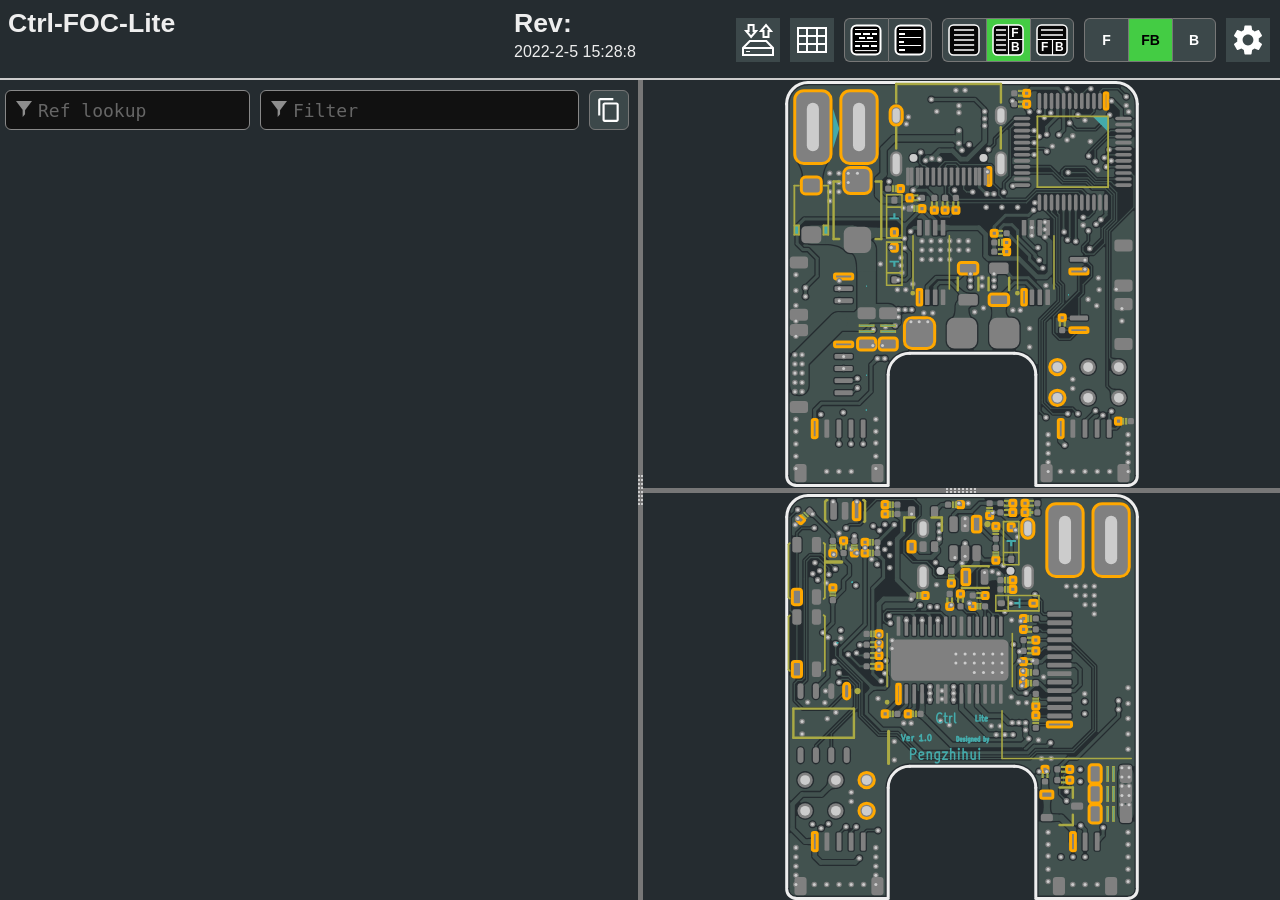
<file: 1.Hardware/交互BOM/Ctrl-FOC-Lite.html>
﻿<!DOCTYPE html>
<html lang="en">

<head>
  <meta charset="UTF-8">
  <meta name="viewport" content="width=device-width, initial-scale=1.0">
  <title>Interactive BOM for KiCAD</title>
  <style type="text/css">
:root {
  --pcb-edge-color: black;
  --pad-color: #878787;
  --pad-hole-color: #CCCCCC;
  --pad-color-highlight: #D04040;
  --pin1-outline-color: #ffb629;
  --pin1-outline-color-highlight: #b4ff03;
  --silkscreen-edge-color: #aa4;
  --silkscreen-polygon-color: #4aa;
  --silkscreen-text-color: #4aa;
  --fabrication-edge-color: #907651;
  --fabrication-polygon-color: #907651;
  --fabrication-text-color: #a27c24;
  --track-color: #def5f1;
  --track-color-highlight: #D04040;
  --zone-color: #def5f1;
  --zone-color-highlight: #d0404080;
}

html, body {
  margin: 0px;
  height: 100%;
  font-family: Verdana, sans-serif;
}

.dark.topmostdiv {
  --pcb-edge-color: #eee;
  --pad-color: #808080;
  --pin1-outline-color: #ffa800;
  --pin1-outline-color-highlight: #ccff00;
  --track-color: #42524f;
  --zone-color: #42524f;
  background-color: #252c30;
  color: #eee;
}

button {
  background-color: #eee;
  border: 1px solid #888;
  color: black;
  height: 44px;
  width: 44px;
  text-align: center;
  text-decoration: none;
  display: inline-block;
  font-size: 14px;
  font-weight: bolder;
}

.dark button {
  /* This will be inverted */
  background-color: #c3b7b5;
}

button.depressed {
  background-color: #0a0;
  color: white;
}

.dark button.depressed {
  /* This will be inverted */
  background-color: #b3b;
}

button:focus {
  outline: 0;
}

button#tb-btn {
  background-image: url("data:image/svg+xml,%3Csvg xmlns='http://www.w3.org/2000/svg' viewBox='0 0 8.47 8.47'%3E%3Crect transform='translate(0 -288.53)' ry='1.17' y='288.8' x='.27' height='7.94' width='7.94' fill='%23f9f9f9'/%3E%3Cg transform='translate(0 -288.53)'%3E%3Crect width='7.94' height='7.94' x='.27' y='288.8' ry='1.17' fill='none' stroke='%23000' stroke-width='.4' stroke-linejoin='round'/%3E%3Cpath d='M1.32 290.12h5.82M1.32 291.45h5.82' fill='none' stroke='%23000' stroke-width='.4'/%3E%3Cpath d='M4.37 292.5v4.23M.26 292.63H8.2' fill='none' stroke='%23000' stroke-width='.3'/%3E%3Ctext font-weight='700' font-size='3.17' font-family='sans-serif'%3E%3Ctspan x='1.35' y='295.73'%3EF%3C/tspan%3E%3Ctspan x='5.03' y='295.68'%3EB%3C/tspan%3E%3C/text%3E%3C/g%3E%3C/svg%3E%0A");
}

button#lr-btn {
  background-image: url("data:image/svg+xml,%3Csvg xmlns='http://www.w3.org/2000/svg' viewBox='0 0 8.47 8.47'%3E%3Crect transform='translate(0 -288.53)' ry='1.17' y='288.8' x='.27' height='7.94' width='7.94' fill='%23f9f9f9'/%3E%3Cg transform='translate(0 -288.53)'%3E%3Crect width='7.94' height='7.94' x='.27' y='288.8' ry='1.17' fill='none' stroke='%23000' stroke-width='.4' stroke-linejoin='round'/%3E%3Cpath d='M1.06 290.12H3.7m-2.64 1.33H3.7m-2.64 1.32H3.7m-2.64 1.3H3.7m-2.64 1.33H3.7' fill='none' stroke='%23000' stroke-width='.4'/%3E%3Cpath d='M4.37 288.8v7.94m0-4.11h3.96' fill='none' stroke='%23000' stroke-width='.3'/%3E%3Ctext font-weight='700' font-size='3.17' font-family='sans-serif'%3E%3Ctspan x='5.11' y='291.96'%3EF%3C/tspan%3E%3Ctspan x='5.03' y='295.68'%3EB%3C/tspan%3E%3C/text%3E%3C/g%3E%3C/svg%3E%0A");
}

button#bom-btn {
  background-image: url("data:image/svg+xml,%3Csvg xmlns='http://www.w3.org/2000/svg' viewBox='0 0 8.47 8.47'%3E%3Crect transform='translate(0 -288.53)' ry='1.17' y='288.8' x='.27' height='7.94' width='7.94' fill='%23f9f9f9'/%3E%3Cg transform='translate(0 -288.53)' fill='none' stroke='%23000' stroke-width='.4'%3E%3Crect width='7.94' height='7.94' x='.27' y='288.8' ry='1.17' stroke-linejoin='round'/%3E%3Cpath d='M1.59 290.12h5.29M1.59 291.45h5.33M1.59 292.75h5.33M1.59 294.09h5.33M1.59 295.41h5.33'/%3E%3C/g%3E%3C/svg%3E");
}

button#bom-grouped-btn {
  background-image: url("data:image/svg+xml,%3Csvg xmlns='http://www.w3.org/2000/svg' width='32' height='32'%3E%3Cg stroke='%23000' stroke-linejoin='round' class='layer'%3E%3Crect width='29' height='29' x='1.5' y='1.5' stroke-width='2' fill='%23fff' rx='5' ry='5'/%3E%3Cpath stroke-linecap='square' stroke-width='2' d='M6 10h4m4 0h5m4 0h3M6.1 22h3m3.9 0h5m4 0h4m-16-8h4m4 0h4'/%3E%3Cpath stroke-linecap='null' d='M5 17.5h22M5 26.6h22M5 5.5h22'/%3E%3C/g%3E%3C/svg%3E");
}

button#bom-ungrouped-btn {
  background-image: url("data:image/svg+xml,%3Csvg xmlns='http://www.w3.org/2000/svg' width='32' height='32'%3E%3Cg stroke='%23000' stroke-linejoin='round' class='layer'%3E%3Crect width='29' height='29' x='1.5' y='1.5' stroke-width='2' fill='%23fff' rx='5' ry='5'/%3E%3Cpath stroke-linecap='square' stroke-width='2' d='M6 10h4m-4 8h3m-3 8h4'/%3E%3Cpath stroke-linecap='null' d='M5 13.5h22m-22 8h22M5 5.5h22'/%3E%3C/g%3E%3C/svg%3E");
}

button#bom-netlist-btn {
  background-image: url("data:image/svg+xml,%3Csvg xmlns='http://www.w3.org/2000/svg' width='32' height='32'%3E%3Cg fill='none' stroke='%23000' class='layer'%3E%3Crect width='29' height='29' x='1.5' y='1.5' stroke-width='2' fill='%23fff' rx='5' ry='5'/%3E%3Cpath stroke-width='2' d='M6 26l6-6v-8m13.8-6.3l-6 6v8'/%3E%3Ccircle cx='11.8' cy='9.5' r='2.8' stroke-width='2'/%3E%3Ccircle cx='19.8' cy='22.8' r='2.8' stroke-width='2'/%3E%3C/g%3E%3C/svg%3E");
}

button#copy {
  background-image: url("data:image/svg+xml,%3Csvg height='48' viewBox='0 0 48 48' width='48' xmlns='http://www.w3.org/2000/svg'%3E%3Cpath d='M0 0h48v48h-48z' fill='none'/%3E%3Cpath d='M32 2h-24c-2.21 0-4 1.79-4 4v28h4v-28h24v-4zm6 8h-22c-2.21 0-4 1.79-4 4v28c0 2.21 1.79 4 4 4h22c2.21 0 4-1.79 4-4v-28c0-2.21-1.79-4-4-4zm0 32h-22v-28h22v28z'/%3E%3C/svg%3E");
  background-position: 6px 6px;
  background-repeat: no-repeat;
  background-size: 26px 26px;
  border-radius: 6px;
  height: 40px;
  width: 40px;
  margin: 10px 5px;
}

button#copy:active {
    box-shadow: inset 0px 0px 5px #6c6c6c;
}

textarea.clipboard-temp {
  position: fixed;
  top: 0;
  left: 0;
  width: 2em;
  height: 2em;
  padding: 0;
  border: None;
  outline: None;
  box-shadow: None;
  background: transparent;
}

.left-most-button {
  border-right: 0;
  border-top-left-radius: 6px;
  border-bottom-left-radius: 6px;
}

.middle-button {
  border-right: 0;
}

.right-most-button {
  border-top-right-radius: 6px;
  border-bottom-right-radius: 6px;
}

.button-container {
  font-size: 0;
  margin: 10px 10px 10px 0px;
}

.dark .button-container {
  filter: invert(1);
}

.button-container button {
  background-size: 32px 32px;
  background-position: 5px 5px;
  background-repeat: no-repeat;
}

@media print {
  .hideonprint {
    display: none;
  }
}

canvas {
  cursor: crosshair;
}

canvas:active {
  cursor: grabbing;
}

.fileinfo {
  width: 100%;
  max-width: 1000px;
  border: none;
  padding: 5px;
}

.fileinfo .title {
  font-size: 20pt;
  font-weight: bold;
}

.fileinfo td {
  overflow: hidden;
  white-space: nowrap;
  max-width: 1px;
  width: 50%;
  text-overflow: ellipsis;
}

.bom {
  border-collapse: collapse;
  font-family: Consolas, "DejaVu Sans Mono", Monaco, monospace;
  font-size: 10pt;
  table-layout: fixed;
  width: 100%;
  margin-top: 1px;
}

.bom th, .bom td {
  border: 1px solid black;
  padding: 5px;
  word-wrap: break-word;
  text-align: center;
  position: relative;
}

.dark .bom th, .dark .bom td {
  border: 1px solid #777;
}

.bom th {
  background-color: #CCCCCC;
  background-clip: padding-box;
}

.dark .bom th {
  background-color: #3b4749;
}

.bom tr.highlighted:nth-child(n) {
  background-color: #cfc;
}

.dark .bom tr.highlighted:nth-child(n) {
  background-color: #226022;
}

.bom tr:nth-child(even) {
  background-color: #f2f2f2;
}

.dark .bom tr:nth-child(even) {
  background-color: #313b40;
}

.bom tr.checked {
  color: #aaa;
}

.dark .bom tr.checked {
  color: #666;
}

.bom tr {
  transition: background-color 0.2s;
}

.bom .numCol {
  width: 25px;
}

.bom .Description {
  width: 10%;
}

.bom .Part {
  width: 10%;
}

.bom .Value {
  width: 15%;
}

.bom .Quantity {
  width: 65px;
}

.bom th .sortmark {
  position: absolute;
  right: 1px;
  top: 1px;
  margin-top: -5px;
  border-width: 5px;
  border-style: solid;
  border-color: transparent transparent #221 transparent;
  transform-origin: 50% 85%;
  transition: opacity 0.2s, transform 0.4s;
}

.dark .bom th .sortmark {
  filter: invert(1);
}

.bom th .sortmark.none {
  opacity: 0;
}

.bom th .sortmark.desc {
  transform: rotate(180deg);
}

.bom th:hover .sortmark.none {
  opacity: 0.5;
}

.bom .bom-checkbox {
  width: 30px;
  position: relative;
  user-select: none;
  -moz-user-select: none;
}

.bom .bom-checkbox:before {
  content: "";
  position: absolute;
  border-width: 15px;
  border-style: solid;
  border-color: #51829f transparent transparent transparent;
  visibility: hidden;
  top: -15px;
}

.bom .bom-checkbox:after {
  content: "Double click to set/unset all";
  position: absolute;
  color: white;
  top: -35px;
  left: -26px;
  background: #51829f;
  padding: 5px 15px;
  border-radius: 8px;
  white-space: nowrap;
  visibility: hidden;
}

.bom .bom-checkbox:hover:before, .bom .bom-checkbox:hover:after {
  visibility: visible;
  transition: visibility 0.2s linear 1s;
}

.split {
  -webkit-box-sizing: border-box;
  -moz-box-sizing: border-box;
  box-sizing: border-box;
  overflow-y: auto;
  overflow-x: hidden;
  background-color: inherit;
}

.split.split-horizontal, .gutter.gutter-horizontal {
  height: 100%;
  float: left;
}

.gutter {
  background-color: #ddd;
  background-repeat: no-repeat;
  background-position: 50%;
  transition: background-color 0.3s;
}

.dark .gutter {
  background-color: #777;
}

.gutter.gutter-horizontal {
  background-image: url('[data-uri]');
  cursor: ew-resize;
  width: 5px;
}

.gutter.gutter-vertical {
  background-image: url('[data-uri]');
  cursor: ns-resize;
  height: 5px;
}

.searchbox {
  float: left;
  height: 40px;
  margin: 10px 5px;
  padding: 12px 32px;
  font-family: Consolas, "DejaVu Sans Mono", Monaco, monospace;
  font-size: 18px;
  box-sizing: border-box;
  border: 1px solid #888;
  border-radius: 6px;
  outline: none;
  background-color: #eee;
  transition: background-color 0.2s, border 0.2s;
  background-image: url('[data-uri]');
  background-position: 10px 10px;
  background-repeat: no-repeat;
}

.dark .searchbox {
  background-color: #111;
  color: #eee;
}

.searchbox::placeholder {
  color: #ccc;
}

.dark .searchbox::placeholder {
  color: #666;
}

.filter {
  width: calc(60% - 64px);
}

.reflookup {
  width: calc(40% - 10px);
}

input[type=text]:focus {
  background-color: white;
  border: 1px solid #333;
}

.dark input[type=text]:focus {
  background-color: #333;
  border: 1px solid #ccc;
}

mark.highlight {
  background-color: #5050ff;
  color: #fff;
  padding: 2px;
  border-radius: 6px;
}

.dark mark.highlight {
  background-color: #76a6da;
  color: #111;
}

.menubtn {
  background-color: white;
  border: none;
  background-image: url("data:image/svg+xml,%3Csvg xmlns='http://www.w3.org/2000/svg' width='36' height='36' viewBox='0 0 20 20'%3E%3Cpath fill='none' d='M0 0h20v20H0V0z'/%3E%3Cpath d='M15.95 10.78c.03-.25.05-.51.05-.78s-.02-.53-.06-.78l1.69-1.32c.15-.12.19-.34.1-.51l-1.6-2.77c-.1-.18-.31-.24-.49-.18l-1.99.8c-.42-.32-.86-.58-1.35-.78L12 2.34c-.03-.2-.2-.34-.4-.34H8.4c-.2 0-.36.14-.39.34l-.3 2.12c-.49.2-.94.47-1.35.78l-1.99-.8c-.18-.07-.39 0-.49.18l-1.6 2.77c-.1.18-.06.39.1.51l1.69 1.32c-.04.25-.07.52-.07.78s.02.53.06.78L2.37 12.1c-.15.12-.19.34-.1.51l1.6 2.77c.1.18.31.24.49.18l1.99-.8c.42.32.86.58 1.35.78l.3 2.12c.04.2.2.34.4.34h3.2c.2 0 .37-.14.39-.34l.3-2.12c.49-.2.94-.47 1.35-.78l1.99.8c.18.07.39 0 .49-.18l1.6-2.77c.1-.18.06-.39-.1-.51l-1.67-1.32zM10 13c-1.65 0-3-1.35-3-3s1.35-3 3-3 3 1.35 3 3-1.35 3-3 3z'/%3E%3C/svg%3E%0A");
  background-position: center;
  background-repeat: no-repeat;
}

.statsbtn {
  background-color: white;
  border: none;
  background-image: url("data:image/svg+xml,%3Csvg width='36' height='36' xmlns='http://www.w3.org/2000/svg'%3E%3Cpath d='M4 6h28v24H4V6zm0 8h28v8H4m9-16v24h10V5.8' fill='none' stroke='%23000' stroke-width='2'/%3E%3C/svg%3E");
  background-position: center;
  background-repeat: no-repeat;
}

.iobtn {
  background-color: white;
  border: none;
  background-image: url("data:image/svg+xml,%3Csvg xmlns='http://www.w3.org/2000/svg' width='36' height='36'%3E%3Cpath fill='none' stroke='%23000' stroke-width='2' d='M3 33v-7l6.8-7h16.5l6.7 7v7H3zM3.2 26H33M21 9l5-5.9 5 6h-2.5V15h-5V9H21zm-4.9 0l-5 6-5-6h2.5V3h5v6h2.5z'/%3E%3Cpath fill='none' stroke='%23000' d='M6.1 29.5H10'/%3E%3C/svg%3E");
  background-position: center;
  background-repeat: no-repeat;
}

.dark .statsbtn, .dark .savebtn, .dark .menubtn, .dark .iobtn {
  filter: invert(1);
}

.flexbox {
  display: flex;
  align-items: center;
  justify-content: space-between;
  width: 100%;
}

.savebtn {
  background-color: #d6d6d6;
  width: auto;
  height: 30px;
  flex-grow: 1;
  margin: 5px;
  border-radius: 4px;
}

.savebtn:active {
  background-color: #0a0;
  color: white;
}

.dark .savebtn:active {
  /* This will be inverted */
  background-color: #b3b;
}

.stats {
  border-collapse: collapse;
  font-size: 12pt;
  table-layout: fixed;
  width: 100%;
  min-width: 450px;
}

.dark .stats td {
  border: 1px solid #bbb;
}

.stats td {
  border: 1px solid black;
  padding: 5px;
  word-wrap: break-word;
  text-align: center;
  position: relative;
}

#checkbox-stats div {
  position: absolute;
  left: 0;
  top: 0;
  height: 100%;
  width: 100%;
  display: flex;
  align-items: center;
  justify-content: center;
}

#checkbox-stats .bar {
  background-color: rgba(28, 251, 0, 0.6);
}

.menu {
  position: relative;
  display: inline-block;
  margin: 10px 10px 10px 0px;
}

.menu-content {
  display: none;
  position: absolute;
  background-color: white;
  right: 0;
  min-width: 300px;
  box-shadow: 0px 8px 16px 0px rgba(0, 0, 0, 0.2);
  z-index: 100;
  padding: 8px;
}

.dark .menu-content {
  background-color: #111;
}

.menu:hover .menu-content {
  display: block;
}

.menu:hover .menubtn, .menu:hover .iobtn, .menu:hover .statsbtn {
  background-color: #eee;
}

.menu-label {
  display: inline-block;
  padding: 8px;
  border: 1px solid #ccc;
  border-top: 0;
  width: calc(100% - 18px);
}

.menu-label-top {
  border-top: 1px solid #ccc;
}

.menu-textbox {
  float: left;
  height: 24px;
  margin: 10px 5px;
  padding: 5px 5px;
  font-family: Consolas, "DejaVu Sans Mono", Monaco, monospace;
  font-size: 14px;
  box-sizing: border-box;
  border: 1px solid #888;
  border-radius: 4px;
  outline: none;
  background-color: #eee;
  transition: background-color 0.2s, border 0.2s;
  width: calc(100% - 10px);
}

.menu-textbox.invalid, .dark .menu-textbox.invalid {
  color: red;
}

.dark .menu-textbox {
  background-color: #222;
  color: #eee;
}

.radio-container {
  margin: 4px;
}

.topmostdiv {
  width: 100%;
  height: 100%;
  background-color: white;
  transition: background-color 0.3s;
}

#top {
  height: 78px;
  border-bottom: 2px solid black;
}

.dark #top {
  border-bottom: 2px solid #ccc;
}

#dbg {
  display: block;
}

::-webkit-scrollbar {
  width: 8px;
}

::-webkit-scrollbar-track {
  background: #aaa;
}

::-webkit-scrollbar-thumb {
  background: #666;
  border-radius: 3px;
}

::-webkit-scrollbar-thumb:hover {
  background: #555;
}

.slider {
  -webkit-appearance: none;
  width: 100%;
  margin: 3px 0;
  padding: 0;
  outline: none;
  opacity: 0.7;
  -webkit-transition: .2s;
  transition: opacity .2s;
  border-radius: 3px;
}

.slider:hover {
  opacity: 1;
}

.slider:focus {
  outline: none;
}

.slider::-webkit-slider-runnable-track {
  -webkit-appearance: none;
  width: 100%;
  height: 8px;
  background: #d3d3d3;
  border-radius: 3px;
  border: none;
}

.slider::-webkit-slider-thumb {
  -webkit-appearance: none;
  width: 15px;
  height: 15px;
  border-radius: 50%;
  background: #0a0;
  cursor: pointer;
  margin-top: -4px;
}

.dark .slider::-webkit-slider-thumb {
  background: #3d3;
}

.slider::-moz-range-thumb {
  width: 15px;
  height: 15px;
  border-radius: 50%;
  background: #0a0;
  cursor: pointer;
}

.slider::-moz-range-track {
  height: 8px;
  background: #d3d3d3;
  border-radius: 3px;
}

.dark .slider::-moz-range-thumb {
  background: #3d3;
}

.slider::-ms-track {
  width: 100%;
  height: 8px;
  border-width: 3px 0;
  background: transparent;
  border-color: transparent;
  color: transparent;
  transition: opacity .2s;
}

.slider::-ms-fill-lower {
  background: #d3d3d3;
  border: none;
  border-radius: 3px;
}

.slider::-ms-fill-upper {
  background: #d3d3d3;
  border: none;
  border-radius: 3px;
}

.slider::-ms-thumb {
  width: 15px;
  height: 15px;
  border-radius: 50%;
  background: #0a0;
  cursor: pointer;
  margin: 0;
}

.shameless-plug {
  font-size: 0.8em;
  text-align: center;
  display: block;
}

a {
  color: #0278a4;
}

.dark a {
  color: #00b9fd;
}

#frontcanvas, #backcanvas {
    touch-action: none;
}


  </style>
  <script type="text/javascript" >
///////////////////////////////////////////////
/*
  Split.js - v1.3.5
  MIT License
  https://github.com/nathancahill/Split.js
*/
!function(e,t){"object"==typeof exports&&"undefined"!=typeof module?module.exports=t():"function"==typeof define&&define.amd?define(t):e.Split=t()}(this,function(){"use strict";var e=window,t=e.document,n="addEventListener",i="removeEventListener",r="getBoundingClientRect",s=function(){return!1},o=e.attachEvent&&!e[n],a=["","-webkit-","-moz-","-o-"].filter(function(e){var n=t.createElement("div");return n.style.cssText="width:"+e+"calc(9px)",!!n.style.length}).shift()+"calc",l=function(e){return"string"==typeof e||e instanceof String?t.querySelector(e):e};return function(u,c){function z(e,t,n){var i=A(y,t,n);Object.keys(i).forEach(function(t){return e.style[t]=i[t]})}function h(e,t){var n=B(y,t);Object.keys(n).forEach(function(t){return e.style[t]=n[t]})}function f(e){var t=E[this.a],n=E[this.b],i=t.size+n.size;t.size=e/this.size*i,n.size=i-e/this.size*i,z(t.element,t.size,this.aGutterSize),z(n.element,n.size,this.bGutterSize)}function m(e){var t;this.dragging&&((t="touches"in e?e.touches[0][b]-this.start:e[b]-this.start)<=E[this.a].minSize+M+this.aGutterSize?t=E[this.a].minSize+this.aGutterSize:t>=this.size-(E[this.b].minSize+M+this.bGutterSize)&&(t=this.size-(E[this.b].minSize+this.bGutterSize)),f.call(this,t),c.onDrag&&c.onDrag())}function g(){var e=E[this.a].element,t=E[this.b].element;this.size=e[r]()[y]+t[r]()[y]+this.aGutterSize+this.bGutterSize,this.start=e[r]()[G]}function d(){var t=this,n=E[t.a].element,r=E[t.b].element;t.dragging&&c.onDragEnd&&c.onDragEnd(),t.dragging=!1,e[i]("mouseup",t.stop),e[i]("touchend",t.stop),e[i]("touchcancel",t.stop),t.parent[i]("mousemove",t.move),t.parent[i]("touchmove",t.move),delete t.stop,delete t.move,n[i]("selectstart",s),n[i]("dragstart",s),r[i]("selectstart",s),r[i]("dragstart",s),n.style.userSelect="",n.style.webkitUserSelect="",n.style.MozUserSelect="",n.style.pointerEvents="",r.style.userSelect="",r.style.webkitUserSelect="",r.style.MozUserSelect="",r.style.pointerEvents="",t.gutter.style.cursor="",t.parent.style.cursor=""}function S(t){var i=this,r=E[i.a].element,o=E[i.b].element;!i.dragging&&c.onDragStart&&c.onDragStart(),t.preventDefault(),i.dragging=!0,i.move=m.bind(i),i.stop=d.bind(i),e[n]("mouseup",i.stop),e[n]("touchend",i.stop),e[n]("touchcancel",i.stop),i.parent[n]("mousemove",i.move),i.parent[n]("touchmove",i.move),r[n]("selectstart",s),r[n]("dragstart",s),o[n]("selectstart",s),o[n]("dragstart",s),r.style.userSelect="none",r.style.webkitUserSelect="none",r.style.MozUserSelect="none",r.style.pointerEvents="none",o.style.userSelect="none",o.style.webkitUserSelect="none",o.style.MozUserSelect="none",o.style.pointerEvents="none",i.gutter.style.cursor=j,i.parent.style.cursor=j,g.call(i)}function v(e){e.forEach(function(t,n){if(n>0){var i=F[n-1],r=E[i.a],s=E[i.b];r.size=e[n-1],s.size=t,z(r.element,r.size,i.aGutterSize),z(s.element,s.size,i.bGutterSize)}})}function p(){F.forEach(function(e){e.parent.removeChild(e.gutter),E[e.a].element.style[y]="",E[e.b].element.style[y]=""})}void 0===c&&(c={});var y,b,G,E,w=l(u[0]).parentNode,D=e.getComputedStyle(w).flexDirection,U=c.sizes||u.map(function(){return 100/u.length}),k=void 0!==c.minSize?c.minSize:100,x=Array.isArray(k)?k:u.map(function(){return k}),L=void 0!==c.gutterSize?c.gutterSize:10,M=void 0!==c.snapOffset?c.snapOffset:30,O=c.direction||"horizontal",j=c.cursor||("horizontal"===O?"ew-resize":"ns-resize"),C=c.gutter||function(e,n){var i=t.createElement("div");return i.className="gutter gutter-"+n,i},A=c.elementStyle||function(e,t,n){var i={};return"string"==typeof t||t instanceof String?i[e]=t:i[e]=o?t+"%":a+"("+t+"% - "+n+"px)",i},B=c.gutterStyle||function(e,t){return n={},n[e]=t+"px",n;var n};"horizontal"===O?(y="width","clientWidth",b="clientX",G="left","paddingLeft"):"vertical"===O&&(y="height","clientHeight",b="clientY",G="top","paddingTop");var F=[];return E=u.map(function(e,t){var i,s={element:l(e),size:U[t],minSize:x[t]};if(t>0&&(i={a:t-1,b:t,dragging:!1,isFirst:1===t,isLast:t===u.length-1,direction:O,parent:w},i.aGutterSize=L,i.bGutterSize=L,i.isFirst&&(i.aGutterSize=L/2),i.isLast&&(i.bGutterSize=L/2),"row-reverse"===D||"column-reverse"===D)){var a=i.a;i.a=i.b,i.b=a}if(!o&&t>0){var c=C(t,O);h(c,L),c[n]("mousedown",S.bind(i)),c[n]("touchstart",S.bind(i)),w.insertBefore(c,s.element),i.gutter=c}0===t||t===u.length-1?z(s.element,s.size,L/2):z(s.element,s.size,L);var f=s.element[r]()[y];return f<s.minSize&&(s.minSize=f),t>0&&F.push(i),s}),o?{setSizes:v,destroy:p}:{setSizes:v,getSizes:function(){return E.map(function(e){return e.size})},collapse:function(e){if(e===F.length){var t=F[e-1];g.call(t),o||f.call(t,t.size-t.bGutterSize)}else{var n=F[e];g.call(n),o||f.call(n,n.aGutterSize)}},destroy:p}}});

///////////////////////////////////////////////

///////////////////////////////////////////////
// Copyright (c) 2013 Pieroxy <pieroxy@pieroxy.net>
// This work is free. You can redistribute it and/or modify it
// under the terms of the WTFPL, Version 2
// For more information see LICENSE.txt or http://www.wtfpl.net/
//
// For more information, the home page:
// http://pieroxy.net/blog/pages/lz-string/testing.html
//
// LZ-based compression algorithm, version 1.4.4
var LZString=function(){var o=String.fromCharCode,i={};var n={decompressFromBase64:function(o){return null==o?"":""==o?null:n._decompress(o.length,32,function(n){return function(o,n){if(!i[o]){i[o]={};for(var t=0;t<o.length;t++)i[o][o.charAt(t)]=t}return i[o][n]}("ABCDEFGHIJKLMNOPQRSTUVWXYZabcdefghijklmnopqrstuvwxyz0123456789+/=",o.charAt(n))})},_decompress:function(i,n,t){var r,e,a,s,p,u,l,f=[],c=4,d=4,h=3,v="",g=[],m={val:t(0),position:n,index:1};for(r=0;r<3;r+=1)f[r]=r;for(a=0,p=Math.pow(2,2),u=1;u!=p;)s=m.val&m.position,m.position>>=1,0==m.position&&(m.position=n,m.val=t(m.index++)),a|=(s>0?1:0)*u,u<<=1;switch(a){case 0:for(a=0,p=Math.pow(2,8),u=1;u!=p;)s=m.val&m.position,m.position>>=1,0==m.position&&(m.position=n,m.val=t(m.index++)),a|=(s>0?1:0)*u,u<<=1;l=o(a);break;case 1:for(a=0,p=Math.pow(2,16),u=1;u!=p;)s=m.val&m.position,m.position>>=1,0==m.position&&(m.position=n,m.val=t(m.index++)),a|=(s>0?1:0)*u,u<<=1;l=o(a);break;case 2:return""}for(f[3]=l,e=l,g.push(l);;){if(m.index>i)return"";for(a=0,p=Math.pow(2,h),u=1;u!=p;)s=m.val&m.position,m.position>>=1,0==m.position&&(m.position=n,m.val=t(m.index++)),a|=(s>0?1:0)*u,u<<=1;switch(l=a){case 0:for(a=0,p=Math.pow(2,8),u=1;u!=p;)s=m.val&m.position,m.position>>=1,0==m.position&&(m.position=n,m.val=t(m.index++)),a|=(s>0?1:0)*u,u<<=1;f[d++]=o(a),l=d-1,c--;break;case 1:for(a=0,p=Math.pow(2,16),u=1;u!=p;)s=m.val&m.position,m.position>>=1,0==m.position&&(m.position=n,m.val=t(m.index++)),a|=(s>0?1:0)*u,u<<=1;f[d++]=o(a),l=d-1,c--;break;case 2:return g.join("")}if(0==c&&(c=Math.pow(2,h),h++),f[l])v=f[l];else{if(l!==d)return null;v=e+e.charAt(0)}g.push(v),f[d++]=e+v.charAt(0),e=v,0==--c&&(c=Math.pow(2,h),h++)}}};return n}();"function"==typeof define&&define.amd?define(function(){return LZString}):"undefined"!=typeof module&&null!=module?module.exports=LZString:"undefined"!=typeof angular&&null!=angular&&angular.module("LZString",[]).factory("LZString",function(){return LZString});
///////////////////////////////////////////////

///////////////////////////////////////////////
/*!
 * PEP v0.4.3 | https://github.com/jquery/PEP
 * Copyright jQuery Foundation and other contributors | http://jquery.org/license
 */
!function(a,b){"object"==typeof exports&&"undefined"!=typeof module?module.exports=b():"function"==typeof define&&define.amd?define(b):a.PointerEventsPolyfill=b()}(this,function(){"use strict";function a(a,b){b=b||Object.create(null);var c=document.createEvent("Event");c.initEvent(a,b.bubbles||!1,b.cancelable||!1);
for(var d,e=2;e<m.length;e++)d=m[e],c[d]=b[d]||n[e];c.buttons=b.buttons||0;
var f=0;return f=b.pressure&&c.buttons?b.pressure:c.buttons?.5:0,c.x=c.clientX,c.y=c.clientY,c.pointerId=b.pointerId||0,c.width=b.width||0,c.height=b.height||0,c.pressure=f,c.tiltX=b.tiltX||0,c.tiltY=b.tiltY||0,c.twist=b.twist||0,c.tangentialPressure=b.tangentialPressure||0,c.pointerType=b.pointerType||"",c.hwTimestamp=b.hwTimestamp||0,c.isPrimary=b.isPrimary||!1,c}function b(){this.array=[],this.size=0}function c(a,b,c,d){this.addCallback=a.bind(d),this.removeCallback=b.bind(d),this.changedCallback=c.bind(d),A&&(this.observer=new A(this.mutationWatcher.bind(this)))}function d(a){return"body /shadow-deep/ "+e(a)}function e(a){return'[touch-action="'+a+'"]'}function f(a){return"{ -ms-touch-action: "+a+"; touch-action: "+a+"; }"}function g(){if(F){D.forEach(function(a){String(a)===a?(E+=e(a)+f(a)+"\n",G&&(E+=d(a)+f(a)+"\n")):(E+=a.selectors.map(e)+f(a.rule)+"\n",G&&(E+=a.selectors.map(d)+f(a.rule)+"\n"))});var a=document.createElement("style");a.textContent=E,document.head.appendChild(a)}}function h(){if(!window.PointerEvent){if(window.PointerEvent=a,window.navigator.msPointerEnabled){var b=window.navigator.msMaxTouchPoints;Object.defineProperty(window.navigator,"maxTouchPoints",{value:b,enumerable:!0}),u.registerSource("ms",_)}else Object.defineProperty(window.navigator,"maxTouchPoints",{value:0,enumerable:!0}),u.registerSource("mouse",N),void 0!==window.ontouchstart&&u.registerSource("touch",V);u.register(document)}}function i(a){if(!u.pointermap.has(a)){var b=new Error("InvalidPointerId");throw b.name="InvalidPointerId",b}}function j(a){for(var b=a.parentNode;b&&b!==a.ownerDocument;)b=b.parentNode;if(!b){var c=new Error("InvalidStateError");throw c.name="InvalidStateError",c}}function k(a){var b=u.pointermap.get(a);return 0!==b.buttons}function l(){window.Element&&!Element.prototype.setPointerCapture&&Object.defineProperties(Element.prototype,{setPointerCapture:{value:W},releasePointerCapture:{value:X},hasPointerCapture:{value:Y}})}
var m=["bubbles","cancelable","view","detail","screenX","screenY","clientX","clientY","ctrlKey","altKey","shiftKey","metaKey","button","relatedTarget","pageX","pageY"],n=[!1,!1,null,null,0,0,0,0,!1,!1,!1,!1,0,null,0,0],o=window.Map&&window.Map.prototype.forEach,p=o?Map:b;b.prototype={set:function(a,b){return void 0===b?this["delete"](a):(this.has(a)||this.size++,void(this.array[a]=b))},has:function(a){return void 0!==this.array[a]},"delete":function(a){this.has(a)&&(delete this.array[a],this.size--)},get:function(a){return this.array[a]},clear:function(){this.array.length=0,this.size=0},forEach:function(a,b){return this.array.forEach(function(c,d){a.call(b,c,d,this)},this)}};var q=["bubbles","cancelable","view","detail","screenX","screenY","clientX","clientY","ctrlKey","altKey","shiftKey","metaKey","button","relatedTarget","buttons","pointerId","width","height","pressure","tiltX","tiltY","pointerType","hwTimestamp","isPrimary","type","target","currentTarget","which","pageX","pageY","timeStamp"],r=[!1,!1,null,null,0,0,0,0,!1,!1,!1,!1,0,null,0,0,0,0,0,0,0,"",0,!1,"",null,null,0,0,0,0],s={pointerover:1,pointerout:1,pointerenter:1,pointerleave:1},t="undefined"!=typeof SVGElementInstance,u={pointermap:new p,eventMap:Object.create(null),captureInfo:Object.create(null),eventSources:Object.create(null),eventSourceList:[],registerSource:function(a,b){var c=b,d=c.events;d&&(d.forEach(function(a){c[a]&&(this.eventMap[a]=c[a].bind(c))},this),this.eventSources[a]=c,this.eventSourceList.push(c))},register:function(a){for(var b,c=this.eventSourceList.length,d=0;d<c&&(b=this.eventSourceList[d]);d++)
b.register.call(b,a)},unregister:function(a){for(var b,c=this.eventSourceList.length,d=0;d<c&&(b=this.eventSourceList[d]);d++)
b.unregister.call(b,a)},contains:function(a,b){try{return a.contains(b)}catch(c){return!1}},down:function(a){a.bubbles=!0,this.fireEvent("pointerdown",a)},move:function(a){a.bubbles=!0,this.fireEvent("pointermove",a)},up:function(a){a.bubbles=!0,this.fireEvent("pointerup",a)},enter:function(a){a.bubbles=!1,this.fireEvent("pointerenter",a)},leave:function(a){a.bubbles=!1,this.fireEvent("pointerleave",a)},over:function(a){a.bubbles=!0,this.fireEvent("pointerover",a)},out:function(a){a.bubbles=!0,this.fireEvent("pointerout",a)},cancel:function(a){a.bubbles=!0,this.fireEvent("pointercancel",a)},leaveOut:function(a){this.out(a),this.propagate(a,this.leave,!1)},enterOver:function(a){this.over(a),this.propagate(a,this.enter,!0)},eventHandler:function(a){if(!a._handledByPE){var b=a.type,c=this.eventMap&&this.eventMap[b];c&&c(a),a._handledByPE=!0}},listen:function(a,b){b.forEach(function(b){this.addEvent(a,b)},this)},unlisten:function(a,b){b.forEach(function(b){this.removeEvent(a,b)},this)},addEvent:function(a,b){a.addEventListener(b,this.boundHandler)},removeEvent:function(a,b){a.removeEventListener(b,this.boundHandler)},makeEvent:function(b,c){this.captureInfo[c.pointerId]&&(c.relatedTarget=null);var d=new a(b,c);return c.preventDefault&&(d.preventDefault=c.preventDefault),d._target=d._target||c.target,d},fireEvent:function(a,b){var c=this.makeEvent(a,b);return this.dispatchEvent(c)},cloneEvent:function(a){for(var b,c=Object.create(null),d=0;d<q.length;d++)b=q[d],c[b]=a[b]||r[d],!t||"target"!==b&&"relatedTarget"!==b||c[b]instanceof SVGElementInstance&&(c[b]=c[b].correspondingUseElement);return a.preventDefault&&(c.preventDefault=function(){a.preventDefault()}),c},getTarget:function(a){var b=this.captureInfo[a.pointerId];return b?a._target!==b&&a.type in s?void 0:b:a._target},propagate:function(a,b,c){for(var d=a.target,e=[];d!==document&&!d.contains(a.relatedTarget);) if(e.push(d),d=d.parentNode,!d)return;c&&e.reverse(),e.forEach(function(c){a.target=c,b.call(this,a)},this)},setCapture:function(b,c,d){this.captureInfo[b]&&this.releaseCapture(b,d),this.captureInfo[b]=c,this.implicitRelease=this.releaseCapture.bind(this,b,d),document.addEventListener("pointerup",this.implicitRelease),document.addEventListener("pointercancel",this.implicitRelease);var e=new a("gotpointercapture");e.pointerId=b,e._target=c,d||this.asyncDispatchEvent(e)},releaseCapture:function(b,c){var d=this.captureInfo[b];if(d){this.captureInfo[b]=void 0,document.removeEventListener("pointerup",this.implicitRelease),document.removeEventListener("pointercancel",this.implicitRelease);var e=new a("lostpointercapture");e.pointerId=b,e._target=d,c||this.asyncDispatchEvent(e)}},dispatchEvent:/*scope.external.dispatchEvent || */function(a){var b=this.getTarget(a);if(b)return b.dispatchEvent(a)},asyncDispatchEvent:function(a){requestAnimationFrame(this.dispatchEvent.bind(this,a))}};u.boundHandler=u.eventHandler.bind(u);var v={shadow:function(a){if(a)return a.shadowRoot||a.webkitShadowRoot},canTarget:function(a){return a&&Boolean(a.elementFromPoint)},targetingShadow:function(a){var b=this.shadow(a);if(this.canTarget(b))return b},olderShadow:function(a){var b=a.olderShadowRoot;if(!b){var c=a.querySelector("shadow");c&&(b=c.olderShadowRoot)}return b},allShadows:function(a){for(var b=[],c=this.shadow(a);c;)b.push(c),c=this.olderShadow(c);return b},searchRoot:function(a,b,c){if(a){var d,e,f=a.elementFromPoint(b,c);for(e=this.targetingShadow(f);e;){if(d=e.elementFromPoint(b,c)){var g=this.targetingShadow(d);return this.searchRoot(g,b,c)||d} e=this.olderShadow(e)} return f}},owner:function(a){
for(var b=a;b.parentNode;)b=b.parentNode;
return b.nodeType!==Node.DOCUMENT_NODE&&b.nodeType!==Node.DOCUMENT_FRAGMENT_NODE&&(b=document),b},findTarget:function(a){var b=a.clientX,c=a.clientY,d=this.owner(a.target);
return d.elementFromPoint(b,c)||(d=document),this.searchRoot(d,b,c)}},w=Array.prototype.forEach.call.bind(Array.prototype.forEach),x=Array.prototype.map.call.bind(Array.prototype.map),y=Array.prototype.slice.call.bind(Array.prototype.slice),z=Array.prototype.filter.call.bind(Array.prototype.filter),A=window.MutationObserver||window.WebKitMutationObserver,B="[touch-action]",C={subtree:!0,childList:!0,attributes:!0,attributeOldValue:!0,attributeFilter:["touch-action"]};c.prototype={watchSubtree:function(a){
//
this.observer&&v.canTarget(a)&&this.observer.observe(a,C)},enableOnSubtree:function(a){this.watchSubtree(a),a===document&&"complete"!==document.readyState?this.installOnLoad():this.installNewSubtree(a)},installNewSubtree:function(a){w(this.findElements(a),this.addElement,this)},findElements:function(a){return a.querySelectorAll?a.querySelectorAll(B):[]},removeElement:function(a){this.removeCallback(a)},addElement:function(a){this.addCallback(a)},elementChanged:function(a,b){this.changedCallback(a,b)},concatLists:function(a,b){return a.concat(y(b))},
installOnLoad:function(){document.addEventListener("readystatechange",function(){"complete"===document.readyState&&this.installNewSubtree(document)}.bind(this))},isElement:function(a){return a.nodeType===Node.ELEMENT_NODE},flattenMutationTree:function(a){
var b=x(a,this.findElements,this);
return b.push(z(a,this.isElement)),b.reduce(this.concatLists,[])},mutationWatcher:function(a){a.forEach(this.mutationHandler,this)},mutationHandler:function(a){if("childList"===a.type){var b=this.flattenMutationTree(a.addedNodes);b.forEach(this.addElement,this);var c=this.flattenMutationTree(a.removedNodes);c.forEach(this.removeElement,this)}else"attributes"===a.type&&this.elementChanged(a.target,a.oldValue)}};var D=["none","auto","pan-x","pan-y",{rule:"pan-x pan-y",selectors:["pan-x pan-y","pan-y pan-x"]}],E="",F=window.PointerEvent||window.MSPointerEvent,G=!window.ShadowDOMPolyfill&&document.head.createShadowRoot,H=u.pointermap,I=25,J=[1,4,2,8,16],K=!1;try{K=1===new MouseEvent("test",{buttons:1}).buttons}catch(L){}
var M,N={POINTER_ID:1,POINTER_TYPE:"mouse",events:["mousedown","mousemove","mouseup","mouseover","mouseout"],register:function(a){u.listen(a,this.events)},unregister:function(a){u.unlisten(a,this.events)},lastTouches:[],
isEventSimulatedFromTouch:function(a){for(var b,c=this.lastTouches,d=a.clientX,e=a.clientY,f=0,g=c.length;f<g&&(b=c[f]);f++){
var h=Math.abs(d-b.x),i=Math.abs(e-b.y);if(h<=I&&i<=I)return!0}},prepareEvent:function(a){var b=u.cloneEvent(a),c=b.preventDefault;return b.preventDefault=function(){a.preventDefault(),c()},b.pointerId=this.POINTER_ID,b.isPrimary=!0,b.pointerType=this.POINTER_TYPE,b},prepareButtonsForMove:function(a,b){var c=H.get(this.POINTER_ID);
0!==b.which&&c?a.buttons=c.buttons:a.buttons=0,b.buttons=a.buttons},mousedown:function(a){if(!this.isEventSimulatedFromTouch(a)){var b=H.get(this.POINTER_ID),c=this.prepareEvent(a);K||(c.buttons=J[c.button],b&&(c.buttons|=b.buttons),a.buttons=c.buttons),H.set(this.POINTER_ID,a),b&&0!==b.buttons?u.move(c):u.down(c)}},mousemove:function(a){if(!this.isEventSimulatedFromTouch(a)){var b=this.prepareEvent(a);K||this.prepareButtonsForMove(b,a),b.button=-1,H.set(this.POINTER_ID,a),u.move(b)}},mouseup:function(a){if(!this.isEventSimulatedFromTouch(a)){var b=H.get(this.POINTER_ID),c=this.prepareEvent(a);if(!K){var d=J[c.button];
c.buttons=b?b.buttons&~d:0,a.buttons=c.buttons}H.set(this.POINTER_ID,a),
c.buttons&=~J[c.button],0===c.buttons?u.up(c):u.move(c)}},mouseover:function(a){if(!this.isEventSimulatedFromTouch(a)){var b=this.prepareEvent(a);K||this.prepareButtonsForMove(b,a),b.button=-1,H.set(this.POINTER_ID,a),u.enterOver(b)}},mouseout:function(a){if(!this.isEventSimulatedFromTouch(a)){var b=this.prepareEvent(a);K||this.prepareButtonsForMove(b,a),b.button=-1,u.leaveOut(b)}},cancel:function(a){var b=this.prepareEvent(a);u.cancel(b),this.deactivateMouse()},deactivateMouse:function(){H["delete"](this.POINTER_ID)}},O=u.captureInfo,P=v.findTarget.bind(v),Q=v.allShadows.bind(v),R=u.pointermap,S=2500,T=200,U="touch-action",V={events:["touchstart","touchmove","touchend","touchcancel"],register:function(a){M.enableOnSubtree(a)},unregister:function(){},elementAdded:function(a){var b=a.getAttribute(U),c=this.touchActionToScrollType(b);c&&(a._scrollType=c,u.listen(a,this.events),
Q(a).forEach(function(a){a._scrollType=c,u.listen(a,this.events)},this))},elementRemoved:function(a){a._scrollType=void 0,u.unlisten(a,this.events),
Q(a).forEach(function(a){a._scrollType=void 0,u.unlisten(a,this.events)},this)},elementChanged:function(a,b){var c=a.getAttribute(U),d=this.touchActionToScrollType(c),e=this.touchActionToScrollType(b);
d&&e?(a._scrollType=d,Q(a).forEach(function(a){a._scrollType=d},this)):e?this.elementRemoved(a):d&&this.elementAdded(a)},scrollTypes:{EMITTER:"none",XSCROLLER:"pan-x",YSCROLLER:"pan-y",SCROLLER:/^(?:pan-x pan-y)|(?:pan-y pan-x)|auto$/},touchActionToScrollType:function(a){var b=a,c=this.scrollTypes;return"none"===b?"none":b===c.XSCROLLER?"X":b===c.YSCROLLER?"Y":c.SCROLLER.exec(b)?"XY":void 0},POINTER_TYPE:"touch",firstTouch:null,isPrimaryTouch:function(a){return this.firstTouch===a.identifier},setPrimaryTouch:function(a){
(0===R.size||1===R.size&&R.has(1))&&(this.firstTouch=a.identifier,this.firstXY={X:a.clientX,Y:a.clientY},this.scrolling=!1,this.cancelResetClickCount())},removePrimaryPointer:function(a){a.isPrimary&&(this.firstTouch=null,this.firstXY=null,this.resetClickCount())},clickCount:0,resetId:null,resetClickCount:function(){var a=function(){this.clickCount=0,this.resetId=null}.bind(this);this.resetId=setTimeout(a,T)},cancelResetClickCount:function(){this.resetId&&clearTimeout(this.resetId)},typeToButtons:function(a){var b=0;return"touchstart"!==a&&"touchmove"!==a||(b=1),b},touchToPointer:function(a){var b=this.currentTouchEvent,c=u.cloneEvent(a),d=c.pointerId=a.identifier+2;c.target=O[d]||P(c),c.bubbles=!0,c.cancelable=!0,c.detail=this.clickCount,c.button=0,c.buttons=this.typeToButtons(b.type),c.width=2*(a.radiusX||a.webkitRadiusX||0),c.height=2*(a.radiusY||a.webkitRadiusY||0),c.pressure=a.force||a.webkitForce||.5,c.isPrimary=this.isPrimaryTouch(a),c.pointerType=this.POINTER_TYPE,
c.altKey=b.altKey,c.ctrlKey=b.ctrlKey,c.metaKey=b.metaKey,c.shiftKey=b.shiftKey;
var e=this;return c.preventDefault=function(){e.scrolling=!1,e.firstXY=null,b.preventDefault()},c},processTouches:function(a,b){var c=a.changedTouches;this.currentTouchEvent=a;for(var d,e=0;e<c.length;e++)d=c[e],b.call(this,this.touchToPointer(d))},
shouldScroll:function(a){if(this.firstXY){var b,c=a.currentTarget._scrollType;if("none"===c)
b=!1;else if("XY"===c)
b=!0;else{var d=a.changedTouches[0],e=c,f="Y"===c?"X":"Y",g=Math.abs(d["client"+e]-this.firstXY[e]),h=Math.abs(d["client"+f]-this.firstXY[f]);
b=g>=h}return this.firstXY=null,b}},findTouch:function(a,b){for(var c,d=0,e=a.length;d<e&&(c=a[d]);d++)if(c.identifier===b)return!0},
vacuumTouches:function(a){var b=a.touches;
if(R.size>=b.length){var c=[];R.forEach(function(a,d){
if(1!==d&&!this.findTouch(b,d-2)){var e=a.out;c.push(e)}},this),c.forEach(this.cancelOut,this)}},touchstart:function(a){this.vacuumTouches(a),this.setPrimaryTouch(a.changedTouches[0]),this.dedupSynthMouse(a),this.scrolling||(this.clickCount++,this.processTouches(a,this.overDown))},overDown:function(a){R.set(a.pointerId,{target:a.target,out:a,outTarget:a.target}),u.enterOver(a),u.down(a)},touchmove:function(a){this.scrolling||(this.shouldScroll(a)?(this.scrolling=!0,this.touchcancel(a)):(a.preventDefault(),this.processTouches(a,this.moveOverOut)))},moveOverOut:function(a){var b=a,c=R.get(b.pointerId);
if(c){var d=c.out,e=c.outTarget;u.move(b),d&&e!==b.target&&(d.relatedTarget=b.target,b.relatedTarget=e,
d.target=e,b.target?(u.leaveOut(d),u.enterOver(b)):(
b.target=e,b.relatedTarget=null,this.cancelOut(b))),c.out=b,c.outTarget=b.target}},touchend:function(a){this.dedupSynthMouse(a),this.processTouches(a,this.upOut)},upOut:function(a){this.scrolling||(u.up(a),u.leaveOut(a)),this.cleanUpPointer(a)},touchcancel:function(a){this.processTouches(a,this.cancelOut)},cancelOut:function(a){u.cancel(a),u.leaveOut(a),this.cleanUpPointer(a)},cleanUpPointer:function(a){R["delete"](a.pointerId),this.removePrimaryPointer(a)},
dedupSynthMouse:function(a){var b=N.lastTouches,c=a.changedTouches[0];
if(this.isPrimaryTouch(c)){
var d={x:c.clientX,y:c.clientY};b.push(d);var e=function(a,b){var c=a.indexOf(b);c>-1&&a.splice(c,1)}.bind(null,b,d);setTimeout(e,S)}}};M=new c(V.elementAdded,V.elementRemoved,V.elementChanged,V);var W,X,Y,Z=u.pointermap,$=window.MSPointerEvent&&"number"==typeof window.MSPointerEvent.MSPOINTER_TYPE_MOUSE,_={events:["MSPointerDown","MSPointerMove","MSPointerUp","MSPointerOut","MSPointerOver","MSPointerCancel","MSGotPointerCapture","MSLostPointerCapture"],register:function(a){u.listen(a,this.events)},unregister:function(a){u.unlisten(a,this.events)},POINTER_TYPES:["","unavailable","touch","pen","mouse"],prepareEvent:function(a){var b=a;return $&&(b=u.cloneEvent(a),b.pointerType=this.POINTER_TYPES[a.pointerType]),b},cleanup:function(a){Z["delete"](a)},MSPointerDown:function(a){Z.set(a.pointerId,a);var b=this.prepareEvent(a);u.down(b)},MSPointerMove:function(a){var b=this.prepareEvent(a);u.move(b)},MSPointerUp:function(a){var b=this.prepareEvent(a);u.up(b),this.cleanup(a.pointerId)},MSPointerOut:function(a){var b=this.prepareEvent(a);u.leaveOut(b)},MSPointerOver:function(a){var b=this.prepareEvent(a);u.enterOver(b)},MSPointerCancel:function(a){var b=this.prepareEvent(a);u.cancel(b),this.cleanup(a.pointerId)},MSLostPointerCapture:function(a){var b=u.makeEvent("lostpointercapture",a);u.dispatchEvent(b)},MSGotPointerCapture:function(a){var b=u.makeEvent("gotpointercapture",a);u.dispatchEvent(b)}},aa=window.navigator;aa.msPointerEnabled?(W=function(a){i(a),j(this),k(a)&&(u.setCapture(a,this,!0),this.msSetPointerCapture(a))},X=function(a){i(a),u.releaseCapture(a,!0),this.msReleasePointerCapture(a)}):(W=function(a){i(a),j(this),k(a)&&u.setCapture(a,this)},X=function(a){i(a),u.releaseCapture(a)}),Y=function(a){return!!u.captureInfo[a]},g(),h(),l();var ba={dispatcher:u,Installer:c,PointerEvent:a,PointerMap:p,targetFinding:v};return ba});

///////////////////////////////////////////////

///////////////////////////////////////////////
var config = {"redraw_on_drag":true,"bom_view":"left-right","layer_view":"FB","show_silkscreen":true,"checkboxes":"Sourced,Placed","dark_mode":true,"highlight_pin1":true,"show_pads":true,"show_fabrication":true,"extra_fields":[],"board_rotation":0}
///////////////////////////////////////////////

///////////////////////////////////////////////
var pcbdata = JSON.parse(LZString.decompressFromBase64("[base64]/CkAoFLemrRkbKIslFsxFpFSDTnstIGI68m6mdKPDSRUzi/FSj6bQYzH5k/5UmmLZQgtXrCFa4o67mkeozQ265DaA1m/nlGZVEV1a22iUEiHO10KymAkm/cmzZierycCD2SB8UoxgUGIW3R44lqvE5wMo1yJ1pMqSLpSqvMEarZU+X5l3U2l4Etlk6V7V8ly3e6VUVdu5NnJlNRCtSJp4r0x99X+nRDvP/[base64]/sj0UrNRxUy81JvCiBTUaSTL0gyP3jSod2tUz2Pk48mwcJwAH0ACMQp4AAPFBQDAdA+Ci/[base64]/DRx0okx7GSLx+7DsJ3EXqqUmyXJ37mH+j9XuB+p6Yh7lmdhrx4cRtqOdRtNNkxmW4oMT4rAlCBKrwABNI3M3Jb7rBzNqYA6+wupEXryUcrtKhdbEvkGMbwoS0BZccqJQ2G9t/ZWtaqf5TblfyKGCf5EbaJG/dzvgK7eInQW9uFuOhjF38balynZsxZpRKB7so+8CM4TiFn1bZrXOftdG9eJcRDeNnMbNxu788eouBhL3NJdcO3y43L2fYaFc652xuimbvANfZ9u3gdPpedMfnizz7gC5cKIhrH14PqnimZdjxymi/bFF4Tg4TVV1nNeRnWd4x/f+5xzgR9k6n1Hi+S+ZNr7SymnfdQD9q5PSXg3N+Tc1br1bl/Lmus94H1zkPY+I9z5gNLpAmesZrTe3rAgl+xpTSr1QcoDebdv6d2wf/AWeDgFn2LuAye/Jp63wrgMHQ8DmiIODMguhH9N7MJ5u2feptzbKAAKo6H8IRO2VJHbO1diAHqFY+rqGfOkHcNcGYgHGkHaBFdQYjDpohU2McNqMC2ozSGQsjpNCGiNGY/tM6XVcNdQe+MT7zWcTadIPDJhlwERuEadxhrUN2tDehLB0Ha0wT/PW+Ec43Q4SEoyYSLSRKINEqxG54xoQSa4lWKCpFMIySw9s2SB6ALySPF0UQinEL4TfMpZCKm2IaAMJ4iT34t0/[base64]/tQ9ejZa6tkBsqKB3D+KOT4brYRj9M7T1IYoyh7t1GQC0bLWmnDL4IM1tY5O9jcHiP+R+XgJRKg3VKQE/bT1oLOoQrdvo/1ahea0wMMGyooaJqoANXcB4dQY0QdYI4wmCbmMRHPSmxgaaM0yyzlmql86eNLv44Ju+tx4XAzA6JvDryCPvI4/B2duDf0DEo3xwDA7As2liJZpjkHYTQbeYe6TD4YtLPPfF3jaHeE0aAxuJ6jwQuKzCyqnLsGbUka83Fy9VGkvrvUMMtLBmMvifC2xyLeXdJce83+krfmKtkO66KZ9DnIzZYi7lprBWc1Jp8wB3tU9/[base64]/u2eB7l7NBX3xWJh7NxO6PNv1t24T/roPyfjeh7kRniTWefeFdt7r8e+ek/U2d2nkvQO1dR69/4HuczjbQ+UZUOHtsfqI6dt6zTuioVyxtPPFQrLRW4+DhGgZEcdBrOxbZuO9mKeOdt/C9ILpt9uamh5pn4u48ijHnXfPO3Wwh99i+A7WXM9t+z5wl8xdz/ofK5hklul6wDHTc91vmuT++Sp+L4b+ZWKmn+1+C8t+/+YE5ezOv6Ycr+k2kB3+2InSd+LGA2IA8Bx+iBL+Z+KBnWX+Ta6BMBQOi2luj+Fea2z+IBg0RBdGJBPWZg5BG+C2D+gBNBZGOeSBhBHWTBUBrBf+FBnB3uCBfu9BYBV2v2ghaBBm92mBFwYhMeWqkhyBAhnO8hU+bB/WFuOB1BEhVeBBoBjBWhpBBmrmsBXguB2uxhUhZhwe2hQooY1hguhheB6h/Bgel+7k2hFSShHBZeHhdhvBJhDBmhd67Y1cPOianuXBRhYRDhkRwGRkMRNocRAB4hnh9hGhPhjuvM6R4eBK2Bthse+ByR+Rn+AwMwRRmRcBIR5RXhphKR9eTw9YsR82KhQBI8lRF+jueyHRGRXRwRCRORSReR/[base64]/J0pgp7JkZjp0ZFpLpQZ8ZNpiZnWkaPi9YA0gRUYFxiRWZIZ12mGeZ+mTyE+7K+oJZ4xZZjhFco61ZY8RZ9Z/[base64]/iR+55eaVyNeBxdeZCz44clmI0OgYm46IOx2068Gf8v5R0NRXa/GQljkNOQa4lklh20lU6RGD48lYFilBSYcKlgF3Yk+mlbhg2y24OGIBlvFHa/FpllZcCoo9wPYVlr2Nlx69lCFJ8SlJlDulZ9Mbl9iohOlUmTWvlrpRlTlQVuZI0sqoVHl4V2BoOJ2xG0VmZ/[base64]/VuNQtVNMGYOPlj5D8jA96T1ZaniO45QQwMtwOct7NNqnkYtG1fZBeG45Nb1rNYNFVOtitsVPNsNjNyZxVKVLtltIt7t6NjlXtk1fNQwF1/tV11NVtCtIdF6MN4dqtGITVl1Ulgd7VwdhlGNyt3tXpiVzNGtAdH1cd2dDlidYdEtwVGIFNxdMdWtGV31Htud4t9tW1rl0twtWdENjqrAzqlgNseAA+BF2iI+vqBipk4S1WXYvOzA1FZacS+mNW1mOKjF6+fxa1NoIoUQ6Q+yjOLUFdT0NQx9B5/SFmBms9mxoNmd4NfK9Qj5x9YSwiZ92yqGM9ru3dd9GMIoU0LxDqWFAASrDkPcoPhWpoRcji4KjqRVKrWCbanD2gvQFjvkyrjYMKvavqfBvW4lvaYDvd2PvVxZSn5SPK9afVjQyqOgg9ENfbLaXUHdMr/R3vao/VXM/aKirWZsxLjWYF/W7Uw33WbHgIA4pqAx6q1Ejj6mPvfEMCbdRMvsgxXE0IujBWkQxU4uTpvWEXvWLPg+SsQ55qQyLOQ1XIbRGsbdVkKFqUksjWXYIy3YXKYy/ZQxY3I9VvGBJGmXY4w/fctUI78oA6ouIyPRA2PcRaPmjtNi+MFluMZpYmWlENGkKNjho3Zlo7g8ddvWEnvQYwftxYfcY04yfWY647toGlYxiGIrCNuT4z3X43/Z3q8QnU/RQwzV6b/ibXEyBbfQI/fQEyI66iE2Ll6kRdAyRX1LcPAxReo/PWGnjig/GOUB/ZuGk2vhk2iVk/gzk0Q/kyQzFSYyUy4+01Q0ZCbTUaKg3Q1trUw/4445Lkc5w/nQyjw5Zhc/wzc/00A+kLhcoKE5I5A9I1E7diNI0MuEMFiko2iA/ADscSTmvZo4mg9ds7vbsxdPs9lWQ48+Y81LcDzgDvzTY9+b058z/Xcy0+w201wwyunJWoSz0ww/Uz/QM8oIA7cL8xI6M1AzA5Mz2D+KKJ0wHCZnPri4yiieC1Pms9gxs8SciwQ7kwfRS84088nWZviwK9vQy3U9/XrMw//Ww8qzi9CjaJWoK2hWzb48y0A5oBy/81y0C7A7dtM5Zl2HpFC1Kks0GiuGYqTuvTK/SVs/K2i4foUwc8Uxw0a3A2cx/XpMvLU7HZa7qwa9i2U4ZAtJfc0Fqwm0y7q/49a0M2KsPSM1I+PTI1M+2CbYDIo/MyK4ZMs+lqllK0xdo3Kzs3k+i0Y2Gw8xG6m1GzMJWy+MvnG+hdmzq7zA/fc606Uyc4s0ZMFlW1m43SNeO3m3Jqy2YLa8W4C6W8C4YtPW82we645EvTMymNHGTkizlSi4Q+2yG0qym3CWWiJYMqbZ+cOxazm+O8mz24+/Phfa+3Ba7aS7m406w0A4PYW2A1u+E+M5E463NEtQ25iEKwk1ETWNVg/HXL64i+aa26i7ewU/ez+9S/Lk9IxqnYu9c03RW9+1S881EToMvU0Mh+a0B9Rw0Ku06iI+UJu4PjBzy/6gTk5B/QZih+Gqkehy680PC1g825k3hze4qzneG3R6q/jmRyJ0S/G0u4tQ0LR9OyR6kYx5p5R0tn02S6B13muyAKI73sM3x8PhExPYJ/pTM2BmJwsxJ8vTUcvth+k5e0Zdewq4YzxUU926p9XXac0KBvFuPO+2x8uzR5O5SwZ/R0Z959EHF/OSOzp4TRx5Z1DtZ6IzhfZ6PY57B852iNWd4tW8K9w4h5lE0k2zg5swp8F3s525i4c8R2l1V+w3YjMEOxnYy2OxW+S8p+F6l2p7OwxhHINx8+xw/UA3Z5B5yyW05zI11i+MKdLkew1RPh40ys1/69qc/ro4K0p0fSl8c2qRGmPMFolUNxHh+6N/lywy2hN1Ozd7aR0zEzSXQyvCN+Z0m9a2oBy+AwC/xxMzpl2MFiJR57W9ExxYd+UMdwFyLOd5q5d2F19yq5BT7fWwZo96XiS4t+N1d4a0hZ7GgxyQDy3rl8Nnp9ayA6txD/azu46wuN2P9wj2ZkKHdijz6wi/57h1e0GwRxi11Viz11OQyvCo/JGQD2VTdYzxO0RxF/bV8Vz9Gs+Ery98DyuwVwA0V5jOD9B+VwJ62LvY+hUPULV6h8nk9JWvGOPH5+s+j4XJj/o9j127j6/QhwL6xEYgqSrzam9/q8l5T7+4792Db+nHQ/r8B1+0AwZmbw52M5b1Krr49rDzPjW2ZsiS7g0Gj6LyPF77+D711yp1N5FwXwd6xF8Jc+7on4t/p999N6K7r0VfS83pHgz2H3q008b1x6y08Lx2Vxn9D2iPCtuEMcYrzwyvcAZhHHbyX8xWL225X1L91xr7cig/TgrE0PP6x6T4l+H0P233j+3f9XdsDXP1l8GNp1R2f0tyb2D6V2Exb1Px+F7I+jWSygv3lxdg1AGEIGGvxbb5Jy+EvTrtv2r7t9a++OX/j/mi4k8geSfMbkb0v6Rt+oVQP/k9Dp599n+unV/iPxs4kpx+n/[base64]/0cgpNQBKaBgeUmjZ2IWOK+C9qXzzRBdg2hHDwbwJ+5CZhQQxbCF+Sf61CShEgmXvjy9L3ALCDYWNtl2KHEDOO/[base64]/vZ4MOKTCjiQ+8tRpI2I8H9iWxrwqLvOLEiLj/S/[base64]/o3JoGNlHBjogoYgcckLk73CvxL4aMSXksE8Fn8sEmdsnirEjjmJ8grYXl2glaiHgGEqQdWB5wdjcJLE+yYzxonYDygv+DyWOPTH1ilBvk3tj6MClSTP27YMKZZKt7tibJnk7RsWOokcSXJvXLSSmMkkoT5hgk1bGZP8oiTXJcYeQhKNWb8TAhAo2TKQOPE/MP+kPL/[base64]/[base64]/gUlVYjeIcclwlBvzyKrB8v5+In+fyBeqnQ8aACsbK6yXCuskxnrMBWcxIW2V+2j5PhVwo5n9ky0/NGSHQtEWNJxF9zSRQIq4lBZ5FIiiBWxMS79sdhwjZQMeLEZwjKFZsnTF3PfI7p252NdsMFgNqsKUh/UkULD2HlXcZg/Y/[base64]/CJUTau9AHj8P8V5dulh83pVUueU0kgZBwd5c6JXFfL4xPylpXMpXmrhtFwKsZUHKsHIYwkDy/pZCo5IAqb6IMz5dCNWXGLQh98sxQYPbB0Cvhr8qiC/jUaHKHF+kkmcmiMgjBXoZSikbEHmjYCyVIkQ7uCNVkxLbmi0sYWEmmXeypU8vZeh5G+H6yPlqvaEQABFyFSS/FSkt5aoj5ljo6xac2lRDF3OVKp2X3KMpLgESsYjrpqIAlVYWVic8zDMA+E99o5nSg8f8PcEU9+VrK81R8IfC+LWJsKr5tZylUFs8VpihVR7HLYccgafDVVTNxqWictVBSqnLqrVEzADVZI/8cHJMaOquJzrSMtSP9k2qVxavPlaaswnpA01mgWpRVKQWq99FvyKVWeOUwXjtliIwNS8puJHsyVFQqTm3N6kfiIBMa/[base64]/5QbRl/TRYTYJ6Q38Um6RY/ogvTnbCjxpAqVRsqBRbLGpda9EKoyJ5DAZRHck0PKlia6j8l7A44m7PcUXqk1HafsRas1mahl6/[base64]/O3TkbkplG0QdpoIBVr6Nq670QGgLB2JZgRyvMqAKWjWaBt2qo9YF3F63K/c4wrDQGjWHiVU5FtGTQP2W3FTvSYMRfO9ovnMyQOQSrCvgD02bKDtrQ+tYd1O2hrutLcrcFdqJlRrPswwoTRNpyFTbOZfXPRZZixzvagVYW4HdArGFOax5LzNbacpS3/rqtS20HSBpXVgaWtBa6dZGUq1w662O3ftqltR33astwmzHU6uoY0l2dFG7lQ0wmUlasdBuUuXlt9Ki6rmtO7NdCPwDySIdTOqHSzqDX0zNWHOj1jTwVHRBENyO9gXZseFjapdQunoTrv0ahagdhvSXaTqWElz6JeW3kbbrF1FbPVpA/AHVNW4Ma0Zu7KetpCk4RrOtMGzEQWpjYycLlnaoYXzot1O6iNMiv9tGnohadxVHqizo7sBHO6AtEaZ9iZxp2QLJVoO5GeIxrWMatBhas+JCy62c6ZmXjGzShuyb2bE9ue5PQ7T7YNqp5du/eef3EGW6zVcu2vfhvC0+7yB9UmLYZun6giDMH5C4RHqlSGDLFMevqS3rR0PbjCT2sOT4Lv77rQsxeiVV9sI3+bptorA/pYr/XqaC5862rQYoIA2sp9Xo1obAgKQH6zEe3CUTMkswvUkh12lHcYU4H86MdfvcJRKMnybpjpwU8Xcy1P2lbz9ZFd/fPoxDGi05sB4nRf1B1gYKBqMsUU3M1AiIdASDevVpKnzIDh1ka03a3vN0Jqh9K2rDEXDILEGx9SbeA9Lq73Vha9lCaTqwYd36tQdQMXA9PsO0SitNJ2z/aQep4trGuGgHnXgwT10Gk9Z+4jS5Xr4gxqdN+rNcVuUMIHVDPtCtP9rqUNi7Vw/OrQQGXX7aNdOywdM0GS2Ss9dbQoyJWnYr9aTdtmmg+1yUMd6VDMu3Mu8IdEOHPdSunQz4b0N+GvSM/ew2gY+2La79IOiLXBGEMv6bD5Qm4e2HY3PUEhi0dsPIZ0Yjb0dvmnfr4c4NpG5uaBjTXAfoM/aChpxOlSOpMM7b8A7LZ/Q3NEP3dZBJBpfaHH/bURzl6+uPR2k30gGijk2rxTjTx1N5gjJek/dUZmVbdtmkxuQZ5q21lr79vySLe/392Q7UjTkOw+CUcOChnDEcL9VQY8PDH297InfS7pWHyEcQevW/aEauNk6ytWkv7XUYePaGJdAhiLXRv7w7GmN7lXGupPD04yp1gfSMrCWb2DGL0Fx7w88bz1oK7B0ae8cYahHsHNZ8vZmiCfi5fHs9Pxn3bKsZ3NbX9QnF9kfzO2bpl6oLIXu4Y32KG72uhjg/[base64]/r4MqYsGBTROg03Maw1c9MU5Zt5ZnqrOuDYzD+sHX8aLbinxRSzZet00ONT1RKaZz+bmbYX5nPDIwyXgLrAMMGcJL7Ps1oc+1LbDTP2ukZU3KkLm4jPKhIz7piA2na1m3BoOJLTN17uj5QFcMFiX7/66TMJtIRdxGPemXjvp7Jd2kO5ojrVi55XcufmOHmXzajDae+c3PfGsDiRxrerpJOpGKg+ZOo3GrM0RyBu/Rjte6bzQmmBgWsr03Hh9P6GmCIlauKDHNpvRHjBGms7vqvxz6cQYAoHARbxNCmrOO50U52fAuIjQSv5oZKgbM3nmCySpyASqfvMYXHzWF/HIDEeRCIKjhFqo6GZaVCWeDFZ7xsGctPrG8AYOtXVYcYvdmjIj2axpkafZm0HRnkt0wZPj1obLjGGxEwJb/Zbon0Ruvg0l2Is3HJhJKQIzEcB397TDKuqfHuar0EGDdLp+JjbMYPkGb8aFs4/SaMvwmTLneravemQFGZrLenL889oJwKporAOyozRcK4+6nkHlwPakqUo34ABhx54D/oXhcWPTd54y45tMsRHjSzpkSw0fRO2WNT/k5A/UHwF1W6h25uM40Cyv4H11tLUUEtEyUcaN14s4YCVbzTGcsIvYVUw9WJjfqBBrEJZgQNSsySels1riX1dYieJzaep5s1qA6ttmx+FegE1oKSaPZ5oWlp8aiPRSvQ19iFgy/yEmvNjfEvF1rGtaNNiSTQh0oyE5eWsHywVb1rOWXKSusRzr1lva62Y2Op9Wj+568eiAIusQBoi+2U0lDjVF9XeABvjXfyETPXyrbM+PKyo+vopEbYNuOa9ZehOqvgBLQ/dMeP0ujtg+1yG5YbFOqXYbbugazut147gv8o14K2OYmvcKXrn2AGzTNW1tbFr5p2m40lwVdshE5NriW7q2sS39TkIBS/VtN5HWuzsN061aBn5I2bZnGulTrd10jnkNMJx69jfQtk2SzyWQm0bZzOK7oz8M0m0LbltGmgbwMX7ebWcs4L6bENxS/sOhueXer0FQ3QWp3UIll6MqJHbHqQuxh9ambaa/[base64]/ypl+7zZw8QzbwAdm/mx1oPbldYtgxEtiuHI3koxv9TWUsQIdJbZdt50FZZCOJCwRSYE6mz9upam+vKV9q7a+e6xOpfLMYPfraNf61XXJ0RpiUaDzQ7iY/O91VrFDgh0gciVqNGOnJxLmQ+Fn+4kHzmt/eIaHMkOF7zdb5Xg6TGz0aH7Dys1g64e4OmHSJiNANEkdCPqLIj8h7w8oeCJUsxDjhwdU5qjGL0YjrkWPGUe6PCasjmWzw7brMPIh2jthyo/oeNp9HEuWWxo5sc9GBH+oWh5sOEdE1GHbjhR3vtYeCOzHHNMakY/zV9adH0j/eRY+yGuPrHgT2fRYS8dSONzcl8unI4CfY7l9oE1Jw48AtyVwn8jnJ7dlgimOYn0UuJ3gHBDnpVRHBktMwC2o7IfFgZyMO8ujzyAGoWALAFkxQxmI2o6AHpySRChYB+A9gXctSHCB1OiRDT/wKpXLZmBWnEIzp5IyGe9OHq/T14IM+Gfq5Rn4zyZ7U63q6pAMTTgqt2BMRCkVnbeLp+s6ya0Q81Oz3p3s7GfJBDn0z4567f6JnPS51jR5Fc6P2rPZ5tz4Zw9Qef9qnnIz15xM4FRHOwiFq/lYpsaecGueNCiMyMiP3CB0AvgVICC42eXI+1YmvF/oSxc4vcAsLj5/C8JdIv5nYZGFKBigMQjSXwgXF2s9BcEvEX2z7p885STMvUg0IpRAAGUvoADlTJrdSXHEvIQWC66kQCtPAyOY1/kIOVdYRJLBcLsF4QjCX5EfnxBVzX6OleeU+XTANl/i5HjsrGqXLu5y9iNfvO7loSlcuVh1dMENOr0oI4XZtfLViXz+c14Gkte7PeX2Lll+S5oLqucqi6YrJNideCXWd3pN1zfa8AeuTXYRH1yJD9c8uwINr2SaBfhxAOJXrOucdBrBP+WbekrxVy4GVcoC1XlLjV/a8jelHIL29s1jTcTeQvvXJTVN8S+teBv+XIb6t2G81cOuVMUb0jtFw1Ye73X3b418C6TdtvCkoqSF127Je2vPs4b/NHW5ZOSux36K+hou6Df+BW3+SFN/O+5ckvJ3mFE8YdZMWgAj2TFZvbwRu1qAKoiI29w/rN5dPbTuN5QKG48SMBb1eQ4d6KySbICiXAFjJ7ImR5G8vXhUiDAu6jz7O3nFL39CKD/ehkAPxrQnjWRA+ZrHH6YX20Pyg8hyYPJ7l5wc8Q9+4KESTFD9djQ+0zCGVoVYbOokwtuT3z+FkHhDTenul3ZH4whR6qBUeb0NH27IX1oUBjZLGbs9wR5FhsetgHH3dz28CTfuRYvH89ac9KP+jQFp85oNu4nTMe7nrHvtTEFk8BuuPvb/Asp/4+Ou1PoLbe0FgVK6f2XI8aT4Z87fGe933HsIuZ/XcDEqgc565FGd0QSeZ3+SJz3pFg/ieTPCnvtyPE8+qetqSBBa9Lk23he93knwuCF6M/Jf5P2aRT4XBi/auUXt/Y7flsS+ZM5Pxrg9454M+hfiPrnrLwPBy+ASrkKn/L1tXpeigaxbTnT4F4q9SeqvGXhN2e/c/mSmvFnod2p88RFUXeCfJj915Y/Be+vLnzL8G8i9meRvXnz/IDBERvQ7Ps3vT/N7CTOek3ZX5dzx7W+xfHcyJC6qcbE8Del3qXkBOl8W+3e3Ppn8j2d5a9hlVRkxjrUl+e+suevaXhb0d9q/LfsvUXpT+9++cFfXMwJwIl17u9BfKvB36r1a5B8nePPkPykoJ657ptfS9t0r2j/u94Rkf/XvAJm9e+newkzXqHyybwuhU21v3sn7t4c+9eSfT3pnxF7B+reqfo35Fxu/mvFeukN3jnyl8R+s/2P7P5QOT5W9veef63qLp9bILrnGfUv5n6a/F8yfJfAXzn/V/B+5fMf0pQT01bt7SXpv2Bez+r8B9s/gfS39H8N7l/nfUClQf54Th28I+AfD3oH2F7++g/df3Pyj/L6YL3jTTgm/zxb7CKPebfPvu30nYN8AUjfX+JZ3Uc8hu/RfHv4nxL6j8i+6vOMBr5R4d8ffKysD0KrDuF+q/3fc3pH5n+9/Z/ffufvX414L80+wyH5F3M79T//fK/Gvw7zX/L8veZflPgP47/8Pkqng7NsP2r4j9e+avtvob7H6b9Y+1PKTLm1jm08zeK/e3qv5r6z99+c/YEPP3x4X+G+1PwymSKv47/leu/Vv6vzP+j9z/ovcf/9wV6MQvsw4MteH2n6v+e/rfvf7X/365+y+Q/oX7PS0nMlTza6BtH5E+kIDf6o+s/hT4Y+R/vH7Q+kdMXgZqBPrb5QBkfr/7S+AAYP58egfqcyo2+MpKIX++7l/4Z+2/tgGDe8Afb5ABzfr86G2xAQ9ikBmAdP6wBd/jQHz+dAYv5bUi4OSZzkmzMd6sBP/rf61+Mfg/6IBT/rwE+eH9Ix7m+k/vp4iB7AWIH3+EPpIGoe9bkfwXm0RCwFi+1/pQGiBu/nX77+Dfvn7cBx/iyaEs7JjMIq+f/p36b+3fij7+ucAQP4IB5gUgGteFTGow74ugen7QBBgcoFGB4gWoHuBUgTfwr6gVr4HkB/gT36GBdgcYFeAB/nl70B9ErBB/8XsGb6cen/g4H6BsQYEHxBwQfr7qB1Hmp7zQlzunSCBhPnoHf+MAc4EcBrgbQH4Bw/l6RzwpphWhRBOQTUEBBdQSoGcBEgaEEaBW1K0HJ+NjB/72BLPrkFOB6bvUG4BbgU0HABLQdkYaGb5rYHh+igbUHTBvQQ0FcB8wSkGLBGHv4Jl+BQcIEbBWQXv6JBpgYf4DBJQSya/4zprvSjB6/tkETBXQXkE9BQQaoFFB1wQJ71us9NWSw8jwfIEb+LwRQFvBmwR8F9BIQbsE8BjuEfzoo6eBP7Ahlvq8FTBZwQkE1OlwckEwhG3vm5nqgIWiFkBnQaCGohx3p8GN+3wZZ4smRiPFpGQcPk8HjByIcSGk+EIdsH9B0IRYEXe/pt1Kh+RwWsH7epwaSGQhXweyEeBVJHR4SS+IUIHVBTIVr44BfvoAEihYQTiEh6YkCowdBIITEEkhaPmSFmBioYMGO4fwZHKShVQX4FYBcQXKH1+/vnqE3BMpIYYSh6oYyGahzIQUE6hVwdaE/BtweoYSixoRgHShTobKHUBrIVCHU+2IcQQeQXkGqGIhzwY6Fmh+QRaEmBVoSGEchTvhGHqiUYQyFT+Sge8EuhQoeSHuhlIY7jhhVoIlQ+hkAX6Gxh2YfGEXBiYbz60uKYVaDIkmQVKGmhbAZWGBhswY0FJhoofWFMSh3qsEKB/Id0HghOYUGHChXYUqG5k92KmGlhYgScFDhBIa6FYhyYZOHZMEkj4Hphl/kSH+hO/iOEdhOweOH6hRfquFiQJYQ6GZhAodqG5huoQeE2hR4YsZiQjYWeHrB84YKGjheYTeEehYZFOE2SfYegFlhLYVmHDhVYRiE1hBAfLh3BX1mA4bhhIRqEVhQEe2HyheAR+EFh1ROoYE419pUG+hAEReEuBe4WyHIRY3gs7OqoVCsF/hs4eWGth8ETr6WhCoQRF8+4QVUz0+M4UEFzhYIQuFXhboXRF1h9Ei4ToosEMxHHBFEYBHsRb4deG1h2PqgyVoxgu/70hm4bBGURIkXhHBh4kQV7GaLuGgGYR/4dEFwRikYhFzBXERJEiU3OLqL9hSIeeEvhl4aJGcRKkURGuakctt7QRrEVqG4RekZ2E2RN/HZF3iIaE+GDhbEa+FKRY4e5GlynkQ+G4gPkVv5+RlkQFHvhQUfRIhRSEuAFjBckTGEKR/ka5H7hsUXXzBa9guFGOBzocBFfumIY/[base64]/BdEEhTkYNH/+tUcpFIxNvPLyExzYdpGpRUUWTGBRYMUDagYeytTEmhtMTNH0xx0XVFMxjUZMa6y/[base64]/[base64]/8VPGAJM8TzHDxemDMy/xz8ULEDRLcZXEpx7cXsGJMkcCvJPxRsVNEmxb8RxFLh3YfRJYmlCS9Ghxr8UQmDxwCWQkoMzCfXFlxMoTuHJxSQR/GfhpcrwndxECX3H7xScW1GYJSsfAlNWHti/J/x00QAmHxciX7HwJKWFLQRmpftQlyxgibInrxBcVoliSD6A6JYeGsZVFvRhiR9GwJJidwlcyGcZp6r8KibQkcJ78cUGiJPEdpLdScEPwnbhVAXYltxt8Y4l9c8phUBh2bic3G2JCsRonHxYSbk7GcCXnolWJr0S1EeJ9CSIkoRqQRiA0hqSb3Hox/cZklWRDCROF88dccV4FJS8ezFQJaiUIlFRXiTkn1cisOCz10aSWwmEJsSa3EkJoSaGEF0o7k/A/gASbnFcx8SVwn9Ji9IMmsWecoUmax0iXQmlJ2SYRF0u0yTXDR0HSS/FdJQSXEnGJs8QomHm7SjMwaRNSRPF1J6Ceol7JWCQcnHELBMxy7xy8aokXJDSdXGJJG6BCyzkPIfon2xMicEm9JcCW8kBoRARGYeacydYkZJ3ScQnCJTSSslqGJiJqAjJV8TAkhJAKZMk8JA8hySDAa/o3E0JMSTsk9J0KRSGwpqxAlLEBbKNEnsJkKZwnOxByYaGN4qMWCnpJ5cSUlixZSSVFekC+B8aIp0CdPFXJ8iYClqSs5NuoUp2yeaFGJ9ifskCpqIjQzCp+CU3GUp+KVCmNJRKfRFvCPEimTcp9SeKkopDiWikX6IaOyZYKIqTYmKp1KWymfxtxhCam0pEYymdJJqWKl/JhKfmHEpbJIr4Rm13t8nFJVKZ4kqp3EUH7qGOhDqaapzydqn/JuqcuH+pRmBkoyxOKQYmmpPqc6mqpK4Sb7EBfQp6kLJLKU7Hmp3iUwQzYUnNCpypuKQqkOpuyRKnXJgKYlYKwLUjGl7x5yQfEvJpCXqkbgM/KBjzQkiUUkZp3qVkkwpSaZEZEOlmuSmFpcaSWkEpyqYml+pbYnK6RoUSUOk/JiyaynLJvacaTw2YkPzy2xjye4ldpSyT2kTp8uFtb0emXMGn1poaU6kGR9bktCWyS/E2G1JaCcemOpY6Wem0+RkjpLMBxqRCnxp3ab6kJ+r0CbQDQrCVsn2pcYSekPpC0T/zJkSCUem/JpaTqmSpTabR7EGDogLGbJBCYBlth96a8lwZMcaAEuJNaRul4pI6UqkYZEaQ1EPxTuP+bppdaVBmjpRGYwlmY2so3yQZ86VmmLpu6aKw/[base64]/WSBnfRZ5h8nBqJ2VRFnZNGftkgiOiXj7/pKGe+nVZCaY+l9UqdDSRr2Mmdlm+Z1mbVlWeWIj9kvZPWahm3Zu2X0lRZtIrfjF47SbakAZb2TtlGZ0OW1kF6cOZp7NeY2ZunFZgOVNnnOg5rcA3ZukfjmlZahgrzE5amQIl45yWUDkd0VQGnTY53WUWm9Zp2VDmopMOfqKM58OcFn6Zi2Tlllp/KZhkpYyMXsrrpIWbjnvZn6eOkSRYeP1beOiOa9nqZtOctkTJXOWU54yY/ornzZUibJmC5MGeWmrZe8Pfwk5ecWrluZGua1qgYtYO2nzJ+uQDl05BObLqkp28W9J/ZAuY7kW5KWUumMKCYMXi/[base64]/OfXmD5FeV3lfxXcToTLQpebnmf5jedgl2OKBgWk55bOUAWd5g2eDH9cu4I2xL5SKbylC5eWSLliSgNPAX5WABZAXn5sec7l/Y6BTJBjw2KVlme5quSgUrZVuYQVfW1SSgl65/2eQWr5qBVQV/6RtrXn0FZBdPmaZs+f9RJQJpq9LsFHaQ7mMFD+cwVP5qEO5QA4T0Jtn95gBbgUUF6ueIUG2/BU8DEFd+cgVMFlBUoV8FVNlgUQFEOfIWaFihQ9m/SkheCyvp2BQYXm5ChZbniF5QBekHGlhcjkN50BRdlCclqr66IFPKRgl4Fl+Qdn2Cppin5eFWqS1lo5Jhc2kNc6ySfkcFH+YYWiFWheEVkIrfkMmOZbeYlle5NhT7msZERWi7/[base64]/jpAdZUYiOlRaoMp1lXOFiV7l6gAeUHsFoLOXkg85V4CLlnAMKV2le7CJCHlKZfeUGA65eEhblELK+UWg75QqiPl55SgCXleANeW3lVJXuw/[base64]/[base64]/1dpWA1NVXdXWMF1cYIeVINS+WvVWNepSfVBgNDW/[base64]/0LSHZAaQiQIZCzcjeNSJuQU6jyLT4vkOJbj1xEHxBTg6kFWDNqoGPRCuQ64FGzIiRaiYJyQDDVmVENACCQ1sNkkZjIoCkkProUNGbPw2AN/4NWbN1TDapAsN9kJpCraMjcVRL4jEDw0XU2jQI1sGBEEI3KNtkKo2kNd4Czo8i9OMvjUN5bLw2cN9DYY1KNpGKI2zgzUuVl0lWKLY1lys9oiWONvMNkiMNLjWY1iN8WC+xSaOjbdgolsgWYhINATQQ3/lwjSRCuN0EFKjRNUnA8reN6TVTpqacTV8hcQLZUk3MNkEKE0eN8lWYhZNZTSFht2BjfE0FNc5UU0qNJTW41pNVTRUheN3DVE1527Tf435NRjYU0mN4ECE0tNEha7nj5amrY1iyqmlih5N/KPU2ENgzaRCsNIzbAX/S5TZE2rNdyTlG1NfTc43ENwzak2jN24tU0dNKEJs3WBMzUA11N/[base64]/[base64]/[base64]/[base64]/duPSj349OvcpV69DvRr1c9HvSb3E9MlUT3dycjH7029E3Xb289wfbN0jdPIYb2odIvVB0HFL7PdhztmrX87Aervbq2M9CvWI2Z90Fj2h+tsnYMqI9O3ZqDu9WvTZ3Uhs5MdmzdNfTfjx97zeO3+9VfR51T0xiEMQwW9fRc7fg2PSi0t9EfVD2K9izo8hZQrPXl0mI4/cu2t9IXcn2kdlKpF0mVIutn0DgcvYn159D7RR1mVhXRe3CQNDG+YJ9hHZv3odx4TGhvm3jfv0r94fUb2R9YjYB2HBl/dv3y6q/Zl2V9c/RY2vt5/bv3JOyXYv1H9VnSf2/t5RbjQX9mre5Thdr/bt259tvff0gDtlXy1f90kTf0b9sA1v3xIQNGAPYdMHYcEADbnUANet1jIdzX6xfZG3X6eA9l139VLUQPlVP/VGxyu2VaV0M9wvQQPJ9NA1TokDGfb4kjZTA270wDVA4a2aWxAya1cDDAzWK8Dsvb919dI/aVU951Nt43DKcg7KkUDf3VO1TqKTmcrRtGg2abW9t/cP1iNig8INaDQytTYqD0gwYMJ5PA8YOHcyg8wOa9H/aPlP2a7tK2oiadoOmzNUgy92Gd2TcVRau87dk1Fq7gyC2eDSfSp0E4Oib4Pp9bPeENbdQQyi0htQ/dz129LhGnR+DRXSkMf0cQxxAJDeg0kOCQ9VQrkN2/HQUPdSMwmYNeDYQ2fCPYrMaW3NVCuWUN2Ds/f93xSdodrlFDqvXUOlDC3ZIPv9zQx+BVDhQ6c0tDUkSQG6DqAwIOYNhVtUNhRxQ/FgjDDQ3wMsDaA6t1TDgw7UN5p2uQsM9D/A/oMedqw34lDD4+BZptDMvWv0hDrA2ENzDaw7MMN4mw90NnDvQ2oN7VK6Snh8tx1cIoe65Q6EPoeXNolR8t51R8MG9jQ4kMB9MgwCMieHut43vDEI0COLD9g30MgsmXMIpRDaINCNPAfw2MPH9yw1C3gj2ubrJQj4sArm6yXwxcM/DCuSXkEjLw5jUoDWIxMNetuIxUAUjmrQyM4WNI4APYjXrWiOMjdA0J6EjxNWyP4DHI2wNIjCNdG1gYgIwKOUDuw/a3fZoo9K3qUEo5iPsjdI8n0KjMI2KO/DxtiSNCjqrbKPojQwBqPIjko6oOo9CLc/Lbcho/[base64]/1Fj/[base64]/dBPoTUA8h2PDqPZGN1GsqfO0oTZKIhM1j0EyOM0TqvV2NDEdcC2OTjyE42OMTVE5xM6DmE+v0AT/Y7hPwTlE2BPpEtg2GO7jDg9O0rpJnbN1h1gnZBOkj07YOayTTE/JMD1ikzqP8CKkxHXSdhZApO0TUE9Tw6T8wfO3qT9nWxM4T3g5YOqTZk9oS6Thk0pPU8KTg5NqT9k/MGWTUk45Bp1Bk25MuTHk76Mvjgk9ZMR5bOo72O0Nk+l2eTCI1txFetk0V1CI5rQFMSTF415NbcUaRpOzdiU+Z2OTWk9EwZTYU9J011vk9FMRjldcl3Ne/g/sYVlmk66PRMbsfFNO9wyElMRdpU2RN91LU+FPRMDljVO5TdU95MNc/nc+0RTPUxZOBTAk+xM9tQ9TlNMT0071N8T5w3lMuasfPbJHjNOH6Jn1tU4BNhDm9TpIRd64+tN7Tj44WNLD/U4vUbTKXYO2z1q01tPBTO0ytPr1tQ7tOWa+jQtOkTnvRfVHTtQzfU3TfU9tOkW4o49PFDJ9b9NvT2E2lMH1oMwdN/cL02OPQDp0/[base64]/EDoA8s/5xKzUADjN8IeM+rOazJMzrO5+Bs/4DUzhs/gCUA6xesXmz3ICzN3tbM60NTDds9zO8z/M7U1Czrs+LOcAksyACezcswrPxwfswHMbIQc/4CEzxM9rNkz4c3rPUgEc8oCCux4gACSAKDtASIVs2xn3dexiGogA9s5nNOzVzTnOizecwXNFz3syXMJojqD9DTFitcXUC1wNbBDp1N+Axixl5dWvNY1Z8jTXDIJVX6W7zRKhZVelLpljW62h8+vPQdJ8zUQplXPO0qHzFqkJVYwQVW3USV/DjuWuDdZTzimVrBD4hfz29OcXyoE5YDAfzkdE/MDVU9UvN4V384Av2C/84NCwL9Je/OwLnkP/OGVB+p5DgLL85Ash1BlT/XEosNXgvc1TkImU6lnwiQv/Y3NX/Vj1WZc/[base64]/INw01+AqOWzVzBvKWFlalTfl/zKWNEtkEPiAItKLES7VVJLMSwmCJl6S8eQFLaS1vU35BVXksbkdlYYtzlYSwDU5LgtQE361X9VEtlLsPIUttLtinEtGA+tQZhZLJiw0vA1rKJ0uhg3S8kuFkYy/rXqLpS1MvOLoS64t71kS1AaILhC7fxPAsC5cWULB+pstMLKy/0vhLbi8IvmY0qBsuE1rlXlX04qy8JCgLjHHovbLJNTUsXldS8jWDL+lWsuM1XjiJCJl6y2ox7lWy2mZ/Luy2owiQ+y/UuHLkS3NrnFUYrGUnLwK2cucLO5Wmjwr1y1CtGSoKy8vgrjC6sL+lNOFosyl/MbfPmYOK0ZKxlxK9jixl+K1TrkrXPJSvjNu1SzoWg0VeDXlsjKwG3VLLi9guYrgtQ/CmVnwglVv6nkPYt21EosIhCr/86Kt2IFVY8v/lzy63WvLLFd6ESLFS4qvc1/K9/pq1j3P/MmgQq+ityrXK6XV8BYq/[base64]/MIcMQAeve1BOMeuSl8i/Mucria3eViQJ621VqABpYOXekWsk+sqVkpiesbr/q2FUVIDVVjgcLLvFvVf4wa2SoxrxXpfOoMD2B1U4aX6zevA1gG9Btm0la3+tIbbKihu2gRpWBtf4toLBsP1jCwhuaepFWhsdV9OPCu/rJG0ZCYbQG6iK4bytdOupYFG6Mugb1G7fhUbFG/qDIb7G4jXSrtFbKt2rcG28uaWJpSVVCbF64VU7rxKPSuKDwm7Rsp1LlbIMGl9JWSplVrGqguLOW9VZj0rom6xrclPG4rALLeG2jVsLqaa2vWMHVdPiJVlDfCvabwaGDCyb09fJtbgDVRZu5VjxWDDibbm62vSbVm/ZtQLjm8ZspkUVUDQ9glm6xohb6m8WW+buCyzpZVcSCJtZ1/nR5tykSW2FvsrV636sCb/m1Pivlg0KFs/[base64]/DuUBEaC5dsT4X29FXkrb+muWTG2OK9vcruAn9sqVWEN9v/bIq99vpo/8wxhMrM5atsGbdG/JuuajNU7imQ31Y6WY7hKzKgdVaKN9W1EBO6hgg78G+2Ak73aHDUY7hO2aMk7WO2So07ukGTuCbw273ZGAeWyowlVNW1ztLbtySzvybPO2cx87Y6/Vu92ui2LshY/bALthVNmzep5bSjktuK7JW1iXtKMu2KU1b/NNzsLb6lYSty76lgrtm06u5tU1g9O6ssELHVahZY14lJbux8z1Q1XAC3G76vZL362KU27N0szWbVDVTUQcLFuzdJ01JuzjsiWxu3yym7CNuZTPVYe/AX1rDEiTsx77u/[base64]/vslx3tUftu5VO4Xs5bg+zvs11Ieyagk7PWyBI0QtuwpUgSHFJ/v0rVQ6/ujbtCyjtybYVRJq/7+xWAfh7b++iBdrUB4Su8wLVV8CXrrW8AcOboB3OxHF3pAmXv7l9YuB/7nYpgd4HEBwQevSj88jvXrHW28uQHYkEQcgS+oJgewOxB7AdiQjByBLMHexpgvkHGW5QfybL+zdL4HH+yDZ2UxBz/tCHFC+iCiHqhS+DP7+aB1X6UxB/Qf8HTB4gcvgyh3Id2UG+xWz5LR5YJm8rjVA+sPFZBF8sIclK+UuAHRi6gd+bW65p35Lxh2etq1YcE1VhwP9Y4cGHCC0YcPLp+wcuZb1h1oc34cEAYcNAh80vumHXwAYehHyUJofllMyQYfRH6tXbXhDP9XMNuHSR0MB97tyYfMkomtWkSZHbewiQ218WE1UZH/h+Ye1Llh+4uHmxO3lZ+Lh5vdugONR8UfFLj25Uc21DwX3vHVGa6esyoAdV+X2FWIuWtt7IlGUsIkyB2NvlH+9brwB1wwG1Wsd7tSWV9HghwqYJHRiMkueIISygcUHqO1uv5HqKxBWgkdR3i1dVjR147Olxyh8vXF6R/EvHmg+zsdqMZgNkdVHAK6evHHLhE7vpbLuz4eSVcyqisqV3x5MYVosFecJMrwq6Ko/H9e54wabFSCCcNlvy7BU/LAK3CcfLUJ33tjwH9T1ozV6C6xZZHTVpifq1TVaieHzve1wcfHPB1uudMh85iAzVltfUdUnDh4TgYneh4Th97/[base64]//Od1QO6MdAHwp2geh1RkOmepnRS+PnQ7axMmfV7axIjv17ga/qdX7NZ22A6nEa7aei1TZ9ugGn/p94eknklS6uWWjZ+mttndZx+UDnIa16sNngpzmeBIiDc30gNDcGA3oNmTD21Ammntd54NQp5OeqgmEwGC7AqDeA3Ekkw2PCVoCIdtobH65ysCbn2wLeA7n85xA2hdMxKaYzpaxmuetbSE8ANFevIsXRP9cU0fzETNls+d0TthpTEs087Uue92/tB4NktKUEZNNWbmpZZYp308cbbocF220QXL59x3PAMF7bxdTsyghd4jx0/6AoX/59BcjDr4DcMYX7FHhfMgBF1Bdf4GFyJRYXJUmRdh9yF2B2QXTkwhxHdOIO0PrjZ8LhoSym51RdsXlaRHAWF3F1ZoRwIysxcdtrF0tNDif/Kg61DoMA4JWaM/bQuoXBbYeYqhv9SiNPKeSUMQUXFfSxdqXYQzzh+Cxah0M84cl2ZdjtAlzJdCXdRlxdXT3BnYgWF1l4ZeEXCuBoB6XCl7pfOXpw/hduX1F50hKXElx0OdI1XFZfN9Nl/1M0rdirqJP9nl3Uai64FwFdOTMV58kETmpkbrpXlrVl3SX0V0wsMucV5q3SuQxElfBDUV4jOa5CVwqYDt2HXK5aXOVxVd3ThKtVcpLWF/9h4CWiphM5DtS0ZfUKsVytFuTxPS9QqXRi31fTtxPexR6TYvexR+XlFylcyXtndxraX1PJNcGjkl3+dQXS17OSDXqXfWa/6A4q5dSX41z0b7XaZitdDly13NcGXx14RfbXB17V0TXsV/cP+Xt11tcgLPihddiGL+ZHSSjeV5Vdv694b/NfX385YoPKFA/9fNX3OYu3A30naDcf6rE+NMyrJ1+/Ng3w09zlA3QC39co3315YpBFTE/DcoG+NxDc43H1wfo1NBN2f3P2mM5tdsXuNxgv0X9NygYU3JN3deE3rBPjfzt7N9Tes3Rk3gsVZK1/9gC32N/+f83diLVeEq24uQvxjSN7xsnXYtxoZOQiA9wPS3It3zdMLEcErfStIYuLeI3KU71ei3CK132ejRtxRMy3+t08vy3ptwqY82S/Rrdm3at6lf23CplgOz6h/LKCO3S0wrc4grt36bu3v49sNvXTt9cviX7V87efC5GrzfB3ruRHdh3Id85cvX8M7Tde31tw0WPXmV0pcuXst60mG3OtxoYiXxVyrdxI+l1hNB3Kd/HcaGSeU/1S3iNDTdjbVtxXefCH54XdKXxdFHcp3ed58JV3Ld4vg/n/E8jeG3jdzCjp3Qt2CKJ3JEwtdnTMnScbo3PRkpePddd6pd3XVizPemdtISvzj3pd8ndT3moKvezdK99LVCduVzje73rq+nceLG957c73Rd3klr3QWprfXXW9/XfL3N90Jmpd99+Lehjgd9vcA309wEtr3Sl0Jnt319x/eK3hw1F3OmPxFfeVXpS6b7K3g3DwZZDJ0z/dQ3CCS6rpmTEwE2IPet9/fP36t8MtwP+97agJL0D6g+wPGS19dYPFD6Q+TTXrQQ9VLa90VblLfd8fe5331jwac3RXVQ/FLxN9neQ3tD8n30PxS5wPYdCD2QS8PFtwPdbX3D8w+MP6DxI+4PS99I/EP0BBL1O9Mjy4q9j/D1ZOf97D0MlqPs+mI/QEj9/3dy3bD0Y81w4D0kummJj6w/4Pej6o9WPRnR4Vh6wDzA+tLgReffOPnjzQ86Phjw1mfkqXUw+Fkvj2lPePQyYE9cPKjzXBJ5bj2Q8ePET7PfkP0BLE98PVt1AaWKaTvB3aBaTnE8CPuj7i2Xmyt9oFAPaT2w+FPOgdrfgZly6E8Ijo9ygZv3Pd+Tc4PyD3g/R3xzUU8uDYzTU9aPDdxjiWKjT3v39PzT7U9PD1t6wRZP4A8M/M3LT+ONl3+VxXesEgz4Srqq9y6M+mj7y0HEZX9T58tf3rT0o9O3GT78sj3zt144L3eT349+muLVGLK31z54WL3Y12w/caC99k9bP6z/j0K3Zzyc+LPSK+8+Td5y5UwvPUz6s/uxez3M8oP+T5LdEtHbnbdzabz70+D3YzTc9dPIL189/PMgy7xJT5Y7PoqFvpObfZDdj4c9chivMre4v85slfzP7j5i82xpL2rGzPTjW08p31L7Tx8tzL2mbrmFLxC+XPmubx3YvuTjblRynL4y9T3oLI8jG4d3cjMNgYL/NeUvqDxvkjj6rfO2iv0wtK83XXL2E/XCKrw2PO+WrxtfCvv92eou+8rXBM6vQa6q+otk97/c8rEcCJNO9ReJKtwzE97K+Qv3OTIafCIj0gYYF7ryw9NXLr7IxuvJ6nDf+5Dr+i82d9rxoYev3OV6/E8CL+9cYpEbyIN2v8b3yuOvT9wc+LXKjOFeRvdouFfiTij489xvbqSm9BvLGsW+xvdN3Cwr8ib0galvgb+W+LXEa1W/SdfAU2/1vU9428hvs3S2+dvDzwbdbX3bwm/NvMgT28XPYTx2+DvXb4Ow2vqb6Y853/b6D3evQ7xxcxvvb5bd3X0qa29MTG7yO9lP877joTvW7wu91vq71I9032796udjXGtO+hv7feO85rQ76a8KmMlqO8xTVq5reM3A7+Qsl3s79o9jvw70+98vtho+9fvN7/uNTvsa0O8ppit9++EvDbwu+Q7S70pcq9L72VPnv975O/7vIH22+/3aHwh+TvHF3h8nvZj3u/pGKvcBdHvwoKB9Qt1xScbRtFlk2NUfXrQEQbEgtzFsdC7Yox+qj6hjiB3YWg+x+8f2H/E80fLa3R/sfUeYJ9+vDa131JPbHyx+cfuo+mhyf8o9x9H8M77B/5XwnwqYCfdt5p8MfEn9y+BqYnzJ+1gpl7Y++vBn5BvpG3dxe1ItZwpvc/vVt7Z8na1b1GyjTXd/Z/qfVL8eFN3Ln1Opuftdyh8bPM63Z+sv3nwF+7vTt05/53Jz1F+x38n4ZD3had3R+QPCBUR9zvTt8F8J3oX4l/F38X/ro5fMDdK2xfuX/p8Qz8NBeu1DxPhV+lfMU9uvsmg6aJdrNUu/S9Ov6r7V/lfvdg1+OXPWrjStTEX7ZdVfnXxdft7vXzB/mfYT+GbNf0nZN+SbeX1wb1fw31kDVfaX7++vvM35dPRDS37qVjflr3K817C35V8HfNX2M+/r7XrgLZf4ss+/9f+V4BtnfeCQoPgfVSfi/7PBbxl+PfwG4B9obZ31d+SPxH299Qfn9ibenfCXngmBfHz6gwA/PTcp/BO2G2Z+7fknxD828NYr59ffCXhgxzfqP8V7o/0P+LLAtv3+l9Mv738j+hfkP8pfHfQX+9+kbJPxI1H3433U+Qbj2FT84/JERj+I/Jfts8M/7P6z+3fmnjJ/A/xbbT/w/Fnzz/FtaQxe38/kQ9z+U/bBA98w/H5IL/Ovwv9L9i/hkAD/y/Uv3L/ODdtxL/q/5P+D+GDQNFu2iDQWVGis/Qg8t+kDuNNe3XfXn6FO7rYd+b/bfUv3b94WoXy78xdNv0J9ZXQNJw82f3vzptw/iv15MlbuNL799cDAzCg7fQf/T8G/qm2Hex/MaCzee/CPwn/iU4D+pvq0gf219jP7A7ZvGf/v3n9m/3A7yJUNxv6gHmvDn4bfsDJfxz+5/rqkX/YNdDUV8F/9f3r//Psg+X9u/k+K38rfjn/IQ1/1gyZvO/3f1G3N/KTj39g/7f7H8D/Y/49hN/vf1X/cD/nWKO8dPr0L/B/BxcCYo/BxSb9gXyfxZ+5/cW2KMOkDf7v/b/jv8v9t/GLzZNH/yn3b/IkRfyk63/On+5Nr/0fyd+RTGE363+Tb/9n8U/7v/7Rv/iwRn/pP9r/nb9vCJb8D2LCRQAQGMGBuTQV/jMxoAfv8N/gn94Ac384AclN83n283vuACbiA99cAQF1kAfT8L/l8B8/hgCs7vj9Vvh/9cAZk0y/g1th/jMxaAeL8bJr/gPPnT9qAZPhWAQgDTymwD1/sQCl/nNtuAaHZeAe/8NnnX9zvugDW0hICF/urdxAfd9RBlCoRAX/9wfhf9BtkIDg0CFcYAVS0E/moC7/iP9NAUQCc/toRdAS/9x/hFdKAVbcdAWZcgAYoCGAbsUTbk5sV5KD9DAe1MNhmc8MrtGdAXhX9PPnt83ASkMipio8vHJqoZAXTc/AYekspv+8ggVH9lAZT0brIIJGbnECttnN8ntqpoEgYEDhlFn99Xr4D0ga74IgY+9x8rvYtAW2NEgTk00gfkCMgckCdtqkCAgeUCtRi4Clxu9sYdIzdGgf8cFfjEC7esrhVNLPcAdkC02gVkC/XoDcbxlp4g3i+Icmn0D03lPdOgVmcg3vl0qVtED+gdy8BVpG0RCJTc/OsBQr/mG9sMnMCg3msDayBsD2+g/BI2p+Mk3rsCtxvUDKeocCmgUG8ZGuM1xga98U7lhAiqPFh0/hfYngaMN+LnwCxno8CvrLCRvGt8CbpO0Mjru0CxGv8CaDlb07bt4hL0uCCgQQsCN/qCC9jAY8A4tVMwQTOkYQRMD3HujtwWP/kCRvW00UKz9MQeHtsQZq0ZUFiClAbCD6fiSDCQSc9KQfAVvsEUCuWiaQncN9gCRtvY8QfsCZRu6NcdqF8ZIMAIyQeiD4nmqNMCic9BQUyDnvuC9yQR/9OQWyDtfkSJw9nSDzgdf8eQaNBlPkqD5QRYDDbgn9bkuoCtQeyDqPgX8dQS/8GBlzs7Ab3Z/EpID2TGaCQgYT87fgaD8AZPhjQbqDCBvqCgLnQDOvvMD+QSn8bJpNZtQSzR6QUx8vQV1c7QdYFf/hKD//vaDAwa6Cpdu6D7gTd8bJjep1AfGDHQcKMGBomDDQWm1zngqCLBnb8GuuaDf1HyCYwbb8fWtd4gwXmDT/pkMYvgX8tdiaDAhhWCUwepZqwVWC9AeWCGwWbQEwa2CkwRY0CFliDWPuJRuwaz8uwYSCewR1kpDtp8/Qcn0BwSOCTbr2CbpKODMwVS1pwZOD/hjbNHdv2DhwRigpwWuCfdquD5ROhdPvgxINWN30rQflcFweuClwY9gtwR2DjWDuDarNK0TwTeCjwe48JwU7gz2t40Twd6xtwayC0whCC1wX8EPweYUhwTnwOPpeD71MuCgId+DAIWe0xwZ2CfwT54lwTuDXWC1803gWD4nk+CEIWeC2kohDK/urc3wbBDbwaBDcnnODDWqhDcIeBDwWKpkHwXt9JvsXtKvpCAMmphCfAQMCRvnRCaIU19Z6HcDsAYtcqIXsDQrrRCM2CsCoIREVcXtRDZulxD+IYRDJhoN9xet0CmIaaD8wRxCp7pN9O9ixCtmky0BIVpJcXiowvHopDiWsBD3khpDt/I18tmod41IXpDpup/[base64]/IWqCsAVFC6bn5CxoTlDBoYNcTITgc2pGHcBhjdIkLhRCEfiahwWCFdvGmtDE9nJDpoSndtoetDVoZTpnwYdDT3sdDOxCtC+WvtCLoaz8EDrdDpWk9C4Do9DO0KdC7oR9CDoe9CLLA9CXod9D/oZtCLPq9CpDhtC9oYDCkDu9D02BwczocjwAZAmBoYR7ZYHF9D4YSwd6wbpDloQjCw/lKgToejCqOj5Dk+vtDYYajDEJCjDMYTAdk5HgcvoRZYsDpdC/vtdCWNCTCAYUzDyYcDCN/qDC6YV9DWYRjD2YfT9OYdTCWYX6JBYXzCxnnjCyTKTDIItZDWvrZD2/uLCE8BDC0Yc8BowfJD3HuLD9KF9C2tAngloRIczrG1C7bvdDtYYTCLGqDCJYQDC/oUbDgoU7cVNGIc9wTbCpDirCjofldTYQrDNWvbDlYb9DK0BrChYVLDSocMpiVBM0rppp8CgY/[base64]/CLXO1DdDjwYgXjlD34fc98oTfDv4SvDn4UdlvAUXCa4c4cgETRDF2jfkYXgAizOhuRgEWU1YEWAiJ4cXCEEcI8kETAi74Z/CMESgjoEdWQP4aLDr4SAj/Dr58EOA/C5hk/Cz4TMl74bsh1rsQi7Iazp4jnQjtTNQil4WQiaIRwjaEbgiZ2qxZLQaJcYEV8BqESX0qEXVDREQwj4EcgixETxChEclAREcJYGEYIi2yJIjjYejgmHs1Nahrck2lPTD+4QDcWjsgImWuuN8jjojSodoib8EYirpiYiLEZFCE4fojzEfwiV4dYjHEWYjong8EtETkp3EZ/CHEf/xc4c4jfEa4imHl4jzLtE9q0q4iTlDfld7MYiclGEjP4UMcu+sPC0Rg2BEoQvDi4Uag5+NJDujhsQ1PuAj8hkkiyok9MIHAqYhfAAj4kdBZEkTxNIIWojdlJTpUJsUMVjixNMgZvCIZqx0hiJVMrppMcWJtLCkIarC5XmkpnTA/BMkbUiH4KVDOkQ7d6kdM8cQE/[base64]/IRxsEj1xjyimjksjekYxDJUQEjpUQGZBUQqjcgR0MNUbEjxUXsNlUZEiy4SajDUQAiWTjwYokVdMrUVyjP4RydTEcUM7UVKijUSsNHUWQQbUdEMPUa6jLUf2kVUbUMXUaajSoWPEnUR0NEbGGi/Ua0lPUWXCI0fai3UZMNQ0TGjA0aJhrUaqinYfoik0QGjnUbxC8TiijNGvOZaeqIgHRBy85UZqcbeM9EPupnkxziijq0YWjJenWjtmgmjQupm1azsCiK0U2jhoe00S0V9du0cacUUVike0R91B0f2jCUeqlMFL2ixLgOcB0VzZK0XijbQB/J00XYjsgRsj3SgEDjhr6Qqkf8ip7m4CPIB4DK4Bui90ZUCrhk+110cSpjXs2jrJquivwVVMNkUeisUSUDN0WlDH0fejL0Yl164TSQXwQlNHviGdUEaki7eh+jT0XkCvOluipocuiBgUGdI2heiqprUCL0cND4zlcDZughjWgZUCkzl0Cg3g1N1gW+j+BFalz/[base64]/LHazeehqzKuYazGuZlY7LwRzfWY0zZQCrKAACiFsHqxSgEaxjz0EsxeTMQ7WKzm5fVHmbs3zmHs1lmU819mOYGyxfCBGxPAAKx/gErmdc338c2MbmC2IIAxAFFw82DnOf5ymSqZhRi48F2xEIHZUmE3vuLszHmvWMKA/WOnmW0CGxOWOxco2MKxE2OKxU2NKxYcwexDcwqxygHoAigDWx/5TQan2Lu4soOK8u9j+xmwB1emEy/AwOMOxE8xOxA2MVm52P9mw2Jhx12LGxqs3xmyOMSCj2LRxIAAAAapMBDABiAscbRUccc/d2sgVMQxunMHZvzN/[base64]/FVtQ8RbXORTCKbnT4YtFzYbayEtSQfpKQKAl03GAkJeBBRc3SUSIZOGbIEtFpoExa6rmbqRa3JiZCKETxwEnbr4ExVqEEqe7EE7XKkEkHo8iBkSONagmQElG5uY7sY/w9HBuxLoqWtAgkcE5DH53MuGAwFL54/[base64]/jA4ntfO4yz0XOH2kIZLHE5wmKEw25AeB7YnPZ4msWAmH/gT+oXEsWHfQotRMAn2SgPP4nvtL4mPE9W4IkH1r/EkCENTYmwGNEEnWE7CGDTGEnfg1oYk9JAn2Cb4kbPDazFeO5HMjAXyok1gnok0ElO3LEmJ+PcFu6cWywkwknwk4kkqPNJQbg1OYUkqglUkyDgJEiz6useoYbgoqx0kgkmYoDEkfTEBw1kewm2oolTRWIwlEklO7sZXcrb/Grgf0AwEotZ0B8k9v4yk/NIVg7XRFqOUkcQBUnikjT6s6WDq1/YtGUdc17CIRUkyDdBx0UfUm8NXXi9NY0nak9x7OtFl5dPHXirEvJo2k6kkd3LeLCEE25p9Wcj/5F0maE+InpPMZoz8Lx6agWK6+k95quklkkn3HAkHXIkHqPTfI+kze6RkrQnRknUyJkte7BOVggFpP0kmkgMYiIf8x2TXglHSa0n+k1Ak43YASPIYsn4Y6/[base64]/kqFogYc8lr3GQx4vY8luk6+5bNbN4pAhtjkDd5rdoQimhdNwEZYJV7gZDLB5NRimYUsJ57YXuw0U2zrsmbMljE7imvvUMm8MEMla5ELBCU5clMUwzoPgakwGQqJ6/5VODlEkSljPcRIxoEEypdHAbb+KclqUsQEBguaGz6BXiaU68k7ku0lxg8WDRtG0HeRNtrmUr364A8T4v/bMFWUuymyUixpMKY5IyfD8gZca7x6UyinuPHynF4Ei6wvPhHQVNjo3k8kB3k+n4MeAPIvAoKmN4EKn+UsCmyA4N466X7LxXGzy33Nyn6U/X6U6Es6sfOXQSY+IbuU8rRqMdcwPfWjG25UCkpkjUG3DHQieYrgb5ko0mlkxCmG3LJG/LeP71U9ijdIhClRUywHdUj27KfDdE+YksmlUrPhFIgMp8/[base64]/nfGmU0xa68UwHCYPG2Z8BCik/Upmls0kiGpde8LFUcQl+QS6kRKLmzCQJx7WxTTwC0iyDzUgDF4U/mlvUruI6yVN6RUjalsPGH5zYO273YRn7SA5Klo090ma/eQHxkuzq8iQEHCUp6kbE/ATF4By5O9cybG0x+7K0/oBIUl4ZBYeWnXU3GmC06WnV9I8wAcDck8tVx6m0zml0Er2np6H2kf0BBQ60gmkAo/9jtkYFFF6Poke09vrYYQ1L7oxOl0U+mkU0tqnKPMikrvVLru/WVHnE+OltjbUTiUgIGz2FSkHw3Wk7o0eyKU62kG6GNB5vYNr2UiDEdGB0mzTZ9K08MUlm0iGbHEHbipkaJG4tF/w1UiOmJw2ZEKKV5E+kM0hrEgumJosXozjEJFupGND7EqeloXSt7XZMel7I0emT0zumvvFCjcQ7iaz2VCib0gOm/3GfiVksCEBQ1AxHZRCGtU/ql3XUdD3BPAExjOuzlLNjrX0lWlbXI8jP0od7rZPKEgtIWl5kMoq/Ax+kqIz8gPErellTD+nR0jD6KIkBm/0penqXOQkpkVQl7ItdGvksBnXwgaCC8FNHIMr8GgMo+l7fYZS9Ahsaz2LDHh0xmlT3U/w2DTsYEM9DE5UtBlLjRwE34ajFAM5ARiQkqlwMxLo1iZAQU3biZrCO4KD0shm/3ThlsOLqE4SLhmL0uhmU9TxhEtOMndCIlo/fCQnsM7oSIJJZhpQqRlrmdeF/0uJAdw4cZSA7pEM0jOl03FewtSecnc8JgLA0zRl52Yxnjk2ez80PRnp0m+kjk9inyDIror2WxnmMxRkfgfxFTEtekPEXBkV0+xHbcEPzzIrxklUPxlD0nQn1XGPohInRKmIDul4MxiE/EGQlXTRJknabpGv0h2nuXFJlM1LqEK4ARx8E1BnxMreGgsUolk/DoauaTO7iMwpktI2pHpwMuGLWCrIv0oWkK4fd6sEbKGtgdLIH6GBlsMiRk1woQhxZeC4pOfpkFM/xl9ImLKr6aSF9M7iFhMgRl9I6kg+/XOFzMxBkc0kZkrIvClS7EQn3ddZnLM8Jl9InnBBoBEhlwwLII0bZkzMhJkZGY5l3jH0gwoMymXU7ORSZHmmatHTLkSaZkGMh4HYSaTJ/A8uSeSF5kOMmknKZD5m4k5TLPM2Bk9Mmzp30y+nTEoslgQn5lv0p250yZMQc/fVRG2f8wwsjJlgkxgLowgsm4kt2KCZc17pM6KljPbWRVku24WXL6woskFlVM+n6ksoQ5Ysi9oCZTpC/[base64]/Ip8ZNM6NnuaYb7FMl9JqsppmpsyzSdw9plt07eoUAhNkGs8MhUwqYzn09zHb1JB4YwP+kMyYtnZsuKFdxadJX0ppliUyzQzpBwkrpBtn8M15kKQ1NEIw2tnvJaNHowv2ndMylllTF6iISQah1QiwjMww+krMreEQ4bGHDw5VHTs1FkEs6+FLskWH6EqdJrpTtm/[base64]/YJl/UnXRJUuDmnMreEMcyywnU4Um2Y1ERxM0DmWslDnoOFNG2Y/ngl3fFkcE8DmTHFNHQc4TnDM0jmHE2TrNM4eFnwbezEofjkKcy4lpkkTyL9BwlmY9Tm0c1dn8khzEGcnNHQc8BQkc9jkavGGayNJx4eQWOmkMrtm/3XXhptGYRFooGAOc/2kCcsqYucmNhePXzl0Um5mFsgLl8U/dFqMukpK0h1ntTcLni7Khln9LCCRcv+l8RXibkfTRofkE5lOc4TG4CCxIPvCRoXUwtmwQS2nTEv6ErzDLm7s7tl/[base64]/SzmZchYk5yNJQ5MlqTb2WsBXckKFvnAZA0QsHm1gNDkDctC5I8irR8o4drFUbzLycqzmvvZIqPxSFmHnHBleckHkvcu9k72NKEMyKQF9CRznlc4+k0IxnnTEgdlc82hkjs9qYMibRmTvItrG0uxlJc4bKi86YllsyXnk09blz/F5EtcjAbN48176M9nl9Ip3ihURqk5Q/ZS6lHHn88phE68/mnnc13IczVHkzQ+AbK86YlK8vhqIQ1Xk/s7tkbcj9n8sQ356857mU9avJCsi9kW8m3nuM3HnqXW4lmVG4n76XXlm8yolgsTTyeSQRE0MUgk/[base64]/0p7l08yRlN4otRYEr8aj+Xfb5cxfnn0NPT+QyXoyTK+hlc+3kDEnvSQfGZjIfWnlp89qaNcwqFLvAXpsWPnlu85IaBMoVmM3DIYHKILlX8pwxPZHWq/8t/mJcwtnCYGNiQoxAWp0x/l0cuD5j5HzhDvK1JYCgAWH8oAUokizJQM45LwCyAWouaim4U+dimDD/mt8mKkGpJDjeUm6GoCvAWf88H6LgPkwjcoZ4D85jh1c09mytTxBe8/gXOk6GmnsmOGsU5Ykboh+Bp0vgVp2GSzn0oQXOjEQUFc9VKX/Q96Zkh/7iswtlHPMVktc9lmpkCNn68ynrCQFggaClrkNTUwUGCwAU2dE+kn/FqF6ChbmQCyzGVCL+kypUgWGCu3qFcoGg78pwVbqNwVWChOkBFIZI4w95JFeGJ5pM+rnu85EFhC6YmhCibwTc1gWRC2IW/XFqGeE4QX50sgW38TMlycjWmgFVgh+Utjm0C9Sk4XDm6sfTWmWKfIUH8hIXJYiCnsC+B6xZWym98p/nxPILAm0eVBpYyfC1Clvl98jYmoOIVI005jk35POnj89wU2dLRkHXW16R6Ofm8TDfmJwt9nwKADkoc6TldCpoWMQ2eg96VQnHNRUTLC9AWJwq1nBoLr7RDQGkXFDTlVC/IZCEA+nQzQEkH0mYUGvPOzz8r+mp9ffnDC/wUcTQEkMyL643ke4XbCozmU9cFkeYr66cKf4W18jnlTC44nn04a6NZb4WSc6ZIhnI8bd0z9Gu8/[base64]/6VJT8CpvZ0V9/CJLIkBwGJi7cq+8kYXUDYv5ZQBMUA4VzTJikMVW3B8BBobqKSwsxksCwoUbPe6F9aSsWG6bpH200MU/NMxJ5ck251i7bps8jUXB/NsUWJEe59ilxJ+CpEVUtFoVg3Yp4m0eXgYinMWGtMcUHXA2mz6J7IvUBfkzintoYET5KdjVCyTi76zZil4Vri96l/5CSmKfA64B3AcApil+5ZCzQy80lgi6/RoXWipum5svF6QokxzROO8UtiqaaPi7IVVTTxyLgDRmFsl8UYLLx7FTEZ5Qi8Cnz0np5uTH8UYTG4V7fJRyviuyZQSk4U1ipcbASmZ7TXcCWTk/[base64]/MsUQy56XQE2ulWk/DGsi2DpMS6iV29bUWMSklHRCeoygS2GUtyeGVuTXGVpCxSXMSsD4qhcfLFgqDmYM7GWhAmznkUiIHE9CwWeSlqWGdfqUcqI8YquVmWOS8nk+XdNQiMlmXfeacV7i5ili9UwXkfVMyqCqyV/vMWUiys/mkylRmcysqYMSyjq8y7mVIy+WWuAgv7CQaa6ydYQhqypcadIG8Uy/b9EMDTWVUyogkDC+aAiMrcABPFcWCywzrIkERCHeEHoK8FJbIy7KUC81rkqitKEf0xKVvik7nVdbFb8Sg2UUWX2U2E0KEfkDYVBy0vluyj6Yfk1pkbM3zxj84NqJsm0CAvRvmItJ4VJyr1kDWRlrKsgv4kMxmWCElQXVUiZHujPFp/izEUPwIYHN3aIZvaGHRIS6OWfI5EHZVVyX+o5uW6yxuVlsgoErw+8YvE9uU1wnuVU6XaH+Sm4En1PuXaSg0lUrMKVkY7Kkhy6i7eIEwbvc/yViDdfkFy9y4ySwSmusvOUryqiUNymuHpiwSm5w/[base64]/kESzRXFE5qU43F3g6KtKGeC1jS6KgCB/0mnCAXKCn0ShPGN4UUX2KlxX12Id7XUtxXBcmNo72OLmtSelLDi4mUDjfSXFUCYVJFUKj6iuxW+K5gkqqJib0Ehs4wywmlxKrx5bgC6jRKlaz6K1gGqaL645Kl8mzy9AmDTPGV2TAmWuyvBUy0zuXUQPJW5CipCNs/8Wty0eX4Y8wWEyzOXZKxpXhA1ulVKhFDqK3yFns3ux9CeQWyCsXlaCieXi9TsYe8r6XSC0ZWSCsyXLEoQWWSoSVvysgwiYDrRDK9ky23b0UjS8knuihQHchYsU+is9TMKWuD2iybz+iriW3Mv6RE2B+kXtdkmlDPAnMkuBWLRMpr2HZ5pBYa5XxsjYBwk5ZXZKI/ImykJFH5EDC9K9S4Dy2BFpy9B4KStpU/KjzJBoIFWXMs6knkBRUBM+enLirvnQMm2VoKtC4PIFvLgqnFXAq4y7xvHQjkyw4WEq1FVIqvpFoY4FY4ikfnFywpW2XR9FpoNmXEYxlX4q+KSzAiSVO89lUBy8lUQYm8i3i7i4ZZVlXQTfem70gaHcaSFVgKzEVbfVpkco/FF4i3BWgyx1nMcW5FOIpuXE/HlWsouVWOymkXpyoYVQqp5WeM/pVeOaz7o4bpUak/VWYq+BnVdJzYeI2oFt3IRWVE3/IXC0bliym1Uaqw4nsq0dCI8pf5nqcuXQq54Cuq5UHho61VBqlhVrsn1WuUuenJMSNVhqlQH5uXWyifOKnJKlO4mfJNXN/[base64]/S99XuXKSz6PCpH6S3DWGS4MpUa1YXQKocw5MnjU/jYJVzlYTUbE4pRGGWbrXM+TWCarMoyasJ6Kak7RfXbFV0wSjWBknXm01Tsa1GZYJSai8qqa0SlpU/TVno8ow6au64noozUBAzvq9CaaVCanG5bizW77o6Xpua6zWFvJD7uagYVrHLzW/[base64]/8qLa9v5lCpXwyfSb63ay7XPamQZKqHgyBteDrBOG/KBtcbV9PMtknql4HhmGuCZKv6zOaxF5g6nv5P9MHWf1ALXuklQqaonIVo6v2Ao63cnEvGshBpIh4xMrHVfa6MmE6zvkRAr17Ba5TULalzVwFQNLTXeoVwI/rVgdb7U2dIRCwqpRHfo87WYStrXFax2lRKasmr6eLXM63TX1C7N4pYTzIoGNjrtaq7UI/YVQkUqp5dqrHBC6rjX2PRXX0Kwu5dqlJi9U3nVsPTXUYPeDpjq6gU86gbXR3LYl4aLp5g683VU66TWg6j4RW6+DrOy3AaMamXUWfcRIWahXWmXU8WEa2HWq6/j6M3HBLHUy/m1a1Kleve3VTPQJUgTK6U+66O4R68izfPSZGAwKPUqavp4gvOPXK3PTVW6kHW660XW4Uw3WtajiDS6lnWji4PmsEPLXYdH64lIpnUq6ol4V6r0lBk0NVV64PW/U8tW7KpN4ecg66lPY3XC6tm40ylfmU3Dvmd6gvU66wt5TCuqVIGFvVrU4fVFKwFVMXSm4T6mrXR6xa5NkyCkiMzkWwUn86F6pCnL0e9CQomCnH5BfXJ68Ckz68GHQUusb76orUm6yOmjAm/K23ItHX655Axi6vWE/dlQ4U8jpj5UVTY6tjHAC3DrTXFEmeMHdUu6sJ41ETGVwdU/VPZTDq0cwA2vvJ2hykERnAGuig9qw/VbXGA1ncmoFJTZhUHaovWF0zZm13XmlBof/WQGrA37il/UL5ERkTGUg2EG6MkkG8fIQ8o2XEqEnkbaog23nHr5d0Ih6jTX0hnAhVVQGsqYdfDg3+6zZkEG7YXcGjZ6sFVg05CjAq+kbhVP6nHUSG9bXwdEfl7KKQ1N690kKG7jGs09g2KGyg3gU+Uwr6+nX304OUYU6Q1f6tsnBy1sn3029VD6y/VT3Jsk35SZ4106/LoUxvWL67tmytYOktQ1w0YPItXKGlw3DKmIUcClXlWi4Q1xqlplqKF/4tMhdjE6xf64AwAFcDFyllXTjXeGiymOUxgUw3HbWRG9W4JUljlx3MKlpG63Umavp5E8mfjxUlDkMyIPXOGiykZqoo3kdQo0zyrPXq3N3RThe0Vc2Ko3pGyL4sA2kLWUpkV7/BI3lGhyk+tCW57Sn1qpPHo1IGmkmX2Z2mVa7xVZqxI3xPQHq20kn7U8z4bO6pg1cfHnmNG5T5tadY15Gp7VW3WhWIAl4FGM9snbGjrXq3b1i2A6Vp7GqAHTG3o0I/M42N4WlmKyfQFJ66nWG3O4066B41Igp2nvAuo1O3B+Dy8q2nGscY3fG5Y0DU3HzEcyqlmQjyUjGl40IkmxkzylkE3837I/G7LXP9YAQvAtSJ0iz/UCgwIE2iCE3HJJzWjGlE33av4nom3EWIGmE1vfDZGhGvE1CsrQ31GmEUwsUL64+CI2MGq24r2MeyhfcRXQgzA0DUrk07IslQboxBh0mt76Cm1vVlU1jT9zM9UrG6CGl00pkPfWdW1M4U2E/BU1ymjNr5U4wT1Kow3YmmOFY4IH4OPMuVKm/K4NI1uykmmOEyoQ02PgtLpNogkaovPZQ3yk42Ump0mFUo1W6mi02HU4cGCitg34avVnQmm3Uv3It5h6+MluvbtStGwn7HqwM0RtKzWhm8hl6jNsDBC1ipp0bo140wI3SmuroyQM9TUo/pVfc1tUzGiDEiSyywiM/M1+0DDU3GjYlFmtNANjUabZmrE28q7/UQc5AV1mg9nImqe5gC4tqPypIr9/TSw1mjYmeUrHINjUKbFm7s1hPXs3FtKIm10RyxDm195SaXSyoUqxqhMpZWlmnimMg8XLTXOJX56s8UpmnG6k0xP6Qo7c0My9IW5mkiXz5VQUg9PzquacTkAa8xVVEnc0fdQEnKJANnd6ra75myQ2Fm4bKwdC81WG5zlbA980fdORVdXSwWEmmM0tYkOG/m/A3TChc2AWwRmTUioF4o4C3FU5M2fmr34hG9Np+/OI3/qxC0I/YXSYm5v7RGks2QW/BkeK/ilPqrlKP6w81OSx6XpwPxFe028bHGoI2Nyii2vw5JnnMsSiTmpVWbMg5nRwoLKsW6+GeIcjgMG6JHUGji3RmgJkS64NCAMklWiWoS20W1M2Gq0S3OHby4tYijmbSrU1nMxS1HnBhWBYhmTKWsi30/ezI6SbVX1S8c0ts6434WhH56WhfEnPBCQxs4S3xPdVg3SORqfMhdE3SJY1cGmS23YOy1SHBy3Ys9FAMst00I/Dy1kZA43x8p3D99ImV+mhEmsi54B5qxEaRW3Ph+Wiz6gsLmwkwJcEYXchVSmtk04XVigyfbxCmsPi7pWw270svrkjajC5WLeK0QzNwGxcXllbdBwU6WnKXfyyq0rcv/n7ag82Lm2r7PA2Olts39JHGgC0Umyonfytw3lS3/IDWnq3hW/dWKs8iQOEv1lbDC1W9WxolN4jtkioi6bTWyVW1W9BnjW5iSEci6aLK1y3Qipy3b1NZXCkv1nbWsK35GqQn+/[base64]/hXyPJQ2tWti2M2meFbAwYVlW2r5QEXkS0G6IbC2l6gAGv62kkleT/ambVvne9CS2jgmOi5WRrTZEEwcxW3XcrG174LhGv+ftTNmkEW+UnYljK4a0gmzW1CCwZXzKvkyKCu9Wo2nw3F5CZVjKjSUbmjC0bEyZUhYQQV8mHM3c29qbNsiMy7Snozacv21JkqfV607fVBq1Lq/5YMkH62a1HahMmxko8UGy6G0DgTfXgUv/Uls0/Vp2+ik7W1O3EqfimZvGwaam1a0NA34k1iEG6/E5fyC2sqbMcaNWQknN7lmLm2mW2TU0Irxy12t/TcIjm72mui0dA5u0p8kt7aBEG2nWuN6/5VETjkva2/[base64]/VYOj7r4ayKU8mjB3MWm25EOoYgkO7O1Pm8h1TIxlFnCVBUb2vM10O+lzDop8CIOmzpCMzKDTEsfqcO+cEh2cHmkmxtFDsvB3AO7QETyoR1Mm5zHxGsR1uWzaqX2DyCkmgRyf2Tu3yOiH7iyXulqmt0W/y0h2wm5Hmqm5gEYFK+xqOganGOtNCkmtrRic/h1EQwR3U3B76SdLRqmOuqmOO+x3aOqUTmAuR3QizuU0cnNFg87fAH25h3eS5/oSaQpE58xcD1ylm3UXGVCjwrX7rjY02G6YHV6OwS57KWJ1YFeKXy8+Rm3Wz+22XBJ2F/YGZVNCf7JO2y5rHXSyFIrHmqImh30c24Yi28TWg9NsCF2720fTcKWwXeC5vnCNY2Oxc5Ny881LvTGXDGmG1F2owUqC6WUvq1Q39Ohuku26zl/mygnkfOKY9OzQU02rmUtM7Oln8937Q6kO1AamDrDqyd7/2ymwf2qJ103GsS+eCqnXqn66fKg0WbmzIlrOh23GdS7SdOtC5OXHfrZ8hWCkanG1nW7+VhwJlWbCnpXoOmhX5uYbVMW9vUcZJvo22xZ2sKmzmsUKeUqFSF37O/B2JwhvrAu+ZEdeNgqb3IB1S25F0Na4b4Yu9GH5s522227DUOPLVkFOqrXsUW3mXOueXrWxrU1Iox5Eui5X4uvb5T84pbfqyPSKIwfV4usF2T29VI368ckWEsFWwu8R1tjOaVL2uzk2cwYWAO8l2GMrl1nwCV48GE2mguwZ3yi3UWnzIUV/8RUX8uv63+iJV07xcclK8mshsui52TO1945qtV0KarUXDJUi1NOyno5q7UUquyUXqunG7Wu811MTR11M29l0KusRqLS8PbVy1X50sKGnyuy12mkxMXRi0Knhi85VeGgN1wDUN1MdKZ5RisN0QWoJ0b/S5bffRgUw/YN3huw+04SpLVYYotGVcnsZ0ujl1xqwsXyI9NXHKyiUIW+l2YWzMXSAv1ppik5UWujN1GA2t2tsrgZ+i0vzpuhN3QGvUY6EaN1NTegXouQJ0P267VLi85VVTUuVkq1k2hygSX9Q6IZWW3aKUfet0du8F2qSTQ2+sziXtuwd1nMxdpT0TgU5s5d1qG9d05Oua3/M+d0UKvhHbuku5oupW2PiuQ0zav824ula0Ru9vq2a8fL8Wug2CCck0bu82mbMjTH3xag21gAd2Hu2O1/uoq3fogfmku+53WTMD1k61ulr8/V2L2Ct0bE593WMICU+kb+0QehtUPI1932G7jQMG/[base64]/836sqr0yDQZGyBIK1wm9c0PujL1KkvOxWqG01dWjr3wepr2lNUmXkKz5k6GsbXFO6K6DiyyygGs5rTe4qhOe/W3xPHzhucbf5Jsr6XOO9FnHNRk3KfeG0csyb3uPKDTqRAaWpzCb2+myL0I/Ekm9e3EmnesLXqer27zeq2V8tLnbHelj0j9R73/8pfofej4kIa7j1Usmp0IkNb2Nqp4CA+t72lNIx5SO6Voreg9iWgvD0aeqQFOe/QkfO+JVw+2y7p6FeS6c4Uk+OolQ2enARow1exMq/H0cnMH2kKqk0geklUbIwKW/OuPk4s+XjDw/mjUe6h2/[base64]/RH3yxXgrw4f0NgTb2CXepni3MSXpEJP5VOyolGeg0Q1EjwqjE+f1g2lf2qEzT3ganP3q8gXycXMuGdIfj7G+gV1EUtZkj2oh6Zk8/3wUjZ0wPW2yvSds22yeN6sUB5X6gQ11PDO/3Auz0Yf+pkFQDYrBv+ta1jukd1Hqzq7W/c70JenQmly+VDDfYATs6tt33e3YVduqAMpom4FpBEn3uo0TWpOBYUoBvN1LekTUka0345o/ANZOkX1d+qPpZu0VXGKhAn5y/[base64]/EggH+goNZ25n0uentq7E0obzIhIMVaAD0sBuHlFuxeU5QqIOKmHf21mpH7wmiQV9BpE3wBgYnmjb11aSetqpO8P17GTkExOmIXtBtIMn+0Xq2B0GCdjfnhnfIYNgB9IMsOncEJYyd6jBhYMauyHbIjRm45awXzBi//2Fu+MXRtBAnPKe12L/G4Oz67AlG024PGB1oNlmhrgaXfdGrCc0bXslX2VupTkrBu7rLBz72lBjf5bgdFC7BsglrgyEOD+m0VFUPZmY9CEP/wv4NK/atEcmsf5IhqE0RBt77S80FgvAqL6fB3H1kqJWGYc0QYO+kEPDB2Y0Ys5TmhfEkMNezYOLB5PrQ+gnEvA5kOQ+wIOWmzRrohmUFoh7k1r+9x4bldrzPeyR14hokM+NCGKieSpoQ+mC0ch2y0iho42VU6GTdWlEMb/QUMLWPlpqhoHoRet4Nwg0TV5woK1chvkPYhlO5shoxCIsvUPch2EMI/[base64]/zCcMeQXNaMizMOi1QGAFhvcOSnBLxY7fhyDhiPYCrBqqTHcVYY1KzT/zR45vcy1aeIKarTHLbhGnK9m5rX/[base64]/u8SPWLI+riRtSqcRiiNxlKiOD7MzKsR9zZSR0+pRocSO31VOgGRsiN27KSOX1RQbcRueqKDGiqER9rbER2Kb+lPZTbbNnXplYVY7xdMowRm6weR/bY7rVjr7bcOoxldKaORwKOV1H+Z+R9KZhR3ED11NU6Udf8MN1WKPRR3yN0qRKPxlK/aJTeMoTlbGzxlNyNKnSjqD1aLjxlZyMFnSjr11R44cG78P9nSMizAFKNykE/Yrh8Y7nbV6DRVTGD7bZqNARxnLNR/bZInVAz7bKCpwaXqPRVc04RRwaOZRr4QjR/bbErc8OV1L05TRwo6DRzyO1c+aOunD7a10V07fbHSMHo9aNpRtnYBlCqOphp0pxRn+aeMeupHRrpZhnZqM5R06PYnSurNRpHa/MWyMTbQWpWQxTbbR4xBWVdqM9gKyoLRlTbn9V6MSbb6z11QHasaWVCAxncolhQGP/RjBgQxg0ocUBCNgxsdapnXsOJ/GCMmSxTYoxvw46bdGPwnHc051DTbDrSCPwxnU5gRxTbbbNE0GlNPZbcH6OR/[base64]/R3XjQx2nhFR2FaK8D6MBRgE6Ux4KMyLSmORR1+qUxs2NoQQGOix7sCAx305FRtCC+nfKPJnOzYERl2Mq1ESgXzQSMynNeYiR2/AXzZuPuHViyoLPo5gbF0wb1QdgXzZY7SxteZNVe2UXzYeMdRteaDHceP8IyePVAQk5dHQeP8IzSN9x/w5qR7uNNw5iPtx2bIbxzxZjwDePXzbbgbxshZjwBuOHzL6p9HRcM5w5iMXx4kX0x3M5WHEiMvgXk4Nxk+YPBbeNSnW3guHC5wbxspbHa7+O8nAeMvxjHDMR2eOeoseMgJpo4zx1o7YlPo7gJm/XzxwBPvh23g/xj2pIJ/Jb8rD+O2HN+NGHPeO2HBuNkLfQ5dx3BNXxz+N2HXCVPx2+PcHeyO28FBbPxlBZtxndYp8jeOgLFEgbx4epEHLuMabCJ3AJlBYAJlBZgJlBaQJ2BYa1GBMfLWCDwJoRNLx/0ppBP+MH6GWoYJzplYJ7fk4Jzpl4J2BZnx6hMqJ4hNqJwSOLhjm7Lhlkk1xmep1xg/R70ZRNgFehOwLZo4iUUBZiLDhOWJ3uPBnZqjcJkxNgJ0RNAJkROWJwRMH6ZkoeJ7xPiJ7xNLxxxMoJoY6wLdBPWJ2BaBJhhM2gMxPCEVRMH6UhOPx+JM6J0BYJJ3RPuUfRNaEwxMjVYxPNk2hMHXKxMtx/JNtxncrb4BxMabUpMyJ5sm8J/JOuJ84rb4WpP5JrxOwUppOBpfxOwUwJPlJ4JPLx2CmrxkpPRJruM7re7AxJ+7BxJl+onxjzHJJupOBoLRP5JjJPxErJNbrHJM6EUM628f0ry8CxPzi4pNTJlhNdx4ep0+ypPLJ6pMRmc4TOJ45P8J+cUtJoLCXJ/NCnJolWSJqZNyJkJMHXR5OgEKZMOJwZOqHLuNrJg+NdxqCr72jeNvJyZPT8oFPHJuZPOxu+MVHZH6orU9YdeaFO61GsTQphI4KMRFNtVapXQppqpopv8wYpuxZ/mJFPqWFFMMXXbbmxkqRerLxzNHU07eBGo4Up92LX1dSPuxQfZQp4FYwpkg7uxbFPOgVFZpx7myIrQ6okpjTZpoVFOBoaFO0p9lOEe/CP3RhZMPxn+ZnqPJNpmHZO28HdZ4hJhOorTuOoJtRgqpp5Oypo5PGqhpOypnVPGqlpPWMA1M3JmBOHbDpOHbVeN8po3RKp2E4DJn44xJlIaHxn47jJgFYgp9wEzJ2VNgp28kSpruPdR0xNdxr04FJ0MA3bLZMPbNuPfbQNPhpsNM3bMpPRpg5MVIVhNMrBNP/HJNM5Na1NXkxRPjNBuNenBJONAJlY6J8s75pm7aepqKnep37SeLZVWj7JSq/1StOrHaIg1p92rPrc+aJXYVYz8Xla3JStNtp9E6MGDQANp+fap0XtOj7LCM1XPtPMLLtPhkYY5jpsPANpmCNTp5tOj7KPa/1d9a57RK7bbTdDlp9sDzp9dOH7NdPu1KaM7piKVLpsGC7pp2NepiFPt1b0h6nHEAbR+XgB1GsCj7NmM1XXNY3p92qi1YVQvp+9M/1FRirpoc7Dp0fafpppCj7Ipa/1FtN0qBtOvphFANp79NBaXdOWrWBy7pq/[base64]/[base64]/phCpigWtNw5uaP2XZLNunX+rn1OYYNp5rOo5yVwLVE+aTSF7Nq1SaSrZgM4JhgnBaxhUxw5//bI5gw6SHfjM059tZPVdi4M5h/Z0pxdP05zDNqZh9NRFYnOdnKhP80SNbzHMjInZpbMipyu5tZllNd3CU605hDRS5k+aivWXP2LU9YM++xbDZiXM0mCU6PHLu5VZxY5a5jXOjrfbNuYuXO4CDXPLrA3NrECRZynUDMnaGo5lnHRY25/o4naEXPtZ3RaXZSyonaS3MPlCbM85h06k5peju1OmoR+sfbQWU9bx8f3Mh5hjYtrNqq1M/[base64]/NPFffNg543NX5nRY756/NILDy4j5tvNHp1Jkz5kfP95yHNrZ6HOHmWiNXpoo5mZmq7ZHGzO/1Bo6AFtnOgkS2NzpyAvOZ4AsiZvI72CILNa1NzPZHPzOd7VAtIF76yYFuNThZyo6RZh47/pleoR2SDMPHJLOkF3dM3HFLP/58gvZZyAu5Z73MYrR06/5/6OHrX/N5VQujAF9gvEptgswxgAtQF4GMIF1zPAx545aeGGMiF34rAxygsSrSQuoFj5bXjDAtbqSgvFnBckPHYeoqF45RqF6BOVHeGOwx45Q6F3WrgkmGNgFrLM79GgtmVEQsmF8/p8FlgulHfLNQ5vM6B58nP52QvOSHZwuZ5rgv9hlPD+lSi2Z57wv9Jrwu8F3wuKbTfMPpxP53RgfP2F++NG4ZqMAF2laeMI44JbSlHZHZ+o0G5IvfbMAtQRpYzZHbqNgF7GPHR/Y59RjdOXZWOPlFCU5AxzdFVZ8oub1MouBx4osrR4jOLwQaNLZn6O4rMoszRy3Oexp0pK5i5yDRyos5FsovJnahbipwfMz1X/gxFiU4SFmg3i5/gs0G+3M2Z1IuXZWiMLFp3DDlANpVZpfC9FiYuDFjXOdRy7LewX06q5pwvblCU5HF0ot7F2uoVrc4v+xvYs+xoyM3FposnFmaN9ZwVZZtE4uFFoaOp7TYtXFpYzhFr/Mk5qhPSFKypL7eYscFhDggl7gtEwQItglvws+J1kw/zdQtwlsQsGHSYvyFsEtyF2UA059EuIJs+AwxlnPKFzfIGHHAtbqJfZElgQuElnQsSZqcp106TMpZuukCZywubZhDgMlhFCElmwvIlmwsMFtcOk55AlWVKLO750wtNWLvN10rqrVpGGOOZmGOUZ8bMyFgPh4x/wu3ZoGh2HAmQGlcGqKJDwuxZj6oKl9UtQVWpkLVdEt2HeLAwx9HOKZuumnrYZCaF3QuFWc0siluRBWVZrNR7c/ozVfkvn9cc7gpyIsVHJzNWVWLNCF8/oBZ70uO+izPaloYABlmGNelrEsuZpEtNWPU510o0uhFnwuRl+GMql3zNqlmapu51jT6l40q+ClMuBlnUwplsMsplkMszVfEumlrAuYDZrP4loLSFl2UszhiLNWVZLN+ltIicloiM/511RAl8I5cFkGMmHdss0l2LadicI4wlyjMH54QvhHeEsElkw7ZllnNCl1EtnrLEss58ctyZiMuCZc0tL7JfN10yjP2lxKgSZ9csQl/tZbqTTMsFhTNIx1OyBHNksmHDkt4Zt0vnpiX22lwDPZlqDNYl8DMbFrdRLp1YvAxkDMxR18uj7JYsblz8vtl5DOpl/OzgZz8P52b9OkpuMvJiQMtPpn9PRlv9NzlxgxAV9QvJiGEt/l9ssgZ0XPClv9PmlwDPwxzJbnl7/MOFxqW11UbPLjYsq5rSQokVkNZvR2A0UV4KP7Z5cYBR2iuQrVuwUVpKMwR9ygsV7bZsV6Moy1ZcZJR7iuMVyEwUVgKNprTouSGjis9FtFRiVyvaQmFs7dgaMpAwENasraSsKVoSsyV2mMpkN45/F3nM/54AQjl6suY7XSuq5wcvn9BrNOl06qXZUyvcFnrNbqOU4Llq3aGlmbOaF9MvlFqGqXZNfZuF1yt+Fuw4d++yuuV7MvdFodN10y3PZlpbNFlLdQSnUKtmVBrMRVn0vhVqsshVzQu1ECU5GV+4iNluyPQ53Vm8raUywVWbN/pbKuE5n8DZVkZYwR8iP61LMPP1XJRX7H+oDQS1ZVVqoCFVqZbbbK2XNLUWrgh5pYqVVqtDJAI5HGcquw8YVbpK5pZ9VrOqWPdquGHYx4jV/kuWPFqv9Z4x7VhlrOqPS1YEM3pbWnIPPGPX4uZJkYsKrDIGHzecOVbGsiZx3VmpHHOO6stE75xxCpTZ1iz1hkquBWequBWWatSlwUlTV1/MzJQatPVvHUvVzk69l7qv7x3QucR1k6fVziNHx/6tbgAo7dh8quUUPKvBHdMOzZxvjZVj6vmVM6sg1z/PrVi8vnbFPmnxsSvUnS+PRrHeOfJs1b7xtNa5pleMhrIGCEnS1bhywk6kV7bhzx4msg14RNmrEGvzHemujx4muA19RbRrVmvCrD8h/VzuN41i+YE1nGs7Js1ZonQWuLgVuMhrIWNrzMStAnSWvi1/GvFpgERaV/Cto1iZPE1vZPTJ7GtTJ+cML6TWvE1n+ZDJ9mtTJtVbk18YWU1p5CG102sfLe9CDnM2v5J62uW1q8NM1mpMs1qZMhbaNZ61r+PRrb5O2Js1YfJx7ZmrPpN+10WtFJ8Wt/J+k70YL2syV6WtjJ1KuPRg1a0kQFOq1hOsa16fnE175ME192t8VjMPPJsmtZ191IW1h5N21h5MTlLGTbJ4utU1+cWsV3OvLJyusk1+cWc1n8DbJgmvfJnmvy/bZMyV6k7LJyOtt1kOvbJqWvN1vuuApmOvrbQWrK14R4Y1uk5nxn2vaHVOvT1t2v5LTOu11pe051xeuDC/OtkEDjbRrKBN01kuviPMus21nh411/BPiwZ2viPeuuE1nh5N1/JYt1wpM8Pdut0nEWsLx3NWR1o+uhnDg6AJ1+sRO7Q7y1+1SK1qIscHI+ta11moeHYmueLAhO817BNz1iBtmrI+tG13Os36tevFLBWM71xBuF1z1GoNiBM013k6H1/[base64]/BueN9usKpsOtC1txtd1ylPkNzxsD1qJvaNuFb6N8/aww7mruKYmsP5yRtM1DGtqLQc77Rru5prOI4woENYFN1DBFNk1YOLD8j2LEaudF/TUs1c7P+lo4znV2mqDnXvNHll7RG5gPPTBk1bw1hEEbZrEQhrcfPg5opuqrU2vSLQc5c5mriJNpgtZQEyMB5xkZWRlkt9HOo5ISVgsR1GZuTx+E7LNyeOZFsCQJlPo6ZnHZsDx/ZvLNnvPzN74p7N05ud5+Zt+pioDP1JCS9HG5vC1O5tLxo5t1KzvNb1O5vrNxmp3NseNBHJiScp4wQqRqE7MRqPZ3N3uPmRnlPmaQ+pXbc+NQtnmq4V/4s/[base64]/Fs6HWegctiU6e5/a1VZzE6sth1vGtm/MqSRSNkty7KKV+er25vegct8XOUV7eou558FetwKMWtr5svy7Iv4tloCTN33NEqDluF57ZvXW8/P4ttmtP5vVv35ilvZt9zTitg1uvHHfPhtrMMeXG1sIFiSMvTbI5Etj1v4sClvn1Ey51tqtvhtgAuN5kNtgF4VsJFqSvz1HVsY4DlsIF86vz1QfaqttIgz52NtrV+ZMbV3w6kl/CrFl25vrTR0uKRo1CElx5tGoeNvrZhuvwKWLP71usNbtxsPql2sO68a0uLhusNHtysObdBao3h9Wvw5xsMXtt8NGlicPdHXHNTVSvOql59vFltfaRJALMftiM6KJM9vuJsUAthxCALVA9tAd43zPtqLPbtnZBUne8O2J5WGXt2DsmOPdtrtn/PEFMGpbtjHYuV5WFod4Dtg1I9s47HUu/tsGoo5k6pXtpHNAc29sI1e9stVKcsY5kTwvt69t0d99skdmvNkd1FtftysOoOBar4d0DtigWsNxbKk4HVV2vKwjDse15WGQ1UTuIdujtbtkjv4MZDv4V5nlYlWivSuLEqZrWNz+lIUiDprEqpNxgwHHNYh9p7GNrESCspFss4dppkoUVjTb80UfaL1mrDgZ/euAKyCt2dzSFWdqCpfpqzs/zbIlWdjvZnR70gd11MT3plzt3Fi9M7lFcDIZndaz0cDNR1uVoQ55Gt4Vv+svUALtN7RgzgJwBUgZ4M687RgzmN00FLpnMM97Wzvud6aoZd/LsIVHzsJd5zsHrLjPn1qXYOd/LuHrHztedissZdndYIkZDNpdg3ZJdj5aA++9P1dt8sBd6subEncojHT8sDdrYByduLuVR6prsZ/Yt0UvtMS1vilWd4erpdnztNd+CMZd/0o45wrt8VBzsBd044+djrsO1hmQBd12s+d/Lt+16tl4lCrvLd+sPvCvEpXdoBu92U6sXpm7uQV5LsWXfzvnd+9Nrdwhh/pvbsaVeFu/[base64]/1pVvpVttJ190PsBdpnuqc2XtxLS050lWxa/Z6pq5rXegHrOJbV9vPv7cJONS7KvvLdjpvaiPEpp96ft095Ps67dUmWrObYx9ifv5djaNj9pDij97RYh9iJRm9oPs6mY3ux93PtHzPspedjnaedY3s59l8vVNPLOKtxgsJhyuA8nA5QLRp/sqt6KP5d59ZeR9ir7bf/utRg/snR4bsbRyTsDK/KONxjNgJ9g87x90aOwDkLDL9oM6fdjptQD2fvgDg9btR9AfADrkoVR0IuPAv/t992KZF9nKOf98Xb5RyPsEtj8Nm9lvsPR4etmLSqPtaH3ssD8OXp9lqofkTgdcbdPsNVcpzp9ysPoQdPs47WCCX90ku+DIPuL1yQdxLc+u+DS/uwD3wZsDnLui/HPsqDyIayDoQe41jbKMbKQeiDuqv7cduPtaQ/[base64]/[base64]/POJlNSsxVtJbwx8wfDF/YfA1TxA47NtL7FTxANVFUdYST8OsUQlZrHdQ7YHRlBy1SF2qjkHuIu40dFLVij0rfVR6jlpZWjoQ6JVrCQSDmYhmj2sP6HB0cuj6JNuj9Q45VRlDmj4nDGj5UcYlzUcY7VTn+jssMhjzUcXVM+CtrNUdej6MdcttLVxjitsJj/0dAbKxZu9o5ZKjhg7mxzUccR4Zb+jw+qsoVZavh0g4lVFhZZj74oOj95usoZ0dZjkDY+jx5u8mM0dz1HzFNjrMfMresdtjm0dW5nF1djopbekL5aVjtsfwrYsc4u4cftD/sddjz8P9jy0d0p/selj9PMCFRMdVjzsTpj87Z2t8qrCrdccjZdGPfbHMupnJMeMDTOoHj+NP7j2HZ8x3lsdD/[base64]/ietM2WMkTvidUT1ntojvId/1nzjxVCqNy1TNP11LocPhj8OnRtOOVwICu/rZSfqT0aNaTlM6aT/8fbRxSevN9ONMrD6PqTj6P/jj6PdR/sOVwRSvjNdqMV9ipClxuYc0xr05qrck7lVCqO7jigcrR50CrjjbYiT5H4nR8CehT8qrbR/aOHjp07lnNaO/jp06w7dqO6Jt8cLKcyeunB8fpTDKeV1D8cTRtKfDR1ocDR/45FRkEcnjyuogTuKPJd0u2gD7cfVT5uW1TmsTtR06MKoQKeuxqid28WqcfkQgeYT0aNoT0TCFT7fn5RvCccT/Kfb83AdtT4qfjT/yPaJ9KfTTp05RJyevFYWaebRtRNJT5htETg9FcT/[base64]/l2xkWnEWfJRxCqU9t6DnTvCpZQQmeC17Wcqd4cO0z6HZZQFWdl93qoqdy1bj9LTvbbaZug94VYxiLTswRnyXk9vdh092rvctB2fvld8uBDO2eAFwIbWz4Gjmzz2cmzicr8RkAWez2vaOzoSOJ5EOdRzjNi6z2Oe7lK/Z6z39QaV3If/d89NORvEoOLUOemgpOc4jrLtBzxvaezz7uiZqejzF9tN7sL2frdsud+9wsOuaY3tth5bv+zlcvd04cMX94cMe94cNm9vOcal00EGzxvYqVZOe5z2cN0Uked8UyOduVqtiezvbt28TWcKrTOenlUWo5z2rY+zyYsw1yuc/zH3bFzwiqRz+YvAGz2c7lC5iez4eoiWd8qlbens9h8+citqegrl0+fjhwir+zgKv7z8cNT7MHvGzwiq5rfMWvlDstT0Nyvg18cN5VIkBjz02h2ToecgLvOfSF8Bdzzymqr+T8rph70v/zhKL+ldecJRQBeqzhKLnzsHvLDyPJczp/tHz5trkVBas5HanrLV2+cXzhcOELlMMfLfBcLhzefC7RMPILumfL7N3IdNlRnfz2av3zGdTQnXRNALxMOHz1ScLh/[base64]/xe17DaOeMLEqzV7Zt8NLmfGdyOCKVWmfphp0u9V98rY9hKENLunsVLyntxtiwdv9+yO/[base64]/wsXMIjuFlkNfWZoDYEdjFB8d1ScYobjuJlhCTYd6zMyr+Nf5zp1lelnVfrrPVdNlhwsYocCPGr59umr8DsWZkDvmrgqPdSUtd/[base64]/Rir2sPxdsVc47SjfPrlDeP5r2DUbjU6p7SsM0b1PbObJjeUTujf25qOvvnE4tEbj1tHr9Dc3rssPYbndcobjDdGNrn17rkTdaNpkEyb2M5ZrtKs5rhG1vFVXPnV5bZlFndZPQNouPFCirPg/0rH0MotQVJ6BBtj5Ymbsou6b8XMOT8zf7HMzdYr2o66bygtlLhBDqt3TciF5zcRt+5K6bgAt2b/7YOb4gKP56Xq6b7Is/zQbbZFvKq8yZIuhbr4TiL9/[base64]/CrwrBOpMSC7fUtEwt47zHeUD0nc3idxTY74ndQtsndPbitaU7+nfI74hfw7snevbiPaU79ndTboUhg7sncA77OQfbkHcJ7P7fp7b7ei7+betrYXdvbvlhLbl/zPVWXfrbmXebb+XdWR+XcnbonfD3EyMa7lLMU7i+znb+FY5W6nd0KI3cdrjvrW7U3dy7hR1c7nPa/b2bcX2LnclVe4i87hR3872PaTbu5eagK6Ob9quugb+sqszp9f1lSaO2LfddAdOJa3rgMqX9qMs04S/uQL1otDlU6NTRveDyx7pYGxiFhxLM2NyLmTO2xq/a8wVPeH9lcuzrypaK8HPcYxzdHbbfP0HF0crjRwsorRuCAe7/FM+/WxbWrxP7l7tYeJ/IPvglnvtOLs7lxLSBeSZMPeylkHOB7zQtD73mSKbNgfI978t9lHQsT7nQtB9qkuglpLruVdPsJVkvfllnPuKT7xBn93Suh9wfcT7zQucHZdcyTgHtfplDeHhyZf12K/YqMFDfcTt/RqrrS1arRjeC1xo5c+mCNBboTcZnUjdEztu0sbquAZnGTc6nXi10b8/eSHd87bbXUeY0x8Nf7imMQGX/ds1iAwtVdZOPh/je37CAy4b2/cQGM/dX7/tdBYR8Mob59an7xvANAO5ecbxKlSx9jdEVpmN0bi2P8b0s4BzzGnoxoQvvnYScSF987kHlDdqxh9Ml/LVbAHjM6MbwA/ErmjeDlsA+Pj/g+Pj/jcwHlcDibtWNVrdDd8Tgfs66V+u2Mm/fCT1MsUc3Cc374beTt/M4XjiDl8x2Q9cciCfqnP2srgC6r88UQ/qnesNmH8xdt2lqppobA/P1K+zALCnbboI6vo7xC6yxhqo9Ui2Nlh/lNGx6w/zhvhSWH62NMHtNCMH3w+lDo2PGHvmNcH/niaxuw+mR8hAUbMcOH5LgfM7RTex1rWfML2epdzxDY6nG2fFePrsamxDZ2x6SJzhpefREOcNLLxw/+w98rCH4ZThLlDYvtosOIbLJezd7DZEL6k6w/dmcobO2Mu8OCN9d6WJ5H9MP7RgZThL49vztnxfwKJZfft8JB3LjyBaD6iO6nCI9YZjyDGH6E5dH/nizVzY9vlbMO1h+w/sz/Y+SLTU6WHpJcRH9RceQLw88p7kRHHo6ubdSw95zitAPH98qttn30NLjHaMqhpdXHv1PLb4w8VLlY+8zylf88cJdJDwLtbk5I+8zvU4QcrQ8KjrI+IRjRRth9jcYHso+JU0ZcBLqTdth3DdEV4wTUHvdj7Numl1H9jemzw4eY00ZdqHoQ/47TGkVHqcoiHl2eIHm/NT0J8NOmT2fQHvZcUbwdiez3/fKrH5euKg5fsb4rs8nnXTPrJ2dEHqSd7DldeC1JXU37ohftH0TdISLo/EbqJe8H7MO4b6HaLWOjfcLok/cL2g9czxVdCH7Bc26Nxfsb/atY4ek8XH+g826Wxf3Gtxe/7uRf/rFDfLVpk8eL5Zvsbs5vLNr/fXzxlM66HU6Oim/dinhCfH7irZg7WngFbESsucwqoBRmtYz98mSFVYKPcT5TaFx+M+QbXWN9T4kOp7wFb2ntFTzbOM/Zn6MrpoIXfLZxJ2Ere6WPFVGcbqXzdY1EkSPFFbcvT7rZFju3t7If0fULplCA7jTZhNY0fh73eNYSazvrxvarRVxLPfVHhcjD7iTIDoxfPDcfbfVK9fHdelZ7KD+ffVGYskwec/8LjnZ7VLTeqHVc8OnyXd2UB0/4rxgd0NsKq/4T7tKbRlC+djrPdnrzvzj7GPEi40dClz+qY7ts9zsTHfn9mdT47jte1bZnednldbUtKKdjn6lplL1CwlVDcrj7VZbpZnJcYlEEdW7cC/d9+Cev9/VcinPaqE96qOrnxnt47bvdFqalb3VCOfwrESgorwc/qzmc9jL39QcLAo9Ss76rRV+XZ7VAKv0Qc3eOtkLCO7m6dTzzapS9qnZMX5btMbbiQGYLOeoXqc81YAi80DpM/blIHsg7oeqHbD0piSKMsuEYyroFPxscn2AozFs9SELdAqhNzPaAy6FMclMqOrCXaq3Skidp92Ao3bhQgYlJGO62WLfaXn45SXzEdsOW+aqXv8xiX3wRuNqy/Pp7ZbmXqeNxyjkqVd+nAclQZefzWArMHYQhaXoo2WJjhZ+wQK8YlHkf79DErzF7y9lycPceX9OId1jgdxXtxMtR9OIyLslOEreLDnHbErpxFcsZYwy+hNss/NTXY5f1Uy+LIpDeXadQ75Lm5vqj4FtZj+jsAt2q/zx3CMvrMeP7Rl9YAJxSMVJhY4dX0TtLQAsefJm5t9XlZPlX0g7zxrvOIVkltDjwlttjzfOYtgJ0Yt3Mf/tlvMNXia9iHGE8Sn2uNUZr11bNh3aCtnE9eu5uN1HFYs6JssO/8K+NAbDILAJysMMb5iMmFh9ed5i6qHn+6+27e1fDX+Apw5qlvh7e46B5lwcpL1Fu1hr2AYtq6/H1768tVU6/fXk69/776/nXneoZHpgcz1H8Mcp2LMnbCFtEgRG8pl0JvDrulO7PLMscp/MsONwsvI3vcfoXUJsWlmoj+lci6Flqifnh4m+wLMcO+ZtxtGl0lPAnlMvk3+tekA+y8pl5G9Vru3v+NjE4yX0tdPH7wJRZwW9xxJDeG7oIVStygfbEtPMmFmJ6ctqcoxPcPMK3sG/++/Wp6bx31q3wvOklmuCj51W8fjcVva3imcYtsha0tcvOdLNvMi3mJ7l5m2rVVzPMjLIdvxj3JQO32nM0wTPOZV1jaB57Na/XxKilVtvP6XmJ4g7l4dQyb5Zq1sGd3Dh5MIjvpPYjoy8krN4fu1u6fYx5k8kjt5OMjjuvVs6EcfJpM9nd6fnPTyrsMyaEeh1iWraJAuvQjh5MXDqKdBYO6cV36aodXB5Mh3h5P+n2C/Zr++OwFQCeGHjkpSVq+weVMSSd3g4+t3848OX8SsFm5y/Btq+z+XxCCWH4q/1Jyw9nLEq8Fm2e+soAI9T37mcFm8e9U71w/OXygdX2Qe9b3vu+3Sq49flPS+VhsTnqX4+9AJo+/GHrUo93j4/lFEy/8jts1X3xDPFtFc/73ijaG91+/9tR+8r3htrd31lBpHmCp6X/wc13ue8yD1u/8D4B/b4f+/L30e+wQBe9D3n+8d31IfwR/u9v3xS+z7BtqD3tu8NtOB9YP1YRf33B+rRi++aeKuNH79OeRLCveEbHLdZ1YmnEHSlbtaAbfCH2g7ogHweMJkCQsP705sPpB/lbzwcRrDkpJj4nlwP0IcVjsSSOt4nnL3hQ9iPjkqYnYnnj3tSvE85y8GH4nmD3xSvE8tB9ux3n6/3+B/yoKh/wnLRq7n0tM+36AvLReDN1la5kUF0x9Txq9O5rMx/mZjfIM57bYwoMDMWP7uPVz0V7hZ9TyEFicqJW99Mb5fgtx6pDdlROc+QFnpd8Fxhd6VyuXkVAAufngAsd13/DZHBxf1toxvvn+J8OLkQufnom8RPmdRpPh88ZPhOe8L3/OuLqQtqL4Avnzuw6Q7Qio4z6SdkPozPHEJko9th5ewlrzcZNJzd49pzeE9zwu6tqvY9trKpsQqLdl7JzcPLyotJ9hIt2d88zZHKKcrgcZ9098vaHJWmecpjcNl7BIu4Rk/njPhp+UFqi9aFwg/yVHtu17E2P+b5Sp3Lsdma1rjNLFlP1DdzWvsZp/uKEQDOa1vtNlR65+MGQWea0wDPu1/atP3hqmhdj5PV7P/SG1z8v211Ac/P8YXPl/59vl/5/IZvKpW1z8vm1+9OdJtVaOXl+ofpzWsRdr5/Pl92uVP8U+Bn1Gunh45MhN7utMNvF8cHRuvi1+2sfL5JsV18WsQvy/McHNWswH+nBTJyuuTFoQ8H8Ou9HaB5OR1yl/b1/mPPJsZv21zOvfJhetq1pRsgpDGtp1jGuh1yevG10FMBP7c/EBOFcWttc/dPiLeybs3pvFfVt2blVN7gN4rNFhV99Z6vtJMXV/qvvrMV9/V/ZFr4oiFuzfad2o4Vn7Iu+bhAucXgLf1P4zdMbyVzBb/Y4GbvDe1HJV+jZ2o4Kv2IsabQtBIboI/EBIm8WyR4ohv6Thhv7otrnxBMUzsN/a5918NZ4s4l9qXNOvzlNa7as+q55HtEwDXM7lFzfcnJV8L1NzHRbrVduYp18otys5kpJbNP9lUeLFtc+7NlYtKvhrsrF4t+q5yBdWLCYvRbnUx3Lki974NsNq1rxvFH/JMTL+0tzXy+fHPxE8XPzsNIvtsPu1tVbGCUOs+JtSSAJ/JdqSUBuBduJDIJpY+vXoHX+z0w5liuo9rvld9ny/JZHvlw/FLFI/zvk9/grxk5TR+q9vajucu1pGu4zzF9JrLmsojkxtHD/F9Pl4muyluRekNwKtqNrdRl1mEuU1kD8hrfS9hF8D+BlsvuoidEswf4Ff97o7R77kNZez/GN7GL8u0D9D8jlhl/ol2l/Bn1TZCN+eWHP2uhyV8DO0rGM/dps2OT19M+SVlM/CV2urCVgKOZ1sM+0MCiuRRjevLjQuOcvtu8cG+uvV9u03UV9MqSVgKOV1qovf75cYpnpTvkVyj/Sfz2yyfqIzFldjP7N/zpKfuj8wXgldwX/IdQB43scLA+YHKLRZAVnHOouM3sO9jXsWVPbtcR1Fybdiyp8VbnsQDvXvqx00GtrdgWN7Zz+hrHvbc9qMuZvDeaN7XT8JzlRjbzNC+AwDeZsX+lbWNLOdufg8cqMaV+9z7t0AF2L8vUAwsvVXRJLP75N6brnb0v8Z/N1xJ9uVm9PjPyl+nZ/cPzikQu6J0TcWtzpPev2p/Ff01/ziyguJ3j1/d07ZOJP+1+6JbIuh19L+2Kel8JFgJfdupL89fsdkhb+l8IFhL92GMq8BbBqmCRlcsjJ4FtfP4FvfJsJOl7hW3At/5/zxsF9vNw2s95tWsdlm5t9JgVdxbR994tl2urf0OsFJ3y+SmYFuUv65uDv3JNXx0OsgrWG/7nuqoblpOsBF7Otu3iO+Z5wu+b50lOV3zPO8vqVuKTzdDitvpOiZlPBTJ7ddg/jvUl50IulGtPOQL2H+B5mYsI/hXCnPvqeI/zpMVLZpn21nQ7G76fny3yl8ltyEFvJpW+Cvh2/FneXg55t5Pqfvc8GN7tO5vnqM6duzcAb8MjRb5n+boJV/fppGO8wedP0/wsMvDu4o6d/1/ed1RbEBRtNwjm3TgZmRfu6JdMftqcKDps08y//jfqLx4fS/+dO4b5X+jV2zbovgM/VP29YJBrOexZluc/Jy0uN7I0vRV7z+KJRvamZgKsbhhaoJdo9tFdijvs7e9sG9lnMz91ucw59ucyl43uml43vo5m3uOlvbtCzgNVB/0zNOli38BqhLtGl8P/G//X90Uta8vvvX+bXrE40lxptD1F7OpHD4uL9vKySlj6v0Rrft5WVP/7xyq+70Yv8CZ7NbJHdi5/VrquJWfeM1/qnOOImnM41xLuJWNE7CJxKxlLYrAGHBQ9bx/61y17v8412/cBq/eNGAO5f69x4peN+XsT/79NGV3eiVphN9cZp6vBoB7uulJgJGd4eq+9ytNC/h7txZL4qV1gw/7CsusH/nETKVr4qU1qUfnWBSvuvn+f79MN+qVsN+V1g8chjrNb0/[base64]/uwBq0aKJIfUeD5O/tMGLv6WASjm7zZL8OqWArbplouG5aDqlnpGOcZigC1up1aFWFEBZv74tmb+SAHJZk4B/PCOAS1uzRwYyMAB1pYptqsI1P7epoeYU57eAfE+qgEIFttugQGgkA+mCILxPuEBZ0a/[base64]/[base64]/[base64]/bmOBIO487kmB9KxAQaFEyYGgQdyIaO4W7gSWlO5rgbDGlO6bgdmOxO47ga+eU5SMnlBBfY4VgdS0J4EG7DeI54G4QdS04CaMngjuPMbciK+euO5bgTjuHYHwQYRBL4EkQd2BUEHDga+eP4GY7n+BfO5JgY3eGn7N3tFsyJAXVGuuk5447Ndezwz/XkiO91TQ3txe4kHYXp+B8BTHnrOeXroEXjteTW5aRnKCLSxR2JTsUkGGjphuROzQ3l9Uq54iQQReNJ71ZETsO173HKueEN4a1KueTOwBHHtU1q4hWqpBU8ap7GLeZ74oDlK2WVQR2Dvm6A4n5jV2L+Y1dsm2vXauQb12JeYx/ggWtF484C22AXaZxhpc+XaRQQ22DbAxQQxeKZwaXMN2CQHK4E922RxS9vc2UGjndp22Xnawdj8QS/acQTT+5+waXBlBlBaT9qJ235zndj227v7/tlWeICoiFj9GcITpQcN2lxaHmM5WM+ZS9kTecpRL9ovmw3ZdQQsuE3jIgUv2m+Y9fmqOzwEFQWcBS/ZBQX1BubadfJQWw/bFKE5BXBZ7HArg4e4XymnmPF70wBtBfhbU3pH8JpSF5iHuilwbQYGWxGYwoNqW0IEGlMH+T8iXQYXmyz7nVNCBI5Y1/qnAfhZPQeL+C9KctromqcCb5o9B4rbWdqCwfwF+FkROKP6BlpjAY37xXle2hVARJjKmwhCOpt4mq8ahJmpGLE6jluZoUSawll/O3iYDxss+XGhXxqEmOMGxks3Gyz6IwVEmTa5ZQMw2L14iTk4mvyb2JjEmkhQZprTBuyaWJs3GVE5XfgvGsSZOQeUWWMgYthcsxv77fmw2qLaaNnImcSASJuXmzDYb1k6yUSbt/rSwQiYW3gLBUraiwXbeiCxywW4mnLZSjouAm+bD9r+KZt48Jhi2ojaF5tX2jCbfXtzBcqZ+5hgsJebY9ouAZsFcTt/WRUFMFhN44P49ts+e6LiDASD+YBYXjn/kiT4Hjg6UVbZTJtTetbaxkkl+mJx/5GAWqsFnFklBniacFuHBkBY2JvMBPsFJfk8+ukCzAT7BFhbfJgBulRyUvnRmhhYd6gkWlhbYYGYWg/[base64]/jhoilRQ7KUuyZxqns5BWOC8znkW5C6Uon9sIJ6FFozOLX4vuiMeoiGlAbsBkaCDLiFORxjRVi8ULNQrlkohCiG3FqgOJnzxVFNWPX4deMohhRY/zv+68VTKId1GpPbTVhx+iOg3bDVWyf4FAlYhRlbkRizUKRb2IWohliEs1KleyPxj/ti+Lpi4vk3GidY+IfRgfNbEvv3G4tbc1pXWU54+WOLWwtaU1h9WDL6A1n2cEhbq1Ch+hJzsvoScwH7V/jy+pNaAfvwiy9ZonEK+WNYKNnkhkr4FIXA2N8YxgUk22tbiPN4ht9a+IVUh/[base64]/jA2OdZ0nJTWF44oIiOca76ANrTmYDbyoIycQKGMnFrI0r5L/tQ4praSlLEWI5YQ/ipuYmzFFrKWK0GNFpKU/rbLQWUWI5aaAeo+rGhqAYGBO0pGvrKWJbahhgaUmP4hduSh/rbwxnImSZyXQQM+l0Hubo9BCBY9lu3+nT4SmrEWmhYt/vGcT6xbwYSu+FZJMD0cYe6jpmqsdW4UTN7umNa8WrIO/6YKxjoOZtyyDrWmoE5v+F7UJe6wDuQsEqHX5ofscqGK3If2m8brQYYOJqxDRoHuxCzB7u1me/aOfuQswe6GoY/2vTaJ7rHO9xgg7gaeEKI9DnMO82xLFq82Ew5MrDWsMxa1Hv0OhRYM7uI0qKwM7B8UyZxTbqXasabEhgGmbQ76TjWsJk5vlMSGiw7FDuWcBWw1DiawZQ5pTtsOiaaZoUBO/Q7XjiDu5FwUbIfeLOg0nq/k9xRb3qWh5bDr3sW0+caVoUg+NaHFoaCeMeyjoIWhqyxn1IWhjWy2QWHgZaH4HhwsL8r4Hq2hHa4i2o1sVaFDoWWh7G5ZHJWhjG4rnpY0uG7ToQWhRB567AuOQp6LoaLm/NLa/k3eSm4t3uZg/56sbDSsjC54rFPsHpw0rM2eLCYLgEVsWmxzVj/[base64]/Dk9qhhoPZ6YW5heGFuYcZhtewVji+hgWHWbHb2GnZkYVp2LSwWOjiuLKyBYVRhKs7PoWmgCWHyYQlhQ2xsYQAhdmEuYaxhtM7THM5hzT53LkV+HAzCrCow32zKrEeGBKzwLIUWDizgYElUzh7+7iU2/DilYS+GrMF7ovDshRY81lIK5CFv7tQ2C+QQ7Ek+xmjwLOkWJ4b1YefuyA6esJVh0VR5hvw4k2F9YYxOJ9TbhrcWQs7ehMSsS2EZfvzEhUEjbscspWG29jx+0sQwrElUPCylYXcsVOhF3pwsi2GBflKOi1g8LCthfn5sYdRAPCxenJ7sZ2F/bBdhK0Z1jsJAUOx+ftwh3Pa7Ya1uxyyPYT9hUOxxDrghLpRJVCsh2h7IjkDsbn6vjn/[base64]/bLRIMW1j6OfmTKDj6AjvNhvj7JnOcILOGOIYF2H16nKBY+2Pau4epu1RaFtElGCfZItqe0lqy8wd6U8eH8frXAueGnRtxWFeFkyuXhvbadZFXhi2FV4ULhTuGXoT2YdR7dRnzhWVQqMnUete4xzr3hw+Ghxk5BWeZQaFXm5awW3u2sQnZlEtPh5eb/pvauoebHUirBE6Y15kLBx1IzXv7mFt4TpvW+K+Eu3OrB/6ZNvvPhwebl5u2sBwGXTmfhnt4B1LM27LaF9O9+D+Ge3p2mS64RFuteRibi/g2AYLajprrels5BrKt+E6awgfbOsazAtv+mhb53vk+8akbMHA2AUBGdpuARIq7FIo1ePRxIEXWsjV4TpjM+OF51rCmmUyKNXmAR4OGwniNUue5OPhQiIWbzlhFKLOYRVlemlGajpvn+F+5Xpjdm/6FD/p7umGazlu/BgAET3hFK36bnZvzOLGb/pikejg5IZkxmEUoDlgxm965GgQ2mNGbEESRm0BbSEb+mJhwiZhQRkWbEflWhv8EYZkMkAL6IIRAhjz7wIZBWst56dlhW+tTadlgctVZunlb6hhF/psfBcFYHwWX28vCGERF2UCEgZvuupiA//lfBvS5UxIYRz3a1VpN2XhERdqAhS6Zc5gz6ML5fwZN2nSy6EVfBAU6OYe/2+6YU5uxm4+ZOdjp2sOZLpkvmdOY6dremXGa0ZuxmQ6a/1Mhm2OZ1pv5YW6aU1tU2Hv48VlJmFFa3pjOmbGaVprRmi/6dpsV2TaYU5oemCOYgZlWmjIqVpuumwuEKfnUYSRHtEeuhXEGboQD2V6QvpjJWuRGlzuU4nmZ9zElmldYXxhXOfcz4FgGguTa/9i9otVb7IYWeURQhrD1WoHbTBssRldavVt6w6xFsEZTWphxJnOsRNBFY9gHUG0ZL8O0RG2EyIVOEp8YgZpbeXf6MGA8RbOFPER9WXVb+gYScS6YGHurU4GbfERleo+y/ZgkhGeRvET+WhJzgAc3+D5bN/s+WqRzvEbyYKSHnPv4clz45IeABOSFvljkhfaa4nO2QdgFUFrlW0FxAIf1eKJTNLGWW+Vbt/nJOnVZRZrVWU2G+ZgfB1pafhs/azWaOwc/aUWZhISZKM1RPwVeoFmbNLAuuk1YWZu7eNf72Zp1WvpbvwV9eGKDvwV6W+JFAwelGETy2rhKROwEEEWScgqY34MWWSY546slmfyGU2OjewRyxZqmWeOrakSDWUE7BZsEcMpFGkZTewRyZZvqRpmaYkTXhOJx/VgLe+8b3Noee21bFlmpWe1bC3h9WmN5/EUGuR/[base64]/eUyzsZprmYdSAZgfBpL6soFMsS6b4kTzWwFFBCqBRUywPltYR4AGwUZ+Wt8GkIfF2at7gAe7eOpyJfg/BoJEfjM+W+JFD7nCRF8FqESk8oZEfkfyhf9bEVO7oec6j3g8+HfTq/pHOX+77VpMcKG4aToxRjeDMUa7gjxTbrsHoG/7X9h30HFE+zjx+47ANLtFuwp7N4YboIlHY9rzAtS5C/nsc+FT0UanOz77G4QqsKr5BKtuGMm44RmpR24a4bmqs2RKbno+O9J50Hquh4RL17hB+mHCaDi72qqHDdjAezhwu9hKh4vbKDslBtiwmURPgAmH4nqk60pSAdhhe/ValDFFhJJ6bDGRsHGalDP5Ro95ORp0OHlH+UeOuAn7lsF0e/R73FFhsbcGxUZeGpiZRUSB2TaF3dnWG8WyZdie2sVFTrj5Rig6zrplUHlHvkRuhmR7ybA3h+hFMXoFh+YF4oYEMz1QOTghCtVGIXlVRw/[base64]/amdRPhqcBRsYH3jrGmNGpnEA+MlEEgaL8fE6OHj5SaEbgPu0uDAGkUdFsWGGp9rxhfUEWYZ92NEF+9lDG5bCNQahsLOjlQULRDKydQbRhy3avgdFh3NH3FG7B38xloct2T2GjoFL2YGGzXFyUPlFh9mnsdjSWUfFsUX51VhFh8f6sYQF2ukFiYa5+2WEB/plhrewUrFr2bn5lLk72hmFOfuhhM8629uIhieroYZ92eGHLdicmmZh+9rrR4GEK9n+hgy7EDnfM4vYqYZ92snY9kelWOCGYpLqehcZ9HsaWW4H+Limedp4LLobG2KLBRj9W4J6qxoicSsaKVKnuaqxwaHmeDS4Zxl8e0cbNLgXRq5RJRou+gl7axjXR8sb8UbXR/[base64]/0Q4RlcHUZovUIWYMpqNWnFwzxuum/zY8xmfRwCajpskB4SYd5l3GS+EDxpvG35yKJjx8aDGz4YjBmqFLxi1+Xix6wZGsK9RViOLUcsFKrBbe1+YfLkK2OiwA/sDmheY9/rSuNEbX5k2+1ITi1EvGUlZNjPPGp9FfQavBo6wt/kYgRubB/oIxVCxqRtU2/cF9HK9m1/bN+sQs19TlrMym5cHK4AKmWRFK0SVIaqGqMZ/Y0DHgMX/m72wf0bahtKalkdwBQYpOLAKmt67qEgKmaqH0uBYxlWbKMcDmyjEP5soxo6zYplkRgOZf4JQR4lCzwckRHjGVwSPmnjEP5s3GR9EQttnwNNRjxhchHw6L1L02dwBjfjIuuSiYwSSRk8bn1vSR8DG9LM3G8SH0QAKmP9HpMQxc+VYrQeGh+jzgMc/RLxHYbO7eQMG7VgNAJ9EC1n/[base64]/wfNALTH5LG3sTTHksX/RjJEWyvfRMDYsscxhTLp/0edmnSAVMS7WVTFovofRJ348sRyxCcHZMfkss8E/0ZJR3EZH1itBhJAyscSxJ75jxokxz8KqsUr4aDE3vmgxR9Z03lzhQOo95lAmHxYPICe+Dt6NNvIc3150nPeucSCHvhaxirEKwWQQJeYK3qaBiP79vpy23pZy/oj+s75w/mrWsIFp/Nsm4eYw/l8IG0EfJtQxNj7HJm3m1d5yvuvmb35j5t8moP7qcpCxHUGMwdCB7E6JlpGxperBsdzB/UFOFkqo20GwLJa+xTKILB8B6ja5MkImv0HcwUmxPWGsELaxNsZ1sQD+tN5ywZo29bEhwXRmpDHbLHLB7E4Q/veIGywzXpo2NbEiVlekXMEbLOK2P0ZL8OOxoCwEwRLBNMEWgV8mtN7zxtZ2bgHnxlzek8apXq5gV8aE3t0xqKyzNmSxEkotXjJefm7uSKisfm7ooYo2brYoLFjmRsF2luJONJbtsZRmzDa0EWuxhJaWptc2klFXsUIRzNz1IYgsBNbsTkz2rZzM3GfW/7Fn1sw2Q+4VNh/oQzYf6NohJE5unluAsHE3Vszc4S4awfQudzZ9Jsz+V1bouDBG8HHg/jBx4P5Qcei4xNa4cdUhg/[base64]/hUhvHFX1kkRXSEgZnUcthogZhfGZHBWdp/GHTZaWmgmD5bcsYRRN+ogVp/[base64]/gdmgNb3rotOZCJUnEtxyWZqoa9AVJz7xiW+NdQPzMWWfj43zBZm1yH1vjmRmHi2rn9Wlr43zA/[base64]/[base64]/BcqYIQiBRJ8FTLH1mYFGW5n+RddTcnLfB3r4wISk8Ihb71ore8T6IUYMBt8EdPo7e+OYeZEPxqBYj8dAJY/EaXDPxWUFT8Tvmc/F3AbumwIEoCYHmCxEM/qtBRGbitrvRZvSb0Zi2EAm30QhAQnaVbMmA/LGKRuF2J9EcRtvxKMSX1Bp2T9FfNpROH9GH1NqKpjG0CVamJUj7rmxO8/6YHJrxcn6UAZumhQGDpucBFXY4AQ52OAFUATgBfab71lTUqXYtbt02+9rItlQB7W4tdu1uYXEMtkl2xbYnPtW2yqwijtvU+gmCYXm2LGYFbpBWA7ajoCxm8W56cfEByGYi3t/[base64]/wTYBsG7ufmGylualbtwOaG5ggktmrV6cwbRuCMIn8YJmNwmiAVwBtwmPCeLmXgH4TkIBLAEFVmwB+wlD/tnxcgE30V5OYIKFvh+xCMKkzgYJv2ggVr2uem6PrPAogRxtrpuWOq56VnpgB1RQiYghHlw0lo7BbUFllhdUTUFtkSR2dN7SmMiJCq7RrrreP64ieGfB/E4o/t0W4nbkidu2b2g4bsiJDWbSDpH6f646rrCB/[base64]/h5RngF1rqG2GV5xiYokl4ap8XlRqs7Kwl2GFwEaiVeyY673hjTx0Ym2rl2Ghb5yiaUMTm5JiS0+c1TciVNUlr5bPm9y4z5troKJLa6rPqOGdr4vrv725X4Fhu5uW67rFnBGVgE38dqc9uZ6gUisDrZAbCfePrYsbAiBiJRn7k8xjG5D/oE+ov7tAU6+bKGUgdm+xzHRbrreBohubk2Jjm57iWSkB4mG6Ci2O4lMBEs+dm4zPpm8E/7DfkL+oLFlrlvsChZu5PRGy1ENbHD+Di4x8YaBRTHs1FaBlDFtjurx4YFH4W2ODDHLjogmm+GYslK2foES+sbeWY5t5t6B/[base64]/0VL+mvFuMRDecqYrHBnszcYYifVRCxwiQQiBRvoZ7JImQN5AERSJKrhXxqDeX9GMjCJBeEnZLuwqvcZM7Ja+GEnsKmPGjh76Eec28fbMpmxhgzYlSFTG31iAlHVUylEyQd0WeoFMxhrmIkEP8RaeIVqXrqlJaKHdJuXxf65AbP/OqewqHCsxbUkLcdycZknJQA62Khx39ha2D15FFockM0lgFuAmUwzAFmNJNf4QHg7C80EY7O5JQ4iVhv1JxSjPXgHBTOxosT+m7UnLSXnsCRaLSU1Jm4nZ7DVJoJDCHvxJPrYLXvR2hnZ/iRMWC14WlqQe6MKwgdVWWY7X8dVuuB57FgteDRYWnkNKzUlyAQ1JrQklvnVJxEnjPiEJ24lTxmtkTzEfCe8xXAHzPoqRtElNtohJGMmvSHK+ezK1jhLxqoGfVr/mDY6RHuUBXzY8STDJFV6j1LVJcWbQycE+fwkLSdIBKyZwIHIBcibMyQjC3KELxn3MSX6tCXDmD8CWAYk+rQnmAT+YzQGg/[base64]/[base64]/JlIlPye6xQClu8R9u334fyZ7eP8nfXrwpVV7cKYyM9O7rNuHJwLaRyWIpJka/4TaWTEhSKeC2MUnJfglEjV5XbhfOn4AnbvIpQhYJRGpG1q7LNuFJ8zZLxkqBn2x9HAoeGVbMRsYptR5GKbC25MEutg0epimn1LYp2kYBMeG2lV47INpG3DECtlNJ4bY1/[base64]/iEJJDHwySOxmAkyyQ8BIsnXATLJ1wGWAccB+wlw5ocB7Mn5tlwBTMkrVuh+wcF/[base64]/mBInQnSKWBIWQHRyVtm3il2lmkpiPEhtpdm5slIbkiJEfISZrhGMj7IloxsEmZXHkYJPg5d8GURb4Z8fiJBzP7W9oSCZda3ketOasEk7G6eBMRx7MD2tYZR9kcY+661HLms2PIdVCowyiGVhrQqriEY7J7RnNTmqZ/xqbYmqY+eRxieiVKhTqk47DiJWLZTVOYhgBaqKSzU5OaQWINWmVF/hpapz7ao9sIecu6IVHqBvsbNtO+uSx7XCKOGs1a2QXHuSC6/[base64]/pixuAJG/7spm+WBn7muWjG7lAMR+1I7gvqSO4L6BlkYRGFGYDG+WulYUaVCOGeREjm+WRI7PltSOenE0oVwRy0EgZjx+KwZ/pjihcAF+FmL+fe7+9j52spbbpjfWl0ogaSaULXZcFtem2L47SiOmmhaKqZehHGlHIbJp9daBwZPhRyEqzj9Wz6m2zvchoPaSVrTOWq4lETpp5naBzjJ+QrKL/obOi/5tLpBWDy42EVlJ6F4BcYhekv7BLukR6s45EXj2ONHEAQ9096Z09hx+ZhFvSqF23FHpLt+Rsr5vlkq+/hFrnkYJIe5v+JoJuxQzdk6+qnbrJmG+36ZzUcm+/ljcUewRXP5nFuGQdm5IadjGryhq/hP+VmnZaVZpBWnzpiVpOnYT/ov+t4mL/ifOfAkHsPwR1iEg8VURB+yifiRhjHEBUU+JVyHLnoURdC5LYSL2u8avqQ+eZVbBkjls+nYkYa/WQWD8LuoJhFS2dlPsWAGSLiAuVmkkYcZxCWxomhRWhS73/sPsg5yOwYsuaaxIxuHxJ6laaQGgvl6BEUdpn3YrEdjG9dYrlmPYBHG7rMMRqKFn1vDGjObESeShUSHwxjjR9OAH7uB+5MYyVoLOhhLgfiOWpL58cuTGt6l+Fi0hiCFWYLepXBZg6TyOw9zgflDpt6n/RmI2Jo5WYEf+0H6PIVZUa2nvRj5xmAzIZhdpqHEaKF9GogmfvhemI5aJcfh+PpbzHhaeB7GKVESm10ahNlNGtxZGES5yGCH+zg5O1ECs6d9s+mmhYhghFR6RdtcU75SRdszRe7BBJjAef+GS6qPh3iZJ4RX22j4WPoHB/Uqy6dzB1exLXvjBueGUcU3hB/4I/v6IFfYU/oW0odaM1naxpdZ1Hp0mpCEySToQMc4jfp3RFukTLhbpyK6G1j3O834zHpS+bFGpXs8+44Z9Jnce82lnPi8uMrF7Lp/GiXZlzuFxxakM1lYu+8bXEfKRdVTGMisOFm7/HJQW9WFyppk+HAzBsadG5rb0uGDhYbG3RhtBV0YfAfUWnLYqDk+iJCnKlr9B/0acpjSYypaF5qzOmHal6ZqWfwGExrnpI+4fASPuwIGyjtCBiOnQgYDByCkjlinp437FMqmxXgrXASSh6ynkoYPpfekz5poWQ/7dQV4KheZXaZ8JiIHkoVPpnenJtuiWIpGwsZKUiLH/Rh8We0mG/AkWB/5HQdtJJpTb6evpB+kmlMHB6+kn6cfpVbbsFhfp53aIsSd2IhYqaWXxfsGgXHfpe3Y15vKBICohQed2H+kgKi2253Y/6d/psAn/6R5kUvb2rkAegBmHmDQOIBnArkfwwBZ7dmU+CeGZ9vUBKtF8Fnt2KqYIkFnODsFR/lfpoirpQX72mP5ogQ2wKybUOOgZM+ZFduK2PX7h8b/mnGE1AZxhKT4TnvUBdC6JPj2ePHaFYexhbYlvSiV+lPZEFlXWrfHMWLs+MT58GQrJ6mn/8TlhsemEzugmICxl7El+wZwSOPE+Zew1ASrOAsl+9pVeCeni9FE+RXbCGVnO/Iku9vq2UvatSeUWICwOtsN2YsHhdg/2DrbbdlZulPZ9FnIZZRYPLpFBph6SGTpuVez+tnT26CbnsX8SDWbqbsXsNRZZYSihPhnPgm5p0xZLaXMWri79iUVszsnwVFVmpKbmSdyc/C6VXuWJT4nWllWhu+x1lvT+Tq7elgyyFmYXiWOuFr4FibpuVq70/t6+ZN5avjjeuxT25lSWSTBlGUL+v0nbaRtkUub0/[base64]/plLkSdhuRaOmTV+oZlS5iYhcxbJnGD27yEnjI/[base64]/1kVmSvjfRv2+FUblFuTJWcYu1t7uGumJHhny1nF8Di7W3Szhsc9Ow/[base64]/[base64]/sQRnqyrHCxxemb/aSwRKH63puLWE6aR1u0RGNYTpn7Zlj4wsKHZLtxkcSqhrtkmXEU20DE51skRR/DJmdXmqPa4nK92stTQMYNWaBajlkbZT+ET2UscU1Zj2RgeZrQvphOUctEU5lNWPf4edkcYg9nh9sH6y/ENNqXZO9kpFIrZp9Ehdgz2mGZY9viRPx5k9ikUyZnLERT2mGY32SkUd9nQEFYhOVbHqRfZj9kP2V+qOxEHwT9WwJ6GEbOp8CF4cQAxmFnmEWdW78FD7hUg5t6MzopWMTzQnFA5GJl3NubeXM7DcRye44bIJqMuqOZfcb/OgCbrTlvaPumEnrg5eJ4ucRUe08HysXieUCYyUUDxMlFmsc6xotSl4cUsz6wV4TfklDn3TnQ5NDloyYMKUunz1sKscebr1lw53pF82RvkUDmnWLLpDPGq6Q/MVeGA1vOG6cDXIfWGUjm9LE3hnDFNLrrpt/ECOebeneGwOaassjnqEfI5oAmd4ZwxCNqy6YQW4eEK8ccQ6ukMZsV29+EU5vHhKhEPwFbhnaaC1umBIwT/zFIxzP4nseLcxWHbIV4sTe7tZtdGx9BULFahfjlh7suspc5RCFQsJe6zdl4sYTm9NsE5lj4ELGHuUTmH9kbm5gHGoeLcCTlULKk5KTnSoeLUre6o5rwxhZS9NjJhqXFNjB9OviySjnXmrCwukcUozg5e1HdO91bNdt0sDGa2LLkRtizoMVT2YqEt2WHu/ubpOe055QidOXE5vTnlCA05CTmDOcKh/TmB7p2m3TaDbP7m3u74CQDGl1xTOVAe8zkb5CMRvDm82a4+ncFrOas53naAgUgJSzkwCbs5Y/H+iDEx+jlLOfiRR1agsF/BTeHu3mqs5zlBCp3hMTEA3ic5cvHOPnI5zzmMMk3hMTG/4EnhHznoLjc57xKvOcUs184jjivqeB73vm/o/t6CUWC5jJx01uU+G5AnhpemgqHwLGu+0OwLPswYfWFVwQi5bdpH1qgemr4bkJnUFyF4QHi5kyHyHkfW/[base64]/[base64]/DJuc0eZYp5nof25H6pmfWUS/7ntvtwKRZxxre5tdQl7ne5RPbyUsnuD7nxlOe5qe6kzggc67lllN25zTkLuUOUSUakvvNANFa2LKSmIVH7cNu5nZlQeanuC/ZsaOXGofb1Fmf27xbe7kkZA2FAeRnp8e5YebZ0V0ZN7nh5Ye4EeeUI0eGqoYMWEqGTYSXuhCHDTjJ0X1nPTuUWuprODpzplixaId4OHk62LAccNYiNOSBOQfZzYfj2YznxVK3uHk4d7mx5rFnlVOB53HmF9gJ5O/[base64]/b/Rj8eBnnQVgH2W6hB9tRhzyi77mF5sHnBea3u27ld9tGUWqFdGXnUmHkZebIONZQ59gFWbXlGdMFGLXleud4O8MYleYWeJpaseWF5xpik6XdOgcFQ1KLkypaQzvcOYo7DecjOtdSOWfxZq3krec15m3kPyndOrhZ51OLqXFawjiu5bOEA0AG5105RTt65/[base64]/a7eXoQUk6lqPhmpmsGwFEH5HE5yXqCesvlpHu/edl79tLZebUmXERyUhq4J+XJeUflx+Un56Jwp+W/eg97p+cle6BRR+c5enomBAXJe4D47bugUJfnZ+d8emj6eiczexfnGHhX56x6J+QkeVfkJHofeefmWHl/ehq4lyZn5rh4d+S35aj6d+eYu3fkFmv35ffmJ+TfeAJwh+WfePvkZqVrqY/nqnMVst0rqnFL596ARHvJWsBRyPi4Q0D447IW2bD7b+XXUbBwRHnWOwImwXC0sr7kb3rQ+o/lsPgEeaW6+UUOptD7X+ff57fmP+T35z/kFmrVut/mfHlf5mNGcPkjRtD4rHu/5Pg4zAT/5xD4MPkg+O27MPmAFAAVIPlQ+jD4vUcw+tNHcPrTRDD600VVusAUTofAFb96oBSgFr/kNtKgFUfk3+UzRMgEH+boOTBxIPuxex/kLejf5jknM0cQFLiRUBWQF9AWMbO/51AV/WTAcQD7tTmwc7AVY1IKpo5rlbhFW9D5MHCxshW7QqUQe3AXt5vXYVW5ZDjZZIEjqboKxMgX0/kWhIgWh2FVuZC5UBd/ODD7Nnj2Bt0okYVoFL1APntjZH94rLmo+B47Z8R3ezxkMPpxhVD5DnvWh8sBoYenEEF6lDnCUpT5BXjq5dwSY7sp+BGHfngouUEEh7uDW2cgkYWSOcigPzpjudGGi7NS01faLnlhITpYmODeedC5JnmthQPQfgVGWe8xmjq+UyV4bgWkFk45T7M95oBmh2DOOF/71WUfwu4lege6+8QXr9qaBXoGMbl/svoFVBTOOQMY0XPOO/D4LHqxBiGyFbgSJIPwgQYWeAyjpXoGBifiz3i8hIPrIPs+Itql6lFFi2IkvUSjYLVTV2lz5LO7PgopeqIiv7Lz5WO4xYuacBthPwSmgMwXrBVFGawVgEVZedL4fGHsF94leLFJeoKF1wcoU7WapNj5ey6zMrBL5a6xf3n5mF6S0PjbUxvFPBSEx/[base64]/[base64]/[base64]/1aagHppyg6M9mh55mmh9q7ObA51UQSOHdTWaXFGEz4weWVORxlTThk0C0Y8XnuAPkbx9oQOlhkVTgt20UYWfkVG5c46eTUQ2/[base64]/u1odR4/hWie+g5JOTJKmEV7sO0eEQHbzp/eZ87/3qMu5o5pDi7O04kTLuWh3i7VgUDF2MXwaT7O5o5ewS7Ov+6cUbFJripnzr/udNZ6uDfu/[base64]/tgxRt/mPtqQ5b4bbRSB2HTZUOdrktXZxxZDEsukgdvrpzDnmaGo5tqnNHmtFLqlJxYMFbp7Nhg6pjNbGSYMFQK4ftuBguR4xYsV2I46HJOAe3Y4/mO45ho7WqRKIij6DIk45bqlTmSWeMWLXOV0F7ql7KW0MneFkrqu5PQJ1ie45ij5BqW/oVonHHhKIGIkyqbfFgHbV7CMB5a5LxUweOZldAZEkcLlHqSu+nWEJeEvFj6nzxRQBxXhlYeBpVSTwLI+pfXbfxaVOhkVwJStWxTEWPvUeX3Yb5Lo+UcVoJQkeEcVZSaHFFj7oJdAmvbQP+QDsAJ7/zPw+zN4CrJ7FRcRgBUvFIEVLHjpRxD5Lxbo+K7FlSGkeG0besG/[base64]/nhu/SVxad1hT/5YrtaAlhaxLKbG3m4ixm8UYk6lBWrGdnae7jxOWlGCTvSeQiU31u+cYk7ybmJOWJ6yxqMezJ739uhuwe7QHmwOsp6yXlEsQj6MjnepH2mFLGDFR3mgnhBsFl6jmoUsjGzeRS4kz06gaZ5FCQ6FeIupnw76DtiOofkIpZCl2iRpHoCsnRHFtICszVDQpa/[base64]/FH/ZTrt/2gHaeTjzG/qknRp3FSA5/thx+7ZAOqc0exKmDBWmlPolT9mXUO8WM1jMZ68WKig6pyqyVpS2e/[base64]/BEaU/AW0CN9Uv2YqSNq5/D4oZche36U2QalJEYH2ufAU1QXIkBqpUkGpSYr2ZGVbXt9UWGwWyLRl4kGtrBqmKxZMZd1J9GV7VHRl2wUjnuJB2rldHhiufZ46Qdq5aGUFVntUwh70QHaBWQ7pMaxe9OzWgbNedKWh7H1eqwVlyBs2XsGZhQTJwaGl/gwcJW7NAdMs6ICwDv7WJW5iAe/5PwG3ASBIJmXrgbWSOAFUPnIJXqolbooJ1mUFKWZlHLY3+a1euV50HPCB+BzxKcS2dByxtgoc6bZiBSgpokHKKhS2VW5r7GVuChzeKeVuYWV+hXQch25WBaIpZmVc7lVukslmhg1uQcnEHOTuvsn5bh/JIEgdgUhhh/[base64]/Zd9lgOWfXhpB0N4/ZZhlrfGM7GDl82zIZXd5CGVvZf0Oz2UFbOOuj5GgZd9lUw4zSTqBSjo6STWsXR7xYGxsAIIE5WJAamG+tiTl7lDvNmTlnPYLtKL5pu4sCQbY/QHhYUlAS26WdjsF/[base64]/[base64]/li0cUVPlH3oQfGx6HwVPD5PWkO0YwuMmFL8Iwu6AWNFeJu5RW4aSuh7RUK0bTFTBX0njJhARXG0sOhSsXDobhpwxVYHsrRYxWVobTF4hVTFWOhExXFofye4hULFe+lN+4/FJoeWeUoHouhi0kP7kW54m4XobL+nbn1BfLwKNlYnq/lL0WrDvw++d7Ehrhp/lEu+T9saZ72+fdZeoHyoLDZF4V67CIlBbm8/Behig4FsRtZF4VDbNeFQ2xurn6UsxX6+SCVCfKLFQ8V4xWglZMVkJUwlRHychU2+QiV9vlhFciVCtFpHlVZ89nwlQrRNvk80fb5KmFaDsmBYg5AxXWY9J7NFfeJxtI44TfuplnwVG5+ze4xBSSVRWx/[base64]/YADp0I4A6awsc1FuRcnegtAXDsl2/e5ymNB+p4VTMCUuLxVvSjWsbVF15ZBsHxna7MWckF79DohhPQ4OLqsOC54EQbqa5FQNDhuVJSyrlffslayS+asObGHtkAuVN+x5uTD6PNloLqdhkl45bKFhyXY3lRtZ584gZYa80GFZ5ZAVA6GfnlxhLl5gRrFRtM6WfgcUdxm0RWSxFomDnnnlKBX/[base64]/pUhziHJVVhD4FVZbstkXVpIlVN0i+VUaJr57PhXNsklVCHPWh/EWujt+Feo7zVeocGF6lZhxkcVXBjkVVskVJMLZFR1W6VbtV+lW7VYZVQhwVVdshrJjBgamOYQVwhFtVdoGeDtIUkeyfiWBhNPkbVe9RlYZHSPWB6hwjgYtJJyGzUYVV4hyfVfZaOezPhc8CtEWgwPtVjbkWXOocHAW6geocp2ExjkIcg1W/[base64]/[base64]/sldjgru06HLgefVWtWIQcaBd9WKgQ/VxoEdgbvVuoFrgY2BQ1XciBrVUlT+jgw1jQX/[base64]/VT566NU+e+jVqRc2B8EXGNU+e7sk25TQ17TXKKTJFzDnYoiEFCDUJ1QPVW47z1KnVaDWdmZTumskrIcuqcYb9EeemYR7qnB026RX7YLU2Rx7R2RDFuV4vaFce0Ox4Ps2c/TY33n2c6J7L+P025zWDVvpFViGiPtYwA9kRHkthS9lfcovZaMnZmlrZS/kz2falPzWgHn6FntS8RdbZbq6nNRsJ5qX4rkDAqyHdxbZlr6ln3vPstpxKflxFyGaOHvc15WnGnPOmlkXgZodeWLXhkHv5AHG/NYVAClbWHsV2t/7boL1pvLHfNeS16pyZ1q811HnyoCZFZVZALPP5I5zWHtDplkX7/jfeWKRCVOO0if6l1JU1qTik0USmlB5o9kcqpNHI3vAejRnGqnxO3KakvoSwyqYKtf2ZCrX02YweAYXyJT8c3Mb5XkTRZl5Mucc8FsYBhWrGT/aFtkbG5NnkHqE2Sh5U6RmaNB4qtYa1Q5jqfnC1MiGyJfnpFrW+nOQeWuHGtZHGjrWh7kWc1pnrJdXuQbV5mT61obX7jpmZ1sYQeZsRyrWntAq1vpx8TsWcgjHStYh5RZx7uWK1vpy6tZmZpNF5xlLGSUZuHmhegjECtaWm7KEhnCeG/[base64]/Z7ecepKYXelA15O7Xb7pm1TXmntJf2ik5QdlB5qbW6eYXG+nnKhd6Ul/YHuR7W5fby4ZV5FxbUdSXG/fbF4fR1Z7mMdbTwJe4H/[base64]/qbqeZpyzVohGTiHYouuu7jYlwdup7dGfqTHOm0VvjszpaPx5zpC1UaDrtVB1FC6uHjouM97ixbBcmCHmpRwuCR61dkouuzW6nkc1nR62nCzOlkVczplRxLarlPP5jx5HHvAe3OngtS8eZ97jxTz2cZqjLm/l+R60tazZ95QRHkzppLUUdUswfx75de/hm1Y67FWgitlkrpYJ3VYmRdfO8DC2nNbZUewNnCNWh/lTViKpFCmyIec1+3XEtdCcWD5ktWdWHzV3VhS1XM6j3oam2VYfNUQul3XUeeA5S/mQOf11FpwRHvAe1KYNnLzOr3X8tXpsvHWfkYVmlw6YeNKBrTHSgQzxQVYp8UFWXTEKrqzxiPXU8WKuFPENZqjmPnCo9cy5HlYXzESBPXFY9UMxogE9MeLmotkTMb5W/TEXCSDWobb00Seqqq5jcaquONbU9VlJtPXhVhTxLfaQdQt1W6wQ0dQ5f65rvoOJECWDChBukyGImVC5hG5YuaSZUCZD/reFZhzkbtocquZ+ZrUZ3JzIJra23Y7lLEtmst5hwGUZQPG0oSvegwqZvlC56vWMnPz1OubnUBrmirHi5ib1bQnc9ee+8lELamUBV9AfIQ62zLGRGeFxfWY6kU6OruaMnOSJ2axO8Cm+PSFS5s0hkRnv1lSJqDl7rlAmXlZcvky63G6AodxuqDnTFgA2Vb6Aoe/[base64]/Vbztf1KPU4nFzxdfGtMXXxMPXr9Q/MGfFdMRnxbPUTCZ/1f/XL9fN1QrV4VMh6pqbKIURZViG+XiZ8DiHI3htGXlHsvKGpEFnA9s21R3YWIQ9sUIUArALOrN4YHqyxZzzQnEze80Waxb8syHHKprNWUo7ehdlWrN7PmcKZULU4cYR6FtQ/HDn1UHWHJLzhSX5UeeomCQX5VDs+yelaGd94bBnunEs+JnWGqa+Z+xzvmUoW5CFSFjGcywFCDSmg5CF9AcSs7QE8DcAWVWEriWnpkBZw2TAZM2GaDUsY6z4LWZbxHPXADSNUcLBBoRwZLiG8GTds//EBphcxoaHcyf6h50lRofE+mw7cyaGh9T7w4V6ZLOnhbn1Zng0njAuRGCHNfk1O3X4gTiyhsOzJFmMOur4Bpj5uiFlMDZz11MkTVlLx+z6zZOORYtb7HB9Wmrbg9TvEMbb9Md1+jPX1PtEhK5H9MeIWg/58Fn9WmP5YQKfG3MmpHEDBACVpwgtJtNaMGW3+//GA1lSRAX6ZHDl+ONYmAeIF6tTRDYYN2xz2oSyuyg2HzPR2s4mBWIoNgw1PMfaRiT4j9YlBS4kXVu0BJ1bZwdtWuRaHVlHJ21aCDYwyHpmMMsN+Ejk5fraRYBYY9cwZncGoWOs+78HKGZ3B/Q3HMfiRTpm9LEANfHWSVPhRQyBQARSckFZ/5l90gQl6urJxmRzPDdX+fz5JIVC+hPH//rKcLGZNDYVxhJz3EW3+vxEwkehpnw0AkR9WMeE+YpkcvxF/VkJpVpF7pjbZ36a4nCchGeSfxvQBvJTz9aRZAPb2cYwy4L6Bkb+Rf1ZyLoWOkNaOCVf1iFbY9cmIrLl/poGRAJGUjUl253EzdoP+nhEXzIi+a8xhaRfMM3bRIfemPTH+EQUNommN9JL+qRwaEWEhqFg3DaD1KtRkcAjxYJb3cSzmfvGvDWCWqRxTSZe1erpKjXX+yJbV/gwR8SGV/qyYgI0B8NX+EmZt3vEcL2a/Df9auXHxidCN/1rtDf9m7Q0MES6ROPHoRHn+/2bXzN3+CrnIlsgmOI2YaqWmB3Zf1hgBV9YfdlfWP/5rvjAeb6bMGL4RXSE//nSc186RjQC5yAFA8fppafTaHF8RAtlfEYGNcFZrvkumPvWsfo8+dJw+aZoRBLmPPiS5D5aFjW8NemBhCc6xORF+6XP1/o1oja1F0468nBiRGXFfEaDxUI1GHOxmgJH6ygCRPyF6cUQmF+yINsgBdJxwvtJB/[base64]/uH1Aman0TxcYqmvIaeNADYCZkIWsCKPjS9xEqmAoT8pvJxfKQQ2gKkrjSxNDw0HjRScambgIRjI0E15WLuNeI3cQfvUuaksLrSm75VZicJN1qQ8sWJN9b7Y5ZHkXklfoaYxUpUMSWE+dEk9LnRJmC6zwX/[base64]/RM5kLwTOZ2KYzmTZNu7FFTZDNW02CTW5N/E62GmDNXSEQzQksDk22Gt3ByCYGTQgRKSyaTXScDU1b0WUEzknksaZNyY3HTWu+elaXHsyxx02AJuTNkfUpLAxJdLF0SQzNh02JjczNthpFTVAmJU2WPhuJn9hdISDNvM0wzVs1cM2wJkcNrM1p1KLN/7bCTYKSx02A1uSmRjaCknRJuw2JTddW3AmF8aYxhfXPTcrNOk2azaEu2s1YzedlIU23Vn9NgVhAzYMNfM3T9ajNYs0AzSX1dk1PwB5JT8ACzdbxFynr9tEZZ2ZNFaaNzZ7qjYShKQX/WsueQ3HnznusN04qje1U4FQ/ZowuqcEl9gfsLOahBfSBSE037Evs15Ue3q6NOWx+zRkVPs2pzehEMvkvZs2e6iaaZVACRE3FFURNg2mFzWkF9Y03EcjpmPVWEdNpVI0kVJBWURnXwaLlv5VwVowuf5ZflbXN/C6M1iBgRWwtdl+VLXbtzbIJD54RjazBvLntdo3NYtWRPgKN5FTPdmE+EXZhPi4R9k0sjf0uFhFcLg7NYNG+HD9GIFUB8GBV92ZrlT+Nb0r3sYL5GE2AmU6NhM7EZrHNVJFnzSLN/1oOFd3+ImHxzZGVff6q7ChNgZV2jfoVac2tqE6NePaU5vsZ8gGuzarsL2beaS9mn82ALYCZEHUCTYLNX5G1sQOev6mLzbQB386TdqIuQY2nlEKNUy4ZdvoFVAFCLhd2dBnJiNuVcFYYLahp2i5/piqVnGnjLjBWdi6VzVk+1c0rzkvNZy5wVhcu1C3WpN+mPF63LsD1DY3baYjY0WmJLhwtIK4ZdnEuLXaArrIJgK4OdoT2MQkd1u/U+C2e8ivNj34B8Kv2Rf7x9gRNci27zXAOTo2WGT9mq/Y/ZoTOAE1zPlHNcz7xzSrOMz4RzbbRD81f9rxN7OygTYH2wE3gClhN7OyKLeL0Wc18VJdmn3bhzev2avbe/khwl2ZJ9t0N+410jaQOyYh+9txWnc097BiRA84AkUH+AJFm9tV2On5WdotRnnbBLY12ltFxLdgZPC1ZzkItNlHzdjgO4i2dfM61YC2Ozf1RO16P1Z4O/5Hd2HnscY6SZZGFNQV57I6BQN4ONYdFF14lBRUt7oHXZe8Ux8WQZf1Rv6WO1W0td1G/[base64]/pd9ZDuHAZc9UD5GnlcWBwGU5gbdetS0X2DJV5u5urmKBomUJSVJBdD4tUdxIPg5ordnhbG5HVHnsVVE/[base64]/[base64]/rYnkMOXCLTDlqJmUbb+tX63wXq+tgz4XoV52RO6oKU1F561IcABVtc5Z5U3OVPm39vFsIe7oFhtZ3c47rd9RDGHG9gT5ZvZUYeYtjeUNznY0ShkzWUoZBtEQDjXlq/YzWTItXRX9Pj8Uthn6DVytj34/rQQZkG3mUQBthm2gbPl24GXTUaJBNEl0XrjlvtHWbVyUqG1clOht4vZtDnNRqsT2bXRSDQ6szhapMG3EGaBsXnYZnlJp96UQ/[base64]/[base64]/ozs7o6I+RCc/[base64]/trs7r507SCOi1XNqNFuWOWAjtbw/[base64]/C6nYQnt4VKdDj3tQB1pBbHtJc0gHeBU/rnt7Xvtd1Qs7c4uApqzadrsWk00QV9NtWyA2ZoFQG2uLpBtaC5VWbEudi7MbJ+U/lG7Lo/[base64]/G6qHXRuV5W9Gdrscj7nfsRs9KScbKxRjxW/[base64]/rOF1fd7FHUV1pR3D+cMdL/m+bU/53m2uHl0dBZoSHd/5EPwuxVId62hg2ealaJ2IXB5tJkUZHVhsi8m7HYhcyh3mpYDZ/amYHealQG0RHtQVlCGIXEhle/mvgTMdw/kAnRrsa6W0Ic2oj6kF7ShsBe2diZydrQX+ue+uBe18nT8dLvCCneueSJ2ZhiidYCXinUhGMJ1gJR5tfqWVHZmG5J2ZhnBtR6kaziwtEOE/WfpFBm1qBpBtn+WQbdYeJvaDHWoGcG3hxXCd4PKmndYwPx1vNZadKbl4HdpF1p1yHaKdbZyynWac1R1mnIDZf6mA2dYe4AVCHZgoQG26RZFtVpw+uWfeSmX0neDy8E0mag2Np54OLPPyB6xJafP24mkHrA52/NFudkv2vxEBdhoRoUFE9vdgiZ0MjQesf5Z+9imN8Y7P9hktdF6AVst2HRFMziVhjJ3ZjeTGqFaaFkk5AS26lHYJT6y/EX5FYS0mlFQBOKFUATtBFXbLQbZ2/0ZwjcJpcpRcLTT5aS1eCiktgtAgVv9GwiCMndKdTYzOna6s6G0Z2fKdrqx6nWosYJ0VwaBsvTa6ZVSdldyMHSdm5xXbnVzZAuYpoXtm1Q6m5seVVDHFDkbmgGWVRt68dNne2VBl4tT3WTrm90Ef5aIxPR2iMbOdBQ7twTWs/t6bha1o/DFc2UIx1Q7X5um5st6pwG4daTlJoQE5xIZROTDlEizTobudnjn0HdBdox2lrCZtZDF4bSPBIh3S1GId9izObcustR1EXXCd5jHvnWCIAh3qnW7UeRJloQ05jG3H4R2hF+FMYbWmpYHkFRRMWeXtrABVo6asXY/[base64]/[base64]/[base64]/YE+jjLOrY5OGb/d8s7/3YEMvY5IbbOBID22Vd7O4D0cnGaO8ZUBgUkZW1FSNepU125uYXGO0BVtNTMNgQz1nl7OxezfndmBnmE3kQlhABWBYQAVXUWrnnj2+o40VUmVROxIbdq5VJa7UaueYD14ZaD29kGf3fjttD21VQ51fEJUPRetEBXcPaQ9T93Y7Pw9e1QqFfVZ55F/[base64]/brgZsD1ivfy9w624ybl2ioFB/vkFwS3VVQq9dVU97KrV5Z2Tjty9OEWO/[base64]/s3Xbk0Vd90ezZg9XWmA7qAdHZ7+zUkFU+zm9jCwRWwbPT0NYpQhPQ06Yb2IXLC9ZXWlPf29xz2wXDa9BJ3JPQ06lz0wtWO9FN4uvQ06eL04NAS9ODRevVxyU71KWSi9Xd6fPW8e8L2bvWo9zx7Qvbu9N5EH3iC9d/kxvdSdhr3gPu8U5FVqwW49Zg4WvTQ+Q70CBTo9WOTnPWYOE71Y5Nc9o5q3PVjkc72oiAu9ZEmvPcTyY73WNGS9xbRPYU49hGxUvVo0Ib0gfT290H1AvYRsR72XLFI9M6lnvZmGMH0DKH296H0DvZh9971zKMB93QVjvZFU/70xUUR92L3CSTfUROydibJBEGVK6gR9O4UcPYD8eH3sITh9okG3ZZ/YUH2f2Gh9te1wfeBsR71cfSe9U+Xz3XrFNQ0xDtchiNUK2mLW4uqpHLplC91rzDDO/I3i6j1x2I4V/mEFUQ5DMex5PXHsebEhbA5U9Zf25cHDzVe5kSFDeczWt7mVMd4Og/7e7lWmMQW3uedxre6WfQoVjZ1zaupdNhzJEt0sXPHafW59rn1jDZ59hs017oMN3SxonN7ulBGj9TJ0Ms2yDiDWEqFw9YJ9/8ErNVEst8E0jpoRhLCBDl/BXyWgIYKOoREQpaER3I6r8ddOyt67Hle5aFFsDr3m79F2DgRRxpi4UYyOh9lcZUlxat7TeaA5sI4t8cbmkn2zLEl9iTzAjp0swOxqnQV1WGl/qmZ9s3G9fatxtixg1p8JBn2nxt4OuXH57lVxRnRNDdp9df5KfZ8RQln8Irt5df6Azm8RMM6D/jEOlQ1KfeiRIn19feLq1yEgZQ59zB17fVkN43lDMVNd6p3wvow5go5QuYUs141HecgmomEGCWK6IM4gTTEORLnhDirWaM4v1NiOyPbPPjKOk74sjuO+aSxoviClsyafDr7Wz06MvuqFt/BOFmqBMP22cQilLnH53V19TM5p9J15HmKNOe7p3XkqWWwOAVYtjjx0076+fSrWRe6BpIF983757pMhre6Bcbnu3n10Ofnuh41ceTKx2P0ysbj9n8acUWHA+Dl+7lBNBqEysUH2ThEkOfx5/wqCfQ9mdk5Zcc5cun0mrOoubKXOXDN90iw59gM2Bk7Npfnch/aDkd7uj10jeY9dVlGm3QyeSv1zZuxZtDHdLEbm0OzS/Zos3g7A5h4ORv2DfVHZFX0W5tdOnDF0icaYg5HnfSj9G4XkLo1QOizgeeb9+fbFZlh1TNQ4dQb9fZTA5q3u/N20VjylE2Y8DqIswf3XBWh5kv2IddIs4HmDkbB10ixipZL9ZHW9NlL9WdkEduX2kayi/UrZWf25zUzUgT3zLX3tBw7QEd4g3yyRrM+hBOm6CLO5qqzl3oDdG92S/T2VOf0KWc2RANAjZndOVDGMjuM2ZS1OmBHZcpj65tdODcGp3mnZBd5nBUws213fLBIsluXLLBpqTn3G2c4OzuaMjq79KjWKED79ouROMfu5UdnIzpGsEvaO+WVmMQ6m5mt9a6xLedIsW7k5/QCOCvHt8pKOC6wXDt8RbuWi5Dn92I72/aRhR7nXBYEs0ixB9n3BAi7dfYX9351i+bbdx2HGeolZHeYGVPJd3PY9HAZ+PRwO9jKh5OEyobSViTl+fn/m/cF1mMbdDn5BOegDo6zToa1ZoTk2fuLcgX46kU/INOE4XQZULcEI4bnm5U3F/dtNSyzg9cbQpCztrBGBE2myXbXex1Kl3k3m0I4MZjqBygnHUsOVUV0sA/FdgP0P4cD98zlpLF7Unw5THJ8O2l2fDsM5cpgMXcCO4znYjhSFT2HKdkGsxw6dOfP9HxiL/VgRj/1e1OU566ZVWXr5NtxYzgxm1BUOfWNBTX0UTEp9+gNijhgDG31ULEp9xDGcWVE5N/[base64]/fnOSzwJOexOeXGUeEImOfa9TsLhjhwcNmWUXE48eZhO4UWEToV9JwPeDh0DV12bPeZgfyEubqi499YEA8gmPbmc9rmqdOFQJlosPf7OHDwsAtkOfi6RUWkGVDmNf6E3cbWSpKxA8WWeLn6IIqSsE9bdWcGNdZi+cRvMbwO0lS/WgX5PjRhezL4ZLA72uM2e3Rd9zkFw/X95zZLYjkKWkR3HLAHWO2Fe1jCs9tZr5YShaP0GVGrW8w58+Q1SdOHu6bb2PY1F3Xz5gwoXYYWNEAMPfQjhW9bfodU2oZJi9vPWsI695v0hn3knjR2V4oNvDmBN3yyXfr3t1ANBThNWxUmVwIeRLBXd1F/ZFUYS2WJV3dRXwftWuQnQEA92eoNaendsZ9mZeWfZe0ZikQtGqOaE7E6cZvGunN/xRUb2g3dstVav1nvMyjl91FfxFUYqg/OpyoMlMU7tnSwcfvKW0BA0QCEDgI6L3mhGtnHMTi7W1sZ4/RR1+TX5Jgq1m743jomDR47JgzolMSx4uf2+3MZQ/RmUnX1tA8qDJLmjRoeRUWlqg9ocGoPNIUVG0BFCOd3U4Y0ag0i57Ubj5huJHUxdIeaDLtaWg17We0Z6HHaDJ74Ogye+9YM2sfWDh74Vg2i+Ye1HfqJ1vtZm7Sd+E/aFjc79bQNprkKu5ebUifLxMq430YltKP6/iWSJDDEkdrpJ3cXeMQ3m3HaEKa8eu4N63vqMhCnmjkeDzuEo/jy2yIkA/iJ2fm70tmSJYymsiZy2o5x0ic/[base64]/uRN6yPQ6eUkNmnpQDOm20/qtB8R0O3oauHEMsKfcaBt5aUUre/G79QVvekL6B5jSeS34OQ5pDwP4CQ3MpYxWI/i9Fb4lUle5DHT1w/[base64]/[base64]/oYSQM6XFlCLDaKgq/YmelHlUfo05dbnp7pFGraXFhZIal/ZuVnRc6e4Mw7p9Qla6ferDRn1oqBL9mMNjfXJWHg7pnux5clYl7omeE33JbIWUdz3dLLZ5XQMpkO29Xi0YENbDESjAeRx1L5puw9Ym/fYMfkP2DH459hX2NMMRKOmeGnXkwxP2iZ7+/brDofZhw779SsOh9vLDYqU5nqH2cZ7geUJW8HVyVoh1c7nQdc7DEfb0VklFwHkOwxdt/[base64]/g8mtTKmjXr8plSklgWT+HYFxqP+Dz7CSKQkxcinrsWopLV5fNkQhizbzNo/mxW1gSD4pKCOX5jc27za0IbkpWCOCRnO2v107frxGJza8Rut+VEarftpGA8bZAZn11366sojBOCMkweL+urLwIyZG5MGSycMoYCaHbkJ2xGUYLv+Dyh5ZKQ62BClLZi62FClYZfVuPrbNtoYZOCnCVfIjs9DCttHpIbagyUy2r/Eatm71FLaW5um2OiMhZVLmsCka5hq2ib7KIzEZ0iN3LfQp3JyNbjojzbZF/QZDxUEN/vPUlGbK1Vi16ESBtt3+BCk/ZngpRi2qI/[base64]//[base64]/c8Mmq5IFUyurGWEQ98O91Tidrtlkm5Hls8M/K6nZUKuxrl3qXEgROzido49LA71kaueya7iPSOh1/2rnjJ2cT30ru2OYH3kdlu98hZmvQjUrGWGruzUMCNnDfZu784fjHEp1hEAEWreq36B8es2oDk/NmhROUnwUXs27X35KUEKzza1Vs82nSxaQ8ORqoOMjO/[base64]/lBaZZYyuWL3vP59PlctZo+h0UYKa3e36P4Ply1aj4Pdfv5Pd4/dSPeP3Xy+T91OD7Y0dBj2NGYPtjRy97E0TEws53X3nX5iD6WHiBj5x7QYwPeHd4BHiPeAR7y+S350D4H3nA+d6ljiYA+k97qXi35a94t+ZveB97Po7u9b6Of+bdKZ95zrLxj+GNEPt7FHd433lExd6OLw/pUAmPEPvT54D4v3k/eDbRqPnjFowW/owg+el7/3nRjQD7BDiA+AQ5gPuxs0D5QPmRj2EWGY3NDBGOoxSg+s7SmYxtDImNv3ihjyR74PqCepfmPo0BFQiPVUeyVxRZSlY4ZLC7OGbpNz4ImTZrUk+23SbyV8KEilbdJYT6JPllUGpEpDWEZbX7noeKZab37MSXEHhnUHZUW+6GVFoehusmELv+DO5F/EvU+bJScifJU1YlV7GkWiz7JFtM+ir7WGbdJei0MofmkCWNKLQrJgz5LPkn2Uz4VY7M+ZezcDSVjxzG17MKJ/D3HMQ0+w34NPjs+TJR9fkNjLmMKvlG+6r6JvnFpZvWWbnrmeRka5u6+JIldGaFxViNfFFr1XxSv8Y2+DUkFGUa+7r7UMfzmbxRu9Qq+Iua7Y07mqr4GI6UZaiPHFDm+pZ7a5uFpDWbVvuLAo2PSUfL1dm5TSbG1YlFu9cJRbvUc/iLma54r1MXsHFEi5txR/2N29hC5KkivY+r17G7dQ8JJRojsmfjIcOOJOmUZa574ieDpmrH5vm5s7/HuvgShEH5WsaW+bmza5q9jl2MXFLkjMiGEpR+Wr6mk6cJWWJbCVgWWimlReQpWOhZx2ZDGp/6YDN8hRI7n/rpW5yFmHXHZnlbfIR4W5/7F6TnZypZH/o5Won62Ha+pepZ8fiOWGk5k4/nYfH7F6fLjYpZZYwnhDyXEQ2pxtBnzitzJ8d4LSeK+Asnivmk+2P4EQ9j+50m8vgLJvL52vjS+OX4kvm0NTX5umZl+zFjLMYIZ9L5gFtZZzr6gJb1+Csn+sQRD9L5RPrxZfaNlzU6eR3YJja3I/hHcUUthQAHEBOHj0kEh4z8NkePTjZHjdGmPFP7pi42R46uN9Rm/kXZuuY1M/pcD9EPoRLv24E32LVYtw3IATVr2di3H9mdm//ZETbf2DBEi0QHNSPn2SdjG6Bae/l0+L2aEzvotFZUkyUoFJ/KXZlLOOE35pD9mlhnHzY+tN80KLf9aDG005h4tHiP2Lf+Dsc1Y1knNJRzd/m8RZi3+HE6Nzf4WLVicAE1qjVHNaJyg/hqNvY1gloChXE0kJo+NJCZ6jT8hlE2jjaeNo42wTX9xHE2vIZRNGM3aLcyxT+P344vjaCbxzUDx6Cb6yoON6ESAoavjthz7zbYcQ3E/IXRNmRzAlu0NSo1qjaeNkI0KjZaNrynzfbATC+N341kh3o3o1qgTR3EmLbNkC8PygyPWaMmGYPv+u2Pn/gW+idkBbnHZ9P4XNTq5vvV04wFu+/7cUfB+w/Z5vuGQR2PCCbsUSRFevvi17BNb/qWefaazbMN9xlmsE+pdqXG/ARXsF8nVcabJL6z/ASxmBCnbjUUjAJFIga8RJSMAkdbJXxEdI08RSQHpjUPJTxEhKd2N5wFlcZgBhXE9bmxp2QlMaTgB4GZOgcMjJhyYAQwR/clzsC5jmsmXrvFuJxZBKcyZvWqPwfnVe64lCdKcJdV/rtkJ0G751X1mrmXdhisWWwlgIVsJf8E1yayZWbKtvvEBf8F1ydMW7rb3Y8vJ92PaE8/xDWqW5v0BXqr/g8X128lEXDgB3q5WZYWWVhPFrp4TxmYlE7318gmZGUXVkZbeE5GWvhMNkdvUTa5xeQ0Ttq6pAZWWQ2V43nmyFJGEAbSRSQElGb1qDJE9bsqR/WWZZgbJ/uPMDcGRGbCdGelhjUOheX5pGJx09sypzVHYCQFI9pU4nIT2K9Q18bI0lpHrE86R6xNzCc2e0ON8YUoBzxlKAVQZSVYuFcNm4+wZ8UtpK/[base64]/UQjVYyO3DTIF/wHNZV22tmUyBfnVaYX51caTmAH4HFKjotH79r1qA266EziU+dXDZUOmQ24Fhb1qRYXuE4Ze5wHfI+cBPpNHAYZe+8lBk5K2IZOwzGmF1sljQ8lDvL2ubccobF5KFheerzEu9sYWF55xwd7R6cmmbVnJpm39thee/[base64]/btkwgZYcFxQUjDufXHxTGgU+ljHSNBj0Hfk/0d1wG9HdcBNKFT6VyhU+nM+SWTYMbNQefplZOH6Yyj+0HpQRJpBZPmvUWTHZ3pQeiWqskOTtdpQ4iPaS/mNR36k/ejHmSFwQ7BIP4amVD+qBZq1qnBuQV/[base64]/HM9Uoj4VanOVFW2X3KrncS/lbu8f5WpzkKrqERhlb4kZa+S/HuSscTX8GgmV/B1K61o6cTFznigclTOgGgCXyByVMlZslT1K7LEXKDO5OSnu7jOZkNHUrhrZka4UIdAZTbHr61iYbrRiMeM0a6ngnu0XUBtGPR9RbFmQbh+YbHystTC+TLVpWZMeESTVuSZZnNRsWpmnk0zoNG61OrWYCch7UbHg+1JOPh6aLkvN3ODkJdFX255nb9hqF2/Z4DfgM6od4OtqHnuWahFn0mAznu3CxuDkpdR7lTHJkOMqGZDtAxN1PaA0e54NOpjZoDouRghaU5JqGCw+M5PHnjOWr93F1q/SYDYsM23OnuYgMDORZTfTlmU4Hu8l0DA/JdCTkIMWE5nabV7KdYdaxsDoqhEqEe3d+dsk2DyrftN2wFbJF2qkWSROTe/rlEpmt5j03lUtyd5VIs0/Tp5h01hbyduxzVDqGhbQ51WeodLO4hwj0O4abhUbcWUPk1qegNfqG42UMOUekt7Tk0je0JnCQdg8pdU+AtRmxERf4VEGUVofMVhaGAlWke9aHf2oWhchWNoeIVLaE/FDrFHaFf7ib2p+VCnjbT/aHLFUQew6GklcOh46Fz7cuhK+34Hiuh/G5zoW7F7P6qXdWhUZP3o1FR6B65UbTFTGFGDhNpsVFDFVnlqsUbWcolmxUaJZsV/G71rQFsmaq9bEOoexW7GfFs/AXjPVrolUOdrOye4hwG3fgenaykleXdIdMl07OhjWz3JXBh4mM4E51sDZ6v/aS64812NFPsx54pMAouAKPjI9uhg2l1FU/tMVzRY1UVJcRW9rFjwtEDzdehY2nXoe3NxmFPoXphT6GqldPt4GGEVGGVRk0bpTEVd8x5vfZZoGG3pZNpn6EPnseeXNE37NuT+tOd02wtMZRKYa2o/xUYFX3T5s7//e7jLZna8GSsnn4kIZ5+b2F+fqEW/6w+fkDsyIMvYfCDg93mYLHurH6wgy3hwDMnYYF+gDOV3eCDHAykrLcW36Gs06yDLWGYM9GF5tHoTmnpQ1m4IS2TE+FZie/[base64]/sfreghONjUYJVpEVnZEzrY1GjXOOCBMfESvjMI1gkZ2N/CKfli9xzw1A8UdWRz5GHKuNSfXLjUy6b5Z/[base64]/1efUrM4WWN/[base64]/oRwacsPplDx5A7m4/[base64]/3rReEcPh0lcSEdQI10bt2N/[base64]/DUELu2zFYa9s2LOrkZ9qemUd5ksVgLO7FZKc0xWzbSrsxWGuz2Mzsl5s8N57f6zEan0VpA5hFbshemUT3WbszwjqbNvmcpz9NSKc/hZvH4OISxWqd1fuQD1idGsczaBtNSlLvrmRC7TwX7UrFTZXQYu7awdqbr1XfHunr0sPzVDfQrGyFlPMw4hKfGMznSRUC3HNhzxVp6jMRWZW/WAnFJ9WXMUnJTOmf55c7lzOXNGHEkux+OFqY712YZ0sdwumd14IUjNkXW1c4mGXvXSLl71BCH+9cLpn8ajdWqhmyUDmJVzg7MB3WOz5+ODs8LWvXP9MYOzVPVoOazx174PzPnhFPH54V0x4jmLDQzdbzmLc/NWojmdVro53/HLc4AJKjk+M0o5OVOrc0pmUumGOYTdAdR5cXGt2dmh4S+mneGwJgaIzj7eZg9dW6ZfOac5qN07c+p4P5HI3WBR73NPOfK8Lznfc0tzjzmMMo9zYjn/OZh4wPMZDfK8S3Go3W3+8eEvDXkRmrp48VdzoPFXc2ChruH8/UT2mu4ozb4+SINR4XndhN1+6eHh7vXh9hCtSvid4fHB/cVt7tRRb2gbflbhUlnnRV6xR7OBsQ9c4eHJduZZSzkFfp3h/X7eg3+T7qS8ORpx40kA7B8m0LkFFQd2aCwVfmgseukrJfHe2B7xwURWaBnVfgKsllnw7O7WpCF8yQ9c3WFpft1hpX6zOWIYd37n7s3u92Dn7uT+l7llVZBSaCyXfs1hLINLxYCRjWmA3LCN1SVt/t1hJ3EsNlfdacKzYfjWaLklDSu1df47jrlxxLlTMxQJ/Ll4uSNz+46MuQG11I0qxjMk1qWA1sJOIfOwRkHz4kAB89kDSBMepbEzZVOpM5TGtNY0xvbzyk6ifQl5on0wDm7zrpwe83dsXvOidWqNhYNujVJ1XSF67VXzlfPMGNXzqLm18wC5QnXv1nFGxDl2qaKWdSHGdcshDu3/jf32BvVh7pMhke7984YOD30KDtr1Cg4kubj9D32s/fPW3Xna9cz9Od1llFC5lHnL8+nuJLkq/evzGNPsg1jT4yGG/dochX2ggxcOKpEKk/xZ+/NruQ+NH33CPD99E9Y/fbizEKUAgyTDG5Ajo0/zwI4T1vID09bTlb3zbw7XjdcOOY0Sg8I8qZR/812VgY0y9i/zOvbUuTCsyvV8g6CDs+Xv1jCscAtw4VfWO2Ev1nFZKAuC9nCDyOFX1losjwPQ4VfWxZVdIcyDyCbvYYGBdM2HYZTNZAs+IRSlgw00pYX1kP3qzQDQN/W7o/0xXyWs1td9F8xiWdzWHAsXzDl9oelfJakNfAvM1mksAtbLuVJ9EKXZc/99q3GCjpUNYlmVDV8lg/7LuTLxhSzncRCl+NYno2gTQ6OXxhoLivlHo0TWANBt/tiOMPPpBSnjTLocw5fjRMOINsjOzLGQzhjNHg4p3XvzFDxb87XoasNoJmr9PyEq/TvjuP1QkWvzGSF/uaN9vgurcVGzfvNZ7rNkQfZBfdR5RBGrceFFqJG0/bNk7HnSCzEL9cIJCwYORnSiC/59QSEE/UPGoUV1MQ2lLpiM/T19/gsdxhLD7AveC1vM6e7RIcrDW/XKDhv1sg49Ma8lzAth7lzxQnWXDa3ztVZPaUjyXJHd1M1Wd2z+g6NGyvG9C3yRl0ZXwXlxPPE8kR+G/oM5Rkg53nmlVjHGgfF+xsn430b2XdUDt+ELRoCR4JKAxiKh1Fl0M7O1iqEOHlIzGZwX4RBOYBHw0bWmE7ULZnHx0E6G8c1hRxG41i6+5JHbhkMLuvP+gwbz4wukJX3xpvPTC2gsswuA3P+m8B7Ik0GsdvMx5gs5FExLxdY5ae5guZxdBvPk0x/FxlM4RsQx2B6PXXlxIclNjIzR7WbvER2FzlxIDrOsDoNG5sR1UjG4iziLwcNyLBx1sdz99tfmxHWMMdaR5fbJLM2G/fZq1C8FESh0i/7h3t3oqZqcZIv4RpJUBb0aGN7WgPon/eKsEiyvxfahqJYirCk2zWFUMe45HlPegzMNXDGPhkIxIB78MUvFjTZEA39dWF2YJc+deCVgXezzYF3Hw4ddeCXT/W/Deot4JWU2eCWm2cjdvtlfOYtdn3OurKw5aN3DfdtlItS8ObAmz0EDRfk5Dov5OUzzqIusOWYxw52+PlQsvDm+U/7hkmTELJ3hyANNjZTzgAO+PjKhSeHgIYrdTN0iM4TddjlqOXY5RcVJi8OGCYujcxmsFR6Zdj7c/XNe1DmLrqzDc66sSy4ACTCg43M6LMO+TjHnRdrZQ+6PcD79G+R/IYh+TN2V/cLd7TYk86OsTcW+CXys4eE8hfHhjov9Jup4kv3dRerZ4PNDi4c5Of2A885c5oty2aaLn/3Gi9IsMN2p/bqLyf2LizL9eCXXBeDdNZHri/H9UyWtkb20Eiw/[base64]/RoZuymzcUaGe3FEsS+UFQHZpHeuUt5W77Em5zZ7c0yR1F/KVrA+elEtezSuVlNl1afNsFfb2ZNHlB+yPFcuelaz+zW0OB/5fE2yo/s1XlefOAx2uBRyTiR1g9Iq5JGGW5fpLYPRLlYNpWks5bIVUr5XKS/dwgUth+am5ORU1bIkLmVRfleXdoGG93ZNpPlFDnhBs/3JFbDzZA82gVVftWeVT7GHepGjwVCuhDku0YU+VA6ERBSFLml40lRSs9RV6YU0VFUutFXehnRV60WfuuUtp05Y0vRVMFRolC+3OJWWhIxUdS3MVNLOuKtMV3Usw43Xd8rb9S3ZDg0uoiUnTtaErFVsUaxUbWUiemxWzS1nlSJ6NbD6J8/ILSzfuS0umJRxda0vrFVtLgm0qHsnTYsVRUU/ucdPVS0QVlDSLoeieUEkNrA6eHd1aUVGe7J7tjg0eTFEo2eyedO1SBQpLSNkJQ89LCUOhnsjj82wCUXAFhnNiUecVHP7mHdJR5h0cUXBtwlGTHdxR3p3MLrZsI225vhhlVQVIfdaeKMsS/mjLtmwvZX9j2OyvY4i9i0UXZfUZgq1J472OQv6iYQg9FxQoPcDjgO7I412OtEZDGYDu7J4S0bM9hY41jpQ0s4HuHc/dRJ6A7tclxo6l0x6OjKDRVhgQHZ7ZBTWeDgUkk5+e4svaS4s91e2YPQ3tN90H7NduFEuwPWHNZb0H7D9uPUWZvWRLmst1aarV2QXnVSpLRjW0S/ytdWkEywfsVj1oLg6d3+V4S9js/s3YZX/tL2XtzVjLyUsYy7y5CF5XzuI9N6GPY+3T3VMbXtmsjwURMXcFyjH8i65TKTb70XXBT9GJOXim6+FspugRBjExXXim/[base64]/[base64]/mQZnSaCwbZpVJgz5inB/elpsZgJGbEHQW4mebG5scGxoCz74bWxfHIF6eTcZbHKNn8BlbFrK61ihbHZmCZDUSaVXs7hjbFT4fsrOsEbLNi2EsHjsVEmxsHr9gbBAink3DlJv7G3fiFZB8vhKymmEzwJMTDLakZvJawjgBWzOW9yPh3zxv8rokMgq/PGpMVJo40O4Sq8SYIlA8ahDn5uZoZmDqPB572AMUIFzjGs0RYxaR5wqwHF4BkmRdyZswW62JAhQz07FsUlyfXFJZm+uxlRvpSrJKvpUlSrxSWJvgs9NKsEnm7J9HOjSRweFskybuW+vzUsScUW+lGzMRwefX7sbivJedP4/YckCUN1fhz+pWMcUZUWYeNBtgFpLKHhae4N9gLjPqtjKqvBvrkNGb5Sq4tsvKtKSz621C5+9d1smb5hze4rF4uabh/tfsnmq7dJT4vDY3nNEZmvsLkWAUsbkbar+xwPnsvpVdbxDQ8xN+zODX5LQEMw+oUNpZ4gQ0njShariYgprKvNyGdFcClnRRCBUavQgfweuemqnmQpUxnh5onT3SsIaD0lq0HoHg7ebyU4/pJuNiWrQd75WavXhZ0rQD53g9/emsE34ZDR4jOjmoVJJavyM4xyc36oleozb7OKMw6ezcbCHqKryukfUjy2L0t+3r/uzRxxrXYG9vEJQ5Le9J7XNrctSXGTKQlDvkMfUiEW/r7BQ25sQUFOvqFD1iElYUfmpv5rq4FyG6t8Usm2wW3n5sFtxwH7q1urNWD5tp92sbGa/lPO++anqyerLvadk19KO+aWUVBTpA76hlyUi+bd9q+rBA7/[base64]/8VnZkW4+tn1rDUkosw1JSLkNZvi5jqlhtg8hcWOvIUsxaCYSydK59WOSuQrJ8POra08NTuN5WLHp7Q0u49ch2LGSjSt25QEwE+UBuXFPMU0N8g0IEwBD/w1EyaCNsENGjb/muXFZyfdrsvON/noWfgvWa6fGEvGh6e8x31YgCQtzxmuV9YZrF1b6a9tWIOuazdZFgpJJkz59acGDDcprps0PHMXxWZODDRYWFfHia9AQz4ntabbUK15LHLwzcxxtq6OmSCstEZ/[base64]/cznrwOvFY4DroWP/axa2UfP6trEh/raGfUNr/TGbMcyNUiMA841roOtRmYMNr/EyzccJqRwDQ3rNPHaw8I3rbAHukfbm0BGkAg5WwRxMgRI5ufGKzWNmVfHC3jkxHfE9C4WWA/EWZiAryWbhOfLsxvi3waFmW9EbzQB26etigNI57HbF6+sZADorGR3G77bsjVScINZbto9r+zP+HNqR1f5I3sCNM2bva78Jq3GTZgLWYvEBIb3rn2vZU2nCsvVIEzStl2uVNSMzZiMWImUZW42OyUjxixYQoWAhhyG1Q9Ab30meotBuPo0IG7AboCVPcT/[base64]/zfPWGf6vfQHwhY33ZoWNkpYPfdMbDWv+SNQb6Ln5jYcZ69bNZmndBJHHi8/Sjpb31mH+o42o8QHd0f4ANgFmIoOJQYbtqBuClnn+qxsg1oaJveZfE4KWgNawqWjxm8OCltELzxv9MdH+N/WXG8Pr72bF67PjNi7IE3tWj40/G3LNg+vUc1zxOHOM9QpmWYuncYkc92t0cxYi13H3G0vs4Tm3G3dxG2vUc3shnOYANkib4fWEcwlxkJt9c24c4Y0SZpvGivVYc7PWZOab8whwqPMikSE5KxsMc3MbZObC9d6J2vWUZmEhUUXeideNNJZPwf0hVJts/SzmXOYC/mTmNrFImzaxrJsJVqeNGOlgllwW9G4JzvRlixakgY/BsK6Ebm5pxJkEmeFWjVFJViTOsWYEFR6+KxOJ5DfrJG2dkYabbZHWaXmRbmFskWQ9pmbh7lA9kZZrPmyRei1X63Vj1RN8VFab//bFlpV2qIWJAVnOqPG4Gf0bgS3d/rgZ3f5cXotxdRtUmzFt9Jt0UkvsE1EZtpr1u7GEc+imsRys3kQBST6rK0l2hd7IARj+DGlvJp8+SdbYLbmbATop3l+x1dZtllJxJZvjCkWb3rEvrLZxgFZGcb+R/b6/kQHWYRG9gzeWJ75wATe+cAEUOVBmdJxi/gr12Xk76jKx7GaSsQ2dzwM8m7UzS9rojdeNZhNjG1Wb05uz7IMKbGkPfTpmWDkDlkSb4RwEmyYcCCbb7LYcqnHYTTfCvJwhHCP+X7F6ukubsJsbG9CbLZZDMSebIZE5cV8bQ417VuiN3fUqE9tWmY2MMi+bF1a5jc+bgGbSOaBRZfVp4/DrGeS2kV8N5CvgAa0Ln5adLBCJvSzNnZ1W7TOlVt2NsCsV7IgrLXHm3hQR3/GzllfBfm7qST7xbhygIcSbq/[base64]/02E6bX1lZdwN59zCcLe11zHLOZpOuzmTZbIzYSM0RxyfjL1pwzddkZrBMhwzn0YE5TmSE8fGM27V21IVp8y9aAhe3W0Vs/vgoz4Ta9CKBxJqGKW69T0ayIXSA24t1pW2qLWVvS1Nkhj51fvhG8f7EerIBxS8FxW2fcIVvrwYS+hYsVW8kL/tk43c3ZNTZBW6qsYlY1kbmNC6wfcT0cwKkncwwRdJHHEI6W7vFZCdVTM2bhET/1X8Er9eERm/G1o/Nm8CGDCYYRK/UlU5vxu/FJVmgrbAGH8WKux/GkmRKR5/[base64]/bNrwhKeY3ysur5tix0WaYvFFsZb1WMgTPljnFw+bidz0KP2XFBDCOZI610RQOvkWJXJFOuPibTUWclo22MBdf1i285cKlM427IWnwXAJs8Fs0kIFbIYK2wR6S5eggELI9ss77aLsYNb3gSmZgccaqOW/n+Y+om7sUvrmV663r31qTjxkcbbmpGG2zicmV4ekZle3N5oVpbFeJEXKwvrQiYoVKKctJZlapETqmw3roDBypuModCZkpTPFjtB0xZrk/FrwutkZBlB7isv6UccIUW3SaxpsKESms8c5KFWGT787WtYjiFd2yEc3C91oTasLuv2qAEic2mYg9H6uZlFRzqnsQrOVA1qxcqmYd2KtXpzrN6kvvnLsqa4LjK18C6KtfAu1rXwLg3bLi4/[base64]/2bbWx4RQ7A0UrYcI7h1MDRQ+1tPMEdWFDeZ6ei6nGSeFDwwfF/bP/VuKTVUYw3XZzQ7S5s0nhz7nnRe95tFb4GSmQ310zs6fF/7lOOVZ5zh5ifr8LBRUueQDsuz3uOZ9OvEFOOdGz7wtoqObzUcO9JRyQgvOo+Zbze3Y/Vn8LnXzNYTx+dTlXwxBrn8MhO4c5eZ2Wi/47/zkoDv/DsBnyO6SODovZlp6LMJZJ4ZtBWvPo8/d2qTsy0ZI7XmRN4UsWQTtM3Zz5dYsFnWHFETtltOV2ueHvk+dFItGSOev26N0MrXSWKcVhG6XF5Glthjd2zc4+O0XF9XYzHj92HbNhO/dtboKezmU7Zc7z9ksu2TtnznE7EzvUaVJUzTtfZbuW35TUjk51WPl8xeM795QVO/eU8Z1CUWE7JdFeZGPR9XYEIT92RC6Tzv9WrEt7MsQh2plkIfM7iYa/vpTO0ztBuVkbgJydO0A76ztkzsM7vuVRgo+ZRTt3Nm87zDlS7C91X5Ncc+07gLutO91WSTuoWcTpU2ys4w4hyzvOcwC7CiEvO0i0wzuP5bs7/tRhO76qSLv+flrzGWJwu04jQLuu3cqWLNTN7jLZqQbBeRC1/XmBXXG5hLu8ViNWSxZ5bYS7KlZUu/fDMPa2O5kh/nT11o3DFL6HebRxXLv0YE951tY/edbW4uNmrM07eDOYDJy7k52+M+TGKqlSuwpWaOnJ2YLQVyFwfoq7kpucfiq7aOFiu6+pJGmSVlq72mlmVDJW1fZ+TRTjWOlGu5gM+ru6Vvq7LBZkfqvuLBPAxrWNupn+WITGvFsSuw67Amv5EfShg6b9HR674b3y/ryhPrvB24OmCKGK/i2dAbtPrN+md0EC3c7SpFP+WCdBmRESmTL+PjuZEemdMv7pnY5pU0Ehu15kkFbPURFxlIHuQf5YnkF+u1BrXrsou/[base64]/VRsh+4kv/ruJYHsBbltpa57wfkB79c2nBeNFI5xxaWJWik7ablmsuyVw6W8UYlY448y1LA5QSUCkRJ5baeJuVyGtS83sc4lcE6IFGS0i2pRbU6HbjTJuT2lr/UQekFYpHS51pSYe0yITQdNfsSLacHMh09YTU6GBHNSriHPF04Ec9J60EV0ewkDYW/P5wXG95ROpCXh01kisuYaj2QOJyDvcdhgepSW5Mn1hZ4P2W4ZFbkWN0Ql43TbuuTRcfnNVqenRlK5HOnCcq+XQnGqupk4LhlWpusUftqf4KYatqZLFrR4bHk0ernutHiA7HnuHHq0e61M+e6tTSkVlcyOg09tmnAA72p2FmbxFAs4/dY6eL6PLVmoe5rU4SPal+A2stRacDLXzQz/laXsFPSl7mXsRqXU933Uhexac6kUZ3V57+Fk/[base64]/s2p3c3KnOxbmCjPdg17Y81reyPNw4ncWw2c6RFHHqRpimZVoLjpDkWQ+7s10Pv7YBi1UPttEbs1PBOTdYURCR5vIb0FY4nUE/Pe1SELeuPWjGwY1vCli5kkBcnWGKUE1mQFFjOVqzVdSKtnqRkORTZ/JUU2oJ4UE8xzvS7vofcau2m2nt3ZTFFprO2rl7lb2axRTzXq/vrZQqtWIf8rdsbsUBwewLVGY2C1VmOy1LTRzXtoRYNWOfk0u7Jj1tl0y7A+jLuUND81non3oDS7t0u+qcaedt33S3SFSv6DVvCe1x61gDpDsLts+9C7Evs2+8ucoanGxandhsUOIfoOO3afme3eCiGj+Qohh73KIZO93Va0neNW1h4DqRdFmPsHViV1Eal4q/NDJkVR+9EeFpzR+9vbHCVnVm/eF3VZ+dlWqftJ+7H5afsWY0XbCD45+4Bpefv1pRJz7PpZ++8aiDkc+1l7NujIhSb7TalPS6qcgvvPOxZDjzs7nv57eHu6nGfuup7O0zouFMVHO7/uvS41ddb7iYZ6+/4uBvscIbX7q5TV+xs7XPsvHpb7p7MOngezNkMEO837ny5MUbzpalE9znJRbYaMbqAuNoEwchMuPg7Vjnie8m65xXYlRcU+Qz2GZHt4nuyeT2n/RV4l/0W1A/lJ/NLNzniVbTu8/Mf7rxU/RZOpe/tcPuXFy5xonvDDLTui/B076fs3ziX5PTsXQ+OGV0MTLgapzCVyQW2au86LHqsuj0Nsxf20XMUoB6BUomMTLi7FmAeiYxUeLsW4B+P52Afz+ZgH1h7cnlCrmlg0xQy1u84De5cuWCWUO1gl/s7tqRAugZ3XhrRVEmGsB11LDFWToYXlthV4jEXlZeWl5Xu2CtHV5UIHo4ZSXQ3lVeXwbsLR666RuTpbsnvfofieo+UvoePlfeVwRg0VikWKB0DpcgcWVNIHpZXt5dDh764z/ceL+H0MC8vl6fa2e2KlF+WsdYl1+UY0nt4eak5P+R+GlfnKTv1DzUX8brNGf+Un0spOPh16Tkv7H/bl+3VFU/uxTBP7QZxG+ydG9ftOnML7rpxaUVtOtvtOnIyr3dRV06aDPiXVgzZjYe5ddVTD36MKWT91z06XqdCsqLhb5ZF+F+VufiOh4DngM5gSCDMFB+hhJKV75U/lsgeC+Eflc4bDoY0H5+W1B9+pRtP35Qkdxqlo/CXTAx693XBGiUtiia1hq6yAJX0HogedrDB2oWGIRpXliLvchKFhkon8NZlUSYlJuXWufFmDmb9UJkuvVPDZda7BoWgNtoYE2XBDrhXSQTBDlaEHVD2tvgnqe/tLInhJnnxzQrbP7UByYeUydgAV0a6I+dpDEIwRvYJ272WCdhpBMq5Q+XM7toYvZVRVAIeCdkCHdHYgh7aGfF5UVRCHgnb+oyB2K222QZjUjFV+JLxl94ay7UaJCIcYVbRVSFVmruI9aFUJHZe+CNRYVfyuBF4ThgnZlF46rrLV395WMU/UnYlKZanzu+yiy+dRd26Kdt092G2DjinOrMueaY9u9LNKZHWt1MslLrTLzxm0y5AVLT1wLRyHtWzsy9/Os4Fr04A97JVv3SyVPIvU9B/[base64]/[base64]/qMkpXxetntePdSl2GVze+xLKMTkbV57D4d4RjrT3R4a09hsNxXobMkdW+WqS3OGwEdURx9LbZxfS9S1UZ5n3okVNwdStWyoXXVXlaD7rEf7YCjZU/lBUbcehVRXQ7+Hixnfhzpjlny8DpDZy5ygy+xs4MvLnGudy5y3hwtD14cQcowdfGNoR57FKEe1hzeRDmOIvcbFxkGoPhR97GyER8pHN5GgaaRH0MNQ5c5HEPwApVcdiqU9Doz73qGM+3uV3kcQHSB9S5VAPqGeASV/[base64]/[base64]/[base64]/Whp4dV7EZHHMdmR4gONkfpYFZH7G0/x6YtOMsibQ5HjexORz3s14eAKpRHByhaR1DHkkQumx5H0A4BR1wqh8cVpjjZLscKbNAnMkeW0f+HnjQi7IOFYnN8XUpHpsdIJ+YDgaGp9rmexCeXx4QnqB1Wxz9Z4vYfx1+rNsvj9keHcGsuvSgOf8e92DI9tJZK0SwncUHER1VBTCf/6Qi0kPkjbXjGQEtSUhpHoFxt7WyZKkegXFZLJ3bHFdfpS2ymvZvHu6x/SwfuObmKbMpLDv1EJ3q7SCf7hf0OCVYhuX5WLqHKloxHZieHx7N5q8euPejZmlLqJwodWCfEw7YnqMPWJ0c9uiccGuYnrdgn7V+5PEtmeZfHq7l6bZCYbB0Mw0GdzXkGR2EnqGXDeQwnmlLRJ5eRfnkWRzWUHCfy6PhH28NAJx47/[base64]/snRKzHJwcnpyfqqaUnpKyDFsUHORb9ubtTPCwLWRjhUNkveacnq/69J6mUCe58jkdZxyx0dQZUxsYGWdVNYPnjuaDhJz3fLDOz3yyuw28ODH6sLCrDdd2slB47jI7HO8mBVybGx+SOFTvaJJs7A/0Qa3oLuKdRLPs7MQ6HOxu56KcyfZk7h/01lMv97H5VOQOUFX1Au29OpKcFFSwsb1PDO/pQYTvMEcW7fu6sp77HWvNtOTE7eNPkpzjTSKcdORHDhg4MwxKhubMd7mbGvS5h/[base64]/jmrGcaEaTkYlOTR8TqjZ/1arMSWFeLlYIeolf2w7jqPdDad/bPIeo90tp82ngfPQOx2nk8pY0e2nRZxYISEeXbWeHh21WadqDeQg60ZJA2I7I6fhtWOnwbW9VjI7pUbZxu1GkC6yPSdGLU2unFZ5e0ZWeUlOQlbpRW47B6I2p66cGqcpieQnM065O2EHwzuFpR87QQdhOzVFeqd1RaM7yk44u5GRcUFFRoezBu3I6S3DH/bpns1FJnPKToRW1QOxszTGXcMThTHDCxhMftUDMLsLGFqnXQlRO5TGmzuQRl874mVhOyE1WA400cSnNNFVO/GnGqen8WqnGGd2pwu0VH7CTtZ2nsM00TRWRGfqcwRO6ju40fOnEbU0Z4fki6dHjgxnFwt0Z6W18DtarNnGzWEF7pSLJjmy4RNhJ7WNYRrhYslepxKIznl5fV0BT4ogucnGaCz5tefuKZkaTopcHqfKi8JnXPNTUsglyZyT1hBTNhtDtGZrAOyPYX1hB/71mYDcraekJd9hj4YrRm6ek1gAWQklJiGK8xghzh6VmdgeGDOgTtUNqTh9Yd5rYPZbPp8ss2GYThrz7E481tHmDNzRxZ+xPYagLD/OE8V+XrPF3PNnzlt+e0PacfA5htYQtYH1Wl28zZLUcY2/BbQqtnksGQ47RcRKp1qsXcPHHHS7d+6QZ9/oWqcoo7Bn3oTwZ2IYXzsqGUanIqwmp2geLztAoxansB4ap7y9hWcQGJfDDWcOpwklP8Pw7JJ+zFX8OGae8ItqUefuF0vupXVJu/uPjppD5af+B2BOrFGDtcEH+SM26Im14Qf2xpEHRsbRBxbGsQf2xvEHM6ekqyy5yQeKxuf55QgpUYN9XYaI+Xvgz7YuA+WuJKePh4OVjYbIp/B2EKdXZ1fMD2cVWedntJWVrjsnN2dOWb2udIP/oW9yrmHRicZhHlH7079UkpW9rqdheBxMVSF+MOc4+F2GYd71ESOlbw6miVXel7aRubSOfiSQzujnWM4ohzU5OaWFfQjna+6Q57e1pokMWXWuZVbnsQ2cK7XWHsjR/alNtbJjGZyWR3fuSAc5Z8Q+zWFS/nql/DhoRbElkAfirOX5j4YOY81hSmMO81oOICW3XqwBySXsbCeGah5Yxfkln/tAiwL8oucXhVLzmvnC58VDGSWHZ0UltKuK51R7j4a0xSCLXJ4aewYlKyVJq5rnlDS65zr74qzMQ/DsW/[base64]/WusA+dVkW8OOf3XDpL9106O2aSlh2btjtERDRSwjhDd64Gz/d6sBIOY3ddO08EGJ9oIFwUEg1vn6vYpNm95vTZBYQchiuvJWSHZhVmVNhVZz2ZQNJPBFVlgXQgz1+e/Z2qLh9NYXf7RVtlVB8lbzUfg01pbFEwO0SKh9bnk0/W5dawNB8dSHLNRU5zHxCxb7eAXrGGJXRAX/gPCbeLctGHP514V0tTiFfwx7scmrM+VbOzSi6cUiBczB5KF50uBA+0n4NO4F1MioWF2W5eF2mx5XclRGea/Ff/[base64]/Yb5h7tzRfGp60XfdTD/cpOI9leB17U0Xm6XfnzXtRbTnQzFYMHC6XzrBeW7fMLjfMPWxMXj9n187MXUxemHgsXqCXKgzqDrfPu8YWDB8EZ/fdWWoO6eeERPu1fwU0XXvHT9gcXxxewIenutVbmoVkR5w19eb0stn2B6w4DvSxKfUMLR/NDC1jOICtYzogrvkV30Y79T/EOs78X+X3/F0blKTwaw4CXqVP2W3bDz8FllEtbVZSGEY05Z1s8eeWmW/[base64]/vVJZxQdK8+gzCvMEM3j+r0eD8odHPsFMlYrpfeWhZ+5ZXlmQx7/MX2G5sRpZKSaMjpkDPj0i/igYM+csqaXqz04rlq754d6dMgnea04xl2omcZd3HPXeiZcwp0GhCd6bDhPn2aZTuWMO3yxNTjd5+iHhlzob0HSxmWvnsZnQ4bGZfIPmZ9ALXg3/[base64]/eCdBVfAnUCXx70YBaCdDVfqlU1XXfktV2/5eVdKWR1X8mWxV7tDoVc4NFAFxh7hV2AFoAVw0X/5dmNTV5WHXVcNtPgcaAWIBan7BVfJ+XNXq1dNV+tXt/mbV2gFeAXWR7v57GykBSQFtAXVqyVXAfkd3ilHBvk6+V75TvnqXirnc/nwfS6FWg7TLOJeoGmy+RH5jfl7V235mftD+bgFH1ffV19Xz95p+an5f1dWYz9XjRUg1w20Bfkl+R35Jflp+QLntfmKBon5IecI1+3eKNc4NAX5TfkQ1zxjvMObvQDXuNc41135eNd73gTXg/lE16TXJNf1rP755/mT+Y2HNNfanB35eNFA18VXP1f5V2TXamxs15H58/mc12t7LNdnnmzXmuXfo0jX+3tC16sZsvmSqZrl7alV+epFel7WBzeeuqllLS/uTdlkNVMFqle0tTY5MJMOqS29F0V+x0CTzlX9PSsFKofOVSg9qy1jjlwe+OZ3gXBlOodA3ltu0UnfgY0ts4H5rfrXtILGrfpBJS0Q3iUVm+l3ZYRFfq0f3YdJfod+reI1CqlW189eWoef7KbXEVW0y6qtP27K7R/dhVUONbde5knavTNVqtV4k5q9E1URjrTthEVU7XKtVO0yrbTtMjUokzjVHGRIk3SmZ2Y4RVTtOEXmgUWhqNUcZO2OQ1WJWJST91WDhTDVW1WO1e9VkJOw1XdVCNUfge9thEXmgejVoB7o7UjVjNX9VX7V/VGHZVVZybGvSJPXRTVy/nPVI9d/LbJJ9F5B1eBVL4kcZDssa9e6HPLuT23oBZvXe8Db11aB5u4GqXCzXYFKkx6tPWFnrAWt5oEqNe/VWVq1UTCj7uV2SSytCdeI2ReDSb33g9SjtK12rTiHcdfwVeTtYQUySQ2ug55h18A3M4KsZWquvIJkXp1JUkHonvgbZF7XZWJFmCNCAUJlEN7pBcYIh0moXro+F0ccXn6tOIc+rca5wy13eQ/7jLOEre6tBDfurUhV+kH2QYQ3brmQ7TStZF6U7H/XylVkXspVMDfBSTA3jS32QbA3p5VIN2ROUDd57EJlttegN+wqwjcqSJg3+y1CZSbXqFW2qbGtrK0619tRl6Vcswo3etd7UYo3oNXGCYMF6jfSPp7HMDWa19aBa8W+vQOrtv4KOoo3kblc8xpcLtUOqSOBkonm1T0O+aVhR2PFM2zy1791V7N/[base64]/n4xmx2CTffXgRV1ytXN6i2y4PjsTKud+EkdbcHbZFN+Q31QsUplhQezfF2JVPrjausgQElK/UAw6tbT70sG0Dyf66fhfVDwLdNQyB97/Elq7nJtpz4ybaccKvndavBG3XgMSWhj2br2xilwqbpHRi3vRmbyxxRsrGriTvR0yU5y2ue7f4AHcCDT9FLqyKx6HuVSWNjQrGsk/fRSpMeKRjGro1lwRXXq8FPbXPh6aWl/rer2YkCt9CbLdcuSTgZSVXrk9Sj/baqrWRTOknzybbsIUE1VfW+6LFgwrU3n+zzk/VVAcGYoy22hVWwdtK9d2V/a59ekw0tSSbjYUkUyV66JNvmt51rMkEW9ca3aUOGty4TfklB2yOCEG41VQaRH0mikXa360mXY05JD0kP15VjlknWK/ZaIZkBqjl+oKPJN8NVsenEk//xmkmiiYtJ1vPlASDVUEOgo+MNtO2SDfnXaOtnZtnBPLfAKbDVt0H7VcMp7JOY/rrwCNWNwWJJZcEEyfwjIwm0WbJGlMkWSWIcDibEyXVe/6Es1YzrbEmCM3jJOvE/SeOxfV4QScTJ6Ek2gSDJ58YUSQzBO2WCRusJf0M1twRJ/EOjt+RJYMmEzYO3pJJyASZTiynHHp/YSQFaKfi21N6XeNpGYCZOKeqxArbSSUQpfmvmaNW2cknFhZxGcSmGRqnBBR5KRos27imTftW2SrEsqUfUB16Pt3Qj7KnJKVoJrOsvTIVJKIFTsabJKeCiE69+5bIy3tkJoHd5Ew5D8W6QI40JMt7pAS4WAAHA/rAB8vHpAdjrmcmqM4QBtSnNyZzrDRONKdoBzSkcAasmbSnrsR0BZOsIVScpqHd9KXuDAymZ5kMp334hCa9B4yl5EcB3wQEcKd0JWt5TKZ6x8ymzK1spmCk8d3eTbQGj6QJ3Y+Z8d6W2LMkAU/spw5PYwu223SmnKVO3b2tydzwWIInZG1J38T69AWbj4slVAYKjdMktslnJKHdNyS2yO8nTpG3Jrclit1myByntE4OTE8n75gbJI0G2I7x3TWV9K+4jjhbwgZ0rliMo/tHJTCngKeZDoTWtKyAjAfHUqRHxAXfed58pgXf7gSZDUCPhdyWBH0FA7pKRg244qS5Gc7oG5gSpAem0nCWBe+uFgVkBcEGo8Q2Bkpa5NfHN/[base64]/d+tNQnGH5CfRDAnaTRtNCEDUMReZP3dD/qCcCEByJq8d8PdmaWzlT7t0Pn0zv2hP19jp5VVXIc9eW2n5rTXZGqkyVodeKGXr2UbXJV2a1yt14wX4hbf5TtGkNovFYpeNpcisFPfpR/K+KpSWVfDZbS3RoQBlL515LceVYGVc2W0tdSfQZRjlcewYndHsNJ34ZT9Zr+z+URDedO1ZN6duyXWaN/[base64]/pcGhL/hm7EjLZfduyxX33EiNSRaBe72DgkTsMa2oXnTLjrlardztRweeBYb3GpHPDK63FGU1VbltTT0PoWJBhklIFStJ3F5Io/hVlknrbXH3p2Wp9+AFitvD/pOeOJMMZUv3HGWJt0ttK/cjnnZJlssQJQGqxIcg1TA3AY5IYfiHtdfiPftVXCew1af34O3Gubt1mvVkXgGOp2GANxHVZF7vbclt+1UyYejBHGQd5XltyNXZbVaB4j2st/ZB27byHBxlT21reSd3vb4cZQteXqP6ZdN+kA+TXnAPXNW8ZQteJ23YvhLVHGV9XojV5Mg/SWzth2Vh3pltztK/969I92VsI+HTlF4bbVhVvW3WgRqBPUYVbelt5u5DAcs9XuyKZT3Vy46yNzEBKGm+1QjCk20SGd0JNZ511SCT/A+Xns0BMmHN1ehOrdXYwuqj0QlPno8JIqP0d6+Ftsng1/4FlgFZ1d0JjEEfCeBVj/GqD6xBfKOMQToP2g8aAVBFfKMkQbRGWxGsQSEJkzX9ATXVgeejAc7nZckpNRqjKTWGEyk1lpPOD8i2KlW91U9hETWs2T7nP7eu5y9M7g8ctgEP/g9+DxluIQ/dtmEP9zVsRZypOee2NSE10zVRD9A1ETV27migdDVwG/Nu5EGGNbE1qYHARTw194W5Nf41gjX3hf7JnQUn1VRFEjUio6V3SzWyNSEF9TXtNY01DTU71S01ajUkQdfVWV7YQZkP2EH07o6HIzUhBWM1hdUvyTM1T8nsVbM14zXzNWjJ89QqowQpyVVTD0pVgQ+zD8EP7FUzD5aHvg/LDyG2JEF4NWpFSW4qo+CB6w87D4MPA6RQQa22VNQyow1qkefWk/ee/[base64]/hUVjVDD7qBail6rWCP7oHgtpbVxykcRRfYtHfANUR3Uo83CaVtjwngNyEJtDdukztOZA9tKdq5YWUqj1Ntao94Xm0pxIdDKWztuo9pbTcJbO3SASUV/[base64]/bBcLldayHBeAhx9EG2O2RHD46FKHLHJQK/[base64]/huYpPqe3KTx8U0/1h5SNd82xZ5ipSAUdYF1BH7DGdDvhPxIa4T4ZPBF26T2xrsifuvAJLRF1J7URd5xXy60pP1VsqT2CICk8uT/cVYIjMR/39DPwL/VEdlNvCS73nrk9ci48Vj4/[base64]/6jK1JUJ4XNykPFBLUgR9P7jV/BM5VSdU7XgGhenZx7BhBJvckQdbXKlWorVyXyubAZSqj0K0rbpTs3w/BSTOOIqlNSWQ1bS3zjrDlr4HYjypI5dWy95WepM+p56pVHlW/ZZuVyEH1VdTP60K0z/[base64]/rcKdyi5gIk1Ab4BeisKD3D2H2uYSVW2h2WSmVM19c+e1wJpI88dtx5kBMkWlnpXLbekybVe6z5Kk7hmnttNXqcJQgEsydSuvgHr65i22KwADc0TH/VZspNmhAHOkXXJlpF2DzicV8++ZrABKZawAQ31SHfCGy2yDQm7CUab7rKurjzJHfVtKVSczQHqlgWPutv7CevrjwEHz7jxMHcHZiEp97ZlCb/Pbg/2m7AvtRMlKY6bR8mckQOk6a6IL0mu6C+ikQB3I64htr6WLnf08fIjOC92ydZmzCnKiT53Ua7sKdBcb8kdE3/JbZH8KT1P826am4Ip6eiQNfwBlC/vCS8pSGdMtulTX7csL74PX1vItkfx8C8MgQOkARNbDyyJmC9mpagvvPWSLxVuvanSnEluj8Ghk3sWigmBGdojyM+GtrtbnC8zKabFs2MAKa7mzC/xjh30FquTbknbtC8DkawvPr7sL8YN0I+pN9wv+xzRD06rfjVmL1CBdRYAd0oj7i+BgaCBDrarCWtjWbKY4xZ3huZnz/NjN8+/8Y3JRb7AAXC3wAGHW5MB02Nvz1ovH88nFh8JLf6n8WasvwUS2k4JvNWRLxwtaHcZdt6TeS/ItjkvtNnaCWa2uglmtqhWLW4RM8O27mlFd4qmTxEatnpxVSOFcbS2nXFaCQ1xbSO8EUkpL6xYKRXspiNCm/IjzylMtpRNTykfKaApx42WNcGJli/pbuYvkqXGL83jjC/nG4IpnWX6L4VYoikHZuIp6y9ed3qDxC+FWNypiy/hk/Mv3i8vzVcpb+MnL0yWUHfsloQBenFRAXpxiqOdLyQBTXEYd+1xFnczm2Z3AJGwAeiN6QHojRsBf5bsAbRF1vDbz8QcIYGwQCIcMslUPss1AaFnwPEBVW4uI0hB7v3oAbllmAFAr0iviK95E6ivBw/Ir8i2YgVKgWrRmK8FI3iv5bI3+cYpndXlZTCB2K99I0CvhkYGYbHNR9R1ZQe3JyMptqUH2V6vIy4FTgEzDtsvzyPZXi7JVVkGlu1KFYU4I/5ZsXAzNicj8ClbhpNlMzZekxcjtYUQj09hZHaaKTiUI9UpXmPV9yOhyXFeiI/2BellcJSar0DYPQ/pxHllw2X2Cboveq/WNcavtjWOkUg1GJQoNVuFkZOhXms14F52r/YFGgn2BYoJ4F6eNYNlJy99ZSUJcV5RAcNlzSMBoVcjZgHjhee3IK/ZXjNl7dUK7smBzXeLgWqTuQ971Y0Pq2WFD5wPR9W6kxSP8u4kj/CtZI+0D6mvrVG1DwfhKmSrUUcPCwcwNc0PMo/Rrxmvg4HFtS/i/ABQAEFACgAwAJNAgDCTQAEAKtKi4PyALgAgIC/q+WDtAIBItiAmbq0A3a8PePBAXa+MAIOvjwDKgiAg6bDjr0dIjwDdr1GOtQA9wh2vWICIqouv869vSCAgAtCFauuvS6/U6BOvLEB9ryOvUUWrr23Y/a8VQIK4Ta8QgOqoJICuAO2vue6rr7SgT5CJgMOvkuC0wE+vOIh3r7OvsYy+OuuvPsBRRR+vG6/muluvq69BFBOvL6+4Qs+vR692gE+Qva87rxHVq68k8qOvpABbCiAgHYBRjh+vKG97AghvC6+wb3UAH68sWFOvlOj4b8iI/a95MHVipmDNr06Ao4Ctr+2vyG9jr8tAIG+0b20AA6/W4ohv+G94bz5AJ6/MAKso568ZMlRvN68N4K+vtwyjQExvXgQCb7+Yx9jCbyQa+G8WaIKhxG8VQEti3G+70KMA16+YbzBvBpJUIMJvNCgCb9JvUm8YQIRvokBCb3kwq2Jkb/9ilG/Kb7UY+6+ASI+vQm8jrzRvdQD4by2oFm9zr3Zv7G95MFPixm88b2ZvIm9GBt+v768Hr2toAm/7XKJv0G/3r9hvue4fr9pvDhjIb8OgMm9+b+hv8G+HryxvHbgPeNFv/JhQbzOvfm9nXPhvk690b05vIW9ebyMoHG/UgApvxaJXr22vtm9Vkj2vq6/tSMJvxww6b3evayDJb75vaW8sbzlvw7xdr4Vv5ICgAORv20Klb9RvCW9ab0Ovt0g1b4NvNTSNbyxv8W/O8khv5m9rryZuVW/7IIVvra9dbxCA9Zi9b3xvYm9SbylveW/ab1TkCG8g8bJvzAC0AMVvAOK8b4BvLW94gCpvrW+1by5vFUDh4u5vgqFKb2Vv/W91byxv1W82bwlve2+xb4+g4W+DbxJcY29bb7pvl28/b4xveTBKAEtvmwCKfKtvu69Nb7NvZ2+4b1ZvgO/Q78xaYW+fb0evUcAqb+SkD69zbx+vgW8zb/5vPzr0byxvUjgE7zFvUW+rr3xghW+c4kdvpm+Pb/ji9m/w7+dvuW8GbxVAQJR3bygEvW95MPMgYO9zbA9vfW/+tAJv6G/sb29vbW/2b4MgrG/Qbw1voW+eFKTvL2/gwIVvkQDFbyTiJ29Pb5SoY2+8wN9vq6+tb+hv/293r0hAF2/A7xVAYPCs75evSu9pUvhvmW+tb+mwH69QWFhvn68Yb05vU29872X6p2+/r35v1u/ebydCau8Zb3uvdO8a7wzvk2+5GH5vAVhfr09vZoLS79n6Ye/4709vIhCq78WomO84b35vMhhM78wAjMzub4eIJu/abwjvzm9+74+8WW/AwH+v268S747vSW8TGJuvJe9gb/bvPYzO790GUO8sb3lvprwDb77v+29FAEdvae+eb1rv4W8pb61v9e9m76BveW8LQMjvNe8u7+BvLG8kXJVvI+9FoHHvAGAqb8Bvt6+E75Bvs+8XaujvaO/qSVjvCe/QbxtIw++KiIVvEzhG7zzvfG9u7xvvb6+e71DvA+8IIAd4uu/3bxHVcO8HeIXvrIi/r8Jvbu95b8kkQW+N74Hvm2/q77XvF+9I78W6Ee+jb09vE29B75Hv4kgVb2fvL29976BvbKCFbz/iXO/c8JDvT2+H7/xv1m98b9pvAB8pbxjvzG8gH4EKmB/970Afbu9E72+vsO+Fb++AMB9FQCbvbu8W7/pgSB/E7wHvm+9i76/vMe/a75/vaG8pb6HvC+/bNOjv8+/e/A7v628IH8/vuO9u75AfeTAhQMVvpB+ebxnvfu9Xb4xvQu8oH8vv/u+8H97vCB84H+gf0FCl77bvf++276wfKh/u73jvT+/e761v4fIN77XvTe/pQDAfGYBwH2eymB/rb4Lv++8KH3lvVh8SH5aAp+/O4EPvT0JX74Vvx4jcb63vNO/iHx/vH281734f06/x7z5vLG+/b2Xv0e9l7wgf/68Tb5pvqm84H+of2m/Hr5GGLe9778hvg2+KH6BvCB9boAJv5B/675biIh8pH09vme97bw/voG8UH6jvVu/e78ofOO8IHzwfW29oH7IfKB/igIVv3QD5H+YfB+/gH43vw2+r7ypvO2+S73Yf0G+tbzjvFu/e7x0fTB+Fb5QAnh/f4OYfie/DHwxv+e/pbyuvIR8fr8eKmB8rH+1gix9OHzEffe96H9nv9O/X70Yfge+Db70f3++JYBHvCB/ab4XvrIofrzMfuR8gAK6gRu/bAGQflB9d76Lv+h+DIPsfNu/ab8Xv3+8Tb+hvmh/bb1/vgB/9H/QfoB/ZH73v8x9MH35v/6+aH/+vqmRV7/gfWh8Tb3wfyh/rb8ofgB8AHyNvsh/ob+34hW+94A8fBR9aH+kfnR9C74nveW/ob6cfZe/k73kwliDdbxUw5h9ZH1lvGR/zb0LvDJ9En4QfeTCw4Pif9J8A737vyIg+7+Nvsh/In7IfAh+cHzEfCJ+wnxPvFe8wn9uvKu8EH8fvoJ8bbyCf3+9kn0cfvYCFb4pgXJ8m7+hvoR+3DPsfAR8TyoyfCx+BHzbv/6/hH47vzShV778fg2+tb/+v12/MAEbMVO8En+SfJcDUH6+Awm/br13vO4CEbz+vSe8gAK3MCu9ygGIf1p8SHzyfTe90zJMf+sDcn3Mffm/2H9jvGR8MwMEfT6/6b3afIABmzKnvUx/p78Gfvh/4b52vOZ/Jn7cf8czpn5GfmZ9Kn5IfcZ9k7y6fim9Z7x+vne/67xVA4UBgAJNA4UBMgO2vh4imAOsUAAAS+0D+AIAAbmaAAPTGIYAeHzZvIABWwEIAW0Ddr/2vI6+HiOsUS2JPIJPoIACCuJQANWJgYKQAQzDtr38gwTDMn9Aw3a+HiLQARih3YGcU9QCc4izwi5/Ln/UApADBMOuf/yBCAE0fI6+Tn/OAzAA1YrQAnkAGAK3MUqhfQP8UdWLMAKefK58gMFefQzC/gBOf3a/ZQK3MJsxGzHBAagDgX8eIdMyNr9+flADHiDycCF+VAGoAAAAaCoikAKYAZszDnwpgQgC6738gIDBSH9ufU5/fnybMFqgdn5ziumhAwIzMcF8YX0IAV592cLLvd587n9+fNWLrFEDA5ACqhPgAX0A1YgWwtAAAAIrkAMeIpADO+HRfGyBKICVw/sBAX8RfIABSqIAwnOL4MA0A0F9DnyAAHZ81YoK4i59CXxuw2F+D0PuAUl8Pn6mf+ABIyDoAKF8dn6qE5ADbgIAwU+LMAIAwS2KCuEFAIAgaAKJfNnAgMBEgel+HiLMAagBcb9Zftl/2X8hfYjDrn6IwQgBiQPef95/ZQMYIXl82cD5fDl/+XxsgQTBBX/evNnBDMKJwel/bAIlQEV82X3Zf0V9OX4AwdUiL5LFfLRgq7zZwT+j8NLFf7ShBXwmfRV+D0JVoel8pQIDA6V9RX35f2V9VXxPvRV/WwDtvRV92cOoA3a9FXyVwqPBuX8wAKgD1X5lfjV/Dn4AwnV+3n0RfAoADXyoAsF+RX8Nfjl+jX+oAN58un0VfIDD+JP1fIAAGAPHM3l/zXzFfZAidX4Rf95+HiAqIgDAAAPQmzFZfc1++XwtfAV9Q2F+oG18nX/4AGV/XX3tfbLDWwJ4oel+/0GJAQ18vX9lf5eghqPlfQzCRb2QIg9AtWCFfzF+bXzaAP19ZX6NfDQBCAIzID1/NANDfI18BX7uYxIgTX6FfzABqALNfz18w37dfwTCj7zCI8N9qn0xfI6/ZQGWKs18KiDMApAAZX39f8N/nbzZwJXCuEDVf35+mXxiAF5/KX4K4bN9qABzfTl+niPDfaO8gAHJI8N8tX7VI8N8Nb0Lf5ejIX+DfZN+s3y1Ig5/+AFzf8t/1AEOf659IyLhfCV/HiCAw8pB6X9lASt/s3yoAnN/c39oAqt8bIMeIdnDAb0LfwTDgiBtfgACsroAAXOaAAKXGgABLxoAAb3IK3/af6xRGzOpfpADrFMAwPN/bX2rfYjDbeBtfFSDdAB2f/gCgX1Ko2gCYgLUQe18JKLhfjF+TX9lANWJGzPgANWJ6AJUAyl9fQN0A/sz8AKnf6d9BQFhAAABUKaBBQJkATl/rKLhfgt84qLhful+k38dAzACAADFygACB5oAAhd4Xn19AxBi3AHTMZ69wX9HfQMB/nxsgMqi4XxLf3qhCADoALiDD3yVwL9AbX63fHd86AF3fIkCDAL3fit+UAAPfOBjDn0uoE98Y3xDfgrjrFF9AAABSZgD4AA6f358H34ffpACn30FA6xTkAAAA4k5fUqh2cKkwG1+iAGM4RAAAAPz+AEXiUqgvX0FANl/UX+uftGgT3yTfk1+HiOpfElD+AFKolADaAJjAad+P32IwjYAbX0ZgfADIuKffx4i/X8OfkWjP30nfmN+bX90AaD9GzBg/eN8bIA1oE9+C3/gAM9/135NfRUBiQAQ//gDoP5g/659g6BPfEt/4AAxfU98EAIPQLAikP3VI8G8EAOXocBKkP5PoofikP0/oRLhiPyAw4nykP7XikB8N39lAYkCoPww/RD9MPzI/QgDd9GI/DF+uXw3fx1+6YOIAhD/EPyjfwj91SAaAMt/6X7zI9D/MAIw/JD8WGO/wr29gP7/QvMCWP8bMhj83X8I/QgC96KQ/wTBIXMI/El94X80Yg9C4SGI/dj8VX+2YHj8UP2jfPNhiP0MwwqRiPyVwRwDdX0pYQgBJb4/odUhnsDI/1sC26DI/IDDtBClfzABiQGoAzj9U31ffRD9OX80YmT8M380YYjDR7wI/OT8UP+rYc9DCP8EwRSAbX4XixeKrn55AxihtP9Hf7ihAwKQANWLwX05f1sCZAODfrwB/4lNffp9gXxBfUF8wX2vfCF/6AEhfqF/oX5hfTl84X4PI3V9KIARfZj/gP6xf7F+cX9xfvF8CX0JfIl/YXxJf2z/MABdfRl8mX2ZfFl+XX7jfRj/OX0IA2j9gP8wAdV9PXw1fbj82cM1fZj/ZQJoAON8fP69fS1+nQCtfojBrX6A/R1/5P9tfV182P2ywB1/nP5tf6gBnXxdf7z+7X39fYjD3Xzo/+T9I3yi/qj9FXwTfu9+y3yAA2N84vzC/AdiE32ywTN/gv8BfWN+p0JTfx5Q037ZfdN/EiAzfgDBM37g/3a+/0PrfPN86AEbf8t88v3zfTN+C38LfxIii31Lf45+Yvwufxt8q34rfUr+m35LfGt8/P3LfBt+8v8q/fN8W3ytfx4jW31S/0l8O3y7f7t/Sv57f3t+CuL7f/t++33zfwd+HXxDf89+d393f6QCr3/3fIYCb30A/M99bnxC/IADWv4vf3d8r333fC5/r346/Q98yXwRfBL/6X/vfR98n32ffC58X3yU/N9/334/fz9+AXxK/ED8rcNA/sD+VAPA/W9+IP5a/0l8oPwY/uL/YPxPf7L+Ev3Q/ub82P+w/6j+cP80Y7/Dc6BtfTj8lvw8/+ADePwm/yd/5P7pgRT/0v+g/ZT+HWK+kwj92cLzgQF8bNW2vbZ+dn92fzAD9nx7f65+jnwmgG18zn3OfBbA/n+efa59iX5uf8L97n1Pgr6xHnyefS58rn5efYl/vX/C/T58vn2+fH59fn76/Z58hgKs/AF/wv4K4pF86AORflF8qANRfvr+0X9hfDF/wv7Jf8l9PICrfdMzKX6pf6l/wX9oAg9BXnzpf8L8eX8jfnz+BXy9A4r/NvyAA4V8kvw8/cV8vQAlfgDBJX8G/qV9DAGB/r1+5XyC/BV94X6IwYjAlX0VfSV8VX6IwVV+SXw3fv9BvPztfuL+iMG1fEt+2cDefnD/FcDefrr8Q34NfcH/gf+Nf8L+PX1R/pL/vX2R/k19fX55f7H+vX/9fLV9ssEDfdH/WmMSIUH9uv7/gGH9/XyAwCN+Jv8bf/L9Kv9y/cr9i38SIzz9uv1y/Ht+Sv8rfGn/a38G/h4hh3xHfzABR3zHfJKBQ2OufCd+DyIW/Ez8F3xnfWd/zOLnfUAD532nfNWJF380Apd+4gOXf7/Drn1Xfg8g138Hf1D94Px6/S9893z6/i58b3wG/I9+DyGPfQzCT3/C/b9/XYl/fB2/F4n/fAD+P39bAQtC63/k/zj/WP/W/iX8UP1Q/Zj/S4sW/yj+uP3tfLD8/iGw/3D8JX77o6j+QbwI/QzCiP4/oYjASP4/oUj+hP7I//H94P4o/db+fP5Fo6j8tX2DoWj9cf3o/g3/Vfy0Ypj81vyGgBX8qP6W/LVgePyx/U5/k3+2AC39Vf52/Hj/Nf80Yfj+JP1J/QT+P6CE/iT88cC5gET/eP6N/ZV8uYGw/+oDJPxW/Wl8pP2DoaT+7f5lYdOArX5FoOT/av43fm1+tv8i4xT8dv1g/UNg1P80YdT8Hf80/2n8Q390/HT+14iAA0P+9P1oAAz9yv8M/Mn+Tn0UAQxToAOIAngAoQLowJpjz8DdvDZ9BQJrM3ACLFMoAbAADQNYAQAA"))
///////////////////////////////////////////////

///////////////////////////////////////////////
/* Utility functions */

var storagePrefix = 'KiCad_HTML_BOM__' + pcbdata.metadata.title + '__' +
  pcbdata.metadata.revision + '__#';
var storage;

function initStorage(key) {
  try {
    window.localStorage.getItem("blank");
    storage = window.localStorage;
  } catch (e) {
    // localStorage not available
  }
  if (!storage) {
    try {
      window.sessionStorage.getItem("blank");
      storage = window.sessionStorage;
    } catch (e) {
      // sessionStorage also not available
    }
  }
}

function readStorage(key) {
  if (storage) {
    return storage.getItem(storagePrefix + key);
  } else {
    return null;
  }
}

function writeStorage(key, value) {
  if (storage) {
    storage.setItem(storagePrefix + key, value);
  }
}

function fancyDblClickHandler(el, onsingle, ondouble) {
  return function() {
    if (el.getAttribute("data-dblclick") == null) {
      el.setAttribute("data-dblclick", 1);
      setTimeout(function() {
        if (el.getAttribute("data-dblclick") == 1) {
          onsingle();
        }
        el.removeAttribute("data-dblclick");
      }, 200);
    } else {
      el.removeAttribute("data-dblclick");
      ondouble();
    }
  }
}

function smoothScrollToRow(rowid) {
  document.getElementById(rowid).scrollIntoView({
    behavior: "smooth",
    block: "center",
    inline: "nearest"
  });
}

function focusInputField(input) {
  input.scrollIntoView(false);
  input.focus();
  input.select();
}

function copyToClipboard() {
  var text = '';
  for (var node of bomhead.childNodes[0].childNodes) {
    if (node.firstChild) {
      text = text + node.firstChild.nodeValue;
    }
    if (node != bomhead.childNodes[0].lastChild) {
      text += '\t';
    }
  }
  text += '\n';
  for (var row of bombody.childNodes) {
    for (var cell of row.childNodes) {
      for (var node of cell.childNodes) {
        if (node.nodeName == "INPUT") {
          if (node.checked) {
            text = text + '✓';
          }
        } else if (node.nodeName == "MARK") {
          text = text + node.firstChild.nodeValue;
        } else {
          text = text + node.nodeValue;
        }
      }
      if (cell != row.lastChild) {
        text += '\t';
      }
    }
    text += '\n';
  }
  var textArea = document.createElement("textarea");
  textArea.classList.add('clipboard-temp');
  textArea.value = text;

  document.body.appendChild(textArea);
  textArea.focus();
  textArea.select();

  try {
    if (document.execCommand('copy')) {
      console.log('Bom copied to clipboard.');
    }
  } catch (err) {
    console.log('Can not copy to clipboard.');
  }

  document.body.removeChild(textArea);
}

function removeGutterNode(node) {
  for (var i = 0; i < node.childNodes.length; i++) {
    if (node.childNodes[i].classList &&
      node.childNodes[i].classList.contains("gutter")) {
      node.removeChild(node.childNodes[i]);
      break;
    }
  }
}

function cleanGutters() {
  removeGutterNode(document.getElementById("bot"));
  removeGutterNode(document.getElementById("canvasdiv"));
}

var units = {
  prefixes: {
    giga: ["G", "g", "giga", "Giga", "GIGA"],
    mega: ["M", "mega", "Mega", "MEGA"],
    kilo: ["K", "k", "kilo", "Kilo", "KILO"],
    milli: ["m", "milli", "Milli", "MILLI"],
    micro: ["U", "u", "micro", "Micro", "MICRO", "μ", "µ"], // different utf8 μ
    nano: ["N", "n", "nano", "Nano", "NANO"],
    pico: ["P", "p", "pico", "Pico", "PICO"],
  },
  unitsShort: ["R", "r", "Ω", "F", "f", "H", "h"],
  unitsLong: [
    "OHM", "Ohm", "ohm", "ohms",
    "FARAD", "Farad", "farad",
    "HENRY", "Henry", "henry"
  ],
  getMultiplier: function(s) {
    if (this.prefixes.giga.includes(s)) return 1e9;
    if (this.prefixes.mega.includes(s)) return 1e6;
    if (this.prefixes.kilo.includes(s)) return 1e3;
    if (this.prefixes.milli.includes(s)) return 1e-3;
    if (this.prefixes.micro.includes(s)) return 1e-6;
    if (this.prefixes.nano.includes(s)) return 1e-9;
    if (this.prefixes.pico.includes(s)) return 1e-12;
    return 1;
  },
  valueRegex: null,
}

function initUtils() {
  var allPrefixes = units.prefixes.giga
                    .concat(units.prefixes.mega)
                    .concat(units.prefixes.kilo)
                    .concat(units.prefixes.milli)
                    .concat(units.prefixes.micro)
                    .concat(units.prefixes.nano)
                    .concat(units.prefixes.pico);
  var allUnits = units.unitsShort.concat(units.unitsLong);
  units.valueRegex = new RegExp("^([0-9\.]+)" +
                         "\\s*(" + allPrefixes.join("|") + ")?" +
                         "(" + allUnits.join("|") + ")?" +
                         "(\\b.*)?$", "");
  units.valueAltRegex = new RegExp("^([0-9]*)" +
                         "(" + units.unitsShort.join("|") + ")?" +
                         "([GgMmKkUuNnPp])?" +
                         "([0-9]*)" +
                         "(\\b.*)?$", "");
  for (var bom_type of ["both", "F", "B"]) {
    for (var row of pcbdata.bom[bom_type]) {
      row.push(parseValue(row[1], row[3][0][0]));
    }
  }
}

function parseValue(val, ref) {
  var inferUnit = (unit, ref) => {
    if (unit) {
      unit = unit.toLowerCase();
      if (unit == 'Ω' || unit == "ohm" || unit == "ohms") {
        unit = 'r';
      }
      unit = unit[0];
    } else {
      ref = /^([a-z]+)\d+$/i.exec(ref);
      if (ref) {
        ref = ref[1].toLowerCase();
        if (ref == "c") unit = 'f';
        else if (ref == "l") unit = 'h';
        else if (ref == "r" || ref == "rv") unit = 'r';
        else unit = null;
      }
    }
    return unit;
  };
  val = val.replace(/,/g, "");
  var match = units.valueRegex.exec(val);
  var unit;
  if (match) {
    val = parseFloat(match[1]);
    if (match[2]) {
      val = val * units.getMultiplier(match[2]);
    }
    unit = inferUnit(match[3], ref);
    if (!unit) return null;
    else return {
      val: val,
      unit: unit,
      extra: match[4],
    }
  }
  match = units.valueAltRegex.exec(val);
  if (match && (match[1] || match[4])) {
    val = parseFloat(match[1] + "." + match[4]);
    if (match[3]) {
      val = val * units.getMultiplier(match[3]);
    }
    unit = inferUnit(match[2], ref);
    if (!unit) return null;
    else return {
      val: val,
      unit: unit,
      extra: match[5],
    }
  }
  return null;
}

function valueCompare(a, b, stra, strb) {
  if (a === null && b === null) {
    // Failed to parse both values, compare them as strings.
    if (stra != strb) return stra > strb ? 1 : -1;
    else return 0;
  } else if (a === null) {
    return 1;
  } else if (b === null) {
    return -1;
  } else {
    if (a.unit != b.unit) return a.unit > b.unit ? 1 : -1;
    else if (a.val != b.val) return a.val > b.val ? 1 : -1;
    else if (a.extra != b.extra) return a.extra > b.extra ? 1 : -1;
    else return 0;
  }
}

function validateSaveImgDimension(element) {
  var valid = false;
  var intValue = 0;
  if (/^[1-9]\d*$/.test(element.value)) {
    intValue = parseInt(element.value);
    if (intValue <= 16000) {
      valid = true;
    }
  }
  if (valid) {
    element.classList.remove("invalid");
  } else {
    element.classList.add("invalid");
  }
  return intValue;
}

function saveImage(layer) {
  var width = validateSaveImgDimension(document.getElementById("render-save-width"));
  var height = validateSaveImgDimension(document.getElementById("render-save-height"));
  var bgcolor = null;
  if (!document.getElementById("render-save-transparent").checked) {
    var style = getComputedStyle(topmostdiv);
    bgcolor = style.getPropertyValue("background-color");
  }
  if (!width || !height) return;

  // Prepare image
  var canvas = document.createElement("canvas");
  var layerdict = {
    transform: {
      x: 0,
      y: 0,
      s: 1,
      panx: 0,
      pany: 0,
      zoom: 1,
    },
    bg: canvas,
    fab: canvas,
    silk: canvas,
    highlight: canvas,
    layer: layer,
  }
  // Do the rendering
  recalcLayerScale(layerdict, width, height);
  prepareLayer(layerdict);
  clearCanvas(canvas, bgcolor);
  drawBackground(layerdict, false);
  drawHighlightsOnLayer(layerdict, false);

  // Save image
  var imgdata = canvas.toDataURL("image/png");

  var filename = pcbdata.metadata.title;
  if (pcbdata.metadata.revision) {
    filename += `.${pcbdata.metadata.revision}`;
  }
  filename += `.${layer}.png`;
  saveFile(filename, dataURLtoBlob(imgdata));
}

function saveSettings() {
  var data = {
    type: "InteractiveHtmlBom settings",
    version: 1,
    pcbmetadata: pcbdata.metadata,
    settings: settings,
  }
  var blob = new Blob([JSON.stringify(data, null, 4)], {type: "application/json"});
  saveFile(`${pcbdata.metadata.title}.settings.json`, blob);
}

function loadSettings() {
  var input = document.createElement("input");
  input.type = "file";
  input.accept = ".settings.json";
  input.onchange = function(e) {
    var file = e.target.files[0];
    var reader = new FileReader();
    reader.onload = readerEvent => {
      var content = readerEvent.target.result;
      var newSettings;
      try {
        newSettings = JSON.parse(content);
      } catch(e) {
        alert("Selected file is not InteractiveHtmlBom settings file.");
        return;
      }
      if (newSettings.type != "InteractiveHtmlBom settings") {
        alert("Selected file is not InteractiveHtmlBom settings file.");
        return;
      }
      var metadataMatches = newSettings.hasOwnProperty("pcbmetadata");
      if (metadataMatches) {
        for (var k in pcbdata.metadata) {
          if (!newSettings.pcbmetadata.hasOwnProperty(k) || newSettings.pcbmetadata[k] != pcbdata.metadata[k]) {
            metadataMatches = false;
          }
        }
      }
      if (!metadataMatches) {
        var currentMetadata = JSON.stringify(pcbdata.metadata, null, 4);
        var fileMetadata = JSON.stringify(newSettings.pcbmetadata, null, 4);
        if (!confirm(
          `Settins file metadata does not match current metadata.\n\n` +
          `Page metadata:\n${currentMetadata}\n\n` +
          `Settings file metadata:\n${fileMetadata}\n\n` +
          `Press OK if you would like to import settings anyway.`)) {
          return;
        }
      }
      overwriteSettings(newSettings.settings);
    }
    reader.readAsText(file, 'UTF-8');
  }
  input.click();
}

function overwriteSettings(newSettings) {
  initDone = false;
  Object.assign(settings, newSettings);
  writeStorage("bomlayout", settings.bomlayout);
  writeStorage("bommode", settings.bommode);
  writeStorage("canvaslayout", settings.canvaslayout);
  writeStorage("bomCheckboxes", settings.checkboxes.join(","));
  document.getElementById("bomCheckboxes").value = settings.checkboxes.join(",");
  for (var checkbox of settings.checkboxes) {
    writeStorage("checkbox_" + checkbox, settings.checkboxStoredRefs[checkbox]);
  }
  writeStorage("darkenWhenChecked", settings.darkenWhenChecked);
  padsVisible(settings.renderPads);
  document.getElementById("padsCheckbox").checked = settings.renderPads;
  fabricationVisible(settings.renderFabrication);
  document.getElementById("fabricationCheckbox").checked = settings.renderFabrication;
  silkscreenVisible(settings.renderSilkscreen);
  document.getElementById("silkscreenCheckbox").checked = settings.renderSilkscreen;
  referencesVisible(settings.renderReferences);
  document.getElementById("referencesCheckbox").checked = settings.renderReferences;
  valuesVisible(settings.renderValues);
  document.getElementById("valuesCheckbox").checked = settings.renderValues;
  tracksVisible(settings.renderTracks);
  document.getElementById("tracksCheckbox").checked = settings.renderTracks;
  zonesVisible(settings.renderZones);
  document.getElementById("zonesCheckbox").checked = settings.renderZones;
  dnpOutline(settings.renderDnpOutline);
  document.getElementById("dnpOutlineCheckbox").checked = settings.renderDnpOutline;
  setRedrawOnDrag(settings.redrawOnDrag);
  document.getElementById("dragCheckbox").checked = settings.redrawOnDrag;
  setDarkMode(settings.darkMode);
  document.getElementById("darkmodeCheckbox").checked = settings.darkMode;
  setHighlightPin1(settings.highlightpin1);
  document.getElementById("highlightpin1Checkbox").checked = settings.highlightpin1;
  writeStorage("boardRotation", settings.boardRotation);
  document.getElementById("boardRotation").value = settings.boardRotation / 5;
  document.getElementById("rotationDegree").textContent = settings.boardRotation;
  initDone = true;
  prepCheckboxes();
  changeBomLayout(settings.bomlayout);
}

function saveFile(filename, blob) {
  var link = document.createElement("a");
  var objurl = URL.createObjectURL(blob);
  link.download = filename;
  link.href = objurl;
  link.click();
}

function dataURLtoBlob(dataurl) {
  var arr = dataurl.split(','), mime = arr[0].match(/:(.*?);/)[1],
      bstr = atob(arr[1]), n = bstr.length, u8arr = new Uint8Array(n);
  while(n--){
      u8arr[n] = bstr.charCodeAt(n);
  }
  return new Blob([u8arr], {type:mime});
}

var settings = {
  canvaslayout: "default",
  bomlayout: "default",
  bommode: "grouped",
  checkboxes: [],
  checkboxStoredRefs: {},
  darkMode: false,
  highlightpin1: false,
  redrawOnDrag: true,
  boardRotation: 0,
  renderPads: true,
  renderReferences: true,
  renderValues: true,
  renderSilkscreen: true,
  renderFabrication: true,
  renderDnpOutline: false,
  renderTracks: true,
  renderZones: true,
}

function initDefaults() {
  settings.bomlayout = readStorage("bomlayout");
  if (settings.bomlayout === null) {
    settings.bomlayout = config.bom_view;
  }
  if (!['bom-only', 'left-right', 'top-bottom'].includes(settings.bomlayout)) {
    settings.bomlayout = config.bom_view;
  }
  settings.bommode = readStorage("bommode");
  if (settings.bommode === null) {
    settings.bommode = "grouped";
  }
  if (!["grouped", "ungrouped", "netlist"].includes(settings.bommode)) {
    settings.bommode = "grouped";
  }
  settings.canvaslayout = readStorage("canvaslayout");
  if (settings.canvaslayout === null) {
    settings.canvaslayout = config.layer_view;
  }
  var bomCheckboxes = readStorage("bomCheckboxes");
  if (bomCheckboxes === null) {
    bomCheckboxes = config.checkboxes;
  }
  settings.checkboxes = bomCheckboxes.split(",").filter((e) => e);
  document.getElementById("bomCheckboxes").value = bomCheckboxes;

  settings.darkenWhenChecked = readStorage("darkenWhenChecked") || "";
  populateDarkenWhenCheckedOptions();

  function initBooleanSetting(storageString, def, elementId, func) {
    var b = readStorage(storageString);
    if (b === null) {
      b = def;
    } else {
      b = (b == "true");
    }
    document.getElementById(elementId).checked = b;
    func(b);
  }

  initBooleanSetting("padsVisible", config.show_pads, "padsCheckbox", padsVisible);
  initBooleanSetting("fabricationVisible", config.show_fabrication, "fabricationCheckbox", fabricationVisible);
  initBooleanSetting("silkscreenVisible", config.show_silkscreen, "silkscreenCheckbox", silkscreenVisible);
  initBooleanSetting("referencesVisible", true, "referencesCheckbox", referencesVisible);
  initBooleanSetting("valuesVisible", true, "valuesCheckbox", valuesVisible);
  if ("tracks" in pcbdata) {
    initBooleanSetting("tracksVisible", true, "tracksCheckbox", tracksVisible);
    initBooleanSetting("zonesVisible", true, "zonesCheckbox", zonesVisible);
  } else {
    document.getElementById("tracksAndZonesCheckboxes").style.display = "none";
    tracksVisible(false);
    zonesVisible(false);
  }
  initBooleanSetting("dnpOutline", false, "dnpOutlineCheckbox", dnpOutline);
  initBooleanSetting("redrawOnDrag", config.redraw_on_drag, "dragCheckbox", setRedrawOnDrag);
  initBooleanSetting("darkmode", config.dark_mode, "darkmodeCheckbox", setDarkMode);
  initBooleanSetting("highlightpin1", config.highlight_pin1, "highlightpin1Checkbox", setHighlightPin1);
  settings.boardRotation = readStorage("boardRotation");
  if (settings.boardRotation === null) {
    settings.boardRotation = config.board_rotation * 5;
  } else {
    settings.boardRotation = parseInt(settings.boardRotation);
  }
  document.getElementById("boardRotation").value = settings.boardRotation / 5;
  document.getElementById("rotationDegree").textContent = settings.boardRotation;
}

// Helper classes for user js callbacks.

const IBOM_EVENT_TYPES = {
  ALL: "all",
  HIGHLIGHT_EVENT: "highlightEvent",
  CHECKBOX_CHANGE_EVENT: "checkboxChangeEvent",
  BOM_BODY_CHANGE_EVENT: "bomBodyChangeEvent",
}

const EventHandler = {
  callbacks: {},
  init: function() {
    for (eventType of Object.values(IBOM_EVENT_TYPES))
      this.callbacks[eventType] = [];
  },
  registerCallback: function(eventType, callback) {
    this.callbacks[eventType].push(callback);
  },
  emitEvent: function(eventType, eventArgs) {
    event = {
      eventType: eventType,
      args: eventArgs,
    }
    var callback;
    for(callback of this.callbacks[eventType])
      callback(event);
    for(callback of this.callbacks[IBOM_EVENT_TYPES.ALL])
      callback(event);
  }
}
EventHandler.init();

///////////////////////////////////////////////

///////////////////////////////////////////////
/* PCB rendering code */

var emptyContext2d = document.createElement("canvas").getContext("2d");

function deg2rad(deg) {
  return deg * Math.PI / 180;
}

function calcFontPoint(linepoint, text, offsetx, offsety, tilt) {
  var point = [
    linepoint[0] * text.width + offsetx,
    linepoint[1] * text.height + offsety
  ];
  // This approximates pcbnew behavior with how text tilts depending on horizontal justification
  point[0] -= (linepoint[1] + 0.5 * (1 + text.justify[0])) * text.height * tilt;
  return point;
}

function drawText(ctx, text, color) {
  if ("ref" in text && !settings.renderReferences) return;
  if ("val" in text && !settings.renderValues) return;
  ctx.save();
  ctx.fillStyle = color;
  ctx.strokeStyle = color;
  ctx.lineCap = "round";
  ctx.lineJoin = "round";
  ctx.lineWidth = text.thickness;
  if ("svgpath" in text) {
    ctx.stroke(new Path2D(text.svgpath));
    ctx.restore();
    return;
  }
  ctx.translate(...text.pos);
  ctx.translate(text.thickness * 0.5, 0);
  var angle = -text.angle;
  if (text.attr.includes("mirrored")) {
    ctx.scale(-1, 1);
    angle = -angle;
  }
  var tilt = 0;
  if (text.attr.includes("italic")) {
    tilt = 0.125;
  }
  var interline = text.height * 1.5 + text.thickness;
  var txt = text.text.split("\n");
  // KiCad ignores last empty line.
  if (txt[txt.length - 1] == '') txt.pop();
  ctx.rotate(deg2rad(angle));
  var offsety = (1 - text.justify[1]) / 2 * text.height; // One line offset
  offsety -= (txt.length - 1) * (text.justify[1] + 1) / 2 * interline; // Multiline offset
  for (var i in txt) {
    var lineWidth = text.thickness + interline / 2 * tilt;
    for (var j = 0; j < txt[i].length; j++) {
      if (txt[i][j] == '\t') {
        var fourSpaces = 4 * pcbdata.font_data[' '].w * text.width;
        lineWidth += fourSpaces - lineWidth % fourSpaces;
      } else {
        if (txt[i][j] == '~') {
          j++;
          if (j == txt[i].length)
            break;
        }
        lineWidth += pcbdata.font_data[txt[i][j]].w * text.width;
      }
    }
    var offsetx = -lineWidth * (text.justify[0] + 1) / 2;
    var inOverbar = false;
    for (var j = 0; j < txt[i].length; j++) {
      if (txt[i][j] == '\t') {
        var fourSpaces = 4 * pcbdata.font_data[' '].w * text.width;
        offsetx += fourSpaces - offsetx % fourSpaces;
        continue;
      } else if (txt[i][j] == '~') {
        j++;
        if (j == txt[i].length)
          break;
        if (txt[i][j] != '~') {
          inOverbar = !inOverbar;
        }
      }
      var glyph = pcbdata.font_data[txt[i][j]];
      if (inOverbar) {
        var overbarStart = [offsetx, -text.height * 1.4 + offsety];
        var overbarEnd = [offsetx + text.width * glyph.w, overbarStart[1]];

        if (!lastHadOverbar) {
          overbarStart[0] += text.height * 1.4 * tilt;
          lastHadOverbar = true;
        }
        ctx.beginPath();
        ctx.moveTo(...overbarStart);
        ctx.lineTo(...overbarEnd);
        ctx.stroke();
      } else {
        lastHadOverbar = false;
      }
      for (var line of glyph.l) {
        ctx.beginPath();
        ctx.moveTo(...calcFontPoint(line[0], text, offsetx, offsety, tilt));
        for (var k = 1; k < line.length; k++) {
          ctx.lineTo(...calcFontPoint(line[k], text, offsetx, offsety, tilt));
        }
        ctx.stroke();
      }
      offsetx += glyph.w * text.width;
    }
    offsety += interline;
  }
  ctx.restore();
}

function drawedge(ctx, scalefactor, edge, color) {
  ctx.strokeStyle = color;
  ctx.lineWidth = Math.max(1 / scalefactor, edge.width);
  ctx.lineCap = "round";
  if ("svgpath" in edge) {
    ctx.stroke(new Path2D(edge.svgpath));
  } else {
    ctx.beginPath();
    if (edge.type == "segment") {
      ctx.moveTo(...edge.start);
      ctx.lineTo(...edge.end);
    }
    if (edge.type == "rect") {
      ctx.moveTo(...edge.start);
      ctx.lineTo(edge.start[0], edge.end[1]);
      ctx.lineTo(...edge.end);
      ctx.lineTo(edge.end[0], edge.start[1]);
      ctx.lineTo(...edge.start);
    }
    if (edge.type == "arc") {
      ctx.arc(
        ...edge.start,
        edge.radius,
        deg2rad(edge.startangle),
        deg2rad(edge.endangle));
    }
    if (edge.type == "circle") {
      ctx.arc(
        ...edge.start,
        edge.radius,
        0, 2 * Math.PI);
      ctx.closePath();
    }
    if (edge.type == "curve") {
      ctx.moveTo(...edge.start);
      ctx.bezierCurveTo(...edge.cpa, ...edge.cpb, ...edge.end);
    }
    ctx.stroke();
  }
}

function getChamferedRectPath(size, radius, chamfpos, chamfratio) {
  // chamfpos is a bitmask, left = 1, right = 2, bottom left = 4, bottom right = 8
  var path = new Path2D();
  var width = size[0];
  var height = size[1];
  var x = width * -0.5;
  var y = height * -0.5;
  var chamfOffset = Math.min(width, height) * chamfratio;
  path.moveTo(x, 0);
  if (chamfpos & 4) {
    path.lineTo(x, y + height - chamfOffset);
    path.lineTo(x + chamfOffset, y + height);
    path.lineTo(0, y + height);
  } else {
    path.arcTo(x, y + height, x + width, y + height, radius);
  }
  if (chamfpos & 8) {
    path.lineTo(x + width - chamfOffset, y + height);
    path.lineTo(x + width, y + height - chamfOffset);
    path.lineTo(x + width, 0);
  } else {
    path.arcTo(x + width, y + height, x + width, y, radius);
  }
  if (chamfpos & 2) {
    path.lineTo(x + width, y + chamfOffset);
    path.lineTo(x + width - chamfOffset, y);
    path.lineTo(0, y);
  } else {
    path.arcTo(x + width, y, x, y, radius);
  }
  if (chamfpos & 1) {
    path.lineTo(x + chamfOffset, y);
    path.lineTo(x, y + chamfOffset);
    path.lineTo(x, 0);
  } else {
    path.arcTo(x, y, x, y + height, radius);
  }
  path.closePath();
  return path;
}

function getOblongPath(size) {
  return getChamferedRectPath(size, Math.min(size[0], size[1]) / 2, 0, 0);
}

function getPolygonsPath(shape) {
  if (shape.path2d) {
    return shape.path2d;
  }
  if ("svgpath" in shape) {
    shape.path2d = new Path2D(shape.svgpath);
  } else {
    var path = new Path2D();
    for (var polygon of shape.polygons) {
      path.moveTo(...polygon[0]);
      for (var i = 1; i < polygon.length; i++) {
        path.lineTo(...polygon[i]);
      }
      path.closePath();
    }
    shape.path2d = path;
  }
  return shape.path2d;
}

function drawPolygonShape(ctx, shape, color) {
  ctx.save();
  ctx.fillStyle = color;
  if (!("svgpath" in shape)) {
    ctx.translate(...shape.pos);
    ctx.rotate(deg2rad(-shape.angle));
  }
  ctx.fill(getPolygonsPath(shape));
  ctx.restore();
}

function drawDrawing(ctx, scalefactor, drawing, color) {
  if (["segment", "arc", "circle", "curve"].includes(drawing.type)) {
    drawedge(ctx, scalefactor, drawing, color);
  } else if (drawing.type == "polygon") {
    drawPolygonShape(ctx, drawing, color);
  } else {
    drawText(ctx, drawing, color);
  }
}

function getCirclePath(radius) {
  var path = new Path2D();
  path.arc(0, 0, radius, 0, 2 * Math.PI);
  path.closePath();
  return path;
}

function getCachedPadPath(pad) {
  if (!pad.path2d) {
    // if path2d is not set, build one and cache it on pad object
    if (pad.shape == "rect") {
      pad.path2d = new Path2D();
      pad.path2d.rect(...pad.size.map(c => -c * 0.5), ...pad.size);
    } else if (pad.shape == "oval") {
      pad.path2d = getOblongPath(pad.size);
    } else if (pad.shape == "circle") {
      pad.path2d = getCirclePath(pad.size[0] / 2);
    } else if (pad.shape == "roundrect") {
      pad.path2d = getChamferedRectPath(pad.size, pad.radius, 0, 0);
    } else if (pad.shape == "chamfrect") {
      pad.path2d = getChamferedRectPath(pad.size, pad.radius, pad.chamfpos, pad.chamfratio)
    } else if (pad.shape == "custom") {
      pad.path2d = getPolygonsPath(pad);
    }
  }
  return pad.path2d;
}

function drawPad(ctx, pad, color, outline) {
  ctx.save();
  ctx.translate(...pad.pos);
  ctx.rotate(deg2rad(pad.angle));
  if (pad.offset) {
    ctx.translate(...pad.offset);
  }
  ctx.fillStyle = color;
  ctx.strokeStyle = color;
  var path = getCachedPadPath(pad);
  if (outline) {
    ctx.stroke(path);
  } else {
    ctx.fill(path);
  }
  ctx.restore();
}

function drawPadHole(ctx, pad, padHoleColor) {
  if (pad.type != "th") return;
  ctx.save();
  ctx.translate(...pad.pos);
  ctx.rotate(deg2rad(pad.angle));
  ctx.fillStyle = padHoleColor;
  if (pad.drillshape == "oblong") {
    ctx.fill(getOblongPath(pad.drillsize));
  } else {
    ctx.fill(getCirclePath(pad.drillsize[0] / 2));
  }
  ctx.restore();
}

function drawFootprint(ctx, layer, scalefactor, footprint, padColor, padHoleColor, outlineColor, highlight, outline) {
  if (highlight) {
    // draw bounding box
    if (footprint.layer == layer) {
      ctx.save();
      ctx.globalAlpha = 0.2;
      ctx.translate(...footprint.bbox.pos);
      ctx.rotate(deg2rad(-footprint.bbox.angle));
      ctx.translate(...footprint.bbox.relpos);
      ctx.fillStyle = padColor;
      ctx.fillRect(0, 0, ...footprint.bbox.size);
      ctx.globalAlpha = 1;
      ctx.strokeStyle = padColor;
      ctx.strokeRect(0, 0, ...footprint.bbox.size);
      ctx.restore();
    }
  }
  // draw drawings
  for (var drawing of footprint.drawings) {
    if (drawing.layer == layer) {
      drawDrawing(ctx, scalefactor, drawing.drawing, padColor);
    }
  }
  // draw pads
  if (settings.renderPads) {
    for (var pad of footprint.pads) {
      if (pad.layers.includes(layer)) {
        drawPad(ctx, pad, padColor, outline);
        if (pad.pin1 && settings.highlightpin1) {
          drawPad(ctx, pad, outlineColor, true);
        }
      }
    }
    for (var pad of footprint.pads) {
      drawPadHole(ctx, pad, padHoleColor);
    }
  }
}

function drawEdgeCuts(canvas, scalefactor) {
  var ctx = canvas.getContext("2d");
  var edgecolor = getComputedStyle(topmostdiv).getPropertyValue('--pcb-edge-color');
  for (var edge of pcbdata.edges) {
    drawedge(ctx, scalefactor, edge, edgecolor);
  }
}

function drawFootprints(canvas, layer, scalefactor, highlight) {
  var ctx = canvas.getContext("2d");
  ctx.lineWidth = 3 / scalefactor;
  var style = getComputedStyle(topmostdiv);
  var padColor = style.getPropertyValue('--pad-color');
  var padHoleColor = style.getPropertyValue('--pad-hole-color');
  var outlineColor = style.getPropertyValue('--pin1-outline-color');
  if (highlight) {
    padColor = style.getPropertyValue('--pad-color-highlight');
    outlineColor = style.getPropertyValue('--pin1-outline-color-highlight');
  }
  for (var i = 0; i < pcbdata.footprints.length; i++) {
    var mod = pcbdata.footprints[i];
    var outline = settings.renderDnpOutline && pcbdata.bom.skipped.includes(i);
    if (!highlight || highlightedFootprints.includes(i)) {
      drawFootprint(ctx, layer, scalefactor, mod, padColor, padHoleColor, outlineColor, highlight, outline);
    }
  }
}

function drawBgLayer(layername, canvas, layer, scalefactor, edgeColor, polygonColor, textColor) {
  var ctx = canvas.getContext("2d");
  for (var d of pcbdata[layername][layer]) {
    if (["segment", "arc", "circle", "curve", "rect"].includes(d.type)) {
      drawedge(ctx, scalefactor, d, edgeColor);
    } else if (d.type == "polygon") {
      drawPolygonShape(ctx, d, polygonColor);
    } else {
      drawText(ctx, d, textColor);
    }
  }
}

function drawTracks(canvas, layer, color, highlight) {
  ctx = canvas.getContext("2d");
  ctx.strokeStyle = color;
  ctx.lineCap = "round";
  for(var track of pcbdata.tracks[layer]) {
    if (highlight && highlightedNet != track.net) continue;
    ctx.lineWidth = track.width;
    ctx.beginPath();
    ctx.moveTo(...track.start);
    ctx.lineTo(...track.end);
    ctx.stroke();
  }
}

function drawZones(canvas, layer, color, highlight) {
  ctx = canvas.getContext("2d");
  ctx.strokeStyle = color;
  ctx.fillStyle = color;
  ctx.lineJoin = "round";
  for(var zone of pcbdata.zones[layer]) {
    if (!zone.path2d) {
      zone.path2d = getPolygonsPath(zone);
    }
    if (highlight && highlightedNet != zone.net) continue;
    ctx.fill(zone.path2d);
    if (zone.width > 0) {
      ctx.lineWidth = zone.width;
      ctx.stroke(zone.path2d);
    }
  }
}

function clearCanvas(canvas, color = null) {
  var ctx = canvas.getContext("2d");
  ctx.save();
  ctx.setTransform(1, 0, 0, 1, 0, 0);
  if (color) {
    ctx.fillStyle = color;
    ctx.fillRect(0, 0, canvas.width, canvas.height);
  } else {
    ctx.clearRect(0, 0, canvas.width, canvas.height);
  }
  ctx.restore();
}

function drawNets(canvas, layer, highlight) {
  var style = getComputedStyle(topmostdiv);
  if (settings.renderTracks) {
    var trackColor = style.getPropertyValue(highlight ? '--track-color-highlight' : '--track-color');
    drawTracks(canvas, layer, trackColor, highlight);
  }
  if (settings.renderZones) {
    var zoneColor = style.getPropertyValue(highlight ? '--zone-color-highlight' : '--zone-color');
    drawZones(canvas, layer, zoneColor, highlight);
  }
  if (highlight && settings.renderPads) {
    var padColor = style.getPropertyValue('--pad-color-highlight');
    var padHoleColor = style.getPropertyValue('--pad-hole-color');
    var ctx = canvas.getContext("2d");
    for (var footprint of pcbdata.footprints) {
      // draw pads
      var padDrawn = false;
      for (var pad of footprint.pads) {
        if (highlightedNet != pad.net) continue;
        if (pad.layers.includes(layer)) {
          drawPad(ctx, pad, padColor, false);
          padDrawn = true;
        }
      }
      if (padDrawn) {
        // redraw all pad holes because some pads may overlap
        for (var pad of footprint.pads) {
          drawPadHole(ctx, pad, padHoleColor);
        }
      }
    }
  }
}

function drawHighlightsOnLayer(canvasdict, clear = true) {
  if (clear) {
    clearCanvas(canvasdict.highlight);
  }
  if (highlightedFootprints.length > 0) {
    drawFootprints(canvasdict.highlight, canvasdict.layer,
      canvasdict.transform.s * canvasdict.transform.zoom, true);
  }
  if (highlightedNet !== null) {
    drawNets(canvasdict.highlight, canvasdict.layer, true);
  }
}

function drawHighlights() {
  drawHighlightsOnLayer(allcanvas.front);
  drawHighlightsOnLayer(allcanvas.back);
}

function drawBackground(canvasdict, clear = true) {
  if (clear) {
    clearCanvas(canvasdict.bg);
    clearCanvas(canvasdict.fab);
    clearCanvas(canvasdict.silk);
  }

  drawNets(canvasdict.bg, canvasdict.layer, false);
  drawFootprints(canvasdict.bg, canvasdict.layer,
    canvasdict.transform.s * canvasdict.transform.zoom, false);

  drawEdgeCuts(canvasdict.bg, canvasdict.transform.s);

  var style = getComputedStyle(topmostdiv);
  var edgeColor = style.getPropertyValue('--silkscreen-edge-color');
  var polygonColor = style.getPropertyValue('--silkscreen-polygon-color');
  var textColor = style.getPropertyValue('--silkscreen-text-color');
  if (settings.renderSilkscreen) {
    drawBgLayer(
      "silkscreen", canvasdict.silk, canvasdict.layer,
      canvasdict.transform.s * canvasdict.transform.zoom,
      edgeColor, polygonColor, textColor);
  }
  edgeColor = style.getPropertyValue('--fabrication-edge-color');
  polygonColor = style.getPropertyValue('--fabrication-polygon-color');
  textColor = style.getPropertyValue('--fabrication-text-color');
  if (settings.renderFabrication) {
    drawBgLayer(
      "fabrication", canvasdict.fab, canvasdict.layer,
      canvasdict.transform.s * canvasdict.transform.zoom,
      edgeColor, polygonColor, textColor);
  }
}

function prepareCanvas(canvas, flip, transform) {
  var ctx = canvas.getContext("2d");
  ctx.setTransform(1, 0, 0, 1, 0, 0);
  var fontsize = 1.55;
  ctx.scale(transform.zoom, transform.zoom);
  ctx.translate(transform.panx, transform.pany);
  if (flip) {
    ctx.scale(-1, 1);
  }
  ctx.translate(transform.x, transform.y);
  ctx.rotate(deg2rad(settings.boardRotation));
  ctx.scale(transform.s, transform.s);
}

function prepareLayer(canvasdict) {
  var flip = (canvasdict.layer == "B");
  for (var c of ["bg", "fab", "silk", "highlight"]) {
    prepareCanvas(canvasdict[c], flip, canvasdict.transform);
  }
}

function rotateVector(v, angle) {
  angle = deg2rad(angle);
  return [
    v[0] * Math.cos(angle) - v[1] * Math.sin(angle),
    v[0] * Math.sin(angle) + v[1] * Math.cos(angle)
  ];
}

function applyRotation(bbox) {
  var corners = [
    [bbox.minx, bbox.miny],
    [bbox.minx, bbox.maxy],
    [bbox.maxx, bbox.miny],
    [bbox.maxx, bbox.maxy],
  ];
  corners = corners.map((v) => rotateVector(v, settings.boardRotation));
  return {
    minx: corners.reduce((a, v) => Math.min(a, v[0]), Infinity),
    miny: corners.reduce((a, v) => Math.min(a, v[1]), Infinity),
    maxx: corners.reduce((a, v) => Math.max(a, v[0]), -Infinity),
    maxy: corners.reduce((a, v) => Math.max(a, v[1]), -Infinity),
  }
}

function recalcLayerScale(layerdict, width, height) {
  var bbox = applyRotation(pcbdata.edges_bbox);
  var scalefactor = 0.98 * Math.min(
    width / (bbox.maxx - bbox.minx),
    height / (bbox.maxy - bbox.miny)
  );
  if (scalefactor < 0.1) {
    scalefactor = 1;
  }
  layerdict.transform.s = scalefactor;
  var flip = (layerdict.layer == "B");
  if (flip) {
    layerdict.transform.x = -((bbox.maxx + bbox.minx) * scalefactor + width) * 0.5;
  } else {
    layerdict.transform.x = -((bbox.maxx + bbox.minx) * scalefactor - width) * 0.5;
  }
  layerdict.transform.y = -((bbox.maxy + bbox.miny) * scalefactor - height) * 0.5;
  for (var c of ["bg", "fab", "silk", "highlight"]) {
    canvas = layerdict[c];
    canvas.width = width;
    canvas.height = height;
    canvas.style.width = (width / devicePixelRatio) + "px";
    canvas.style.height = (height / devicePixelRatio) + "px";
  }
}

function redrawCanvas(layerdict) {
  prepareLayer(layerdict);
  drawBackground(layerdict);
  drawHighlightsOnLayer(layerdict);
}

function resizeCanvas(layerdict) {
  var canvasdivid = {
    "F": "frontcanvas",
    "B": "backcanvas"
  } [layerdict.layer];
  var width = document.getElementById(canvasdivid).clientWidth * devicePixelRatio;
  var height = document.getElementById(canvasdivid).clientHeight * devicePixelRatio;
  recalcLayerScale(layerdict, width, height);
  redrawCanvas(layerdict);
}

function resizeAll() {
  resizeCanvas(allcanvas.front);
  resizeCanvas(allcanvas.back);
}

function pointWithinDistanceToSegment(x, y, x1, y1, x2, y2, d) {
  var A = x - x1;
  var B = y - y1;
  var C = x2 - x1;
  var D = y2 - y1;

  var dot = A * C + B * D;
  var len_sq = C * C + D * D;
  var dx, dy;
  if (len_sq == 0) {
    // start and end of the segment coincide
    dx = x - x1;
    dy = y - y1;
  } else {
    var param = dot / len_sq;
    var xx, yy;
    if (param < 0) {
      xx = x1;
      yy = y1;
    } else if (param > 1) {
      xx = x2;
      yy = y2;
    } else {
      xx = x1 + param * C;
      yy = y1 + param * D;
    }
    dx = x - xx;
    dy = y - yy;
  }
  return dx * dx + dy * dy <= d * d;
}

function pointWithinPad(x, y, pad) {
  var v = [x - pad.pos[0], y - pad.pos[1]];
  v = rotateVector(v, -pad.angle);
  if (pad.offset) {
    v[0] -= pad.offset[0];
    v[1] -= pad.offset[1];
  }
  return emptyContext2d.isPointInPath(getCachedPadPath(pad), ...v);
}

function netHitScan(layer, x, y) {
  // Check track segments
  if (settings.renderTracks && pcbdata.tracks) {
    for(var track of pcbdata.tracks[layer]) {
      if (pointWithinDistanceToSegment(x, y, ...track.start, ...track.end, track.width / 2)) {
        return track.net;
      }
    }
  }
  // Check pads
  if (settings.renderPads) {
    for (var footprint of pcbdata.footprints) {
      for(var pad of footprint.pads) {
        if (pad.layers.includes(layer) && pointWithinPad(x, y, pad)) {
          return pad.net;
        }
      }
    }
  }
  return null;
}

function pointWithinFootprintBbox(x, y, bbox) {
  var v = [x - bbox.pos[0], y - bbox.pos[1]];
  v = rotateVector(v, bbox.angle);
  return bbox.relpos[0] <= v[0] && v[0] <= bbox.relpos[0] + bbox.size[0] &&
         bbox.relpos[1] <= v[1] && v[1] <= bbox.relpos[1] + bbox.size[1];
}

function bboxHitScan(layer, x, y) {
  var result = [];
  for (var i = 0; i < pcbdata.footprints.length; i++) {
    var footprint = pcbdata.footprints[i];
    if (footprint.layer == layer) {
      if (pointWithinFootprintBbox(x, y, footprint.bbox)) {
        result.push(i);
      }
    }
  }
  return result;
}

function handlePointerDown(e, layerdict) {
  if (e.button != 0 && e.button != 1) {
    return;
  }
  e.preventDefault();
  e.stopPropagation();

  if (!e.hasOwnProperty("offsetX")) {
    // The polyfill doesn't set this properly
    e.offsetX = e.pageX - e.currentTarget.offsetLeft;
    e.offsetY = e.pageY - e.currentTarget.offsetTop;
  }

  layerdict.pointerStates[e.pointerId] = {
    distanceTravelled: 0,
    lastX: e.offsetX,
    lastY: e.offsetY,
    downTime: Date.now(),
  };
}

function handleMouseClick(e, layerdict) {
  if (!e.hasOwnProperty("offsetX")) {
    // The polyfill doesn't set this properly
    e.offsetX = e.pageX - e.currentTarget.offsetLeft;
    e.offsetY = e.pageY - e.currentTarget.offsetTop;
  }

  var x = e.offsetX;
  var y = e.offsetY;
  var t = layerdict.transform;
  if (layerdict.layer == "B") {
    x = (devicePixelRatio * x / t.zoom - t.panx + t.x) / -t.s;
  } else {
    x = (devicePixelRatio * x / t.zoom - t.panx - t.x) / t.s;
  }
  y = (devicePixelRatio * y / t.zoom - t.y - t.pany) / t.s;
  var v = rotateVector([x, y], -settings.boardRotation);
  if ("nets" in pcbdata) {
    var net = netHitScan(layerdict.layer, ...v);
    if (net !== highlightedNet) {
      netClicked(net);
    }
  }
  if (highlightedNet === null) {
    var footprints = bboxHitScan(layerdict.layer, ...v);
    if (footprints.length > 0) {
      footprintsClicked(footprints);
    }
  }
}

function handlePointerLeave(e, layerdict) {
  e.preventDefault();
  e.stopPropagation();

  if (!settings.redrawOnDrag) {
    redrawCanvas(layerdict);
  }

  delete layerdict.pointerStates[e.pointerId];
}

function resetTransform(layerdict) {
  layerdict.transform.panx = 0;
  layerdict.transform.pany = 0;
  layerdict.transform.zoom = 1;
  redrawCanvas(layerdict);
}

function handlePointerUp(e, layerdict) {
  if (!e.hasOwnProperty("offsetX")) {
    // The polyfill doesn't set this properly
    e.offsetX = e.pageX - e.currentTarget.offsetLeft;
    e.offsetY = e.pageY - e.currentTarget.offsetTop;
  }

  e.preventDefault();
  e.stopPropagation();

  if (e.button == 2) {
    // Reset pan and zoom on right click.
    resetTransform(layerdict);
    layerdict.anotherPointerTapped = false;
    return;
  }

  // We haven't necessarily had a pointermove event since the interaction started, so make sure we update this now
  var ptr = layerdict.pointerStates[e.pointerId];
  ptr.distanceTravelled += Math.abs(e.offsetX - ptr.lastX) + Math.abs(e.offsetY - ptr.lastY);

  if (e.button == 0 && ptr.distanceTravelled < 10 && Date.now() - ptr.downTime <= 500) {
    if (Object.keys(layerdict.pointerStates).length == 1) {
      if (layerdict.anotherPointerTapped) {
        // This is the second pointer coming off of a two-finger tap
        resetTransform(layerdict);
      } else {
        // This is just a regular tap
        handleMouseClick(e, layerdict);
      }
      layerdict.anotherPointerTapped = false;
    } else {
      // This is the first finger coming off of what could become a two-finger tap
      layerdict.anotherPointerTapped = true;
    }
  } else {
    if (!settings.redrawOnDrag) {
      redrawCanvas(layerdict);
    }
    layerdict.anotherPointerTapped = false;
  }

  delete layerdict.pointerStates[e.pointerId];
}

function handlePointerMove(e, layerdict) {
  if (!layerdict.pointerStates.hasOwnProperty(e.pointerId)) {
    return;
  }
  e.preventDefault();
  e.stopPropagation();

  if (!e.hasOwnProperty("offsetX")) {
    // The polyfill doesn't set this properly
    e.offsetX = e.pageX - e.currentTarget.offsetLeft;
    e.offsetY = e.pageY - e.currentTarget.offsetTop;
  }

  var thisPtr = layerdict.pointerStates[e.pointerId];

  var dx = e.offsetX - thisPtr.lastX;
  var dy = e.offsetY - thisPtr.lastY;

  // If this number is low on pointer up, we count the action as a click
  thisPtr.distanceTravelled += Math.abs(dx) + Math.abs(dy);

  if (Object.keys(layerdict.pointerStates).length == 1) {
    // This is a simple drag
    layerdict.transform.panx += devicePixelRatio * dx / layerdict.transform.zoom;
    layerdict.transform.pany += devicePixelRatio * dy / layerdict.transform.zoom;
  } else if (Object.keys(layerdict.pointerStates).length == 2) {
    var otherPtr = Object.values(layerdict.pointerStates).filter((ptr) => ptr != thisPtr)[0];

    var oldDist = Math.sqrt(Math.pow(thisPtr.lastX - otherPtr.lastX, 2) + Math.pow(thisPtr.lastY - otherPtr.lastY, 2));
    var newDist = Math.sqrt(Math.pow(e.offsetX - otherPtr.lastX, 2)     + Math.pow(e.offsetY - otherPtr.lastY, 2));

    var scaleFactor = newDist/oldDist;

    if (scaleFactor != NaN) {
      layerdict.transform.zoom *= scaleFactor;

      var zoomd = (1 - scaleFactor) / layerdict.transform.zoom;
      layerdict.transform.panx += devicePixelRatio * otherPtr.lastX * zoomd;
      layerdict.transform.pany += devicePixelRatio * otherPtr.lastY * zoomd;
    }
  }

  thisPtr.lastX = e.offsetX;
  thisPtr.lastY = e.offsetY;

  if (settings.redrawOnDrag) {
    redrawCanvas(layerdict);
  }
}

function handleMouseWheel(e, layerdict) {
  e.preventDefault();
  e.stopPropagation();
  var t = layerdict.transform;
  var wheeldelta = e.deltaY;
  if (e.deltaMode == 1) {
    // FF only, scroll by lines
    wheeldelta *= 30;
  } else if (e.deltaMode == 2) {
    wheeldelta *= 300;
  }
  var m = Math.pow(1.1, -wheeldelta / 40);
  // Limit amount of zoom per tick.
  if (m > 2) {
    m = 2;
  } else if (m < 0.5) {
    m = 0.5;
  }
  t.zoom *= m;
  var zoomd = (1 - m) / t.zoom;
  t.panx += devicePixelRatio * e.offsetX * zoomd;
  t.pany += devicePixelRatio * e.offsetY * zoomd;
  redrawCanvas(layerdict);
}

function addMouseHandlers(div, layerdict) {
  div.addEventListener("pointerdown", function(e) {
    handlePointerDown(e, layerdict);
  });
  div.addEventListener("pointermove", function(e) {
    handlePointerMove(e, layerdict);
  });
  div.addEventListener("pointerup", function(e) {
    handlePointerUp(e, layerdict);
  });
  var pointerleave = function(e) {
    handlePointerLeave(e, layerdict);
  }
  div.addEventListener("pointercancel", pointerleave);
  div.addEventListener("pointerleave", pointerleave);
  div.addEventListener("pointerout", pointerleave);

  div.onwheel = function(e) {
    handleMouseWheel(e, layerdict);
  }
  for (var element of [div, layerdict.bg, layerdict.fab, layerdict.silk, layerdict.highlight]) {
    element.addEventListener("contextmenu", function(e) {
      e.preventDefault();
    }, false);
  }
}

function setRedrawOnDrag(value) {
  settings.redrawOnDrag = value;
  writeStorage("redrawOnDrag", value);
}

function setBoardRotation(value) {
  settings.boardRotation = value * 5;
  writeStorage("boardRotation", settings.boardRotation);
  document.getElementById("rotationDegree").textContent = settings.boardRotation;
  resizeAll();
}

function initRender() {
  allcanvas = {
    front: {
      transform: {
        x: 0,
        y: 0,
        s: 1,
        panx: 0,
        pany: 0,
        zoom: 1,
      },
      pointerStates: {},
      anotherPointerTapped: false,
      bg: document.getElementById("F_bg"),
      fab: document.getElementById("F_fab"),
      silk: document.getElementById("F_slk"),
      highlight: document.getElementById("F_hl"),
      layer: "F",
    },
    back: {
      transform: {
        x: 0,
        y: 0,
        s: 1,
        panx: 0,
        pany: 0,
        zoom: 1,
      },
      pointerStates: {},
      anotherPointerTapped: false,
      bg: document.getElementById("B_bg"),
      fab: document.getElementById("B_fab"),
      silk: document.getElementById("B_slk"),
      highlight: document.getElementById("B_hl"),
      layer: "B",
    }
  };
  addMouseHandlers(document.getElementById("frontcanvas"), allcanvas.front);
  addMouseHandlers(document.getElementById("backcanvas"), allcanvas.back);
}

///////////////////////////////////////////////

///////////////////////////////////////////////
/* DOM manipulation and misc code */

var bomsplit;
var canvassplit;
var initDone = false;
var bomSortFunction = null;
var currentSortColumn = null;
var currentSortOrder = null;
var currentHighlightedRowId;
var highlightHandlers = [];
var footprintIndexToHandler = {};
var netsToHandler = {};
var highlightedFootprints = [];
var highlightedNet = null;
var lastClicked;

function dbg(html) {
  dbgdiv.innerHTML = html;
}

function redrawIfInitDone() {
  if (initDone) {
    redrawCanvas(allcanvas.front);
    redrawCanvas(allcanvas.back);
  }
}

function padsVisible(value) {
  writeStorage("padsVisible", value);
  settings.renderPads = value;
  redrawIfInitDone();
}

function referencesVisible(value) {
  writeStorage("referencesVisible", value);
  settings.renderReferences = value;
  redrawIfInitDone();
}

function valuesVisible(value) {
  writeStorage("valuesVisible", value);
  settings.renderValues = value;
  redrawIfInitDone();
}

function tracksVisible(value) {
  writeStorage("tracksVisible", value);
  settings.renderTracks = value;
  redrawIfInitDone();
}

function zonesVisible(value) {
  writeStorage("zonesVisible", value);
  settings.renderZones = value;
  redrawIfInitDone();
}

function dnpOutline(value) {
  writeStorage("dnpOutline", value);
  settings.renderDnpOutline = value;
  redrawIfInitDone();
}

function setDarkMode(value) {
  if (value) {
    topmostdiv.classList.add("dark");
  } else {
    topmostdiv.classList.remove("dark");
  }
  writeStorage("darkmode", value);
  settings.darkMode = value;
  redrawIfInitDone();
}

function setFullscreen(value) {
  if (value) {
    document.documentElement.requestFullscreen();
  } else {
    document.exitFullscreen();
  }
}

function fabricationVisible(value) {
  writeStorage("fabricationVisible", value);
  settings.renderFabrication = value;
  redrawIfInitDone();
}

function silkscreenVisible(value) {
  writeStorage("silkscreenVisible", value);
  settings.renderSilkscreen = value;
  redrawIfInitDone();
}

function setHighlightPin1(value) {
  writeStorage("highlightpin1", value);
  settings.highlightpin1 = value;
  redrawIfInitDone();
}

function getStoredCheckboxRefs(checkbox) {
  function convert(ref) {
    var intref = parseInt(ref);
    if (isNaN(intref)) {
      for (var i = 0; i < pcbdata.footprints.length; i++) {
        if (pcbdata.footprints[i].ref == ref) {
          return i;
        }
      }
      return -1;
    } else {
      return intref;
    }
  }
  if (!(checkbox in settings.checkboxStoredRefs)) {
    var val = readStorage("checkbox_" + checkbox);
    settings.checkboxStoredRefs[checkbox] = val ? val : "";
  }
  if (!settings.checkboxStoredRefs[checkbox]) {
    return new Set();
  } else {
    return new Set(settings.checkboxStoredRefs[checkbox].split(",").map(r => convert(r)).filter(a => a >= 0));
  }
}

function getCheckboxState(checkbox, references) {
  var storedRefsSet = getStoredCheckboxRefs(checkbox);
  var currentRefsSet = new Set(references.map(r => r[1]));
  // Get difference of current - stored
  var difference = new Set(currentRefsSet);
  for (ref of storedRefsSet) {
    difference.delete(ref);
  }
  if (difference.size == 0) {
    // All the current refs are stored
    return "checked";
  } else if (difference.size == currentRefsSet.size) {
    // None of the current refs are stored
    return "unchecked";
  } else {
    // Some of the refs are stored
    return "indeterminate";
  }
}

function setBomCheckboxState(checkbox, element, references) {
  var state = getCheckboxState(checkbox, references);
  element.checked = (state == "checked");
  element.indeterminate = (state == "indeterminate");
}

function createCheckboxChangeHandler(checkbox, references, row) {
  return function() {
    refsSet = getStoredCheckboxRefs(checkbox);
    var darkenWhenChecked = settings.darkenWhenChecked == checkbox;
    eventArgs = {
      checkbox: checkbox,
      refs: references,
    }
    if (this.checked) {
      // checkbox ticked
      for (var ref of references) {
        refsSet.add(ref[1]);
      }
      if (darkenWhenChecked) {
        row.classList.add("checked");
      }
      eventArgs.state = 'checked';
    } else {
      // checkbox unticked
      for (var ref of references) {
        refsSet.delete(ref[1]);
      }
      if (darkenWhenChecked) {
        row.classList.remove("checked");
      }
      eventArgs.state = 'unchecked';
    }
    settings.checkboxStoredRefs[checkbox] = [...refsSet].join(",");
    writeStorage("checkbox_" + checkbox, settings.checkboxStoredRefs[checkbox]);
    updateCheckboxStats(checkbox);
    EventHandler.emitEvent(IBOM_EVENT_TYPES.CHECKBOX_CHANGE_EVENT, eventArgs);
  }
}

function clearHighlightedFootprints() {
  if (currentHighlightedRowId) {
    document.getElementById(currentHighlightedRowId).classList.remove("highlighted");
    currentHighlightedRowId = null;
    highlightedFootprints = [];
    highlightedNet = null;
  }
}

function createRowHighlightHandler(rowid, refs, net) {
  return function() {
    if (currentHighlightedRowId) {
      if (currentHighlightedRowId == rowid) {
        return;
      }
      document.getElementById(currentHighlightedRowId).classList.remove("highlighted");
    }
    document.getElementById(rowid).classList.add("highlighted");
    currentHighlightedRowId = rowid;
    highlightedFootprints = refs ? refs.map(r => r[1]) : [];
    highlightedNet = net;
    drawHighlights();
    EventHandler.emitEvent(
      IBOM_EVENT_TYPES.HIGHLIGHT_EVENT,
      {
        rowid: rowid,
        refs: refs,
        net: net
      });
  }
}

function entryMatches(entry) {
  if (settings.bommode == "netlist") {
    // entry is just a net name
    return entry.toLowerCase().indexOf(filter) >= 0;
  }
  // check refs
  for (var ref of entry[3]) {
    if (ref[0].toLowerCase().indexOf(filter) >= 0) {
      return true;
    }
  }
  // check extra fields
  for (var i in config.extra_fields) {
    if (entry[4][i].toLowerCase().indexOf(filter) >= 0) {
      return true;
    }
  }
  // check value
  if (entry[1].toLowerCase().indexOf(filter) >= 0) {
    return true;
  }
  // check footprint
  if (entry[2].toLowerCase().indexOf(filter) >= 0) {
    return true;
  }
  return false;
}

function findRefInEntry(entry) {
  return entry[3].filter(r => r[0].toLowerCase() == reflookup);
}

function highlightFilter(s) {
  if (!filter) {
    return s;
  }
  var parts = s.toLowerCase().split(filter);
  if (parts.length == 1) {
    return s;
  }
  var r = "";
  var pos = 0;
  for (var i in parts) {
    if (i > 0) {
      r += '<mark class="highlight">' +
        s.substring(pos, pos + filter.length) +
        '</mark>';
      pos += filter.length;
    }
    r += s.substring(pos, pos + parts[i].length);
    pos += parts[i].length;
  }
  return r;
}

function checkboxSetUnsetAllHandler(checkboxname) {
  return function() {
    var checkboxnum = 0;
    while (checkboxnum < settings.checkboxes.length &&
      settings.checkboxes[checkboxnum].toLowerCase() != checkboxname.toLowerCase()) {
      checkboxnum++;
    }
    if (checkboxnum >= settings.checkboxes.length) {
      return;
    }
    var allset = true;
    var checkbox;
    var row;
    for (row of bombody.childNodes) {
      checkbox = row.childNodes[checkboxnum + 1].childNodes[0];
      if (!checkbox.checked || checkbox.indeterminate) {
        allset = false;
        break;
      }
    }
    for (row of bombody.childNodes) {
      checkbox = row.childNodes[checkboxnum + 1].childNodes[0];
      checkbox.checked = !allset;
      checkbox.indeterminate = false;
      checkbox.onchange();
    }
  }
}

function createColumnHeader(name, cls, comparator) {
  var th = document.createElement("TH");
  th.innerHTML = name;
  th.classList.add(cls);
  th.style.cursor = "pointer";
  var span = document.createElement("SPAN");
  span.classList.add("sortmark");
  span.classList.add("none");
  th.appendChild(span);
  th.onclick = function() {
    if (currentSortColumn && this !== currentSortColumn) {
      // Currently sorted by another column
      currentSortColumn.childNodes[1].classList.remove(currentSortOrder);
      currentSortColumn.childNodes[1].classList.add("none");
      currentSortColumn = null;
      currentSortOrder = null;
    }
    if (currentSortColumn && this === currentSortColumn) {
      // Already sorted by this column
      if (currentSortOrder == "asc") {
        // Sort by this column, descending order
        bomSortFunction = function(a, b) {
          return -comparator(a, b);
        }
        currentSortColumn.childNodes[1].classList.remove("asc");
        currentSortColumn.childNodes[1].classList.add("desc");
        currentSortOrder = "desc";
      } else {
        // Unsort
        bomSortFunction = null;
        currentSortColumn.childNodes[1].classList.remove("desc");
        currentSortColumn.childNodes[1].classList.add("none");
        currentSortColumn = null;
        currentSortOrder = null;
      }
    } else {
      // Sort by this column, ascending order
      bomSortFunction = comparator;
      currentSortColumn = this;
      currentSortColumn.childNodes[1].classList.remove("none");
      currentSortColumn.childNodes[1].classList.add("asc");
      currentSortOrder = "asc";
    }
    populateBomBody();
  }
  return th;
}

function populateBomHeader() {
  while (bomhead.firstChild) {
    bomhead.removeChild(bomhead.firstChild);
  }
  var tr = document.createElement("TR");
  var th = document.createElement("TH");
  th.classList.add("numCol");
  tr.appendChild(th);
  var checkboxCompareClosure = function(checkbox) {
    return (a, b) => {
      var stateA = getCheckboxState(checkbox, a[3]);
      var stateB = getCheckboxState(checkbox, b[3]);
      if (stateA > stateB) return -1;
      if (stateA < stateB) return 1;
      return 0;
    }
  }
  if (settings.bommode == "netlist") {
    th = createColumnHeader("Net name", "bom-netname", (a, b) => {
      if (a > b) return -1;
      if (a < b) return 1;
      return 0;
    });
    tr.appendChild(th);
  } else {
    for (var checkbox of settings.checkboxes) {
      th = createColumnHeader(
        checkbox, "bom-checkbox", checkboxCompareClosure(checkbox));
      th.onclick = fancyDblClickHandler(
        th, th.onclick.bind(th), checkboxSetUnsetAllHandler(checkbox));
      tr.appendChild(th);
    }
    tr.appendChild(createColumnHeader("References", "References", (a, b) => {
      var i = 0;
      while (i < a[3].length && i < b[3].length) {
        if (a[3][i] != b[3][i]) return a[3][i] > b[3][i] ? 1 : -1;
        i++;
      }
      return a[3].length - b[3].length;
    }));
    // Extra fields
    if (config.extra_fields.length > 0) {
      var extraFieldCompareClosure = function(fieldIndex) {
        return (a, b) => {
          var fa = a[4][fieldIndex];
          var fb = b[4][fieldIndex];
          if (fa != fb) return fa > fb ? 1 : -1;
          else return 0;
        }
      }
      for (var i in config.extra_fields) {
        tr.appendChild(createColumnHeader(
          config.extra_fields[i], "extra", extraFieldCompareClosure(i)));
      }
    }
    tr.appendChild(createColumnHeader("Value", "Value", (a, b) => {
      return valueCompare(a[5], b[5], a[1], b[1]);
    }));
    tr.appendChild(createColumnHeader("Footprint", "Footprint", (a, b) => {
      if (a[2] != b[2]) return a[2] > b[2] ? 1 : -1;
      else return 0;
    }));
    if (settings.bommode == "grouped") {
      tr.appendChild(createColumnHeader("Quantity", "Quantity", (a, b) => {
        return a[3].length - b[3].length;
      }));
    }
  }
  bomhead.appendChild(tr);
}

function populateBomBody() {
  while (bom.firstChild) {
    bom.removeChild(bom.firstChild);
  }
  highlightHandlers = [];
  footprintIndexToHandler = {};
  netsToHandler = {};
  currentHighlightedRowId = null;
  var first = true;
  if (settings.bommode == "netlist") {
    bomtable = pcbdata.nets.slice();
  } else {
    switch (settings.canvaslayout) {
      case 'F':
        bomtable = pcbdata.bom.F.slice();
        break;
      case 'FB':
        bomtable = pcbdata.bom.both.slice();
        break;
      case 'B':
        bomtable = pcbdata.bom.B.slice();
        break;
    }
    if (settings.bommode == "ungrouped") {
      // expand bom table
      expandedTable = []
      for (var bomentry of bomtable) {
        for (var ref of bomentry[3]) {
          expandedTable.push([1, bomentry[1], bomentry[2], [ref], bomentry[4], bomentry[5]]);
        }
      }
      bomtable = expandedTable;
    }
  }
  if (bomSortFunction) {
    bomtable = bomtable.sort(bomSortFunction);
  }
  for (var i in bomtable) {
    var bomentry = bomtable[i];
    if (filter && !entryMatches(bomentry)) {
      continue;
    }
    var references = null;
    var netname = null;
    var tr = document.createElement("TR");
    var td = document.createElement("TD");
    var rownum = +i + 1;
    tr.id = "bomrow" + rownum;
    td.textContent = rownum;
    tr.appendChild(td);
    if (settings.bommode == "netlist") {
      netname = bomentry;
      td = document.createElement("TD");
      td.innerHTML = highlightFilter(netname ? netname : "&lt;no net&gt;");
      tr.appendChild(td);
    } else {
      if (reflookup) {
        references = findRefInEntry(bomentry);
        if (references.length == 0) {
          continue;
        }
      } else {
        references = bomentry[3];
      }
      // Checkboxes
      for (var checkbox of settings.checkboxes) {
        if (checkbox) {
          td = document.createElement("TD");
          var input = document.createElement("input");
          input.type = "checkbox";
          input.onchange = createCheckboxChangeHandler(checkbox, references, tr);
          setBomCheckboxState(checkbox, input, references);
          if (input.checked && settings.darkenWhenChecked == checkbox) {
            tr.classList.add("checked");
          }
          td.appendChild(input);
          tr.appendChild(td);
        }
      }
      // References
      td = document.createElement("TD");
      td.innerHTML = highlightFilter(references.map(r => r[0]).join(", "));
      tr.appendChild(td);
      // Extra fields
      for (var i in config.extra_fields) {
        td = document.createElement("TD");
        td.innerHTML = highlightFilter(bomentry[4][i]);
        tr.appendChild(td);
      }
      // Value
      td = document.createElement("TD");
      td.innerHTML = highlightFilter(bomentry[1]);
      tr.appendChild(td);
      // Footprint
      td = document.createElement("TD");
      td.innerHTML = highlightFilter(bomentry[2]);
      tr.appendChild(td);
      if (settings.bommode == "grouped") {
        // Quantity
        td = document.createElement("TD");
        td.textContent = bomentry[3].length;
        tr.appendChild(td);
      }
    }
    bom.appendChild(tr);
    var handler = createRowHighlightHandler(tr.id, references, netname);
    tr.onmousemove = handler;
    highlightHandlers.push({
      id: tr.id,
      handler: handler,
    });
    if (references !== null) {
      for (var refIndex of references.map(r => r[1])) {
        footprintIndexToHandler[refIndex] = handler;
      }
    }
    if (netname !== null) {
      netsToHandler[netname] = handler;
    }
    if ((filter || reflookup) && first) {
      handler();
      first = false;
    }
  }
  EventHandler.emitEvent(
    IBOM_EVENT_TYPES.BOM_BODY_CHANGE_EVENT,
    {
      filter: filter,
      reflookup: reflookup,
      checkboxes: settings.checkboxes,
      bommode: settings.bommode,
    });
}

function highlightPreviousRow() {
  if (!currentHighlightedRowId) {
    highlightHandlers[highlightHandlers.length - 1].handler();
  } else {
    if (highlightHandlers.length > 1 &&
      highlightHandlers[0].id == currentHighlightedRowId) {
      highlightHandlers[highlightHandlers.length - 1].handler();
    } else {
      for (var i = 0; i < highlightHandlers.length - 1; i++) {
        if (highlightHandlers[i + 1].id == currentHighlightedRowId) {
          highlightHandlers[i].handler();
          break;
        }
      }
    }
  }
  smoothScrollToRow(currentHighlightedRowId);
}

function highlightNextRow() {
  if (!currentHighlightedRowId) {
    highlightHandlers[0].handler();
  } else {
    if (highlightHandlers.length > 1 &&
      highlightHandlers[highlightHandlers.length - 1].id == currentHighlightedRowId) {
      highlightHandlers[0].handler();
    } else {
      for (var i = 1; i < highlightHandlers.length; i++) {
        if (highlightHandlers[i - 1].id == currentHighlightedRowId) {
          highlightHandlers[i].handler();
          break;
        }
      }
    }
  }
  smoothScrollToRow(currentHighlightedRowId);
}

function populateBomTable() {
  populateBomHeader();
  populateBomBody();
}

function footprintsClicked(footprintIndexes) {
  var lastClickedIndex = footprintIndexes.indexOf(lastClicked);
  for (var i = 1; i <= footprintIndexes.length; i++) {
    var refIndex = footprintIndexes[(lastClickedIndex + i) % footprintIndexes.length];
    if (refIndex in footprintIndexToHandler) {
      lastClicked = refIndex;
      footprintIndexToHandler[refIndex]();
      smoothScrollToRow(currentHighlightedRowId);
      break;
    }
  }
}

function netClicked(net) {
  if (net in netsToHandler) {
    netsToHandler[net]();
    smoothScrollToRow(currentHighlightedRowId);
  } else {
    clearHighlightedFootprints();
    highlightedNet = net;
    drawHighlights();
  }
}

function updateFilter(input) {
  filter = input.toLowerCase();
  populateBomTable();
}

function updateRefLookup(input) {
  reflookup = input.toLowerCase();
  populateBomTable();
}

function changeCanvasLayout(layout) {
  document.getElementById("fl-btn").classList.remove("depressed");
  document.getElementById("fb-btn").classList.remove("depressed");
  document.getElementById("bl-btn").classList.remove("depressed");
  switch (layout) {
    case 'F':
      document.getElementById("fl-btn").classList.add("depressed");
      if (settings.bomlayout != "bom-only") {
        canvassplit.collapse(1);
      }
      break;
    case 'B':
      document.getElementById("bl-btn").classList.add("depressed");
      if (settings.bomlayout != "bom-only") {
        canvassplit.collapse(0);
      }
      break;
    default:
      document.getElementById("fb-btn").classList.add("depressed");
      if (settings.bomlayout != "bom-only") {
        canvassplit.setSizes([50, 50]);
      }
  }
  settings.canvaslayout = layout;
  writeStorage("canvaslayout", layout);
  resizeAll();
  changeBomMode(settings.bommode);
}

function populateMetadata() {
  document.getElementById("title").innerHTML = pcbdata.metadata.title;
  document.getElementById("revision").innerHTML = "Rev: " + pcbdata.metadata.revision;
  document.getElementById("company").innerHTML = pcbdata.metadata.company;
  document.getElementById("filedate").innerHTML = pcbdata.metadata.date;
  if (pcbdata.metadata.title != "") {
    document.title = pcbdata.metadata.title + " BOM";
  }
  // Calculate board stats
  var fp_f = 0, fp_b = 0, pads_f = 0, pads_b = 0, pads_th = 0;
  for (var i = 0; i < pcbdata.footprints.length; i++) {
    if (pcbdata.bom.skipped.includes(i)) continue;
    var mod = pcbdata.footprints[i];
    if (mod.layer == "F") {
      fp_f++;
    } else {
      fp_b++;
    }
    for (var pad of mod.pads) {
      if (pad.type == "th") {
        pads_th++;
      } else {
        if (pad.layers.includes("F")) {
          pads_f++;
        }
        if (pad.layers.includes("B")) {
          pads_b++;
        }
      }
    }
  }
  document.getElementById("stats-components-front").innerHTML = fp_f;
  document.getElementById("stats-components-back").innerHTML = fp_b;
  document.getElementById("stats-components-total").innerHTML = fp_f + fp_b;
  document.getElementById("stats-groups-front").innerHTML = pcbdata.bom.F.length;
  document.getElementById("stats-groups-back").innerHTML = pcbdata.bom.B.length;
  document.getElementById("stats-groups-total").innerHTML = pcbdata.bom.both.length;
  document.getElementById("stats-smd-pads-front").innerHTML = pads_f;
  document.getElementById("stats-smd-pads-back").innerHTML = pads_b;
  document.getElementById("stats-smd-pads-total").innerHTML = pads_f + pads_b;
  document.getElementById("stats-th-pads").innerHTML = pads_th;
  // Update version string
  document.getElementById("github-link").innerHTML = "InteractiveHtmlBom&nbsp;" +
    /^v\d+\.\d+/.exec(pcbdata.ibom_version)[0];
}

function changeBomLayout(layout) {
  document.getElementById("bom-btn").classList.remove("depressed");
  document.getElementById("lr-btn").classList.remove("depressed");
  document.getElementById("tb-btn").classList.remove("depressed");
  switch (layout) {
    case 'bom-only':
      document.getElementById("bom-btn").classList.add("depressed");
      if (bomsplit) {
        bomsplit.destroy();
        bomsplit = null;
        canvassplit.destroy();
        canvassplit = null;
      }
      document.getElementById("frontcanvas").style.display = "none";
      document.getElementById("backcanvas").style.display = "none";
      document.getElementById("bot").style.height = "";
      break;
    case 'top-bottom':
      document.getElementById("tb-btn").classList.add("depressed");
      document.getElementById("frontcanvas").style.display = "";
      document.getElementById("backcanvas").style.display = "";
      document.getElementById("bot").style.height = "calc(100% - 80px)";
      document.getElementById("bomdiv").classList.remove("split-horizontal");
      document.getElementById("canvasdiv").classList.remove("split-horizontal");
      document.getElementById("frontcanvas").classList.add("split-horizontal");
      document.getElementById("backcanvas").classList.add("split-horizontal");
      if (bomsplit) {
        bomsplit.destroy();
        bomsplit = null;
        canvassplit.destroy();
        canvassplit = null;
      }
      bomsplit = Split(['#bomdiv', '#canvasdiv'], {
        sizes: [50, 50],
        onDragEnd: resizeAll,
        direction: "vertical",
        gutterSize: 5
      });
      canvassplit = Split(['#frontcanvas', '#backcanvas'], {
        sizes: [50, 50],
        gutterSize: 5,
        onDragEnd: resizeAll
      });
      break;
    case 'left-right':
      document.getElementById("lr-btn").classList.add("depressed");
      document.getElementById("frontcanvas").style.display = "";
      document.getElementById("backcanvas").style.display = "";
      document.getElementById("bot").style.height = "calc(100% - 80px)";
      document.getElementById("bomdiv").classList.add("split-horizontal");
      document.getElementById("canvasdiv").classList.add("split-horizontal");
      document.getElementById("frontcanvas").classList.remove("split-horizontal");
      document.getElementById("backcanvas").classList.remove("split-horizontal");
      if (bomsplit) {
        bomsplit.destroy();
        bomsplit = null;
        canvassplit.destroy();
        canvassplit = null;
      }
      bomsplit = Split(['#bomdiv', '#canvasdiv'], {
        sizes: [50, 50],
        onDragEnd: resizeAll,
        gutterSize: 5
      });
      canvassplit = Split(['#frontcanvas', '#backcanvas'], {
        sizes: [50, 50],
        gutterSize: 5,
        direction: "vertical",
        onDragEnd: resizeAll
      });
  }
  settings.bomlayout = layout;
  writeStorage("bomlayout", layout);
  changeCanvasLayout(settings.canvaslayout);
}

function changeBomMode(mode) {
  document.getElementById("bom-grouped-btn").classList.remove("depressed");
  document.getElementById("bom-ungrouped-btn").classList.remove("depressed");
  document.getElementById("bom-netlist-btn").classList.remove("depressed");
  switch (mode) {
    case 'grouped':
      document.getElementById("bom-grouped-btn").classList.add("depressed");
      break;
    case 'ungrouped':
      document.getElementById("bom-ungrouped-btn").classList.add("depressed");
      break;
    case 'netlist':
      document.getElementById("bom-netlist-btn").classList.add("depressed");
  }
  writeStorage("bommode", mode);
  if (mode != settings.bommode) {
    settings.bommode = mode;
    bomSortFunction = null;
    currentSortColumn = null;
    currentSortOrder = null;
    clearHighlightedFootprints();
  }
  populateBomTable();
}

function focusFilterField() {
  focusInputField(document.getElementById("filter"));
}

function focusRefLookupField() {
  focusInputField(document.getElementById("reflookup"));
}

function toggleBomCheckbox(bomrowid, checkboxnum) {
  if (!bomrowid || checkboxnum > settings.checkboxes.length) {
    return;
  }
  var bomrow = document.getElementById(bomrowid);
  var checkbox = bomrow.childNodes[checkboxnum].childNodes[0];
  checkbox.checked = !checkbox.checked;
  checkbox.indeterminate = false;
  checkbox.onchange();
}

function checkBomCheckbox(bomrowid, checkboxname) {
  var checkboxnum = 0;
  while (checkboxnum < settings.checkboxes.length &&
    settings.checkboxes[checkboxnum].toLowerCase() != checkboxname.toLowerCase()) {
    checkboxnum++;
  }
  if (!bomrowid || checkboxnum >= settings.checkboxes.length) {
    return;
  }
  var bomrow = document.getElementById(bomrowid);
  var checkbox = bomrow.childNodes[checkboxnum + 1].childNodes[0];
  checkbox.checked = true;
  checkbox.indeterminate = false;
  checkbox.onchange();
}

function setBomCheckboxes(value) {
  writeStorage("bomCheckboxes", value);
  settings.checkboxes = value.split(",").filter((e) => e);
  prepCheckboxes();
  populateBomTable();
  populateDarkenWhenCheckedOptions();
}

function setDarkenWhenChecked(value) {
  writeStorage("darkenWhenChecked", value);
  settings.darkenWhenChecked = value;
  populateBomTable();
}

function prepCheckboxes() {
  var table = document.getElementById("checkbox-stats");
  while (table.childElementCount > 1) {
    table.removeChild(table.lastChild);
  }
  if (settings.checkboxes.length) {
    table.style.display = "";
  } else {
    table.style.display = "none";
  }
  for (var checkbox of settings.checkboxes) {
    var tr = document.createElement("TR");
    var td = document.createElement("TD");
    td.innerHTML = checkbox;
    tr.appendChild(td);
    td = document.createElement("TD");
    td.id = "checkbox-stats-" + checkbox;
    var progressbar = document.createElement("div");
    progressbar.classList.add("bar");
    td.appendChild(progressbar);
    var text = document.createElement("div");
    text.classList.add("text");
    td.appendChild(text);
    tr.appendChild(td);
    table.appendChild(tr);
    updateCheckboxStats(checkbox);
  }
}

function populateDarkenWhenCheckedOptions() {
  var container = document.getElementById("darkenWhenCheckedContainer");

  if (settings.checkboxes.length == 0) {
    container.parentElement.style.display = "none";
    return;
  }

  container.innerHTML = '';
  container.parentElement.style.display = "inline-block";

  function createOption(name, displayName) {
    var id = "darkenWhenChecked-" + name;

    var div = document.createElement("div");
    div.classList.add("radio-container");

    var input = document.createElement("input");
    input.type = "radio";
    input.name = "darkenWhenChecked";
    input.value = name;
    input.id = id;
    input.onchange = () => setDarkenWhenChecked(name);
    div.appendChild(input);

    // Preserve the selected element when the checkboxes change
    if (name == settings.darkenWhenChecked) {
      input.checked = true;
    }

    var label = document.createElement("label");
    label.innerHTML = displayName;
    label.htmlFor = id;
    div.appendChild(label);

    container.appendChild(div);
  }
  createOption("", "None");
  for (var checkbox of settings.checkboxes) {
    createOption(checkbox, checkbox);
  }
}

function updateCheckboxStats(checkbox) {
  var checked = getStoredCheckboxRefs(checkbox).size;
  var total = pcbdata.footprints.length - pcbdata.bom.skipped.length;
  var percent = checked * 100.0 / total;
  var td = document.getElementById("checkbox-stats-" + checkbox);
  td.firstChild.style.width = percent + "%";
  td.lastChild.innerHTML = checked + "/" + total + " (" + Math.round(percent) + "%)";
}

document.onkeydown = function(e) {
  switch (e.key) {
    case "n":
      if (document.activeElement.type == "text") {
        return;
      }
      if (currentHighlightedRowId !== null) {
        checkBomCheckbox(currentHighlightedRowId, "placed");
        highlightNextRow();
        e.preventDefault();
      }
      break;
    case "ArrowUp":
      highlightPreviousRow();
      e.preventDefault();
      break;
    case "ArrowDown":
      highlightNextRow();
      e.preventDefault();
      break;
    default:
      break;
  }
  if (e.altKey) {
    switch (e.key) {
      case "f":
        focusFilterField();
        e.preventDefault();
        break;
      case "r":
        focusRefLookupField();
        e.preventDefault();
        break;
      case "z":
        changeBomLayout("bom-only");
        e.preventDefault();
        break;
      case "x":
        changeBomLayout("left-right");
        e.preventDefault();
        break;
      case "c":
        changeBomLayout("top-bottom");
        e.preventDefault();
        break;
      case "v":
        changeCanvasLayout("F");
        e.preventDefault();
        break;
      case "b":
        changeCanvasLayout("FB");
        e.preventDefault();
        break;
      case "n":
        changeCanvasLayout("B");
        e.preventDefault();
        break;
      default:
        break;
    }
    if (e.key >= '1' && e.key <= '9') {
      toggleBomCheckbox(currentHighlightedRowId, parseInt(e.key));
    }
  }
}

function hideNetlistButton() {
  document.getElementById("bom-ungrouped-btn").classList.remove("middle-button");
  document.getElementById("bom-ungrouped-btn").classList.add("right-most-button");
  document.getElementById("bom-netlist-btn").style.display = "none";
}

window.onload = function(e) {
  initUtils();
  initRender();
  initStorage();
  initDefaults();
  cleanGutters();
  populateMetadata();
  dbgdiv = document.getElementById("dbg");
  bom = document.getElementById("bombody");
  bomhead = document.getElementById("bomhead");
  filter = "";
  reflookup = "";
  if (!("nets" in pcbdata)) {
    hideNetlistButton();
  }
  initDone = true;
  prepCheckboxes();
  // Triggers render
  changeBomLayout(settings.bomlayout);

  // Users may leave fullscreen without touching the checkbox. Uncheck.
  document.addEventListener('fullscreenchange', () => {
    if (!document.fullscreenElement)
      document.getElementById('fullscreenCheckbox').checked = false;
  });
}

window.onresize = resizeAll;
window.matchMedia("print").addListener(resizeAll);

///////////////////////////////////////////////

///////////////////////////////////////////////

///////////////////////////////////////////////
  </script>
</head>

<body>

<div id="topmostdiv" class="topmostdiv">
  <div id="top">
    <div style="float: right; height: 100%;">
      <div class="hideonprint menu" style="float: right; top: 8px;">
        <button class="menubtn"></button>
        <div class="menu-content">
          <label class="menu-label menu-label-top" style="width: calc(50% - 18px)">
            <input id="darkmodeCheckbox" type="checkbox" onchange="setDarkMode(this.checked)">
            Dark mode
          </label><!-- This comment eats space! All of it!
          --><label class="menu-label menu-label-top" style="width: calc(50% - 17px); border-left: 0;">
            <input id="fullscreenCheckbox" type="checkbox" onchange="setFullscreen(this.checked)">
            Full Screen
          </label>
          <label class="menu-label" style="width: calc(50% - 18px)">
            <input id="fabricationCheckbox" type="checkbox" checked onchange="fabricationVisible(this.checked)">
            Fab layer
          </label><!-- This comment eats space! All of it!
          --><label class="menu-label" style="width: calc(50% - 17px); border-left: 0;">
            <input id="silkscreenCheckbox" type="checkbox" checked onchange="silkscreenVisible(this.checked)">
            Silkscreen
          </label>
          <label class="menu-label" style="width: calc(50% - 18px)">
            <input id="referencesCheckbox" type="checkbox" checked onchange="referencesVisible(this.checked)">
            References
          </label><!-- This comment eats space! All of it!
          --><label class="menu-label" style="width: calc(50% - 17px); border-left: 0;">
            <input id="valuesCheckbox" type="checkbox" checked onchange="valuesVisible(this.checked)">
            Values
          </label>
          <div id="tracksAndZonesCheckboxes">
            <label class="menu-label" style="width: calc(50% - 18px)">
              <input id="tracksCheckbox" type="checkbox" checked onchange="tracksVisible(this.checked)">
              Tracks
            </label><!-- This comment eats space! All of it!
            --><label class="menu-label" style="width: calc(50% - 17px); border-left: 0;">
              <input id="zonesCheckbox" type="checkbox" checked onchange="zonesVisible(this.checked)">
              Zones
            </label>
          </div>
          <label class="menu-label" style="width: calc(50% - 18px)">
            <input id="padsCheckbox" type="checkbox" checked onchange="padsVisible(this.checked)">
            Pads
          </label><!-- This comment eats space! All of it!
          --><label class="menu-label" style="width: calc(50% - 17px); border-left: 0;">
            <input id="dnpOutlineCheckbox" type="checkbox" checked onchange="dnpOutline(this.checked)">
            DNP outlined
          </label>
          <label class="menu-label">
            <input id="highlightpin1Checkbox" type="checkbox" onchange="setHighlightPin1(this.checked)">
            Highlight first pin
          </label>
          <label class="menu-label">
            <input id="dragCheckbox" type="checkbox" checked onchange="setRedrawOnDrag(this.checked)">
            Continuous redraw on drag
          </label>
          <label class="menu-label">
            <span>Board rotation</span>
            <span style="float: right"><span id="rotationDegree">0</span>&#176;</span>
            <input id="boardRotation" type="range" min="-36" max="36" value="0" class="slider" oninput="setBoardRotation(this.value)">
          </label>
          <label class="menu-label">
            <div style="margin-left: 5px">Bom checkboxes</div>
            <input id="bomCheckboxes" class="menu-textbox" type=text
                   oninput="setBomCheckboxes(this.value)">
          </label>
          <label class="menu-label">
            <div style="margin-left: 5px">Darken when checked</div>
            <div id="darkenWhenCheckedContainer"></div>
          </label>
          <label class="menu-label">
            <span class="shameless-plug">
              <span>Created using</span>
              <a id="github-link" target="blank" href="https://github.com/openscopeproject/InteractiveHtmlBom">InteractiveHtmlBom</a>
            </span>
          </label>
        </div>
      </div>
      <div class="button-container hideonprint"
           style="float: right; position: relative; top: 8px">
        <button id="fl-btn" class="left-most-button" onclick="changeCanvasLayout('F')"
                title="Front only">F
        </button>
        <button id="fb-btn" class="middle-button" onclick="changeCanvasLayout('FB')"
                title="Front and Back">FB
        </button>
        <button id="bl-btn" class="right-most-button" onclick="changeCanvasLayout('B')"
                title="Back only">B
        </button>
      </div>
      <div class="button-container hideonprint"
           style="float: right; position: relative; top: 8px">
        <button id="bom-btn" class="left-most-button" onclick="changeBomLayout('bom-only')"
                title="BOM only"></button>
        <button id="lr-btn" class="middle-button" onclick="changeBomLayout('left-right')"
                title="BOM left, drawings right"></button>
        <button id="tb-btn" class="right-most-button" onclick="changeBomLayout('top-bottom')"
                title="BOM top, drawings bot"></button>
      </div>
      <div class="button-container hideonprint"
           style="float: right; position: relative; top: 8px">
        <button id="bom-grouped-btn" class="left-most-button" onclick="changeBomMode('grouped')"
                title="Grouped BOM"></button>
        <button id="bom-ungrouped-btn" class="middle-button" onclick="changeBomMode('ungrouped')"
                title="Ungrouped BOM"></button>
        <button id="bom-netlist-btn" class="right-most-button" onclick="changeBomMode('netlist')"
                title="Netlist"></button>
      </div>
      <div class="hideonprint menu" style="float: right; top: 8px;">
        <button class="statsbtn"></button>
        <div class="menu-content">
          <table class="stats">
            <tbody>
              <tr>
                <td width="40%">Board stats</td>
                <td>Front</td>
                <td>Back</td>
                <td>Total</td>
              </tr>
              <tr>
                <td>Components</td>
                <td id="stats-components-front">~</td>
                <td id="stats-components-back">~</td>
                <td id="stats-components-total">~</td>
              </tr>
              <tr>
                <td>Groups</td>
                <td id="stats-groups-front">~</td>
                <td id="stats-groups-back">~</td>
                <td id="stats-groups-total">~</td>
              </tr>
              <tr>
                <td>SMD pads</td>
                <td id="stats-smd-pads-front">~</td>
                <td id="stats-smd-pads-back">~</td>
                <td id="stats-smd-pads-total">~</td>
              </tr>
              <tr>
                <td>TH pads</td>
                <td colspan=3 id="stats-th-pads">~</td>
              </tr>
            </tbody>
          </table>
          <table class="stats">
            <col width="40%"/><col />
            <tbody id="checkbox-stats">
              <tr>
                <td colspan=2 style="border-top: 0">Checkboxes</td>
              </tr>
            </tbody>
          </table>
        </div>
      </div>
      <div class="hideonprint menu" style="float: right; top: 8px;">
        <button class="iobtn"></button>
        <div class="menu-content">
          <div class="menu-label menu-label-top">
            <div style="margin-left: 5px;">Save board image</div>
            <div class="flexbox">
              <input id="render-save-width" class="menu-textbox" type="text" value="1000" placeholder="Width"
                  style="flex-grow: 1; width: 50px;" oninput="validateSaveImgDimension(this)">
              <span>X</span>
              <input id="render-save-height" class="menu-textbox" type="text" value="1000" placeholder="Height"
                  style="flex-grow: 1; width: 50px;" oninput="validateSaveImgDimension(this)">
            </div>
            <label>
              <input id="render-save-transparent" type="checkbox">
              Transparent background
            </label>
            <div class="flexbox">
              <button class="savebtn" onclick="saveImage('F')">Front</button>
              <button class="savebtn" onclick="saveImage('B')">Back</button>
            </div>
          </div>
          <div class="menu-label">
            <span style="margin-left: 5px;">Config and checkbox state</span>
            <div class="flexbox">
              <button class="savebtn" onclick="saveSettings()">Export</button>
              <button class="savebtn" onclick="loadSettings()">Import</button>
            </div>
          </div>
        </div>
      </div>
    </div>
    <div id="fileinfodiv" style="overflow: auto;">
      <table class="fileinfo">
        <tbody>
          <tr>
            <td id="title" class="title" style="width: 70%">
              Title
            </td>
            <td id="revision" class="title" style="width: 30%">
              Revision
            </td>
          </tr>
          <tr>
            <td id="company">
              Company
            </td>
            <td id="filedate">
              Date
            </td>
          </tr>
        </tbody>
      </table>
    </div>
  </div>
  <div id="bot" class="split" style="height: calc(100% - 80px)">
    <div id="bomdiv" class="split split-horizontal">
      <div style="width: 100%">
        <input id="reflookup" class="textbox searchbox reflookup hideonprint" type="text" placeholder="Ref lookup"
               oninput="updateRefLookup(this.value)">
        <input id="filter" class="textbox searchbox filter hideonprint" type="text" placeholder="Filter"
               oninput="updateFilter(this.value)">
        <div class="button-container hideonprint" style="float: left; margin: 0;">
          <button id="copy" title="Copy bom table to clipboard"
               onclick="copyToClipboard()"></button>
        </div>
      </div>
      <div id="dbg"></div>
      <table class="bom">
        <thead id="bomhead">
        </thead>
        <tbody id="bombody">
        </tbody>
      </table>
    </div>
    <div id="canvasdiv" class="split split-horizontal">
      <div id="frontcanvas" class="split" touch-action="none" style="overflow: hidden">
        <div style="position: relative; width: 100%; height: 100%;">
          <canvas id="F_bg" style="position: absolute; left: 0; top: 0; z-index: 0;"></canvas>
          <canvas id="F_fab" style="position: absolute; left: 0; top: 0; z-index: 1;"></canvas>
          <canvas id="F_slk" style="position: absolute; left: 0; top: 0; z-index: 2;"></canvas>
          <canvas id="F_hl" style="position: absolute; left: 0; top: 0; z-index: 3;"></canvas>
        </div>
      </div>
      <div id="backcanvas" class="split" touch-action="none" style="overflow: hidden">
        <div style="position: relative; width: 100%; height: 100%;">
          <canvas id="B_bg" style="position: absolute; left: 0; top: 0; z-index: 0;"></canvas>
          <canvas id="B_fab" style="position: absolute; left: 0; top: 0; z-index: 1;"></canvas>
          <canvas id="B_slk" style="position: absolute; left: 0; top: 0; z-index: 2;"></canvas>
          <canvas id="B_hl" style="position: absolute; left: 0; top: 0; z-index: 3;"></canvas>
        </div>
      </div>
    </div>
  </div>
</div>

</body>

</html>
</file>
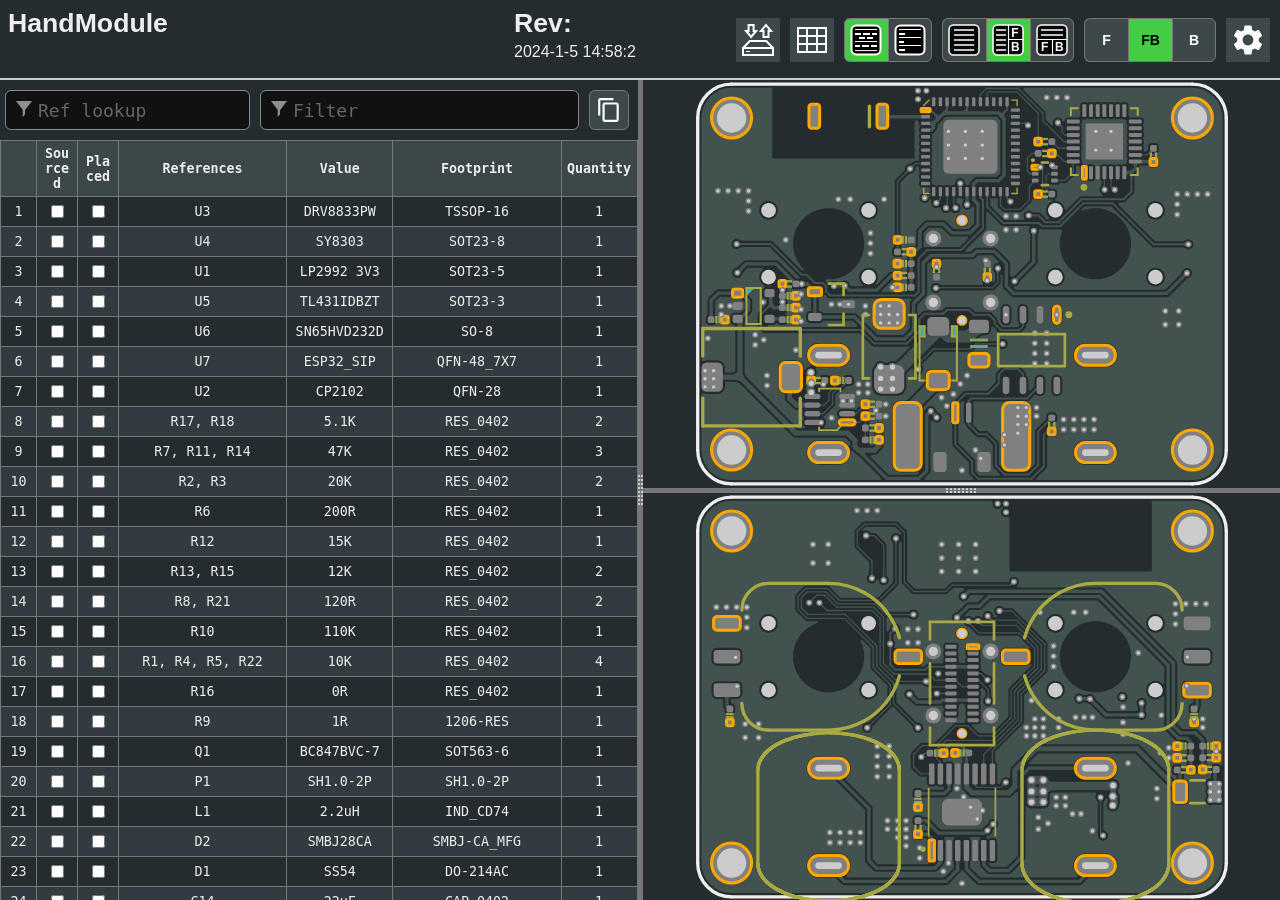
<file: 1.Hardware/交互BOM/HandModule.html>
﻿<!DOCTYPE html>
<html lang="en">

<head>
  <meta charset="UTF-8">
  <meta name="viewport" content="width=device-width, initial-scale=1.0">
  <title>Interactive BOM for KiCAD</title>
  <style type="text/css">
:root {
  --pcb-edge-color: black;
  --pad-color: #878787;
  --pad-hole-color: #CCCCCC;
  --pad-color-highlight: #D04040;
  --pin1-outline-color: #ffb629;
  --pin1-outline-color-highlight: #b4ff03;
  --silkscreen-edge-color: #aa4;
  --silkscreen-polygon-color: #4aa;
  --silkscreen-text-color: #4aa;
  --fabrication-edge-color: #907651;
  --fabrication-polygon-color: #907651;
  --fabrication-text-color: #a27c24;
  --track-color: #def5f1;
  --track-color-highlight: #D04040;
  --zone-color: #def5f1;
  --zone-color-highlight: #d0404080;
}

html, body {
  margin: 0px;
  height: 100%;
  font-family: Verdana, sans-serif;
}

.dark.topmostdiv {
  --pcb-edge-color: #eee;
  --pad-color: #808080;
  --pin1-outline-color: #ffa800;
  --pin1-outline-color-highlight: #ccff00;
  --track-color: #42524f;
  --zone-color: #42524f;
  background-color: #252c30;
  color: #eee;
}

button {
  background-color: #eee;
  border: 1px solid #888;
  color: black;
  height: 44px;
  width: 44px;
  text-align: center;
  text-decoration: none;
  display: inline-block;
  font-size: 14px;
  font-weight: bolder;
}

.dark button {
  /* This will be inverted */
  background-color: #c3b7b5;
}

button.depressed {
  background-color: #0a0;
  color: white;
}

.dark button.depressed {
  /* This will be inverted */
  background-color: #b3b;
}

button:focus {
  outline: 0;
}

button#tb-btn {
  background-image: url("data:image/svg+xml,%3Csvg xmlns='http://www.w3.org/2000/svg' viewBox='0 0 8.47 8.47'%3E%3Crect transform='translate(0 -288.53)' ry='1.17' y='288.8' x='.27' height='7.94' width='7.94' fill='%23f9f9f9'/%3E%3Cg transform='translate(0 -288.53)'%3E%3Crect width='7.94' height='7.94' x='.27' y='288.8' ry='1.17' fill='none' stroke='%23000' stroke-width='.4' stroke-linejoin='round'/%3E%3Cpath d='M1.32 290.12h5.82M1.32 291.45h5.82' fill='none' stroke='%23000' stroke-width='.4'/%3E%3Cpath d='M4.37 292.5v4.23M.26 292.63H8.2' fill='none' stroke='%23000' stroke-width='.3'/%3E%3Ctext font-weight='700' font-size='3.17' font-family='sans-serif'%3E%3Ctspan x='1.35' y='295.73'%3EF%3C/tspan%3E%3Ctspan x='5.03' y='295.68'%3EB%3C/tspan%3E%3C/text%3E%3C/g%3E%3C/svg%3E%0A");
}

button#lr-btn {
  background-image: url("data:image/svg+xml,%3Csvg xmlns='http://www.w3.org/2000/svg' viewBox='0 0 8.47 8.47'%3E%3Crect transform='translate(0 -288.53)' ry='1.17' y='288.8' x='.27' height='7.94' width='7.94' fill='%23f9f9f9'/%3E%3Cg transform='translate(0 -288.53)'%3E%3Crect width='7.94' height='7.94' x='.27' y='288.8' ry='1.17' fill='none' stroke='%23000' stroke-width='.4' stroke-linejoin='round'/%3E%3Cpath d='M1.06 290.12H3.7m-2.64 1.33H3.7m-2.64 1.32H3.7m-2.64 1.3H3.7m-2.64 1.33H3.7' fill='none' stroke='%23000' stroke-width='.4'/%3E%3Cpath d='M4.37 288.8v7.94m0-4.11h3.96' fill='none' stroke='%23000' stroke-width='.3'/%3E%3Ctext font-weight='700' font-size='3.17' font-family='sans-serif'%3E%3Ctspan x='5.11' y='291.96'%3EF%3C/tspan%3E%3Ctspan x='5.03' y='295.68'%3EB%3C/tspan%3E%3C/text%3E%3C/g%3E%3C/svg%3E%0A");
}

button#bom-btn {
  background-image: url("data:image/svg+xml,%3Csvg xmlns='http://www.w3.org/2000/svg' viewBox='0 0 8.47 8.47'%3E%3Crect transform='translate(0 -288.53)' ry='1.17' y='288.8' x='.27' height='7.94' width='7.94' fill='%23f9f9f9'/%3E%3Cg transform='translate(0 -288.53)' fill='none' stroke='%23000' stroke-width='.4'%3E%3Crect width='7.94' height='7.94' x='.27' y='288.8' ry='1.17' stroke-linejoin='round'/%3E%3Cpath d='M1.59 290.12h5.29M1.59 291.45h5.33M1.59 292.75h5.33M1.59 294.09h5.33M1.59 295.41h5.33'/%3E%3C/g%3E%3C/svg%3E");
}

button#bom-grouped-btn {
  background-image: url("data:image/svg+xml,%3Csvg xmlns='http://www.w3.org/2000/svg' width='32' height='32'%3E%3Cg stroke='%23000' stroke-linejoin='round' class='layer'%3E%3Crect width='29' height='29' x='1.5' y='1.5' stroke-width='2' fill='%23fff' rx='5' ry='5'/%3E%3Cpath stroke-linecap='square' stroke-width='2' d='M6 10h4m4 0h5m4 0h3M6.1 22h3m3.9 0h5m4 0h4m-16-8h4m4 0h4'/%3E%3Cpath stroke-linecap='null' d='M5 17.5h22M5 26.6h22M5 5.5h22'/%3E%3C/g%3E%3C/svg%3E");
}

button#bom-ungrouped-btn {
  background-image: url("data:image/svg+xml,%3Csvg xmlns='http://www.w3.org/2000/svg' width='32' height='32'%3E%3Cg stroke='%23000' stroke-linejoin='round' class='layer'%3E%3Crect width='29' height='29' x='1.5' y='1.5' stroke-width='2' fill='%23fff' rx='5' ry='5'/%3E%3Cpath stroke-linecap='square' stroke-width='2' d='M6 10h4m-4 8h3m-3 8h4'/%3E%3Cpath stroke-linecap='null' d='M5 13.5h22m-22 8h22M5 5.5h22'/%3E%3C/g%3E%3C/svg%3E");
}

button#bom-netlist-btn {
  background-image: url("data:image/svg+xml,%3Csvg xmlns='http://www.w3.org/2000/svg' width='32' height='32'%3E%3Cg fill='none' stroke='%23000' class='layer'%3E%3Crect width='29' height='29' x='1.5' y='1.5' stroke-width='2' fill='%23fff' rx='5' ry='5'/%3E%3Cpath stroke-width='2' d='M6 26l6-6v-8m13.8-6.3l-6 6v8'/%3E%3Ccircle cx='11.8' cy='9.5' r='2.8' stroke-width='2'/%3E%3Ccircle cx='19.8' cy='22.8' r='2.8' stroke-width='2'/%3E%3C/g%3E%3C/svg%3E");
}

button#copy {
  background-image: url("data:image/svg+xml,%3Csvg height='48' viewBox='0 0 48 48' width='48' xmlns='http://www.w3.org/2000/svg'%3E%3Cpath d='M0 0h48v48h-48z' fill='none'/%3E%3Cpath d='M32 2h-24c-2.21 0-4 1.79-4 4v28h4v-28h24v-4zm6 8h-22c-2.21 0-4 1.79-4 4v28c0 2.21 1.79 4 4 4h22c2.21 0 4-1.79 4-4v-28c0-2.21-1.79-4-4-4zm0 32h-22v-28h22v28z'/%3E%3C/svg%3E");
  background-position: 6px 6px;
  background-repeat: no-repeat;
  background-size: 26px 26px;
  border-radius: 6px;
  height: 40px;
  width: 40px;
  margin: 10px 5px;
}

button#copy:active {
    box-shadow: inset 0px 0px 5px #6c6c6c;
}

textarea.clipboard-temp {
  position: fixed;
  top: 0;
  left: 0;
  width: 2em;
  height: 2em;
  padding: 0;
  border: None;
  outline: None;
  box-shadow: None;
  background: transparent;
}

.left-most-button {
  border-right: 0;
  border-top-left-radius: 6px;
  border-bottom-left-radius: 6px;
}

.middle-button {
  border-right: 0;
}

.right-most-button {
  border-top-right-radius: 6px;
  border-bottom-right-radius: 6px;
}

.button-container {
  font-size: 0;
  margin: 10px 10px 10px 0px;
}

.dark .button-container {
  filter: invert(1);
}

.button-container button {
  background-size: 32px 32px;
  background-position: 5px 5px;
  background-repeat: no-repeat;
}

@media print {
  .hideonprint {
    display: none;
  }
}

canvas {
  cursor: crosshair;
}

canvas:active {
  cursor: grabbing;
}

.fileinfo {
  width: 100%;
  max-width: 1000px;
  border: none;
  padding: 5px;
}

.fileinfo .title {
  font-size: 20pt;
  font-weight: bold;
}

.fileinfo td {
  overflow: hidden;
  white-space: nowrap;
  max-width: 1px;
  width: 50%;
  text-overflow: ellipsis;
}

.bom {
  border-collapse: collapse;
  font-family: Consolas, "DejaVu Sans Mono", Monaco, monospace;
  font-size: 10pt;
  table-layout: fixed;
  width: 100%;
  margin-top: 1px;
}

.bom th, .bom td {
  border: 1px solid black;
  padding: 5px;
  word-wrap: break-word;
  text-align: center;
  position: relative;
}

.dark .bom th, .dark .bom td {
  border: 1px solid #777;
}

.bom th {
  background-color: #CCCCCC;
  background-clip: padding-box;
}

.dark .bom th {
  background-color: #3b4749;
}

.bom tr.highlighted:nth-child(n) {
  background-color: #cfc;
}

.dark .bom tr.highlighted:nth-child(n) {
  background-color: #226022;
}

.bom tr:nth-child(even) {
  background-color: #f2f2f2;
}

.dark .bom tr:nth-child(even) {
  background-color: #313b40;
}

.bom tr.checked {
  color: #aaa;
}

.dark .bom tr.checked {
  color: #666;
}

.bom tr {
  transition: background-color 0.2s;
}

.bom .numCol {
  width: 25px;
}

.bom .Description {
  width: 10%;
}

.bom .Part {
  width: 10%;
}

.bom .Value {
  width: 15%;
}

.bom .Quantity {
  width: 65px;
}

.bom th .sortmark {
  position: absolute;
  right: 1px;
  top: 1px;
  margin-top: -5px;
  border-width: 5px;
  border-style: solid;
  border-color: transparent transparent #221 transparent;
  transform-origin: 50% 85%;
  transition: opacity 0.2s, transform 0.4s;
}

.dark .bom th .sortmark {
  filter: invert(1);
}

.bom th .sortmark.none {
  opacity: 0;
}

.bom th .sortmark.desc {
  transform: rotate(180deg);
}

.bom th:hover .sortmark.none {
  opacity: 0.5;
}

.bom .bom-checkbox {
  width: 30px;
  position: relative;
  user-select: none;
  -moz-user-select: none;
}

.bom .bom-checkbox:before {
  content: "";
  position: absolute;
  border-width: 15px;
  border-style: solid;
  border-color: #51829f transparent transparent transparent;
  visibility: hidden;
  top: -15px;
}

.bom .bom-checkbox:after {
  content: "Double click to set/unset all";
  position: absolute;
  color: white;
  top: -35px;
  left: -26px;
  background: #51829f;
  padding: 5px 15px;
  border-radius: 8px;
  white-space: nowrap;
  visibility: hidden;
}

.bom .bom-checkbox:hover:before, .bom .bom-checkbox:hover:after {
  visibility: visible;
  transition: visibility 0.2s linear 1s;
}

.split {
  -webkit-box-sizing: border-box;
  -moz-box-sizing: border-box;
  box-sizing: border-box;
  overflow-y: auto;
  overflow-x: hidden;
  background-color: inherit;
}

.split.split-horizontal, .gutter.gutter-horizontal {
  height: 100%;
  float: left;
}

.gutter {
  background-color: #ddd;
  background-repeat: no-repeat;
  background-position: 50%;
  transition: background-color 0.3s;
}

.dark .gutter {
  background-color: #777;
}

.gutter.gutter-horizontal {
  background-image: url('[data-uri]');
  cursor: ew-resize;
  width: 5px;
}

.gutter.gutter-vertical {
  background-image: url('[data-uri]');
  cursor: ns-resize;
  height: 5px;
}

.searchbox {
  float: left;
  height: 40px;
  margin: 10px 5px;
  padding: 12px 32px;
  font-family: Consolas, "DejaVu Sans Mono", Monaco, monospace;
  font-size: 18px;
  box-sizing: border-box;
  border: 1px solid #888;
  border-radius: 6px;
  outline: none;
  background-color: #eee;
  transition: background-color 0.2s, border 0.2s;
  background-image: url('[data-uri]');
  background-position: 10px 10px;
  background-repeat: no-repeat;
}

.dark .searchbox {
  background-color: #111;
  color: #eee;
}

.searchbox::placeholder {
  color: #ccc;
}

.dark .searchbox::placeholder {
  color: #666;
}

.filter {
  width: calc(60% - 64px);
}

.reflookup {
  width: calc(40% - 10px);
}

input[type=text]:focus {
  background-color: white;
  border: 1px solid #333;
}

.dark input[type=text]:focus {
  background-color: #333;
  border: 1px solid #ccc;
}

mark.highlight {
  background-color: #5050ff;
  color: #fff;
  padding: 2px;
  border-radius: 6px;
}

.dark mark.highlight {
  background-color: #76a6da;
  color: #111;
}

.menubtn {
  background-color: white;
  border: none;
  background-image: url("data:image/svg+xml,%3Csvg xmlns='http://www.w3.org/2000/svg' width='36' height='36' viewBox='0 0 20 20'%3E%3Cpath fill='none' d='M0 0h20v20H0V0z'/%3E%3Cpath d='M15.95 10.78c.03-.25.05-.51.05-.78s-.02-.53-.06-.78l1.69-1.32c.15-.12.19-.34.1-.51l-1.6-2.77c-.1-.18-.31-.24-.49-.18l-1.99.8c-.42-.32-.86-.58-1.35-.78L12 2.34c-.03-.2-.2-.34-.4-.34H8.4c-.2 0-.36.14-.39.34l-.3 2.12c-.49.2-.94.47-1.35.78l-1.99-.8c-.18-.07-.39 0-.49.18l-1.6 2.77c-.1.18-.06.39.1.51l1.69 1.32c-.04.25-.07.52-.07.78s.02.53.06.78L2.37 12.1c-.15.12-.19.34-.1.51l1.6 2.77c.1.18.31.24.49.18l1.99-.8c.42.32.86.58 1.35.78l.3 2.12c.04.2.2.34.4.34h3.2c.2 0 .37-.14.39-.34l.3-2.12c.49-.2.94-.47 1.35-.78l1.99.8c.18.07.39 0 .49-.18l1.6-2.77c.1-.18.06-.39-.1-.51l-1.67-1.32zM10 13c-1.65 0-3-1.35-3-3s1.35-3 3-3 3 1.35 3 3-1.35 3-3 3z'/%3E%3C/svg%3E%0A");
  background-position: center;
  background-repeat: no-repeat;
}

.statsbtn {
  background-color: white;
  border: none;
  background-image: url("data:image/svg+xml,%3Csvg width='36' height='36' xmlns='http://www.w3.org/2000/svg'%3E%3Cpath d='M4 6h28v24H4V6zm0 8h28v8H4m9-16v24h10V5.8' fill='none' stroke='%23000' stroke-width='2'/%3E%3C/svg%3E");
  background-position: center;
  background-repeat: no-repeat;
}

.iobtn {
  background-color: white;
  border: none;
  background-image: url("data:image/svg+xml,%3Csvg xmlns='http://www.w3.org/2000/svg' width='36' height='36'%3E%3Cpath fill='none' stroke='%23000' stroke-width='2' d='M3 33v-7l6.8-7h16.5l6.7 7v7H3zM3.2 26H33M21 9l5-5.9 5 6h-2.5V15h-5V9H21zm-4.9 0l-5 6-5-6h2.5V3h5v6h2.5z'/%3E%3Cpath fill='none' stroke='%23000' d='M6.1 29.5H10'/%3E%3C/svg%3E");
  background-position: center;
  background-repeat: no-repeat;
}

.dark .statsbtn, .dark .savebtn, .dark .menubtn, .dark .iobtn {
  filter: invert(1);
}

.flexbox {
  display: flex;
  align-items: center;
  justify-content: space-between;
  width: 100%;
}

.savebtn {
  background-color: #d6d6d6;
  width: auto;
  height: 30px;
  flex-grow: 1;
  margin: 5px;
  border-radius: 4px;
}

.savebtn:active {
  background-color: #0a0;
  color: white;
}

.dark .savebtn:active {
  /* This will be inverted */
  background-color: #b3b;
}

.stats {
  border-collapse: collapse;
  font-size: 12pt;
  table-layout: fixed;
  width: 100%;
  min-width: 450px;
}

.dark .stats td {
  border: 1px solid #bbb;
}

.stats td {
  border: 1px solid black;
  padding: 5px;
  word-wrap: break-word;
  text-align: center;
  position: relative;
}

#checkbox-stats div {
  position: absolute;
  left: 0;
  top: 0;
  height: 100%;
  width: 100%;
  display: flex;
  align-items: center;
  justify-content: center;
}

#checkbox-stats .bar {
  background-color: rgba(28, 251, 0, 0.6);
}

.menu {
  position: relative;
  display: inline-block;
  margin: 10px 10px 10px 0px;
}

.menu-content {
  display: none;
  position: absolute;
  background-color: white;
  right: 0;
  min-width: 300px;
  box-shadow: 0px 8px 16px 0px rgba(0, 0, 0, 0.2);
  z-index: 100;
  padding: 8px;
}

.dark .menu-content {
  background-color: #111;
}

.menu:hover .menu-content {
  display: block;
}

.menu:hover .menubtn, .menu:hover .iobtn, .menu:hover .statsbtn {
  background-color: #eee;
}

.menu-label {
  display: inline-block;
  padding: 8px;
  border: 1px solid #ccc;
  border-top: 0;
  width: calc(100% - 18px);
}

.menu-label-top {
  border-top: 1px solid #ccc;
}

.menu-textbox {
  float: left;
  height: 24px;
  margin: 10px 5px;
  padding: 5px 5px;
  font-family: Consolas, "DejaVu Sans Mono", Monaco, monospace;
  font-size: 14px;
  box-sizing: border-box;
  border: 1px solid #888;
  border-radius: 4px;
  outline: none;
  background-color: #eee;
  transition: background-color 0.2s, border 0.2s;
  width: calc(100% - 10px);
}

.menu-textbox.invalid, .dark .menu-textbox.invalid {
  color: red;
}

.dark .menu-textbox {
  background-color: #222;
  color: #eee;
}

.radio-container {
  margin: 4px;
}

.topmostdiv {
  width: 100%;
  height: 100%;
  background-color: white;
  transition: background-color 0.3s;
}

#top {
  height: 78px;
  border-bottom: 2px solid black;
}

.dark #top {
  border-bottom: 2px solid #ccc;
}

#dbg {
  display: block;
}

::-webkit-scrollbar {
  width: 8px;
}

::-webkit-scrollbar-track {
  background: #aaa;
}

::-webkit-scrollbar-thumb {
  background: #666;
  border-radius: 3px;
}

::-webkit-scrollbar-thumb:hover {
  background: #555;
}

.slider {
  -webkit-appearance: none;
  width: 100%;
  margin: 3px 0;
  padding: 0;
  outline: none;
  opacity: 0.7;
  -webkit-transition: .2s;
  transition: opacity .2s;
  border-radius: 3px;
}

.slider:hover {
  opacity: 1;
}

.slider:focus {
  outline: none;
}

.slider::-webkit-slider-runnable-track {
  -webkit-appearance: none;
  width: 100%;
  height: 8px;
  background: #d3d3d3;
  border-radius: 3px;
  border: none;
}

.slider::-webkit-slider-thumb {
  -webkit-appearance: none;
  width: 15px;
  height: 15px;
  border-radius: 50%;
  background: #0a0;
  cursor: pointer;
  margin-top: -4px;
}

.dark .slider::-webkit-slider-thumb {
  background: #3d3;
}

.slider::-moz-range-thumb {
  width: 15px;
  height: 15px;
  border-radius: 50%;
  background: #0a0;
  cursor: pointer;
}

.slider::-moz-range-track {
  height: 8px;
  background: #d3d3d3;
  border-radius: 3px;
}

.dark .slider::-moz-range-thumb {
  background: #3d3;
}

.slider::-ms-track {
  width: 100%;
  height: 8px;
  border-width: 3px 0;
  background: transparent;
  border-color: transparent;
  color: transparent;
  transition: opacity .2s;
}

.slider::-ms-fill-lower {
  background: #d3d3d3;
  border: none;
  border-radius: 3px;
}

.slider::-ms-fill-upper {
  background: #d3d3d3;
  border: none;
  border-radius: 3px;
}

.slider::-ms-thumb {
  width: 15px;
  height: 15px;
  border-radius: 50%;
  background: #0a0;
  cursor: pointer;
  margin: 0;
}

.shameless-plug {
  font-size: 0.8em;
  text-align: center;
  display: block;
}

a {
  color: #0278a4;
}

.dark a {
  color: #00b9fd;
}

#frontcanvas, #backcanvas {
    touch-action: none;
}


  </style>
  <script type="text/javascript" >
///////////////////////////////////////////////
/*
  Split.js - v1.3.5
  MIT License
  https://github.com/nathancahill/Split.js
*/
!function(e,t){"object"==typeof exports&&"undefined"!=typeof module?module.exports=t():"function"==typeof define&&define.amd?define(t):e.Split=t()}(this,function(){"use strict";var e=window,t=e.document,n="addEventListener",i="removeEventListener",r="getBoundingClientRect",s=function(){return!1},o=e.attachEvent&&!e[n],a=["","-webkit-","-moz-","-o-"].filter(function(e){var n=t.createElement("div");return n.style.cssText="width:"+e+"calc(9px)",!!n.style.length}).shift()+"calc",l=function(e){return"string"==typeof e||e instanceof String?t.querySelector(e):e};return function(u,c){function z(e,t,n){var i=A(y,t,n);Object.keys(i).forEach(function(t){return e.style[t]=i[t]})}function h(e,t){var n=B(y,t);Object.keys(n).forEach(function(t){return e.style[t]=n[t]})}function f(e){var t=E[this.a],n=E[this.b],i=t.size+n.size;t.size=e/this.size*i,n.size=i-e/this.size*i,z(t.element,t.size,this.aGutterSize),z(n.element,n.size,this.bGutterSize)}function m(e){var t;this.dragging&&((t="touches"in e?e.touches[0][b]-this.start:e[b]-this.start)<=E[this.a].minSize+M+this.aGutterSize?t=E[this.a].minSize+this.aGutterSize:t>=this.size-(E[this.b].minSize+M+this.bGutterSize)&&(t=this.size-(E[this.b].minSize+this.bGutterSize)),f.call(this,t),c.onDrag&&c.onDrag())}function g(){var e=E[this.a].element,t=E[this.b].element;this.size=e[r]()[y]+t[r]()[y]+this.aGutterSize+this.bGutterSize,this.start=e[r]()[G]}function d(){var t=this,n=E[t.a].element,r=E[t.b].element;t.dragging&&c.onDragEnd&&c.onDragEnd(),t.dragging=!1,e[i]("mouseup",t.stop),e[i]("touchend",t.stop),e[i]("touchcancel",t.stop),t.parent[i]("mousemove",t.move),t.parent[i]("touchmove",t.move),delete t.stop,delete t.move,n[i]("selectstart",s),n[i]("dragstart",s),r[i]("selectstart",s),r[i]("dragstart",s),n.style.userSelect="",n.style.webkitUserSelect="",n.style.MozUserSelect="",n.style.pointerEvents="",r.style.userSelect="",r.style.webkitUserSelect="",r.style.MozUserSelect="",r.style.pointerEvents="",t.gutter.style.cursor="",t.parent.style.cursor=""}function S(t){var i=this,r=E[i.a].element,o=E[i.b].element;!i.dragging&&c.onDragStart&&c.onDragStart(),t.preventDefault(),i.dragging=!0,i.move=m.bind(i),i.stop=d.bind(i),e[n]("mouseup",i.stop),e[n]("touchend",i.stop),e[n]("touchcancel",i.stop),i.parent[n]("mousemove",i.move),i.parent[n]("touchmove",i.move),r[n]("selectstart",s),r[n]("dragstart",s),o[n]("selectstart",s),o[n]("dragstart",s),r.style.userSelect="none",r.style.webkitUserSelect="none",r.style.MozUserSelect="none",r.style.pointerEvents="none",o.style.userSelect="none",o.style.webkitUserSelect="none",o.style.MozUserSelect="none",o.style.pointerEvents="none",i.gutter.style.cursor=j,i.parent.style.cursor=j,g.call(i)}function v(e){e.forEach(function(t,n){if(n>0){var i=F[n-1],r=E[i.a],s=E[i.b];r.size=e[n-1],s.size=t,z(r.element,r.size,i.aGutterSize),z(s.element,s.size,i.bGutterSize)}})}function p(){F.forEach(function(e){e.parent.removeChild(e.gutter),E[e.a].element.style[y]="",E[e.b].element.style[y]=""})}void 0===c&&(c={});var y,b,G,E,w=l(u[0]).parentNode,D=e.getComputedStyle(w).flexDirection,U=c.sizes||u.map(function(){return 100/u.length}),k=void 0!==c.minSize?c.minSize:100,x=Array.isArray(k)?k:u.map(function(){return k}),L=void 0!==c.gutterSize?c.gutterSize:10,M=void 0!==c.snapOffset?c.snapOffset:30,O=c.direction||"horizontal",j=c.cursor||("horizontal"===O?"ew-resize":"ns-resize"),C=c.gutter||function(e,n){var i=t.createElement("div");return i.className="gutter gutter-"+n,i},A=c.elementStyle||function(e,t,n){var i={};return"string"==typeof t||t instanceof String?i[e]=t:i[e]=o?t+"%":a+"("+t+"% - "+n+"px)",i},B=c.gutterStyle||function(e,t){return n={},n[e]=t+"px",n;var n};"horizontal"===O?(y="width","clientWidth",b="clientX",G="left","paddingLeft"):"vertical"===O&&(y="height","clientHeight",b="clientY",G="top","paddingTop");var F=[];return E=u.map(function(e,t){var i,s={element:l(e),size:U[t],minSize:x[t]};if(t>0&&(i={a:t-1,b:t,dragging:!1,isFirst:1===t,isLast:t===u.length-1,direction:O,parent:w},i.aGutterSize=L,i.bGutterSize=L,i.isFirst&&(i.aGutterSize=L/2),i.isLast&&(i.bGutterSize=L/2),"row-reverse"===D||"column-reverse"===D)){var a=i.a;i.a=i.b,i.b=a}if(!o&&t>0){var c=C(t,O);h(c,L),c[n]("mousedown",S.bind(i)),c[n]("touchstart",S.bind(i)),w.insertBefore(c,s.element),i.gutter=c}0===t||t===u.length-1?z(s.element,s.size,L/2):z(s.element,s.size,L);var f=s.element[r]()[y];return f<s.minSize&&(s.minSize=f),t>0&&F.push(i),s}),o?{setSizes:v,destroy:p}:{setSizes:v,getSizes:function(){return E.map(function(e){return e.size})},collapse:function(e){if(e===F.length){var t=F[e-1];g.call(t),o||f.call(t,t.size-t.bGutterSize)}else{var n=F[e];g.call(n),o||f.call(n,n.aGutterSize)}},destroy:p}}});

///////////////////////////////////////////////

///////////////////////////////////////////////
// Copyright (c) 2013 Pieroxy <pieroxy@pieroxy.net>
// This work is free. You can redistribute it and/or modify it
// under the terms of the WTFPL, Version 2
// For more information see LICENSE.txt or http://www.wtfpl.net/
//
// For more information, the home page:
// http://pieroxy.net/blog/pages/lz-string/testing.html
//
// LZ-based compression algorithm, version 1.4.4
var LZString=function(){var o=String.fromCharCode,i={};var n={decompressFromBase64:function(o){return null==o?"":""==o?null:n._decompress(o.length,32,function(n){return function(o,n){if(!i[o]){i[o]={};for(var t=0;t<o.length;t++)i[o][o.charAt(t)]=t}return i[o][n]}("ABCDEFGHIJKLMNOPQRSTUVWXYZabcdefghijklmnopqrstuvwxyz0123456789+/=",o.charAt(n))})},_decompress:function(i,n,t){var r,e,a,s,p,u,l,f=[],c=4,d=4,h=3,v="",g=[],m={val:t(0),position:n,index:1};for(r=0;r<3;r+=1)f[r]=r;for(a=0,p=Math.pow(2,2),u=1;u!=p;)s=m.val&m.position,m.position>>=1,0==m.position&&(m.position=n,m.val=t(m.index++)),a|=(s>0?1:0)*u,u<<=1;switch(a){case 0:for(a=0,p=Math.pow(2,8),u=1;u!=p;)s=m.val&m.position,m.position>>=1,0==m.position&&(m.position=n,m.val=t(m.index++)),a|=(s>0?1:0)*u,u<<=1;l=o(a);break;case 1:for(a=0,p=Math.pow(2,16),u=1;u!=p;)s=m.val&m.position,m.position>>=1,0==m.position&&(m.position=n,m.val=t(m.index++)),a|=(s>0?1:0)*u,u<<=1;l=o(a);break;case 2:return""}for(f[3]=l,e=l,g.push(l);;){if(m.index>i)return"";for(a=0,p=Math.pow(2,h),u=1;u!=p;)s=m.val&m.position,m.position>>=1,0==m.position&&(m.position=n,m.val=t(m.index++)),a|=(s>0?1:0)*u,u<<=1;switch(l=a){case 0:for(a=0,p=Math.pow(2,8),u=1;u!=p;)s=m.val&m.position,m.position>>=1,0==m.position&&(m.position=n,m.val=t(m.index++)),a|=(s>0?1:0)*u,u<<=1;f[d++]=o(a),l=d-1,c--;break;case 1:for(a=0,p=Math.pow(2,16),u=1;u!=p;)s=m.val&m.position,m.position>>=1,0==m.position&&(m.position=n,m.val=t(m.index++)),a|=(s>0?1:0)*u,u<<=1;f[d++]=o(a),l=d-1,c--;break;case 2:return g.join("")}if(0==c&&(c=Math.pow(2,h),h++),f[l])v=f[l];else{if(l!==d)return null;v=e+e.charAt(0)}g.push(v),f[d++]=e+v.charAt(0),e=v,0==--c&&(c=Math.pow(2,h),h++)}}};return n}();"function"==typeof define&&define.amd?define(function(){return LZString}):"undefined"!=typeof module&&null!=module?module.exports=LZString:"undefined"!=typeof angular&&null!=angular&&angular.module("LZString",[]).factory("LZString",function(){return LZString});
///////////////////////////////////////////////

///////////////////////////////////////////////
/*!
 * PEP v0.4.3 | https://github.com/jquery/PEP
 * Copyright jQuery Foundation and other contributors | http://jquery.org/license
 */
!function(a,b){"object"==typeof exports&&"undefined"!=typeof module?module.exports=b():"function"==typeof define&&define.amd?define(b):a.PointerEventsPolyfill=b()}(this,function(){"use strict";function a(a,b){b=b||Object.create(null);var c=document.createEvent("Event");c.initEvent(a,b.bubbles||!1,b.cancelable||!1);
for(var d,e=2;e<m.length;e++)d=m[e],c[d]=b[d]||n[e];c.buttons=b.buttons||0;
var f=0;return f=b.pressure&&c.buttons?b.pressure:c.buttons?.5:0,c.x=c.clientX,c.y=c.clientY,c.pointerId=b.pointerId||0,c.width=b.width||0,c.height=b.height||0,c.pressure=f,c.tiltX=b.tiltX||0,c.tiltY=b.tiltY||0,c.twist=b.twist||0,c.tangentialPressure=b.tangentialPressure||0,c.pointerType=b.pointerType||"",c.hwTimestamp=b.hwTimestamp||0,c.isPrimary=b.isPrimary||!1,c}function b(){this.array=[],this.size=0}function c(a,b,c,d){this.addCallback=a.bind(d),this.removeCallback=b.bind(d),this.changedCallback=c.bind(d),A&&(this.observer=new A(this.mutationWatcher.bind(this)))}function d(a){return"body /shadow-deep/ "+e(a)}function e(a){return'[touch-action="'+a+'"]'}function f(a){return"{ -ms-touch-action: "+a+"; touch-action: "+a+"; }"}function g(){if(F){D.forEach(function(a){String(a)===a?(E+=e(a)+f(a)+"\n",G&&(E+=d(a)+f(a)+"\n")):(E+=a.selectors.map(e)+f(a.rule)+"\n",G&&(E+=a.selectors.map(d)+f(a.rule)+"\n"))});var a=document.createElement("style");a.textContent=E,document.head.appendChild(a)}}function h(){if(!window.PointerEvent){if(window.PointerEvent=a,window.navigator.msPointerEnabled){var b=window.navigator.msMaxTouchPoints;Object.defineProperty(window.navigator,"maxTouchPoints",{value:b,enumerable:!0}),u.registerSource("ms",_)}else Object.defineProperty(window.navigator,"maxTouchPoints",{value:0,enumerable:!0}),u.registerSource("mouse",N),void 0!==window.ontouchstart&&u.registerSource("touch",V);u.register(document)}}function i(a){if(!u.pointermap.has(a)){var b=new Error("InvalidPointerId");throw b.name="InvalidPointerId",b}}function j(a){for(var b=a.parentNode;b&&b!==a.ownerDocument;)b=b.parentNode;if(!b){var c=new Error("InvalidStateError");throw c.name="InvalidStateError",c}}function k(a){var b=u.pointermap.get(a);return 0!==b.buttons}function l(){window.Element&&!Element.prototype.setPointerCapture&&Object.defineProperties(Element.prototype,{setPointerCapture:{value:W},releasePointerCapture:{value:X},hasPointerCapture:{value:Y}})}
var m=["bubbles","cancelable","view","detail","screenX","screenY","clientX","clientY","ctrlKey","altKey","shiftKey","metaKey","button","relatedTarget","pageX","pageY"],n=[!1,!1,null,null,0,0,0,0,!1,!1,!1,!1,0,null,0,0],o=window.Map&&window.Map.prototype.forEach,p=o?Map:b;b.prototype={set:function(a,b){return void 0===b?this["delete"](a):(this.has(a)||this.size++,void(this.array[a]=b))},has:function(a){return void 0!==this.array[a]},"delete":function(a){this.has(a)&&(delete this.array[a],this.size--)},get:function(a){return this.array[a]},clear:function(){this.array.length=0,this.size=0},forEach:function(a,b){return this.array.forEach(function(c,d){a.call(b,c,d,this)},this)}};var q=["bubbles","cancelable","view","detail","screenX","screenY","clientX","clientY","ctrlKey","altKey","shiftKey","metaKey","button","relatedTarget","buttons","pointerId","width","height","pressure","tiltX","tiltY","pointerType","hwTimestamp","isPrimary","type","target","currentTarget","which","pageX","pageY","timeStamp"],r=[!1,!1,null,null,0,0,0,0,!1,!1,!1,!1,0,null,0,0,0,0,0,0,0,"",0,!1,"",null,null,0,0,0,0],s={pointerover:1,pointerout:1,pointerenter:1,pointerleave:1},t="undefined"!=typeof SVGElementInstance,u={pointermap:new p,eventMap:Object.create(null),captureInfo:Object.create(null),eventSources:Object.create(null),eventSourceList:[],registerSource:function(a,b){var c=b,d=c.events;d&&(d.forEach(function(a){c[a]&&(this.eventMap[a]=c[a].bind(c))},this),this.eventSources[a]=c,this.eventSourceList.push(c))},register:function(a){for(var b,c=this.eventSourceList.length,d=0;d<c&&(b=this.eventSourceList[d]);d++)
b.register.call(b,a)},unregister:function(a){for(var b,c=this.eventSourceList.length,d=0;d<c&&(b=this.eventSourceList[d]);d++)
b.unregister.call(b,a)},contains:function(a,b){try{return a.contains(b)}catch(c){return!1}},down:function(a){a.bubbles=!0,this.fireEvent("pointerdown",a)},move:function(a){a.bubbles=!0,this.fireEvent("pointermove",a)},up:function(a){a.bubbles=!0,this.fireEvent("pointerup",a)},enter:function(a){a.bubbles=!1,this.fireEvent("pointerenter",a)},leave:function(a){a.bubbles=!1,this.fireEvent("pointerleave",a)},over:function(a){a.bubbles=!0,this.fireEvent("pointerover",a)},out:function(a){a.bubbles=!0,this.fireEvent("pointerout",a)},cancel:function(a){a.bubbles=!0,this.fireEvent("pointercancel",a)},leaveOut:function(a){this.out(a),this.propagate(a,this.leave,!1)},enterOver:function(a){this.over(a),this.propagate(a,this.enter,!0)},eventHandler:function(a){if(!a._handledByPE){var b=a.type,c=this.eventMap&&this.eventMap[b];c&&c(a),a._handledByPE=!0}},listen:function(a,b){b.forEach(function(b){this.addEvent(a,b)},this)},unlisten:function(a,b){b.forEach(function(b){this.removeEvent(a,b)},this)},addEvent:function(a,b){a.addEventListener(b,this.boundHandler)},removeEvent:function(a,b){a.removeEventListener(b,this.boundHandler)},makeEvent:function(b,c){this.captureInfo[c.pointerId]&&(c.relatedTarget=null);var d=new a(b,c);return c.preventDefault&&(d.preventDefault=c.preventDefault),d._target=d._target||c.target,d},fireEvent:function(a,b){var c=this.makeEvent(a,b);return this.dispatchEvent(c)},cloneEvent:function(a){for(var b,c=Object.create(null),d=0;d<q.length;d++)b=q[d],c[b]=a[b]||r[d],!t||"target"!==b&&"relatedTarget"!==b||c[b]instanceof SVGElementInstance&&(c[b]=c[b].correspondingUseElement);return a.preventDefault&&(c.preventDefault=function(){a.preventDefault()}),c},getTarget:function(a){var b=this.captureInfo[a.pointerId];return b?a._target!==b&&a.type in s?void 0:b:a._target},propagate:function(a,b,c){for(var d=a.target,e=[];d!==document&&!d.contains(a.relatedTarget);) if(e.push(d),d=d.parentNode,!d)return;c&&e.reverse(),e.forEach(function(c){a.target=c,b.call(this,a)},this)},setCapture:function(b,c,d){this.captureInfo[b]&&this.releaseCapture(b,d),this.captureInfo[b]=c,this.implicitRelease=this.releaseCapture.bind(this,b,d),document.addEventListener("pointerup",this.implicitRelease),document.addEventListener("pointercancel",this.implicitRelease);var e=new a("gotpointercapture");e.pointerId=b,e._target=c,d||this.asyncDispatchEvent(e)},releaseCapture:function(b,c){var d=this.captureInfo[b];if(d){this.captureInfo[b]=void 0,document.removeEventListener("pointerup",this.implicitRelease),document.removeEventListener("pointercancel",this.implicitRelease);var e=new a("lostpointercapture");e.pointerId=b,e._target=d,c||this.asyncDispatchEvent(e)}},dispatchEvent:/*scope.external.dispatchEvent || */function(a){var b=this.getTarget(a);if(b)return b.dispatchEvent(a)},asyncDispatchEvent:function(a){requestAnimationFrame(this.dispatchEvent.bind(this,a))}};u.boundHandler=u.eventHandler.bind(u);var v={shadow:function(a){if(a)return a.shadowRoot||a.webkitShadowRoot},canTarget:function(a){return a&&Boolean(a.elementFromPoint)},targetingShadow:function(a){var b=this.shadow(a);if(this.canTarget(b))return b},olderShadow:function(a){var b=a.olderShadowRoot;if(!b){var c=a.querySelector("shadow");c&&(b=c.olderShadowRoot)}return b},allShadows:function(a){for(var b=[],c=this.shadow(a);c;)b.push(c),c=this.olderShadow(c);return b},searchRoot:function(a,b,c){if(a){var d,e,f=a.elementFromPoint(b,c);for(e=this.targetingShadow(f);e;){if(d=e.elementFromPoint(b,c)){var g=this.targetingShadow(d);return this.searchRoot(g,b,c)||d} e=this.olderShadow(e)} return f}},owner:function(a){
for(var b=a;b.parentNode;)b=b.parentNode;
return b.nodeType!==Node.DOCUMENT_NODE&&b.nodeType!==Node.DOCUMENT_FRAGMENT_NODE&&(b=document),b},findTarget:function(a){var b=a.clientX,c=a.clientY,d=this.owner(a.target);
return d.elementFromPoint(b,c)||(d=document),this.searchRoot(d,b,c)}},w=Array.prototype.forEach.call.bind(Array.prototype.forEach),x=Array.prototype.map.call.bind(Array.prototype.map),y=Array.prototype.slice.call.bind(Array.prototype.slice),z=Array.prototype.filter.call.bind(Array.prototype.filter),A=window.MutationObserver||window.WebKitMutationObserver,B="[touch-action]",C={subtree:!0,childList:!0,attributes:!0,attributeOldValue:!0,attributeFilter:["touch-action"]};c.prototype={watchSubtree:function(a){
//
this.observer&&v.canTarget(a)&&this.observer.observe(a,C)},enableOnSubtree:function(a){this.watchSubtree(a),a===document&&"complete"!==document.readyState?this.installOnLoad():this.installNewSubtree(a)},installNewSubtree:function(a){w(this.findElements(a),this.addElement,this)},findElements:function(a){return a.querySelectorAll?a.querySelectorAll(B):[]},removeElement:function(a){this.removeCallback(a)},addElement:function(a){this.addCallback(a)},elementChanged:function(a,b){this.changedCallback(a,b)},concatLists:function(a,b){return a.concat(y(b))},
installOnLoad:function(){document.addEventListener("readystatechange",function(){"complete"===document.readyState&&this.installNewSubtree(document)}.bind(this))},isElement:function(a){return a.nodeType===Node.ELEMENT_NODE},flattenMutationTree:function(a){
var b=x(a,this.findElements,this);
return b.push(z(a,this.isElement)),b.reduce(this.concatLists,[])},mutationWatcher:function(a){a.forEach(this.mutationHandler,this)},mutationHandler:function(a){if("childList"===a.type){var b=this.flattenMutationTree(a.addedNodes);b.forEach(this.addElement,this);var c=this.flattenMutationTree(a.removedNodes);c.forEach(this.removeElement,this)}else"attributes"===a.type&&this.elementChanged(a.target,a.oldValue)}};var D=["none","auto","pan-x","pan-y",{rule:"pan-x pan-y",selectors:["pan-x pan-y","pan-y pan-x"]}],E="",F=window.PointerEvent||window.MSPointerEvent,G=!window.ShadowDOMPolyfill&&document.head.createShadowRoot,H=u.pointermap,I=25,J=[1,4,2,8,16],K=!1;try{K=1===new MouseEvent("test",{buttons:1}).buttons}catch(L){}
var M,N={POINTER_ID:1,POINTER_TYPE:"mouse",events:["mousedown","mousemove","mouseup","mouseover","mouseout"],register:function(a){u.listen(a,this.events)},unregister:function(a){u.unlisten(a,this.events)},lastTouches:[],
isEventSimulatedFromTouch:function(a){for(var b,c=this.lastTouches,d=a.clientX,e=a.clientY,f=0,g=c.length;f<g&&(b=c[f]);f++){
var h=Math.abs(d-b.x),i=Math.abs(e-b.y);if(h<=I&&i<=I)return!0}},prepareEvent:function(a){var b=u.cloneEvent(a),c=b.preventDefault;return b.preventDefault=function(){a.preventDefault(),c()},b.pointerId=this.POINTER_ID,b.isPrimary=!0,b.pointerType=this.POINTER_TYPE,b},prepareButtonsForMove:function(a,b){var c=H.get(this.POINTER_ID);
0!==b.which&&c?a.buttons=c.buttons:a.buttons=0,b.buttons=a.buttons},mousedown:function(a){if(!this.isEventSimulatedFromTouch(a)){var b=H.get(this.POINTER_ID),c=this.prepareEvent(a);K||(c.buttons=J[c.button],b&&(c.buttons|=b.buttons),a.buttons=c.buttons),H.set(this.POINTER_ID,a),b&&0!==b.buttons?u.move(c):u.down(c)}},mousemove:function(a){if(!this.isEventSimulatedFromTouch(a)){var b=this.prepareEvent(a);K||this.prepareButtonsForMove(b,a),b.button=-1,H.set(this.POINTER_ID,a),u.move(b)}},mouseup:function(a){if(!this.isEventSimulatedFromTouch(a)){var b=H.get(this.POINTER_ID),c=this.prepareEvent(a);if(!K){var d=J[c.button];
c.buttons=b?b.buttons&~d:0,a.buttons=c.buttons}H.set(this.POINTER_ID,a),
c.buttons&=~J[c.button],0===c.buttons?u.up(c):u.move(c)}},mouseover:function(a){if(!this.isEventSimulatedFromTouch(a)){var b=this.prepareEvent(a);K||this.prepareButtonsForMove(b,a),b.button=-1,H.set(this.POINTER_ID,a),u.enterOver(b)}},mouseout:function(a){if(!this.isEventSimulatedFromTouch(a)){var b=this.prepareEvent(a);K||this.prepareButtonsForMove(b,a),b.button=-1,u.leaveOut(b)}},cancel:function(a){var b=this.prepareEvent(a);u.cancel(b),this.deactivateMouse()},deactivateMouse:function(){H["delete"](this.POINTER_ID)}},O=u.captureInfo,P=v.findTarget.bind(v),Q=v.allShadows.bind(v),R=u.pointermap,S=2500,T=200,U="touch-action",V={events:["touchstart","touchmove","touchend","touchcancel"],register:function(a){M.enableOnSubtree(a)},unregister:function(){},elementAdded:function(a){var b=a.getAttribute(U),c=this.touchActionToScrollType(b);c&&(a._scrollType=c,u.listen(a,this.events),
Q(a).forEach(function(a){a._scrollType=c,u.listen(a,this.events)},this))},elementRemoved:function(a){a._scrollType=void 0,u.unlisten(a,this.events),
Q(a).forEach(function(a){a._scrollType=void 0,u.unlisten(a,this.events)},this)},elementChanged:function(a,b){var c=a.getAttribute(U),d=this.touchActionToScrollType(c),e=this.touchActionToScrollType(b);
d&&e?(a._scrollType=d,Q(a).forEach(function(a){a._scrollType=d},this)):e?this.elementRemoved(a):d&&this.elementAdded(a)},scrollTypes:{EMITTER:"none",XSCROLLER:"pan-x",YSCROLLER:"pan-y",SCROLLER:/^(?:pan-x pan-y)|(?:pan-y pan-x)|auto$/},touchActionToScrollType:function(a){var b=a,c=this.scrollTypes;return"none"===b?"none":b===c.XSCROLLER?"X":b===c.YSCROLLER?"Y":c.SCROLLER.exec(b)?"XY":void 0},POINTER_TYPE:"touch",firstTouch:null,isPrimaryTouch:function(a){return this.firstTouch===a.identifier},setPrimaryTouch:function(a){
(0===R.size||1===R.size&&R.has(1))&&(this.firstTouch=a.identifier,this.firstXY={X:a.clientX,Y:a.clientY},this.scrolling=!1,this.cancelResetClickCount())},removePrimaryPointer:function(a){a.isPrimary&&(this.firstTouch=null,this.firstXY=null,this.resetClickCount())},clickCount:0,resetId:null,resetClickCount:function(){var a=function(){this.clickCount=0,this.resetId=null}.bind(this);this.resetId=setTimeout(a,T)},cancelResetClickCount:function(){this.resetId&&clearTimeout(this.resetId)},typeToButtons:function(a){var b=0;return"touchstart"!==a&&"touchmove"!==a||(b=1),b},touchToPointer:function(a){var b=this.currentTouchEvent,c=u.cloneEvent(a),d=c.pointerId=a.identifier+2;c.target=O[d]||P(c),c.bubbles=!0,c.cancelable=!0,c.detail=this.clickCount,c.button=0,c.buttons=this.typeToButtons(b.type),c.width=2*(a.radiusX||a.webkitRadiusX||0),c.height=2*(a.radiusY||a.webkitRadiusY||0),c.pressure=a.force||a.webkitForce||.5,c.isPrimary=this.isPrimaryTouch(a),c.pointerType=this.POINTER_TYPE,
c.altKey=b.altKey,c.ctrlKey=b.ctrlKey,c.metaKey=b.metaKey,c.shiftKey=b.shiftKey;
var e=this;return c.preventDefault=function(){e.scrolling=!1,e.firstXY=null,b.preventDefault()},c},processTouches:function(a,b){var c=a.changedTouches;this.currentTouchEvent=a;for(var d,e=0;e<c.length;e++)d=c[e],b.call(this,this.touchToPointer(d))},
shouldScroll:function(a){if(this.firstXY){var b,c=a.currentTarget._scrollType;if("none"===c)
b=!1;else if("XY"===c)
b=!0;else{var d=a.changedTouches[0],e=c,f="Y"===c?"X":"Y",g=Math.abs(d["client"+e]-this.firstXY[e]),h=Math.abs(d["client"+f]-this.firstXY[f]);
b=g>=h}return this.firstXY=null,b}},findTouch:function(a,b){for(var c,d=0,e=a.length;d<e&&(c=a[d]);d++)if(c.identifier===b)return!0},
vacuumTouches:function(a){var b=a.touches;
if(R.size>=b.length){var c=[];R.forEach(function(a,d){
if(1!==d&&!this.findTouch(b,d-2)){var e=a.out;c.push(e)}},this),c.forEach(this.cancelOut,this)}},touchstart:function(a){this.vacuumTouches(a),this.setPrimaryTouch(a.changedTouches[0]),this.dedupSynthMouse(a),this.scrolling||(this.clickCount++,this.processTouches(a,this.overDown))},overDown:function(a){R.set(a.pointerId,{target:a.target,out:a,outTarget:a.target}),u.enterOver(a),u.down(a)},touchmove:function(a){this.scrolling||(this.shouldScroll(a)?(this.scrolling=!0,this.touchcancel(a)):(a.preventDefault(),this.processTouches(a,this.moveOverOut)))},moveOverOut:function(a){var b=a,c=R.get(b.pointerId);
if(c){var d=c.out,e=c.outTarget;u.move(b),d&&e!==b.target&&(d.relatedTarget=b.target,b.relatedTarget=e,
d.target=e,b.target?(u.leaveOut(d),u.enterOver(b)):(
b.target=e,b.relatedTarget=null,this.cancelOut(b))),c.out=b,c.outTarget=b.target}},touchend:function(a){this.dedupSynthMouse(a),this.processTouches(a,this.upOut)},upOut:function(a){this.scrolling||(u.up(a),u.leaveOut(a)),this.cleanUpPointer(a)},touchcancel:function(a){this.processTouches(a,this.cancelOut)},cancelOut:function(a){u.cancel(a),u.leaveOut(a),this.cleanUpPointer(a)},cleanUpPointer:function(a){R["delete"](a.pointerId),this.removePrimaryPointer(a)},
dedupSynthMouse:function(a){var b=N.lastTouches,c=a.changedTouches[0];
if(this.isPrimaryTouch(c)){
var d={x:c.clientX,y:c.clientY};b.push(d);var e=function(a,b){var c=a.indexOf(b);c>-1&&a.splice(c,1)}.bind(null,b,d);setTimeout(e,S)}}};M=new c(V.elementAdded,V.elementRemoved,V.elementChanged,V);var W,X,Y,Z=u.pointermap,$=window.MSPointerEvent&&"number"==typeof window.MSPointerEvent.MSPOINTER_TYPE_MOUSE,_={events:["MSPointerDown","MSPointerMove","MSPointerUp","MSPointerOut","MSPointerOver","MSPointerCancel","MSGotPointerCapture","MSLostPointerCapture"],register:function(a){u.listen(a,this.events)},unregister:function(a){u.unlisten(a,this.events)},POINTER_TYPES:["","unavailable","touch","pen","mouse"],prepareEvent:function(a){var b=a;return $&&(b=u.cloneEvent(a),b.pointerType=this.POINTER_TYPES[a.pointerType]),b},cleanup:function(a){Z["delete"](a)},MSPointerDown:function(a){Z.set(a.pointerId,a);var b=this.prepareEvent(a);u.down(b)},MSPointerMove:function(a){var b=this.prepareEvent(a);u.move(b)},MSPointerUp:function(a){var b=this.prepareEvent(a);u.up(b),this.cleanup(a.pointerId)},MSPointerOut:function(a){var b=this.prepareEvent(a);u.leaveOut(b)},MSPointerOver:function(a){var b=this.prepareEvent(a);u.enterOver(b)},MSPointerCancel:function(a){var b=this.prepareEvent(a);u.cancel(b),this.cleanup(a.pointerId)},MSLostPointerCapture:function(a){var b=u.makeEvent("lostpointercapture",a);u.dispatchEvent(b)},MSGotPointerCapture:function(a){var b=u.makeEvent("gotpointercapture",a);u.dispatchEvent(b)}},aa=window.navigator;aa.msPointerEnabled?(W=function(a){i(a),j(this),k(a)&&(u.setCapture(a,this,!0),this.msSetPointerCapture(a))},X=function(a){i(a),u.releaseCapture(a,!0),this.msReleasePointerCapture(a)}):(W=function(a){i(a),j(this),k(a)&&u.setCapture(a,this)},X=function(a){i(a),u.releaseCapture(a)}),Y=function(a){return!!u.captureInfo[a]},g(),h(),l();var ba={dispatcher:u,Installer:c,PointerEvent:a,PointerMap:p,targetFinding:v};return ba});

///////////////////////////////////////////////

///////////////////////////////////////////////
var config = {"redraw_on_drag":true,"bom_view":"left-right","layer_view":"FB","show_silkscreen":true,"checkboxes":"Sourced,Placed","dark_mode":true,"highlight_pin1":true,"show_pads":true,"show_fabrication":true,"extra_fields":[],"board_rotation":0}
///////////////////////////////////////////////

///////////////////////////////////////////////
var pcbdata = JSON.parse(LZString.decompressFromBase64("[base64]/qZeMVhAADNyOQUDCIwh5QD0LggHAHT+Ak4GPPwvpunqqRWoKGiKMYfTVI8m47nuIDCOQ4EaKk/[base64]/HlORmhRSoMWcscpyJR4lnWVBqX2WKYLZS5uVevl0necV/mPGVFWhcRtURJFPnNQwLFxe15mdclPVpe0/[base64]/nytd9H6tx67le69X+vQyRd0N+nE/GVPoczx3he/a5aul0Vy+D2vnvIfxaQmuPgeTxbbds7bHMqwv5/8+XgtX04oth41Tqtvf2u81ov3lu3d+ncT7DXcr3C+v9taBSrgAmuBsSIRQfjvJ+e9IHT2gRHD+dYqqHg0CgbKNFfx4AAKrVD4GVPAqkZRQRgDBWwcEGAIU1EhDQ/[base64]/G1JOuNLJFiwktMDJLHExSmjdNar0hKOcBlpKMQEupmSGnZKaQAvJtcpn8QmLM0peDrz5AqSsmp/0Mk+TGf/EAeypGHOibE+ZRxFnM0qakq5McNm3K2eM5pETplHJNM41xpz3F9LwCsshRAKEniXEomhchaEqEYRmOQ1jWHQUPJw5w8FEI/AKeESWFEeLaEjLhCR+y9QmF4lERq/[base64]/[base64]/J0wFhL9nhZXrY8ZwN1r0tRc+VZ49uX/O2aC0l69zm6yuYMBVvjlnYs5Z/bpgrwWmthfK4JSryzvMfv1dQuhExiNulI0O3FsECXcPHbdXiOk0iGjtSxyRG9SIRB0tUHyZRuMct4/a7lXFYl0FiSJgiQrxM1Z6wFiYWinT9bY10usGbqjhGcxhpJGroM4dTIoSkj242kte+Cd7mDPsvenL97NSNMOENfTBsEoO4t5chw0yIMPds8XLAjgSSPZZOoLW+jHYPfO1ZsziKHePGsfb9t9xH/3yeRuB+ETH3WIf09x3a+TjnVtE+HGzyFKOI1o651Uan36+fw7e0z2Hd1Wck/Z3mwHs9I7c7l2feD/OleoMvQpj7/FRc3nF4+yX+bOdzx59ZoGOOjdC9TfNeHYv1cS4B86wtVOsd1cN9D5Xu3MIW5+1763PuKfo5B3r4x2Og+M+N1Yt3mEPeW8jxB6Pdudey4D3TxXweU8TOS5UcPVvs8c+l/b+P6zE9F+T67sv/PPd/e99X7DteC9O6T4LhzRnwgHbWCNqD2uSEO/Bwbxv/eium8wcZ9blRUij6w0D7vvPp8M9n2g+fG9F82kqKTzLnf1958nzTp7zvi/N6a0Pm0nTV+o67+fuvpbC/b/x8RA/NxMLH8RKfuPp3BfvLlvgLl/k5vfjcCIk/lLi/hPm/n5h/uASHt/lAViHfLAbbjXq/j3kan3hAYGD/liM4lgVri6nHngb+p/qgZAdpDaAaP/[base64]/[base64]/[base64]/r3ilRRQvhLK5tiCpZCrZWPsZRFV2WNQ/jRYZXeSOXNdBQtb/[base64]/[base64]/2vXQP/26ox0TmPm970OhnpA/msPHbzGhWJU/Sr3Io60GC52pmQRG2UYrZ0oiL5lRSkQn07bESTA0UURljX3KKnYu2Dn30e2UPP0Pbd1v0y0MPoKpr0o4UmwaNiO/0r2T1x3APFFz3aN3xU3qMQPuEQ3HxSOdrdra0Y2INyAsLzbkYoNoN8KXD+xOOaNsb0qpB+NlgZw31GN33kMblP2ibe2S10OeOz32Pl5+M+SpAIV0X/Xp1cPjkS1OX8OlPJreOtI/[base64]/PxNst9DTN21cvf48saHaRZOGMCtwtFQIu8S7Od2WO0Piv+1dmas2hWsuMcN9MNM8NNNiuHOot3UL5Sv+tL2BsKv4s0sJlZ1lByM/MKN/NKNm0FJoh4UC3dXWutJvAqA6QkQ4iRj8vVnGPN2mOutM0isv3FPesJ3qtTKw2tbm6imBMi1zwEuNNANqt1UTCaJ+OdvsMJt6uwPa053fOG2ZvjPZvlgxv1B3QGTzML7Eipz8T9C01VuCvlqt0s0NuetNsRuDupVEHLtD1YhC11N/03N8Nns+uStXCL03i3tBMDRJthNMZptzvMsAt718LMNamg7aQYnrtn2Qsrse27uN3VubP+bbNuvHs0Onvlp3N1VCMYRgrgc6viPj19uhsDvPutvAssMwfVBdtyvnVBv1P6voR/vIOmuAt8InA4hU04WR6QfETsdBgnXOMkOwuu296HuwcWNocHMYeRsEkRLsef10mHYfs9t55EdEuqukd1Xyecdl0BMLKq26vBsMdMdMs72AessXCqN6PluFtFgGhiUUSPPKqVvwf7tnR1vuvUMacttlMRICjgjWf3T4euO9shvqePvSfntz7tNFh/5qNvBBfg0qfUv6vorDP/tmdmsDgcYMYX22d0qdJ+OPN2oufrMIegVIdmOIsSfecz1tPIadOBfjtCGJsPtWMlNRe74xeyqzhNfxsteTsDNwNEbpfMdZtAskQ+TlAZpBh9DKo8eaQ+SCY3Dc58uOt7vOvufCs1cRe9YyeB0fbFuh1mYj1IzysDfBttdetPs+cXvIRLSRQnfBd0d/36vyD0uYrGtjMssTPVO8Qzf8Tze4NaOLdVCRRxdwdldufAweeoe1e2MlGg9wXLqnc5G9P1NXfod7edeyeKZHf5uo9Bzo+vdTv8Ime/MAdZexcccUS675enhkqNRHasrreuebdOB21/plhw+7cBbBj6bEO+fXqXDlB+N0+QofIEeKuqCY9Se6b8+LPVrddlBl2tbi+PqS8hd56qD6vlByMjMZuU+sfmvS1omGhA9k0g9EG3Jat5cwtOsidcQJd0CMatA7ftcHXSZdk6LrawwyESV3thFXUrFTn4kHfRv7a7kqD+/neWGKstW89yV9De+R92v1TPcTsA3JUy1dlVPYWNDp9JfE9B/MVh+CkLNNDYU9kx+0eZ/9Wl+5+V+7mF/PW18Xf9WT2wMACKCDDLX387P3i7WkOkacks9Pn2d49Qf+GJpXnKjvzgwddAhOFY7v13pQ+mZfjDxxNP9QmienFXhn2JLYa57tm/jhu2dUhDe/ynxfc8x/LJAwLsgj9ni9lKy9vbNpj/yfvNPEGaWLb/qdF7qLU75DcAACr30+7psTW43YDtJlLY/QLeNtC1M4layc9Iec/ExkDG3YYht2Y4Vflj2Bhc8uSW5fzlqXQhW0JeBnKXurRUCKE6MLvYgWR34S8pIoCAm/of1GIfBCWE2IbgABkIBJGKAd93M6/dfsrWYthB2B5MN089aRgbPw2YVcNYwdAYLEiEiFNG2cvJwJkwYFgteaYg2nlUBr6B854/QKGt1R0FJo0Wc0fQWlhb45pjBeeEkMq0RSwMAAIh90EEZc4mxvcWBaxNjBhx+bwS8mlj5roCFB8VDRKQj9jNR8BmgpaALzP6I9zaU6RqHbWVrPxkuncaoMWg97jQv+diQRjah9iVBv6/XOPurWyEgDQmeAVwQINmxCCB+IgxdvSlOahgbU9PfzuFjawBD7eG3eflt3MbqCT2mg/[base64]/LPt3L6w4yW9QHsoTy2EODqWiwske8OZG48mGGLHBPKgz7t8SeQ3Q4XUJTINCjego1pLm1aw0wH0C3NtoaFLa/[base64]/CbvSlDrolMRSA7RrBVayq4whDw7Km7Tbqe0vOiYzDvVz86YQQJ2Ld/veMZHEsOxicKsehM4xKUsJKXOEXr1G78iixFnQMKiBmTTpREFYrEZgloky9FU9OGCdDx2YISeeuQp8aONTS0TIowGHqtOOCYPiViKEsEdekElESPxvVW/nGJ/GMcKJFPTLj4NWylsghYEjcTVBpgzdeU+ImUeELgnyjquQY+Hkrzdz2cuhQQuSbiwHGXccJFk+5Mr3SZN9cu03W8VSxnFKTDWffJEcIKp73d/ultI5OPxxEUQKmHEokVVxQ6kjhxfEwRg91CkZiIEX4r9uJL5ySTwxmkNkaGCVpeT7K34nkQiL772i1JxYnNhxXKw4MmJqYz0eVh6G7i+h+4l1s2KPHOSmBw7ASH43aH9iteeopychNVFb96pNYtod/ynFZjJGP4tLka3KkCjqJBSO+H/[base64]/HVHbKuLxzuZbuf2bWNSlQobZncFsHCL8mQCfZTQibihhMLL412lYs+o0Aoae4KyzUhsSzO4i8Q26e00VieN+xt0P6wGJfHMnYGvTRi5EYWQQIHkBpSW2kEeUzMoGiT6QVQ2lnIAACCtopBpRKXFvk6w0zNgWrLwaaR5E0zX/izyMmwT9ZzsP2OeluR4DY5h0UEKKjOyu4GAyvULOoS1nsT+pHgfgOgG8C0BxaUgECFgCwCVd3aAUKCOgDAUWF/5gC3AFcmfnY5X5A+d+UZlzY2gEudkm3PAv4BALARICmBeAtMaQLHg0C2BZ8jwW0AkFIQF+S7TfmAI2M7HAHj/Kml5pqFuAYBQo2IUQL9MUC0BeAqoUAL8FiCrTMgrqyoLwS6CuTgPJuDYLORnCvgFdLDA8LYFpC/heQsEVwKRFNCk/oYJd6WS5OdtaZgovOmoz6Qf6KeXEIMWRghezCkxfmxeyFSwqawPkjclsVGLpJji9kfWHMXSzmw7iv5J4pcmD5tIB8igW7Izna8rFKihjuRP/[base64]/S2n4oyV1T7SfQTjkEIjn+igYh9OVDHPZndKllUtKHCYEMy3L+iQymRFCMzEcLdljS7RXQ2FXKoTlXys5bQunx/pSUlgipWsvFXrYpuUqrihUmeX7LZlheDVbglmUqq9FAqjxeRFuSiqdVc0WCn43RJkqjVsq01b3l/[base64]/Vzq6No6sjbpLE3LoJNRG/4beuE14aCcmm79UpsE2Q1SNyG+TUZqfUmbx5em1TUhpE08bwe/GtHqZv/X2bZNL45LApuppobWNGG4Pm2Xo3qb1ivG2bj+tc22b7cgW/8sFos2GbeNSgPzZJqRUqaENXahjU5ojURa6RUW+8pSu7QAApLeVE1WSAy5+9wx4JIqvmKAfwS0irVSr/YgLyZj8ggfYi0QnNCsOUyQvaxwSLyUtFi1MNLWsXKj2tDAmoII0Ywj90SLzMDUmJG1yBLlzgWoF1qrVdjBwI/CMFgWNWht81QMRjDoKLWnLrVx6JbbqBW0OrletEs0omG20eqXlnqp3kTUYxHb215yjwGdo57aJLtr4p5raCtlJIdtn6PbU9shWMDfVia3ZcmrywXakMYq3jhyVNCBzR6JaghQ9pjX7bnt4O7RW9uh3+ZagT/[base64]/avsb3r7dMm+r3dvqsm86dEs+s5SDur1FFl9Sa3PaPpb337kswoLBhaoP0R6X9Vevve/vP3AGTtV+g3LfoL0TIzdGmndD8OUDP6CFvehff3qX0QHs9l+xZTAZ/1nkED6xJJj8NVkVU3tr+sA7Xs+X179dTeqiLHon3iqSIR9MfgHqbXH78Cp+17bQbd295YDTBuaM0UahD4u9uakA+gadDgGaDQ+qA3gbz2MHf9F4x5thQxGoGuFoBjA9IYTUX7h9a+/A4ocINF6gwxIXqfvPUN8BJDAXagzocgMN75D3+ww9zrk4uxWs26b0uIbQPz6pDNh4tbIfsMXLr9AWAQ0oeYWuHp0BgCw5Qa0O+HjtARj7UEeb1OHVlV20wxEc4op659nBt/bEdx1f7A8IRowx/O3TuUjsGR7vRIe8PWGB9Mh3Q3IcCMGHx9oRiPv5GnBlGojmhnwzUdsM4G9D0BhQ00aKNGYEuVNQ7C1g6NWHuD4uuo/EfZ2JGGDgx5w2oVZA2hbkBqzI5UeyNUHujfhmY3QfmOFGljA9fMkxn2wTGqjUx7Xf4f2ONGt9QxkLEPhOOMZU58kig50eqNYHajdhm4wMbuNHGnCg9d7sXiAO9GvDWxmIzsbiM/HHDixlI0Zh7I11GCLxjY2CfUUn7MDZ+r46CdmMy7bjd++401gROL0WU5x8E10c+M9GV9fRhwwUYIP/[base64]/0zP2msjcZlU0GbzNmn+DhZwvV2MyJH0+UWZwPJcY/056kzdZlM0WeF7MofTm2Vs3TnbPYGqT9RhI3ibgPNIiDawjPOQNBxDn0T2h4M2OZxMG7JzghyzlUDV6y5FzTp5czWa7Pcn6z8B4w/5znOaq9z8Z3M4mf0O/H8T9JrJQ0AMFgJyzmxyszmerO3n+jMJv49qZxnCNFaupq81WY5Ounazx5nsw2eQyyY1Gv/EC5+bAummjzmpqC6ebHHAy0sMFBCyKaQshn8zSR8M6mZhWYW+NAA8g/6feMjmsTq50M8maIu9nMV3cyjRaxwuBm8LtFgiwsb/MRnksS3UOheT9PXGAz1FsU52bvO/mHz/5qRLypXUtm3zSpts86Y7O4GGj95qc9KhnPMM4kEa97mxdEsrnxTElsMzxeIuDKdL/auSSiY0NsmDz35mk/RdMuMX1RDBm4GRH0vKXRzRln8yZaku8WLxICWNuRZBO0WRLnlmi95YcvdmGL0F4s6+zcusWFLNlo03Zd4MQXULMV9C/Y18YTihLexsK6lc5PpX3TaF6c8YfuCGhxB/[base64]/MLWorJNzG01YT2Jp/BIki6ztausGXDzxNjKzzcet82UIAcqm4aZFufXDL4l+m9zcZtY2msLN1qzPvxs03Cbt1g69xbVu82Qsmtga32Lev5Xdbw1/a+LYauS2ybH8nGyDKstC2Cb1ttGyrYltG2pbLeXjWnDyvfG3b81m257btve2HbXwozWnGGw62Ub7tum1za9vLXTdMpvyNElhjnXPDl10G9dZdMJ21Lkl5O3wEdv7zcOw7dmxxcisF3fLRdmc8ZlkRD1y7sd3a/Hf1u237r9tlOx/LTvksK74Nquz9cLt/WeCR2PU/7otuB2rbwdj24nbDu12ZTo9pPX3bztt3Q7Hd8O13bCUN2sWmd6m3Henv53B7Nd4e/wknRj332zdhW7TdXuz317891ydJj/53xBbWd4WzndFv2Xq7S1k+0IxMAiMFTr9oOxzZDu32ob99r0xEAHMFDL779xW2LbXtgOT74o21KwYAd72W7B9m+1/YZvgPa09GCLLamXsqXqT2D1W7g4vF0ZL62kAOyGaAeV3lboDw2+Q6YaRjcuTGIh15YYekOk7SDqQgl3WOu2p7wDme9w7nu8Ov5uiLaTA+zNg2V7ENg2zyf8tMMpCmajhxFa4dH3v7zRi1GZnWyqPpHSl6+/I/buIPtHEEpoL8X0cT3aHQj+h99bmMbmzHm4zvZsVEbWPQrtj/uxo4ce/WnHGDCjhNOwsGPhzcDz+5o5wdIPTRLF4K0jfev73hHh9nx0Pb8cFJGguicrLNeCdLm9bxjhB0w6QdpOCNug9xyDZke53iH45pJ8fZSf8JCn4mmhx4/id2OSH4Tsh0g7PtoZyjgDzx3I4HtVOtHBJphubizVtzgbDpspx/c5uiO77SDkRBhNGexPLbTTrx/Y9xO+PBnsOC2YE5dvdPlnvT7x2s+ScbPdsWztrMycQ7y3YHRjvp4c+qfHPrBujNLOc4P7I2MHCTrB6054c1OhGUwtJ2g8ucTPQnUzz52I++c2Dtnajr6y0/6cROwXCtCF1k/3M5Obn659Z4+c0jguygiVkp+M8MfIuDnqLo5+i5qhrBp0MTi5686vv4vVnhLu58S+L3zyTqctyl1c+pfQvbnAz+l+WBirsVmXcTt5808qccvYX9zveYlvTyQulbNL+g4o4mv75cK62CV4i+vPvPcnjD81cw4XSjwDBO7ZVzfoBQrP2XtLzl9JZ3XOZqKAoSV/A8YeyuYbQG81+xRFV6vELhroV8a5Fdcv5oDr7Ui/fQdUvW7ar6Z6Y9FerYUHm1X1wC7xcBuUXMrk88bcUyTodO9anFxWcBfXOCXsbnqxHeSyJuLXtI6ESy7Tdsu3Xmb0m5ve80RATCk6fN9lUjchP030rg43G59uialKJ1J1ym/fNFvo3Gbpt1m/LetuTCSrzt4pfrfFu1zpbzu8XcJLDs2jHHK12E5hdtPvnB2OjP88LdRvMHgbkFzM5XdzuSTzr2RxU4nd9uy3075LMWyWbwXD35Tzh428cchuR72So7Ou/5f+ut3Mb091O5nOfY82bEmOyO+zvduP3vbh91y+MysTv5mTwD2/eA+qvP3YH01zawkczWF3wLpd188fdpoSoEa8qmM9Tebv4PoHtF0h/N2RR9TaHkB0G/yc1Ppkpvb+Q0Eo8iOd3wbz10nUtpxImPiT4V8u6w8sTqRW1mD3Q9dcnvEPSjiPr7GooLmb3kzqjyx5o98fNrajOqDs79esue397kj+J7Gkuis8izye3s+Pd0WPXpHj0eNJdndMZPQLuTxh9BdYe9s/PW0107U9wfBXonrT3K+TgW0O9eH/TzY8M93ujXk7je+e+F5yo1GJSBp6U8I9ufjPvHrl+fTbfLoSIXHj57Z93f2eQwlj+G6l+3fpfWPpnpotks2tRfcXY7jT0F6/chef3v/Uxe1iE89OjPXF210zcs1LNYaEbjd+V5A+aeiXhXkiMHV+I6JnPdb7JxV5LdVfNXu2fkLG0S4NeAv6j3r3S/6/nDAnnXt9+p56+VexPnnpzINiwvrelnArkT3F8w/gf75h+KoK+6O/vuiPS3k19p4eZnhLvxT/D125i8nfmvzb7NxravHN8+XN3zb3d+28ee7XJ88MglaepvfR3Y3rbxN529g+iClNTYroly8IfQfrX+V7xHz5nGrPDbkH318e+E1ygodZSiN66+w/gf8PjH+rYAv8ctNAj3Z8d/2f3eTPRPmqI8ymESoa3rxin0i/G/ufCfu3mqPIgyYIy0fxHhvA0im9AYj6yOvz406qMDBzEn3yG2elJRIPoz25ti8r9NhNe1fLX2n1IlhjhYHE87vH+O9O92eEv6JEfs4lU+jf+fcPwXz4Wl8/3+LR9W4Dr4Ncs+CfrvjX98498iHeI5Pjb2U91/Sx9fBtjV+76KQGD99Cv6L+7p99R+TH6vnED/dJfB+E/FLsPwUZT+BfqfUvgP/Z6z+hgOyofwH+H4L+Le/fheN33C+KErNvfKv33zQv3RVaYFAAa3YD8BmA+wfCNYlbFyBCIWAMQLYG4B9gWAtgUQE2BACkAygJScoLoCeepB+BLQ5fyEOqDr/YiK/iaaRB39fY9/Zz1IAAC1dAudW4VclH/j/J/0Qaf7P5WDz+1hqIY/8KG38v/qgb/haOv8B56BV/v/j1Lf+pEOf6X+mtFpg3+E/jwD3+M/ogBP+C/tpZ7+O9hoD8CiAVPyoB9ckgHGAGAU0Bf+HekzSgBmNFf4QB5AGP5QBU/rAFz+CAZgE/CIdDgGkQWAdpA4BKgIwEf+aAbpCCIhAZEzEBf0JAF3+hQA/5wBeANQGGgSAcyjyAzAWIF1gKAfwg0B6EObgyBzDAwEd6ygFwEMsPAceh8B0AQIGUB8AbIG4BUgdoD0BeAfIElQkgR3r+Q5gaYHaAagZigaBvmFoEUBj/sIE3oeFEgF3A5QKgE0wLASph80XgQjLuB2av4GSwgQUci2BbYPYGHQjgTAHOBcgAgF+wqQMf6dMwQYkHZ+2Aa4E+B5fj+T+BbgcH4kQ4QW6CRBXYNEE6BsQc/7MM0iEgHAYRgfoGVBmovDbGBVQQ0H6BygZKLggBQT8BFBHgCUHsAggVQH6BRoE0HVMzAZv5tBkQFYFpw4wQMFDBGgB0EoAXQXgA9BfQXoFKBJgWBz3AjQTByUoEwWfY7BFaHMHIACwSP6kBt/toG9BugS4HsBYHDeB7B73JsFD0dwS0FrBIYNUAHBRwVDBkB/AecFlBCAXfBJB3VKgF/BvgYCH7ygQWv78I5uPID/B/CG8HgBvAScHkBMQUIFxBEIfaxghIIayDQhEwCCF8oWITiH/+EWGf4X+RAXCGaBCIV8HLBLgb9Llgx/kEL8CWkMGC0hvEPSEXkEwMf5Ss9Ibv5liNQLCHX+5IWcGUhKIQyFshuXP0CchR/[base64]/[base64]/h7IqoD3hW4Y+GChdoYBG+azmL+HJhe6rgFnhJOMf71yCETeFwRzmCBHdB24U+G7hiEXBF4UKEReGzcJbDBFlASEZ6IkRZodZQYRiwVhHgR44XuFAW9UAhGjBT6tiHXhhEbBRsRf3KhGXq9UNRHHBYEeqEQRX4UBYe6MEaDgphTEZ+GkRjEa2HNAsEZeoe6/ER8GnBIYY2EMR38gYDMRx/[base64]/kSOClRuUWWztRlMp1GxIswWlGFBGUTRFZR/Qd1LR8+kb7ClR40WxLXkpUa1EzRFUWVFsSvsLVGIhO4SsE6IqQXlGzRlMmkATRNQTlFFRy0QdGFR+kdeSrRFIZ5FjRhEYThsR10cf5+wrYd1LzRfGvdBzRVUSxYwhA0Z0FDRAkXVHrRDUQtAPR5bKVF7Rn0XdGnR4MR1FHRr0fIAXRaoZFH3RAAZTLTR+/mwGNRW/u9Hf+aQPDFqRgMWDFoxoMVtEn+0MdjHghh0cAF+hYAXyEjRKwRKhmh9nHdE/QPoUiaoBzMfpGCQuMfVEohLCseF3QNQSwr7h/MfwKCxdJNNwixv2HzH/cXMQDE8xpMELH/cEsUaFix6QexwEhXHMFFBg8sXSR2IMsdhF6BzWN2EbYFQPwKGxb4ZkSmxCXMeEWxkzDMj7h27OUB6xdEbbFHI+4SUjpBzWK7HsUJobbFGxdUG6FmxbsT+ROxnkZ7HWxdYAHFWx9sXWCWxaIexQyBgcfHGOx30fMG/RKkWtH6xLgYnGg04IdnFccLiLHFexOcZHF2xdJESHUxKof9GZxKIXnFog/[base64]/HNwr8XCCDkn8U+73Q1FJx4d8AYYAk0g98fSAQgBYBAlsgUCc3QwJ9VJVabEKCG4xIJLkDWFZgKoD2C+gfYLgkb+5WGkDjgMYNTwW4J/[base64]/0NOAklPxSSWYaCcSiWkmlspicAmsJMSSQmSJnCTYmyJvCQMFJ6AUKUlPBzSZkkPxNQDkm3C8SfUm6JgSU0n4BLSWEnkcNdMqjRJ5iTUmaJdSb2CJJ/jmMlGJ5HKRAdIHSV4lTJliTMn+JhSf47LJU/IsltJQyasnVJoABwn5JfSXMmjJrDAZCtJ2llckPoEydknrJPiZsm2J2yZcm0B+yasFXJRyZMknJtSWcmzJbyQckcB1ySMnAptdNGKVJYiY8l/J0yQClbJ/YPMl3JnyfXLIpZiTCkBhvSYCmIp7yaYEoGqSeCniBPyRimnJ3MAUk4pgyXimRgNyXKhvsAUA8ldJTyXEkvJDSfYm3JPnsMkMJSySPwKBxKYymwpGyfCmvJFKV8kcpKKbgHEmkYAykaJgqWSnnJQKeymmBKCDSmGgr/HykypzyUKmspAyYqlYsyqWCmipSqfSlVJvyZiksp/Sa0iopFgZymWpEqR3p2o0qd0l5Jcqdim4JuqduzipuydYHqpTqVikIpbqd4GsGD6DckJBQaT6lMpuSX6nCpAaVTIRYdplGAGpgab4HjJJqSSn/JLqf6mNJhSH+6EhyqCGkIycvimnQp/[base64]/[base64]/[base64]/Dvp9IEXl+JbOSL5l5j0AXlc5vpiDLKZdeVTnu5FKXthYgE4qj5c5M3tqG65WSTGjd5UubFl95UwmkIi5w+aGCz5HWcWgXZGeTDkc+oOU9IJZmkJqHbidadCnj51uXtkDJKJAPlb56+UVzY+hWcvks5q+Y3nIQO+SpjPSrSSfmP5o+aAnX5KOZPmC53oeAwi5fvL/lL59ec2kx5P+SPl/5EoIXJX5QBUHnH5oBQvm4+jufaEz5CBQ8kH5AecXlr56xCSCQFXOf/k4FteVlAf5+OV/ke5eBZvngFcpvgWoFRBfzkkFveZmqW0+KYgUMFU4ZHn/[base64]/[base64]/lW5ahbaWg83rqaVh5JpfXLqlLJZqX2l1lDqWxlyWkyVR5GpbbkRlyWs/[base64]/[base64]/exNanlk1ElS1Xn0FuPJlFVqTjDVEMneaTU/VQKVTVs1+yfzXp43NYuD9V+xfzWTo7NaeBlYWwSTWi1oNRTUDJEtSrrPpJRrhz866KdjXylzNbEi/OWxAzl61O4vDW81IqbhR618RAbXlY8RMbVi1rxdMjR8nGItWfZDtcl575Y5SbW9Z4SoRXy5ztRFVBghebbUiFh0ZxhP5BqZVEh1ctW6X7lflTqmFREdZ8lx1y6BXlGV+VVVJMJFHs+nh1SdSLVR1G1UBVspWdQx4J5z0V0Iwa/FfsXB1y6O1mO5ldd/IoIKdfhVTIidVB7e5JdfmzV1DdRVVN1SYlXWt1hdWWz11qVdHXM1zdQPXF1/dX1Hl1dtbyhTCAmB5UtRpdVd5T1QdTPWcYstDcn91k6DnV7ledTHVOihoLPVL1mdQfVr129XhVd1VUvR4uyvsAnU9120WfUe1WaaPVz1t9Uwlb1y9dLndSIGHlE31x9d/UuystJ3Vg13dW/VH1NdZtGcYv9WVWrlFdc/UtsG9SSr31H9YTmr14MbfVX1t0cg33pqDbDHoNXQo9FYNCqTg1YuR2WHUn1LFnN5ANitfvUYNBbMfW0NlDUPW71I9TDUkNqNWnUzcBDXlWN1VUv/WYNf9UJI2c3DRfU9RnDXQ3gNiDWw2ENIqaPVcNEjXw1CN0DYjUoN5DSEl4NCidI1upxDRUkINV9RUlUN+dbHWqNKSRI0u1aMZo1P1d9SY26NP8bgEWNBdaw1pOWJSA0mJdjcI3ANvDUGiGJAjZEn2NRjQYkDlCDf/VONfjfvUGJPpfvXBNbjUo041FdczHlYy6TcnxN/[base64]/zexQ0VYJVbEnUCLZYWxNrxWHFYtelUC34O0Ldc2+xJxv7G1VqLdqQjpPzRC0otULRS0tlmLd7Ggtzlbi2zVzLZyQk+lLcC3UtizWy0vN+xWbGLUNLYOW8tyzKK0GNdLWS0nU/[base64]/bVhZlty5Y/Vsp+lJtIW1JGT0nZ+rLc2Djtdpdun614FcO3Dp87WsCLtrSJO0DtnyTu0jtAdRW0DV4ojLWBOUtcwyztZ7Ye3ht6JTNZuGp1CJVrtbWEjQ21R7UK0QNMHPiZfFH7UPSOtGrfm3N1F8bVU/tQHf+3vtnNVaDsNi8azV2tubcPUAdEHe60tlIHbB09tQrdDTRIkHTy0wUw2aG0Ctebeh3D0uHdh1/8qHb61M1+bRh24cf7WK04dMHDR1odibS4jEd8rcx30dG7dkmPAqkMP7pxl0ZFG0Sr/hQ1uhtEr2TAxRyCLEsCYnTIECdOYfWRvBtApXEZxzsSJ3Ex3ohJ1rYwMd2TqdgnXxr206naJ0sW9tPJ00xVcc7FKYoWIEH4RJEPIhbRZvlZ1KYVHIEE4U9Ia9VrBR+N3EpxhwQp1WhpnZ5EOdtnWZgudHtIEGRhrnSF1uh/neF3GdinXx3Ph1IUyEH+TufqFBg4oSyjJdEXZF4JdVMUQHed6Yb52RRv0pEDpd4oUV25ciXV2E+h0NB/4Vd6XdF0+dSnX53TlUgY8FKYuIR3otdcqASH/[base64]/[base64]/oRFTc5cX72J9eMXr3L4PoVD1M9XSAj2s9kPdiyW9NfSj3k9/vcX3P+BPW91A97vW33NB+vfAXfd3fe9229vHUn3U95eLJ0zIh/iEFCd4/ap0VoTPfd2vR/UQn31dYPdT0yCmnTUGXAc/Vi5ad2Hpv1SiU/cDFGdjfVphAJ8NeglQgZ3KxHYJCyKLy/VSunWpMqwOIfTcBFPV2An9WNWf1MgPSJ/QOZCSP5ASgsJXf1JaD/XtBP96gS/2AgKCc0UMgGCT0h/9TgtGAJIs3P/QUpuZJOqRKj/XpjP9yCQsBQDH/XECID1Sj/2/quCagO4eznCAOYDYA9gO0gY5XgPPxGQggM4JjSas1nFWysDiTyVA8f2QDp/QEmYJb8bioUpLA7pWigkcBwN2B4A9SA4DPA+AkIq/[base64]/9IwM0cPIGykJDJg0UNmDEQRINyAqQ8uXaDsg1f0q0dQzqkbKbEmwN7QYgy0MWDuAxUNpywtDUNE8bqf0OsDhQxzDDDhQa0OeAbg+UMRDQcFMO5Al4hiD5DaA4EMcwwQyMOhDNAx0PjDyQNsPdDLIJxH3pDQ/sOZQhw0sOjD0gzAMLId0FYqbDacn7B0DtqfbQmw3TcDgm9yQ75jtDaCWcP1A9ytENxQlboLniJfwzPx7QTtlgPHDmtZ0MLI7ZZcNpyg2ARnTcfw3/GRwRJUiOlDJw6CPrDvg1iMfD14F+AwjcIyIMcwGyoSMpDqw2kOkjaclSOQj4I6OS953OFMJ0Y8I/iPZqQI4dAgjpNWCNYu3/RSOaA6I9iO42FqgCO6MDI8CNMjpwyyNQjbbuyMxUHudziVMbCnKPpMgo6/1KjJIy8NHAGoxKOE4Ow1yNg8fw/MOZQVTP/TqDjI2UPMjxo7kDmjGI/JKcF3OKHR0YNoz0BVMqig6OKjTo8qMujMQ/0Bw57I9kLEgqipaOaypoIMP8jyyQqNCjhoyKMqjagDYMSj2QmUQwjpCMroJjdI3oOBjKY8GNGj5/Z4OdCo5FmPhjUQ7GPRIJxLSO2j8NvqMQDpY2mOhjyQHhR/4k8lmO9kLjpqPT6fI4WOjkxYwaNtjUhumN4U+pu6MZjfKER3Yjf/JoRsEBI6OOtjxI+2PljL8XOM4dkY3Ehel0o4OONjfo/[base64]/g0l4ATlbkBMngfkKBMrD44xhPST14MGAcYNE6Lw089ExKJI6rKMhOCQmk8KMQTn/[base64]/NAJTOE59i1j3U1fU+jRU82NhTWk61OUTE0xCDjT0Y/enEgpbDNMkTYk0cNEjFE5hPyRw2uNO/jgU2YVRQDU8eN6j809ZPpT+Az0hCM54DhPaWD41NMyjbBsxOvj102lORTd068P3jDk+KLvc603Nw0jJEyVO7TEk/tO6TmgIDM9j1U9eDTIYDIlOgzH0+DNsTe095PQzqIUjNPTv/PhNZpCXDyOyjFk4sOdBywzdM/T9A2nKFIO409PNyk8oFNAZLeTm3uTHwM1MLTUMxlMTDcgwsijT+M2ynEg1o7NM7D7MxTPDTqqAIjcToaIUgMzntVPq5cFeSJOMuX00NNgjaQLJMzjOFJLU3D1DtZzxESs2zOlTJY4tOXjjZO6O9DHTVaOs2F08BNToKsybNYzAaDsM4TqxSs3cjKM3KN/29s5zO/T7yDTDvD8M5KMrMv1SULwwLM8hOzu3s5jNcz14Gk6PTgcwNb95sJSULej4vi+P3Ag0w7Mxzw4KXY0TTs9M3N5500ONNjZWVHPPDWM67PyTZoAXPPm1s31MngqmJnM+zVM8kCdI1Q4HNKoNc9qM2zDc04Kiz30+LNrQxk/JM5jRg44zK6iswiNJGZc+EOXjgaENnsjfE/pBKD48ypNQNBsztPozkM9HO+zLIDoxR01YzIiyzzA7rjT6Pc3EP9zqs5OM1jcMzxN7zsNPzMDJ7HLXMqT5843Mzzaw5eNfjtM4HPZCS0I/OWzTzPGNIT/I35OXzWc7vMxDHugZO9jj0SHPzVyusXPHj3/eAvNzECXONwJu4zagALulMElmTs02Sgfzzo9DOZjv8/ShR0gg16Nnz9cy7ABjRs2hNoL1g+Qvtzd82GMvBNc6nANjL43bOoLO8y3NXj/87ePXj5gm7PN5wC7NOlzvC+XPZz2QplS3j8qOGTJz2PmfMgLhY1YpSLs8yQsKLESbuNWcSiziOFT6c6TPzB5MwPOfjfY6RO9jbw/Auy5SOgQuGzEM2VOMLrw3As0T59F7MoDCXGHN4jaiyLP0L5E3wsJI4ojotPTei54tBT1s0gvATmCxoufzWM5MMJz1IcgMkDa03XMSLdC44vGzzi+8goYAc6wsIz1i72U6FuI/YtNzgS1/2FLuM0FNFLCnMzM+LTYygv+LXk9IuQL14EksOTd3cktbV7LGkvcLxi151PDmi9nPXdLCwkgTTx8w2UQFzMzQv/9sS8QvDL4yx0sPzv1Wka9LH0wqBELIY1jN9t2U/kuaAf3FahFLycjqPITYC00stT2SyNOCLNE0Iw7oRy6nPvTns+eBzLWywstyLbi+hJdLky29NRLDc+ovnLHM+Uu1Dw84HM4Uo8ygO4UVVsJNTz3gy8tlj2c2CsLzEozhQUoXy09UKu1nNXUbzZSy0v8LWE5sWdTnSBMtPVhEyosSL/y5ksMLQK9FP+zDk3DaCTNSz7BLjH05HNwrG48Mv0r8c3stBgO+TUum+zK3KMZzmy/CutLmgLRJJzcU/nP3LZK9wvPLAK2LOijTNCZiGTrs+EugcTE57NozZM4MtxLwy3NVJjOE7mSHLaq65Nvzfc/KtmLlE0atcrCSF1PdLfgvmMzLPC+JNgDGTYCWADLOAc33KZvNi20D3SR8BxV25BKosVnzf1ZcLuA/6turx+fpTUdzjWbnerWQZHWdZz/VGvb5Ca+vFxrBxTNxD4C2X9kBrqdfwizDbWOi2OZd/cWv8tPNYen5rPDYWsJrfBCWvm6vvGwqn9ka2FU3NdtARqiZnzR2toYHHTvVedqa/9ZWa9ZOs0sCva2wXVrIjSp3jrDzT2tCdE64Ovtrw6xJmzrwSWKMP1Va4us8ry6zuIXNc67p2jt+HWTNbr06yxanqe62uveiC622vbr6SXxrnr3a5esh+164Gunr966M1jrhnYeuTN4g1uvmdI/O50i5rnflnfr8bUsN/rNnZ75Qd/nSBsvrBazBttZUtf+uwbZFZOseN1neBxQbQG3MURYxTrWVobyLRhtUcR9BUDYbpxWb6kbqGxBuYbKmPPXIbtG3Bs1r9GwQ5kbAG3bxwdJi9RvEbDG23k0bBDn2u4ZBG/63sYceVV3RFNktE34bf65F65Wg7U7mybjGyI3UhAcjTXKbZYka1SbN679Kib0TV0Vx5z1opvobFXSpvRFraQZtUbWm3/hi+ETTVBWbCmxZuBrhXdZuqbZPiZsOb8G3Zvqbcm8Ztebhm4RsOdmLHfBh505a/xxtudQOtabIW7N3YbjOaYFrZmm45uddoLMFvk5fXX5vCbAW6FsxbhDLgLpb0rUph6j0W7xvjSWLPFu+tQm/lvL4OWxEApbhW2lvubTG1VtZbxWzXS5bDW0pujdyW2RutbbKnlstVDnqsaTiz+XbQ1KFa5u2brWmyNtwqhLbZu76029e2urlm3NtYg/89EW/EsNAtu/rk26eUyVCuVNu+avq2O0Tbjm50h0VM2/GuPcza1jWtrjm/tsDWIVfcWnlzcmNsRAN2/Bt3b/[base64]/[base64]/0h7+e3cBT7YuxUGuNMSCnve7lezMRtYK+8+k97VtfDud7DO8M7lYbcmTm0waWE3bl7a+xDsFyE0v7uHIXjZRsX7i2wbvokde+9P5piu+Wur7T+1ztl0etefsM5ZhsQwW7l+6TuRkR+8XXX7xa1/tbbae4y5PO4qcTmlNHHcPsM75eHXvoZ/e0DNPOQ+/vtI7Dg7Qnnt7nbQm67uB7AerzZzq3vBzTzh3uz7wm8wyCT1Bwgc87JB7QfSt2ll41uOKqWYbdtM+3nt0HUW/[base64]/vtHlkxsK37IfjVLqHTh8e2TCNuzDsuHB9Z4eI7Bu7BS2NX7QanXDGuzge1HdtXseS757Usca7rR4cdB18iRsIZH5ghsLZH/R3Qdh4ox+vW7HqfJLvIHbR6Tt/49uxPt/4de+bbjHwRxDv/HYchUdzhYcr0de7Ex98cQnGu+Ec4eHu+sfY7Pu/[base64]/KcsNX6moev1ox+VSinKJ+Kf2HdtMXXO8tYt6c4nbBxmcBHtu/w7biPJ9mfM1BZ7WLntptr8XJHrJ/[base64]/U+8CTVaeSNaTtechnKp8qf3tg+UEe2nP562mFOyp142qAkF4heoX4Z4idOJUZ8+cKn2F2c5o7vKGYZ4bBhyee+nsW2c7+7vKOgdNnXx87s0XGjfQ3MHgF8uewNWELQlgXqx9ud4XLDdxe31GcxTs2nYp8LsVoGTuPUSid5+hcQ79k2fv+7L+0ft0XZp/elcnZ++e09kr+7hdqnbJ6RnFraO6itH7WlwhcyXHF2fv6XklxLBRH9F/nuYnwaASdlHwp1ZfKXCqRGA1S/u3icbCSl0BeE5USOAejpf+0ufkXQdUnsbC9lzIfCnwl8mcQ7kqjVLF1NqDVKBXvF8e3xXNx/ZerHGtfBciXSmy7CpwmiCeUFT6EJoiJX2l/5t0YPsGmcnlDhYVdXqX5y6cgnk5+hBTcfx6+VMFtV8Gdc7IV41d1oYVzXQBoRl1leh7us/UABoi+51cso3V1WclXuJwFzDXAkJSdDXXV6DttXI50ccIL6ECcynHyi5+BgNy1wztYq416eRNHdqV1eBHu1zEfFLs16CWOZ+1/n3SXsJwVcHXm11VcHX/V1Fewn0SJ1ow7N/dtdF7Z15sdR2U3LccpCJ1zxdTXbB1scmgU3DDt+2gN3depHcJ4tfNXdzSddw3uR7Ds/XxdYRI/XoN8Zewn6TrNeBoMOwweLXXZ2xerXLBgTdo7Px5DcTXmV29fw3pvgGibXFN4tevX35/Vfeu6528dTH6163l037N6AdrX41wTXXX7xcLc43A1zZcgzBNxic5ci18Ve43g1/R7C357dgs035On9fwb3OIDt1VIuVQsY1pN0FeG53OH2dh5q3NuKo3GW+be1iet1bOw1rF0bdT5tyKuInlyk5RCnXZF0lf7Ff3EwkqGrtxrleXZN+iVrGGuUhsXe3IQreS3GW/8jchma39xMYGuU5feXxpREDV50nogUh33IU+dg3/W+HfwFXN4KXO3jnJbf5bR2KuLSBJ5b7dbEmt0xu3IM3LZKu3odEjIl3ud1Qdy50G7JgSbKVVoPOXnpfLNy5dG7JhTCQQhLf03pV17UeSqm7JhVWZBjXfZXnadKcnllQrly63k14rfj3y9+z3ebsmIjK03c90Zs731nITf2VCiEfds3dV/Pen3K94PeSHsNKPcC3B98Y0YdJ5XkWznLd723xCK91PcEXsNJFcP3498jeUQuSi/fD3SHfzcX3j96/cWOL99Zvn37V7XepblEGm32V51Ug/33ED/5s/QF+Q+uCljXBjXZ3691bd01sNUhs/QodNfxr3Ud1Yf2laTiodDZTznA8rXQdYOCoXi++Xi2NA5fvdz70gUxd2Hv5bQ/v3fJ09uXVz6ehL3tHdZ7c53ix7McU7tx/Sds7f9xg9PHyshNJKc2++8Vs7gj3bUbaGTuKmayZzobde3rlR2Q85XvjxUD5gd47e5jrdGWKU7CuXiITie1Vw9EPd6wNZ7Vz+R2Tl3aj+A/wPSm54+OPCeQ9OmPDt0Y/B3FjyeVG75oYw9/rEKgPk33L876FaPwd9uan5ET+XfsOlD2PfR3EFToiBPS3Dzkabkj4Q+l3gFvAVGtN5dXlVNPd8nce5R2LlZx3i9upvRPWm409lPN9wYC5W6D74+P3HT+pvf3SBmU+KP3T9w/+HA1v2ckZNjwEeWPoT5/UlCfZxHuQi24s0+wHrj5Wd2HsuWM8EPVDxIcbPdtKYck+24l09MPsz1td5ntt/pvAWmT//dEPTJwNag7Hjxvl3PSd0HfG3jz5ojQbWD/jXLPWt/Q/U1ttwncY1Qz8c9T5awNXnAPXOWsClseV1c9KP+W5C/41/zxfkMdRT9s+9tUhsj3ebawDzmhCML8M9EPbt03Fi7QjFC/QPuL8C+5jJLwxKIFQ+MgVODzj3C8T3PfR8+dpTcVs9ZPDL1fc99Zt5IdQ9ST68+oPdcXHd+QPOTm30v/W35CoCIa7g9tVA1u9NivaLzy9Pp1L8Y1NxfLyC8qv9OfY8xF8BYds1HNT5aNWoZYjm0PPF+d03yv3t4c06vdG9JjIF5++a/GPDqzq+qb0mJK+MN1Ty8/qv2BTq/cvCoEa9Avf69Jjl3Xa9K8FX92yE9SPFr9LfwFD+w8/l3Hbva/olCGD9tEvpKMgXNlPj+S9/juh9G9CvINPdvPPVj3+OIHTcc68K9E4oHIJvrz2ZujyEL9kUDWHiSi/sv4r3m+fbttyQbRvbL9c8Mv+DvdvcvA0z9tqvuY+2/3bpDx0f8gRzwG9jvKtcq89v7lmS+Tv/b9G+23XqWbbhvxT828rvNF8u8X5Qexm8LvO77m91bZttM8RvDr0e8sCy7zzkO7lb+q/U78BQ7sPPT7QZKDvf40+/plWr+Z4p5871puYuX78q883bj2u+ovkbwB+5smL3NeOPJ7+u8Kv5J7Y+5vkz24/fPCD6g9ibKD/XdKvN7yneGvovXk+6X0NC++elDdkg/5XgXIY+nvyT2L4NrnFVfUJcBbzM9O3VjbR/5XmkjOgEfuZcvO5cx+y+VevlEEAeNvXb63c8fCXLh9nTxIEB9NvH98YWih2943OihUH8B+uVLsOh8ZXN5Ztn25/ry0+yfWtum+qfu9wiWYftT/YemG+V8p8Tvmn2p/RjlV9Zzhy3745v0CsoTJ+CXxufJ8Sf3t7azOflVyx8IJe75p9VXlEN583lTM/5+R3rn4p95vXuZVdi+nb7C+t3t58WyVXvuezv8fMX5J/DvM1g08dHM1kh/z3i6ZRB2PhdxvszWIXwJ+pf6H9XWBfTd3XQGfnpT2+oe9lbvecPyX3i8lPi75RAZPGdw5eUQhT+6+FvnpQ18ZfDX9F/Nfrd4N8nlrX4xgafjmxKgj8sNIe+EMsNOJ8lfkb3VvKAc18u+pwnOT592fJoH7f2VRuzUAV3tnz8+K7B31vsZ3O39XdNfmb5aMS7p39y/fX1V1A3VfnoxB+78tt7d+c+bHzHm/Yf/EELgfsH4Vdfftub9iYsDd7W/+Hq3zntbfPzyVvN34P6D/VWR30xu/YM33WfSvsP2zZI/fjwJCm+I97bfkbQQtl9GbEqB9eXP/77j81XV3wu8bfcbMq9sdvN/+VU/mn8pMHfAu/ZXE3B30N/XfuZVgfVX5Xy+WQerP1z8xPpFqz8d30I7vwK9QP1SVKFkv07Wg8q82L/S/Cv6b65srt+Vc1ZWPz0/RIOiES91NrP8r+cVLNwd/FOFTzr+qTWv+Pe1qJv2HfEPJv3R/kfhuUdgj8OiFuXW/w3ob/BSoYBd/lPL5V+om/xXyl9uf/CdVcNNoPN7+S/3X36v6vuZft8leETzXQRnnvyRAdkV/NW1avJ348wufS32F+wZ26DJ/k7Kk2Vs9f9HyneFHyuqQ0FfefxHHJ/f3Iu+mgYWS+Xl/Kk4mdM/dn8tsN/uH/X/+nlv9k/4OpoKK03lnC4d/Q/CDxngD/N9/39GwZH9B/B/i6QP/f34/3W29/JT+29F7gX8P9l7z3+WWmTdtHr9y3v123/wbdGIn+Y/HX7UsHfHtyX+O/DH89cdrlV6f9NS2/5RVOfB36vfn/Gv7PdH/Y/xd/H35/6r9rfFf6Cfc35I0QL6//bP5B/ML4PXIq75XEAHC/cz5p/HF4dfUDjQvUf7z3L14HfJwaqfRAEz/BT4UfF341vZAGn/Ol7f/dAEa/QOSqfAgH9aZ/4y/ZW6qveyrA3TAGB/Yb6SfNP5UfYKR0An1rX/Wf5hfbD4HfY17cfC766vPo6l/Qz5+2OuK2/PgFRtNAGQPAgEduG8r+FfgG1/H3pCArcriA1j5AAyT6KAuuIv3TFh1xZgHc/Hf4vzA76N/Ar5xjTaxE/ce7mAthh7fc35VPaP4evLD4a/B7YKAuQG4A0L7JPU/4O5BQHOAh348A5J4h0C74KZF8peA+AHt/bjbVXG+6BAyX4inUgGP3YnKc/ff4RAg76WA7J45pTn7i/BIE3iTQHB/S9qc/W37pA3lB+AvAFO/Ba6c/Lcp5A3lBhA4/5t3Tn5L3AAEm5GgH0ySi4jsec5Wad57J/e6BlvQF5tAyV4a3OIE1nRV7k6Dc7hXO57VAiHanWfB69A7B6pAtg5TcC/KNHcprq7aN7FAjwGf1fPoTiFwFLAg57JvToFNXTYFGnQub8gRb6QAoOoV+C75Q/JJpC3NAQ5Au2pkUC4Gt1Ex4XAzoH+PSX67rA1L3At4EGAhnap/C4H+7V4HVXI2oDAug4OPCebF1c4FvAk4EsAuJoqPS/6fJDsggAiAHQgu2rO/IQG27F9xCAyb5c7Mu5BAifZHYXK7ogPYHblVb44PVpCA3WsD9A7gElA2pqPOXm7v/XJro1OkFIgwwFspEa4Ug/3b0lEkGzA5mr5zba5//BkEQ/DrxEgjH70gpYEigqEEsgvoY4/WsBkGAUE10Bb5Eg+n6Q/dEHSg7a5f/KkFrAmkEy2NUFo7PPgygsz4G7O0YygiPZO2HUGKg1X6fJI0Fqg5kEM7H0YXfAu5kgjs6A/W4FB1OjB6A0qoMg8f6ffF0HrAkGinfDkEH/R5jjA0nb4goIEmg354pA7kHHtVp78A3UEXqfgEGg7EGlPTAHF1Op6S/eNJNAqZDM8IQHhg/vLpgqMEV1NMHVXeNIMgiP7Fgm0FI7CKSS/GzYFIfJ4XfPjIOA3r4zDAJyYAuMHWAht4agnP6ug/8aYA8MHoVVsFEg4wFNxPEE9gpuIVgw0Fi3TRCpglJ7VgiUG2ggxSS/YYFLAoBZTgvYG//NsEa/SkGNg0QEipBEHgAy0HrgokHu/FdY11HEExAucGVgxl6s/RfbT3C77M7GQH57Q+5y/VuqyYP/i5sLEEQ7WTBp/eX5Zgvjas/b4GXgwoGDWZ9Jfgu8HBg53ayYC77ntIe53g9wFdg30Ec/GeqWgx/SmwTMG1gxBr5A5CGIQtY4+gmkGK/Yi5YQgkHefNCG1rQX4XvECGi/AiG4Q+9KZ3aq42fU8Gy/OiHjgpMEAvSIHTg/G50Qi8ETg5wEqg1iEpAj8EhgiMH8gOME8QokHZvU77hgpmb+gokFmFEwEqglAHmGaiEKpF2Dm/adqNNCJaPfZiGfg+UgmAl8HuHU75cQpMEcfUP5xg2SFJ/JSEipWhY+/cMHGQkwEFglEGkZEwEjgzgH2AsQ4x/LNJbOE37Tg7ezmbB8F0HFQGS/OC4Mg9QHtfEiEVWbQHF4YKHuguC5hQpaAa/QJpLAiKHJ4WKFeZE34jgsxom/LSGCQzl6s/byEXfMx5+QnM4NXVb73gjc6/fOcKdAxjAI/ObwbnFn7CfSqGMQ1b7/7Cc6K/QmYNQ3n5NQi86C/fhy1/CVAU/HJpavWDKzfXqGmTWGjcvef533EaHPXDba1vC/5jQqaEU/GjqxvVH5wQ04GvPWSHQ0a146Q6GirA+CGevH2CofZV4bQ2NojQ+b7a2I6EHQyTbAghl58A/D61vM6EVva6HNvc6pNQ8D63QrgHbgm/65jRQFmKZV4vQq2IjQjKFMfWt4/Qq7adgtaHqveUHeVB55Awi1QkQ4l40/Lj7SvKGFmvJ6G7nFb7pfNoGoYba73gsKFUjba5v7FqG1gVGHgw5EE9nPkpNQw4Gs1LxYNQ/34Awg84Uw36FhQ4DY4wuh483EqFZQow7LA1b4m5Dx61gYiFowiuolCKGHxHfxwnfCL4WQozJusfmHipX4bbXQeqkwyUG2pAH4lQth7Sw+WGdA16oI/aDx+HUn5s/QqESHcqH5fZWGo/XGGCw4x78w0d5ALYtj2QxN5i3G2HnPM6H4meGGfPba6vHaV7G/KZgjQuqHsbB5793JqEjQ/2FtWWt55A+qGSw776i/Tdj/PcqHEnc2F2w7qFA7B56tQwkHhw4H41bWsCLA6V4Jw37Zxw1570+Xm7eArV4dQ4z6pw4/J4PAuHcvfOGrfB3IuwjfLVw227W/Sz6lwjFyhnHmHgfPMEFwkaE4ceWEpvVuFHcLuFOw5l7dw3m6AnXOHmnOt6oAjc6cvO54CQ53Z9lZHr+7GazV5JAF4wha71vQ4GXtet6GQiYFwHHvoT7Klp3PBqE8fV6wbnMgQVXZuEkufSFv3WaGLQ7eHY/UDg7Q226bZVb5UvVeHA3O577wsw6vWFKH0/M2wqgt97XvMeE0Q466AfZCHnvVCFAI5SEgTXsRgIwHaNAyBGWQhq5m2PSG/w594Xw9CGntVd7IQgH73bYUHV5B95igkl7OwhBHNg1nZFA7BE7vVaFkw30HJJbIEMQzBFbvdBH8IP1g/bT+GOnHQFMIiqw4I/kDIQhD5zvA2HRg9WHRvPSGrPad4pQ0REqfbYELA22H6nEP6yvC85lg2V67QiGHAzdhEZ+BmGSeI14AQls7/[base64]/CTQbnbpE4QgRGnnB64OwhmGv/KaxHwweFtAiZGDmIJGmXEeF5IuZFLIp2Gfw2yESCCpExw+ZH8wzpH+Q3UwUglUFywukFxI7SH0nF+H7w2sArw4xGsgwYp8g6cGXI5+6cIqbhQwkW6Og2xa/3ToFtzGm7jPUW7Ywk64HItg75/P5FxXGa6I3ToFenP5Em7CMFTcOxHTXYeEHXWW7+/WG6cIs44g3FY5/8N5GdAu2ipwKbjuXBcEnXVJEvnPBa3XY+onfAlG4onDYHXMC4Q/NEQ/I2oEjXGHab3YW7AolhqF/Vb4Og7up3vLlEIo/C40/MvZU7KGGtXO5FGNOaEegshqCoxME7w2LbVw6JHvQ7JHYNVLarfCS7b2E5jso49qvnba73nS6FR/NyGOAkybN/JpEMwjGG87MZEUXCn62HBBpyo7nicI3Ng0/UwH71ZG6qo85Gy7WNKqorC7JAssAyo2E5ALS3Q11MPDq3ElEgo7V7C3N3Y9TJm7Uo+lGI/CRp3rA66uIxFE+wHFGq1ZMH6qalG8ozVi31cjZNXQOGo/YN4tw1lE9QphHEvM6HNQ6V7eojQEWos4FHIiebntUEFrzflHM1LiQTzf4G1oteYho5tHEguYg11FtFrzZRHUIwnKdNCv6PA7tGXfRWE/Ay84t/NHbDolv5uo53a/YYf5MqK4EQ/KxzMwg/6MYNWF1I31Fcw6aHeNOw59Ii37Vok54I/U34kZPdGNfCdF4HbaGRQ89G1gUi5Xo2A5bIyBzipB+EsZR9Hr7M6FrZLg6o/NC6cIj6qrfdr5cHe9Hzo7h7hXQDHSHGn6hQsVG2pKGG+/fvbgYl7T/o7IqqohZ6pQ/Riaw3eGqouh4JAssCJo6h6o/Tg4ztQjEDonxHkcZOFEVGdq1gNxyrw4wGPwjREI/agEwYj0RMnF+FJIssEvwyJEEwqU4xI3m5tyVeEcYu6ENIumHPjY9HjwpFGHQjc6sY6GigYug5KlF+EXnCTFXQj9FN7YqEzWGvbprLL6YYzlFFfT1I0/Jx7MYpZIU/bx4wZKGESPFTGKHXlolQz1LGYptErnG5GHA/b7XwsTHKokTFAYshoDPCDH2okP6AY23YRne9F2Y9i79gxjBYXaTEoFQzGUya2G3oxzKPMU9GdorVH3o6i72w99GfQ/wGyI8WH7ojeqJYhqGnIwDGfwjLGXo1LHUg4Ga3fOr4NI3LGNlBqEqwpeFtA0rFVfCLFdA9mG6YhmHVY6hxVY02HmIprGa/FzEmTI2E8Ygn4iPHrGBTJzGkvBpF0YqtBLIxDGaZCc62oltirw3DGJwic45QkuFDY7qYuohia9A1H6xAizFzw7oEFwnjHrYv3KrYkxHpAqOEMwhbE5wnbGDA0/YFwjeFQw9N7zYjOGfwm7HVw7xEznCX58Y6JFbYzVHsXPVFgXDiGqot7Fq7dVErtGLHLIrlFA4kM7TI9P5g4iVGH/[base64]/3F6QyJ4bYzhEtWXqY24mbhbTA3Ey/RcZSvEMpCzV5FyImmEUQiTYZgh3F649REMQuSptQlPF54xRoMg4eG8fCnGIIkvEjGZCG3PNPFx4x0HOIpB5xg38rOYlKEZ4kcGKI3s5HgiTZvpUsEsfDsGB4vaHAI2M6SYpYH14zaFHgyr4fI38GsQoB5c4hyFN40bGlg3e63ImXE8g4h5IPXXHO5SHFJgzfHIQ/OFAPC3Gr46fHlIiiEJIoUEp4nsRy5QiF4yA/GCI0/H1eBkFiFB+ZEgx/HD0LCFi+H7EOQlj5NSBkE3Y925b47SG/4sH4MQszZEgkAkUQze4DWUVEr4wREQE70HAEwHbw4/vEqIqBERAyAnQQ7zz53TXETg6IGYE5CGAPJzhEg/AlK4iiGjA+P4p40gkj/YKEX5ezIpQloEC4kgmA7GjFZ44m7u3dAlf4rAlJgsPFHY4vFO4jgnaQ/+pBCPSEsE7U6EExglxgoj6bWXHGCI4yHmhacFnTH3iEE8h5XiZCFX1XyEpQ1Qk1/CiEyE3J4yQi/JBQpYGhvHRBl45sGGE6LGOg9J5SEwsGD0c0KSQ5AoFQlKHZvc0Ijg2865sG/FWElwndYz0GA7L6rQE9wneE9AneEvgmCQwIlgI6vJJfXwkOQ1r4OosBEkvSFLu49G5a2SjGOZI3G5cVyF6vQ1G7goRF5fcEHtovL47o/Pazotr627G8ZsOIIkLo08pVQm3EIfTdEvArIk1E59J9o7Im1EiXZ5EqoksfM2EREmtGuPCeJVEqFb/40nYQgrWz6wq4EPffz6BYu4FrXMYlVE33Lm7BrEAg/z7FE5YH+fYwmZNJYmTI3tEqPfz6WEu2r0zGm5LQg1IF8ZNHZqToH2IEfg42UdLOI8a6hIsKHAYbFG6bDtJyoqphuEu2qE4Xq4nQyrIfYq4n5E6a63fYqaMnM4kTY2vFTIYUBvE0a4tXPPhQog/[base64]/UAGDQ/qGck4TbbVBJHewWqpH4KfbjE2aqOk9vYOkj7E8HPEmnVPCbWod0n93MZ7Uk6XJzVFm6aPFsrU3J5yBk06qdIVxqV/Sqqqg+porEwErhkpxJybOapu3NJz9E9DZpk1xo0ySvLKUZg7Wk6VpzVTeECPMMl7Ywi7J/[base64]/Nrl4K2pQdbaqxnZf5wUqibYUmHFOYcvCjHRAnqkr6FKLTxFGwZsloHavaVk6il6HR8n4HRc6Vk2YZOQ2qoBoAAFpEkQFkUlAbFTfKFsU9NZqEu8nMoM3bNknKznHSsliUyXaPkksw67CSnlko+a1VWJAAnOSlEfGRCKU9w5s7SMm/VB2IZOVMlNmco5yUuczB0MXbzzQFFs7bYmzVQY4U7TNbzzZJKo7OSl2UiqEtlQKwU7M8mnVFymqPUSmbE4OhtkzVoqeDHaDkzRGqPXslRk3RHB0b3LBk2xrePcClh4KKm55MPD87EcnzkzQkfknt5/nacm4ySpomUzpA2HCynS5JVZJTdgFBgez7TLZP5KrGj6MCC5ouwUB6cU6E7cU3BLlUmqmZrcqksfJglekoZouwVqmjNTqnG4kKkdU5ZFdfb3LlUqqzS4pAmDo/qli+b9GfNKyHW4phFKrIj4hY9ZrxyNhx9U0Ra7Pfc49NT4H53VamCDLu5ybJVY6bK/5jUsjFYTD/ZwEi5oe4/O7fk2LLsceR6PMBPLVEy/JzUnPJ4yMXYHU0B5P/CLHvUvGRQdA6kz3RMlPzJbj/UpanZ4oEHtUlZpLcd/FS1A6m+5Rn7g03akQVQQkg0/R6L3Z6mmI1Gk9NIPyX4tGnV42n5VU5ClP4tGkSbe57TUlUlAPPKk3U7MEr3ZqmtPIB4A0wily3J57ukucytA6ck7kzs5+kwHankcClJbMs7uk7D5jPXyloUvjZjPGynCHG4G4U56rbiTClyoZArd3Y6lbrZ6py0msm80gI5uU+BYC0+/4tlMzCm3WilWNExTuk4+GuyHmlfw12RIU314BHPWkW0sZ6G0pQnv/E2lqfApHM0sF57km0mJgfGomUu4B9AimnwLIL4i7Zmnl3Fprw0hqmwjI15vUrUYTiOV53k0OblvCKkpzKJF60gCm8vB5om3ct5lU1OnI9L1ZqI4QF1UtLE3UiOlGvZqkaiHV6oU/YrPzEV6/U/W5WvdOkWI6GGhrN55VokiF8cW17Q012HevGum/lfQFerKu58fYOknzVhp1xB6ll+MN410tN77U+F67AualD4BYFerVAmMI3CnscDiH3bcOmkWfN6j0uN6V0j0nCQ0ek85TOGWzEl4ZXJunoEe7Y01djibw/hFH03eG9vWekz0qeki0+ekXUxV67vS+mSvXd6P0sxpm2UumvFW5rIFHY6MZW5qv09WmiLPIpVAr1YCvRMpfUpIy9iU+k92XsQ7UkOm6XJCEp0/WkQIvun2JNWL4Ir1baE+pGX0s+HAQzakaU50Q107BmQpR+nyE81G4Mi/I6w+ul4MjokK0m9ZqxJQk/gm5rGoWx5C0sumsM+AruPeumOE1wk103hmeEnhmSvdhnf00lDCMr1bDvHRBaU0RaSM5vzIMlmn7oy+kKMhKH/0xQbahL+kiFdjiA7M9GqMp0FRPGulREswknNTd7hYtBlPzab6pPZBngI4v70M19b0xAfJDU7nwD5GukFPIulUVJTwGM7RlerVcmCUsxmWzHxkpUx+muMlxnIFWMknNMhE2Aheko/XKxzNC8nmQqJlxM+gkEMhhHvky+kpM61H100Z6bWFxkFPL1ZKE0amkUvOkFzfJnj03IlZ/GuktE8pnIM0RHp3S+k1MzemnItAkVMyV7r/eunrUrf5fU2mmHnEGlD4h9pN0s8Hs9B6mhgle5lU1EEr3aGkYgr+6jM+0qTQh5oDMoB7XU/qkhkmaGY01hrQ0V2nStJVbO5JAH40vfHN4zpm/PJB400r7L0Yhekx3UXq/UpppDlaZlH4wgH40u/Gyk9Inyk9Bm3IUB41g4qnvHJB6LMiGmfMjvFzM5JFCY/pkAszV7/0vO68faRkI0i/[base64]/8e3Y+02EqOsyE61VBqjwnW1mOvNrAEI8ckWs+1mS04UBRUzCn/6DJzSs06rPbIo5XVE0maUysmhsmnbRs0MqDeONl7nahnjkyNkGU6ckF8cR6pkswxAMlAZ5s91kIUhWF6smtZ8TGCmtIvBL4UktmFM4rEusx9QyIXPLsndI5esuI4RU24nLHackds8SkOshG4+s/NkkDGmB5s5slUaMOQDsraqjs/Y5Fs9+EyIemml5NKlOUwGp6M4Ojhs/qmwstOarMgQlwwg5ksfGqGk0/0lhws5mSNYGGbsyr78Yg5nCEqtH403dm0sl5lrww9nXs0B6xwjVk3NGCHSfEGmbws7FHsz9kpw1ZmtpQibTM/9mLY0Fl9s8PHfssXyFwkDmIHL2Fo06DnTYqDl6fb5kI01AlNwv9nofeiFAsj+nxff5mjAmaxms15qyYSr5v00mlVWQBEvsj5nTw/uH/MnAlbE6Zmkc7qk/3Sqx0ciTYBfEjmgPeBHkc+anscoalxQ6z50c9olvUpaBQrVdk/MqB6lQkjli+HwmlsqdYpyTFYTMmV7NYo9kofQRkgcsLRlYzDm73U+mCLNhz4csunacu3GCcvD7j2TDmVfHRkogOPrm48dl3s7CHvMpVb+wxVlAsln7J009n1gkRmaMou7pgwzlOcjD53kujAEA5hm0YP0G5sNzlBk9z5K/Fsp+csCHMUweis/Gylhc3Ngicnin6Q3NgmUkqmxc6LkKQ5skqQ2CF0cx/6GcuVFJ5aZmMAtJxDM8HHIXNGnFcyJT40yrnQYzjkzU6dEg0yrmfnA5mEMHv6rM5W5rog5nb2bdCNc6fS3kurmpKCeb5c+sYs4pTmb/Bjl8A6f50cpKZCokjnjcujmtcvm740l6FbnIrlPjfQkgcjAGlkpTmf/S5lhovf7Mci4Fac1RqX/RLkNUz+6Ag0rkuorWnfskAH7Ui7mX/JDnncvbFv/Y5k4Et/4Qs57lZAh9rXst8F73Hdlp/SfGvslDHEswDmn/QzmsomAGwc8gEQ88HmAcgAEqs/dkw8m5lsAvbn4QsGHSc9DZKrMiF10kDkX4/gFnc5ga0Q/gHycnHkkwzHmEbbHka/Pdl48ggHnsgbnU8mFnU829mA0oSG+w0mmM8oml/cnT6k0quHHA6ZnG/Vt7/M1mo/EAXnugvek0SYZmRAwnl3s48GSIkDmeY7elE0rwE8cimHjvAXnOAnpkq8gXkNA+7l1wnhFE0qCHHMjjHz0oFmsY8hHC8o3nTM6wG+s8zk+Yi3lHs/sFoI1Zk28udnA8oKnlA5Gnug2YkDclcGmwfGke8pBmO8jX6kM0ml+8qzms81oTXg5Gkh8z7n90lXHhcl3kAA/WF1Mv7nGwk5oJ8hLkVMgkEBc26lp8t3mnU78GOM7mFEMu+m5Y98F5MovkVM+KGlM8vltYsvkAA3MmP0j75yMhJnm/FRmWzSZ4m/XTl4tKpj5Q1LlOg+37Rclb4KEiLn82QKEs8pzBWg6q4YHKfk4sk34hc/OnEkowl5M/KHOsyhaMgm35erCH4r8u+mOJBfnb8gkF/ohJklbV37b8tP724zjmI4PinIM0/k1bAxl/csJksMykmFRFxkcU0pmc3J/R30pUGv82/nv8gxnugojG6M3lEeM7/lp/JIn+MwAUF8rRkEAjJnAC8AUR8/xkcUoenHXXSEGMn37eM5AX8Mv7lqQ/xkYCu+lr/KpkEMr0HjoinnCbbTj2gzemECsHj8MggFq4k5oX/WLH8MjX6tM3Rl3/Ha6QMrT6zc3RnQAvm5KM+0EwMjSGnfRAUnNXgUV5R+nugjplX8qT4M/UpkW0qQVkCzZlwCGUEr046FQ/XBkU/b/E0M1H5HU2tlB40RZnQq66WzZW5w/BJnvQ94E8CmUHQCqBkM/QQXmCkQXP80GEt8d+kI/Z6Qv0y6Gyg+ulOCyfknNQ7Gig3Rmww9UGKClqpn080kr0vwVx89BmiTCkGxMotH1eS+mVo/kH1097mE0hJlxCgaG6MxIXr8hBlBwn7nJClaHWC3nSzMghm5CrFnSCn2HgvEoXHI9ekUgr1YVCp7n90hOH7E3RnJwnvmaMtYCXQnZn10poWRC8xlvZZzGP04uF8sy+nUw+kndCm5HZC/umeY65nIM0YUkA6QXBY0TGP0sLFqkp5kakqYWo/WzlyLba7qs4IWvNH6CLQ4vkiYx5lcUopmiLFYUoChnGPQhYUowlemLC3El7CjhlEopqFuM8bE50uU7rCwErx0gmGb0kbFR08jnbVDLEfNccnfCvjEy8p6r8rRPHW8ZPGS0+Zl4c/[base64]/Bk6izxHwigkWI00bk6iwvH9c/kWhcx0VOo63jo08RrIi70VP8wLkV4yJS+iwMXLosEpY0tr6Wiufm40sclz8iTaX8t0WnVIsFFEhEVxijUVei9vHj2W0WgPXMm+ijuFtfAfm9M6KmciwsW55MoyYrRUWwlMsVY9VUXz4uhl6CgfGVioLmDYnUWMC7rG+izP4EUr0WZ8jam+i1sX8/YkXFItX4Oilvm4CrsWn/M77titP7y4sMUl8jgUAit5H2guLnXA3czDi/AWV5ckGS/AplrC+qlbVNkGR/CKmcg7JkOi9mHxMnUU781Jmci/fmbWLLkJEuSHRc8jagC9cVnnEwEOCwLlrtEwFLih8U+izkXagmfkHigUaBQ6Lnz/IcVPikgX2En8WN84UWoC3fnMisCWpkvvmBQtoUysoW7Fo/arcwyvEssjOHyszm464vWmAo6uEq0zTFjHbFlmo7kUYsmn76fEiWXQ+XkM00iWvi7aoUSvFnGojaZ60iaHwNCVmMS1iX3Y5mkUSyMW4LaHEJ7CVkjIzEUncfmFi0sS49wq2lrItCULI5+nYsxgE4iiVnHQ4hEAikoSXQmnkM0h75NQisUoDLPZPYnlmIwvWk4S5NxIU/flifPWlTYytnPVFpE+C+CmnYqX6MsytFxE7Fkiw/mmo/Gtnbis4W6Sv8EzWbcnoY1BkJi+Ba5C8TkgiwnEOS/lkk4rTGOS4zFpi+CkJwgLm2k/TEiS/oXNiiVnxS+iXl4fTF4sy6EGY1SXxgsrFIUz2Fti7FlhYgqGFS02F60xYVN8iVmlSsUXQUy6Ed86CmnopCWhU55GZimqUNSyYVJk4kFTaf8lQw4/kxUk0mAYq8mwgyokZU28Wu8f8n3onSUkDfSgU/GMVEEfSino2yXlgSo46owcnviib6LkvVHZUtTGMCQaXj/PDGDk5iVBiu8n9k7a4QCxaVRvVVGYi9PAkYucnlQ2qkfCncXdShZFACuMl7o1v4AijsnUYiKnnS3m6ekwKWwlWCh6o+KmDcgGUrS2UzUYkyl7PajFdSp6rvPajGpk/bbU46clFXe9HAdCaUpU8CmEvALGYy4yWQytuIgYzGWZo4cloywfm9S5Drz8yaXkytiXH879oUy0xlAylAYSA+9E1kwV73o+iXKUR1GDk2GGhgEcki4lcUfk/HkGIkcm5C0cU8EbmXUYkckiymgVlk8WV1SyWV1wk5g1ksPCk/WplnSnsEbXQckdwrlGYi/yk/XP6Vay0qrgUuqCY43PIGy1XGQyqylAo9SkE/Bynqyi2U9SvgVCUmlERUwHiOyuSnGohlHOU4qG5o6cmHITFjkoyvIiII4m6CzyV1slAY6Uy66YUwOV/I+GViuP5FeUl6HzAuSm2QqlG+y5+EZyyWmqCP5E1k7dgAkz6kAi3/Z/[base64]/y0sApsw6X17Jdlmo5Op3kmRDqymsm2FVXH0SiWAU/bgVOYfkyGylNnHQ1gXoKiSWq4maVbVGK4/XENmOQlWUpsytFY49NnrWLlGxS1qpFSuAW4KviGi41+UvYjVHRsihUtS36q0PaWUtlcKmY4weXA0JhWUEkBWRw0bnfy5WVJM0ap2/MsCQy63YXS5snuGajEEKwEpbncnHRsxXGAy+sXIElmWnPUnG8K5LFtUi+VbVWGUXSmylpCajG0Kz+SnosxV+g54yVkxHT1EyvJ1xe9EJyy9jg4yrFUyt9E5iu8nz5azGeK39ECKooG1gEzFglXxXqcnxXUKxTkMy/6H18yWm8oYJWPkh4olQwmUvcu9qYyszHKKp6rhefmF4skHHUirRXjUpRZ5KqlkKSxZFKs4mG55NSXEwyGWvVQyWMs0n690oxWTLX8WvYnlqkyh7F3ksT7EwmynCfYmGWKsc4Fw1Mk7QjOGcKopb1/fXE1tHTHsbcCntIh9lNtcZU54mZXFI/PFitOpGNKgpUnUz2Jlo5sleLapWVk0s58Ymsma2TqH7KvBVNQzCkHKpqGYi0lYEwkyldKgmGuK+loYA+mFiteQV6igEU9LXm49KqZavQ05UPQ3PKfKzjHTkiQQ3Ix8mCzHYV8SgNqk/Kl41tWGHzCppUkrFVEzCsVp+2Q6FLKuFUXKpFWEApZWVo5oVAtFIWjYnFXvInlq4qgRVLwikERUu9q1C4FW1A4oU1tUoWQy4JEUgnZW0q2Dg0q2WUZCoFqRSvpmdKq+XDQ+Vocq/pU+Y0wU1tBnHy0jZWK0/GEM/HlqXQ+2m8q2VVDKvlX/cj5WMwsn6iq8qFkq/KVXqUVWGCxlUPywn48tETFuC3lWK4/5FAtMLHnyiVU3rZrAe8v748tU1WjK8JYrg+1WGCzVVR886lNtZ1XDi1SFgqsRZwE30XGipV46ilDm6sq1WBrLEXKc9FlPuNTnxC/UVL41UWUc7FX6i9D79aYNWVfeFVhq/VlLQLvHwS9axAPaLk0c05k6iqqwis+cW33cVkDiwB4vI5kW4cgSD8UqB6Y1MtUNq/8WUXYoW+i1tVsqp8WRqskVWaM/FdqifGPKwLkLU2m46isXxyqstVjq3NUVUgRWKK7A7RskMl/OexWMg0powy3IkLk8mVvk+DF7eJYkQXDdWoXdRV61WrkIq3BWRPErnqK1C6ZKk9UXq+dWHq5BVr4xdX6Kpenbc8RVPq9qVUKlgkZklNkfqo9FSKiAlxzchUkXVMmNs3R6vywB7B0aNlhab+IpsyDWxKqRU8fHylYK8R6PklBUZOO9WTk/Hb6KhdlPFXlUgMovFNtcBlGIlVXVvZ3H4quN6Dqgtr3bb5XTw/kCOqlJblkmjU8tSV7Ps49WQtJjWKqj+mD005Ucak8Gwq1156qgjW+qiQmN0nDVKEpGFAtDQmivXlUSazFXYM/4Usap5UkvQmHjkm5U6vWjX2ra2n+InlqmEh4WZqstk64yOmKq4VmnKozU6tSl56qvz5NxSlWSXRFkOi2d6IUmcUIEgRWmgtp78UsymPi30WOa1zWVPSFWBcwxn8ysfkmM2w4eakl4MKr0VLk+JkeayV6eip9y/ixOY9qtzXiNHUWoI5QkOi5LUm4p9wFPJzVMs3yFniuwn3ivLVj83llHq3TUiNLEVFa0sWJMmxklarMl9XBxn8UlJkDSy8XaMm8VZMlLHVa/cl7i+Aqz8rsUD5SxUEogJ78Uu6nFSstVKEszldiuwlqamUVlMn9Uzi0RHgSkbUkvMqWzaqhnRcnVmqi9alFikbU85fsUasRx70S5AoJSlhFcM65VHAxdk1tNRF1iiOX6Cp1WxEzFVBUtx7kalWWQfe1XeEt1Wva+1VXvU5Ul43lCGqjvKnK/BEAqhukcc+TW2xPfHkQsVrT4uhFLKvMVB80VWv0y9WQtevHO8nVUgyE7Wd0spWiquBFCqkMkO80VVKEuSUqqyHVDbJtpL003nyqohGKq9JGTSJZVU6o5Wr0yqKnK8g4M6gVW70hHX0tAl7TvelWbA/bVDKaOQkqtN4na3/FK841pMaoVUeE95mexbF486pOmv4qmUXPcdUg6yXXlvFlVZI05XgImFXzKkJGaq1XWsdWl5Cq5v5SstpVIvR7X4ssB41tVlmnKi3XytLlk4/S3XIFSoXm67B56q2hEjVJtopMrcHtam0mzffGq+qu2nS6/Gosq0RG3VFVVB6unXrUv/5LK8PXfKmXVLXCJXy65GUzgy2nkyvs6JKx9R7PJdUJPE+GhK0xEG08mX6PXPVOK5Ck3cnGVp6iuWF6vxGJVEvUV6owVuKsHVn/KvVKErQXjkkC5tnJdWk6tqgMypnWxokvVd6s1VuKj9Vt6vHaYykskuygEXBct0lUyxA72k8mVT6yBXRKminky+DX2a5vVRvTfaBKyQ6rcqmV1kucWK6h4qb7dmVWaEMjkymDXTilfVT7cjXz5TfY2KpfXT7MfWr6ntEMyxwl/k2mUfnXPJdxBJopK4d4vkqmUcHNnWLxX/Ukymw70S1l6BnH/UxkzEW4yypoH61nYlGJdUwGlLWF6zBHpU5kXTq/invwpGkOi0N5aSNA2VfdQWci9A1qqmcVCfSn4Tqme6qi0T5l630UUGiwVz862mmCqg2w0qCVYGr+X4G3A25ql262a4u5j8gRkwKstU8GirUWansWciwQ1oKr0V+0k2XCGlpk3i2Rlo4vg3l3egWwJBAnka3kYB3fil2a2/W76neVRSwvXLYgGpV6y6FDI7PWXEnpEl61hU2i7PVxC7DV36jn6YwyfU5SyxVA9YJWrqmw0UMiJVFSqyU6IGWHky/nGh8lfXJwlPkRKgw2Yynw3r64w2jIhmXuGnzWfyMLGsclfW6ymZF56lpEH6mI3AG5LF/07dWLCsjm76/mGrqqLEqSxXW2SfZHAdHI2W6s6FkS+lqntauF/65rBfIldDytNqUYc3lUVYyaQ1tWo2NGkPUU/d2FAtZo0na1rHBA5TVvy1DlLKyo0sS63Wk/APGe6osljQjOF06syVHY4Y1YS7DrUSk7XtK75UxwvrU9gkJpj8/sH1kh0U7Gl9HbG4f5Vaq7UNipLk48i0kDi/HlQ85kUk47llj87zmlqxXWCit/4Va240cszkVXG13WXG90GVC30UA4qpFPi8430SkkWLgpcX/G2NVlqviFO0+42bg5Q1vZc+GAmgAEK6yY2atdEVHchkUXAqI0oii4E3ivnkkGp412/CWm2iv7lg0gk2K82NG2igkGWqk43aKkgaTMgCYIi90Hhy04WRyuk1cCv96jqoiEZctP68wog3e8rE0/K0Blj8syGjIqg0a/W3leijAFCmlA0NApcWMAqiEoGqCED8zgEE6gk0+Quo1Pink2Taq0XqAro1ei9U3tGtU3i8ltUEgwBqciuVF86sfkvQi+nmmrwE1k2TkxA4E3UKoXldqu03RcjKEMaq01yAjY3Xc9nmVq5wHamzUUEg8tGaiv7luvAk3vczjVWmgAHMalE35tV8GqA+UXm/dZU0mwpVJc77nAioM1oggtWo8+UXug8nlxmoVq3gzznmioQEbGyoFLCmcVAQ94XNnLNVXg5znBqunlZa+znnQ4NXkAgU1UAm8Utm64UEmmzlQSzs3Rch41gm834Zq1M2bKqsVrzf8XW/J02sYjtqUivrmQymMFTcykVPjDWVlqy4mUUhEWuTKAlkm1c1QSjc0SG9c2QiirW6y5c3Mi481Tm483Rc2c0IG50UjczRVjmxWl1giv65qm81PS2s1lsqsFF/f8VIo9dW4U8hZc+duWMZDfqbSIIVHbDIlyJOuFH4BPIgWz3zK7Xu6cFDaTOMrnKQdZC0cbWk0x5JC3bdEXKoW7C3tbIzZYW0Xp0bQi3mhPra9tXC1EWnC0yvL/noWtM2IWx9Rj4lC2l6qCoIWzC10ixi2IFZzJoWhLbwbdhbahKi0JImi08WpjZ8Wyi1MWh5lhbftZ0WxpIA9XrWC1fSldauQ5SWk6myW5HowWhS31vDdYQWmS0aWoHryWjfbOc4S0iNVS2KW/S2O0nzk4tLyXUJDynvdfS2VMiy3ltZ5lK1CHpyWglL+cCJmrCn9ZWWnS04bWy1uWmy16W/C2Ebdy2UvdS3Tazy1gba7XUJYw5Y9eeo49domSWwTZbreK3WfKWopW2K1kW8WoxW43JpWlmE5WzK2vFAnqYrOK3ZW/z5S7ZS3JWvK0N4wWpVW4/G0WlS2lWji2tJdK1iW+q2VW05rVWty2NWnlWWW1k0yW7q0XG7Lis7Oq1GW9DYmWoB5QdOXpH3JS1JWm9bjWvtXNW6OWi9WU4VWua1LWo5l2Wt5krW2a2BrKa1ldTNZ7W9nozW1i2U1da32ix3LzW/[base64]/[base64]/G15HChowWzu2vRKW2h2pWo92sUZybDfqdrPu3aWymqD2kdaM22M5T2zW3GWye1l62u2PqKUSV2k9L0oXL5Xrae0EaYPUs2vq1h2me0OaJe0H20k1Z21m0D2jo6b2i60L2k+1eJW7C/gGADrgECD8ARABcAHgCsYIfyAcbjqoMH8BQADoD8AHvyD+I9AMsVRSObKbR9aJDZgOpzzEpOqo5JEB3wbSB2mBMTXJCJvzGq6FIwOiNJwO0S7JA4dwINVAnpKB5IKIWB0M7B1GsMJLEQ/JfzEpQh0YO4h3Ekih0fE1jF0O5opUOrrKYO0naEMfSjqXHzE5Uyh0PkYB0H7N7JxlZ9IEk1/J/FSJisO53anSAGpk5JvxSc0BJEOpHY9yi4QR7RR3kFDrLyO5/Y+Y15CjpFWFaOtR3UOhR0xc7BifJO6CsMG+1RwMR0M7SFZH0HBVTIFR1m+VU1yO/R0G7Ex2kGc9qSO2R32wJx1c7X/h+6WI3m6TFhGOvR0sOhnawwUsxQU2bIeo51SiOvh0GO9IFRO59JWOlTAkUzx3BOpHa+XZAwT7UJ2sMLcXmOmJ0G7Z5CL0Px1TICMKFOqXa7FTFDiOtG6so3R12HfsGBOnYrqOn/[base64]/O1NKvOvJ3r7EF0gsluFIo+xBhbcF0nOqb7JguF3nPP/gjO9FIIu/50/vZF3E66V5Io2Z1HO7Z1S3Tm4ODatLWOqXaYut0BTOtg7sOvIWOZLXzJO1MCUun4DUu/[base64]/Veu2t0NOv137kvFHUUBKUPULjgeO3J2Iuwd3vHUwjOCkRVG7Pd2ulSd1hu61Xa7NPgRU9d3ehUN2UIRWlXu7gkiKpmYbuy11Lum0l6gs3j7ugY0s3Pghw0/t0QuvTUxu6vjBGptbA6+N0DugD3fuv3gkq8ajokCd1WuttonGBDVy6n4q0/KErtu0rW5naQjfKurZ8EUD0pO8D0YewExIe1ZW7kQrFge/92EenNKxu31VUe2D03uk8CSq5vJHFaD0o+JNbwe+M3LI4d1061oRce+j3lugUXwuDWL/i4yG8eoJ0EemrWCev2CqimD2imxZ2vuosnnM+taqi6ZhbwPj1PmrzK4e/8X0/TT1qeyLYw1SRwKGjDYW4Uwg5Oz+Die/zbOEWNiGe1rrrbQEloe8z1vuhG6mEeiFJanHy/u8j3buxrbFeP03g+DPAmejjonu2916evz3883jZ3rSRybusz0UerMkY49ihrukGgbYSL3zwBz1Fkod2A8Zsmxex6gvu9D1Zk8ahk+aNlPu/L1ie6L3Lux6TLMCXmjusr2zlXT3hqxi7DVPO2fybT3Ve4r2ee0rXDgxagVexPKLUJL2Behj3Tuk0kzMBRUJe9L01ejzYw1CPBA8p3LfYOKGjestlSEI/AIil7yze0rVFg80gMizjiDgOD3ye/rZQ9WbyKFYz1gUuT05e/zbz5SRwaS9fKLvM73Hu9j3e3DBVnFTr1w4U4j2ekr0ZbTq6SOemUK5O72SOZm0eesV3wbZfg1KGg2IGJ71HelL39bQnCjbaDYA+uFRmOqL2teozYs4QH3ebRH12sUz3Jel735bFH1YgO1VSu71xAmWG2/eqd2au/T0P6hXIDETYgQA/j2G5YQxnFfzWcW7JSHe8GFU+8eFTCV0RtA8zxs+ut2XgpA29bU1FEnc+7M+lS7gXSs30uyRr3oMt0M7YUCEVCPbAYWQSxmmk2C+vmrZKjsI5EvMUyCCX1I7H6BTCdX3nYvxg6+8B6K+wKYQE/X3rOiyrvm+6qG+rRoXksdipot242+g32S+j0n2+xPbLbWyKU+v9bseHzzQbT31xbRR6W+mPKc8RehIOw2AYE0rZ++v9bv6jvQBchzyBbYTVM+iP2Bg2817bA/6q8DX23bRUnmS2YrUC8303evFopEghyYU/P3kCDyWEFXP2zVGwXkCSb2lYTaQl+rB5l+6n3prbdhh5A0m10Mp0W+vl3prMsz0+y5E2ukGpg+3trOyQSzxlIj6A8NP3wO3S6j+lUpEfAqRc+0B26XGf0iVIj5PcWf01AsLTL+jr6JaNQwtev70IPOPKT+jf3keOtUr+neHmeRgiHA0/2Z2hX3vYi/2SkxzLiyTSLu+pHb3+rFy+G+mQc+yPC1Xf30CzAVm1edn1QSI9Gf+k9Yn/cTS/U7VHfqVaFf+p6pF+vV1fFIv2/xPv0Y+zVrSYQxGpk6ANPUnYrt+vT1U6o0l0EPBk6a3DDbe3to5U2hLYbbAMBezAMnbcO1OJNbaB7Cd0UBsb0j6rG0XbWgMIB+H3+bVrJreUzY87An0EB470ZbS/UF8VTYF8RqRJregNMbTawtHOfIdWwQOsBnf1KbTnwmwd6Xm0O0Wt8571sB1713HO3Hebfl1aB5b1GbCV2Z09wresvV0PJdV2IB3toKB4Pwa6wUqWBlvKGKwn2nupF3mebkamFWl7QOg12EBy23SBlo0u2jq2wwAX3K2vwNo/ZxwJPBtDH++e2J6l2SCSzm3gyqIMQB9q3DvNZ1l2xmnJsjF1/Oon0Q29NBzHZG1f61w3QpZl1Beuf1L+kyXgVMynr+wANabWc4rqeQHJ+38olCZRGQBtNZ1Bs/7DbVUrO/Mf3iBtoOSK5P1+et0EdB+QPPubUWfe7cqnGSTXx+rTbCBm4B9BqV0W04rVX+rTY5jBKxEi8jQk+0gVaKxoPAIVYMSykiCLBoeI1msQNKbXYOmEIqnzQMxp7u8P0LB1RrnB7DYvza4PhBozaDgNspAW8HyxbXaqB/DYPIQVWlvB7LaXePkXrBhP03aSqnDB5t0Le+4Mne+UjLMOO7mKzaiP+9P0q4yEPaFZt2TtfoP6BzQPLMJIWClUshLesEP8Bz0gj4WYoPfL0iyBjIOdBwkP4h5gpafW0DEhxwPwbLEP1e0wonGO4Aoh/zY2oRkM545/IF8Db3oBioMKu8b2QvcAoV4D/[base64]/LaCWVYwDh0jKZDU0M9hqcMqQycMN2SRxdh/4NabClAnGQJ7jhqYPMhjLZcWuCK3+lYOntU4yXa/0OjhpAOsNLDr/MoL4Xhh33bbOcw97AS1FlS/0nhuUNok130Z1GurOICKqMu3OkkhyzEtE5xC4fPf1H+m8P5Oqxr9mEHI3+i4POOzr7gR/Z1X1WCMgRpp2QR2WGH1aO167M0MCID+m4UeMpmU7CNNVU8PHtV8ADDYupWgQ+qiB5sP+DRREmZYx1k0meVZhjCO/8FSofe40lUR7kPCh8wMV1WX35sZiMpKAD53wNv0URt1KWXAnjmXf+r8R+iOO+u32H2g4mM0v/wSRy8FeuzKj2XKSM729/KCR8m3I3IAYBgxSPfi6sPFhoMliMmpRYAqs2A2D62g+jiO0ize6VhpcVWRuBV6Biz07VItVglQyNwqUc1buuQP+uwEw6E+RkCeASP6R70muOHN1m8H10jhl8PnkzSP8I96qBR/CNhR06quiWNgLSngiHIBKM51aarqBosnCSIKxGyiKPYuQpoER8DpevU4x4qogiZRhKwTG2UMWR9ErKCfJre+kWl2u+yMaB1An1RhsOhvZqOLu/KOBhzeVlscQXOR88Pc29N2K0yP0rbDU0nyjAnve1KNqh/zYh5IEwjujDbjUHkkxRyqPui6ax10c7XjUcJV6RjqMctRPVAmX1VmFIqNNh/yMrLGQUHRzGWFRiEmLR9KNttdCpFRllU3Y04xC2iqNXR3tqYZW6P2q9cNJqzaOxR46P3R1W2F69t4PRw6NbRgyPJI7WRqGmbgRHbcMKejfaQx7g0mEF9xQx5t4RA2MNSBwEOwh8f2aRqt1VlNdpcca71HRxUrxk3GOox34gkkbf2/[base64]/VnpfS7weGgb1ax9qOOxlAa2xm8DQk6Nq/ENWNsxhWNKbKUNYuRKNhkVnbAYCaPqR23L2cIpyBPDgPPtOQ5pR+mMaBuvah1QUoxxxOPyRuf0XPaz27Kiu04h/[base64]/xh930unVw51OBMMRm4SZOnBP/xzuNr2rINsSaIP+2xeqjw8YO7WshPCnEG25Bn73JhzIMpB3n0bEgjT6o5hMQ7Y+mE4CfY8J1D0DRj216MsIPsJ6dAzhy8HT46fUMQ/JFPhuv1HxjyGp3IbC64jZ5Se4uMsQ3vZCE2xqx6r6MkJqBEqJnQq8I6Sq3xmhNJgzBEiJhkEbPXCjiJicH6JkM0eiVn3GJueM5huRHyIScM0c27SVxnb2fkpAaTh256uJzxMvRrqPvh5/J3AXQqiY8eNKbTpBdCDxNWhrqML+iJNGbMujHcHjUK5KJMrqFM0smh+NGbYrhr1Il45JuCITi9iP6x1yr5J3zTI4noMzce8OXRnOP5bKoNsSVTalJgBovbbOPkx8EP/+op335SQ7cOgJPe3eJVAWVNXJ+jZ7+JxCNMbPuPokKQPtJ6L5Rh3/iv8MPIzJn4TLhp6M1J3m0BurtJi7V7qHZF7Z4JwIMXmKrnJBxIOnS/[base64]/Lb0p+oKeCs13xgk3xQpyJOcp54OzbErbQkapPMp/[base64]/5pp3RO95EFP+2JDaNpxcHNp41OG5NtOvE8Arkp8qOl+rjpAOuwKTyDR1d81kKjpLvnz7ej20wNJ2oC+3zTpv1P168yNjpx30oJqanYJpJ0Uu45Pzp2A5PtNOz/PXdropaRDdJcdM/PJvymuluGAWtH1npw9IXp5H4CO1vk3lVjFYUYlL3pv7KPp+e5vpl9MvlW55ejD9O5ddQLfpx+4AZ8J1KycDOw+mdDnpyd6AWoH0ayKhzQZz9PcBUDM3JwC3W2y+HwZqXYoZkDNwZk9PKvDDMvbXDPrp7F23pmT7gZu9PAZ0jMHproRHp2t5EZoDOwZy4P/1NYBx3aUmC2oM5oZjLYcZ4PyNSoGTiQs6Q+PbjN5pwTPaqhXLfCVR3CZ5K3jiVmzvMhxi+5cM0FKkTO822TNa2c718JLvXUJsakqZ3GoVMJxgt260UDo3TNZWozPI29HXaZ5TPtW0Ynq8Je2jE1ba4vEzOFWkoTajChOm4tfF6kxzOBB5dqn6rcytpE/5cZwINQsoUn3W/zNx+nTPSbB84iqiTOg0rOPMZxLaxZ7DaBquTUex/dP/etUXSYOjb1wTjORxw4JOZ9EoesrIK8mguNLE+mCEuh9N/rOApm+PvXrETBN4esBPxZ9LOeIt+NSu3/GZZudP5Zw3J9J7+MCh1Z2OJ1LOdZqfK2B8gTWBtNY7mZyUOxvDNzWrFQANQWozZlOjSZ6bMb7SdBzZnbYABpr6DZoZpy7WbOrrFokLZtq6bZlZpNxfmS7Zw+pwPQ7O95LeDT6LdOaQK7P1BMYMRZrTZ3Z780Lh835WGx7POJ9U3p8ngiE4EPnnZxWm/Zu8E1ku/p86Lp4XZuWZk6b+7/1ANEHZkX7Q5ztU3lam2KMjbMi/cjaE4G+5I5sj2pm8HM7/NHORM7GNMrXSMfZ8f2c3UsjaFQX5k5rzMTBxqGU5ikPz/G1BQgnHM2FYpEM57Qrz/[base64]/EKMwkdF7xxZn3PhqiU5YgQDZb67Cg15zPNm5ovP/eQ1XF5thN0xwoJ65tkWccT1b3GrkOzxgbOzhhW0dp961B5vWMRBTvObBv60e59nKmfJPOUB45ZIbYQ5lZ9vOdBCfPrEX+FAE5/KFZpB6M5yrOlZ/3ki5j/bVqgXPOJonUxvYYpTvRVOq5y4O5faLMVpy/Ng5jv1saycNn53fOC5jfOfOwUpWgTYFv5z7ON6sPIh5VV0r5+YJr5qb2ki+PNV3P0Nw+8fORZqFnq83jb/1eAsN5mAtPZgCV8aHqMcpuAtiItdMoF8V0BOGaNCBvjbve7L2oZj30NXIEyK59YjteVG0D5wXN4+pyMlZ+gs0F/D1Z59LN/aY+Ui5pgtuR6Asd5mTP063F3OOXvVDfUAsb9ShHmZpF7GZ9q3o64yMxB1B6m7QLNLZoQurZ1xoOO6/O0JmV7yFhommIzQvi5rW0xrT1mM2gE5Ig0AuXifR46FldFmGHgNXJvLPWZt1laFyi72IZgEmF0dRDYNtHJJXRwKFg3YuFuCKUF0+xMeseMo5zX2IPRws24yi6OkKnNeFxB7hF6+O0gvgho+mPYmFgTBLMJiYchtu7HB3/P6hkt0pFyUNnWYwuVZ3IsDpy1juxtQvpZvH14orUMmEMgm6F6ONleqJBUW791BszwveO2It1FqV3ae1ovVFozZpHNoICAjlOgcSWpNFpjbdFgWpp5ldPaJwvM8pydMm2kJMxc/uWDFpTYSwQhhTphsMe85YudFwYHv+yb2NY//1oRsmqgF+aB/[base64]/[base64]/YucMpLSRlzyqsQg8sTloh483JLSTe+SI8eg204Focs/PKyNA0+MoX4gguPlhl4AfcLz4/E4wAp8Uubl7F0QEx0m23H8s6l94s/PaJP45rV4nlltqflyCtIuycnTlNt5LMPESAVpGN+MGCs/lLoQepS8uTvLCvmGp3MqVDJM8FjCsw/[base64]/iCNXg1j58KsLFmKsChgqtGVhLOuPFuUzF7onKq3Kt0Vrz2tYayvxh0qv4mhCteexAuc6mLMVViPXoVkAvqe/8s9515XTMRtmpV06qfK5z1NsqcMDV4qv6sq0AI2K9lglGeWsewauC5RZ6Q+FlU8e0vnIFvKsxenaOWIlspTV2bxaVjyuEe1avplgY2nFUwj2BsKvVVwj2nVo8lglW+T9xWKs8V6VPBJZj29sobwCJiCtdV61WE/bLRFsssEGe8vP+Vr2O/[base64]/4QHWXbSzMXVuWt1mmjnXkzWvpJ0WtxVoGuG1pWt9h0fVVVk2vQph2hAhgcWlsUEOEpsWs8p10vh5rPIu11UMEl6GPu112tz86mvxvR1NO10rWnyqz2xyoRH/[base64]/Fwmulapesx1k+tX1h6sV1oVp/+WNghS1ets10Kuy1yGveOqBPAJwkKwJ3XMbpq9Mvxpvw9mh+K25kwuOFgwQuekjKHpjU0PJEjMHVwa6YJ8o03oSJ70Z5opoN/mt0HBl3qXIBtpBwOvM1L+PvZWFEnfWVmm59BtS3ahvTFmSOYN3dNkN8i3hlpUs6ux9QcN/euRZzeEcNroq/w82vn1rouPSMOj+CzUVXlcNP/1hythl2M78NvFN8Nv0s61/zZel1PP0+qSMF55RvUpjRvKu9htKN42sANomtzmWKk8tBWvhSnhvWqu0EzRBPVga5gvSNg+tWN7aLsGiGMj/CxvOJ277CgY4vto0fiSFy4MeN1kldFPIEYa0MtVxz8lYsYP3FhC/5rFk/NjehPl1QbDax+mMs8p1YstBvFNxN96vJl1L34pr41pUC3SdqmJtDFrDHBNyZWE5pL0JFwaOfEgvjBGsJ1yxkosAeqF0JS3X7T6U063YdiDcABwCAOnjqmRXuJDlE+KthPeJddRgixxFCB9N4ZsrhJkwJxWc59NyZvZqPpv9N9Zl9Nj/[base64]/BHaJHhQiJ+QOSIjXf4K3CFCJmhJ0AoRH0LJBa8KKtopAoRYmLcjZiIfRJ6RJRUeCBBOqr0hTVRh9GQJCMVoJRQP5sp/ASBh9a5tCMQND/[base64]/Nswxfz1At/luyxZ/zNYMShTtuluZBWdtHxFtuzgI+Lttrlust+6tHxLtu7tulvzt4dsPzMdt0toduntwlvN1zFsmep5uzN1H1Ptw5sVth9tjxD9tFtk5u1t9ltvtwtqMt5FsZt1FvAdhFuo+pFsltkuJrt/uK8t4B1Lt6uIrt98EKxI1uLxEwItugOK5sZDsYdgNs/[base64]/[base64]/[base64]/dmJCM99Ptp9tjvO9ofDA9m8CG947rL9B3octvKIkQS3osxK8R19fSLS91nqEREMBuhHHq6tl2QpdVno19xvu17dvsV9N7oN97vtd97DxAdsvsd99LCWRD/w49GyImZS3rExatxT9s6Lr9WVlnRMfsL9haKW9FiKNkJnpr983gb95vtU97Dwi9KIPz9kftsSL6K7d/HsIdhfzFgSvsit4sAMxGfrYeLbvUVVsLFgafsgxe/s99nQpM9BxCWRYnp1gSyKH91rsDDZ3oADvKLg9jfo79kHtgD/SJpAWfrgD24AwD/SJL93/v1J/7qDgTfvdRYsDv9+Vv39l/tWdYsAT9ucKf92/vY9R4MIDw/vut+pNkDnMImZQvtPdYvsl9N1jf+N6J79xger97/wmxVnpvddsqW9TgfvAWfs3HPgcfHS3o2RSVRCD7/w/9wfvPtcQfExZuRSD7/zb9S4D/t59qH9/eIHeavu2CDfuERbMI0Dynp0Dlvr1Vb/yi97Dwe6AweK9TrrYxJnr9hJxIoDg+rYxRAc+heMJM9YNvYHRwdmhP5yODzQfggJnrQ9hh6W9DwdwD6vrYxYftW9YOgV9wIehDiMnhDlMmW9VweVuaIdkxOIdPOZ3rdkbGI/95IdPOJ/v6DyprZdPHtG90FvMI2TvpHVAIzWMQdPRRsolDoof8dpXYVDgmI+s6ofCDwRB1D7/wKIaocxDqjjVD+wf2sdodNDj8JdA6MIhCO6IhY4AIHRZ4yUxRochCUofYsYAKKBYJHABaoc8D8Tr5D/Dtn7N0JdAnMInECodKds/bpBVYdrDgyL5D24QlD7Qdc9e3oohLhFUD/eSoBFmg19tgLJRMvs9D9ik19g6IBoGvt3RPPg198mJVMF/vl92taGdlvvbDu0Y19/4fw2QEcVD/hD99roENt4/vbDn1Egj/IdYgd4egj8AffDiEcvD0EePDiodf94/s9DjVHXDjEeb9ortdAzEdl9y4cu9FvtHD6XonD8oIbTRgfQjksJbDioeTAGkcMj6Qd7DroEmARgcrDsT4cjiof1D8mLCfWYf5D+4BTDnkceD5oAMjliLhU8UfdDhkc8D1kAyjpoe0jgUBNDzkeqYMQcMjmIfNRNkcdDuUL5D/SDlD3UceDnUdsj5vtHzBkceDl7DkjnXqUjhAJTMYGLbBXUej9e0dsjs0JZoBkc2RV0e6j6fr6QZkd2jtgI64u0fYjlPpYuN3q6jliJrhqUfROAYdBjxOMRjvjSPBNkdhj/[base64]/ju5tLjiaJ+jgILLRUCf+wECelRNLrgT8cewT1seb9utsITiaITD/sf/jiodoTpIsYT6fvYTg/oqjzse6dDse5j4MAYT4idbj58f9dWsdn952JdA2bsANfCcv9s7u0Txifdjxid9j9/shj2iccTkceb970fITmaLoxM6JPRe6lCTnkf4Dp0deLUSeCjjicQT3ieyTs6KBjxidbjs6I7js6Jnjs6IHj8AfsD18fgDkVu0T/Af3AG8cgtrLsHFbISMBG4KmTxgIZ9g4pzxEpBORIHpWTs1vDeKQKutn3guTriJuT/AL2T/bAuTuSKeT0wKetnECMBZzpKyWzp/4JyJvDn4ROhbiLXxH47MRc+LhT6yLBTyMIuYYKfpBeSLY9kFJmtsoe0BLiITxRgLNReSIlsAqeHhMD7mT3Htwd6if1jh8fZNciccxPcccxA8ccxY8fVRVcfVRaYelxPKJM0YCcqyACcv9qSK/j/AcDTkSe9TuCddT1Ceb9gad/fdqcYT9/vdT1sdzT3Cf/uBieNTpafZNbsf4D7fr6TjmKKT8Acc9Tzpqd2mKXBEozFRHoeZqU6eoBUtoXT2mqb9LjuXT0EJJ1NgKuHYqJPRZ6dJ1V6dIDour3T5vvkxbdDVRFYd/TqupnTz6ddRJ6cgz3TjfTn6fhKSGdtRRQLuGWGffTnMJl0b6c+hZGc3ThyJMBG6fExO+AAzpeJlsfwcs1N7r9mIydxt0aJtxJqInRZ9t11dGI4/JqKLRK3qxIUqKHtqDwrDzRBEzhXqlRFiJJJzmeERbmfi7VGeGgTmc2RXWqlRYWfft7qT3QYqLbDssP+RRaIVhZLzCTmdCyznocyz5LwQxctiyz1mcVofyJMYOaJczyBxzRbGc/+FqICzgmeWapqIVTip11jxGKvEqAdsBW2fUyA6KE4c4chTwpCb9Ecr+BYAcuyJSiezqAfbD9rRQDlYf2IfAcEztusID/wLKAcOc3oPUf1J/wJED/wJht6mRBzg7pJzhOe39n2c3oYqcSyBOf1942eFIfyBQDu6I9kWAdOzr3t5RJ0L5zqAdPRdHNVzkmfqd7KKny6qL2zjWjVRaucKRCMuKBc0atTm9APdrqf+BTKfNNZOd9D7JpDzl/sod7NLNTnILnD8ef0zDmIHRWef/ueee4RWqf3TniLNNO6ILz7Jobz2mf/uX6c7z7JrbD5uSrT2moqDvucnzuaedzkGcysOudHT04c9kYGKlt/OdTjq1tPzh+fNz1GJYuIsL5z0fo/jnsgujhOfujhOc8D98cUob/wgLrCBgL5OeRz2wRQLjofgLh/sF8KBfLj32eUaT2fPzy+e79Xjs9zn+fNzyEfoFnocOz9AulzlyKfz8mL3zliwxIG+e69coK/8DocCgfwJrz1kMMLk0eqYBhdsD0uenzrE7+BRQc2oAhdUz6YTNziQc2oS+dCLvoDcL+oc89wpAjN9Qc3oURfjz0CRyDshf8L3+LcLngdbTl/ZyDvhdqL5ue5KOQc6LjwfQRG9DQdwJxtztIcmLhhcxDgUBUL60eL+GkSBBH2L0oNrpPSRXqNk+xdC9LY72Lj7qwUexf49ZSjXxNSWH+JwdPSQJfnxWpWBLgLo0UcJeGtqJfB+SYAxLrIJ8T+lBBL4v2N95ShvdDESBLliISvQ/wqtg+o5L5vt+QHJc5hK+g5L9VvND2xcp98gRtDipdZL8Dg5L/xfY+axd3j0RqMBd8eQxCLA/[base64]/uVQrtZv2cXNtt1n5dMt6etrN4SmIr02J1p7Fe0TX2B4r+eYNAOFc4r7cwkr/Fdod04mkruZcgr6leHdxwt0rqFcJxcQJMrxldokNFd9dyic5DovvvLldt9RVle0TAud/L0ldCrwFf9N/lfT18VdlzuItLN2JDkr+eYh0eVclmQlfayFVfgcNVe3LuIuYrh5eAr7VcFhDFekr/[base64]/defTrji19iClS9j2IYsWXt3r4leC9gOLWHN9dUTW1eg0VvvbVcdePr9NAi9l9cpz/9fXrzbC3rqiaWDh9cXrrOf/r09c2DwXtHr5Df/r/puy0kXsJxA9eC9jdfcr2ge8rsFud9suJgb0+f5xUjc09vwLDryjekbynsWOO9eD9/[base64]/bdenRrelb8/vbbx6hNb33u2b2reJeprc/d67drbjbDDbn7vDbz7vubwbciz2bdPbsbcjb9ihxIVrefd4Lcfbg2dfb3xgA76OJZr5bfSk1rc/d+LfJbiHcbbhHetb33uFbvBcbYVHcY9jHfRxErd9rqqe9xBnPnrlzeR9CDdE7qWLfD4GjsjwXvZbynf/r6nd0bx9ftlUDdE73df1b/Vf/r1nfE9gDcgkn9fA0VoIPr+rd873vutVNZdU7lzcnj2ndi7hdcM7poBM74XfQb4GjdrrLwubxXcAhVqoq7jtsU7sndcryqdbrsrd2b4nsPbtHdWJ1rfjrw3fK9s3es9mHeW7r7dTV8Hd0kHUfdbldc/bujf/bm3dJjt3dhbwbesxD3fzbtrcezhLcK91bd+72IfmbhXu7bsPfI7iPd0KlLsh7g7cKxHHen93Xdnbn25izkTdKyX7fGaBCK9RfKLp7/Wd6dJWS8zkPwIRE7vLoQ3rx3Qvdl715n+REicF7pGejwYvd1711trGIKLVdZvfLodcfl7oKIRTmrZBRfVsl77+SI9+O5BRf1u9z4ZSHhFEVBRcffjbsfdZ7sWeSwLPcCz8Hs+3AWc1RXHdJ7szqEzFMJ7rz8KSzoCzZTjWcdhCNsH71cLpT/hyFhACKRrjsJ5Tmterha/d2IQsIpToNcdhR/c7L1cKP7zYdv7mCIjgB/df7nMIzhL/cJhb9tW5wA+g4L/ezhaydW58A+n73rq5hI/fdhMOj77+A8bdr/c2RMPDVdTfd777Ic67nld5Dq3Niznnt4H/yLv7sWcStrL5EHuSJkH0KLoHjihEHmKI0H0KLv7uvchjq3OF7uJefhD/dlsNg/yRV/ecHu/cYzrg8jGIg8v7gWfMHs/ehROg/yz7+R8T7g+sHig/H7zg/773fdSHmCJKHgepH71Q/vkFA8Wz07cb7+Q93wag8aH1O4qHwvdyHww+t97g9172vsWH2WfQHuoIP+lQ8YzwwfcHxw937sWdOHpeGyz6/ff7tWe/7zw8AH2WcX73IKaRaA9mT5LwhHxw9wHsWdyH+A93wRA9RH6g8xHkHcyHnWepRRPc4HkyeEHgcIhH1A9mbzI+KRMA8phQqeUHxSLRHwA++b4A+FHug8HD0SJVHjiKVWL/fN951QqHnI98oBw+VHto81HlQ9lHiQ9/78iI773o86j5I+iRRQ91HiQ91H4zdDHnsK2H8Y9eHnI+sgHQ9+dDA9lJkY+SRdQ91H11tLHv8oX7yQ9/lO/e9HsvcuTSSIv72cL575w+SRCQ85HtPdW5xo857lg/nH3w+MRKo+AHg4/0H3iLv7k49eHk4+BHy4/ZH1Y9aHgpNxHsiKdhTY/WhhY8FdEn77hE7jGthTeYMaE+Mb2E/WtrjfuYOE/qxMzCRhCVCbt3RxwntDs607E+QnsReInnE+09wk/4n1o8kn4ao1781tEnq4/TffE/zTqk/4nlDvmtzE/D0FE+MnriLeoRk/on6TfAlunqIn+dujdOE/HhVzrQn3RfDVULCinmdsncME/xthbsXVZns1GlFfEnmo3errfu2xfse4etNsanjS6xxUcdm8Hns1GjtcEnw0/grnaImn4KMzNvU8XVe0fmni6rdRW0+7VJ9tWn3arfN509Ds3U9Gn3sIqn4Nfst7U+dD9U+qnkNdaSYNeMt5bs0wUM/+rupfqnyM+9kGU+7xDGJDxQNB8dndtJnxeKDBO1ipnz+TpnxM/w983iFtqjtZn89s9SPjuJzxM8sd0s+mEPk+Fn/M/cdvM8Zn/ptriKFcNnus+Ar8TstnuIttnis/lnos8+xas9p8bDvZnvd03dwc/dVZM+FtyFsJnvd0ydl6JTn5M8zt5uSWzyZ39r3eIuwSeJi9QLmMju1jrnrEWar//RBd3c9bbnc8nt/bc5XQtsnn9EBnngbsXnrc9Xnzc9DxDeI7ntc9Xn/9t/EXTs8nv4gRdrjfCgT887t7c+adrc9vnvnd7n3zWHd4C8Gd+c+JoaLtnny+KUOaC9Bd7teeN/c9rn2DtWzvHczxaqngrhU8YX/U9vnmOfyniLt4XzU/7nsNdngYi+YX288kXnzt0j60/zdtnfeu2i/qxD0c7nxi/Qzjc8sXrAfMX2NdkX/utUXo1c8X7i92nmC/mrwS/7nq1chr7C92n3C8Or8S+h93aq4XmdudUOM8GxHLsXVTM8qy8FdqXhcKHVRlsfr1S/st3S85KfS8kX7fo2qq1cmXzrQaX75s0rx1n5dsy+bdmPeCdiy90kXFtOX0GguXq4BCxfLskX3s8bXcFc+XslcfutNsErwK/5dli+QtlS8/unS9Kn8K9g8DS+Lnql3LnxsL5TuCLxbvI+zcDOdpXrCgFHvCLZX3zSHYfw94RUo9kRbqJW5nMLyIBI+ERcq8NH4q8XHmq8dHvK8GHyiLzyLo/FX0w9lX1i/WHvCIrHnK877yq8rMYw9kRDK8gn42eTH9K/EHwa/a71C/r7vzoSX00r+tvC+mlfVsLXrPYIRZa+RLpWR8XqCLd7za+mlba9NXiU8bXmyIinw69kRA69/cW5emlVvfqrtCJXX5JfHXv7iKrm68IRH0L3XpaCnX7veir3a/PX5vuCnpWQfzla9/Xvq/b9A5ZA3/1v/X9LCrX0G9KXqkJxQ78LmH2G9ARZ6+HdtYDfX78K6zv68zt0F7PXtG9mtt69ARINvHhDoUIRIJcnhINu5tom8bX8m81bVa9vhCm/nX2m/U3ja/qxOm+uGHG+rXzdtY3ja9odzm/nX7m8q9rm9o3yG9w3wKd/roAaBT1GJi36G9ChCS8HhJa983ybe83/8LbX+W9XXza8HhVW8c3s0CrX5m9a3k68ylH1t3ng8IG3qm8Xjh68m3oNvztiVAE3/8Khtm2/Y3/W+o3mUpXX0Vfq3pG9K3t28ylD6/I32Noe3hkpLX72/pMKW92hRuee4Mk9uSYAcR4MO+E4PfyR3riLR30O+HheO+Z4Znvh3mO/CvL0JFINO+kX90JEjyO8RdAOeh3/O8/kLO+RhRV0l3jO9LD5O9F37wdV3iu9bRPO913rO9s990IExSO+J3yYcJ3iu8rhWO9d3pu+l3ju/J3/u/lt5O9OREO8j3oO/jhEzJ93+UKprwe8z3pu9cRO6BN3w8JL3zu9hkbu/p3sMjE7hu9b30YI738FMwxfe+ToQ+/SYeUKnzxcpn3ve9p2M+8n37O9aQQftH3nk+R39KcnSZe9n3je/En++8f3heJf36e8hyb+/7ddjeR3pyJT30O+pHzdfpHsrfzQVoJjGKw8iITIKwPw8LwPmO9l3JcJzIFB+nt6B8EhWB+RhSmgYPuyLQP7u9lGNB8P34h+lp0h8tYEh+H3sh9Jyah+UP0tPb3mh+HIfB9ORWkksPtB+z32B+sP4/c4Pjh8XhXh+lpyQ+wPriKHIEwKIPjh9iPlEUSP/B8RdERCSPwFtr7yB/J7n474P9KfhT/B+HhdR92xpw9aPkOOYPqzb4P+cKldPR8EPuLjsP9jCt3mh/T8cx+FdOh+mP4u/aPpyJL+Gx9h4Fx/SBNx8R3qx8PTkx/zheEfaP3x/yPnR9Fb8R9O5QJ9qP4J/oikrqBPlTv4bnQeEbjDacPvyA9dRJ+bYILrf3riJ3AN+8JPrJ8pYJu/pTlmtN3iLoFPwu9BdGnf73k7jl3jDbn30+9VPq+9335fC33gg8l7Qp8Tdeu+b3grZtPz+8Cbte8FbdJ8TdAB/9Pv++9Ppu9ORRMAjPie9vFV/fYgDXekoVE+3tsRn4nmZ+X74EtLPyQ/TPtZupvRZ8bP4/fTPpZubP4arb74zBKH6Z8JxfZ8rP02JnPiagXPnZ/yIa5/HPrK+TPw7t4TO59PPpLekoIk9w795/4nrNcLP+r2XxWZ/fP/5/pwQF93P3NuOk0F+LPya9LntC+hhUJOdxeCIJPtDusvNJ9Ivn28JPw7ttxNJ8YvyC8JPmdtNxDJ/az1NqHhTJ9Ev0p+txejcYbGneSOdc8Fbedtjg1p/wvml/NP0l9VPt8L0vqp/qxfF8TdTl84vgrabtzF9VP/l9ovvl+Mv0Z8/Ns4rldOQLUvubrLP6V8TPpTD5bkt5BdRV9zIZV+ovmbcKv7F8avm9eptAl/AD6l96vvF8UvhV+Mv4l+Z3ll+x5Ol/GvvCamvoLopt9l/Rh3NsOv9zq2vjDbGPg192vnl8oQO19Cv7V+QORl89dYefUvsV+6IRl/VdT0OMvmV8qv68eKPgje4H2KmRv6UJGv8rquP1NpOP+9fIvpLqptXx+MvriLOP3V+pdcl/evkTZWvml/uxV1+FdIt+aPnDsSv6t813j18WPp1+8v6x8Fvxt8Bvkrpsv1V8WPzt8K3sx+ptarp9viV9yRQd/Uvs1sJv1Np4b7A9xvjI9sP1NpyRWd8Sv6rrMPtN8cP0V+rv7N/rviV8iPlPoNvpORFv7d9Uvh18vdit9zOE9+V8M98vnrl/kPpt/Fv6B83v7d+MbgV+EPtd/kPnt/cPrjdKv19+Jvr98Tvjh/Jvyd9TXpR9mdKT1hvjO9rPzN9uScD/Cvx6Ltv90LHPq9+Qf5N9x3wl+1vsD8VvqrLofubiYfy9/GvhRcWvvD+of90Ifv3D+Rdrd8Z3mLsIfmbSwftySV9Dd9Ef31+j38V/Uv6rq2+b9+Qf9V81j2J/HD5pfh39V8sforfBvjO/Rv/u9+PiV8ifrV/If/V+Uf9x/4fjN8kfokfUv9u8YQTD/1vh1+y+lT83v9u/D3xT8V3r1/If91/SfoN9Pv4DC+voe8Mfiu98fiz9sf52eRv+V/ZhUD+RN9V9ORez90fuHBavyMISwCT/lhJD/efit8SwPz87vh1/YLAL84fml//6EL+afpMLEfsL+kf3d+eN3N9Rf0z+Jf6j/c7ld/FhPnefvvcscf8sIcfuz8BXwtpyRSim1t6rpjxYr9JhYK+FtZz9aXwtoef6Zd5t8r8ltw8JBkWtvpT5r/9xM1ttfs4qGLz7BbdyRx8nnr+dvqjsDf+F+pnnr88v0b+lfhKw59Mb8jf1r/5fvr9zfgy9sz8r+ovib8eX1H2cfqd9xP3A+5PBXseTnvd0kEKd7YUN+Hf/b8nf0GhHf5yeHf0qf+v67+Ghd19n++7/jr/wfHf03dPf+PfvfwXuff/9dOT8EAi9vyd/fwXvVdK7//r7ydBv/ns2TmPcdt479Q/yMKu/E9f3fqXdw/27uIb+78K9qF8JXmF+NhPZ5Z3iycOeMR+SMQ0I6dDyjA/3Uy4/gH/ddsqgU/3Vswlon+4/3791Port7YWFdlUQ0Is/zPC/f9n8R4fK9ZrOp88/hzxZ30n98/on80/tYARdNM5Z3l78mKSX/i/jTq+h9KcdrSX8K/kPxK/on/YPrF5q/3H9YHwD/TvqB+fbfULVLvbD373sTI/l7D6hFO9Nxc3/K/8Xdm2a3819Zu97YWj/3va39l9T+9RIA39mtxKuOhCLrPbR0JNf5edRPKL82RH3hRf5vu5PcsLB/v3uRNwiJKefMKA9DWj5hM0IleU0I19PCh5fp39xaiP+OhQr/yH4bxx/qvqfYO8/mhOb8LXqRn5hA39JhUs9uPSv9J/zGduSao/Rvfu9BHsN4Z30I9OvVv+R/zWL1/zvrz790Ku/pffV8fUID/yqxD/9u+VLruIZ32v8d71FZD/jr/8Lkrzyv6OQhdZX+3Ls3xzjg4rjNjwKGhSQ/vZU399LknDb/zf/MhDf+hL+FtG/2pcQH3Hb/BDK/7/6KeEnJzolfmXcgJuf9KHs3w5/za9m+Kw9GswIJOHxtk//qr9t/p/+c/77Lgn2ohRH/la2KJBHLu8AEz7GYKLw1/[base64]/+S3Y//poBiy5UXosuQl6mAZwBZWqLLhF2KgGf/i4Bp/6Prk7MP/4uAUf+ngFH9hFg5O5yAW1kMT5bftx+8T6iAeYOdAESjkYeUQG2DrwBKQ7xAT4OdAEsjj8+XnZUXIwBMQ6fPuK+JMR0AX4Ob57QLiEkpAEsLlkBxAFONNc+aE60POUBKQFAvgROhFzlAfUOYW6p/HEBUgHYxMgBcAFPOOUBMQ6PrgIB9TS9rmkeuv7J7m8Mf3Rn3jH+vL4oCF90K95pAYS8N95fdC/e577I9HMBnfQ0vtZIX3SL3gH+EH4lIMTENFychOb+sj5y/s7+aD7Mzse8hwHm/g++rv6u7u7g8f6DHocg5wFoPsTuD2p3AbX+9nTbsGH+df6rsEP+fQEQPgMBZnTIrqwE8oSuAf8c/wEJTv1e8cbAgRledrppTvKEsU4jXmCuUU6TAZT+HARHfheQF4S10EiBKv5RTmsBr+6ogZiBYU6FjlpAZv4YgTPe0IGpXs4gwU6TAeLuqIFzARSBf+BUgSiBgIEhyHSBIIH33oyB1XSfhqwEZra/[base64]/H5OgevEckSBgfR0m346/tt+GR7jNlZsLITJTimBxIGMflaeqIH8fn2BcU7pgWCBDYH/cMFOo4GDgTEB9oTEgZ7+Q45RTuR+wU7IfjQB2IHkfl100/DkfriBqV6uqGSB5H7EgelOv/CQgQWBIy40gRnePESogUXebPQQpPKEZAHYgRM+AiDLgfPsqAQegWv+d0TPgSs6T4E1Tmv+5MQARqEE34FP/nGkf4ERLr3+AiCbLsYQH4GxgWv+2w53QEBBUEGugZBBH4F1gWBBfhbMzvBByEH7/sBBHna/gQhBgy4IyAhB+y4YQS70L4F4QaEEr4HLzmv+B0T2cCiBXtIfgQ+BM6B3gQXKYIQ9DgxBvgRMQcJeu/4ghB/+M64cQThBxb50eDxB5MTbsDxB2w6CQWCEwkEmroSEKw4iQSpgYkFYgXcAAkFP7nGkMkE4QeD2IKDKQTJB+EEyQVRBrI6HIFpBwEELvl+BIIRH/npBQU4qYMZBRkF3RE36YITa/jyBQH5XRFxkUgTGblIuDkHJzrZ0fM6FIJsubkF+wNfEnkGdTliw5S7uQefEJZjBBIFBHM43oBBB2sjBQQ5BSi7hQRawkUH2pG3OMUE7RAFBhgSXzh5BBJ7uQd5B6UFeQYYE3C45QbIueUFSLiMu27DcLkVB2d6FQc5Bd4H2QcgYfC64gS/O6JBWTnwumy52TsEE0IF1Qb5BJSDNzhBBHUFxQRwEPS4s4FZOCUHAgV/O/UELJtFBwIHIjiNBoKZFzkqBU0EtQeZOpc5NQae2GUHzQblBCyYcLitBsi7HgUtBVUGgpjVBW0ENAJVBEcTdLm3Ovc51djegjIHgLv3uLy7+zgd+dy5KLud+Ly7TQcY+Ly6lzsPeL0H9ztCB+e7ZpFtBX0EnEK0uwM7UgUXuJ85rBGI8905O/u9BJ87tgXmQYMG4gTXu59CnztdBYMGfQbjOoS6rzsdBaME7pp7Opy7gPlx+FI7NLuKIH+5+QSsOylDOQagEJMFR+sTBNb5EwWTBVMFuQf8cDkHbDjSBDME0wTXefkGMwZUOfkHkxEzBUfpcwRzBTfoswSFBTo7cwdYEigTCwf/wosG0welB9MH2pCzBmUEHROTB1gQ0wWsExUH8IMpQpUHywQUOSqSUwYTBSSZ3gWrB5YEEwQbBCsHrxD0O0sG/tKbBVMEoCLLBNYECwTbBqsEcwXxutsFNgU7BboEuwWBwqZ6AzJWBHsFiwX529sGswb7BgMwKgVtOZsHuwRrBld6hwUrB+LYawQC2wcGawRHB9sGEwR52SsEGgTjBoQF4wfE+1piVgY/Oy/bXsDgE9oEEjjnB8WR5wXC2dkTWmCXBB0RawifEHbbWmBqBTh5i/lXBHJ6WwZg+WLxVwdye/sH0Pj84JcHVdGxmVcFmtj3BMHB9wem2Q9AQHv3Bw8FPRIXBdzZ3gew8J8SaxMwwwA7rBD0O08EiZIvB3j7rBGwEOr6N2OvBRW5rwTgEc/Q7wfoEeC7rBOPBCkRHwbvBGoFMDsEs58FPROhIcLYXwehIlYF3wWOBImRsBMa6M8HrwW/BGAQfwbIEM8ErwTeBd0C/wdKBs8G+mDPBd0RLwY3YKF42Qd8BV0TAIb82Kw4wIbnB38EDwYoECoEFwb3BNMF9gWam6CGVgdvuwSzYIdfBzY7XsPghs3aypmfBVcHHwS5EJCEHwZ82Fw4HwQC2OCEj9GQhu8E+gQXBq8FxgLvB0oEsIfPBIYDsIVc2cCEyfsPBfCF/wUUgU8FaAfUEhg6ZwU0E6N4SIWhkW8GuASZ+xcGSIRXBcEGVjvoEKEEqITXBkiGHhPXBaGRaIVTBKiE/[base64]/Bcp6vpH0hBE4DIVghHSEjIcBkFsF9gW0hmy5TIWEh1SGzITNuzDA3gXUh+gRLITi+iyEjLqBI5SFYZPFeLLqJXsdOyz5r/sDOdh7vZEch+/5UbufQskECQPdOqoFm+Lko1yENLnchJ85QAY8h8MH7Luch8X6+BMQuMEGezmpBaC5YQdg2DS6I9m0gQEGlzhV+hyERzvhBbc4FAWv+l843gSzWEc5QAUxOXv60bNvOO/6YMHeBR86mQRjBcaTbzqf+wEGYoYpBSMGhBLjOCMHL4GDBp/7fdPDBFKGXzldBPez9zlABlKHAYOiE50HEoVjBoQQ3QadBckFsoaZB00Gcoa/2bs4NLkxOBKEUbJ8BuMFWjvjByKGoATdBZAHkCK7OjhbX/qChxS7u7m0g0gFQoRwBUiHu/oIBPc4FLlH+bs65LrX2bs4cAciOHyFLpGDBSqFjLkGy/wSPzmBgVqFHIRwBL86WXFahqKHqtqABFyH6oXDOyz4kAbTUOx4U3hchSqEZzm0gOqHWQZj+vIENzkdBfGbELsIB3KFLpMnOo+6qtjLMhAEJoWDk9KHQhK9BOqGlwd+e0IQAwXwBS84SAaru8MG1LuIhBKFdpHvOfAEowdf+2KGyoWDO3AEBobwm1/6ioWnB4qEZwfpQUgRjLi2hKgTswSFBrqFzSq2hlMFinnikfaGlQRLB/aEKpsOhQ6H4ISOhE6g0wZOhCf72wTp0OLYSwRmB+pjoIaVBP47oSKuhi6GtocOhmUFroXNcW6HToV2hw6GuQdOhx6H2wXWBvMEIwcJSIiFCIS+O8CFgcO+OCoEPoWi2iCFYtnOhO6GLoYehYyF4pIuhrkGOrnOh4zbLoQfBAGF/oXPBXXSAYXPBY3TgYQwhKgTIIdvBUGGrweTEG8FjLmAh96F8IVwhBoQHwdKBt6H8Ifeh2w53oQs0esE2tvgEd0TtoQFOvMEhQfs2J7SlQS+OPaH4BJ2h1GGDoVgE06H7QWOhjk7MYQNB6CHKwcf+wSwogXVAK6EuTvxh+AToIQJhZ6GZQX2hYmEHoVIE486TtFJhfaG/odJhcEEIkjTBl6F5kBM+55i7DoYu6mFyDoAEOx551jphHQ5UbueYBmHq9Mb++/j89KZhbWDFvueYvI7r9HfsQw46YTwOk27+cA3+lmH49Krw9mFrCM3+iF6eYTEOVmG05MAE/PTwHsBezmEsjoZhqq4hCI324WGBOIAEW3TmLp5h2i46YRphwaG7IVj++yGxgcX6oKG5LtmOYc58Znwucy6yoXlhlAEVzvKhSAERzkVhCKHYARVheQRQoTqhoB7eoUqh3IEhobZBiMTFoczElaFuKEShfGaHzvMBqAEkodwBYM6KDqIY/c5ytnwucaEcUNGhVS64LrUu3UQCodf+saHCARguhaFLznwBjWEpYaGhoYRRxM5eih6qnk62kk4hXjvukZ6UnrR8fl4SHmFeih4sXkyehx6HVHfuxl4SHsZe++4u3gJg1B6wbk9hMETjrhABto7OXnQeat5z1G9hdG6ltodMNPZ1YdweCsQQHkse1Ja2Hg5eR+7/Yc2BkCGtgVA+MI4+rCREJF4itkKUDa7UHm1uXwwkREqevf7ORDjhR+79tt6BJESqngreX4D5rhfuhOFXIdTGCl7ogF/[base64]/4WYanGOX4cxDn+s97NNC/+HMT5hO/2VG6F/vgOt768LvpECt5FCFnhOf7Znt1GVX4vRN1G7/5DTj7+WH4qyP7+Q05cRJ5+1US1fnYeEZZ14UNOYeFzTlV+/U6t4XtOqcHS4enBnq4uvE1EmAHKxHXU7cRp2E1ECAFV/p9u9dhGzts+lS58zvXYYs7lLrPhbUT4Abd+A+7XPsY+wyir4XPuq+FGziK2EHjszjvhQ+BBRGgBmsHDKAgBzf6Bytc+iR69/ovge+H94UX+LwGyAbK+rvDwXjO2T+EbnseEE3z7nrm2H+FsXvuEjGB64XCoAG4y3l+A+56/4Y4B/8ygERruD3AQEZ52KfZAmHoB7Z5E9CARcKi+bjueh3Ze5P/h2PqCzj/hyBGf4aARtm4qQngREXaz3rtGRBFodnhy8F7qxOl8FBGgEe9wamGl9N+EZ0EKDt7eoAEKDgwRpg4zQUlo1k4riAwRQvRe0gwRzvTHPlqMTPQM3khOBPSE3lguBPTk3u70VN7oDsU+dag8/okwaN7D9oIRIe6JMJre8W7cEUBEAhGW3nmOrBFARMoO3t5XhAoO6hHiDgzeRhHdPnWoDiD0QZ3oM05+FrUBglgfge0BXU6KBDBo3c4CIPv2qXZ2EZPOyEGb9uPOCK7/uLBBKgHNNH+Bxi62RCsOtHaazghBbh6BEUbOBqH+EcEejhEBHo4Rlh5/gWhOnbCAhEkR2MyV9gQEsb7w4Wdu0yD97m76IIQ1DukRqISV3rZEYkGWHpURhe4GobpwkRGohGfhuqFl0BjOT0TNEcfOROSV9uPOdRHLThiEuc6SQdpAbhE4zoMRQ8EdzsUR5w7zTgUR4A4TEWUQthHTINnu+QS5ETLhJk4goOcOk250eCnhYkEXXofEqIRF/vZw3EFJ4TsR086KBJZB/7jHEaH2CeEghBn+/ZiXEQLOPS7IPu9OlxEYzj+OeD4qyP0R7G4RlmJBEg7pUCCEc05sBIDwUxGtEaSOnhEgoLf2Mb79AXkRynQj3GjeivaE/NCRIsTBnvje8JFzgZeEH/i0SGQB74TqdDSukgFokTreIU5okVTe8W5okeIRGc7irN+EqJGbWGRExzZEkZSRwnRZ/AwR0nTFcAwRivZSsAwR5JE2EeyIVrZrWM6eQhEmGAQhnBHO9rCRHJECkfsB/JFIkQiBopG8keKRHQoTPmtYRwEjHGKR1e7SdNKc1e4wkWT+pe6okVCRpe4CxJqR36jCkTp0cUQS9tqc1e6qxEp4/kQzbuKsGM7mkdeKZpECxBGcZpFW9nqEy6CTbqSRTpFskUSOZbAXjmiRc+60kfl+wygmkYYIw+5IkaER6Xp3gQ2Ox/aoTt+OfY7fjiOO7/Y9LrZIE0QdTphOCy54TmNOWLgvjtgoB/S0julhZzYbjp+OuZHLRB1O346gTtGRX44TRE+ONfZfjkiOEw42/iGAg450TrWRoZE1TsGO1ZF2jk1OFDSlkRQ0AE5rjvJOFDSBjtmRAUTSTmJ0EMRDkcmRFDR1kcuOmPYLTmJ0oE5oTo9Ea05ijPORFKBETgGOpE7VjquRLFiSLr2cwMRGgI2RNZFmBPkOL/bM9h+O5CYtTjNEbU4zRF2Ri/Y9TttEfZEcTidEc/ajkTeRs05XkVORF5HPkWeRrY6HkStO5CYbTvpEvm7bTuQmiZH4Dv5BW5H1JlLhcOFLEWVuAFFfTp+RteHzkTBo75HjTohREZbIUQl2/E4HzqmRyK7XkcER2FHUtvmRI87nkWfOx5FIUQeRTc4dkV1OdU6vEZWR5UTUUUnUI45izgdBixHd4Rke0/wOQVV+ul5sweV+vGG5HknkUgTOfnxRDP4hQYVOeKICUUT+wGGFTvn8UgQd7pJRtpiP/qdBOkFJhNxRqOFpOFJRilHqwXN+mU7/8P7+z0GCQYpRwGEi4RmSeUET8A5BsOFNYUHhcXRdxIYEAP6/oczhUPSGBNb+SlGGhMuBtJJOUVxhTA6O/m5RpP6tBOE23k7EIX1Emv7WpET+kGH7kfj+olEHFAiBeqR0/hTBbP6ZQeUuzP7AYb2EzP7BUfZ0RVwmUdv+wVEY/mthzWFxdOFSfFH+/kEueqTAAZlBVX7BUSVRpUETHkfMpMHFhAhu1MHFhBnupWxJhPVRsR6NUb+hLXSxbqVsclHAYVeEYYTNdNXhOW7tdP7+e8E4zo1R3FH8/qxRUfoAAXxRIQFd4U2heQ4KDjkeFk5MEYWE7BE2/psBFfQ/[base64]/[base64]/PKETdFMgZLU8L78/u3RkPjugdReEXougXReedEt0Ty+qdE6rpWGPdGG3lUC/wFGvnEgXoHoPglY5h5UfvPR7d5O/kuGoYE8vgQ+XiHwvtvuNH5Wvkz+Gi7z0aeBRr5nQcWBqL7H0d6I8L6gAW5IxO4zRqOBb4TanGB+p9H7gbK+m1gP0VvR/[base64]/v5OLtZGlf5Wvg7+NqD0MSX+2L4EHpnhZUb5hJ2+EraM7mVG7/7kvtIejqFLBhAh1DGQUcnuI7Dwvkvu+L7wvmd2jv5Cvlwelv5LBrL+pmHUvo4xN77K/t2uDr72MWR+BxQ0Abu+rLwJft4xen5OUfe+TlGlvjd+pb7K/rnRVOHxUYy+MAG4AcCWWa7O/N8+b55tbkfgb5797uaQEXYFAdiA7HYQqPiedWFYilkxg4CZMVKeMcS0YIs+bQHCnrOhsAECnvQ+sAFvhNXQnQGQvuUBRJ5LPuKRFTDlASyeMgFMUbNR265X/ptQ5uH+IkHEvZ6WUQmAfHZ2HtkxbZ73Pn+hVip5Mc2emq7Whsmecz7QrmRAeTG1noOeG2h8duLu5pC5nj4xnoabMa8+5O7mzgc+LHZ87tlkmzEsnm2eK9GoDpsxSzEydkiew8T/6jUx7HZ2Uf0xOyGB4TQxGnZrrrOQQXZmLj+6LgHRXi4BRp5G4QwOxJAzdg5eS3bvYdYB/2Geds6e5tH5dguuoAE2qjThxb5ddkae555OETkoNnY6dDko1gE04VWe+gGHVPbhSp4Fnn1ccV4/MWZehgF4sZSxfl5vMddIHzEjdEx+g9LcvuYxDL5lRkU+Cm40akF0Vr7M4ensVjFmvsYu33r8sZoxBL4qAd96BL56MWa+Tb6G/[base64]/[base64]/[base64]/4HkQRHOOEH/kacS8gHNznMu9jpQoVpBmo4lYaoBZWGWdNKhUAFyjtg2ZXGwoVAB2Y4ufhFgAeF0sSYxNE7CoaL42KH2Ot1hpKHpQXnWIXQeoR1xSUGJxt1xw2G0bDShIXSDcaoBHKG6AUoufKEZceGhdXHjcZZ0HqGn/odgh0EyofGhhXHzmEouBQHzmKChlAFtQflh4iQQoVahUKG5Ll/OwoDRLvVhqaFVYagBh0FjYcNxj+T3QfYur0E+Limhj+QAwQ0uv0E9YdVmr3EPca1xocw/cfC259DcASdxRGHDpKWhWaETYczEy3FQAc3ebSBaQf5BhXF2dBtxsPGKoZZ0eWH7LlZ0bSA4Qejxp3EqYASOtXH2OtNBcKEWsNdxugFtzlpBtaEo/m/[base64]/vKEufFa+g3xCD6E/uaG6v4dwUqguP6TAdvebGYz3vw+Q+Bn3gT+Cj7gkSLxBXT9cWVQjH653ooAiDE1MU62Bd7Alk622bL18cWEThG0/ivxH954/gXwnT4EPoguuP793gUBHlBP0XP0XpBP0cPOHlC0sYdO1C6T3v+BHlAV8er+1fEUnrXxaG5r8VpAjfE0Ia/xLfGzoa/x7fEEPp3xZVDd8XU+ddFKHtz+g/G4/vuxuHGj8XF04/Ec/pPxV94z8TXx8AmP8UmEWHEc/jn+q/FN8evxWv7ICdvxVX5Wnh5Q+/H98TwB2DFD8Tf+y+Hn8Xl+ht7IRNVRRJ59UQhutoCV/q8+ylElQPie6/6/uJUxg+5/OIyeSYRGxCUIFAl+8eV0kqgsCZX+NAkMCSwJc/4u3qEm3AnsCX1RqfFRMSuydJ4wAeuhmF7ibgp+1fDvrkaeDu5FMZheUm4QcbtU8m66Ce6eVExE0XwQhg5Pkg6uJ/ZfAXhxBsRKCfqeKgkaCXYJygnvrqqe7m5aCf3W+gmBnkhuxgm3RBGunK7dUIRhbO586BLB4MHCgMphY3RgYMphXXTrDvbB/7bxjEohN4GmjmehawTxhP4JkQnzkKEJSAQhCdEJYQkg9uKIyy5RCbkJ58SLFjgE8Qlebie0SQmQOIdBxO610G1BqMTVCc3OBVGJhBkEbGGuBExh50G/oZdBYGH/[base64]/g5mCZmuda43sdIQ/G6mnlJu+W61eHl+sgkKMancpJ61fhnu2ICDHsduw1TsUZUxcVGTfsCW5XFXMQQO4VFzPilRq7FVXlmsfvGF0YS8eTERMUSel9Ei7HkxN35tMUAeOP7DVBABQNHAlkhODnjCnuV+HXZn/t7AQzG1fjSu66ErfkHEa36V3sswZeEKibOU3AmQntwJJTEQAblRfIll4YHRI/TcCXM+X/4K9N8+eeEgvtQJ3z5l4bAR9IlRhJUx50TdMbeO8T5w4GC+c1wx4eKefVF+8f1+2jG8nu/+LJ6PIYX+JTG+iXbRjJ7iCe6JeeE+iY/+Egle4b+4JTHZ4THRwJam3soI+J75USyeuOGo7CwJtX5+0WPs3AlEnuwOv7ivPlweccz4ngZRQ8H4iUqJRJ4/3oLR5ImR4XM+WjH/geKGhbGR8T0xUFG3Di/6QI6hET2QJI5HAcXOHYmJjkaO8KLbkU9EY3YbkYoE+fTbkUUOwMSOQa5eL/pNjtBx3gRojixYMNEzDtE41Q6OjoGON0SXdhCOC44TDiQujcCgjqP0TY4+ccshKI6njiqO7pG0LniOmnQniYmOX0EEotORs9GPXqgJFd6M/vx+w94k/kAxE/FWfmVQQ95D8f/RPk5lUPp+n/GAcZyGCAnFhA7hW/4gSfwJaAmJibV+KAku8cgJNTFP0YUxB/453k6J/X5j3tiAwN63ROyeFd7+iVp+7olj/gBJ9YnF8Y2JZ25nUf8EoA7heGRJGQ4j/rEuzvSfXv7Qjg7cAcz2lwAuYVOoXg6MSdYO535VLsP2jnF59p/202G8ERTxKcxsSfYuw/aAAdrmFg5aQfs2lqBvcYf2AQkBLptRWkEodokwp/5UdsYRhrZUSRShAklmLpQ2bMSrwUJJ/CDa3FahB0TcjNCEG/Z8Ac70MvGQvBoOc2GsDsH45XE49IxJGkkccTz2OPTqtgzhrklkST/2lS70xJnRToEv8eCgWAn/3oFJ994ASSKBMD5YPCMBuP5rATQB5/GRSWVQVIGf8T3RdAn6Sa/xRJ6jflaAaUmTAclJgXbmhplJDfF5SblJjJ5ZSQVJqUlFSflJZUmFSeKexUkVSQyEov77yE7xbf558YnxDf5V8URsJTFOtja+SAluvnM+HUm/iZbgdr4h8YnxGe558d5xn/HwcfwhefG2cWjuYEkOdHmJifFq3o+BlL4lMUvuIG6x8YnxItFxiWK+MjEl7EF0sG6vVLtJYYkHSVyeu0lzPtN+FEkUnrtJs/EyvkEuI0mKCYIghYmJrgXxZmCPSQtJ9bETknM+7m71rkSJUIkKQdsxKa5OieTuHwnaiRGuuzHZBF2uYL4prhZubrCQyUHEKLGr9OG41a5bMZfW/0lBxDcJTjFbHDDJ0W4oybl2iMmHdp12QMl8tNjJCpCYyVy0P0lOMaowRMnwtLjJp3YBxATJxsRfCV6xKsHvSdHEn0m/Sc/YlMmlEfqsF3ZnQa8J+nZfSZs0ZMnjrnDJYE5nNNTJdJDsDvqs+vZfdvDJoNBoyeOurMlOMYwQCImKyYWOc1Q/[base64]/+qovmFuPxAd0Yx290mQ+FD25L7z4ZtEVjFY9rqxbZ6NxLThaZ6msbmesG7svlmedbHLMWhuZ1a1nkbEhTifyYW2sImmkXawPP41GuHRCCnKkfAp9zZZsWgphbbstg7hKCq6niOxiPaKnpgptZ7NsXf2WZ4QXjvh/ICEKcmeJ7YVrscCZ57Jnje2054MKfQpdCmLxGueCcQSiVue7CkBkZwprW5nns7uZ57ZbmRu7YnC7hoJLm4AiYuuzcgsXoLhwNC/MXzhrVS/[base64]/[base64]/Klmyaypj0kEqbwOga5cqdLJAxEIqZ3hLNHESft24OFAKVdhrAx/tnyxwzZ6MZae9DHYdtPRJqkF0bmeNK7OiMe2ojEfNsAxhcSbtoT8hcSnyYy2d9HBcS7EDqkQqb02cKhTBKu2Hqka7hh0oBGOXjfuQJhBqWgRi66I4ZgRZp6+XjuWmgGxgQeW8F6uqdIpa7igEUmpwakMTPBeB8mpqWs+6amk1mGpIY5YisQRphjP4SmpVF6Jqdrh7+G/yTue87YBcdgRkam3nmGpTA5GitWpew5Yit/R2CikARWpjakEATuWbQFhqSGuLuE0EUfhBE5AmG0BHqnQrjsw+4T59LtJx4RTqX2E2L4A4SDKBrHihGreTLHsYCupd/a/SPB+OIDihBR+26nsYOXRG6lXCdm0w76l9nmGsXHcsXm+T8FnFAupV6ko1glx0DFmvgZedIREbAfJEXFPyZGpBL6wEUWpc0Zf4Z70kz4eqfmpvz6RqUPhmSkUFkC+ZG7CfEgRfDE2dsPRMGlCvvgRo9EsCEhearEbnpoxsancsYBe3LHKARqxLXZCvgaeIw5lRjM2ftE/ELHEQr74KVNYrr7NYHQJJiixxAPR8LaexNi+OREj8SXxBXQbaIWJfnF+8eUennG4eum+vgnzvmApwGBoPhLegmmlph/uJgnpTrEe4K7b0ZJpZvDb0Qs0+Z5zAduxp8Qy5JgpimmqaVCBmCnRSQPJVIGNsU/x48luqfiBmCnR0XRemQngpr+eT/EjnrceVibkrlpA7r5RIPKENOFn0XKeMq6ngQXJ79EMKUXeZG5BsuR+Fcm30QPJRd4usQZp8KmBumP+A8mjgR3Jo4Eh0b/JbkjuvgzmQn7h0TmJOWEhaYgxI7H5iSKR6JxJhAKxTC4gSalp/v4xdnFp0f6e0WXhat5cDtVRYWmV/p7ROf5RaczhnAnVyY1RRZ45iQjRxwY5/sQp/v6taW1pKZ4efsXJcYTjnmXhuwlAHp1+JgnsUZGeqV5kiSCJ5X4kXhSJvFH6nlKJlF5SiVIpfVG9fp2uw345ruV+F2FdaZopPWkfun1p72GLabuuw2mB7mtp8e4badz2hX6s9jtpCsRpab1+/8ENfrpuHWnIdrNpyHaLaQuuZe5FfgJ282k59rdplvZfaQH292lxeidpT25naX9uF2mOuHtpYPYHaYtuR2lnMI9pZzDPadHEr2nzfv/uxYRW0SUgYOm5dhDpcW5/acVuuIlodpxEjVENdgSev7iJbimJzvEyCMIJsMm0CVDJa34yMecJNf5yiRaJiW6nHorRrzGV/k6JdrYVidkxJVGVMRAeijEHPvmEBzGP/q9Jv/6j0Wgc+f71ejn+9zEVUe+eLsbICXmJfVEwSQien2DDqXcAXoQsCaOBNK7UQTnefvGD7pqhwJa44Xgxw1TD/i5EtoBF3v22ZKEt3q8+uEmJiY3ea0mPidbpLd6VMd90r/HRidHR2UlZSSyeTunoSImJifGISRUADUkzttVSu0mTqWkJgXLeHsNGZp473MHp8+GwWFHpb55odmsYQXbx6VHJMen9qJ52JN4u4YnpOhFdbq+CSuHzdunp0Mmh6eIR2envqTeWielF6WXp8uFUXjrJKPxBdprejyERqvcebxQ13mWwhi4QeGLO9elOgGaR/eGcSSIgOAFHKR6RQL6F7iixawBmkYPpo+mr4TaR1z6j7pTQU+n6zmvJmVCT6W8UoNEiIEF0dE5yPqvpUM63vnM8KYQLDuZ0t1G2cb+xfin/rCmETJ7QiaaUb7FA3tW+Nv6vVKex1+lH6Ukmp157AfeJppR7Ac3pYS6lpqPu865oPp/pOPxQgcTE8KHr3mREOYmJuGRE1b4GXpE+ImwzqSNe477DRhSJMBnxqRY+eamu8UnpVi52icZOUD6ToKwESUlQwWiBlg4TCe7pzLYN8RqBhoF/rusEjdHUIbjhlKnrBBXxt8H7dKv+q7At0ZWBguH4gQC2Kd5tERUhQmmtIfEhSci1IXsO2mxcGUvuea5iIRexs96RguKEr/5FAuIZtnTsMUZ6XXTSnJZxfIJ/vkgEsNBoPuHBGDGlpmoZ9+lDwZf8SD63QRP8HtFoZJbRALZd/nPUICHXgefBNtEPwXMBh8F6gdd0GoHpSWtu+BkOaWuBRAnD8FDBI9HZnhCkaqkHsRqpfnT+zPLhGd4yMRiek/4M3qbea4Z23iHImt6m3gFJ7IhrAZv0wsLb/[base64]/ncOgNHUSZpEDNEy0QcuKMS3EerOAJmPzlUCxUSUzqCZ/[base64]/ob06vGjAQ6Z/ozGhDbxPC4atnCO3/hnQb0OHg4EjkV8Jg4bDlqZHU4fzmk4Ew4TGYzeXQL54Wk4VY6VNE2O9Q5+mU2RSbaXjl6Zsy4sjgSOcCn1NE8usxmRsV/UrQ5ZmWvh2YSgxLsOaxEZmc+0NM4sLh7BxHG2CDTOZHEF8OrOz86Kzo5xwc5FmcKZlM5r4eohRhJrkbtEo/Tr/jlEa45TLgPOh4nw/oZ0pMSGdAOZ5w5nLl8ZLfZtmbf2mo7+TgA0i0Sj7jP2u0S5zr2Zw5l5RBvEFMS7zi2ZimigxPTRe5myzotEsWFhEaVEyS6ZZDKRggl2xhL2P8oYPjz2RkzDSTbwIsR/zlneqZ5GTK/[base64]/[base64]/pY3TdjKoZW0GF0foerARUXh1ZsYSBcs9B3MqJ6YyBagEfcbTpb4ouGZmeaIiMBA+eqU4/CGvJxQ4rWSXENVGTtLRpWkHuXnJJVAGmGJ4u21nQhPc2uRmSAYbEI2H1trkuMl5oThNUPzHSAVRe7xEYCQZ2+y417s9ZIXSedt5RZgFvWbRsaXYXCM+e+XH/WfIBn575ccDZQNnRdiDZ4Nlg2UOqUAGmCXXcTnTzdqzB9QZBdmvhT1ll3AqhQXYkLh1hgXK4mb3x2NlZYckx+NkY2UVhEXY6obCJR2D/BO5u/FjitqQBSqGLKV8+rHF96brRUnEL4eXkPXQycTnx9HFCieVejrbhPgJxEdH7qUqhP94RHHK21b5ngftJU3o//t3xHgFZSTYBDfEw2auBBU6MfuDBjZLkft1ZfR40fn0J5R47Qa3679EFTvx+NyEgymh+PwiMfqQZI1luSBtJK4F9/mrZgHEImIQZff7EGe3epBm6RO6EH/7QQZP+FBnIfvQZA5FX0YkhG9Hl4W0EwOFIqaaArraUQUgEw4L/ASiBnPj/AWN0I9z/[base64]/nfZBxR4GaHKhoSirliwt75hYFIENL5lTkJhpk4SYSg5Lk6/fveJyATQOS5OpP4wOfUc0DlcYZSejZ7IGAD+L0TVCcj+ZDmo6dwJsMFVaTQ569l3LrV+m1mF2RWJLy7FaTtZc/407qMuceH7/pqJmSmjLtBJ3S5x3oI5iDFQARAekqGjLvAx3S7t3nyhe9G9dG/+4WkRLnFR/ZDL/pP+pNlP0d5Jbv4wHmIyQn61LqWBUbZ9abkuG8TM/uq2Gr6DMcK23k4XXhkuKRlXWSn+9aGmhDtxK/4FLqaE9i64OQ8h+RkRLsr+8FlcQRA5byEA/jA5SEF7YAVRi0mBOXih7+6MgTmJ/pk/CBE5A9610MwZjGAFTgThLhk/3jiOxtnd7t5RkEja3gVOuN710cbZq15bQdtefVki3qwERTm0BIFOmDlm2c7cwU7d7hQhFXaQZhRh3e5bdrA5U+6NOeX0dTkV2dIeL7gV2Yb+lTmBQrde18QRnJk5m4r+tt5RQYIwRODBozlCcSlZwOFrBC/RBxSZWX98onHkWaN+EqDnxLN8zAQogVApAwS2dKjs9AQbOVSJ1pipCdUuzDBDIbOy0J5h6aaA6U7u9sHZQSFobmnAAOHStk0E29FTqI853cGeiI85uiE1Ubwm0J6fOVH+QjB4GSJpfzljdAC5ErySId85QLn83n85OVncnp4ZgIl/ObMhqOEYiCkhYLlDBI3B/znGviC5wGQfOeC5NL7POZi53zlcGTi5bzn1BN1+uLltBIUhtzlqdNa2tQmxyX85ALadhKS5YHDA4Qy5JVlUuXS5lzm/[base64]/[base64]/ZitoZ8ZxCEIUXYRALabmayEZhlseVsErEEUIbv2cxGRWWrxWK6UcD0OGoHo8bOQKlnPGRqBR5GmGVsEpEHoYX+B6GFbTiZ5Q9DgLk4RCqaPGdxRBI6wwFxh2WEEIaVsnxkCeZjO94HdWTRBrUEhERtBAiDjQZ8ZwIFbTsMp//[base64]/hr+fhbP6R15idF2OX4WKNm1eSayF1lGLv1hNUH9YYNBc3nBBJQBdxkmQcOk00FH/hMRpxkRYDn0r86P5JfO/jkF6Z95T3k5BIWh00HwHpze2aQccRqhWjkxAaD51/5tzkSZvqFDstD5OQTSAXwusPkh7tmk0gE3QR/[base64]/[base64]/lBobpJ0HHT0o/56raajqtwFNlMxOt+CS5PRCZJsS7bDr/5WQSzwSbcZEmf+TKhJXKP+RqZBkncKU4kR/kLeXUBUAWbcW4OCAXFAeTEwAXIxKYWxQH/+XAFccyP+cUBKw5oBZ5SEAVNDqgFX/mmmaYWuw7/keIkYg5YBaDRcCqP+XQuigTv+fwOCAV0Lj/5vpHu0SwFbA5sBRV+Ai4v+WwOsAUxDi+O0mBgLlgFRf7taLpJNO4kNPgF/tntGVAFkgWwwBIF+A4/jsIFx/YSBRWRCAXiTrAFD/aJuHwFM0RX+e8ZrC6cBTNEoAWV9qh5TAXbRCYFak70BVYFRgXbRCQF+WHH3o/55w7aTlQFAwzcBecO646mFquZqAVZ4Yf2Lxle4fFarc4V9FMRP/Zr4X1ks/TZEVRJBgXyDvAheJn3AdZIh/i8mVtuwEgp4e4uvpG2GS0IlfbrnsL0qxFuYUCRew4hWpZEivRl0OiOawhn+XCxZQVriYb03YhVBbZht0GZxoAEhREqLmUFFZl1BRnuZZmABJaZXb7+cO6RhZlrCL0FUZ6dCMUB/PTtBSUYjQVpmdD03flrnJFhnqFJmf5wGf6uHIAEwQ6cAe5a0QHPUUvWxAWI9Cwu6/6rBcAEeQXLBQde7lpyDnUFnC7NBfMF0QGqSae+Z6xj9tgwUA6JBe/2T/avwVCO9PSlBcWASI5kDrcZ1g64mXO52HhhBRIRMrHLRFRJ7xGKKRgFjY40BVOOf1E/zkCF6C7BBQ/OHEkFjtc2G/RwLsP2tAX+8bYutQH0zIkFBmFYhWqO6IUpAewRqIW19kiFBg7whSmZwkmWnF4O0QEsEZuSXpnO9Bwe3PiODjqhVmHyIFG2jg4gBeSFgAWIDjUOpKBeDhxx7A6XAGf5yAZeDpQBbB4b9LUuIY7EhbEuP/ZkcS68n/YcAYkumsnitjcF4kHkCILh9KCbeayeti4e9P903Mohti4uM3FNQIj0IfltBcaF6/gKecH0ZoVGgazY9kmv3sH0Y/a2hXrp/3QOhbaA9oX7zt+ZloUoCR+ZawguRBN66vS58Y+ZawgUPi5JzxwYPmkFjD46+ff2NP5OzJ/28j4ewQYiGD5xhbFe4skX7ivRy5nyRJSJgx5liQD+ugkPPntgOYUjXlWZKz7eTgp+xy595KZuzHF2cYqJ2YUE6cDehYWQhhRxVXaTkXmFBOl2MZWFsFCy/mjuhtlzOQTpiVF1heuBczmNhQQ+Khi1dvt+YokA4XaR3sTI/hd2Q37DhdDpmnEbKQ2F4OmaceHErYVo7kpS1HG+9pmFHbGJesj+ugnQ7gOFZvbFhcJ2o4VsdlOFMe5l7hSRP1D7fgp+tHbzhXdpd4U6xEeFl2knheLJU4WXaaT+5skhUb/crPb77m7htSnphTHuEh50bolRe2Gg0CBFBfHOZG9hUsktdIn5h3777jOe6vZvYQuu6N6HTMhF8EVDrkVOUsRyHhWeQzbUxsT22EXIRf0Zou7sHpzu0B5SyXj+KTluXnIe1l6ahW+WZl7UHlkxv/[base64]/[base64]/lbJiwW8/o22TlFCvqcefjG3FN5OPjF7PKaE57YEOYm2937kvhLFS8R9fqT+on5neh2F2L7MGe0ulYZKxR3RCsUkMRY5Vr7dUUcxfDFs/twxrIn0MWz+LDE2xdbFWaziMft+orFriET+qL4i4efJOjEBUfd6LWmWxUT+r8kM/uS+wulLflguPVEw+nP+CokJ2dVRHqlDfuzRmBH0ngIxsdnpfmGpa34+MesyUX7NqdJRWKkIGW5INK7FsEfxzakO/vXAKan8fiTeYnyBGa6prAnBaRQWAWnFxarZoBGFxVnFecUGGZGpLoFo7i5MF3SnyXMBYalXHmd5CVgQHk9hlDF5gSQxtYHkvt1RqxllRmsB6JFlhs3FV3pO0eYx0dEaxXXEF3Q8vmsB9r57qa/xVjFJSfQxAdEasb7Ru8WbdPvFYZA6yTPUB8X2xcPwr8mTAcfFUZ7nxR3RAdFWvhSJXda3xZt098V3xR3RwdGdvoXRuFBb0U/xp9EugUbEC3xEGafJemmnyS6BMXbGcSpprkayPqARTJ4VsQQWidnQMXsBeIm2SL1Z0DHcPukxVTCX3sHpL36TQacY2CX3rib0IjnB6VceSvlTBq5FSulEJab+87bzAokZFCWmhLm2+qjQOVQlb9l7YBWeBCXScVHp/HFQGd1RGfnDRhRF/gGnGHwlwIl5UGM57kVHYZkp4WjbHn1eu2EwHilJBGn5RRThvkWAxSDO6eziRF5FTukS4gFFj+4uRfZ0kbahRSRELER7MZzhg15yHn1eMEUo/[base64]/2CET5YTMpy+4WzsXuAs6FTl+CbUSBTnPhgU42/j0leUUZJShEJB5T7kERNsTcROzOVx51RbmE3e7uJXj+Lpl77iMlH1HZOUSZ+tb9JVvugU64mWgeWe51Htk5Xs6Ndj7ccSWBTjKhFyU55IWEXLlLsTBx1rb9ofYhopkKuXMlgJkaIUnU4blrzs1RsSE6zkohMvE9JYoARB5cuWaR4blApa5FXyUxJbBhFrbXUcKI/iUzubdR/[base64]/YbUSGpXPhZqWmpcUR8tGGpW1EfxF4zrLRrVm2pUJ5he4smfqYTqV2EXDRbAQysO6l7hEupat5+/[base64]/[base64]/pWsRcLolqWlxKamFYbXF3qE/pa7OCcV5ju4s/6XAzkG+X6X4mUnpH3mhmcHplZkoAQ9G6Jmbtvel4uxJ6f+RksV1qJRhkmVa4asuluEM0eMxzeiizpreB6WqznWoEmWeoZCIymWUkYrO9eElCHJlAUWKzhn+MumUyMZl+HmK/nyWnM7PHorOMvHvKYl4dR5LzpxJ7YVe+WUervmvUd1hyS7LCQP5wHGBjlZFzV75DkZFoUEVWMOphS4D9joRsg7siM1ECg463lFl9BGRZdYOK9GkwBX0fN6xZUx+SWUD9t7eOo4KDp7hWWXL4Pulf1H5ZcIR4WU/9lM+WPkKSfulw/YVnplmjg583hKFaBwVZZ/2jUUEhXze5hFf+ZwRKIVeRdUF9WVoRD/2LmENPhYOaiXsEaoev16aEVBEAknpYTfp61FFRVNl+UWwhUVFCWVSJQll7V5SRAoOy2VAhaIl62U6ZRX0TV4rZcy++UVAhZ1lEvGZRTOl8M7t7rjOJC4n2SzUGM5AoViZoUTomezOTE57/EQeUy400euJAomcHi9lJB4vZfweUy5fsf35vMgiHlrOvyVs+YRMJ+lNjm0ZziX7Diceg467JVClWvpHHrf5COXIBZJEiA779ltZe/Z1Hqme91FB+ZdR7R5GDtOlvm6WoC0eVEm5GbBQFg69HsZulqDjHpVl1OUSSaWENOX05RYONx6U5YrWjOW/BYAeWA4j2h9RUQXuJdSF1SU57lzlTpHD9mf5NsTMSXvhVEkLXtWliTDb4StR7M4bxDj0K+6IDsGR0MGs9CvuSQ4r7lpJGuUJDt+oWkkYzlJJWezGkdwOB1Ei8IhxG/YbUZeIZ/lpLiSOsOX+QYRyH1FG8ceZ8KW3IIAeBI5lGNXuRvGb6R8O4M5uqRVYuJkzKRVYIuWsZZHpCs4kjvuZtaxF4TPKoeVTEUbxt/YrDgjeK861rPAe4YEVWC5hDBmJ5ecOLJkp6eXOw4m1GWwh4eW5zi/OJ/woTlrxsZEDiTNB/cah5SuJleW+jiSOPAVwupcOYC4kBRUBmoWXiM3lX86vAWnuFVg8BSOw1uW1/[base64]/TStn4lsS6DRWRJEhXCtlIVgAUyFeQIi+XcAdfuReE16Tvuhjm2Hrkuu+nQ0OK2j+4vJdku7CV2SR2FcrbMxbkuFwHOiNoV2DnCtpkZ/[base64]/ihFKXkj5CQ+rwFJRS8RXWq6GZwuFdFeuK7+S75YqW48Zrb1HAb+w75glal0oxWF0am+wxlRPgb+l6nwHsRc4oRZGccCyJVLAem+Vf4A2OIZJo6BcfqEerHX+Uhpbr7nASBpF15IlZM+tf4KnrSeP2w2dvlhe/AdqcaEGNmehNjZBg6edj5xw7Zu5VAaGNkdDrDZdnFrkhjZXQFCXo5xYwWjWa0OCNk8DvARzekqIa2pBY5TWU2Zf6kFMT2Z2z7vsQkEjAFTji8Jj9h2jiBp+eFqCW8UbRlSlc3oYg5AvlGZMbFvFJIFwpXGYPcB0/zXPmaVdiWmlTwO46lduQEc10n2mSepGIVMgUcJGuyZFZYuvGmMDhex2pUhxYupFC7Vvi5h9mkaGRsZUCXziYppa4nlHqnG25GMfp1ECJiIMT2J/H6bcQGun2ATkYBxFCmfRDd+n17o5vYVuxm/ftBxP8qLOYouJZXROG4xDxkb/jgOpP6ATqzF5/6Mmdv+t1HuUWYx/Say/mhOOVJE/u4l+YleJaKJeOU9fszli2nTpW1ReM54pafZdR7A4RWJuYRuiTceTP4RgNzlUX7TpVNpPJ7clunFPZUgSTceaWkvJREcUX776WXh77ELMaWm7pEHlQcWtiWdhJlkQJ5oJbYlIJXnEafIy6m2JSVeMxWXqP1+KxVh0KbeZ+lErDup06WD7jLJYdDMHqPlT6giGTceR34/lcge7GDTpc+xTZFUOWBVvR4QATlSB1G/[base64]/+hlUv/uzOs5UiybZEL/5uHtw5ss6R4ZUltX6cVZXZnolFEcWETaXmHpVRjrpVfrql3VGEiZpEfWlaVcr+TKUqxUylRjkcKSAOOOntJaIUh5Ft2bnO49maBeWEq5nlhLf27lEGMSAOkeHv9l3+IeEgDm6Jm/YcCf+B1FR5abpOBVWWREVVAwx5ad4FmlXFVVF+HgV5aVf2HFXpVXVVDSXkVenhO6m5Bcq+As4gcbyVwzhucY66KfE6zuyxhe5nSf3pHspBdI0R3X7WUOLRDnS3Ec1JQ07rSQiZifEYmT6peVD99sZgnURK7m8Uq1WcAQVStxkS9kXlx/Y7VaR+LfbCdMbhjs7qdD5xBcqnVSIeDpHtzj5Ep1VGzgzh4qz6zuwOD1WkpdusrB4+kW9V6nSF7s72u37t7p9VUM7fVcvh6+HbrGeZ6cD6dHPpANU7XnxhxFkgHgDV+eF/4Op0nmWYzixIHOUA1e6RviWSkbOEGpE6mZeoqpH/Ud+2a1h41UWEBNW85bjVJNVIkYTVpNWFhEqRy5VIVbyREg601QTVWuV01RXu2pHiJfg5HzLNGVbBbxStVetV7/YFnpC8/04X4VMR/eFZGcx21pVuHiBphh6wiWc+oM4vPu6lRz4upQgBhh4cXjLVNFUK1eGlRz517lZ0Rz5z4X3pFFWjsZDg5KVviu4ljanqAZeoptWM0VEmM3bTpa3pI4lAWLbVfJG/YEt2VN6+4QtZ7IgK4bepOkW9dlnpM3Y+1d7Vuem+1QHV/tX9qEt2Wemh1Urhm3ae4fnuNqqfpVHJEV4J6aDqSemwiXhiUekzNt/RIooNxId298hjMbHV8lmgaY/ljXpcJXx2DuGoPv/qZuF3MWbhOzHyZWMxKmW5noplrMVWKilltZ47HlplrCkbZTXVlJGbMe1eDu6SZURElzHuRbZuFmW8RLWeKAmQVHx2tmUF6YIqDmUubk5l2d6CKq5lpO5b7r1uj3kIHsvV8eG1OeWyA1UZKcvpEYWqKf5E9enKOe3uWik5OQPux9WQ1a/[base64]/[base64]/rqqeYG5UvkxFaLWg4fxutYkqKQ0+oOGobsuuPwVLru9hDvYTKb9hWEw1KQ8xi9JSxETVB+FbYXr2fl4+9jThUkRqxF9F1zU7YUrEVsljuXnyzLUixEDSoOGqxG4Vsu4w0qz2VvaCta+FSsQanjdpWEwhyfEhWjKUboH2/[base64]/[base64]/[base64]/[base64]/pdpOHJWYEZqOO3XeqQ7lv6k4IZ1SgakS8Vsx7XW1rFbJT3WEjr+pcZF9SSOpEw7/xaxlNsL1xR1OajUqjjhlIbl/dTD6MOWdvgmZ39F5dW91D8ndiYt15/iE9n1Ci3Xatdl1FPY2qaG1BXV8cPt15LWUZSH2J3Vy9pWFG+UY9Vd1aPX1dSj193XXNQHp8LZutaQlVJE4iBT1HzJtqTQhdnKuqVME81IDddJ0LsDldba1wPX7VTIxxXUs9Zj1be5bdRK1hBURelb2ksTw9boA1/[base64]/UiHFj2NpkDniwurnb3yRSF/+oGDncx0QGf9QH+IbGLxGvOr/U9YarxzZ5ejix2F16PCfA5XY7N9a10uxkd7jSF0TiBvtGVUb6Jjkd+3WV+7Ha+Hg78/lgNmZlHSUANuT6SnIM+lA036SANq+myjsgBYAWLrgQFscbisRORgx50DdgNNA2vRIaxYnREhGC2RxaS+WYpERX/drrpvHzL1YL5q27vEWr5au69FdZOCu7a+b7hKcB6+WLu3+XZbn75AG7iDUDSMKk2+Q0ppPlkNRL5rHFSrlT5rkU2rs4VnrGaDY7J2NVRQMmxl7F0YLI14fm+4XHmTIQKDel6dRXWDX+ORFnmDSL5nKli+cyuyHFDlM31s8RlLo/JPnFnWSyR1WEkdodZS7A//u/13S5tnrl56OUhDYtZf/WLWYgNuIEPnp4xtBWgDQkNxdVaQaYJqVGP5DsxhaHwDejZi8SO+drVKA2JrAINeCQBCYmVIg1NBO5uuulpwPaeJCXFudIN4zaILsru2zkUvooNGQn82QruvQ1jbuxuA/waDRXZbikTLpm+kKkpWSj2Qg3pglKuYKH6An4NFdko9sL51VyIdb5BBSKWydkJiLEuDcrooDVdDYMN+w0gWeWx2NXB2Z4NsyHk7usNrQ0mDYYh7m5GDW0EM9FoGaTOw/[base64]/Pgh3lHCxT84udnWMaC8BdlMSceu8sICSRQhRFnFgGsEvo1e6V6Nh/hVCdGMh/gdWfw4gASD9iSCeQU1UeoZnQgyjcSeOjAoCW/8H3QrAcroGc46MFGN3mmngFmNut6ZjbDBroX+Lh6F2fkjBXQ5L/hljeQsn0FeLr71Wy7qhSn5wY3pcfqFnEERheqFOEGHBc4QhrZchZ2Ni7Yjpl029c67xN4EfrYwqTJx4ylEmfk8w40kcTCp2vnXKS5hR2AwqWAVq3Y0wKb5IKmEcRkpw95RQAPEJvi2tuiprhUemS4pMnEjKWvO441MdX75iLEEfpa2hykZ/jiIjilgFfkxO0GWtg0p9Pm2lXxM4eHM2R1UtrZC8XlmeyE1xION1YJTKYABQCnw+dWChykATcppkKljdJogMKkzOVThkKnF2QfVKqnVXK3pvSlv/[base64]/pSFjoQcSfH+VEnN6c9YHIWJzOwRK00rBZ1JbTwxhcl0n42VTalhevR+Lq4N6/THTQrMyoV8+UWEji6uDTqFZc7b7o4u9HEOLh4uBvSpLrUZT3WOLjmE702QSGH0xzYb+D9N+oWPTQDNgM1hjY9Nr00+cU1cYY3T5ZDNN03QzQrMjwW8lZ1oYY2XTadNCM3ftkkuiXGg4G8EHE3FsTz09QVxQo0F9HGu7t2IhM11BWAVC8SdCH75TEmdsMflxQXX+f/MnQXa+S5JCgTH5TMFlHHZ3v5wbRmB6WsIlS5czRzNgfk7RHzNYfQCze+QQs2TBTzNBJ6CzcH0tM3izWSeNQXH5VjNVU2/BUFxV03bTZRAiIWqzctNfvkOLlhQ/01shQb0AkmfTSrlzEmPTXSF+U2H9rONrkVDTcDaiQVazfP2P02m9PbNn/aPTXVNwM2NTT9NKIUS9J/[base64]/N9/ZLFR1NSxXLTUFxfESOTX3N1U2+zaoRL5WyDVgtWPQdTWXNbU2k9IgOGC3+ZfcBd7TILXl88C11zfcFPC3ALdUVxA6xiUnNjIWk9L1loi16zUMSXIWJcZzlOs1Y9CQt7c0/zV3NGs3ULZUObXx1TdUVOMTkLethK/S8lQ812c2u/kSFJ81ebBfNOiAmLTEBAFpzTdnNU037zb6EYY3DTYf47pGDTWvNXWqNzaNNjc2tTRdN1i0VLh8V8M2u/uje103ahDkuxXS2Ls/pDU3ozcl0aQWhLae23c1NPL3N2i2y9E/N+k3hLRi8QS3I9FXNqwGpLT309c2vATNuD01fdO4tX3QXTfX0F02u/ol0ec099MqFOS2VLVUtNi2ZvhYtyPTJzfX0jS0ZLdnN9fQZzaUtYM2u/[base64]/Npw6GScYNj/nccYwFCSUdkI/5tS7jzj9A1hVYBeENOUmXiDjZb9l8req2VHZ8rdwBwq0j6cH4qkkeBNYVzvRorV7VakkSrTKtHHGSrcuVvUUD9uyt7BGirUEONvmW9Db51g5rzmT5OPSUAV9B9K1ZBIf0l/ivzZAJo0QiuYt5ukkaOWwEBpV8ZiQFbvm/paS5sqHMradZnAGXiJj53JkPOSf5UAXerS/Ovq3l+LpJwPnKaZeIoa2bmfL2VgZYBceZEHXhrdwB5yFX0Po5tq3Jrf6tlAFYBR6tLyHcuZX6bAXteetel4jKFXOENK2WrbjNGjkrZZmxjrZizdxxgAT54ZLEEfRcrRH06a3q9Atecq31pfH5/PSO+ZcFK9WtrR2xlfojBTqhXa38rYOtSq2ljdYV6vRjYQvNQITx+TMFhRGsrS0Fla2NBUatT/[base64]/rTtekwh3AbRt/62zhHBtv62dte+tI6V3AS0eewFF/s5laG2FHjxtBOUYbe4lDv62sVMexa3braGE+NaFHj3RW1FebvfehR6gJX2VZfFPqFKBa5X33jceKd729YpEVIGabU/xq1GE6b3JA4TR0XClJpXMgd9RcUk9hCZt4x6WbfkU4oGlhGfeH1F6aSJtq2EgForNScitpRhtnm1cbfvVGG3t6fht/9UBbfvVJG3BbYxt+9UUbfvVVG1ANWFtHYQ0bfBVUkEKFE+tq4TgbeGESW1wPkWl/sQ+baXugm1oVXcBGFXCbdhVUG0o8EXxB03xLUKEoG1QeF5tbUR+bdVtWW1QeEFtVdQNbVB4IW3KVQw+As6JUQltXURRbVXUcW1UHjFtUh7/rbfVRG2hRCltRB5pbSrB2G1aaDxt+B45bVNteW1NRAVtWmiLbZVtEm2+GWPxjyVKYemBUM7TfrDAvm1DxTJV7d5ypaN+dHUt6c8t+s5DfmWBKPD93h8lqElpRRD0p4G85bWBZNUVgfBVJ2201Vr1MYSngbtR+21xREXeee5/bZJVAO2FbS6E2HEpgQNVJW1brWttUAmKbYgxox4ECeptmXGiREp+ZR4ISWUeRd6g0XxtOcW0bYgxtG1oMZjVKZX47YgxhO053sTtOcWk7Ulp+RQpldRtOO2lhOrpFOVz/sQBIMqrbfaJuB5rcffBKWl/Hjne+x7o7c8ePO1IRETt/[base64]/2Q50Vk6e7ftBnu2MgVzZ88gNQSNVX9kx7V/ZPXSAAUjpDnQuGQHtcjlrUURswGGm3mHtz9me7Y351e0IObXtwVF+voP5vL6/uc/ZBL46wUPtCE1NOantf7lmvm5Z1r7aGemY5u2vDVSENwEG/oCVaK2bRCQ+fi01We8ReXXQPktNgJUvJV1NpaZW9OH+x+3PFdeVKJWuGZGQdxVCabX+6W3XFVftvxnrTZwZwS2nBjX05h4Srl1q15VRLdFOOkHwlYvt/Y2NhHulY80xFRMVF7Ey8VCts5T4LfEVE82xcVPNWxXwHXAdlxVIHXvNd7FTzUkVrv4QHmI8Xy0YHV8tmRWYHbxpmB3XsaPVHIR3sbX+nYRQHf8td7GR/[base64]/q0drvSoVZLatR1SzX0df+XhPg0dKd5HtcH0l6mcLk+lYFWUzZepu41h3oUdKcjihC8lCx37qfRxZPTmre5tIlVsONeVyRX8aTsdaD7JFR/tuxX6MPsdiXHmHkFxZx2Qra4Z6ZhMhFYe1x2pEvVZa87AEcft1RXpbaERTx1euNL5hx0vLb85Ixw3HXsBRwHHHcftvRVqVcCdKlVbHWCdduK7HcCdhEmlbYMty+3tzoG8TVmSFV1ZZEnXlfyt7lGORJRJ3+lKoRidic2pvEJpOqG4nXRJr/anBoSd/GnEnUSdhJ0X7cidpwY0nXKusS66GbkuzB7DONoV5h02LvctbDgigREVPdGZzb85cYB/HQ5pERVWHvyd9x2CnTcdT9ETLa4ZwFldfBKdfPlEMTYNgJ3FgXKdF4F8+fMtqp2zgd8dpK2anXEZdRXIbfkdZW3B3iMR0mDV3hwB+n6mnb3ewrYgMRxxqOEDCZadb4mABaOBgoUknd0JDp0V3pQB7lGD/sK24WnuneFpZJ2BGVid7oT7eRupJSnyFbOByS5ioK3+ihWRnTSd4Z7itkXesa1BaUadF9BsnTx+c5Xgnel+Gi1VVXUVWZ2pEmXhGf6Knal+iRJ5nZ8deZ2xFYaJEg7vHYPZiRIl/r0VhomSBZWdQY4NnWWdZeHNnRwxRZ1tnV18LZ3y9HHh3Z3xVXUVL/7dnRLpg50pnQ6JtdnpnT1+QXEtaZOd5X7nHX1ppx1znQKddVGLnRPwQp1zfinNrhmnZdWdRP7y9FYeQ9UyneXZop3UicudHsXtneFRrZ1nncedinF/4eFRoJ03nf2dRP7QneV+0J0jnbgewaADDd1+ajEqTDHF4kEXOf7+H/7PbPmE2QnTfuic750l/uUJwF37zhc5c34joQBd65WgXZlpIy6wXemViF0a7cKhKkVoXcwlGF1nXlhdHDmpCf0tWi1wnUKE59HK6N1+hK0XOc8tQF2HbUBdsp3wXQWB4F0SnfRdYp0kXdYZKF3TfiKdX50sXbRdd3SsXZMBrF06nSRd/F1fna3F750anXhd2e2wne8tQoSYGSRdSUnXxCpFjZDvnTLZXF0KXcxdDfGFCbRFf/EcXe/eyl1edlBd2l2qXUFJBl2/[base64]/Z9hJFZIuGZXdpk9l1lboJIxlXqdHJVzPXMicl4bJGRpfQ+gkgS1cNdLh7DXZYeANXjJZtVfTH2HtusPB6lEXDY7QUbXbVuzlWbXSkRKFn8IbZEzva3ZZpEx1385UL2Y51/[base64]/uOOEGHhcJph7PCWM5h0W7RSiJ/[base64]/[base64]/nbc9+YS9HjfZbG0g9oX+06V/ne4lIjH9JnHhNx4CCeXlfq7zPQbErnX27k92C65vyRLhuFC5nhrFkKxPdjHu9p4scWBFRllR7qvE5SmQvVhFj8mxKYzeq7ZYRfc2fXarNrqez35anubuup409vae006KcK6eUsTlccS1oUHUvYx2rPbNnvq+pEYAvYDEuJmoteMuC46zLrOOsy4YDVMuT/Wsjpz4/A3QTmqVTy4jkcwImZFCvQf0WZmplXnZ4y6j9HDBQYIH9KX5xE6l+W+OlM5ezv4GAy4H9Gq9ZE4dRFy9zL2nDnJxLfYRkWWR8FG2lVxOUE6vkT/UiZE99o+RaZGszuK9g5FjmdhROZG/jmv2hFHX1IWRFr3EUdfUik4mvQeRSI60UWX21ZHvBeuRZfYvzYrNOk5/kZ69P5HkUVEGp5HbRO69uwT4UQA0EE7cTrhRf6k7HjoF6FEANDGRL5HmvW+Rlr0ANKa9m5GKcWp5hr0ZSaG9UQZAUQgOmk41vfq9doTjUXe57FHJUYt+o1F9aWPZW2lGpJ2VYVEOeP5ZDP7iUXP+8lFNhTJRiDpyUZlByVUU8S5RohSqUaIU6lGKUdxRNWlfGf/wnlX6UTn+rMETbQjRfkEwnZDtLO0sUbGJeqT5UUJRRVF8UfQ5kVHVUeVRFoltvYPdd7ll4U1RELl9bmH6LVELdI1RXVGdUc10VX4seXiBmW6lbINRLnm3vaNRc/4QcX5Bk1EWBBI9mN1IPVJd1X4dno8tQ8Rscexde7pxGeHRZe69xbB9+3TG6aYpd3STxKceWXjjnr2BdbEzLcexfxATgfh9A4EjsaWB6Wm8viDt9545gRBeRjmXbYme8y1qRbWBnWkzxacS9b3X8RPRIVGr3nwxKoHmqTPepdH7dOMxg9Hr3h/FIoFesWMZ+IH3xSKBMjHXyd/xW9FJSevRLoGAKZg+VoB/0WsB1GmV2XXx89E/[base64]/FOfQztmX0M7a+pyAn49cgJKanQXRWpi71u4S5MZn09fuS+QolNacMVdVFH0YNR86lrndi+g72EMXJRhDG4iX/Ra51V0YO9VdFiMRfRwAFCvuzpEymP/qAxilEHyYvxRykzRkqJATUz3TD6g1GuqZSeN27FdROdF9Hbve5tDnWCvFxx5jE3fqaxyv4+ybjs936+vvd+Pb6/fqp+/EUSdhK+3k5h6b4xrx7Uvsr+xGlxFa4SSjEuFVYxgP1oab99S6k2TtrFyP7axaOFF6nUcZoxN35o7iRpUMVkaRVNO70W7dHxaUVPFlyx0/TjSZ2JtpXmdAiFMr5tiVyxcC78sbsOQfGkjmXJGGzLBeyxBwVmvrmOkh2eoaGVKWACmRN0U46J8Ra2p8rMsZ9EYv3T9NvRxG4HGUhxLyWvElyxxxk9dCaZ7WhmfbPEov3ovccZtZ5n+b9mWPa5jqt2FHYkNN/[base64]/e394bhXnnjJMyAa/fC9E1CJDYyJiQ01MXC9KP5GdVj2rz5VDUnxZ62zxIyJrlkj/Td2ZYnm/aSezZ7g/eXgUnaLPiZZfvEa7iD+0z7HdgcxUPaLPg793z7e/fExT3adMYkNHz6X/fieS3GIPZJtyl6fdUrJybYx7pP1j/3u7s1g4P4xAR/9QG4lxFEpjgEJtkUpybZk7k+2Yml55YbEUOHwsaDhJcQ0rmAD8YWAA8V2UvaMtlLuLXZoRe12CvZPtlC9zD0yKlUpoOrQRZm2eAMa/aPB73rd6Ty+6a6plg3RgD3CMRPpJDFAvv22RhJT6UZ92z74/Zi9Bwq10dc+6DFECUCUejFT6dPRfeltbpPRvNVKsU3p9DFH4d99EKnkA0sGX92ysVvh0gNN6a/J3emjxWB9JP1L7TXEba2RugENht6O0VGxWbGeDX6xKHWBaQqeK+12sWcN+mntsQhei64gdY6xQbH5aRYDJ9XUerGxsbqJsUgpGgNIKfGx6dGJsenRKHU7ttqulmkZse2ePbHzzBtJznp5sYReRQga/dptJnolyU4pz41GbYW0l8RdyQB2mck7tvPJyQNRA+22E7Ffno4BrG4wKeXJMCkrsc6eE7HLdoUDRr69nvERRxQ1yVfJGGEwruLFK8mMaZ4pVr6vWTEZHxSDyY++QMERyXPJI33O7TjV4h1AVeIdH1Ez7e4lqV4uvkBYV90B9UlFDgwfUUhxT1FDSYMD/7Fb7lNJLG3dVYpEM+2jHiG+ZR5TAy0eKfEibfodT6iJ7WzlDnQU5TIdmNVHAx9RiX1SPWBVM5X1HaclJFXAceMdLuVDHbOEJ6mIVVYhLyn25chVpwPvAwOEnwM9hMQdkSXgHcf1sXFb7osdHaX7qXBxp7GhERclwtkdhLzZolVTHYWE4x3gVdlde+5Pfbntf/h94RCdah6HAVklewH3sRNtJw0KHvsd/B5QnbQeJx1CHql0qSVgGUweglVppWAZUM4vfpsdUHiAlZClzwGXsSqlpaa4g/6eXrj6zob+vYa1bWftfINeuFrVDx0apWcDhF12hPOZ1942TjqhU4Xihb9+5Xn1sX3kbkkA/iIV/Nl95NKDH4XcATrFyHGyhXM5IoVg/iY5Z34mOaT+642Q4P997IU2TtadxoOmnYD9moPMxeKF0P0oFfYV0oMY/SYVooPpXeOEZ66zFcq+sRWnHplKExXecYlxyxX96VCtkLUgHenx0B0cHc+pdu0Rg68e7tzKvvL0uOEbwUg8yr6iDYa+CXRTSbT0Chns9LlZCC24levN2VnIHRhsD/a/zeMV/0hmffDBoQSZYVlxB3EaATWDqgF5cfIBsKH5ccVxbWSlcZZ0BPGVcZdxb/5Lzmih2kDlg9opXaQnQVq2cN2P5Byhp/6UYcvwMQ2zYcUNMMH2Lh9OUY3ySfDBES6d5VWdn3HkofYu7XGA8bmhK2GeztN5ep2SPWKDCATNcfs5x4PQ8V1xP1knzoKhPXFXg89xBDi3cXeDo3EUbI+D6aDRofY6k3G6AVNhJXGvg5uSf3G3/esdqG2BoUn58PGK1i2DdXGI8ZZ0yPGIbHWDdnR5YZjxAMEWAdchbBUdg6l5/YMzcblxz4Oo+UyhICZU8bhsNPFOdHTx+EPM8W/++vn08azxuGzs8U50fPF1cTzxwQF/caH5daH88ahDKEE/g0Yu+/4smcRddXFaLpjx00GXgSBDRi7Ng0YuUPFtzh1xNI08nvjx3C77/pIuny1/WVml8gGkQYTxRo5H/nwufYF8Q4Ug/Y52dNNBQyGPrUsZR/7sQ/0hLENqQ0f+oc7+AW/+SgMRvd9derYCjTGhVkNVoWDB0gF7zhn+A/[base64]/cax3NVWMSBpComfbKvhejGD6f9Dq+HY/U3pwMMQeLqxS+EbyW3J/92sDMA95jHgPVa+6/4rVSvFQL5TxfxFBuVzviL95jEEvsQRv0OUvjy+nA290eStKWBGvrL9NU4Gegz943Uowz+lr1lYPI99U+kQMd9DR9GD6QgxTem7fd3pEPUyA/PRyAFA/Yc+ASFLhqIDgcUCw/[base64]/kaKsdVqbhX9XGVGiird+cNXQ++lhen8ZW+ept0F/TIx54S16dnDSjVCcsHpAd2wbi7Atemm3Qrdm0W+3UOq7cMRdgUZFFlEucNGWF4Dw0JltekG9VReEt6iZQ3pxvVV/c7diemx1TJeSdVV/cHpiLEV/RX4Fekh1bXpld3lw+7VQl7aRfu5ral83g7VxgmjqKU+OhHA3g0VLd0yvvW+03zKvuIRer47pWK+jnGt1Qq+tiVMvqotynUOdLBto+3/6erZnoO+aOUezB2zcEkVZERd/rRhB2w/FV5FuOH3Eb5oTukiIKAZewF36UN+Zzr0kRw+4hGIbZregHFGA/f0ewHdrrjZ0D6e4YetZMP0SYI+d8McPpreUCPBqaSgOCPiES1ZRCOuXWTDhRmXAcHp6CPMI/htKt0tdBWtpCXdUfb4WCVifVwlsm1U9YBxk6Cx1cZp2cN2tiAZO8Mt0aEZKoGe4bvpoD51qJQZo9EtRRIjdagStiojSWgPxUojMIEofmLeM962Rd3xDN6iIygjW977Xnfxp177dG0ZFrkOae5F0RmS7cDe1nlzXteBOt7iI21lP0ApgTVFOYE1RU/xWJHaI1bRjxhOI9+EaiOuI+vFoTrfhM59UpH8RQRNDJTxlQHek/Hy3mgJOt4k6aQjIEniETWJlzWcg+0NJ4T+/hixZDzICTregElWhff0mWniEXt9JpmlNSvxoBnZI01ej9mM0VyhFSNwRH1RZSOQbff+eETy6YNe2SMuRaNphSPpXo/+oRF6iXBdcETb0YWdFiXKMSfpfVEK7fZVJ+mTI/bVjDn76TPZ9tUlUe4lHomOlWI2JVE5HthdtRn6UI/+z+lbI9wJ6yNVaZjlOf6dRC8pT5076VKJG5WAfQOVpyMjA0cjayXhxVAe+93V7p5V4W2NUZaRa31mkY1RAs6DUTH1jVFppUt9qlW/[base64]/5ypUuVB91VIyyjB/WOVbKjpTHplQKl6qO+EW0jjMjaowMMiqNJVdkjlkSqoyv2KSMIDqaj5c7mo0P28qN7Vb19qgX2owWRtqP3rI6j/cbOo0ParqOvRNaj7ZGeo2RYxqPjib6jsvqBo1IF2u0HGTEjwpn8fgtezs6T/lT9aDGGjlKJ4pU6FWuJ6iUB/mc6l0Wb6dDh7enX7hKjzCVU2T4WlkUgI3ZF7V4d7pd1B2y3Xj/DzBl3dWBtmnGJQ3KDuUNg/S5FrAm8oJUjhsX5Rbg5KWXeTuQjToP/hOrFZ8PZhd7ewN5Noy3d+rakPYjgxe463gre+ILy4VxFUBm3vojtw0Zro21lONhCflT1qeFIWcI1o4FcbkT1O9H/deR+BcWHo+ejh9H1xbWBP6UXAVuNyBE5gR6pDcUwScvlUoj1xU/Ry3ahjTstmamtxR6pHe6MEH59YZDdxa3FFamUngBjblgXdE2+AOFfxX3Ff8XoZRZpejXAJa5G1l0gJRppkCVLhNAlewG9fqQdBxYQ9RGVfDEugRqxKGMOMZZtlYb6bSox5GMfyQyBVGMabTRjEQNsWbRj6jHr3rqxYn08vswe/8FWMZPF4dHynUppY8XLztdDBYHh0Ud+BulDxEd+mVXpFsl+GZ4efWpFqK1kfaGBZH1K2b+eh6NsKWejmCmeaUWew/4vnlEJNH43ts59XmnpffvRewbL0bpjxmOYKYF9jbEpgdzFT/Ep0S6BsWmNHS71phAeGTe2dBk7tv+jvdF6YeaGN7YQrTrJVK5AYyxex9Hq9lCuT/[base64]/R66nb0T2Qnb5Oafp97/FFxfPR+cXo9TnFM3Xeo/9jmWm70XlppAMS6cPRRlX0MfZVwMMTTGRpa73kvhO9xum4wz1+eGnI/s6e74J+xVQDd51GxQ+dtdEM/qgxbZWoMQFVqDH7fsOpFgKoo/PR6KNb0d5OcanXitv+pAM3fjLFdf578GfFP9llRt5OVsk/fVmsq35eUYxpxsWKxT45suPHfsrFYP6dvvSe/k5HFIj+s37UceS+o366xbBZUMVNvnDF/AOa9RYCI37eTvjjRuOVhXSVhP0jfurFkuPUcdi+Z14+dV1+1B7jfg9h6r71GW7jQBXZwwTOjbWvMnnBUBmlwVwNvCVZIVeVSiFNI9XBlbUWJWN1gu1/cBZhak19RQWO/P7JqfOJ2Tk8HsPIZUWi/WExowHTOQH+rc3eMaqdADnnHW4xsRWeFU15wP3drU2FRQJkSbg5lAGmObUZDIUQOdYVFhXx+WD9cBVffdr5x9GXhXYGj+7AFZg+90XeFTvumg0v7n75S+6bYdMszR4Z9PBFGU3O41Pj0J6jGaqDi6JD/nCe/[base64]/mjFR7BIrVmXLXl9Q6zwaPYHmF7dXIONvGR9QahccMT9WXlcfVl5ZLlZNErdR8RcPUp9RiOK/XLidP1Gw6b9RUOotVVdcSAL1VsjqH1+Q7eEw6ZyV4wpW4TIwOBjtBxF/[base64]/8NGZe5Fc5lz0XleWs76kZDlExNoNZzOY6Ve+dPV3GUCbX0TJz09E5A15JnIgx0TCB6gQy3p2XECzm2l1GUNpQ0T39XRzl9Vbc7n1RfBuvVP1X4WO9VOjg4jZaWP1XCTgqMwk2/V9bHlpUCTiMzb4ZWlv9UcQf/VjaXt6XalDFUaTYU1tTl/pa8TmXnQNR+l/aUUkwg1z6VHPQR5txOFdSce+CEYNTOlZ6VnExeli6XToQQ166XJNYelRUWbpZSR26WFZf+h+6UTITulx6VF3eyTad2zpUrhvMEcNX0edJPy3RbBvDVq8fw1wjUDpXnD7MFGxFxlZJM0EaxBzX0AZbep8jU7EYo1+JMqNS15MX3QZeRlQnm/qQhlvX5IZZLM5X2recY1+a2YZYecxRPNdRF66KWo9WehTb6pjnBVXMNkpWD1ZXWjdcGTdamBk+d1QQk1dVSlN3UNdbg9W8HoJf9xAHlEJQq5nXU9LlK+PXX/[base64]/UQvcBTYFHwUwSjiFNRBo2Z5w6h+RBTUQb1mWhT9ZmV9mrx8L1RBlmZ3wXEnjlEuFOEU/gOki7rmdRUNM4DzjE9pZmL+eM1092tjhjRx44MUSqOhh4fdRHlM6WJFVnhKo4BPdOOxo5/[base64]/FMJA1RTNEFX9s1TnVM0QS/2vZlLk/[base64]/Xhk2PUiNP59fDTmkSxk7PdUNNTEQh5S/Udda4TTwTuE5mTE/X9dUbV6QAvVbTTaNNFk/[base64]/27dO+mB6F3S6N9ulQwjnehTtZIwVp+TMFzY2MEQ6xoy789KMNxy7C9D/+jwUP/g4tukNpBY05eKmcOe+BL/h4obTN6kMfDSpJCc0r0/C2LQio3Tv41/7q9DdZXc2AZcH4hOWMSSjND/bGnYvTUba+Lg2tL/getpGNkBV1BW/lDzFaYXaF+mHH5e/TjM0zBR/TTM037m1DOmHBTaAzGfTmYWgTza3Kzfz0lBNpHd15iRJ5BeuddkQ9BUKdndM3sWrNjdMYza6FFZ2AmfmNYgmWhfCe047ViHVJpbZJjZ/xzd7xjS+ZfoXyPv4tZdN2xsGFa25jGAXTCYUsLVGFOUl+jQmF04nxdbytcAOyySmFxPZpJacTInWXRZ0+Xf6CElneXaOEFeWQxoN1SbvpcP1AdbL+N0l4iPYVdD4d47GJJtPGg/w+IBWBOewzW4WoxGMYJV76/nbGl36XtS/l6I2GMxT+2D5u3f2VGD6LvWQBzDNA6Xo+MYm53gl1ydOyxhL25y52xsl1C3mpdcENg9KC/poB537c/nH97fEIKUFF0ob5AbfeWQGWiZb19dh5iSLVJTGBw/g9fxbXPi7ejEbK/[base64]/TRAU5hJKX0jrYuBhP6hQguiR32lXUFc+PoExfTatKI9J308g4Mg2MCRoUDGWP2oJWAvEsFahPLraX2sryTBV+xCXLAs46ELzMGLfz0tQEDOeWNAhOfM8izG9MTFVvTvRW/TT8zWkiI9BPNdQXvsVvNaIMs9O5aJRUzBQSzoUHC9KqdMwW1AVQTwvTAnfCzk50Ms64N1LPyDSyzrg1b05dN/PTvsbOpJLMQM0sFHvRcs/zNuLPH5Q4ths24DpHNe+Xwzc/pQ9zBjXvlTh2UzeP0hs1MSQTJTUBpBVFNiY1dHU705zNgFeUuwEg6s1EFhs2fUarNp+PALWUdJOXNHUNl2vm6s6m5LeS5zTazR+Pu9C62lWVMcY4OhjkGzX6dwC1Q8aJJcEPk5fDZjrNz03Nl8y5QBXyh3pkTVAGz/q0RLlIhmWYo8RIFp/[base64]/r9xEtHjeRLRES73s46V9jpLzhbZvKjK0dWD0HPyAR9O7dmy0shzbWQIc4o5wM4Yc/5lwtG6Q3zRijmq0ZGz6HOnLt1hY9Ngc2rZDpkMmStZ7XFq2TdlS7GxOVAuKHlDzi4ZQKFE+RwE5yHPmaQYpc5eOdyZXHN2dDkEukMw+ZJDiPlocyJzgvE5BHGzSi4/eZxOwWkUbCT5H4N3efIBwQRo8dFBbEMLQbpDjUGKOTd5bWSpQQ0unUFGc3NBICbJzqBB/[base64]/nUX9G17gudD+rN5iIUtecSEQAX5y7I0v7sXZYiUSGSrl6YUpWd9FEw0aUSpNj3MPc/qJFdkWiRRNt31wQUnQyAnZCaox/SEFaUrpRw0r2dqNymlK6b0Nc34nOVEx8PFIXUlpwdmo7Yf5sO21XcgJOrmP/vOhG/kr8bfB7d43IW7ZRH7Sge1Dmy6ToPrZ1V12fQjzJPPK6K62Qdkw8zNBFzlRgQMNdH2+QVaZSumzDXaltE38U1gjKYKGQb7T83mbLtsNsqW7DWJB86EhDiz5QPNajeUJIbmFTRcNw7OsjTsRhVnaTfUEmo6PDWnAokP1DazFsvny8/L5svP7s/7YDkNHDRyNIslI6BuzAw3b48SjpoADYUcNrqHtDR9yC7PVgvSNqw2LCQmN4JNbDfyhZfH8AnVT0E2O88suso33gWhNHvPyjXVToo2O8/KNCj1B8whBsw3B82HzofOrDcRB6YLFEYlZ1cEUjZH8i1OxYQZCOISJWeJ5LZ7+grGjmfNc7RXZgdl2cSnzLd5V02h9vQ0BY+NuA/zBY3s5Th6HkxX8AdGpCdD+EL0DDUz+Wn2TmqoZoo3Q/ppNdkJoPgVRyDGlpp4ZsWJCaaKNd42rwf3zVbLF2UPzD0E987BNFdkFKWJDG+N8TFJNe6nz8wHz1ykIwaupS/OrDdcpIfN4JCOhso0uKcXZjalgWbvzHEOu82kpgk0H84UjJ/[base64]/6TpdfYGLGQyECoF0CwZZdZXcTYTzNoHKeVCBPoEUI6/+OPPu4Dq53D7HIfwLDD6VgRcBgDXaeXVtcPN3AepdXl07/[base64]/Nh8mPDUg87jUT5WZZ4o04fFJ1CvmSDc0LuAtDs3INuBPK7puzPQ0RTSML1oX4Cwez6immttcpK3FmDYWFXDlt9UX50Q0/CK3pfQnbC9W59zaiGX0Fv0hngYcLpGHxjDMddPM/sUcNRjmblEFdpdkcC9gdCgt3sYFzPpWftAS+OXF3QB7xImSfC0PQOYne8VsErvHqWbXtRnmDFXC2Kd5yBPPE/LH1XeyxaPN/qUpgGCFWdQQF68QgaTeBgGFwi5lBpMPceVOB83QDURN0f727Sa1RMh1dUTPtrVEp8Z0JVh6hg6YEgHEUiwqmj7FDobSL17mi2Y55JFUhQRcdyy5g7kZ6H7kp8Q/ZXIszvdGGh9kjFYYEQh36UetJ/lm2cd5RmbFM/SlBq+nL2Wa+fYHn4c/dCDlL4TeBjQloi+ZOSHHzoT1ZnP1q2fUV4r4QpCKL7IF+7cFO/VWbgVfDLhnmHtSLasrfCxMJmHHQgbcdyJHWi8CDswk7qbaL+x0ueX3Z772ko3e5o9l8USX+hgThiXLB8yPWBIsj89kTTIvZ173/8BaJH7mnvVO9E0xb2dwJO9nbI7+hmcXX2flRh9mpi1JRV9mH2ZmLGYv32TmLp9kP2TqJ/e1rvSFB351rxEBQE2n57cLjvUHWUSB5ADnBUTOF/[base64]/t4LP4t0875Rezkv2XvBrtOiFGLznlWpCRnh5e35jH1RuXkmjfJEyY3YS7zimiGNJUkEPOHmoUTdZyHO42RL4+M8oWM5gKGJo8pB+tlAQUuBFKG2Y/d5l8VHecPwlAFy9UItgnVHxYY5en2XTXMBLbOuGUEppRIXdLEVddHrjSMYkGPhcavFsRVO6cJL/QtAY7JLUWOyS/t0EkuKgWpLZoFeFRh0oksJdMFjskt6S7pLOksr3EZLgzLLxactZksHLUBjsB1AYxMVqksTFZMBA84LOUBjWePGaaMBgJWOLXX+vjDJdGgld+1oJaMVeP53U2U8gJXrjT3z80BqS/1+oAtoPF3zYy3cPsXN0Wmdbd+p0D7VFcydy5VTWCQ+0vlxUXI+NBMkPgIthguk9Pxp9eFUE5NtduKMnUFxJV4IM1wt8CVY9IUzvRUlXjPKdRXwgS8dimkRFYEV97FW3lCBOJ090WfTzBn1S7EuhGPCAfCBA0shFemh275P+YCZpwbaHYCVtQlUCUnIUAGD7n/tpkGSC7pBawOhBCtLi0uevqEEUwNAQYaLtGxbSUl5Mr6fWQqD2IsEOGK+86Eq6RfdgKH94YTxfenLC03txAHMAXCL/qEisVdZB0tKofZ0t7nrea3tLkMCi3xmBL4neR10gNV03hSLbq2b7df+iG1uQ5QLb0s4I6/515USDlY5XrgcS5epNXlC2Xidap7UhHyFJXRKg+KE++PzhAmdDv5uUB/54hmMSeMdjEm82XyFxB0+nSgdiBWuldONgxXG+UHphHGDFbuNKEXAjUUoyIu7jQ+eRUMt5JzL3j462rQDaBMIAbiZDCXrVVPNS+EPzZmeMD0D3OwDnfSCdlzLkBIyvkMVfBlSHZl+qTH5LT9LPfTpvs3+EH6uEWcZ/wG5jub1E5HpY/wuwGA8nbsZRsuBU3QLFsuTxWbx0dF8vch+s5EGY4U1qLXQrXuJNtEFjkN+DiM0uX8txI7DgRpT9oTv9uYe3svezm7LalM7LSVTtsslU6bLWKOv8QZOLmNSTmZpZ0RGI/UmFfEhzjIj/[base64]/YbL2MP6y9jDa4lX3UErpT7pjmzZISu17RmV/VUbGa7xHg6+g/UFDAuqzUUJRGw8DswZz0nUBVPLWSuc/R4OGSsYM6krcIuOYdCLai6nSxcF4rEXBffdtginPmAuez5gLhs+YC5D4WAuVMPNK+wDLC6QtqwNW/FtK43l7AMJK1eeVf6FXQJeUQYUvWsZsQ22COR2PStjKxNIE56tK4vEzA2vWSNO0yuP9e0rj8nzK0QpBi7YdogFb9nRGhphqyvFmZsr0QEo9uH9cplSdhQFw57RAU6xamXTCI/JFrapK4XVwATYdqcFbQOomRQuN3Y7Hl85aZ74DeWeZsvlnlOODllTBWwNzlkpjrmeRJkwDSGVqskKM14ry/0+K/J2Hiuodn8rinYIqxv9KY5Q9obLgLGNVU4BB1GrxINetZ6dI7irA9Wn/UgM93YpRcSr8uHNngbdi64S/qQlg9WnEzeWFdUF3V3VEpNt1fQ1zKuRZY/Jaz6sSawpWxMd1XyTPKuzZTfJhmXnMRyTZdXFXth2FxM57rKY1mXj1fSTU9VHPYIqAx71bgH1Cp5/s6vVyu6vEwruM5VSdVvVUnW/[base64]/pXmxcjWqyRVtCBnKNXRlqjUxffPMGsXgJSOr0cXdqz+lJl4bBdNs3asVqYI1UH2fzfqsZGkgySurga44fpcJwPHUvqCJsH6/CTwpQIlnnj9JWmNgTf6TOZ6rqzVjga6Y4Q3V+b7ynm2rwuFBq8FGaK4k3ibxqAz04U+r5F4hKSReru4xKV+r7jUu3jgpLsRkKfN2QQMVMxGqxOmVw55uFa5QEV39temQa/0rnm4QaytDQ6oIa8BrSf2YPWNDauHN/drhdf0EXqZuGf2m9Rw6GalDMaQRiz5q4U6JVsPoPXxDRopliayVNTHfq5K15Il96Rqet5VvFL8x05QDYzSJvWMsnqpZrf0J8cme1J791fbpVipOibmelnV39SkzMnUiWWipWPasqSx2vykKqavE0qnQdHZ1p/0liU92H0kmqdxr7nWkntprRIlOdWWJ+muknk51rz4Knp3j+IlYKXRrFmuknlgpOIn/NqSetl5Ia112jYWIw3bV2pD5qa5r5Xq2AcBFS3bK9mTZzmmPfr12vmsRdst2AWtddgS9M3bPfm+eGLFP/b12+EW2AchFWLEK9j8xiAN3WYeu0Xagxb5qsMURWfmuPmvwtU12wUaVtlIp3zY+Y4vzvhNfFjM2KLVe4WF1YV7stl6xoTp2a4dU3zbTM3xZufkXVDQpAn4s4NApXxYQKei17gveXsOenO49a4dpqHYG7t/JsL2PyaADXzUg/Ru6x3aUvair8e54djT26L0u7m2eKbakRl1rp2kbayuuJlku7rr9s67ovbDuq27KiSaVgio9hVwp1f1RnsDQbf7LMKpZF9nakLdrPnPIqfVu12sAGVdryYlHa47pY24KiVQJjXof3nDuK13c/pMxdUm3CMUT2sOZdeHl3pMp5b6TSRNGfr31JhNBk7WsuPXHddz1iOtPoznlQb4yNYnlMZPV5ag9D3VU9S+OQxnLlrSO2jVk0VNoEBHfdaz1g45YPZqOZWv5k/4TIZOBE8WTHhO7dWTrlOMBZVKxSRNi4wr0zfVaMr7F3rXek2fS0OtRtX/R2vZtxa5FfHDFfRLrw3VB9aejxPWWw7H12Ov86wz1vOvJk9y1UBl09XV9EK419cI9gvVZk+z1suul9fmThutAmOue+usI67rrU3W2tVD1IO4HUhzrauvVk9U1LtUVNeiRc6O8kc1FCL4E1ckjBNUPw+TVFDV01a/DxTXHZev+aJEuRYLh4qwNo9J0KVXZQ45MAf4iqXDYpDXB6/8TMCOIWQklrdVGTLoJehXp64kjB100NR7rm84vlor2KVUvllWEF/[base64]/rFfW2tYOlRXav6ykTovWREw15D+v5FNf1mv04bTsriKV0tl31tqmaK/apTNOexAETGBvh9WgbZ+soG1TT1qkh5XMrs/W6/UTTUnYk0xUNZNONejn1R/UApdKrRtXK5RLJXyMydpClhvQb9bvrVBu19RQbiBuL9WilPOtJU+jV6TUObW7rgB6qkWvOxyX+6+or3utPI77rI+Hk1VqjQZGmVW6RGNFXVVtdf6Gx07P1uFmZvSD2CdOWRD6RfFO9/nU1vVO4WRweW9SfVZv23+uidsf2FTUmG7aVhhtavfp0uY5pNcnTW/SeMwH+WVbadKP0aTVbnPYbMevukT8Fm10hvTHrXs6MEMJ0m50uyFhZvMu4UAddG1XGbvSsZ0QHXePLCRvi0XDY611qG5vOBeE5624e/[base64]/fUXg4eBV8FV/bqLbobiQUGTq9Na+l/ocvr2dQd9NdOS1ED3RVDxSWRDgPUSuWK5RCbceYQm7W1YWXzlZtRi5UL64cDCs132twAUACrgNIAMAB7gD+AW4BgAPhAW4BNgE4AeoAMAK4I2tAAAGowULcIoAgAAOp8AAAAKgAAykybAADyoAgwzPQAJJs9oEMwTEBtAKgw/JuqKEybAACaoWA1AHwAbJsMm7ogagAzsNybaKD0AA8A/[base64]/EAAg2dD0ABWAsZv/0L2QbZsMAB2bTJtdmwoMGNDcm9rQG9AQoIOboYAKm/TQy5tpcPzKTZsMAEoAE5twMJ2b3Ztzm4ObGNAVZIObQzDvsGWb25uKAIoA2tDtm/ubs5u9m18wkRgXmyAAZQC7m1ObM5s9m96by5vHm6Wb3pvKm96bk8hYgG+bd5ufm/ObN4AKmwHAy5sjcCl4W5svm0oAN5uTmyBbh5twMDOwfihHm32g/tTPm+X4wFvTmwebvZvKSEoA/5sCm96bHwDoQDhbH5vIW7rQ9AAZPIObaXCRZIObI3CD5EebGNBoXM+b15u3m7hb95tfm3AwZPAu8L+bxFs+mxoACFtwW6DgagBTm72b5EhgsM+bykD7CGJQqQDKQBSb+whqAH+IkpuTAM6bXzDcmz3w1Fsr4M+bTJv4AEtwKQDpmwwAelsGW/IARlvcm+AI1Fsjm3+bJpuMYFQA+AB8AJabfpuuCKuA+wiuCF0gkZv8CNRbriC6W6QAykCFaEpQ+wjryBKbfluFaGoAQVurgKQAliAAAOKRm+4IHpt8mzZb3ptCm0yb/QB8AK4IrJspAAYA68j7CHFbfaBKcM+b73BUACnYQVugCBRbkZuHCGlwBWSFWxEAxVt8AKVb5VvcW/CIHpuem0lbglt1WwwADVt4W01bvIgqUFhb8gDCACVb68hlW91b3Js2iB6b/FtEWzsM6EAdWyAAXVtcW2NbGNDM7AAg+whfMJk4K1sb0Gz8K1vkSNGIK1vKSAoM/JtzW+BbdADawHtbI3CXCKObDADoQEQAQ1sjWwtbK1tpcCxoK1szsAgke1sY0C2YsFs/QLNb81ugW3tb9AB36Htb0Zs6W21bqijoQIoAs1vYqBMA4VvDWxVbQzDmiM+b2tDryE5bTJu0IH6bfADryH6bDJtiWzAAh4DsANZAagAY29eQNKjcW5vI/1s+WzZbjwAf2j6bIptimzqbjpvSm3WbPaAbm0RbRFuqKGqbGptQhFqbdNtOmzoAkZu9oNRbLNsmm2abFpvWm7ab9pvGW/TbzptDMHKbI3CtWwJbQpsBm9oAQZshm/IAYZsS2xGb3Fu0INGbgtvJWwwACZtJm/IAKZtpm9Wb2Zu5mwWbRZtumyWbOts+mxWbTGCfmyAAmZvZm0pQfNsNm9bbzZt1gORbo1vLm/2bh1tDm0JgbtsMAOObHFuNW2BbGFtrmzxbG5uKmyDbl5vsW4hbnFu/W58wCpsxm9HbL5vaAJ7b91s8Wz+bAdtwW+nbCdsGsBBbvtupsOegwNsCW4Bb8FvB217bKFsKm4og6FsKm+Tb8ttXW2RbFdsZ27rQigDUW4lbpdtXW4oAuduUW4abSYDMW9RbydsN2yAAsdt7m/[base64]/9bmDvEOwwAX1tkO/g7faAA20dbQNvW26DbV5sQ20oAUNulW7Db/1un20/biNvI26jb6NuY29jbuNv424Tb2KiRm6TbJ1uP2/[base64]/aeAAsADNYlgBAAA"))
///////////////////////////////////////////////

///////////////////////////////////////////////
/* Utility functions */

var storagePrefix = 'KiCad_HTML_BOM__' + pcbdata.metadata.title + '__' +
  pcbdata.metadata.revision + '__#';
var storage;

function initStorage(key) {
  try {
    window.localStorage.getItem("blank");
    storage = window.localStorage;
  } catch (e) {
    // localStorage not available
  }
  if (!storage) {
    try {
      window.sessionStorage.getItem("blank");
      storage = window.sessionStorage;
    } catch (e) {
      // sessionStorage also not available
    }
  }
}

function readStorage(key) {
  if (storage) {
    return storage.getItem(storagePrefix + key);
  } else {
    return null;
  }
}

function writeStorage(key, value) {
  if (storage) {
    storage.setItem(storagePrefix + key, value);
  }
}

function fancyDblClickHandler(el, onsingle, ondouble) {
  return function() {
    if (el.getAttribute("data-dblclick") == null) {
      el.setAttribute("data-dblclick", 1);
      setTimeout(function() {
        if (el.getAttribute("data-dblclick") == 1) {
          onsingle();
        }
        el.removeAttribute("data-dblclick");
      }, 200);
    } else {
      el.removeAttribute("data-dblclick");
      ondouble();
    }
  }
}

function smoothScrollToRow(rowid) {
  document.getElementById(rowid).scrollIntoView({
    behavior: "smooth",
    block: "center",
    inline: "nearest"
  });
}

function focusInputField(input) {
  input.scrollIntoView(false);
  input.focus();
  input.select();
}

function copyToClipboard() {
  var text = '';
  for (var node of bomhead.childNodes[0].childNodes) {
    if (node.firstChild) {
      text = text + node.firstChild.nodeValue;
    }
    if (node != bomhead.childNodes[0].lastChild) {
      text += '\t';
    }
  }
  text += '\n';
  for (var row of bombody.childNodes) {
    for (var cell of row.childNodes) {
      for (var node of cell.childNodes) {
        if (node.nodeName == "INPUT") {
          if (node.checked) {
            text = text + '✓';
          }
        } else if (node.nodeName == "MARK") {
          text = text + node.firstChild.nodeValue;
        } else {
          text = text + node.nodeValue;
        }
      }
      if (cell != row.lastChild) {
        text += '\t';
      }
    }
    text += '\n';
  }
  var textArea = document.createElement("textarea");
  textArea.classList.add('clipboard-temp');
  textArea.value = text;

  document.body.appendChild(textArea);
  textArea.focus();
  textArea.select();

  try {
    if (document.execCommand('copy')) {
      console.log('Bom copied to clipboard.');
    }
  } catch (err) {
    console.log('Can not copy to clipboard.');
  }

  document.body.removeChild(textArea);
}

function removeGutterNode(node) {
  for (var i = 0; i < node.childNodes.length; i++) {
    if (node.childNodes[i].classList &&
      node.childNodes[i].classList.contains("gutter")) {
      node.removeChild(node.childNodes[i]);
      break;
    }
  }
}

function cleanGutters() {
  removeGutterNode(document.getElementById("bot"));
  removeGutterNode(document.getElementById("canvasdiv"));
}

var units = {
  prefixes: {
    giga: ["G", "g", "giga", "Giga", "GIGA"],
    mega: ["M", "mega", "Mega", "MEGA"],
    kilo: ["K", "k", "kilo", "Kilo", "KILO"],
    milli: ["m", "milli", "Milli", "MILLI"],
    micro: ["U", "u", "micro", "Micro", "MICRO", "μ", "µ"], // different utf8 μ
    nano: ["N", "n", "nano", "Nano", "NANO"],
    pico: ["P", "p", "pico", "Pico", "PICO"],
  },
  unitsShort: ["R", "r", "Ω", "F", "f", "H", "h"],
  unitsLong: [
    "OHM", "Ohm", "ohm", "ohms",
    "FARAD", "Farad", "farad",
    "HENRY", "Henry", "henry"
  ],
  getMultiplier: function(s) {
    if (this.prefixes.giga.includes(s)) return 1e9;
    if (this.prefixes.mega.includes(s)) return 1e6;
    if (this.prefixes.kilo.includes(s)) return 1e3;
    if (this.prefixes.milli.includes(s)) return 1e-3;
    if (this.prefixes.micro.includes(s)) return 1e-6;
    if (this.prefixes.nano.includes(s)) return 1e-9;
    if (this.prefixes.pico.includes(s)) return 1e-12;
    return 1;
  },
  valueRegex: null,
}

function initUtils() {
  var allPrefixes = units.prefixes.giga
                    .concat(units.prefixes.mega)
                    .concat(units.prefixes.kilo)
                    .concat(units.prefixes.milli)
                    .concat(units.prefixes.micro)
                    .concat(units.prefixes.nano)
                    .concat(units.prefixes.pico);
  var allUnits = units.unitsShort.concat(units.unitsLong);
  units.valueRegex = new RegExp("^([0-9\.]+)" +
                         "\\s*(" + allPrefixes.join("|") + ")?" +
                         "(" + allUnits.join("|") + ")?" +
                         "(\\b.*)?$", "");
  units.valueAltRegex = new RegExp("^([0-9]*)" +
                         "(" + units.unitsShort.join("|") + ")?" +
                         "([GgMmKkUuNnPp])?" +
                         "([0-9]*)" +
                         "(\\b.*)?$", "");
  for (var bom_type of ["both", "F", "B"]) {
    for (var row of pcbdata.bom[bom_type]) {
      row.push(parseValue(row[1], row[3][0][0]));
    }
  }
}

function parseValue(val, ref) {
  var inferUnit = (unit, ref) => {
    if (unit) {
      unit = unit.toLowerCase();
      if (unit == 'Ω' || unit == "ohm" || unit == "ohms") {
        unit = 'r';
      }
      unit = unit[0];
    } else {
      ref = /^([a-z]+)\d+$/i.exec(ref);
      if (ref) {
        ref = ref[1].toLowerCase();
        if (ref == "c") unit = 'f';
        else if (ref == "l") unit = 'h';
        else if (ref == "r" || ref == "rv") unit = 'r';
        else unit = null;
      }
    }
    return unit;
  };
  val = val.replace(/,/g, "");
  var match = units.valueRegex.exec(val);
  var unit;
  if (match) {
    val = parseFloat(match[1]);
    if (match[2]) {
      val = val * units.getMultiplier(match[2]);
    }
    unit = inferUnit(match[3], ref);
    if (!unit) return null;
    else return {
      val: val,
      unit: unit,
      extra: match[4],
    }
  }
  match = units.valueAltRegex.exec(val);
  if (match && (match[1] || match[4])) {
    val = parseFloat(match[1] + "." + match[4]);
    if (match[3]) {
      val = val * units.getMultiplier(match[3]);
    }
    unit = inferUnit(match[2], ref);
    if (!unit) return null;
    else return {
      val: val,
      unit: unit,
      extra: match[5],
    }
  }
  return null;
}

function valueCompare(a, b, stra, strb) {
  if (a === null && b === null) {
    // Failed to parse both values, compare them as strings.
    if (stra != strb) return stra > strb ? 1 : -1;
    else return 0;
  } else if (a === null) {
    return 1;
  } else if (b === null) {
    return -1;
  } else {
    if (a.unit != b.unit) return a.unit > b.unit ? 1 : -1;
    else if (a.val != b.val) return a.val > b.val ? 1 : -1;
    else if (a.extra != b.extra) return a.extra > b.extra ? 1 : -1;
    else return 0;
  }
}

function validateSaveImgDimension(element) {
  var valid = false;
  var intValue = 0;
  if (/^[1-9]\d*$/.test(element.value)) {
    intValue = parseInt(element.value);
    if (intValue <= 16000) {
      valid = true;
    }
  }
  if (valid) {
    element.classList.remove("invalid");
  } else {
    element.classList.add("invalid");
  }
  return intValue;
}

function saveImage(layer) {
  var width = validateSaveImgDimension(document.getElementById("render-save-width"));
  var height = validateSaveImgDimension(document.getElementById("render-save-height"));
  var bgcolor = null;
  if (!document.getElementById("render-save-transparent").checked) {
    var style = getComputedStyle(topmostdiv);
    bgcolor = style.getPropertyValue("background-color");
  }
  if (!width || !height) return;

  // Prepare image
  var canvas = document.createElement("canvas");
  var layerdict = {
    transform: {
      x: 0,
      y: 0,
      s: 1,
      panx: 0,
      pany: 0,
      zoom: 1,
    },
    bg: canvas,
    fab: canvas,
    silk: canvas,
    highlight: canvas,
    layer: layer,
  }
  // Do the rendering
  recalcLayerScale(layerdict, width, height);
  prepareLayer(layerdict);
  clearCanvas(canvas, bgcolor);
  drawBackground(layerdict, false);
  drawHighlightsOnLayer(layerdict, false);

  // Save image
  var imgdata = canvas.toDataURL("image/png");

  var filename = pcbdata.metadata.title;
  if (pcbdata.metadata.revision) {
    filename += `.${pcbdata.metadata.revision}`;
  }
  filename += `.${layer}.png`;
  saveFile(filename, dataURLtoBlob(imgdata));
}

function saveSettings() {
  var data = {
    type: "InteractiveHtmlBom settings",
    version: 1,
    pcbmetadata: pcbdata.metadata,
    settings: settings,
  }
  var blob = new Blob([JSON.stringify(data, null, 4)], {type: "application/json"});
  saveFile(`${pcbdata.metadata.title}.settings.json`, blob);
}

function loadSettings() {
  var input = document.createElement("input");
  input.type = "file";
  input.accept = ".settings.json";
  input.onchange = function(e) {
    var file = e.target.files[0];
    var reader = new FileReader();
    reader.onload = readerEvent => {
      var content = readerEvent.target.result;
      var newSettings;
      try {
        newSettings = JSON.parse(content);
      } catch(e) {
        alert("Selected file is not InteractiveHtmlBom settings file.");
        return;
      }
      if (newSettings.type != "InteractiveHtmlBom settings") {
        alert("Selected file is not InteractiveHtmlBom settings file.");
        return;
      }
      var metadataMatches = newSettings.hasOwnProperty("pcbmetadata");
      if (metadataMatches) {
        for (var k in pcbdata.metadata) {
          if (!newSettings.pcbmetadata.hasOwnProperty(k) || newSettings.pcbmetadata[k] != pcbdata.metadata[k]) {
            metadataMatches = false;
          }
        }
      }
      if (!metadataMatches) {
        var currentMetadata = JSON.stringify(pcbdata.metadata, null, 4);
        var fileMetadata = JSON.stringify(newSettings.pcbmetadata, null, 4);
        if (!confirm(
          `Settins file metadata does not match current metadata.\n\n` +
          `Page metadata:\n${currentMetadata}\n\n` +
          `Settings file metadata:\n${fileMetadata}\n\n` +
          `Press OK if you would like to import settings anyway.`)) {
          return;
        }
      }
      overwriteSettings(newSettings.settings);
    }
    reader.readAsText(file, 'UTF-8');
  }
  input.click();
}

function overwriteSettings(newSettings) {
  initDone = false;
  Object.assign(settings, newSettings);
  writeStorage("bomlayout", settings.bomlayout);
  writeStorage("bommode", settings.bommode);
  writeStorage("canvaslayout", settings.canvaslayout);
  writeStorage("bomCheckboxes", settings.checkboxes.join(","));
  document.getElementById("bomCheckboxes").value = settings.checkboxes.join(",");
  for (var checkbox of settings.checkboxes) {
    writeStorage("checkbox_" + checkbox, settings.checkboxStoredRefs[checkbox]);
  }
  writeStorage("darkenWhenChecked", settings.darkenWhenChecked);
  padsVisible(settings.renderPads);
  document.getElementById("padsCheckbox").checked = settings.renderPads;
  fabricationVisible(settings.renderFabrication);
  document.getElementById("fabricationCheckbox").checked = settings.renderFabrication;
  silkscreenVisible(settings.renderSilkscreen);
  document.getElementById("silkscreenCheckbox").checked = settings.renderSilkscreen;
  referencesVisible(settings.renderReferences);
  document.getElementById("referencesCheckbox").checked = settings.renderReferences;
  valuesVisible(settings.renderValues);
  document.getElementById("valuesCheckbox").checked = settings.renderValues;
  tracksVisible(settings.renderTracks);
  document.getElementById("tracksCheckbox").checked = settings.renderTracks;
  zonesVisible(settings.renderZones);
  document.getElementById("zonesCheckbox").checked = settings.renderZones;
  dnpOutline(settings.renderDnpOutline);
  document.getElementById("dnpOutlineCheckbox").checked = settings.renderDnpOutline;
  setRedrawOnDrag(settings.redrawOnDrag);
  document.getElementById("dragCheckbox").checked = settings.redrawOnDrag;
  setDarkMode(settings.darkMode);
  document.getElementById("darkmodeCheckbox").checked = settings.darkMode;
  setHighlightPin1(settings.highlightpin1);
  document.getElementById("highlightpin1Checkbox").checked = settings.highlightpin1;
  writeStorage("boardRotation", settings.boardRotation);
  document.getElementById("boardRotation").value = settings.boardRotation / 5;
  document.getElementById("rotationDegree").textContent = settings.boardRotation;
  initDone = true;
  prepCheckboxes();
  changeBomLayout(settings.bomlayout);
}

function saveFile(filename, blob) {
  var link = document.createElement("a");
  var objurl = URL.createObjectURL(blob);
  link.download = filename;
  link.href = objurl;
  link.click();
}

function dataURLtoBlob(dataurl) {
  var arr = dataurl.split(','), mime = arr[0].match(/:(.*?);/)[1],
      bstr = atob(arr[1]), n = bstr.length, u8arr = new Uint8Array(n);
  while(n--){
      u8arr[n] = bstr.charCodeAt(n);
  }
  return new Blob([u8arr], {type:mime});
}

var settings = {
  canvaslayout: "default",
  bomlayout: "default",
  bommode: "grouped",
  checkboxes: [],
  checkboxStoredRefs: {},
  darkMode: false,
  highlightpin1: false,
  redrawOnDrag: true,
  boardRotation: 0,
  renderPads: true,
  renderReferences: true,
  renderValues: true,
  renderSilkscreen: true,
  renderFabrication: true,
  renderDnpOutline: false,
  renderTracks: true,
  renderZones: true,
}

function initDefaults() {
  settings.bomlayout = readStorage("bomlayout");
  if (settings.bomlayout === null) {
    settings.bomlayout = config.bom_view;
  }
  if (!['bom-only', 'left-right', 'top-bottom'].includes(settings.bomlayout)) {
    settings.bomlayout = config.bom_view;
  }
  settings.bommode = readStorage("bommode");
  if (settings.bommode === null) {
    settings.bommode = "grouped";
  }
  if (!["grouped", "ungrouped", "netlist"].includes(settings.bommode)) {
    settings.bommode = "grouped";
  }
  settings.canvaslayout = readStorage("canvaslayout");
  if (settings.canvaslayout === null) {
    settings.canvaslayout = config.layer_view;
  }
  var bomCheckboxes = readStorage("bomCheckboxes");
  if (bomCheckboxes === null) {
    bomCheckboxes = config.checkboxes;
  }
  settings.checkboxes = bomCheckboxes.split(",").filter((e) => e);
  document.getElementById("bomCheckboxes").value = bomCheckboxes;

  settings.darkenWhenChecked = readStorage("darkenWhenChecked") || "";
  populateDarkenWhenCheckedOptions();

  function initBooleanSetting(storageString, def, elementId, func) {
    var b = readStorage(storageString);
    if (b === null) {
      b = def;
    } else {
      b = (b == "true");
    }
    document.getElementById(elementId).checked = b;
    func(b);
  }

  initBooleanSetting("padsVisible", config.show_pads, "padsCheckbox", padsVisible);
  initBooleanSetting("fabricationVisible", config.show_fabrication, "fabricationCheckbox", fabricationVisible);
  initBooleanSetting("silkscreenVisible", config.show_silkscreen, "silkscreenCheckbox", silkscreenVisible);
  initBooleanSetting("referencesVisible", true, "referencesCheckbox", referencesVisible);
  initBooleanSetting("valuesVisible", true, "valuesCheckbox", valuesVisible);
  if ("tracks" in pcbdata) {
    initBooleanSetting("tracksVisible", true, "tracksCheckbox", tracksVisible);
    initBooleanSetting("zonesVisible", true, "zonesCheckbox", zonesVisible);
  } else {
    document.getElementById("tracksAndZonesCheckboxes").style.display = "none";
    tracksVisible(false);
    zonesVisible(false);
  }
  initBooleanSetting("dnpOutline", false, "dnpOutlineCheckbox", dnpOutline);
  initBooleanSetting("redrawOnDrag", config.redraw_on_drag, "dragCheckbox", setRedrawOnDrag);
  initBooleanSetting("darkmode", config.dark_mode, "darkmodeCheckbox", setDarkMode);
  initBooleanSetting("highlightpin1", config.highlight_pin1, "highlightpin1Checkbox", setHighlightPin1);
  settings.boardRotation = readStorage("boardRotation");
  if (settings.boardRotation === null) {
    settings.boardRotation = config.board_rotation * 5;
  } else {
    settings.boardRotation = parseInt(settings.boardRotation);
  }
  document.getElementById("boardRotation").value = settings.boardRotation / 5;
  document.getElementById("rotationDegree").textContent = settings.boardRotation;
}

// Helper classes for user js callbacks.

const IBOM_EVENT_TYPES = {
  ALL: "all",
  HIGHLIGHT_EVENT: "highlightEvent",
  CHECKBOX_CHANGE_EVENT: "checkboxChangeEvent",
  BOM_BODY_CHANGE_EVENT: "bomBodyChangeEvent",
}

const EventHandler = {
  callbacks: {},
  init: function() {
    for (eventType of Object.values(IBOM_EVENT_TYPES))
      this.callbacks[eventType] = [];
  },
  registerCallback: function(eventType, callback) {
    this.callbacks[eventType].push(callback);
  },
  emitEvent: function(eventType, eventArgs) {
    event = {
      eventType: eventType,
      args: eventArgs,
    }
    var callback;
    for(callback of this.callbacks[eventType])
      callback(event);
    for(callback of this.callbacks[IBOM_EVENT_TYPES.ALL])
      callback(event);
  }
}
EventHandler.init();

///////////////////////////////////////////////

///////////////////////////////////////////////
/* PCB rendering code */

var emptyContext2d = document.createElement("canvas").getContext("2d");

function deg2rad(deg) {
  return deg * Math.PI / 180;
}

function calcFontPoint(linepoint, text, offsetx, offsety, tilt) {
  var point = [
    linepoint[0] * text.width + offsetx,
    linepoint[1] * text.height + offsety
  ];
  // This approximates pcbnew behavior with how text tilts depending on horizontal justification
  point[0] -= (linepoint[1] + 0.5 * (1 + text.justify[0])) * text.height * tilt;
  return point;
}

function drawText(ctx, text, color) {
  if ("ref" in text && !settings.renderReferences) return;
  if ("val" in text && !settings.renderValues) return;
  ctx.save();
  ctx.fillStyle = color;
  ctx.strokeStyle = color;
  ctx.lineCap = "round";
  ctx.lineJoin = "round";
  ctx.lineWidth = text.thickness;
  if ("svgpath" in text) {
    ctx.stroke(new Path2D(text.svgpath));
    ctx.restore();
    return;
  }
  ctx.translate(...text.pos);
  ctx.translate(text.thickness * 0.5, 0);
  var angle = -text.angle;
  if (text.attr.includes("mirrored")) {
    ctx.scale(-1, 1);
    angle = -angle;
  }
  var tilt = 0;
  if (text.attr.includes("italic")) {
    tilt = 0.125;
  }
  var interline = text.height * 1.5 + text.thickness;
  var txt = text.text.split("\n");
  // KiCad ignores last empty line.
  if (txt[txt.length - 1] == '') txt.pop();
  ctx.rotate(deg2rad(angle));
  var offsety = (1 - text.justify[1]) / 2 * text.height; // One line offset
  offsety -= (txt.length - 1) * (text.justify[1] + 1) / 2 * interline; // Multiline offset
  for (var i in txt) {
    var lineWidth = text.thickness + interline / 2 * tilt;
    for (var j = 0; j < txt[i].length; j++) {
      if (txt[i][j] == '\t') {
        var fourSpaces = 4 * pcbdata.font_data[' '].w * text.width;
        lineWidth += fourSpaces - lineWidth % fourSpaces;
      } else {
        if (txt[i][j] == '~') {
          j++;
          if (j == txt[i].length)
            break;
        }
        lineWidth += pcbdata.font_data[txt[i][j]].w * text.width;
      }
    }
    var offsetx = -lineWidth * (text.justify[0] + 1) / 2;
    var inOverbar = false;
    for (var j = 0; j < txt[i].length; j++) {
      if (txt[i][j] == '\t') {
        var fourSpaces = 4 * pcbdata.font_data[' '].w * text.width;
        offsetx += fourSpaces - offsetx % fourSpaces;
        continue;
      } else if (txt[i][j] == '~') {
        j++;
        if (j == txt[i].length)
          break;
        if (txt[i][j] != '~') {
          inOverbar = !inOverbar;
        }
      }
      var glyph = pcbdata.font_data[txt[i][j]];
      if (inOverbar) {
        var overbarStart = [offsetx, -text.height * 1.4 + offsety];
        var overbarEnd = [offsetx + text.width * glyph.w, overbarStart[1]];

        if (!lastHadOverbar) {
          overbarStart[0] += text.height * 1.4 * tilt;
          lastHadOverbar = true;
        }
        ctx.beginPath();
        ctx.moveTo(...overbarStart);
        ctx.lineTo(...overbarEnd);
        ctx.stroke();
      } else {
        lastHadOverbar = false;
      }
      for (var line of glyph.l) {
        ctx.beginPath();
        ctx.moveTo(...calcFontPoint(line[0], text, offsetx, offsety, tilt));
        for (var k = 1; k < line.length; k++) {
          ctx.lineTo(...calcFontPoint(line[k], text, offsetx, offsety, tilt));
        }
        ctx.stroke();
      }
      offsetx += glyph.w * text.width;
    }
    offsety += interline;
  }
  ctx.restore();
}

function drawedge(ctx, scalefactor, edge, color) {
  ctx.strokeStyle = color;
  ctx.lineWidth = Math.max(1 / scalefactor, edge.width);
  ctx.lineCap = "round";
  if ("svgpath" in edge) {
    ctx.stroke(new Path2D(edge.svgpath));
  } else {
    ctx.beginPath();
    if (edge.type == "segment") {
      ctx.moveTo(...edge.start);
      ctx.lineTo(...edge.end);
    }
    if (edge.type == "rect") {
      ctx.moveTo(...edge.start);
      ctx.lineTo(edge.start[0], edge.end[1]);
      ctx.lineTo(...edge.end);
      ctx.lineTo(edge.end[0], edge.start[1]);
      ctx.lineTo(...edge.start);
    }
    if (edge.type == "arc") {
      ctx.arc(
        ...edge.start,
        edge.radius,
        deg2rad(edge.startangle),
        deg2rad(edge.endangle));
    }
    if (edge.type == "circle") {
      ctx.arc(
        ...edge.start,
        edge.radius,
        0, 2 * Math.PI);
      ctx.closePath();
    }
    if (edge.type == "curve") {
      ctx.moveTo(...edge.start);
      ctx.bezierCurveTo(...edge.cpa, ...edge.cpb, ...edge.end);
    }
    ctx.stroke();
  }
}

function getChamferedRectPath(size, radius, chamfpos, chamfratio) {
  // chamfpos is a bitmask, left = 1, right = 2, bottom left = 4, bottom right = 8
  var path = new Path2D();
  var width = size[0];
  var height = size[1];
  var x = width * -0.5;
  var y = height * -0.5;
  var chamfOffset = Math.min(width, height) * chamfratio;
  path.moveTo(x, 0);
  if (chamfpos & 4) {
    path.lineTo(x, y + height - chamfOffset);
    path.lineTo(x + chamfOffset, y + height);
    path.lineTo(0, y + height);
  } else {
    path.arcTo(x, y + height, x + width, y + height, radius);
  }
  if (chamfpos & 8) {
    path.lineTo(x + width - chamfOffset, y + height);
    path.lineTo(x + width, y + height - chamfOffset);
    path.lineTo(x + width, 0);
  } else {
    path.arcTo(x + width, y + height, x + width, y, radius);
  }
  if (chamfpos & 2) {
    path.lineTo(x + width, y + chamfOffset);
    path.lineTo(x + width - chamfOffset, y);
    path.lineTo(0, y);
  } else {
    path.arcTo(x + width, y, x, y, radius);
  }
  if (chamfpos & 1) {
    path.lineTo(x + chamfOffset, y);
    path.lineTo(x, y + chamfOffset);
    path.lineTo(x, 0);
  } else {
    path.arcTo(x, y, x, y + height, radius);
  }
  path.closePath();
  return path;
}

function getOblongPath(size) {
  return getChamferedRectPath(size, Math.min(size[0], size[1]) / 2, 0, 0);
}

function getPolygonsPath(shape) {
  if (shape.path2d) {
    return shape.path2d;
  }
  if ("svgpath" in shape) {
    shape.path2d = new Path2D(shape.svgpath);
  } else {
    var path = new Path2D();
    for (var polygon of shape.polygons) {
      path.moveTo(...polygon[0]);
      for (var i = 1; i < polygon.length; i++) {
        path.lineTo(...polygon[i]);
      }
      path.closePath();
    }
    shape.path2d = path;
  }
  return shape.path2d;
}

function drawPolygonShape(ctx, shape, color) {
  ctx.save();
  ctx.fillStyle = color;
  if (!("svgpath" in shape)) {
    ctx.translate(...shape.pos);
    ctx.rotate(deg2rad(-shape.angle));
  }
  ctx.fill(getPolygonsPath(shape));
  ctx.restore();
}

function drawDrawing(ctx, scalefactor, drawing, color) {
  if (["segment", "arc", "circle", "curve"].includes(drawing.type)) {
    drawedge(ctx, scalefactor, drawing, color);
  } else if (drawing.type == "polygon") {
    drawPolygonShape(ctx, drawing, color);
  } else {
    drawText(ctx, drawing, color);
  }
}

function getCirclePath(radius) {
  var path = new Path2D();
  path.arc(0, 0, radius, 0, 2 * Math.PI);
  path.closePath();
  return path;
}

function getCachedPadPath(pad) {
  if (!pad.path2d) {
    // if path2d is not set, build one and cache it on pad object
    if (pad.shape == "rect") {
      pad.path2d = new Path2D();
      pad.path2d.rect(...pad.size.map(c => -c * 0.5), ...pad.size);
    } else if (pad.shape == "oval") {
      pad.path2d = getOblongPath(pad.size);
    } else if (pad.shape == "circle") {
      pad.path2d = getCirclePath(pad.size[0] / 2);
    } else if (pad.shape == "roundrect") {
      pad.path2d = getChamferedRectPath(pad.size, pad.radius, 0, 0);
    } else if (pad.shape == "chamfrect") {
      pad.path2d = getChamferedRectPath(pad.size, pad.radius, pad.chamfpos, pad.chamfratio)
    } else if (pad.shape == "custom") {
      pad.path2d = getPolygonsPath(pad);
    }
  }
  return pad.path2d;
}

function drawPad(ctx, pad, color, outline) {
  ctx.save();
  ctx.translate(...pad.pos);
  ctx.rotate(deg2rad(pad.angle));
  if (pad.offset) {
    ctx.translate(...pad.offset);
  }
  ctx.fillStyle = color;
  ctx.strokeStyle = color;
  var path = getCachedPadPath(pad);
  if (outline) {
    ctx.stroke(path);
  } else {
    ctx.fill(path);
  }
  ctx.restore();
}

function drawPadHole(ctx, pad, padHoleColor) {
  if (pad.type != "th") return;
  ctx.save();
  ctx.translate(...pad.pos);
  ctx.rotate(deg2rad(pad.angle));
  ctx.fillStyle = padHoleColor;
  if (pad.drillshape == "oblong") {
    ctx.fill(getOblongPath(pad.drillsize));
  } else {
    ctx.fill(getCirclePath(pad.drillsize[0] / 2));
  }
  ctx.restore();
}

function drawFootprint(ctx, layer, scalefactor, footprint, padColor, padHoleColor, outlineColor, highlight, outline) {
  if (highlight) {
    // draw bounding box
    if (footprint.layer == layer) {
      ctx.save();
      ctx.globalAlpha = 0.2;
      ctx.translate(...footprint.bbox.pos);
      ctx.rotate(deg2rad(-footprint.bbox.angle));
      ctx.translate(...footprint.bbox.relpos);
      ctx.fillStyle = padColor;
      ctx.fillRect(0, 0, ...footprint.bbox.size);
      ctx.globalAlpha = 1;
      ctx.strokeStyle = padColor;
      ctx.strokeRect(0, 0, ...footprint.bbox.size);
      ctx.restore();
    }
  }
  // draw drawings
  for (var drawing of footprint.drawings) {
    if (drawing.layer == layer) {
      drawDrawing(ctx, scalefactor, drawing.drawing, padColor);
    }
  }
  // draw pads
  if (settings.renderPads) {
    for (var pad of footprint.pads) {
      if (pad.layers.includes(layer)) {
        drawPad(ctx, pad, padColor, outline);
        if (pad.pin1 && settings.highlightpin1) {
          drawPad(ctx, pad, outlineColor, true);
        }
      }
    }
    for (var pad of footprint.pads) {
      drawPadHole(ctx, pad, padHoleColor);
    }
  }
}

function drawEdgeCuts(canvas, scalefactor) {
  var ctx = canvas.getContext("2d");
  var edgecolor = getComputedStyle(topmostdiv).getPropertyValue('--pcb-edge-color');
  for (var edge of pcbdata.edges) {
    drawedge(ctx, scalefactor, edge, edgecolor);
  }
}

function drawFootprints(canvas, layer, scalefactor, highlight) {
  var ctx = canvas.getContext("2d");
  ctx.lineWidth = 3 / scalefactor;
  var style = getComputedStyle(topmostdiv);
  var padColor = style.getPropertyValue('--pad-color');
  var padHoleColor = style.getPropertyValue('--pad-hole-color');
  var outlineColor = style.getPropertyValue('--pin1-outline-color');
  if (highlight) {
    padColor = style.getPropertyValue('--pad-color-highlight');
    outlineColor = style.getPropertyValue('--pin1-outline-color-highlight');
  }
  for (var i = 0; i < pcbdata.footprints.length; i++) {
    var mod = pcbdata.footprints[i];
    var outline = settings.renderDnpOutline && pcbdata.bom.skipped.includes(i);
    if (!highlight || highlightedFootprints.includes(i)) {
      drawFootprint(ctx, layer, scalefactor, mod, padColor, padHoleColor, outlineColor, highlight, outline);
    }
  }
}

function drawBgLayer(layername, canvas, layer, scalefactor, edgeColor, polygonColor, textColor) {
  var ctx = canvas.getContext("2d");
  for (var d of pcbdata[layername][layer]) {
    if (["segment", "arc", "circle", "curve", "rect"].includes(d.type)) {
      drawedge(ctx, scalefactor, d, edgeColor);
    } else if (d.type == "polygon") {
      drawPolygonShape(ctx, d, polygonColor);
    } else {
      drawText(ctx, d, textColor);
    }
  }
}

function drawTracks(canvas, layer, color, highlight) {
  ctx = canvas.getContext("2d");
  ctx.strokeStyle = color;
  ctx.lineCap = "round";
  for(var track of pcbdata.tracks[layer]) {
    if (highlight && highlightedNet != track.net) continue;
    ctx.lineWidth = track.width;
    ctx.beginPath();
    ctx.moveTo(...track.start);
    ctx.lineTo(...track.end);
    ctx.stroke();
  }
}

function drawZones(canvas, layer, color, highlight) {
  ctx = canvas.getContext("2d");
  ctx.strokeStyle = color;
  ctx.fillStyle = color;
  ctx.lineJoin = "round";
  for(var zone of pcbdata.zones[layer]) {
    if (!zone.path2d) {
      zone.path2d = getPolygonsPath(zone);
    }
    if (highlight && highlightedNet != zone.net) continue;
    ctx.fill(zone.path2d);
    if (zone.width > 0) {
      ctx.lineWidth = zone.width;
      ctx.stroke(zone.path2d);
    }
  }
}

function clearCanvas(canvas, color = null) {
  var ctx = canvas.getContext("2d");
  ctx.save();
  ctx.setTransform(1, 0, 0, 1, 0, 0);
  if (color) {
    ctx.fillStyle = color;
    ctx.fillRect(0, 0, canvas.width, canvas.height);
  } else {
    ctx.clearRect(0, 0, canvas.width, canvas.height);
  }
  ctx.restore();
}

function drawNets(canvas, layer, highlight) {
  var style = getComputedStyle(topmostdiv);
  if (settings.renderTracks) {
    var trackColor = style.getPropertyValue(highlight ? '--track-color-highlight' : '--track-color');
    drawTracks(canvas, layer, trackColor, highlight);
  }
  if (settings.renderZones) {
    var zoneColor = style.getPropertyValue(highlight ? '--zone-color-highlight' : '--zone-color');
    drawZones(canvas, layer, zoneColor, highlight);
  }
  if (highlight && settings.renderPads) {
    var padColor = style.getPropertyValue('--pad-color-highlight');
    var padHoleColor = style.getPropertyValue('--pad-hole-color');
    var ctx = canvas.getContext("2d");
    for (var footprint of pcbdata.footprints) {
      // draw pads
      var padDrawn = false;
      for (var pad of footprint.pads) {
        if (highlightedNet != pad.net) continue;
        if (pad.layers.includes(layer)) {
          drawPad(ctx, pad, padColor, false);
          padDrawn = true;
        }
      }
      if (padDrawn) {
        // redraw all pad holes because some pads may overlap
        for (var pad of footprint.pads) {
          drawPadHole(ctx, pad, padHoleColor);
        }
      }
    }
  }
}

function drawHighlightsOnLayer(canvasdict, clear = true) {
  if (clear) {
    clearCanvas(canvasdict.highlight);
  }
  if (highlightedFootprints.length > 0) {
    drawFootprints(canvasdict.highlight, canvasdict.layer,
      canvasdict.transform.s * canvasdict.transform.zoom, true);
  }
  if (highlightedNet !== null) {
    drawNets(canvasdict.highlight, canvasdict.layer, true);
  }
}

function drawHighlights() {
  drawHighlightsOnLayer(allcanvas.front);
  drawHighlightsOnLayer(allcanvas.back);
}

function drawBackground(canvasdict, clear = true) {
  if (clear) {
    clearCanvas(canvasdict.bg);
    clearCanvas(canvasdict.fab);
    clearCanvas(canvasdict.silk);
  }

  drawNets(canvasdict.bg, canvasdict.layer, false);
  drawFootprints(canvasdict.bg, canvasdict.layer,
    canvasdict.transform.s * canvasdict.transform.zoom, false);

  drawEdgeCuts(canvasdict.bg, canvasdict.transform.s);

  var style = getComputedStyle(topmostdiv);
  var edgeColor = style.getPropertyValue('--silkscreen-edge-color');
  var polygonColor = style.getPropertyValue('--silkscreen-polygon-color');
  var textColor = style.getPropertyValue('--silkscreen-text-color');
  if (settings.renderSilkscreen) {
    drawBgLayer(
      "silkscreen", canvasdict.silk, canvasdict.layer,
      canvasdict.transform.s * canvasdict.transform.zoom,
      edgeColor, polygonColor, textColor);
  }
  edgeColor = style.getPropertyValue('--fabrication-edge-color');
  polygonColor = style.getPropertyValue('--fabrication-polygon-color');
  textColor = style.getPropertyValue('--fabrication-text-color');
  if (settings.renderFabrication) {
    drawBgLayer(
      "fabrication", canvasdict.fab, canvasdict.layer,
      canvasdict.transform.s * canvasdict.transform.zoom,
      edgeColor, polygonColor, textColor);
  }
}

function prepareCanvas(canvas, flip, transform) {
  var ctx = canvas.getContext("2d");
  ctx.setTransform(1, 0, 0, 1, 0, 0);
  var fontsize = 1.55;
  ctx.scale(transform.zoom, transform.zoom);
  ctx.translate(transform.panx, transform.pany);
  if (flip) {
    ctx.scale(-1, 1);
  }
  ctx.translate(transform.x, transform.y);
  ctx.rotate(deg2rad(settings.boardRotation));
  ctx.scale(transform.s, transform.s);
}

function prepareLayer(canvasdict) {
  var flip = (canvasdict.layer == "B");
  for (var c of ["bg", "fab", "silk", "highlight"]) {
    prepareCanvas(canvasdict[c], flip, canvasdict.transform);
  }
}

function rotateVector(v, angle) {
  angle = deg2rad(angle);
  return [
    v[0] * Math.cos(angle) - v[1] * Math.sin(angle),
    v[0] * Math.sin(angle) + v[1] * Math.cos(angle)
  ];
}

function applyRotation(bbox) {
  var corners = [
    [bbox.minx, bbox.miny],
    [bbox.minx, bbox.maxy],
    [bbox.maxx, bbox.miny],
    [bbox.maxx, bbox.maxy],
  ];
  corners = corners.map((v) => rotateVector(v, settings.boardRotation));
  return {
    minx: corners.reduce((a, v) => Math.min(a, v[0]), Infinity),
    miny: corners.reduce((a, v) => Math.min(a, v[1]), Infinity),
    maxx: corners.reduce((a, v) => Math.max(a, v[0]), -Infinity),
    maxy: corners.reduce((a, v) => Math.max(a, v[1]), -Infinity),
  }
}

function recalcLayerScale(layerdict, width, height) {
  var bbox = applyRotation(pcbdata.edges_bbox);
  var scalefactor = 0.98 * Math.min(
    width / (bbox.maxx - bbox.minx),
    height / (bbox.maxy - bbox.miny)
  );
  if (scalefactor < 0.1) {
    scalefactor = 1;
  }
  layerdict.transform.s = scalefactor;
  var flip = (layerdict.layer == "B");
  if (flip) {
    layerdict.transform.x = -((bbox.maxx + bbox.minx) * scalefactor + width) * 0.5;
  } else {
    layerdict.transform.x = -((bbox.maxx + bbox.minx) * scalefactor - width) * 0.5;
  }
  layerdict.transform.y = -((bbox.maxy + bbox.miny) * scalefactor - height) * 0.5;
  for (var c of ["bg", "fab", "silk", "highlight"]) {
    canvas = layerdict[c];
    canvas.width = width;
    canvas.height = height;
    canvas.style.width = (width / devicePixelRatio) + "px";
    canvas.style.height = (height / devicePixelRatio) + "px";
  }
}

function redrawCanvas(layerdict) {
  prepareLayer(layerdict);
  drawBackground(layerdict);
  drawHighlightsOnLayer(layerdict);
}

function resizeCanvas(layerdict) {
  var canvasdivid = {
    "F": "frontcanvas",
    "B": "backcanvas"
  } [layerdict.layer];
  var width = document.getElementById(canvasdivid).clientWidth * devicePixelRatio;
  var height = document.getElementById(canvasdivid).clientHeight * devicePixelRatio;
  recalcLayerScale(layerdict, width, height);
  redrawCanvas(layerdict);
}

function resizeAll() {
  resizeCanvas(allcanvas.front);
  resizeCanvas(allcanvas.back);
}

function pointWithinDistanceToSegment(x, y, x1, y1, x2, y2, d) {
  var A = x - x1;
  var B = y - y1;
  var C = x2 - x1;
  var D = y2 - y1;

  var dot = A * C + B * D;
  var len_sq = C * C + D * D;
  var dx, dy;
  if (len_sq == 0) {
    // start and end of the segment coincide
    dx = x - x1;
    dy = y - y1;
  } else {
    var param = dot / len_sq;
    var xx, yy;
    if (param < 0) {
      xx = x1;
      yy = y1;
    } else if (param > 1) {
      xx = x2;
      yy = y2;
    } else {
      xx = x1 + param * C;
      yy = y1 + param * D;
    }
    dx = x - xx;
    dy = y - yy;
  }
  return dx * dx + dy * dy <= d * d;
}

function pointWithinPad(x, y, pad) {
  var v = [x - pad.pos[0], y - pad.pos[1]];
  v = rotateVector(v, -pad.angle);
  if (pad.offset) {
    v[0] -= pad.offset[0];
    v[1] -= pad.offset[1];
  }
  return emptyContext2d.isPointInPath(getCachedPadPath(pad), ...v);
}

function netHitScan(layer, x, y) {
  // Check track segments
  if (settings.renderTracks && pcbdata.tracks) {
    for(var track of pcbdata.tracks[layer]) {
      if (pointWithinDistanceToSegment(x, y, ...track.start, ...track.end, track.width / 2)) {
        return track.net;
      }
    }
  }
  // Check pads
  if (settings.renderPads) {
    for (var footprint of pcbdata.footprints) {
      for(var pad of footprint.pads) {
        if (pad.layers.includes(layer) && pointWithinPad(x, y, pad)) {
          return pad.net;
        }
      }
    }
  }
  return null;
}

function pointWithinFootprintBbox(x, y, bbox) {
  var v = [x - bbox.pos[0], y - bbox.pos[1]];
  v = rotateVector(v, bbox.angle);
  return bbox.relpos[0] <= v[0] && v[0] <= bbox.relpos[0] + bbox.size[0] &&
         bbox.relpos[1] <= v[1] && v[1] <= bbox.relpos[1] + bbox.size[1];
}

function bboxHitScan(layer, x, y) {
  var result = [];
  for (var i = 0; i < pcbdata.footprints.length; i++) {
    var footprint = pcbdata.footprints[i];
    if (footprint.layer == layer) {
      if (pointWithinFootprintBbox(x, y, footprint.bbox)) {
        result.push(i);
      }
    }
  }
  return result;
}

function handlePointerDown(e, layerdict) {
  if (e.button != 0 && e.button != 1) {
    return;
  }
  e.preventDefault();
  e.stopPropagation();

  if (!e.hasOwnProperty("offsetX")) {
    // The polyfill doesn't set this properly
    e.offsetX = e.pageX - e.currentTarget.offsetLeft;
    e.offsetY = e.pageY - e.currentTarget.offsetTop;
  }

  layerdict.pointerStates[e.pointerId] = {
    distanceTravelled: 0,
    lastX: e.offsetX,
    lastY: e.offsetY,
    downTime: Date.now(),
  };
}

function handleMouseClick(e, layerdict) {
  if (!e.hasOwnProperty("offsetX")) {
    // The polyfill doesn't set this properly
    e.offsetX = e.pageX - e.currentTarget.offsetLeft;
    e.offsetY = e.pageY - e.currentTarget.offsetTop;
  }

  var x = e.offsetX;
  var y = e.offsetY;
  var t = layerdict.transform;
  if (layerdict.layer == "B") {
    x = (devicePixelRatio * x / t.zoom - t.panx + t.x) / -t.s;
  } else {
    x = (devicePixelRatio * x / t.zoom - t.panx - t.x) / t.s;
  }
  y = (devicePixelRatio * y / t.zoom - t.y - t.pany) / t.s;
  var v = rotateVector([x, y], -settings.boardRotation);
  if ("nets" in pcbdata) {
    var net = netHitScan(layerdict.layer, ...v);
    if (net !== highlightedNet) {
      netClicked(net);
    }
  }
  if (highlightedNet === null) {
    var footprints = bboxHitScan(layerdict.layer, ...v);
    if (footprints.length > 0) {
      footprintsClicked(footprints);
    }
  }
}

function handlePointerLeave(e, layerdict) {
  e.preventDefault();
  e.stopPropagation();

  if (!settings.redrawOnDrag) {
    redrawCanvas(layerdict);
  }

  delete layerdict.pointerStates[e.pointerId];
}

function resetTransform(layerdict) {
  layerdict.transform.panx = 0;
  layerdict.transform.pany = 0;
  layerdict.transform.zoom = 1;
  redrawCanvas(layerdict);
}

function handlePointerUp(e, layerdict) {
  if (!e.hasOwnProperty("offsetX")) {
    // The polyfill doesn't set this properly
    e.offsetX = e.pageX - e.currentTarget.offsetLeft;
    e.offsetY = e.pageY - e.currentTarget.offsetTop;
  }

  e.preventDefault();
  e.stopPropagation();

  if (e.button == 2) {
    // Reset pan and zoom on right click.
    resetTransform(layerdict);
    layerdict.anotherPointerTapped = false;
    return;
  }

  // We haven't necessarily had a pointermove event since the interaction started, so make sure we update this now
  var ptr = layerdict.pointerStates[e.pointerId];
  ptr.distanceTravelled += Math.abs(e.offsetX - ptr.lastX) + Math.abs(e.offsetY - ptr.lastY);

  if (e.button == 0 && ptr.distanceTravelled < 10 && Date.now() - ptr.downTime <= 500) {
    if (Object.keys(layerdict.pointerStates).length == 1) {
      if (layerdict.anotherPointerTapped) {
        // This is the second pointer coming off of a two-finger tap
        resetTransform(layerdict);
      } else {
        // This is just a regular tap
        handleMouseClick(e, layerdict);
      }
      layerdict.anotherPointerTapped = false;
    } else {
      // This is the first finger coming off of what could become a two-finger tap
      layerdict.anotherPointerTapped = true;
    }
  } else {
    if (!settings.redrawOnDrag) {
      redrawCanvas(layerdict);
    }
    layerdict.anotherPointerTapped = false;
  }

  delete layerdict.pointerStates[e.pointerId];
}

function handlePointerMove(e, layerdict) {
  if (!layerdict.pointerStates.hasOwnProperty(e.pointerId)) {
    return;
  }
  e.preventDefault();
  e.stopPropagation();

  if (!e.hasOwnProperty("offsetX")) {
    // The polyfill doesn't set this properly
    e.offsetX = e.pageX - e.currentTarget.offsetLeft;
    e.offsetY = e.pageY - e.currentTarget.offsetTop;
  }

  var thisPtr = layerdict.pointerStates[e.pointerId];

  var dx = e.offsetX - thisPtr.lastX;
  var dy = e.offsetY - thisPtr.lastY;

  // If this number is low on pointer up, we count the action as a click
  thisPtr.distanceTravelled += Math.abs(dx) + Math.abs(dy);

  if (Object.keys(layerdict.pointerStates).length == 1) {
    // This is a simple drag
    layerdict.transform.panx += devicePixelRatio * dx / layerdict.transform.zoom;
    layerdict.transform.pany += devicePixelRatio * dy / layerdict.transform.zoom;
  } else if (Object.keys(layerdict.pointerStates).length == 2) {
    var otherPtr = Object.values(layerdict.pointerStates).filter((ptr) => ptr != thisPtr)[0];

    var oldDist = Math.sqrt(Math.pow(thisPtr.lastX - otherPtr.lastX, 2) + Math.pow(thisPtr.lastY - otherPtr.lastY, 2));
    var newDist = Math.sqrt(Math.pow(e.offsetX - otherPtr.lastX, 2)     + Math.pow(e.offsetY - otherPtr.lastY, 2));

    var scaleFactor = newDist/oldDist;

    if (scaleFactor != NaN) {
      layerdict.transform.zoom *= scaleFactor;

      var zoomd = (1 - scaleFactor) / layerdict.transform.zoom;
      layerdict.transform.panx += devicePixelRatio * otherPtr.lastX * zoomd;
      layerdict.transform.pany += devicePixelRatio * otherPtr.lastY * zoomd;
    }
  }

  thisPtr.lastX = e.offsetX;
  thisPtr.lastY = e.offsetY;

  if (settings.redrawOnDrag) {
    redrawCanvas(layerdict);
  }
}

function handleMouseWheel(e, layerdict) {
  e.preventDefault();
  e.stopPropagation();
  var t = layerdict.transform;
  var wheeldelta = e.deltaY;
  if (e.deltaMode == 1) {
    // FF only, scroll by lines
    wheeldelta *= 30;
  } else if (e.deltaMode == 2) {
    wheeldelta *= 300;
  }
  var m = Math.pow(1.1, -wheeldelta / 40);
  // Limit amount of zoom per tick.
  if (m > 2) {
    m = 2;
  } else if (m < 0.5) {
    m = 0.5;
  }
  t.zoom *= m;
  var zoomd = (1 - m) / t.zoom;
  t.panx += devicePixelRatio * e.offsetX * zoomd;
  t.pany += devicePixelRatio * e.offsetY * zoomd;
  redrawCanvas(layerdict);
}

function addMouseHandlers(div, layerdict) {
  div.addEventListener("pointerdown", function(e) {
    handlePointerDown(e, layerdict);
  });
  div.addEventListener("pointermove", function(e) {
    handlePointerMove(e, layerdict);
  });
  div.addEventListener("pointerup", function(e) {
    handlePointerUp(e, layerdict);
  });
  var pointerleave = function(e) {
    handlePointerLeave(e, layerdict);
  }
  div.addEventListener("pointercancel", pointerleave);
  div.addEventListener("pointerleave", pointerleave);
  div.addEventListener("pointerout", pointerleave);

  div.onwheel = function(e) {
    handleMouseWheel(e, layerdict);
  }
  for (var element of [div, layerdict.bg, layerdict.fab, layerdict.silk, layerdict.highlight]) {
    element.addEventListener("contextmenu", function(e) {
      e.preventDefault();
    }, false);
  }
}

function setRedrawOnDrag(value) {
  settings.redrawOnDrag = value;
  writeStorage("redrawOnDrag", value);
}

function setBoardRotation(value) {
  settings.boardRotation = value * 5;
  writeStorage("boardRotation", settings.boardRotation);
  document.getElementById("rotationDegree").textContent = settings.boardRotation;
  resizeAll();
}

function initRender() {
  allcanvas = {
    front: {
      transform: {
        x: 0,
        y: 0,
        s: 1,
        panx: 0,
        pany: 0,
        zoom: 1,
      },
      pointerStates: {},
      anotherPointerTapped: false,
      bg: document.getElementById("F_bg"),
      fab: document.getElementById("F_fab"),
      silk: document.getElementById("F_slk"),
      highlight: document.getElementById("F_hl"),
      layer: "F",
    },
    back: {
      transform: {
        x: 0,
        y: 0,
        s: 1,
        panx: 0,
        pany: 0,
        zoom: 1,
      },
      pointerStates: {},
      anotherPointerTapped: false,
      bg: document.getElementById("B_bg"),
      fab: document.getElementById("B_fab"),
      silk: document.getElementById("B_slk"),
      highlight: document.getElementById("B_hl"),
      layer: "B",
    }
  };
  addMouseHandlers(document.getElementById("frontcanvas"), allcanvas.front);
  addMouseHandlers(document.getElementById("backcanvas"), allcanvas.back);
}

///////////////////////////////////////////////

///////////////////////////////////////////////
/* DOM manipulation and misc code */

var bomsplit;
var canvassplit;
var initDone = false;
var bomSortFunction = null;
var currentSortColumn = null;
var currentSortOrder = null;
var currentHighlightedRowId;
var highlightHandlers = [];
var footprintIndexToHandler = {};
var netsToHandler = {};
var highlightedFootprints = [];
var highlightedNet = null;
var lastClicked;

function dbg(html) {
  dbgdiv.innerHTML = html;
}

function redrawIfInitDone() {
  if (initDone) {
    redrawCanvas(allcanvas.front);
    redrawCanvas(allcanvas.back);
  }
}

function padsVisible(value) {
  writeStorage("padsVisible", value);
  settings.renderPads = value;
  redrawIfInitDone();
}

function referencesVisible(value) {
  writeStorage("referencesVisible", value);
  settings.renderReferences = value;
  redrawIfInitDone();
}

function valuesVisible(value) {
  writeStorage("valuesVisible", value);
  settings.renderValues = value;
  redrawIfInitDone();
}

function tracksVisible(value) {
  writeStorage("tracksVisible", value);
  settings.renderTracks = value;
  redrawIfInitDone();
}

function zonesVisible(value) {
  writeStorage("zonesVisible", value);
  settings.renderZones = value;
  redrawIfInitDone();
}

function dnpOutline(value) {
  writeStorage("dnpOutline", value);
  settings.renderDnpOutline = value;
  redrawIfInitDone();
}

function setDarkMode(value) {
  if (value) {
    topmostdiv.classList.add("dark");
  } else {
    topmostdiv.classList.remove("dark");
  }
  writeStorage("darkmode", value);
  settings.darkMode = value;
  redrawIfInitDone();
}

function setFullscreen(value) {
  if (value) {
    document.documentElement.requestFullscreen();
  } else {
    document.exitFullscreen();
  }
}

function fabricationVisible(value) {
  writeStorage("fabricationVisible", value);
  settings.renderFabrication = value;
  redrawIfInitDone();
}

function silkscreenVisible(value) {
  writeStorage("silkscreenVisible", value);
  settings.renderSilkscreen = value;
  redrawIfInitDone();
}

function setHighlightPin1(value) {
  writeStorage("highlightpin1", value);
  settings.highlightpin1 = value;
  redrawIfInitDone();
}

function getStoredCheckboxRefs(checkbox) {
  function convert(ref) {
    var intref = parseInt(ref);
    if (isNaN(intref)) {
      for (var i = 0; i < pcbdata.footprints.length; i++) {
        if (pcbdata.footprints[i].ref == ref) {
          return i;
        }
      }
      return -1;
    } else {
      return intref;
    }
  }
  if (!(checkbox in settings.checkboxStoredRefs)) {
    var val = readStorage("checkbox_" + checkbox);
    settings.checkboxStoredRefs[checkbox] = val ? val : "";
  }
  if (!settings.checkboxStoredRefs[checkbox]) {
    return new Set();
  } else {
    return new Set(settings.checkboxStoredRefs[checkbox].split(",").map(r => convert(r)).filter(a => a >= 0));
  }
}

function getCheckboxState(checkbox, references) {
  var storedRefsSet = getStoredCheckboxRefs(checkbox);
  var currentRefsSet = new Set(references.map(r => r[1]));
  // Get difference of current - stored
  var difference = new Set(currentRefsSet);
  for (ref of storedRefsSet) {
    difference.delete(ref);
  }
  if (difference.size == 0) {
    // All the current refs are stored
    return "checked";
  } else if (difference.size == currentRefsSet.size) {
    // None of the current refs are stored
    return "unchecked";
  } else {
    // Some of the refs are stored
    return "indeterminate";
  }
}

function setBomCheckboxState(checkbox, element, references) {
  var state = getCheckboxState(checkbox, references);
  element.checked = (state == "checked");
  element.indeterminate = (state == "indeterminate");
}

function createCheckboxChangeHandler(checkbox, references, row) {
  return function() {
    refsSet = getStoredCheckboxRefs(checkbox);
    var darkenWhenChecked = settings.darkenWhenChecked == checkbox;
    eventArgs = {
      checkbox: checkbox,
      refs: references,
    }
    if (this.checked) {
      // checkbox ticked
      for (var ref of references) {
        refsSet.add(ref[1]);
      }
      if (darkenWhenChecked) {
        row.classList.add("checked");
      }
      eventArgs.state = 'checked';
    } else {
      // checkbox unticked
      for (var ref of references) {
        refsSet.delete(ref[1]);
      }
      if (darkenWhenChecked) {
        row.classList.remove("checked");
      }
      eventArgs.state = 'unchecked';
    }
    settings.checkboxStoredRefs[checkbox] = [...refsSet].join(",");
    writeStorage("checkbox_" + checkbox, settings.checkboxStoredRefs[checkbox]);
    updateCheckboxStats(checkbox);
    EventHandler.emitEvent(IBOM_EVENT_TYPES.CHECKBOX_CHANGE_EVENT, eventArgs);
  }
}

function clearHighlightedFootprints() {
  if (currentHighlightedRowId) {
    document.getElementById(currentHighlightedRowId).classList.remove("highlighted");
    currentHighlightedRowId = null;
    highlightedFootprints = [];
    highlightedNet = null;
  }
}

function createRowHighlightHandler(rowid, refs, net) {
  return function() {
    if (currentHighlightedRowId) {
      if (currentHighlightedRowId == rowid) {
        return;
      }
      document.getElementById(currentHighlightedRowId).classList.remove("highlighted");
    }
    document.getElementById(rowid).classList.add("highlighted");
    currentHighlightedRowId = rowid;
    highlightedFootprints = refs ? refs.map(r => r[1]) : [];
    highlightedNet = net;
    drawHighlights();
    EventHandler.emitEvent(
      IBOM_EVENT_TYPES.HIGHLIGHT_EVENT,
      {
        rowid: rowid,
        refs: refs,
        net: net
      });
  }
}

function entryMatches(entry) {
  if (settings.bommode == "netlist") {
    // entry is just a net name
    return entry.toLowerCase().indexOf(filter) >= 0;
  }
  // check refs
  for (var ref of entry[3]) {
    if (ref[0].toLowerCase().indexOf(filter) >= 0) {
      return true;
    }
  }
  // check extra fields
  for (var i in config.extra_fields) {
    if (entry[4][i].toLowerCase().indexOf(filter) >= 0) {
      return true;
    }
  }
  // check value
  if (entry[1].toLowerCase().indexOf(filter) >= 0) {
    return true;
  }
  // check footprint
  if (entry[2].toLowerCase().indexOf(filter) >= 0) {
    return true;
  }
  return false;
}

function findRefInEntry(entry) {
  return entry[3].filter(r => r[0].toLowerCase() == reflookup);
}

function highlightFilter(s) {
  if (!filter) {
    return s;
  }
  var parts = s.toLowerCase().split(filter);
  if (parts.length == 1) {
    return s;
  }
  var r = "";
  var pos = 0;
  for (var i in parts) {
    if (i > 0) {
      r += '<mark class="highlight">' +
        s.substring(pos, pos + filter.length) +
        '</mark>';
      pos += filter.length;
    }
    r += s.substring(pos, pos + parts[i].length);
    pos += parts[i].length;
  }
  return r;
}

function checkboxSetUnsetAllHandler(checkboxname) {
  return function() {
    var checkboxnum = 0;
    while (checkboxnum < settings.checkboxes.length &&
      settings.checkboxes[checkboxnum].toLowerCase() != checkboxname.toLowerCase()) {
      checkboxnum++;
    }
    if (checkboxnum >= settings.checkboxes.length) {
      return;
    }
    var allset = true;
    var checkbox;
    var row;
    for (row of bombody.childNodes) {
      checkbox = row.childNodes[checkboxnum + 1].childNodes[0];
      if (!checkbox.checked || checkbox.indeterminate) {
        allset = false;
        break;
      }
    }
    for (row of bombody.childNodes) {
      checkbox = row.childNodes[checkboxnum + 1].childNodes[0];
      checkbox.checked = !allset;
      checkbox.indeterminate = false;
      checkbox.onchange();
    }
  }
}

function createColumnHeader(name, cls, comparator) {
  var th = document.createElement("TH");
  th.innerHTML = name;
  th.classList.add(cls);
  th.style.cursor = "pointer";
  var span = document.createElement("SPAN");
  span.classList.add("sortmark");
  span.classList.add("none");
  th.appendChild(span);
  th.onclick = function() {
    if (currentSortColumn && this !== currentSortColumn) {
      // Currently sorted by another column
      currentSortColumn.childNodes[1].classList.remove(currentSortOrder);
      currentSortColumn.childNodes[1].classList.add("none");
      currentSortColumn = null;
      currentSortOrder = null;
    }
    if (currentSortColumn && this === currentSortColumn) {
      // Already sorted by this column
      if (currentSortOrder == "asc") {
        // Sort by this column, descending order
        bomSortFunction = function(a, b) {
          return -comparator(a, b);
        }
        currentSortColumn.childNodes[1].classList.remove("asc");
        currentSortColumn.childNodes[1].classList.add("desc");
        currentSortOrder = "desc";
      } else {
        // Unsort
        bomSortFunction = null;
        currentSortColumn.childNodes[1].classList.remove("desc");
        currentSortColumn.childNodes[1].classList.add("none");
        currentSortColumn = null;
        currentSortOrder = null;
      }
    } else {
      // Sort by this column, ascending order
      bomSortFunction = comparator;
      currentSortColumn = this;
      currentSortColumn.childNodes[1].classList.remove("none");
      currentSortColumn.childNodes[1].classList.add("asc");
      currentSortOrder = "asc";
    }
    populateBomBody();
  }
  return th;
}

function populateBomHeader() {
  while (bomhead.firstChild) {
    bomhead.removeChild(bomhead.firstChild);
  }
  var tr = document.createElement("TR");
  var th = document.createElement("TH");
  th.classList.add("numCol");
  tr.appendChild(th);
  var checkboxCompareClosure = function(checkbox) {
    return (a, b) => {
      var stateA = getCheckboxState(checkbox, a[3]);
      var stateB = getCheckboxState(checkbox, b[3]);
      if (stateA > stateB) return -1;
      if (stateA < stateB) return 1;
      return 0;
    }
  }
  if (settings.bommode == "netlist") {
    th = createColumnHeader("Net name", "bom-netname", (a, b) => {
      if (a > b) return -1;
      if (a < b) return 1;
      return 0;
    });
    tr.appendChild(th);
  } else {
    for (var checkbox of settings.checkboxes) {
      th = createColumnHeader(
        checkbox, "bom-checkbox", checkboxCompareClosure(checkbox));
      th.onclick = fancyDblClickHandler(
        th, th.onclick.bind(th), checkboxSetUnsetAllHandler(checkbox));
      tr.appendChild(th);
    }
    tr.appendChild(createColumnHeader("References", "References", (a, b) => {
      var i = 0;
      while (i < a[3].length && i < b[3].length) {
        if (a[3][i] != b[3][i]) return a[3][i] > b[3][i] ? 1 : -1;
        i++;
      }
      return a[3].length - b[3].length;
    }));
    // Extra fields
    if (config.extra_fields.length > 0) {
      var extraFieldCompareClosure = function(fieldIndex) {
        return (a, b) => {
          var fa = a[4][fieldIndex];
          var fb = b[4][fieldIndex];
          if (fa != fb) return fa > fb ? 1 : -1;
          else return 0;
        }
      }
      for (var i in config.extra_fields) {
        tr.appendChild(createColumnHeader(
          config.extra_fields[i], "extra", extraFieldCompareClosure(i)));
      }
    }
    tr.appendChild(createColumnHeader("Value", "Value", (a, b) => {
      return valueCompare(a[5], b[5], a[1], b[1]);
    }));
    tr.appendChild(createColumnHeader("Footprint", "Footprint", (a, b) => {
      if (a[2] != b[2]) return a[2] > b[2] ? 1 : -1;
      else return 0;
    }));
    if (settings.bommode == "grouped") {
      tr.appendChild(createColumnHeader("Quantity", "Quantity", (a, b) => {
        return a[3].length - b[3].length;
      }));
    }
  }
  bomhead.appendChild(tr);
}

function populateBomBody() {
  while (bom.firstChild) {
    bom.removeChild(bom.firstChild);
  }
  highlightHandlers = [];
  footprintIndexToHandler = {};
  netsToHandler = {};
  currentHighlightedRowId = null;
  var first = true;
  if (settings.bommode == "netlist") {
    bomtable = pcbdata.nets.slice();
  } else {
    switch (settings.canvaslayout) {
      case 'F':
        bomtable = pcbdata.bom.F.slice();
        break;
      case 'FB':
        bomtable = pcbdata.bom.both.slice();
        break;
      case 'B':
        bomtable = pcbdata.bom.B.slice();
        break;
    }
    if (settings.bommode == "ungrouped") {
      // expand bom table
      expandedTable = []
      for (var bomentry of bomtable) {
        for (var ref of bomentry[3]) {
          expandedTable.push([1, bomentry[1], bomentry[2], [ref], bomentry[4], bomentry[5]]);
        }
      }
      bomtable = expandedTable;
    }
  }
  if (bomSortFunction) {
    bomtable = bomtable.sort(bomSortFunction);
  }
  for (var i in bomtable) {
    var bomentry = bomtable[i];
    if (filter && !entryMatches(bomentry)) {
      continue;
    }
    var references = null;
    var netname = null;
    var tr = document.createElement("TR");
    var td = document.createElement("TD");
    var rownum = +i + 1;
    tr.id = "bomrow" + rownum;
    td.textContent = rownum;
    tr.appendChild(td);
    if (settings.bommode == "netlist") {
      netname = bomentry;
      td = document.createElement("TD");
      td.innerHTML = highlightFilter(netname ? netname : "&lt;no net&gt;");
      tr.appendChild(td);
    } else {
      if (reflookup) {
        references = findRefInEntry(bomentry);
        if (references.length == 0) {
          continue;
        }
      } else {
        references = bomentry[3];
      }
      // Checkboxes
      for (var checkbox of settings.checkboxes) {
        if (checkbox) {
          td = document.createElement("TD");
          var input = document.createElement("input");
          input.type = "checkbox";
          input.onchange = createCheckboxChangeHandler(checkbox, references, tr);
          setBomCheckboxState(checkbox, input, references);
          if (input.checked && settings.darkenWhenChecked == checkbox) {
            tr.classList.add("checked");
          }
          td.appendChild(input);
          tr.appendChild(td);
        }
      }
      // References
      td = document.createElement("TD");
      td.innerHTML = highlightFilter(references.map(r => r[0]).join(", "));
      tr.appendChild(td);
      // Extra fields
      for (var i in config.extra_fields) {
        td = document.createElement("TD");
        td.innerHTML = highlightFilter(bomentry[4][i]);
        tr.appendChild(td);
      }
      // Value
      td = document.createElement("TD");
      td.innerHTML = highlightFilter(bomentry[1]);
      tr.appendChild(td);
      // Footprint
      td = document.createElement("TD");
      td.innerHTML = highlightFilter(bomentry[2]);
      tr.appendChild(td);
      if (settings.bommode == "grouped") {
        // Quantity
        td = document.createElement("TD");
        td.textContent = bomentry[3].length;
        tr.appendChild(td);
      }
    }
    bom.appendChild(tr);
    var handler = createRowHighlightHandler(tr.id, references, netname);
    tr.onmousemove = handler;
    highlightHandlers.push({
      id: tr.id,
      handler: handler,
    });
    if (references !== null) {
      for (var refIndex of references.map(r => r[1])) {
        footprintIndexToHandler[refIndex] = handler;
      }
    }
    if (netname !== null) {
      netsToHandler[netname] = handler;
    }
    if ((filter || reflookup) && first) {
      handler();
      first = false;
    }
  }
  EventHandler.emitEvent(
    IBOM_EVENT_TYPES.BOM_BODY_CHANGE_EVENT,
    {
      filter: filter,
      reflookup: reflookup,
      checkboxes: settings.checkboxes,
      bommode: settings.bommode,
    });
}

function highlightPreviousRow() {
  if (!currentHighlightedRowId) {
    highlightHandlers[highlightHandlers.length - 1].handler();
  } else {
    if (highlightHandlers.length > 1 &&
      highlightHandlers[0].id == currentHighlightedRowId) {
      highlightHandlers[highlightHandlers.length - 1].handler();
    } else {
      for (var i = 0; i < highlightHandlers.length - 1; i++) {
        if (highlightHandlers[i + 1].id == currentHighlightedRowId) {
          highlightHandlers[i].handler();
          break;
        }
      }
    }
  }
  smoothScrollToRow(currentHighlightedRowId);
}

function highlightNextRow() {
  if (!currentHighlightedRowId) {
    highlightHandlers[0].handler();
  } else {
    if (highlightHandlers.length > 1 &&
      highlightHandlers[highlightHandlers.length - 1].id == currentHighlightedRowId) {
      highlightHandlers[0].handler();
    } else {
      for (var i = 1; i < highlightHandlers.length; i++) {
        if (highlightHandlers[i - 1].id == currentHighlightedRowId) {
          highlightHandlers[i].handler();
          break;
        }
      }
    }
  }
  smoothScrollToRow(currentHighlightedRowId);
}

function populateBomTable() {
  populateBomHeader();
  populateBomBody();
}

function footprintsClicked(footprintIndexes) {
  var lastClickedIndex = footprintIndexes.indexOf(lastClicked);
  for (var i = 1; i <= footprintIndexes.length; i++) {
    var refIndex = footprintIndexes[(lastClickedIndex + i) % footprintIndexes.length];
    if (refIndex in footprintIndexToHandler) {
      lastClicked = refIndex;
      footprintIndexToHandler[refIndex]();
      smoothScrollToRow(currentHighlightedRowId);
      break;
    }
  }
}

function netClicked(net) {
  if (net in netsToHandler) {
    netsToHandler[net]();
    smoothScrollToRow(currentHighlightedRowId);
  } else {
    clearHighlightedFootprints();
    highlightedNet = net;
    drawHighlights();
  }
}

function updateFilter(input) {
  filter = input.toLowerCase();
  populateBomTable();
}

function updateRefLookup(input) {
  reflookup = input.toLowerCase();
  populateBomTable();
}

function changeCanvasLayout(layout) {
  document.getElementById("fl-btn").classList.remove("depressed");
  document.getElementById("fb-btn").classList.remove("depressed");
  document.getElementById("bl-btn").classList.remove("depressed");
  switch (layout) {
    case 'F':
      document.getElementById("fl-btn").classList.add("depressed");
      if (settings.bomlayout != "bom-only") {
        canvassplit.collapse(1);
      }
      break;
    case 'B':
      document.getElementById("bl-btn").classList.add("depressed");
      if (settings.bomlayout != "bom-only") {
        canvassplit.collapse(0);
      }
      break;
    default:
      document.getElementById("fb-btn").classList.add("depressed");
      if (settings.bomlayout != "bom-only") {
        canvassplit.setSizes([50, 50]);
      }
  }
  settings.canvaslayout = layout;
  writeStorage("canvaslayout", layout);
  resizeAll();
  changeBomMode(settings.bommode);
}

function populateMetadata() {
  document.getElementById("title").innerHTML = pcbdata.metadata.title;
  document.getElementById("revision").innerHTML = "Rev: " + pcbdata.metadata.revision;
  document.getElementById("company").innerHTML = pcbdata.metadata.company;
  document.getElementById("filedate").innerHTML = pcbdata.metadata.date;
  if (pcbdata.metadata.title != "") {
    document.title = pcbdata.metadata.title + " BOM";
  }
  // Calculate board stats
  var fp_f = 0, fp_b = 0, pads_f = 0, pads_b = 0, pads_th = 0;
  for (var i = 0; i < pcbdata.footprints.length; i++) {
    if (pcbdata.bom.skipped.includes(i)) continue;
    var mod = pcbdata.footprints[i];
    if (mod.layer == "F") {
      fp_f++;
    } else {
      fp_b++;
    }
    for (var pad of mod.pads) {
      if (pad.type == "th") {
        pads_th++;
      } else {
        if (pad.layers.includes("F")) {
          pads_f++;
        }
        if (pad.layers.includes("B")) {
          pads_b++;
        }
      }
    }
  }
  document.getElementById("stats-components-front").innerHTML = fp_f;
  document.getElementById("stats-components-back").innerHTML = fp_b;
  document.getElementById("stats-components-total").innerHTML = fp_f + fp_b;
  document.getElementById("stats-groups-front").innerHTML = pcbdata.bom.F.length;
  document.getElementById("stats-groups-back").innerHTML = pcbdata.bom.B.length;
  document.getElementById("stats-groups-total").innerHTML = pcbdata.bom.both.length;
  document.getElementById("stats-smd-pads-front").innerHTML = pads_f;
  document.getElementById("stats-smd-pads-back").innerHTML = pads_b;
  document.getElementById("stats-smd-pads-total").innerHTML = pads_f + pads_b;
  document.getElementById("stats-th-pads").innerHTML = pads_th;
  // Update version string
  document.getElementById("github-link").innerHTML = "InteractiveHtmlBom&nbsp;" +
    /^v\d+\.\d+/.exec(pcbdata.ibom_version)[0];
}

function changeBomLayout(layout) {
  document.getElementById("bom-btn").classList.remove("depressed");
  document.getElementById("lr-btn").classList.remove("depressed");
  document.getElementById("tb-btn").classList.remove("depressed");
  switch (layout) {
    case 'bom-only':
      document.getElementById("bom-btn").classList.add("depressed");
      if (bomsplit) {
        bomsplit.destroy();
        bomsplit = null;
        canvassplit.destroy();
        canvassplit = null;
      }
      document.getElementById("frontcanvas").style.display = "none";
      document.getElementById("backcanvas").style.display = "none";
      document.getElementById("bot").style.height = "";
      break;
    case 'top-bottom':
      document.getElementById("tb-btn").classList.add("depressed");
      document.getElementById("frontcanvas").style.display = "";
      document.getElementById("backcanvas").style.display = "";
      document.getElementById("bot").style.height = "calc(100% - 80px)";
      document.getElementById("bomdiv").classList.remove("split-horizontal");
      document.getElementById("canvasdiv").classList.remove("split-horizontal");
      document.getElementById("frontcanvas").classList.add("split-horizontal");
      document.getElementById("backcanvas").classList.add("split-horizontal");
      if (bomsplit) {
        bomsplit.destroy();
        bomsplit = null;
        canvassplit.destroy();
        canvassplit = null;
      }
      bomsplit = Split(['#bomdiv', '#canvasdiv'], {
        sizes: [50, 50],
        onDragEnd: resizeAll,
        direction: "vertical",
        gutterSize: 5
      });
      canvassplit = Split(['#frontcanvas', '#backcanvas'], {
        sizes: [50, 50],
        gutterSize: 5,
        onDragEnd: resizeAll
      });
      break;
    case 'left-right':
      document.getElementById("lr-btn").classList.add("depressed");
      document.getElementById("frontcanvas").style.display = "";
      document.getElementById("backcanvas").style.display = "";
      document.getElementById("bot").style.height = "calc(100% - 80px)";
      document.getElementById("bomdiv").classList.add("split-horizontal");
      document.getElementById("canvasdiv").classList.add("split-horizontal");
      document.getElementById("frontcanvas").classList.remove("split-horizontal");
      document.getElementById("backcanvas").classList.remove("split-horizontal");
      if (bomsplit) {
        bomsplit.destroy();
        bomsplit = null;
        canvassplit.destroy();
        canvassplit = null;
      }
      bomsplit = Split(['#bomdiv', '#canvasdiv'], {
        sizes: [50, 50],
        onDragEnd: resizeAll,
        gutterSize: 5
      });
      canvassplit = Split(['#frontcanvas', '#backcanvas'], {
        sizes: [50, 50],
        gutterSize: 5,
        direction: "vertical",
        onDragEnd: resizeAll
      });
  }
  settings.bomlayout = layout;
  writeStorage("bomlayout", layout);
  changeCanvasLayout(settings.canvaslayout);
}

function changeBomMode(mode) {
  document.getElementById("bom-grouped-btn").classList.remove("depressed");
  document.getElementById("bom-ungrouped-btn").classList.remove("depressed");
  document.getElementById("bom-netlist-btn").classList.remove("depressed");
  switch (mode) {
    case 'grouped':
      document.getElementById("bom-grouped-btn").classList.add("depressed");
      break;
    case 'ungrouped':
      document.getElementById("bom-ungrouped-btn").classList.add("depressed");
      break;
    case 'netlist':
      document.getElementById("bom-netlist-btn").classList.add("depressed");
  }
  writeStorage("bommode", mode);
  if (mode != settings.bommode) {
    settings.bommode = mode;
    bomSortFunction = null;
    currentSortColumn = null;
    currentSortOrder = null;
    clearHighlightedFootprints();
  }
  populateBomTable();
}

function focusFilterField() {
  focusInputField(document.getElementById("filter"));
}

function focusRefLookupField() {
  focusInputField(document.getElementById("reflookup"));
}

function toggleBomCheckbox(bomrowid, checkboxnum) {
  if (!bomrowid || checkboxnum > settings.checkboxes.length) {
    return;
  }
  var bomrow = document.getElementById(bomrowid);
  var checkbox = bomrow.childNodes[checkboxnum].childNodes[0];
  checkbox.checked = !checkbox.checked;
  checkbox.indeterminate = false;
  checkbox.onchange();
}

function checkBomCheckbox(bomrowid, checkboxname) {
  var checkboxnum = 0;
  while (checkboxnum < settings.checkboxes.length &&
    settings.checkboxes[checkboxnum].toLowerCase() != checkboxname.toLowerCase()) {
    checkboxnum++;
  }
  if (!bomrowid || checkboxnum >= settings.checkboxes.length) {
    return;
  }
  var bomrow = document.getElementById(bomrowid);
  var checkbox = bomrow.childNodes[checkboxnum + 1].childNodes[0];
  checkbox.checked = true;
  checkbox.indeterminate = false;
  checkbox.onchange();
}

function setBomCheckboxes(value) {
  writeStorage("bomCheckboxes", value);
  settings.checkboxes = value.split(",").filter((e) => e);
  prepCheckboxes();
  populateBomTable();
  populateDarkenWhenCheckedOptions();
}

function setDarkenWhenChecked(value) {
  writeStorage("darkenWhenChecked", value);
  settings.darkenWhenChecked = value;
  populateBomTable();
}

function prepCheckboxes() {
  var table = document.getElementById("checkbox-stats");
  while (table.childElementCount > 1) {
    table.removeChild(table.lastChild);
  }
  if (settings.checkboxes.length) {
    table.style.display = "";
  } else {
    table.style.display = "none";
  }
  for (var checkbox of settings.checkboxes) {
    var tr = document.createElement("TR");
    var td = document.createElement("TD");
    td.innerHTML = checkbox;
    tr.appendChild(td);
    td = document.createElement("TD");
    td.id = "checkbox-stats-" + checkbox;
    var progressbar = document.createElement("div");
    progressbar.classList.add("bar");
    td.appendChild(progressbar);
    var text = document.createElement("div");
    text.classList.add("text");
    td.appendChild(text);
    tr.appendChild(td);
    table.appendChild(tr);
    updateCheckboxStats(checkbox);
  }
}

function populateDarkenWhenCheckedOptions() {
  var container = document.getElementById("darkenWhenCheckedContainer");

  if (settings.checkboxes.length == 0) {
    container.parentElement.style.display = "none";
    return;
  }

  container.innerHTML = '';
  container.parentElement.style.display = "inline-block";

  function createOption(name, displayName) {
    var id = "darkenWhenChecked-" + name;

    var div = document.createElement("div");
    div.classList.add("radio-container");

    var input = document.createElement("input");
    input.type = "radio";
    input.name = "darkenWhenChecked";
    input.value = name;
    input.id = id;
    input.onchange = () => setDarkenWhenChecked(name);
    div.appendChild(input);

    // Preserve the selected element when the checkboxes change
    if (name == settings.darkenWhenChecked) {
      input.checked = true;
    }

    var label = document.createElement("label");
    label.innerHTML = displayName;
    label.htmlFor = id;
    div.appendChild(label);

    container.appendChild(div);
  }
  createOption("", "None");
  for (var checkbox of settings.checkboxes) {
    createOption(checkbox, checkbox);
  }
}

function updateCheckboxStats(checkbox) {
  var checked = getStoredCheckboxRefs(checkbox).size;
  var total = pcbdata.footprints.length - pcbdata.bom.skipped.length;
  var percent = checked * 100.0 / total;
  var td = document.getElementById("checkbox-stats-" + checkbox);
  td.firstChild.style.width = percent + "%";
  td.lastChild.innerHTML = checked + "/" + total + " (" + Math.round(percent) + "%)";
}

document.onkeydown = function(e) {
  switch (e.key) {
    case "n":
      if (document.activeElement.type == "text") {
        return;
      }
      if (currentHighlightedRowId !== null) {
        checkBomCheckbox(currentHighlightedRowId, "placed");
        highlightNextRow();
        e.preventDefault();
      }
      break;
    case "ArrowUp":
      highlightPreviousRow();
      e.preventDefault();
      break;
    case "ArrowDown":
      highlightNextRow();
      e.preventDefault();
      break;
    default:
      break;
  }
  if (e.altKey) {
    switch (e.key) {
      case "f":
        focusFilterField();
        e.preventDefault();
        break;
      case "r":
        focusRefLookupField();
        e.preventDefault();
        break;
      case "z":
        changeBomLayout("bom-only");
        e.preventDefault();
        break;
      case "x":
        changeBomLayout("left-right");
        e.preventDefault();
        break;
      case "c":
        changeBomLayout("top-bottom");
        e.preventDefault();
        break;
      case "v":
        changeCanvasLayout("F");
        e.preventDefault();
        break;
      case "b":
        changeCanvasLayout("FB");
        e.preventDefault();
        break;
      case "n":
        changeCanvasLayout("B");
        e.preventDefault();
        break;
      default:
        break;
    }
    if (e.key >= '1' && e.key <= '9') {
      toggleBomCheckbox(currentHighlightedRowId, parseInt(e.key));
    }
  }
}

function hideNetlistButton() {
  document.getElementById("bom-ungrouped-btn").classList.remove("middle-button");
  document.getElementById("bom-ungrouped-btn").classList.add("right-most-button");
  document.getElementById("bom-netlist-btn").style.display = "none";
}

window.onload = function(e) {
  initUtils();
  initRender();
  initStorage();
  initDefaults();
  cleanGutters();
  populateMetadata();
  dbgdiv = document.getElementById("dbg");
  bom = document.getElementById("bombody");
  bomhead = document.getElementById("bomhead");
  filter = "";
  reflookup = "";
  if (!("nets" in pcbdata)) {
    hideNetlistButton();
  }
  initDone = true;
  prepCheckboxes();
  // Triggers render
  changeBomLayout(settings.bomlayout);

  // Users may leave fullscreen without touching the checkbox. Uncheck.
  document.addEventListener('fullscreenchange', () => {
    if (!document.fullscreenElement)
      document.getElementById('fullscreenCheckbox').checked = false;
  });
}

window.onresize = resizeAll;
window.matchMedia("print").addListener(resizeAll);

///////////////////////////////////////////////

///////////////////////////////////////////////

///////////////////////////////////////////////
  </script>
</head>

<body>

<div id="topmostdiv" class="topmostdiv">
  <div id="top">
    <div style="float: right; height: 100%;">
      <div class="hideonprint menu" style="float: right; top: 8px;">
        <button class="menubtn"></button>
        <div class="menu-content">
          <label class="menu-label menu-label-top" style="width: calc(50% - 18px)">
            <input id="darkmodeCheckbox" type="checkbox" onchange="setDarkMode(this.checked)">
            Dark mode
          </label><!-- This comment eats space! All of it!
          --><label class="menu-label menu-label-top" style="width: calc(50% - 17px); border-left: 0;">
            <input id="fullscreenCheckbox" type="checkbox" onchange="setFullscreen(this.checked)">
            Full Screen
          </label>
          <label class="menu-label" style="width: calc(50% - 18px)">
            <input id="fabricationCheckbox" type="checkbox" checked onchange="fabricationVisible(this.checked)">
            Fab layer
          </label><!-- This comment eats space! All of it!
          --><label class="menu-label" style="width: calc(50% - 17px); border-left: 0;">
            <input id="silkscreenCheckbox" type="checkbox" checked onchange="silkscreenVisible(this.checked)">
            Silkscreen
          </label>
          <label class="menu-label" style="width: calc(50% - 18px)">
            <input id="referencesCheckbox" type="checkbox" checked onchange="referencesVisible(this.checked)">
            References
          </label><!-- This comment eats space! All of it!
          --><label class="menu-label" style="width: calc(50% - 17px); border-left: 0;">
            <input id="valuesCheckbox" type="checkbox" checked onchange="valuesVisible(this.checked)">
            Values
          </label>
          <div id="tracksAndZonesCheckboxes">
            <label class="menu-label" style="width: calc(50% - 18px)">
              <input id="tracksCheckbox" type="checkbox" checked onchange="tracksVisible(this.checked)">
              Tracks
            </label><!-- This comment eats space! All of it!
            --><label class="menu-label" style="width: calc(50% - 17px); border-left: 0;">
              <input id="zonesCheckbox" type="checkbox" checked onchange="zonesVisible(this.checked)">
              Zones
            </label>
          </div>
          <label class="menu-label" style="width: calc(50% - 18px)">
            <input id="padsCheckbox" type="checkbox" checked onchange="padsVisible(this.checked)">
            Pads
          </label><!-- This comment eats space! All of it!
          --><label class="menu-label" style="width: calc(50% - 17px); border-left: 0;">
            <input id="dnpOutlineCheckbox" type="checkbox" checked onchange="dnpOutline(this.checked)">
            DNP outlined
          </label>
          <label class="menu-label">
            <input id="highlightpin1Checkbox" type="checkbox" onchange="setHighlightPin1(this.checked)">
            Highlight first pin
          </label>
          <label class="menu-label">
            <input id="dragCheckbox" type="checkbox" checked onchange="setRedrawOnDrag(this.checked)">
            Continuous redraw on drag
          </label>
          <label class="menu-label">
            <span>Board rotation</span>
            <span style="float: right"><span id="rotationDegree">0</span>&#176;</span>
            <input id="boardRotation" type="range" min="-36" max="36" value="0" class="slider" oninput="setBoardRotation(this.value)">
          </label>
          <label class="menu-label">
            <div style="margin-left: 5px">Bom checkboxes</div>
            <input id="bomCheckboxes" class="menu-textbox" type=text
                   oninput="setBomCheckboxes(this.value)">
          </label>
          <label class="menu-label">
            <div style="margin-left: 5px">Darken when checked</div>
            <div id="darkenWhenCheckedContainer"></div>
          </label>
          <label class="menu-label">
            <span class="shameless-plug">
              <span>Created using</span>
              <a id="github-link" target="blank" href="https://github.com/openscopeproject/InteractiveHtmlBom">InteractiveHtmlBom</a>
            </span>
          </label>
        </div>
      </div>
      <div class="button-container hideonprint"
           style="float: right; position: relative; top: 8px">
        <button id="fl-btn" class="left-most-button" onclick="changeCanvasLayout('F')"
                title="Front only">F
        </button>
        <button id="fb-btn" class="middle-button" onclick="changeCanvasLayout('FB')"
                title="Front and Back">FB
        </button>
        <button id="bl-btn" class="right-most-button" onclick="changeCanvasLayout('B')"
                title="Back only">B
        </button>
      </div>
      <div class="button-container hideonprint"
           style="float: right; position: relative; top: 8px">
        <button id="bom-btn" class="left-most-button" onclick="changeBomLayout('bom-only')"
                title="BOM only"></button>
        <button id="lr-btn" class="middle-button" onclick="changeBomLayout('left-right')"
                title="BOM left, drawings right"></button>
        <button id="tb-btn" class="right-most-button" onclick="changeBomLayout('top-bottom')"
                title="BOM top, drawings bot"></button>
      </div>
      <div class="button-container hideonprint"
           style="float: right; position: relative; top: 8px">
        <button id="bom-grouped-btn" class="left-most-button" onclick="changeBomMode('grouped')"
                title="Grouped BOM"></button>
        <button id="bom-ungrouped-btn" class="middle-button" onclick="changeBomMode('ungrouped')"
                title="Ungrouped BOM"></button>
        <button id="bom-netlist-btn" class="right-most-button" onclick="changeBomMode('netlist')"
                title="Netlist"></button>
      </div>
      <div class="hideonprint menu" style="float: right; top: 8px;">
        <button class="statsbtn"></button>
        <div class="menu-content">
          <table class="stats">
            <tbody>
              <tr>
                <td width="40%">Board stats</td>
                <td>Front</td>
                <td>Back</td>
                <td>Total</td>
              </tr>
              <tr>
                <td>Components</td>
                <td id="stats-components-front">~</td>
                <td id="stats-components-back">~</td>
                <td id="stats-components-total">~</td>
              </tr>
              <tr>
                <td>Groups</td>
                <td id="stats-groups-front">~</td>
                <td id="stats-groups-back">~</td>
                <td id="stats-groups-total">~</td>
              </tr>
              <tr>
                <td>SMD pads</td>
                <td id="stats-smd-pads-front">~</td>
                <td id="stats-smd-pads-back">~</td>
                <td id="stats-smd-pads-total">~</td>
              </tr>
              <tr>
                <td>TH pads</td>
                <td colspan=3 id="stats-th-pads">~</td>
              </tr>
            </tbody>
          </table>
          <table class="stats">
            <col width="40%"/><col />
            <tbody id="checkbox-stats">
              <tr>
                <td colspan=2 style="border-top: 0">Checkboxes</td>
              </tr>
            </tbody>
          </table>
        </div>
      </div>
      <div class="hideonprint menu" style="float: right; top: 8px;">
        <button class="iobtn"></button>
        <div class="menu-content">
          <div class="menu-label menu-label-top">
            <div style="margin-left: 5px;">Save board image</div>
            <div class="flexbox">
              <input id="render-save-width" class="menu-textbox" type="text" value="1000" placeholder="Width"
                  style="flex-grow: 1; width: 50px;" oninput="validateSaveImgDimension(this)">
              <span>X</span>
              <input id="render-save-height" class="menu-textbox" type="text" value="1000" placeholder="Height"
                  style="flex-grow: 1; width: 50px;" oninput="validateSaveImgDimension(this)">
            </div>
            <label>
              <input id="render-save-transparent" type="checkbox">
              Transparent background
            </label>
            <div class="flexbox">
              <button class="savebtn" onclick="saveImage('F')">Front</button>
              <button class="savebtn" onclick="saveImage('B')">Back</button>
            </div>
          </div>
          <div class="menu-label">
            <span style="margin-left: 5px;">Config and checkbox state</span>
            <div class="flexbox">
              <button class="savebtn" onclick="saveSettings()">Export</button>
              <button class="savebtn" onclick="loadSettings()">Import</button>
            </div>
          </div>
        </div>
      </div>
    </div>
    <div id="fileinfodiv" style="overflow: auto;">
      <table class="fileinfo">
        <tbody>
          <tr>
            <td id="title" class="title" style="width: 70%">
              Title
            </td>
            <td id="revision" class="title" style="width: 30%">
              Revision
            </td>
          </tr>
          <tr>
            <td id="company">
              Company
            </td>
            <td id="filedate">
              Date
            </td>
          </tr>
        </tbody>
      </table>
    </div>
  </div>
  <div id="bot" class="split" style="height: calc(100% - 80px)">
    <div id="bomdiv" class="split split-horizontal">
      <div style="width: 100%">
        <input id="reflookup" class="textbox searchbox reflookup hideonprint" type="text" placeholder="Ref lookup"
               oninput="updateRefLookup(this.value)">
        <input id="filter" class="textbox searchbox filter hideonprint" type="text" placeholder="Filter"
               oninput="updateFilter(this.value)">
        <div class="button-container hideonprint" style="float: left; margin: 0;">
          <button id="copy" title="Copy bom table to clipboard"
               onclick="copyToClipboard()"></button>
        </div>
      </div>
      <div id="dbg"></div>
      <table class="bom">
        <thead id="bomhead">
        </thead>
        <tbody id="bombody">
        </tbody>
      </table>
    </div>
    <div id="canvasdiv" class="split split-horizontal">
      <div id="frontcanvas" class="split" touch-action="none" style="overflow: hidden">
        <div style="position: relative; width: 100%; height: 100%;">
          <canvas id="F_bg" style="position: absolute; left: 0; top: 0; z-index: 0;"></canvas>
          <canvas id="F_fab" style="position: absolute; left: 0; top: 0; z-index: 1;"></canvas>
          <canvas id="F_slk" style="position: absolute; left: 0; top: 0; z-index: 2;"></canvas>
          <canvas id="F_hl" style="position: absolute; left: 0; top: 0; z-index: 3;"></canvas>
        </div>
      </div>
      <div id="backcanvas" class="split" touch-action="none" style="overflow: hidden">
        <div style="position: relative; width: 100%; height: 100%;">
          <canvas id="B_bg" style="position: absolute; left: 0; top: 0; z-index: 0;"></canvas>
          <canvas id="B_fab" style="position: absolute; left: 0; top: 0; z-index: 1;"></canvas>
          <canvas id="B_slk" style="position: absolute; left: 0; top: 0; z-index: 2;"></canvas>
          <canvas id="B_hl" style="position: absolute; left: 0; top: 0; z-index: 3;"></canvas>
        </div>
      </div>
    </div>
  </div>
</div>

</body>

</html>
</file>
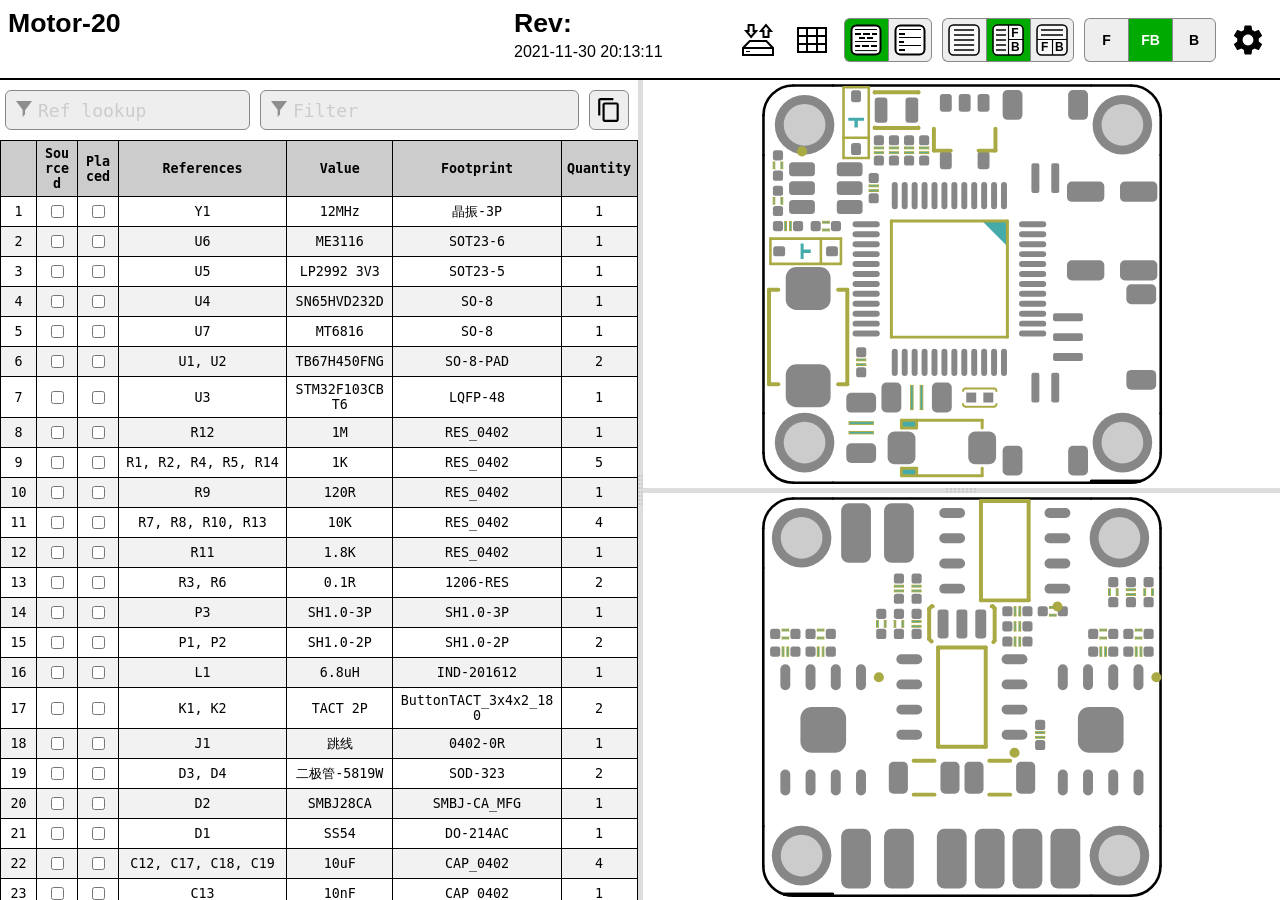
<file: 1.Hardware/交互BOM/Motor-20.html>
﻿<!DOCTYPE html>
<html lang="en">

<head>
  <meta charset="UTF-8">
  <meta name="viewport" content="width=device-width, initial-scale=1.0">
  <title>Interactive BOM for KiCAD</title>
  <style type="text/css">
:root {
  --pcb-edge-color: black;
  --pad-color: #878787;
  --pad-hole-color: #CCCCCC;
  --pad-color-highlight: #D04040;
  --pin1-outline-color: #ffb629;
  --pin1-outline-color-highlight: #b4ff03;
  --silkscreen-edge-color: #aa4;
  --silkscreen-polygon-color: #4aa;
  --silkscreen-text-color: #4aa;
  --fabrication-edge-color: #907651;
  --fabrication-polygon-color: #907651;
  --fabrication-text-color: #a27c24;
  --track-color: #def5f1;
  --track-color-highlight: #D04040;
  --zone-color: #def5f1;
  --zone-color-highlight: #d0404080;
}

html, body {
  margin: 0px;
  height: 100%;
  font-family: Verdana, sans-serif;
}

.dark.topmostdiv {
  --pcb-edge-color: #eee;
  --pad-color: #808080;
  --pin1-outline-color: #ffa800;
  --pin1-outline-color-highlight: #ccff00;
  --track-color: #42524f;
  --zone-color: #42524f;
  background-color: #252c30;
  color: #eee;
}

button {
  background-color: #eee;
  border: 1px solid #888;
  color: black;
  height: 44px;
  width: 44px;
  text-align: center;
  text-decoration: none;
  display: inline-block;
  font-size: 14px;
  font-weight: bolder;
}

.dark button {
  /* This will be inverted */
  background-color: #c3b7b5;
}

button.depressed {
  background-color: #0a0;
  color: white;
}

.dark button.depressed {
  /* This will be inverted */
  background-color: #b3b;
}

button:focus {
  outline: 0;
}

button#tb-btn {
  background-image: url("data:image/svg+xml,%3Csvg xmlns='http://www.w3.org/2000/svg' viewBox='0 0 8.47 8.47'%3E%3Crect transform='translate(0 -288.53)' ry='1.17' y='288.8' x='.27' height='7.94' width='7.94' fill='%23f9f9f9'/%3E%3Cg transform='translate(0 -288.53)'%3E%3Crect width='7.94' height='7.94' x='.27' y='288.8' ry='1.17' fill='none' stroke='%23000' stroke-width='.4' stroke-linejoin='round'/%3E%3Cpath d='M1.32 290.12h5.82M1.32 291.45h5.82' fill='none' stroke='%23000' stroke-width='.4'/%3E%3Cpath d='M4.37 292.5v4.23M.26 292.63H8.2' fill='none' stroke='%23000' stroke-width='.3'/%3E%3Ctext font-weight='700' font-size='3.17' font-family='sans-serif'%3E%3Ctspan x='1.35' y='295.73'%3EF%3C/tspan%3E%3Ctspan x='5.03' y='295.68'%3EB%3C/tspan%3E%3C/text%3E%3C/g%3E%3C/svg%3E%0A");
}

button#lr-btn {
  background-image: url("data:image/svg+xml,%3Csvg xmlns='http://www.w3.org/2000/svg' viewBox='0 0 8.47 8.47'%3E%3Crect transform='translate(0 -288.53)' ry='1.17' y='288.8' x='.27' height='7.94' width='7.94' fill='%23f9f9f9'/%3E%3Cg transform='translate(0 -288.53)'%3E%3Crect width='7.94' height='7.94' x='.27' y='288.8' ry='1.17' fill='none' stroke='%23000' stroke-width='.4' stroke-linejoin='round'/%3E%3Cpath d='M1.06 290.12H3.7m-2.64 1.33H3.7m-2.64 1.32H3.7m-2.64 1.3H3.7m-2.64 1.33H3.7' fill='none' stroke='%23000' stroke-width='.4'/%3E%3Cpath d='M4.37 288.8v7.94m0-4.11h3.96' fill='none' stroke='%23000' stroke-width='.3'/%3E%3Ctext font-weight='700' font-size='3.17' font-family='sans-serif'%3E%3Ctspan x='5.11' y='291.96'%3EF%3C/tspan%3E%3Ctspan x='5.03' y='295.68'%3EB%3C/tspan%3E%3C/text%3E%3C/g%3E%3C/svg%3E%0A");
}

button#bom-btn {
  background-image: url("data:image/svg+xml,%3Csvg xmlns='http://www.w3.org/2000/svg' viewBox='0 0 8.47 8.47'%3E%3Crect transform='translate(0 -288.53)' ry='1.17' y='288.8' x='.27' height='7.94' width='7.94' fill='%23f9f9f9'/%3E%3Cg transform='translate(0 -288.53)' fill='none' stroke='%23000' stroke-width='.4'%3E%3Crect width='7.94' height='7.94' x='.27' y='288.8' ry='1.17' stroke-linejoin='round'/%3E%3Cpath d='M1.59 290.12h5.29M1.59 291.45h5.33M1.59 292.75h5.33M1.59 294.09h5.33M1.59 295.41h5.33'/%3E%3C/g%3E%3C/svg%3E");
}

button#bom-grouped-btn {
  background-image: url("data:image/svg+xml,%3Csvg xmlns='http://www.w3.org/2000/svg' width='32' height='32'%3E%3Cg stroke='%23000' stroke-linejoin='round' class='layer'%3E%3Crect width='29' height='29' x='1.5' y='1.5' stroke-width='2' fill='%23fff' rx='5' ry='5'/%3E%3Cpath stroke-linecap='square' stroke-width='2' d='M6 10h4m4 0h5m4 0h3M6.1 22h3m3.9 0h5m4 0h4m-16-8h4m4 0h4'/%3E%3Cpath stroke-linecap='null' d='M5 17.5h22M5 26.6h22M5 5.5h22'/%3E%3C/g%3E%3C/svg%3E");
}

button#bom-ungrouped-btn {
  background-image: url("data:image/svg+xml,%3Csvg xmlns='http://www.w3.org/2000/svg' width='32' height='32'%3E%3Cg stroke='%23000' stroke-linejoin='round' class='layer'%3E%3Crect width='29' height='29' x='1.5' y='1.5' stroke-width='2' fill='%23fff' rx='5' ry='5'/%3E%3Cpath stroke-linecap='square' stroke-width='2' d='M6 10h4m-4 8h3m-3 8h4'/%3E%3Cpath stroke-linecap='null' d='M5 13.5h22m-22 8h22M5 5.5h22'/%3E%3C/g%3E%3C/svg%3E");
}

button#bom-netlist-btn {
  background-image: url("data:image/svg+xml,%3Csvg xmlns='http://www.w3.org/2000/svg' width='32' height='32'%3E%3Cg fill='none' stroke='%23000' class='layer'%3E%3Crect width='29' height='29' x='1.5' y='1.5' stroke-width='2' fill='%23fff' rx='5' ry='5'/%3E%3Cpath stroke-width='2' d='M6 26l6-6v-8m13.8-6.3l-6 6v8'/%3E%3Ccircle cx='11.8' cy='9.5' r='2.8' stroke-width='2'/%3E%3Ccircle cx='19.8' cy='22.8' r='2.8' stroke-width='2'/%3E%3C/g%3E%3C/svg%3E");
}

button#copy {
  background-image: url("data:image/svg+xml,%3Csvg height='48' viewBox='0 0 48 48' width='48' xmlns='http://www.w3.org/2000/svg'%3E%3Cpath d='M0 0h48v48h-48z' fill='none'/%3E%3Cpath d='M32 2h-24c-2.21 0-4 1.79-4 4v28h4v-28h24v-4zm6 8h-22c-2.21 0-4 1.79-4 4v28c0 2.21 1.79 4 4 4h22c2.21 0 4-1.79 4-4v-28c0-2.21-1.79-4-4-4zm0 32h-22v-28h22v28z'/%3E%3C/svg%3E");
  background-position: 6px 6px;
  background-repeat: no-repeat;
  background-size: 26px 26px;
  border-radius: 6px;
  height: 40px;
  width: 40px;
  margin: 10px 5px;
}

button#copy:active {
    box-shadow: inset 0px 0px 5px #6c6c6c;
}

textarea.clipboard-temp {
  position: fixed;
  top: 0;
  left: 0;
  width: 2em;
  height: 2em;
  padding: 0;
  border: None;
  outline: None;
  box-shadow: None;
  background: transparent;
}

.left-most-button {
  border-right: 0;
  border-top-left-radius: 6px;
  border-bottom-left-radius: 6px;
}

.middle-button {
  border-right: 0;
}

.right-most-button {
  border-top-right-radius: 6px;
  border-bottom-right-radius: 6px;
}

.button-container {
  font-size: 0;
  margin: 10px 10px 10px 0px;
}

.dark .button-container {
  filter: invert(1);
}

.button-container button {
  background-size: 32px 32px;
  background-position: 5px 5px;
  background-repeat: no-repeat;
}

@media print {
  .hideonprint {
    display: none;
  }
}

canvas {
  cursor: crosshair;
}

canvas:active {
  cursor: grabbing;
}

.fileinfo {
  width: 100%;
  max-width: 1000px;
  border: none;
  padding: 5px;
}

.fileinfo .title {
  font-size: 20pt;
  font-weight: bold;
}

.fileinfo td {
  overflow: hidden;
  white-space: nowrap;
  max-width: 1px;
  width: 50%;
  text-overflow: ellipsis;
}

.bom {
  border-collapse: collapse;
  font-family: Consolas, "DejaVu Sans Mono", Monaco, monospace;
  font-size: 10pt;
  table-layout: fixed;
  width: 100%;
  margin-top: 1px;
}

.bom th, .bom td {
  border: 1px solid black;
  padding: 5px;
  word-wrap: break-word;
  text-align: center;
  position: relative;
}

.dark .bom th, .dark .bom td {
  border: 1px solid #777;
}

.bom th {
  background-color: #CCCCCC;
  background-clip: padding-box;
}

.dark .bom th {
  background-color: #3b4749;
}

.bom tr.highlighted:nth-child(n) {
  background-color: #cfc;
}

.dark .bom tr.highlighted:nth-child(n) {
  background-color: #226022;
}

.bom tr:nth-child(even) {
  background-color: #f2f2f2;
}

.dark .bom tr:nth-child(even) {
  background-color: #313b40;
}

.bom tr.checked {
  color: #aaa;
}

.dark .bom tr.checked {
  color: #666;
}

.bom tr {
  transition: background-color 0.2s;
}

.bom .numCol {
  width: 25px;
}

.bom .Description {
  width: 10%;
}

.bom .Part {
  width: 10%;
}

.bom .Value {
  width: 15%;
}

.bom .Quantity {
  width: 65px;
}

.bom th .sortmark {
  position: absolute;
  right: 1px;
  top: 1px;
  margin-top: -5px;
  border-width: 5px;
  border-style: solid;
  border-color: transparent transparent #221 transparent;
  transform-origin: 50% 85%;
  transition: opacity 0.2s, transform 0.4s;
}

.dark .bom th .sortmark {
  filter: invert(1);
}

.bom th .sortmark.none {
  opacity: 0;
}

.bom th .sortmark.desc {
  transform: rotate(180deg);
}

.bom th:hover .sortmark.none {
  opacity: 0.5;
}

.bom .bom-checkbox {
  width: 30px;
  position: relative;
  user-select: none;
  -moz-user-select: none;
}

.bom .bom-checkbox:before {
  content: "";
  position: absolute;
  border-width: 15px;
  border-style: solid;
  border-color: #51829f transparent transparent transparent;
  visibility: hidden;
  top: -15px;
}

.bom .bom-checkbox:after {
  content: "Double click to set/unset all";
  position: absolute;
  color: white;
  top: -35px;
  left: -26px;
  background: #51829f;
  padding: 5px 15px;
  border-radius: 8px;
  white-space: nowrap;
  visibility: hidden;
}

.bom .bom-checkbox:hover:before, .bom .bom-checkbox:hover:after {
  visibility: visible;
  transition: visibility 0.2s linear 1s;
}

.split {
  -webkit-box-sizing: border-box;
  -moz-box-sizing: border-box;
  box-sizing: border-box;
  overflow-y: auto;
  overflow-x: hidden;
  background-color: inherit;
}

.split.split-horizontal, .gutter.gutter-horizontal {
  height: 100%;
  float: left;
}

.gutter {
  background-color: #ddd;
  background-repeat: no-repeat;
  background-position: 50%;
  transition: background-color 0.3s;
}

.dark .gutter {
  background-color: #777;
}

.gutter.gutter-horizontal {
  background-image: url('[data-uri]');
  cursor: ew-resize;
  width: 5px;
}

.gutter.gutter-vertical {
  background-image: url('[data-uri]');
  cursor: ns-resize;
  height: 5px;
}

.searchbox {
  float: left;
  height: 40px;
  margin: 10px 5px;
  padding: 12px 32px;
  font-family: Consolas, "DejaVu Sans Mono", Monaco, monospace;
  font-size: 18px;
  box-sizing: border-box;
  border: 1px solid #888;
  border-radius: 6px;
  outline: none;
  background-color: #eee;
  transition: background-color 0.2s, border 0.2s;
  background-image: url('[data-uri]');
  background-position: 10px 10px;
  background-repeat: no-repeat;
}

.dark .searchbox {
  background-color: #111;
  color: #eee;
}

.searchbox::placeholder {
  color: #ccc;
}

.dark .searchbox::placeholder {
  color: #666;
}

.filter {
  width: calc(60% - 64px);
}

.reflookup {
  width: calc(40% - 10px);
}

input[type=text]:focus {
  background-color: white;
  border: 1px solid #333;
}

.dark input[type=text]:focus {
  background-color: #333;
  border: 1px solid #ccc;
}

mark.highlight {
  background-color: #5050ff;
  color: #fff;
  padding: 2px;
  border-radius: 6px;
}

.dark mark.highlight {
  background-color: #76a6da;
  color: #111;
}

.menubtn {
  background-color: white;
  border: none;
  background-image: url("data:image/svg+xml,%3Csvg xmlns='http://www.w3.org/2000/svg' width='36' height='36' viewBox='0 0 20 20'%3E%3Cpath fill='none' d='M0 0h20v20H0V0z'/%3E%3Cpath d='M15.95 10.78c.03-.25.05-.51.05-.78s-.02-.53-.06-.78l1.69-1.32c.15-.12.19-.34.1-.51l-1.6-2.77c-.1-.18-.31-.24-.49-.18l-1.99.8c-.42-.32-.86-.58-1.35-.78L12 2.34c-.03-.2-.2-.34-.4-.34H8.4c-.2 0-.36.14-.39.34l-.3 2.12c-.49.2-.94.47-1.35.78l-1.99-.8c-.18-.07-.39 0-.49.18l-1.6 2.77c-.1.18-.06.39.1.51l1.69 1.32c-.04.25-.07.52-.07.78s.02.53.06.78L2.37 12.1c-.15.12-.19.34-.1.51l1.6 2.77c.1.18.31.24.49.18l1.99-.8c.42.32.86.58 1.35.78l.3 2.12c.04.2.2.34.4.34h3.2c.2 0 .37-.14.39-.34l.3-2.12c.49-.2.94-.47 1.35-.78l1.99.8c.18.07.39 0 .49-.18l1.6-2.77c.1-.18.06-.39-.1-.51l-1.67-1.32zM10 13c-1.65 0-3-1.35-3-3s1.35-3 3-3 3 1.35 3 3-1.35 3-3 3z'/%3E%3C/svg%3E%0A");
  background-position: center;
  background-repeat: no-repeat;
}

.statsbtn {
  background-color: white;
  border: none;
  background-image: url("data:image/svg+xml,%3Csvg width='36' height='36' xmlns='http://www.w3.org/2000/svg'%3E%3Cpath d='M4 6h28v24H4V6zm0 8h28v8H4m9-16v24h10V5.8' fill='none' stroke='%23000' stroke-width='2'/%3E%3C/svg%3E");
  background-position: center;
  background-repeat: no-repeat;
}

.iobtn {
  background-color: white;
  border: none;
  background-image: url("data:image/svg+xml,%3Csvg xmlns='http://www.w3.org/2000/svg' width='36' height='36'%3E%3Cpath fill='none' stroke='%23000' stroke-width='2' d='M3 33v-7l6.8-7h16.5l6.7 7v7H3zM3.2 26H33M21 9l5-5.9 5 6h-2.5V15h-5V9H21zm-4.9 0l-5 6-5-6h2.5V3h5v6h2.5z'/%3E%3Cpath fill='none' stroke='%23000' d='M6.1 29.5H10'/%3E%3C/svg%3E");
  background-position: center;
  background-repeat: no-repeat;
}

.dark .statsbtn, .dark .savebtn, .dark .menubtn, .dark .iobtn {
  filter: invert(1);
}

.flexbox {
  display: flex;
  align-items: center;
  justify-content: space-between;
  width: 100%;
}

.savebtn {
  background-color: #d6d6d6;
  width: auto;
  height: 30px;
  flex-grow: 1;
  margin: 5px;
  border-radius: 4px;
}

.savebtn:active {
  background-color: #0a0;
  color: white;
}

.dark .savebtn:active {
  /* This will be inverted */
  background-color: #b3b;
}

.stats {
  border-collapse: collapse;
  font-size: 12pt;
  table-layout: fixed;
  width: 100%;
  min-width: 450px;
}

.dark .stats td {
  border: 1px solid #bbb;
}

.stats td {
  border: 1px solid black;
  padding: 5px;
  word-wrap: break-word;
  text-align: center;
  position: relative;
}

#checkbox-stats div {
  position: absolute;
  left: 0;
  top: 0;
  height: 100%;
  width: 100%;
  display: flex;
  align-items: center;
  justify-content: center;
}

#checkbox-stats .bar {
  background-color: rgba(28, 251, 0, 0.6);
}

.menu {
  position: relative;
  display: inline-block;
  margin: 10px 10px 10px 0px;
}

.menu-content {
  display: none;
  position: absolute;
  background-color: white;
  right: 0;
  min-width: 300px;
  box-shadow: 0px 8px 16px 0px rgba(0, 0, 0, 0.2);
  z-index: 100;
  padding: 8px;
}

.dark .menu-content {
  background-color: #111;
}

.menu:hover .menu-content {
  display: block;
}

.menu:hover .menubtn, .menu:hover .iobtn, .menu:hover .statsbtn {
  background-color: #eee;
}

.menu-label {
  display: inline-block;
  padding: 8px;
  border: 1px solid #ccc;
  border-top: 0;
  width: calc(100% - 18px);
}

.menu-label-top {
  border-top: 1px solid #ccc;
}

.menu-textbox {
  float: left;
  height: 24px;
  margin: 10px 5px;
  padding: 5px 5px;
  font-family: Consolas, "DejaVu Sans Mono", Monaco, monospace;
  font-size: 14px;
  box-sizing: border-box;
  border: 1px solid #888;
  border-radius: 4px;
  outline: none;
  background-color: #eee;
  transition: background-color 0.2s, border 0.2s;
  width: calc(100% - 10px);
}

.menu-textbox.invalid, .dark .menu-textbox.invalid {
  color: red;
}

.dark .menu-textbox {
  background-color: #222;
  color: #eee;
}

.radio-container {
  margin: 4px;
}

.topmostdiv {
  width: 100%;
  height: 100%;
  background-color: white;
  transition: background-color 0.3s;
}

#top {
  height: 78px;
  border-bottom: 2px solid black;
}

.dark #top {
  border-bottom: 2px solid #ccc;
}

#dbg {
  display: block;
}

::-webkit-scrollbar {
  width: 8px;
}

::-webkit-scrollbar-track {
  background: #aaa;
}

::-webkit-scrollbar-thumb {
  background: #666;
  border-radius: 3px;
}

::-webkit-scrollbar-thumb:hover {
  background: #555;
}

.slider {
  -webkit-appearance: none;
  width: 100%;
  margin: 3px 0;
  padding: 0;
  outline: none;
  opacity: 0.7;
  -webkit-transition: .2s;
  transition: opacity .2s;
  border-radius: 3px;
}

.slider:hover {
  opacity: 1;
}

.slider:focus {
  outline: none;
}

.slider::-webkit-slider-runnable-track {
  -webkit-appearance: none;
  width: 100%;
  height: 8px;
  background: #d3d3d3;
  border-radius: 3px;
  border: none;
}

.slider::-webkit-slider-thumb {
  -webkit-appearance: none;
  width: 15px;
  height: 15px;
  border-radius: 50%;
  background: #0a0;
  cursor: pointer;
  margin-top: -4px;
}

.dark .slider::-webkit-slider-thumb {
  background: #3d3;
}

.slider::-moz-range-thumb {
  width: 15px;
  height: 15px;
  border-radius: 50%;
  background: #0a0;
  cursor: pointer;
}

.slider::-moz-range-track {
  height: 8px;
  background: #d3d3d3;
  border-radius: 3px;
}

.dark .slider::-moz-range-thumb {
  background: #3d3;
}

.slider::-ms-track {
  width: 100%;
  height: 8px;
  border-width: 3px 0;
  background: transparent;
  border-color: transparent;
  color: transparent;
  transition: opacity .2s;
}

.slider::-ms-fill-lower {
  background: #d3d3d3;
  border: none;
  border-radius: 3px;
}

.slider::-ms-fill-upper {
  background: #d3d3d3;
  border: none;
  border-radius: 3px;
}

.slider::-ms-thumb {
  width: 15px;
  height: 15px;
  border-radius: 50%;
  background: #0a0;
  cursor: pointer;
  margin: 0;
}

.shameless-plug {
  font-size: 0.8em;
  text-align: center;
  display: block;
}

a {
  color: #0278a4;
}

.dark a {
  color: #00b9fd;
}

#frontcanvas, #backcanvas {
    touch-action: none;
}


  </style>
  <script type="text/javascript" >
///////////////////////////////////////////////
/*
  Split.js - v1.3.5
  MIT License
  https://github.com/nathancahill/Split.js
*/
!function(e,t){"object"==typeof exports&&"undefined"!=typeof module?module.exports=t():"function"==typeof define&&define.amd?define(t):e.Split=t()}(this,function(){"use strict";var e=window,t=e.document,n="addEventListener",i="removeEventListener",r="getBoundingClientRect",s=function(){return!1},o=e.attachEvent&&!e[n],a=["","-webkit-","-moz-","-o-"].filter(function(e){var n=t.createElement("div");return n.style.cssText="width:"+e+"calc(9px)",!!n.style.length}).shift()+"calc",l=function(e){return"string"==typeof e||e instanceof String?t.querySelector(e):e};return function(u,c){function z(e,t,n){var i=A(y,t,n);Object.keys(i).forEach(function(t){return e.style[t]=i[t]})}function h(e,t){var n=B(y,t);Object.keys(n).forEach(function(t){return e.style[t]=n[t]})}function f(e){var t=E[this.a],n=E[this.b],i=t.size+n.size;t.size=e/this.size*i,n.size=i-e/this.size*i,z(t.element,t.size,this.aGutterSize),z(n.element,n.size,this.bGutterSize)}function m(e){var t;this.dragging&&((t="touches"in e?e.touches[0][b]-this.start:e[b]-this.start)<=E[this.a].minSize+M+this.aGutterSize?t=E[this.a].minSize+this.aGutterSize:t>=this.size-(E[this.b].minSize+M+this.bGutterSize)&&(t=this.size-(E[this.b].minSize+this.bGutterSize)),f.call(this,t),c.onDrag&&c.onDrag())}function g(){var e=E[this.a].element,t=E[this.b].element;this.size=e[r]()[y]+t[r]()[y]+this.aGutterSize+this.bGutterSize,this.start=e[r]()[G]}function d(){var t=this,n=E[t.a].element,r=E[t.b].element;t.dragging&&c.onDragEnd&&c.onDragEnd(),t.dragging=!1,e[i]("mouseup",t.stop),e[i]("touchend",t.stop),e[i]("touchcancel",t.stop),t.parent[i]("mousemove",t.move),t.parent[i]("touchmove",t.move),delete t.stop,delete t.move,n[i]("selectstart",s),n[i]("dragstart",s),r[i]("selectstart",s),r[i]("dragstart",s),n.style.userSelect="",n.style.webkitUserSelect="",n.style.MozUserSelect="",n.style.pointerEvents="",r.style.userSelect="",r.style.webkitUserSelect="",r.style.MozUserSelect="",r.style.pointerEvents="",t.gutter.style.cursor="",t.parent.style.cursor=""}function S(t){var i=this,r=E[i.a].element,o=E[i.b].element;!i.dragging&&c.onDragStart&&c.onDragStart(),t.preventDefault(),i.dragging=!0,i.move=m.bind(i),i.stop=d.bind(i),e[n]("mouseup",i.stop),e[n]("touchend",i.stop),e[n]("touchcancel",i.stop),i.parent[n]("mousemove",i.move),i.parent[n]("touchmove",i.move),r[n]("selectstart",s),r[n]("dragstart",s),o[n]("selectstart",s),o[n]("dragstart",s),r.style.userSelect="none",r.style.webkitUserSelect="none",r.style.MozUserSelect="none",r.style.pointerEvents="none",o.style.userSelect="none",o.style.webkitUserSelect="none",o.style.MozUserSelect="none",o.style.pointerEvents="none",i.gutter.style.cursor=j,i.parent.style.cursor=j,g.call(i)}function v(e){e.forEach(function(t,n){if(n>0){var i=F[n-1],r=E[i.a],s=E[i.b];r.size=e[n-1],s.size=t,z(r.element,r.size,i.aGutterSize),z(s.element,s.size,i.bGutterSize)}})}function p(){F.forEach(function(e){e.parent.removeChild(e.gutter),E[e.a].element.style[y]="",E[e.b].element.style[y]=""})}void 0===c&&(c={});var y,b,G,E,w=l(u[0]).parentNode,D=e.getComputedStyle(w).flexDirection,U=c.sizes||u.map(function(){return 100/u.length}),k=void 0!==c.minSize?c.minSize:100,x=Array.isArray(k)?k:u.map(function(){return k}),L=void 0!==c.gutterSize?c.gutterSize:10,M=void 0!==c.snapOffset?c.snapOffset:30,O=c.direction||"horizontal",j=c.cursor||("horizontal"===O?"ew-resize":"ns-resize"),C=c.gutter||function(e,n){var i=t.createElement("div");return i.className="gutter gutter-"+n,i},A=c.elementStyle||function(e,t,n){var i={};return"string"==typeof t||t instanceof String?i[e]=t:i[e]=o?t+"%":a+"("+t+"% - "+n+"px)",i},B=c.gutterStyle||function(e,t){return n={},n[e]=t+"px",n;var n};"horizontal"===O?(y="width","clientWidth",b="clientX",G="left","paddingLeft"):"vertical"===O&&(y="height","clientHeight",b="clientY",G="top","paddingTop");var F=[];return E=u.map(function(e,t){var i,s={element:l(e),size:U[t],minSize:x[t]};if(t>0&&(i={a:t-1,b:t,dragging:!1,isFirst:1===t,isLast:t===u.length-1,direction:O,parent:w},i.aGutterSize=L,i.bGutterSize=L,i.isFirst&&(i.aGutterSize=L/2),i.isLast&&(i.bGutterSize=L/2),"row-reverse"===D||"column-reverse"===D)){var a=i.a;i.a=i.b,i.b=a}if(!o&&t>0){var c=C(t,O);h(c,L),c[n]("mousedown",S.bind(i)),c[n]("touchstart",S.bind(i)),w.insertBefore(c,s.element),i.gutter=c}0===t||t===u.length-1?z(s.element,s.size,L/2):z(s.element,s.size,L);var f=s.element[r]()[y];return f<s.minSize&&(s.minSize=f),t>0&&F.push(i),s}),o?{setSizes:v,destroy:p}:{setSizes:v,getSizes:function(){return E.map(function(e){return e.size})},collapse:function(e){if(e===F.length){var t=F[e-1];g.call(t),o||f.call(t,t.size-t.bGutterSize)}else{var n=F[e];g.call(n),o||f.call(n,n.aGutterSize)}},destroy:p}}});

///////////////////////////////////////////////

///////////////////////////////////////////////
// Copyright (c) 2013 Pieroxy <pieroxy@pieroxy.net>
// This work is free. You can redistribute it and/or modify it
// under the terms of the WTFPL, Version 2
// For more information see LICENSE.txt or http://www.wtfpl.net/
//
// For more information, the home page:
// http://pieroxy.net/blog/pages/lz-string/testing.html
//
// LZ-based compression algorithm, version 1.4.4
var LZString=function(){var o=String.fromCharCode,i={};var n={decompressFromBase64:function(o){return null==o?"":""==o?null:n._decompress(o.length,32,function(n){return function(o,n){if(!i[o]){i[o]={};for(var t=0;t<o.length;t++)i[o][o.charAt(t)]=t}return i[o][n]}("ABCDEFGHIJKLMNOPQRSTUVWXYZabcdefghijklmnopqrstuvwxyz0123456789+/=",o.charAt(n))})},_decompress:function(i,n,t){var r,e,a,s,p,u,l,f=[],c=4,d=4,h=3,v="",g=[],m={val:t(0),position:n,index:1};for(r=0;r<3;r+=1)f[r]=r;for(a=0,p=Math.pow(2,2),u=1;u!=p;)s=m.val&m.position,m.position>>=1,0==m.position&&(m.position=n,m.val=t(m.index++)),a|=(s>0?1:0)*u,u<<=1;switch(a){case 0:for(a=0,p=Math.pow(2,8),u=1;u!=p;)s=m.val&m.position,m.position>>=1,0==m.position&&(m.position=n,m.val=t(m.index++)),a|=(s>0?1:0)*u,u<<=1;l=o(a);break;case 1:for(a=0,p=Math.pow(2,16),u=1;u!=p;)s=m.val&m.position,m.position>>=1,0==m.position&&(m.position=n,m.val=t(m.index++)),a|=(s>0?1:0)*u,u<<=1;l=o(a);break;case 2:return""}for(f[3]=l,e=l,g.push(l);;){if(m.index>i)return"";for(a=0,p=Math.pow(2,h),u=1;u!=p;)s=m.val&m.position,m.position>>=1,0==m.position&&(m.position=n,m.val=t(m.index++)),a|=(s>0?1:0)*u,u<<=1;switch(l=a){case 0:for(a=0,p=Math.pow(2,8),u=1;u!=p;)s=m.val&m.position,m.position>>=1,0==m.position&&(m.position=n,m.val=t(m.index++)),a|=(s>0?1:0)*u,u<<=1;f[d++]=o(a),l=d-1,c--;break;case 1:for(a=0,p=Math.pow(2,16),u=1;u!=p;)s=m.val&m.position,m.position>>=1,0==m.position&&(m.position=n,m.val=t(m.index++)),a|=(s>0?1:0)*u,u<<=1;f[d++]=o(a),l=d-1,c--;break;case 2:return g.join("")}if(0==c&&(c=Math.pow(2,h),h++),f[l])v=f[l];else{if(l!==d)return null;v=e+e.charAt(0)}g.push(v),f[d++]=e+v.charAt(0),e=v,0==--c&&(c=Math.pow(2,h),h++)}}};return n}();"function"==typeof define&&define.amd?define(function(){return LZString}):"undefined"!=typeof module&&null!=module?module.exports=LZString:"undefined"!=typeof angular&&null!=angular&&angular.module("LZString",[]).factory("LZString",function(){return LZString});
///////////////////////////////////////////////

///////////////////////////////////////////////
/*!
 * PEP v0.4.3 | https://github.com/jquery/PEP
 * Copyright jQuery Foundation and other contributors | http://jquery.org/license
 */
!function(a,b){"object"==typeof exports&&"undefined"!=typeof module?module.exports=b():"function"==typeof define&&define.amd?define(b):a.PointerEventsPolyfill=b()}(this,function(){"use strict";function a(a,b){b=b||Object.create(null);var c=document.createEvent("Event");c.initEvent(a,b.bubbles||!1,b.cancelable||!1);
for(var d,e=2;e<m.length;e++)d=m[e],c[d]=b[d]||n[e];c.buttons=b.buttons||0;
var f=0;return f=b.pressure&&c.buttons?b.pressure:c.buttons?.5:0,c.x=c.clientX,c.y=c.clientY,c.pointerId=b.pointerId||0,c.width=b.width||0,c.height=b.height||0,c.pressure=f,c.tiltX=b.tiltX||0,c.tiltY=b.tiltY||0,c.twist=b.twist||0,c.tangentialPressure=b.tangentialPressure||0,c.pointerType=b.pointerType||"",c.hwTimestamp=b.hwTimestamp||0,c.isPrimary=b.isPrimary||!1,c}function b(){this.array=[],this.size=0}function c(a,b,c,d){this.addCallback=a.bind(d),this.removeCallback=b.bind(d),this.changedCallback=c.bind(d),A&&(this.observer=new A(this.mutationWatcher.bind(this)))}function d(a){return"body /shadow-deep/ "+e(a)}function e(a){return'[touch-action="'+a+'"]'}function f(a){return"{ -ms-touch-action: "+a+"; touch-action: "+a+"; }"}function g(){if(F){D.forEach(function(a){String(a)===a?(E+=e(a)+f(a)+"\n",G&&(E+=d(a)+f(a)+"\n")):(E+=a.selectors.map(e)+f(a.rule)+"\n",G&&(E+=a.selectors.map(d)+f(a.rule)+"\n"))});var a=document.createElement("style");a.textContent=E,document.head.appendChild(a)}}function h(){if(!window.PointerEvent){if(window.PointerEvent=a,window.navigator.msPointerEnabled){var b=window.navigator.msMaxTouchPoints;Object.defineProperty(window.navigator,"maxTouchPoints",{value:b,enumerable:!0}),u.registerSource("ms",_)}else Object.defineProperty(window.navigator,"maxTouchPoints",{value:0,enumerable:!0}),u.registerSource("mouse",N),void 0!==window.ontouchstart&&u.registerSource("touch",V);u.register(document)}}function i(a){if(!u.pointermap.has(a)){var b=new Error("InvalidPointerId");throw b.name="InvalidPointerId",b}}function j(a){for(var b=a.parentNode;b&&b!==a.ownerDocument;)b=b.parentNode;if(!b){var c=new Error("InvalidStateError");throw c.name="InvalidStateError",c}}function k(a){var b=u.pointermap.get(a);return 0!==b.buttons}function l(){window.Element&&!Element.prototype.setPointerCapture&&Object.defineProperties(Element.prototype,{setPointerCapture:{value:W},releasePointerCapture:{value:X},hasPointerCapture:{value:Y}})}
var m=["bubbles","cancelable","view","detail","screenX","screenY","clientX","clientY","ctrlKey","altKey","shiftKey","metaKey","button","relatedTarget","pageX","pageY"],n=[!1,!1,null,null,0,0,0,0,!1,!1,!1,!1,0,null,0,0],o=window.Map&&window.Map.prototype.forEach,p=o?Map:b;b.prototype={set:function(a,b){return void 0===b?this["delete"](a):(this.has(a)||this.size++,void(this.array[a]=b))},has:function(a){return void 0!==this.array[a]},"delete":function(a){this.has(a)&&(delete this.array[a],this.size--)},get:function(a){return this.array[a]},clear:function(){this.array.length=0,this.size=0},forEach:function(a,b){return this.array.forEach(function(c,d){a.call(b,c,d,this)},this)}};var q=["bubbles","cancelable","view","detail","screenX","screenY","clientX","clientY","ctrlKey","altKey","shiftKey","metaKey","button","relatedTarget","buttons","pointerId","width","height","pressure","tiltX","tiltY","pointerType","hwTimestamp","isPrimary","type","target","currentTarget","which","pageX","pageY","timeStamp"],r=[!1,!1,null,null,0,0,0,0,!1,!1,!1,!1,0,null,0,0,0,0,0,0,0,"",0,!1,"",null,null,0,0,0,0],s={pointerover:1,pointerout:1,pointerenter:1,pointerleave:1},t="undefined"!=typeof SVGElementInstance,u={pointermap:new p,eventMap:Object.create(null),captureInfo:Object.create(null),eventSources:Object.create(null),eventSourceList:[],registerSource:function(a,b){var c=b,d=c.events;d&&(d.forEach(function(a){c[a]&&(this.eventMap[a]=c[a].bind(c))},this),this.eventSources[a]=c,this.eventSourceList.push(c))},register:function(a){for(var b,c=this.eventSourceList.length,d=0;d<c&&(b=this.eventSourceList[d]);d++)
b.register.call(b,a)},unregister:function(a){for(var b,c=this.eventSourceList.length,d=0;d<c&&(b=this.eventSourceList[d]);d++)
b.unregister.call(b,a)},contains:function(a,b){try{return a.contains(b)}catch(c){return!1}},down:function(a){a.bubbles=!0,this.fireEvent("pointerdown",a)},move:function(a){a.bubbles=!0,this.fireEvent("pointermove",a)},up:function(a){a.bubbles=!0,this.fireEvent("pointerup",a)},enter:function(a){a.bubbles=!1,this.fireEvent("pointerenter",a)},leave:function(a){a.bubbles=!1,this.fireEvent("pointerleave",a)},over:function(a){a.bubbles=!0,this.fireEvent("pointerover",a)},out:function(a){a.bubbles=!0,this.fireEvent("pointerout",a)},cancel:function(a){a.bubbles=!0,this.fireEvent("pointercancel",a)},leaveOut:function(a){this.out(a),this.propagate(a,this.leave,!1)},enterOver:function(a){this.over(a),this.propagate(a,this.enter,!0)},eventHandler:function(a){if(!a._handledByPE){var b=a.type,c=this.eventMap&&this.eventMap[b];c&&c(a),a._handledByPE=!0}},listen:function(a,b){b.forEach(function(b){this.addEvent(a,b)},this)},unlisten:function(a,b){b.forEach(function(b){this.removeEvent(a,b)},this)},addEvent:function(a,b){a.addEventListener(b,this.boundHandler)},removeEvent:function(a,b){a.removeEventListener(b,this.boundHandler)},makeEvent:function(b,c){this.captureInfo[c.pointerId]&&(c.relatedTarget=null);var d=new a(b,c);return c.preventDefault&&(d.preventDefault=c.preventDefault),d._target=d._target||c.target,d},fireEvent:function(a,b){var c=this.makeEvent(a,b);return this.dispatchEvent(c)},cloneEvent:function(a){for(var b,c=Object.create(null),d=0;d<q.length;d++)b=q[d],c[b]=a[b]||r[d],!t||"target"!==b&&"relatedTarget"!==b||c[b]instanceof SVGElementInstance&&(c[b]=c[b].correspondingUseElement);return a.preventDefault&&(c.preventDefault=function(){a.preventDefault()}),c},getTarget:function(a){var b=this.captureInfo[a.pointerId];return b?a._target!==b&&a.type in s?void 0:b:a._target},propagate:function(a,b,c){for(var d=a.target,e=[];d!==document&&!d.contains(a.relatedTarget);) if(e.push(d),d=d.parentNode,!d)return;c&&e.reverse(),e.forEach(function(c){a.target=c,b.call(this,a)},this)},setCapture:function(b,c,d){this.captureInfo[b]&&this.releaseCapture(b,d),this.captureInfo[b]=c,this.implicitRelease=this.releaseCapture.bind(this,b,d),document.addEventListener("pointerup",this.implicitRelease),document.addEventListener("pointercancel",this.implicitRelease);var e=new a("gotpointercapture");e.pointerId=b,e._target=c,d||this.asyncDispatchEvent(e)},releaseCapture:function(b,c){var d=this.captureInfo[b];if(d){this.captureInfo[b]=void 0,document.removeEventListener("pointerup",this.implicitRelease),document.removeEventListener("pointercancel",this.implicitRelease);var e=new a("lostpointercapture");e.pointerId=b,e._target=d,c||this.asyncDispatchEvent(e)}},dispatchEvent:/*scope.external.dispatchEvent || */function(a){var b=this.getTarget(a);if(b)return b.dispatchEvent(a)},asyncDispatchEvent:function(a){requestAnimationFrame(this.dispatchEvent.bind(this,a))}};u.boundHandler=u.eventHandler.bind(u);var v={shadow:function(a){if(a)return a.shadowRoot||a.webkitShadowRoot},canTarget:function(a){return a&&Boolean(a.elementFromPoint)},targetingShadow:function(a){var b=this.shadow(a);if(this.canTarget(b))return b},olderShadow:function(a){var b=a.olderShadowRoot;if(!b){var c=a.querySelector("shadow");c&&(b=c.olderShadowRoot)}return b},allShadows:function(a){for(var b=[],c=this.shadow(a);c;)b.push(c),c=this.olderShadow(c);return b},searchRoot:function(a,b,c){if(a){var d,e,f=a.elementFromPoint(b,c);for(e=this.targetingShadow(f);e;){if(d=e.elementFromPoint(b,c)){var g=this.targetingShadow(d);return this.searchRoot(g,b,c)||d} e=this.olderShadow(e)} return f}},owner:function(a){
for(var b=a;b.parentNode;)b=b.parentNode;
return b.nodeType!==Node.DOCUMENT_NODE&&b.nodeType!==Node.DOCUMENT_FRAGMENT_NODE&&(b=document),b},findTarget:function(a){var b=a.clientX,c=a.clientY,d=this.owner(a.target);
return d.elementFromPoint(b,c)||(d=document),this.searchRoot(d,b,c)}},w=Array.prototype.forEach.call.bind(Array.prototype.forEach),x=Array.prototype.map.call.bind(Array.prototype.map),y=Array.prototype.slice.call.bind(Array.prototype.slice),z=Array.prototype.filter.call.bind(Array.prototype.filter),A=window.MutationObserver||window.WebKitMutationObserver,B="[touch-action]",C={subtree:!0,childList:!0,attributes:!0,attributeOldValue:!0,attributeFilter:["touch-action"]};c.prototype={watchSubtree:function(a){
//
this.observer&&v.canTarget(a)&&this.observer.observe(a,C)},enableOnSubtree:function(a){this.watchSubtree(a),a===document&&"complete"!==document.readyState?this.installOnLoad():this.installNewSubtree(a)},installNewSubtree:function(a){w(this.findElements(a),this.addElement,this)},findElements:function(a){return a.querySelectorAll?a.querySelectorAll(B):[]},removeElement:function(a){this.removeCallback(a)},addElement:function(a){this.addCallback(a)},elementChanged:function(a,b){this.changedCallback(a,b)},concatLists:function(a,b){return a.concat(y(b))},
installOnLoad:function(){document.addEventListener("readystatechange",function(){"complete"===document.readyState&&this.installNewSubtree(document)}.bind(this))},isElement:function(a){return a.nodeType===Node.ELEMENT_NODE},flattenMutationTree:function(a){
var b=x(a,this.findElements,this);
return b.push(z(a,this.isElement)),b.reduce(this.concatLists,[])},mutationWatcher:function(a){a.forEach(this.mutationHandler,this)},mutationHandler:function(a){if("childList"===a.type){var b=this.flattenMutationTree(a.addedNodes);b.forEach(this.addElement,this);var c=this.flattenMutationTree(a.removedNodes);c.forEach(this.removeElement,this)}else"attributes"===a.type&&this.elementChanged(a.target,a.oldValue)}};var D=["none","auto","pan-x","pan-y",{rule:"pan-x pan-y",selectors:["pan-x pan-y","pan-y pan-x"]}],E="",F=window.PointerEvent||window.MSPointerEvent,G=!window.ShadowDOMPolyfill&&document.head.createShadowRoot,H=u.pointermap,I=25,J=[1,4,2,8,16],K=!1;try{K=1===new MouseEvent("test",{buttons:1}).buttons}catch(L){}
var M,N={POINTER_ID:1,POINTER_TYPE:"mouse",events:["mousedown","mousemove","mouseup","mouseover","mouseout"],register:function(a){u.listen(a,this.events)},unregister:function(a){u.unlisten(a,this.events)},lastTouches:[],
isEventSimulatedFromTouch:function(a){for(var b,c=this.lastTouches,d=a.clientX,e=a.clientY,f=0,g=c.length;f<g&&(b=c[f]);f++){
var h=Math.abs(d-b.x),i=Math.abs(e-b.y);if(h<=I&&i<=I)return!0}},prepareEvent:function(a){var b=u.cloneEvent(a),c=b.preventDefault;return b.preventDefault=function(){a.preventDefault(),c()},b.pointerId=this.POINTER_ID,b.isPrimary=!0,b.pointerType=this.POINTER_TYPE,b},prepareButtonsForMove:function(a,b){var c=H.get(this.POINTER_ID);
0!==b.which&&c?a.buttons=c.buttons:a.buttons=0,b.buttons=a.buttons},mousedown:function(a){if(!this.isEventSimulatedFromTouch(a)){var b=H.get(this.POINTER_ID),c=this.prepareEvent(a);K||(c.buttons=J[c.button],b&&(c.buttons|=b.buttons),a.buttons=c.buttons),H.set(this.POINTER_ID,a),b&&0!==b.buttons?u.move(c):u.down(c)}},mousemove:function(a){if(!this.isEventSimulatedFromTouch(a)){var b=this.prepareEvent(a);K||this.prepareButtonsForMove(b,a),b.button=-1,H.set(this.POINTER_ID,a),u.move(b)}},mouseup:function(a){if(!this.isEventSimulatedFromTouch(a)){var b=H.get(this.POINTER_ID),c=this.prepareEvent(a);if(!K){var d=J[c.button];
c.buttons=b?b.buttons&~d:0,a.buttons=c.buttons}H.set(this.POINTER_ID,a),
c.buttons&=~J[c.button],0===c.buttons?u.up(c):u.move(c)}},mouseover:function(a){if(!this.isEventSimulatedFromTouch(a)){var b=this.prepareEvent(a);K||this.prepareButtonsForMove(b,a),b.button=-1,H.set(this.POINTER_ID,a),u.enterOver(b)}},mouseout:function(a){if(!this.isEventSimulatedFromTouch(a)){var b=this.prepareEvent(a);K||this.prepareButtonsForMove(b,a),b.button=-1,u.leaveOut(b)}},cancel:function(a){var b=this.prepareEvent(a);u.cancel(b),this.deactivateMouse()},deactivateMouse:function(){H["delete"](this.POINTER_ID)}},O=u.captureInfo,P=v.findTarget.bind(v),Q=v.allShadows.bind(v),R=u.pointermap,S=2500,T=200,U="touch-action",V={events:["touchstart","touchmove","touchend","touchcancel"],register:function(a){M.enableOnSubtree(a)},unregister:function(){},elementAdded:function(a){var b=a.getAttribute(U),c=this.touchActionToScrollType(b);c&&(a._scrollType=c,u.listen(a,this.events),
Q(a).forEach(function(a){a._scrollType=c,u.listen(a,this.events)},this))},elementRemoved:function(a){a._scrollType=void 0,u.unlisten(a,this.events),
Q(a).forEach(function(a){a._scrollType=void 0,u.unlisten(a,this.events)},this)},elementChanged:function(a,b){var c=a.getAttribute(U),d=this.touchActionToScrollType(c),e=this.touchActionToScrollType(b);
d&&e?(a._scrollType=d,Q(a).forEach(function(a){a._scrollType=d},this)):e?this.elementRemoved(a):d&&this.elementAdded(a)},scrollTypes:{EMITTER:"none",XSCROLLER:"pan-x",YSCROLLER:"pan-y",SCROLLER:/^(?:pan-x pan-y)|(?:pan-y pan-x)|auto$/},touchActionToScrollType:function(a){var b=a,c=this.scrollTypes;return"none"===b?"none":b===c.XSCROLLER?"X":b===c.YSCROLLER?"Y":c.SCROLLER.exec(b)?"XY":void 0},POINTER_TYPE:"touch",firstTouch:null,isPrimaryTouch:function(a){return this.firstTouch===a.identifier},setPrimaryTouch:function(a){
(0===R.size||1===R.size&&R.has(1))&&(this.firstTouch=a.identifier,this.firstXY={X:a.clientX,Y:a.clientY},this.scrolling=!1,this.cancelResetClickCount())},removePrimaryPointer:function(a){a.isPrimary&&(this.firstTouch=null,this.firstXY=null,this.resetClickCount())},clickCount:0,resetId:null,resetClickCount:function(){var a=function(){this.clickCount=0,this.resetId=null}.bind(this);this.resetId=setTimeout(a,T)},cancelResetClickCount:function(){this.resetId&&clearTimeout(this.resetId)},typeToButtons:function(a){var b=0;return"touchstart"!==a&&"touchmove"!==a||(b=1),b},touchToPointer:function(a){var b=this.currentTouchEvent,c=u.cloneEvent(a),d=c.pointerId=a.identifier+2;c.target=O[d]||P(c),c.bubbles=!0,c.cancelable=!0,c.detail=this.clickCount,c.button=0,c.buttons=this.typeToButtons(b.type),c.width=2*(a.radiusX||a.webkitRadiusX||0),c.height=2*(a.radiusY||a.webkitRadiusY||0),c.pressure=a.force||a.webkitForce||.5,c.isPrimary=this.isPrimaryTouch(a),c.pointerType=this.POINTER_TYPE,
c.altKey=b.altKey,c.ctrlKey=b.ctrlKey,c.metaKey=b.metaKey,c.shiftKey=b.shiftKey;
var e=this;return c.preventDefault=function(){e.scrolling=!1,e.firstXY=null,b.preventDefault()},c},processTouches:function(a,b){var c=a.changedTouches;this.currentTouchEvent=a;for(var d,e=0;e<c.length;e++)d=c[e],b.call(this,this.touchToPointer(d))},
shouldScroll:function(a){if(this.firstXY){var b,c=a.currentTarget._scrollType;if("none"===c)
b=!1;else if("XY"===c)
b=!0;else{var d=a.changedTouches[0],e=c,f="Y"===c?"X":"Y",g=Math.abs(d["client"+e]-this.firstXY[e]),h=Math.abs(d["client"+f]-this.firstXY[f]);
b=g>=h}return this.firstXY=null,b}},findTouch:function(a,b){for(var c,d=0,e=a.length;d<e&&(c=a[d]);d++)if(c.identifier===b)return!0},
vacuumTouches:function(a){var b=a.touches;
if(R.size>=b.length){var c=[];R.forEach(function(a,d){
if(1!==d&&!this.findTouch(b,d-2)){var e=a.out;c.push(e)}},this),c.forEach(this.cancelOut,this)}},touchstart:function(a){this.vacuumTouches(a),this.setPrimaryTouch(a.changedTouches[0]),this.dedupSynthMouse(a),this.scrolling||(this.clickCount++,this.processTouches(a,this.overDown))},overDown:function(a){R.set(a.pointerId,{target:a.target,out:a,outTarget:a.target}),u.enterOver(a),u.down(a)},touchmove:function(a){this.scrolling||(this.shouldScroll(a)?(this.scrolling=!0,this.touchcancel(a)):(a.preventDefault(),this.processTouches(a,this.moveOverOut)))},moveOverOut:function(a){var b=a,c=R.get(b.pointerId);
if(c){var d=c.out,e=c.outTarget;u.move(b),d&&e!==b.target&&(d.relatedTarget=b.target,b.relatedTarget=e,
d.target=e,b.target?(u.leaveOut(d),u.enterOver(b)):(
b.target=e,b.relatedTarget=null,this.cancelOut(b))),c.out=b,c.outTarget=b.target}},touchend:function(a){this.dedupSynthMouse(a),this.processTouches(a,this.upOut)},upOut:function(a){this.scrolling||(u.up(a),u.leaveOut(a)),this.cleanUpPointer(a)},touchcancel:function(a){this.processTouches(a,this.cancelOut)},cancelOut:function(a){u.cancel(a),u.leaveOut(a),this.cleanUpPointer(a)},cleanUpPointer:function(a){R["delete"](a.pointerId),this.removePrimaryPointer(a)},
dedupSynthMouse:function(a){var b=N.lastTouches,c=a.changedTouches[0];
if(this.isPrimaryTouch(c)){
var d={x:c.clientX,y:c.clientY};b.push(d);var e=function(a,b){var c=a.indexOf(b);c>-1&&a.splice(c,1)}.bind(null,b,d);setTimeout(e,S)}}};M=new c(V.elementAdded,V.elementRemoved,V.elementChanged,V);var W,X,Y,Z=u.pointermap,$=window.MSPointerEvent&&"number"==typeof window.MSPointerEvent.MSPOINTER_TYPE_MOUSE,_={events:["MSPointerDown","MSPointerMove","MSPointerUp","MSPointerOut","MSPointerOver","MSPointerCancel","MSGotPointerCapture","MSLostPointerCapture"],register:function(a){u.listen(a,this.events)},unregister:function(a){u.unlisten(a,this.events)},POINTER_TYPES:["","unavailable","touch","pen","mouse"],prepareEvent:function(a){var b=a;return $&&(b=u.cloneEvent(a),b.pointerType=this.POINTER_TYPES[a.pointerType]),b},cleanup:function(a){Z["delete"](a)},MSPointerDown:function(a){Z.set(a.pointerId,a);var b=this.prepareEvent(a);u.down(b)},MSPointerMove:function(a){var b=this.prepareEvent(a);u.move(b)},MSPointerUp:function(a){var b=this.prepareEvent(a);u.up(b),this.cleanup(a.pointerId)},MSPointerOut:function(a){var b=this.prepareEvent(a);u.leaveOut(b)},MSPointerOver:function(a){var b=this.prepareEvent(a);u.enterOver(b)},MSPointerCancel:function(a){var b=this.prepareEvent(a);u.cancel(b),this.cleanup(a.pointerId)},MSLostPointerCapture:function(a){var b=u.makeEvent("lostpointercapture",a);u.dispatchEvent(b)},MSGotPointerCapture:function(a){var b=u.makeEvent("gotpointercapture",a);u.dispatchEvent(b)}},aa=window.navigator;aa.msPointerEnabled?(W=function(a){i(a),j(this),k(a)&&(u.setCapture(a,this,!0),this.msSetPointerCapture(a))},X=function(a){i(a),u.releaseCapture(a,!0),this.msReleasePointerCapture(a)}):(W=function(a){i(a),j(this),k(a)&&u.setCapture(a,this)},X=function(a){i(a),u.releaseCapture(a)}),Y=function(a){return!!u.captureInfo[a]},g(),h(),l();var ba={dispatcher:u,Installer:c,PointerEvent:a,PointerMap:p,targetFinding:v};return ba});

///////////////////////////////////////////////

///////////////////////////////////////////////
var config = {"redraw_on_drag":true,"bom_view":"left-right","layer_view":"FB","show_silkscreen":true,"checkboxes":"Sourced,Placed","dark_mode":0,"highlight_pin1":0,"show_pads":true,"show_fabrication":0,"extra_fields":[],"board_rotation":0}
///////////////////////////////////////////////

///////////////////////////////////////////////
var pcbdata = JSON.parse(LZString.decompressFromBase64("N4IgtgpgLghgJjWIBcooEsoBsIpAWQHspCAnAWgCYAGEAGhFIgDd0BndQgOz3pAGNCYAA4wuAT14MEUXMhA1KARnJKVAZmoACGsiXq9SkAF8GEOAHMIbFAG0044XJAxS/[base64]/IBuJBzkZIOUQrh5KnDqBUtXEtl6XUxP6ZPC1Pit05T3enN05GlIux8uRgOFDImwcNhNylsEtvpvCZ7t8Xv5wqBEGZKsYkAR05rjdVDbb+OypNilP2tMS91d7PLpGr9cVQ9mod7p9c1+T0/N8+ty/thmt4+ve/[base64]/[base64]/0FMUVbqO9VQXXJINHL4MAdqQhDNMkTD8DmjSWm08xnAwwhNUYegkqlbBo8uENQ9jXR4wTTrE2TFOPVTZ0M8DGoBKELNsxzXMQDzfB8/yNJnBLdnSxjcudArgT4/cyt2KT5PC+rAbFKUfXPudZSMzroM5Przjs5z23G7zWIW8Y9xMPNeAAJpGG8wluyS20wLtFj7Qwh0+sdBmO0LH2lNQSjXdVLWgJTI7l6XVRjmo8e/XXtiA9rEJHLLdgcnQFxwwj8DI4F7o2zkvcGkExS4+uzvCsTABi7v3Z7J3VI31ClBkgcQpkzOs2HhuRybvLm02cRW1hE8cJj0+BLPLzqAvROuyvatPYctxb+XlcMCDA+esj54HDkbM+FoL7zCvmKSWt8p4d0fnPF+ad+jL1Xu3Z6m8/Zri2F3Bkh8DYR25tHfmNIYEo3HujSe99EFP3nqg0g6DP7Ig2JQLeuC94EOAUQ8BpCoGIWvhmeBtCZ7INfmg9+GD15FDYb/TY/8XBByASHEB8gwGn34VaaBQjUbULvnbehKDCaSINCAD+Hsno1GrPI3e+DViMlUbwzRpsY6X2FqLZ4ccfqJ3kAAVUKHwC85iTBiizjnPOAgjqEhOmuM4B5qBcSrrdVAa8v6vW4ghJQZxW5/[base64]/hCZnHaTVc52AOtEqmFxsl+zHCqZJNcIWcXOWxR2uT24FI2WkYpUMNhdFwXUYeSMalj0BVMu2DtjEuzMarfFJ08YZD9qUQoOTCn7yhOSkAhBmAwCwHwH5fz0X1Kxq8XpCzXYGtFc9Y1fsNgZFJVaw4Nq7UOtCbUjFWr3U6txfq6RX9/WfjDJa+E1qEXyHDY611mLY3iK9QmjpRrHYmsqIrPpkJQ2ZttfanNhyb55ofnGwttg3bFuemuYoZaqhmotbKzU1a2ChzwNmyNGro223zZ6y5KtE3LO7QGwIQbK1UCHSOrNdbx1wKbYglts7vXzq9l2ntVRzKAIzcOtRtaI25pjc2gtB6i2Gs7Y/U9Fa02DsIc4Md3jGAQHpX4s4zL05kzZdnDlkSC6yBia+hJcMGA3RFZg4oQZzp+yrNQYxTA8kA1mZW+VdhFV0GVZU+61SDRRrdQ+mdeq20+pQ+iOm1AghalXZejdN7HUeN+V4htwjd3Y0fXR9tL7ihMb9jiAmF713Xt/fxvR9693CcXoejt4nbjMcLAhgd+xZMdnk1RwTHr1kiYYzIjThRmMXESex/TP6t13qnTR0zqnn2+uKIG5jrHzQye/aOxzCnJnOeU7Rtz9Gj0nS85J+2dn/ObtvUFzVIWhNhbfu5lD0WPrabi2GwLRmlOpdc+liL6mstVBsxcvzeXb10rwH44oIG7QZzCeyvaXL848pHM3BJ2NjFIbupgtqmwe3UAuJ5qV+T8Ofv6QYuwyq6CKrI4jUeO7Csmd1eF0THmXiUEoFcfsvnlFGni1x7dRz1v7rM5F4unkDtlCO/vE7NX60FZSxt+NpWX3WJqPd9Yq7ns1sMxO6joXiumK+76lEJK/uPfhIDq9Bn8sg+M1drb5mk3Vn2x9G4qbdPpAR5x4Ha33to5K9tobY47s4/PcdhIL3zuNsuyp8nGPWFmj9rjuHqxCdyeRyTmh2qWcQ4pzI6HShOe06e/ToHW6eMuqS5OwXdggwglV590XVjBUS4+n1gHMvEfbJcdSgWnRih/[base64]/PgXI+q9j4L0GKz6/G+G4Czv4fJyPuts7/mbvJ++8IgZ/LvjLe9+q7oOrm/4+jQ3C1B7zoYxGfLfZxd5E3IEDoc3OrfxSgJrQkFrUAcJSDDrKJF3KmLcbYbLEuYVH3L+bkU1WFSbPDIGPvcPWwKnbYCg5bCjTaXfK/EEZ+YoDXG5FDPGWeXXW4KrZRDjbfV7Bfd7Bg9cJgm/FgizNggApQLgkNTPIfJnAQ5BYQp9NtUQzHM4dgjIMcUcXLJvPgug6ZQQ9QRQkTFQqmcQj6F4SQ7Qs/BLXQy/fQhQ5gm7YoMwqoF4LQx/HgufWwuQ1vJ8Rgxw9TFwrDTgqwwfC/HwvfIIAwowrbEwr2II3HKQ9Nezc/bwgTdbaIgIsTII0MJIr9cvRXUHKIhwkQpwnIkIjwlImwxndI+Q/w0owIx2dgirFPUI3gmoxTOooQrInbJogPCo/HNdGQ8I2o3wzIho7Ivoj6KsSwyo4YtIzosYkopQkJdTKsINK4ORAjAot/eg5Y4wpwoMDYzILY0gnY/gpY+olYuIk6G4GHE4mxbYnQjo4LS47oiYjzVfHXDIU4sPc4vQu2cY64pwrpb434+Faws7CvSIvw944E9TC4Y4n4x4s4546EvYq4g4hE2FTYlEv4tEwo4zIErEsTOJMEvEiEsIhY14mE4k2IpwtcJE8EslAk3Y+wzE+ksrHEh49hJ4yErPCIjEuEkkjzHeck3k1E/k2Q0Y2k/YzksTUoe45EiU/EqUkYxY2Ujk8nG456RUnXKoNcQoIAlktU6k5LN4wwnolDMUnBW4Y0zZVki4zU4U+UjzYlfUz6I0vkqkp1TxcWQkjIuU7Uhk5dD0w0+0uVf4uwwEoMkXHU06bkg0u0709o9E9kl04M7E+4pMr0yUn0tMmMrUuMpwxEsM5MvM1MgMroy0j4lDdYss3M1U/Mqsi0mIzMsTUE20xsykystkwsjM4s9TL4rsiMlkKMwU9Mms+EsTO4hs0c2bZsvs91Ok9sjzI4uclMrwl48050qckUlDLid6DQgYwBRxU07cpXXctswcsTQ8iQvI2IM8xcp0oUvc10g8r6AA9wwYp83sl8yc68jveMu8rA2Yn8+Yi8oo2Et81cj8y6P2I/B8qaCCgs5c2MoCpwkC1wk85RX8rc1Ch+Fcm8jzLCiuVox/[base64]/[base64]/xXyL2xq4XyP2spSRtGRRrBr3TGsho7x/[base64]/x+2hUZIjqf0zp2XAI0jjumQTvFoHpuyHoILT1P04z1o+QNvuj9JJp8RNuyVKsLqppLtpqLj9xVFdpruZrrqpip1tImx+i5o9p5q9umU7t6u7t8tFrRsSuDqTyiMwPpl2sGNn3xoVr2RWuVsCv7uu2Tr/ttKnOAKjqzvXuOs3t41Op3vkEKoyH3stsPptpqpOjHDUPPsdo/OoEbs+jvv/Qftbqfvbqv1frd3ftBs/sDrnugbkuIY+n3EUJ7MitAZiqksSqgfR0wqmIAfTpNNXujuQZztQZdSKsawLtwettMttr9UfgSTXCZpSSvq9iaTLLsXvpDzocjMr35q8uBsGp7plPjtVp/rEKx1tOk1wsQYnpytjoDsgfYdEfUxLC0c6GYrceNw8bkfyvQf/XpUKriBwcptUdurMtgxRHIbgcUNrqh20c+p9guQ6uIP+pfoly7pBpFt7rFu/trLF3LjCriAjuCcWsJt/[base64]/namLy5dBbbrMb3wFc/3CuhYgeXXVcKE1Yy3UqPJZZXuvTXsNaFkef9Kad3jnn9YcYdf2eRLlcf2AdRZCfRdY0tiKsCTeeMuQISfUcLy4ePI6FZcvqdqaWhVDG5d+rydWdoRmPKBpiHmsY/tKYfiFhxDUtZrcOckVWDW4XHozYaZVYDvWaVnhcrHXGL3uVHokoVaJdCdYwOXHbnkndadZpbZiwqXhukaXczerFXZhcdnXZ7a7ztKuDHA2oorqYJsVuCCEa7cCexYvaNIAJvfAsysVeXcfd0oAAVTXglqW8HPmJm/czhRtBVZnkMLMNh1BG41lPIXXTGxzK8LgQQm3hWmnn2N3iLf7l1RtSgy3Q3un7nggx2T3cPz2vYqciPOg9W6c72BHcqBKJ2aOosyhEPdt5Xw3f2+o2Oz3X269+Vy1qxSODX+PaV+n/3KX04QP4m6XEnTgghIOrgZj+sK3Mt1xS4S9UMUO+W+4nwsPvXWHVOhPpySLCOrhGTeGpGw2f3D2Jco3/lVX3VqPhOpJ+rU9bPePHOGnBPu3PPAxghdO/9eK03CW0XCaBO3OAwLPgqv4NhzhCJqwkLmOTmBOAOyazXWUKqC2lP1HxN4J+r+02XHG6YEIxsDOG3+XPXW2/abGNSr9zU54DgOPnpSlmiz0Mh+19X036mH2ighHWvds6K8U1ynHPxeu/OD2GndRSXjW8AAAZOT5rBTj5wtr55Pe2hSr6e104GGD04j/tHlx+wzg0G4WmOgGmFVNtlhjtw0TYfbDy80RL6d3bqoQsOz6Q79ubh92L8d57ueTpyzpPMS20phvdhz/7gRX2Fzpb+QAAaTW/gI28tbLpPqDDLf6MugO/zCaXkQ6FO7rd5dq7sCu66Fu+w7OZeBSde467Zooe+/moG/vbh+PeVrp5e9L2C6Z8h/nMjr++i4B++S3sR5ACR5y+A4tYK6tbuUn0yDiTSa04sw8l8+Wfre6r5sfnKG55p59a6Gxg64TNOhs6aN46isW7i+U2N+C+9luGL2V8t5Ngl4AClUfDLZfqb5f9Hl1uuojFFyu8CPqJV/nNeyfteoY8Y6AiIDezPXhqgTf+r/6YUfjZuRewGhGjfbhk/fX4I3C+v7OyOlW8rxfdKAARIDql73o+zHpJ4lChm4KHkAYPzKToaFV6bDUn878ny7jnPGePx7oTJP4LiCamSXFv7S4Xkdob8BhPnPuSd72qxJSfwXvi/dzPmKvp8l+QCvs23L9HuX+v9nHGTIa9oP1XqxfcaFP/EnmhsF5+qGDDoWRUssUzx70MQV2SDr6xM/7CoxrjSqKLst+puYnpR2Vpf96uS/KdiOEVRHly4o9PGmzxY4QFs2/TCvtLxr75sfeJ/AlP/jRDLpNOczdltXXU6EoauUfOwFuCFi44h+oraPqezcJ4dZKnxI9ql2uAScUBJzWmGxyYGaYTe9yb4qvnX6RcQBs/ARNdwR6V9PeZVWvuMwZZEMsmP8fHoQ2B4fRFUckM7rQwu6IJIW9A5rjPSxa7NOGyg/QBnwkHb8EeNvWFp+0uYfkuGL4cPk2Rh6gDqIulAAMIlU82+XXAfS2tbfcl0K6L3CQIswcsPSXEbvg/1dZocO66zJhh/wYFlM7BsAk6IEI0GSpU2IBSTk53lDW9MWIjTdlTHSFNxHYjHaXBl3I7NhPBz0fekfz8HKd4iGlbeAolUEaNbEOmbQY/3oYFMQeULe7iK0MF90Wm+HRxvBSrokcjm3AqoXkPF42DmmcLIoU0PGFJkXG7dTfpYOWoS8vBMTYZvILA4MsYYO1cTG0NQydBrm5FahiY10EWMgaBgmikYMKFQ0Zyxwovr92HaDcwGEAhfsYPsEWYbMHpUOm8OSKVDS+qEGodgx8GjMMe/[base64]/R4glUT2PjHGiWUD4mEY0NuKvBuGL7Vvlf2KHnDbSgAroTEN/E69CxvtFbEuJxEri8Rt+W4s4xQl8dch+45cec3gkgSUMAI1iZBOmFgjth+dXLthOP7miS0e2XEiqTb5+8ze5/YIFoNzHdC3WazPoVKMAmljmxnFTHNJMyClAXoXA/0WhJJZBiqRGo2kRo30nIlqYxk1CQaJZHxjc2h/Acb7zSGjQACbGEIfyNML7NsKYFCiT+ODhxCNJAEqCtSKYk/[base64]/[base64]/[base64]/[base64]/[base64]/KKtw0wvLyINTD5aUiUCvLPIAcX5Y/H+VvK4gAALS0ClV1A8/DsBcquU3LQgdyh5bMCeWMtJCAKhmB8r5QZAAV5cOINipnZ4rNgBK56Bh0oCYqA4kK6FbCucDwrrlPAJFfcsQCor8AGjL5YCpjAfLqgoKzlZQG5UatKVfUD5fzSFUdBqV5tGFQCnpWIqcgyKllXgDZXfx/WAK8bIUBFW9VVVj8dVeyvUBarzUAqlVZYvNQSqzWUqpLDKsZVyrmVjypVeUgpX4yMghKooK8pfAaFnVhQV1YkhJWErCgDq0oflFNUXhzVtSS1bcptWsqyVSkr1clzOC+r/VMKc4PGpjWPwOgHqlNdTCDX/[base64]/[base64]/ak9Cmvu3Laut8HbLetug1br5tuKs7S9q7VvbFNH24uFqFS0/[base64]/mTagjfjED3BBg9isMPUeu/[base64]/[base64]/ow5EGMaslFp0HI9UbVW1GLDkhidF4bKNDHjV/aYg7sZoXLGCjGxzQ1sYiMZHVjKg/w7qqWNyQpjpxjw+ceaO2H7VQQi5MQbeNK7TDPR5I/UawNzGbDsB9Fan2l05G+UqfNXesdCPcHnjAxsoxCfePgnBRjq6E30bhPzGETSk4Fj8c+MomA1Yh9Q+iagMXGsTRQJdHZJuOMs/VFJgmA8ZhOzGMTQJuEeSYyHnBkTNJtk5McsjTHLDTJmA3CM5MvhKToxgI0KeN1on/jqR/k/wZBO0nkTrJl8OyZOMMmATMp2QyiEMLY1jEbkCtdqclMzG1TJJl47Ac1MfiygihXU2/1x6KF6TxJnA6Sf/3Wmq1lpww3qbHUGm+Txp+E06aEI2nmDZp/UyqftO0HHT+kFEOaerUBnDJQZ347yc2PenMTvp/1v6ZuMDrARPsz0wmYdMmm3ZKZj02mZjMFm4zjxsI+qe8PpnUzopidVWbtNSnGj0hn07YdVxbwwTVJlszicJO9H6zgJgU8sKJSEcVjD2Ts1mbOOJnmT/[base64]/ObIvWGlzqFyHvsccNUWY5slhKLBcZPYWWj/[base64]/Je4u6GoiqyNDB8bUszJKgJ1wK/tZCu2GjrS6AK1SbusXWRsV1la+RbyvfxUjK0+y35NBOAFXrllgax9bcL3WfrTQ/[base64]/JZ6I26NZeAe3NgqN/28rdEslo1bdtqkxHc1scWpjAd/q3rY1OdbbSygaM6H2G1+3xDsdqq4Nvam53Cz+dpMuXc4su3VreVi7WXcURWnEIzjQu0Sd1tB2lLDd1u3nazGrC273Zy23TZJsnoc7Tdt0+trHuYW4LVt6fb9qntpnJ7Bd6ezpdnv/7R7y9xexaZ7v0XA7ddruxvarvj2ULIOnezXb3vvWu72ds7b3c+r/aV7Rpte+GfQvQod4p1k+9fau0aEH7H54e1nZbs32K7RoRZtTa0v83O7JNl+yA9vvQPd7GdiB5jbTlf3377fatUvShtyXi7bt+e4A9xtL2ntP9hS1LfDOH27t5N1B3fZnaEODrFZ0h2/YDOkP77cD6a3/YrNjgCB2OgM5jtx73HMHHd/eyTfYfgTFDuNoR5OLpN8Oh7mdth9WHAnIc0z3D+0RI7AdYP67ijzhwo8WNKPqHN1002I7p1cPZHO1bo0JYvvE2NT+j8nU+ZPvqP/YJjyR7XcvuCOtHVjwx/mYkYD2/jUjhBzI44f1UvbD1Fx/450fs2qYXm1Ph5RQd+8ce5hUFNrdUcH2bpsTnFBXfQzJOMHTthJyPaScl5D9W9g6ek/NtZPDr/uauXk9GvYxZ2oXIp/w6ceIOCnuTgJyvwQHVP4ntT8xwsZieNPubMT7Cik7jPp2WH0jsozvAHNRO99y6TJF1TTvFOMj6F32eM5n0/EghNT7xwI90McgxnyJ/87FFWeOOOnWJnZ2nxyOh0Fnezsx8Q+BN3F9zo165wBdMfwP1nGRyXTc+EMBwgDnj+M487qfPPT2AFt5zUw+chOn7Vzv54+ZyMvPBdwL1h2UbucEmIX7z7412a8f7PLnxMsF87oReAvUTzDrCyC/ReHnv7VJuF96uIsOOLnKt9F9i/l1YudrZLlR+07RdiWf4rziC613ufkvvnBz0KybfBfEveXr58+1y6ZceT2XSppp3hKRla2hXQznx/eZZdQv+XUrkUw89ldPP5XYr0l8REcPu4kX0L4Zy0dd2zm3nUrolzK7xcwvDXCrml9Oc1dQncXM9y17Yd1c2vbnAr+1+a8dcGvbr1nB4shbCe+vk20dou4y8pdND8YuJf1+G+Dbh79Xcrlo951laumHLisJN3G/[base64]/[base64]/z7B4I1DAsvJunEDzqxsarmk1GqzJ19B1JkXodXn3Q16I8Eauvu2uvZE+o20wNVzXgidN40azeq7OOjXQus0/xfhvOnkj0btwQkbNCyXz6Fhi49GlW1werbyd8G8l6Nvuu9h/t9DpceKtADU7yVqTKHfyPHUajVhgu+marvn7+Dy55N1fuYvAPsDwRNe82tsPL39QF97fdsaJP+GwH7NW7RYeedodGXUB8R9IejdodaH8zpG+hh9vURL9WcI6B9eWMz1SjST69WqcTd+PqnyXBx9i68f5wun6h9p8cFWfwIOn2oAp+k/5guHlbxerW8FefvhazU/t8HhLb7k4vx+KNtU8y+Htcv9hAz8K+i+6P0nkdd0lS3sIR1oWlotr9Tm6+rRqGjTyx9h+2fRfgqFzf7G5/FxaY8n4uOQ3t8QRHfvI/nyb7E9m+AvzvhNVuFJ0u+AGjn231b8i+k67fs1Zb+7+s+e/YP3IiLxDJ19x/stPsdz9WFl+tq1AyvkXx1oo/h+0/DnrbbH+88F+f3raiP5B9N/maY/zcI3RL9J1qB1fDvhNeNj99N+bEmf6P0R5p087m/MO7vzYlD9W/a/Qf6T+38r9Efk8YfgBjb4n/B/U/RoTDD77n/J5/f1vt3+X499j/ody/xfzqu39F/VuM//f/P+eql/R/bW8fzMRr/9/j/9fvbk2r393+D/C/rX/Tsj9+eO/W/pSH3/v9f+X/T/k/41rvqh/nf5n+H7oWqF4xXpf4H+MMKF7qaheJprk60AUezp+a/mapC+9Xh/5rq8AbP67+/Gkf4QBoXoH4EBp/gL5Ma6AUN6YBkaoXgwqf/r/g+yDftgEMBeAYAGgBbHpxrFspPj34cBtAcQGABSAcV7jYrAXD7sB8wIv73+rGFj7y+fuMoAfe46n7gxgsgUIHm+IgbcCyBB/oFRqBJ2IlQne6gaoGI+SgV77oWtHnaQjq9mnNLpa5cFb73IvWsYFQ+pATJrkBl3pQGi+hpP+7rga2qmrQa6Wl2hWBJgZMxtQ0GkaQGBMfsSi2BxWoZZeB4Qft5mo6WqEGBBdgW/7rezgUlqBoCajEHFaXyldpGkGQdEHuBWosWBeBwQZ37ZuaQUyw6+bgeoDnaxHBUHFaK/vchFB0OtyJuBI2lqJ1BDcrUGlB2QQb5uBQQfYEIcr+lSD+2uIF/r7wm+r/rt0sLvXiKSSzBzJoBAwdrbDB6+qME/68kBCTT6EHLfzmQHEnMGn6y+mnaLBioN/pb6awS0bJo/Xk/rH6wao4HN6ewTyaf6SwfCBjBqwX/[base64]/[base64]/YWh7bsCZ/uBBLuFdhHNMeFLhg9vyGrhcHtuF0ed7guEbhBbtpZTh14eD6p8/YJu5LSD4S0Ju0Drq2GvhR4Tx5jucHt+GGSLbiG4rhg4Wh7Hcj8MBHQRBBL+Geu/[base64]/i5HeR5OrpGZhuMiUAmRCLsFG2RSEVRGBRunuBKGRDljAHGOAURSHouBTs5GhR5pjqEDuakVFHxR4UW85hR/kXZE1hfkf7Cfsbzk5ElRKkZeHmR2UZZEAMfYWVFhUfYTJHIRNUeVGRe1kY1FMRhbiJEWR3IRVEIufUR56JRrIV5b5R/[base64]/[base64]/e94V7G1xNsdVENxmUnVHNxM4Z3Ghxf0UtLbhucaeHfhk8WXFRRjcaHRdxxwm3Fu2LcYj6LOHcY94ZOdcZBFzxA8VnEYRqfKj7LxH1sPGVxo1qfGRxW8b3HKxfsfj4AEBsaNZ3xHBIQqjxuMcy4k+98S5GKyABC/Gzxt8ctJVAhPgRYfxHBA/E+xksfHHrqIQM/HNx38TAnHxbVk/GAJEMsAmjYfPggmymSCWT5wRcCcgnuRfMStFQRWCegnTm0CXgkYJIFqRIcELcNOYgJ5Ca/FsxbsnxF6+lMWL79EKpOAlFhJ2lvDjYedl9ZGeFCRWZS+7CawnCJd/oIlz2yfiIm92PCY/ASJvpnvKABedookCJDCVLHQ44EiqTN2D+uIlqJkCRonSJFdiolWiHCctE9RgUQYm6JuNj+4GR8iXDbqCU/p+Fio13K752Jejs9Q7UNCaI4eJ4UZwnXh3vglGaOLiQVF/xdMY36eJTieEm+JZiTrEWJlvkKKRJEEMEn+w1sR5GEJcSQ4njR3icknrRfiYOEBJ4foY4pM+fm4mBOxSQAwOGNjj4kVJpSbVTMJq/[base64]/v0lMpdyRPg5JOzPSk0w7NKkkEJ5iXbFcpWSSKnQpuST8m+xzKbyknJ1ZtKnypwyTfFKpmSVuA8pcqYskopb8RPjlJGKbqnPJlydSlKW0qY8mqpl/vikGpjCfmC2p2KTakQydqfymopx/sakIpNxlakgp9qVLHsp3qS6nJJ1qe6mGpx/uilBpsqZGl+pYaQ6kT4MaZCkoWgaXiRxpAaV/52psqSGmxpCqSSkl22AVSmqpOUdykWp/[base64]/qUOl3Eo2F+mHc97kGlnpNKRBmZpO6T+lEpA4YFHyBFDAvE+poga3F3poUOhlLxWGU/IEZYGaSkSBxGfSlkZoPj3FpJb6R6n4ZVGRSmUZacXBmWpkDKXEUZ51mfEsZZaWxlnxHGQnQMZuGfpB+4AmWnEcZMsd7Fdp14X7iHxfqeJk4ZJGWClGBBBATEXa8iI2TcZ/[base64]/7JQAaEFKuoAAAaqazc5fOeoDkA+dELn50cMGLkS5IABzkAAclZi458uZgJqaFfJzlc55ALsJC5ZtC/Da5dAFjkEAPOTUDs5DANzmW5lOW2gNY9ADkh25tgPtggAPOSTAlAuOfjDUAS8HrkAA4ubmW55AP+wAAgmbn25nuanDfQnuWTRlgvuc5wc5POfgBqaS8FUDqAHgiTBO5fAMtwAAikvD/[base64]/m5sudoAUc5uOXTxk5FOa7m4FmwPgW15gHPQB7YO+Qzn25/uTgV4FlAAQW65RBdQBUABBVTmyc5BSghto0ueQWX5VBQ7kKKzQLjl8AAAJJ65FfFQAVw/rM/[base64]/7KPnj5VOV4Jk0MKgvleCSjAhxTFRoGkWp5ecpIRpFGeXUXY51AFwADFecnHnDF4BRPleCrzJaSAFgCcIBbFQxSMXSFXgjbm+FfBQsDzA/RXwDnFexWMVdFyRfnLe5JBG2geCrzFW725ecmbQCyUxfnTKyfxR4K5sL8V8VKMTsKCW7CFcqCWQFA8L/lLFwJTyBfFLuZBxTFTsjdyfFecgXI3ctRXwX+5gCQ8UIFWwCUU7FteTPL0AkwmiVDMAVtrn3AEOQ7ks5bOS5LK5/[base64]/jyFvpYoXKFqhQGVuKmhdoW6FPOfoWGFxhaYUJA5haGVWFkvGTTtcgBS4VuFT+R4XwFVOd4Wf4NxZQX+5wRWEWlSkhNEWu5XObEUdQHRWgXJFqRbHx05axbrlFFeRQUWu5RReSVlFFRR0UTFPJVKUNFB/[base64]/8Cvki5CGOvlL5aFdaX758BaAXSV0hefm4wUZfTnygt+TqXPFL+SLmLF0TCLmVlLzCLltl9ObAXBAelXBXIFbeagXkFSlZgUrl1BQeX/lllUsUTFnBUsWQiQqJnnZAf5Y8X3lQVQmKx8bxWTRj5UxT8WqV/xd7kaVecsCWhVHglCWLFHgrCWVlXgqnBRiXxViUdAOJfnIp5K5dsq7K6AMIBOACkGRjoAKOWVDMAaCKDl4AzAKrgmAQAA=="))
///////////////////////////////////////////////

///////////////////////////////////////////////
/* Utility functions */

var storagePrefix = 'KiCad_HTML_BOM__' + pcbdata.metadata.title + '__' +
  pcbdata.metadata.revision + '__#';
var storage;

function initStorage(key) {
  try {
    window.localStorage.getItem("blank");
    storage = window.localStorage;
  } catch (e) {
    // localStorage not available
  }
  if (!storage) {
    try {
      window.sessionStorage.getItem("blank");
      storage = window.sessionStorage;
    } catch (e) {
      // sessionStorage also not available
    }
  }
}

function readStorage(key) {
  if (storage) {
    return storage.getItem(storagePrefix + key);
  } else {
    return null;
  }
}

function writeStorage(key, value) {
  if (storage) {
    storage.setItem(storagePrefix + key, value);
  }
}

function fancyDblClickHandler(el, onsingle, ondouble) {
  return function() {
    if (el.getAttribute("data-dblclick") == null) {
      el.setAttribute("data-dblclick", 1);
      setTimeout(function() {
        if (el.getAttribute("data-dblclick") == 1) {
          onsingle();
        }
        el.removeAttribute("data-dblclick");
      }, 200);
    } else {
      el.removeAttribute("data-dblclick");
      ondouble();
    }
  }
}

function smoothScrollToRow(rowid) {
  document.getElementById(rowid).scrollIntoView({
    behavior: "smooth",
    block: "center",
    inline: "nearest"
  });
}

function focusInputField(input) {
  input.scrollIntoView(false);
  input.focus();
  input.select();
}

function copyToClipboard() {
  var text = '';
  for (var node of bomhead.childNodes[0].childNodes) {
    if (node.firstChild) {
      text = text + node.firstChild.nodeValue;
    }
    if (node != bomhead.childNodes[0].lastChild) {
      text += '\t';
    }
  }
  text += '\n';
  for (var row of bombody.childNodes) {
    for (var cell of row.childNodes) {
      for (var node of cell.childNodes) {
        if (node.nodeName == "INPUT") {
          if (node.checked) {
            text = text + '✓';
          }
        } else if (node.nodeName == "MARK") {
          text = text + node.firstChild.nodeValue;
        } else {
          text = text + node.nodeValue;
        }
      }
      if (cell != row.lastChild) {
        text += '\t';
      }
    }
    text += '\n';
  }
  var textArea = document.createElement("textarea");
  textArea.classList.add('clipboard-temp');
  textArea.value = text;

  document.body.appendChild(textArea);
  textArea.focus();
  textArea.select();

  try {
    if (document.execCommand('copy')) {
      console.log('Bom copied to clipboard.');
    }
  } catch (err) {
    console.log('Can not copy to clipboard.');
  }

  document.body.removeChild(textArea);
}

function removeGutterNode(node) {
  for (var i = 0; i < node.childNodes.length; i++) {
    if (node.childNodes[i].classList &&
      node.childNodes[i].classList.contains("gutter")) {
      node.removeChild(node.childNodes[i]);
      break;
    }
  }
}

function cleanGutters() {
  removeGutterNode(document.getElementById("bot"));
  removeGutterNode(document.getElementById("canvasdiv"));
}

var units = {
  prefixes: {
    giga: ["G", "g", "giga", "Giga", "GIGA"],
    mega: ["M", "mega", "Mega", "MEGA"],
    kilo: ["K", "k", "kilo", "Kilo", "KILO"],
    milli: ["m", "milli", "Milli", "MILLI"],
    micro: ["U", "u", "micro", "Micro", "MICRO", "μ", "µ"], // different utf8 μ
    nano: ["N", "n", "nano", "Nano", "NANO"],
    pico: ["P", "p", "pico", "Pico", "PICO"],
  },
  unitsShort: ["R", "r", "Ω", "F", "f", "H", "h"],
  unitsLong: [
    "OHM", "Ohm", "ohm", "ohms",
    "FARAD", "Farad", "farad",
    "HENRY", "Henry", "henry"
  ],
  getMultiplier: function(s) {
    if (this.prefixes.giga.includes(s)) return 1e9;
    if (this.prefixes.mega.includes(s)) return 1e6;
    if (this.prefixes.kilo.includes(s)) return 1e3;
    if (this.prefixes.milli.includes(s)) return 1e-3;
    if (this.prefixes.micro.includes(s)) return 1e-6;
    if (this.prefixes.nano.includes(s)) return 1e-9;
    if (this.prefixes.pico.includes(s)) return 1e-12;
    return 1;
  },
  valueRegex: null,
}

function initUtils() {
  var allPrefixes = units.prefixes.giga
                    .concat(units.prefixes.mega)
                    .concat(units.prefixes.kilo)
                    .concat(units.prefixes.milli)
                    .concat(units.prefixes.micro)
                    .concat(units.prefixes.nano)
                    .concat(units.prefixes.pico);
  var allUnits = units.unitsShort.concat(units.unitsLong);
  units.valueRegex = new RegExp("^([0-9\.]+)" +
                         "\\s*(" + allPrefixes.join("|") + ")?" +
                         "(" + allUnits.join("|") + ")?" +
                         "(\\b.*)?$", "");
  units.valueAltRegex = new RegExp("^([0-9]*)" +
                         "(" + units.unitsShort.join("|") + ")?" +
                         "([GgMmKkUuNnPp])?" +
                         "([0-9]*)" +
                         "(\\b.*)?$", "");
  for (var bom_type of ["both", "F", "B"]) {
    for (var row of pcbdata.bom[bom_type]) {
      row.push(parseValue(row[1], row[3][0][0]));
    }
  }
}

function parseValue(val, ref) {
  var inferUnit = (unit, ref) => {
    if (unit) {
      unit = unit.toLowerCase();
      if (unit == 'Ω' || unit == "ohm" || unit == "ohms") {
        unit = 'r';
      }
      unit = unit[0];
    } else {
      ref = /^([a-z]+)\d+$/i.exec(ref);
      if (ref) {
        ref = ref[1].toLowerCase();
        if (ref == "c") unit = 'f';
        else if (ref == "l") unit = 'h';
        else if (ref == "r" || ref == "rv") unit = 'r';
        else unit = null;
      }
    }
    return unit;
  };
  val = val.replace(/,/g, "");
  var match = units.valueRegex.exec(val);
  var unit;
  if (match) {
    val = parseFloat(match[1]);
    if (match[2]) {
      val = val * units.getMultiplier(match[2]);
    }
    unit = inferUnit(match[3], ref);
    if (!unit) return null;
    else return {
      val: val,
      unit: unit,
      extra: match[4],
    }
  }
  match = units.valueAltRegex.exec(val);
  if (match && (match[1] || match[4])) {
    val = parseFloat(match[1] + "." + match[4]);
    if (match[3]) {
      val = val * units.getMultiplier(match[3]);
    }
    unit = inferUnit(match[2], ref);
    if (!unit) return null;
    else return {
      val: val,
      unit: unit,
      extra: match[5],
    }
  }
  return null;
}

function valueCompare(a, b, stra, strb) {
  if (a === null && b === null) {
    // Failed to parse both values, compare them as strings.
    if (stra != strb) return stra > strb ? 1 : -1;
    else return 0;
  } else if (a === null) {
    return 1;
  } else if (b === null) {
    return -1;
  } else {
    if (a.unit != b.unit) return a.unit > b.unit ? 1 : -1;
    else if (a.val != b.val) return a.val > b.val ? 1 : -1;
    else if (a.extra != b.extra) return a.extra > b.extra ? 1 : -1;
    else return 0;
  }
}

function validateSaveImgDimension(element) {
  var valid = false;
  var intValue = 0;
  if (/^[1-9]\d*$/.test(element.value)) {
    intValue = parseInt(element.value);
    if (intValue <= 16000) {
      valid = true;
    }
  }
  if (valid) {
    element.classList.remove("invalid");
  } else {
    element.classList.add("invalid");
  }
  return intValue;
}

function saveImage(layer) {
  var width = validateSaveImgDimension(document.getElementById("render-save-width"));
  var height = validateSaveImgDimension(document.getElementById("render-save-height"));
  var bgcolor = null;
  if (!document.getElementById("render-save-transparent").checked) {
    var style = getComputedStyle(topmostdiv);
    bgcolor = style.getPropertyValue("background-color");
  }
  if (!width || !height) return;

  // Prepare image
  var canvas = document.createElement("canvas");
  var layerdict = {
    transform: {
      x: 0,
      y: 0,
      s: 1,
      panx: 0,
      pany: 0,
      zoom: 1,
    },
    bg: canvas,
    fab: canvas,
    silk: canvas,
    highlight: canvas,
    layer: layer,
  }
  // Do the rendering
  recalcLayerScale(layerdict, width, height);
  prepareLayer(layerdict);
  clearCanvas(canvas, bgcolor);
  drawBackground(layerdict, false);
  drawHighlightsOnLayer(layerdict, false);

  // Save image
  var imgdata = canvas.toDataURL("image/png");

  var filename = pcbdata.metadata.title;
  if (pcbdata.metadata.revision) {
    filename += `.${pcbdata.metadata.revision}`;
  }
  filename += `.${layer}.png`;
  saveFile(filename, dataURLtoBlob(imgdata));
}

function saveSettings() {
  var data = {
    type: "InteractiveHtmlBom settings",
    version: 1,
    pcbmetadata: pcbdata.metadata,
    settings: settings,
  }
  var blob = new Blob([JSON.stringify(data, null, 4)], {type: "application/json"});
  saveFile(`${pcbdata.metadata.title}.settings.json`, blob);
}

function loadSettings() {
  var input = document.createElement("input");
  input.type = "file";
  input.accept = ".settings.json";
  input.onchange = function(e) {
    var file = e.target.files[0];
    var reader = new FileReader();
    reader.onload = readerEvent => {
      var content = readerEvent.target.result;
      var newSettings;
      try {
        newSettings = JSON.parse(content);
      } catch(e) {
        alert("Selected file is not InteractiveHtmlBom settings file.");
        return;
      }
      if (newSettings.type != "InteractiveHtmlBom settings") {
        alert("Selected file is not InteractiveHtmlBom settings file.");
        return;
      }
      var metadataMatches = newSettings.hasOwnProperty("pcbmetadata");
      if (metadataMatches) {
        for (var k in pcbdata.metadata) {
          if (!newSettings.pcbmetadata.hasOwnProperty(k) || newSettings.pcbmetadata[k] != pcbdata.metadata[k]) {
            metadataMatches = false;
          }
        }
      }
      if (!metadataMatches) {
        var currentMetadata = JSON.stringify(pcbdata.metadata, null, 4);
        var fileMetadata = JSON.stringify(newSettings.pcbmetadata, null, 4);
        if (!confirm(
          `Settins file metadata does not match current metadata.\n\n` +
          `Page metadata:\n${currentMetadata}\n\n` +
          `Settings file metadata:\n${fileMetadata}\n\n` +
          `Press OK if you would like to import settings anyway.`)) {
          return;
        }
      }
      overwriteSettings(newSettings.settings);
    }
    reader.readAsText(file, 'UTF-8');
  }
  input.click();
}

function overwriteSettings(newSettings) {
  initDone = false;
  Object.assign(settings, newSettings);
  writeStorage("bomlayout", settings.bomlayout);
  writeStorage("bommode", settings.bommode);
  writeStorage("canvaslayout", settings.canvaslayout);
  writeStorage("bomCheckboxes", settings.checkboxes.join(","));
  document.getElementById("bomCheckboxes").value = settings.checkboxes.join(",");
  for (var checkbox of settings.checkboxes) {
    writeStorage("checkbox_" + checkbox, settings.checkboxStoredRefs[checkbox]);
  }
  writeStorage("darkenWhenChecked", settings.darkenWhenChecked);
  padsVisible(settings.renderPads);
  document.getElementById("padsCheckbox").checked = settings.renderPads;
  fabricationVisible(settings.renderFabrication);
  document.getElementById("fabricationCheckbox").checked = settings.renderFabrication;
  silkscreenVisible(settings.renderSilkscreen);
  document.getElementById("silkscreenCheckbox").checked = settings.renderSilkscreen;
  referencesVisible(settings.renderReferences);
  document.getElementById("referencesCheckbox").checked = settings.renderReferences;
  valuesVisible(settings.renderValues);
  document.getElementById("valuesCheckbox").checked = settings.renderValues;
  tracksVisible(settings.renderTracks);
  document.getElementById("tracksCheckbox").checked = settings.renderTracks;
  zonesVisible(settings.renderZones);
  document.getElementById("zonesCheckbox").checked = settings.renderZones;
  dnpOutline(settings.renderDnpOutline);
  document.getElementById("dnpOutlineCheckbox").checked = settings.renderDnpOutline;
  setRedrawOnDrag(settings.redrawOnDrag);
  document.getElementById("dragCheckbox").checked = settings.redrawOnDrag;
  setDarkMode(settings.darkMode);
  document.getElementById("darkmodeCheckbox").checked = settings.darkMode;
  setHighlightPin1(settings.highlightpin1);
  document.getElementById("highlightpin1Checkbox").checked = settings.highlightpin1;
  writeStorage("boardRotation", settings.boardRotation);
  document.getElementById("boardRotation").value = settings.boardRotation / 5;
  document.getElementById("rotationDegree").textContent = settings.boardRotation;
  initDone = true;
  prepCheckboxes();
  changeBomLayout(settings.bomlayout);
}

function saveFile(filename, blob) {
  var link = document.createElement("a");
  var objurl = URL.createObjectURL(blob);
  link.download = filename;
  link.href = objurl;
  link.click();
}

function dataURLtoBlob(dataurl) {
  var arr = dataurl.split(','), mime = arr[0].match(/:(.*?);/)[1],
      bstr = atob(arr[1]), n = bstr.length, u8arr = new Uint8Array(n);
  while(n--){
      u8arr[n] = bstr.charCodeAt(n);
  }
  return new Blob([u8arr], {type:mime});
}

var settings = {
  canvaslayout: "default",
  bomlayout: "default",
  bommode: "grouped",
  checkboxes: [],
  checkboxStoredRefs: {},
  darkMode: false,
  highlightpin1: false,
  redrawOnDrag: true,
  boardRotation: 0,
  renderPads: true,
  renderReferences: true,
  renderValues: true,
  renderSilkscreen: true,
  renderFabrication: true,
  renderDnpOutline: false,
  renderTracks: true,
  renderZones: true,
}

function initDefaults() {
  settings.bomlayout = readStorage("bomlayout");
  if (settings.bomlayout === null) {
    settings.bomlayout = config.bom_view;
  }
  if (!['bom-only', 'left-right', 'top-bottom'].includes(settings.bomlayout)) {
    settings.bomlayout = config.bom_view;
  }
  settings.bommode = readStorage("bommode");
  if (settings.bommode === null) {
    settings.bommode = "grouped";
  }
  if (!["grouped", "ungrouped", "netlist"].includes(settings.bommode)) {
    settings.bommode = "grouped";
  }
  settings.canvaslayout = readStorage("canvaslayout");
  if (settings.canvaslayout === null) {
    settings.canvaslayout = config.layer_view;
  }
  var bomCheckboxes = readStorage("bomCheckboxes");
  if (bomCheckboxes === null) {
    bomCheckboxes = config.checkboxes;
  }
  settings.checkboxes = bomCheckboxes.split(",").filter((e) => e);
  document.getElementById("bomCheckboxes").value = bomCheckboxes;

  settings.darkenWhenChecked = readStorage("darkenWhenChecked") || "";
  populateDarkenWhenCheckedOptions();

  function initBooleanSetting(storageString, def, elementId, func) {
    var b = readStorage(storageString);
    if (b === null) {
      b = def;
    } else {
      b = (b == "true");
    }
    document.getElementById(elementId).checked = b;
    func(b);
  }

  initBooleanSetting("padsVisible", config.show_pads, "padsCheckbox", padsVisible);
  initBooleanSetting("fabricationVisible", config.show_fabrication, "fabricationCheckbox", fabricationVisible);
  initBooleanSetting("silkscreenVisible", config.show_silkscreen, "silkscreenCheckbox", silkscreenVisible);
  initBooleanSetting("referencesVisible", true, "referencesCheckbox", referencesVisible);
  initBooleanSetting("valuesVisible", true, "valuesCheckbox", valuesVisible);
  if ("tracks" in pcbdata) {
    initBooleanSetting("tracksVisible", true, "tracksCheckbox", tracksVisible);
    initBooleanSetting("zonesVisible", true, "zonesCheckbox", zonesVisible);
  } else {
    document.getElementById("tracksAndZonesCheckboxes").style.display = "none";
    tracksVisible(false);
    zonesVisible(false);
  }
  initBooleanSetting("dnpOutline", false, "dnpOutlineCheckbox", dnpOutline);
  initBooleanSetting("redrawOnDrag", config.redraw_on_drag, "dragCheckbox", setRedrawOnDrag);
  initBooleanSetting("darkmode", config.dark_mode, "darkmodeCheckbox", setDarkMode);
  initBooleanSetting("highlightpin1", config.highlight_pin1, "highlightpin1Checkbox", setHighlightPin1);
  settings.boardRotation = readStorage("boardRotation");
  if (settings.boardRotation === null) {
    settings.boardRotation = config.board_rotation * 5;
  } else {
    settings.boardRotation = parseInt(settings.boardRotation);
  }
  document.getElementById("boardRotation").value = settings.boardRotation / 5;
  document.getElementById("rotationDegree").textContent = settings.boardRotation;
}

// Helper classes for user js callbacks.

const IBOM_EVENT_TYPES = {
  ALL: "all",
  HIGHLIGHT_EVENT: "highlightEvent",
  CHECKBOX_CHANGE_EVENT: "checkboxChangeEvent",
  BOM_BODY_CHANGE_EVENT: "bomBodyChangeEvent",
}

const EventHandler = {
  callbacks: {},
  init: function() {
    for (eventType of Object.values(IBOM_EVENT_TYPES))
      this.callbacks[eventType] = [];
  },
  registerCallback: function(eventType, callback) {
    this.callbacks[eventType].push(callback);
  },
  emitEvent: function(eventType, eventArgs) {
    event = {
      eventType: eventType,
      args: eventArgs,
    }
    var callback;
    for(callback of this.callbacks[eventType])
      callback(event);
    for(callback of this.callbacks[IBOM_EVENT_TYPES.ALL])
      callback(event);
  }
}
EventHandler.init();

///////////////////////////////////////////////

///////////////////////////////////////////////
/* PCB rendering code */

var emptyContext2d = document.createElement("canvas").getContext("2d");

function deg2rad(deg) {
  return deg * Math.PI / 180;
}

function calcFontPoint(linepoint, text, offsetx, offsety, tilt) {
  var point = [
    linepoint[0] * text.width + offsetx,
    linepoint[1] * text.height + offsety
  ];
  // This approximates pcbnew behavior with how text tilts depending on horizontal justification
  point[0] -= (linepoint[1] + 0.5 * (1 + text.justify[0])) * text.height * tilt;
  return point;
}

function drawText(ctx, text, color) {
  if ("ref" in text && !settings.renderReferences) return;
  if ("val" in text && !settings.renderValues) return;
  ctx.save();
  ctx.fillStyle = color;
  ctx.strokeStyle = color;
  ctx.lineCap = "round";
  ctx.lineJoin = "round";
  ctx.lineWidth = text.thickness;
  if ("svgpath" in text) {
    ctx.stroke(new Path2D(text.svgpath));
    ctx.restore();
    return;
  }
  ctx.translate(...text.pos);
  ctx.translate(text.thickness * 0.5, 0);
  var angle = -text.angle;
  if (text.attr.includes("mirrored")) {
    ctx.scale(-1, 1);
    angle = -angle;
  }
  var tilt = 0;
  if (text.attr.includes("italic")) {
    tilt = 0.125;
  }
  var interline = text.height * 1.5 + text.thickness;
  var txt = text.text.split("\n");
  // KiCad ignores last empty line.
  if (txt[txt.length - 1] == '') txt.pop();
  ctx.rotate(deg2rad(angle));
  var offsety = (1 - text.justify[1]) / 2 * text.height; // One line offset
  offsety -= (txt.length - 1) * (text.justify[1] + 1) / 2 * interline; // Multiline offset
  for (var i in txt) {
    var lineWidth = text.thickness + interline / 2 * tilt;
    for (var j = 0; j < txt[i].length; j++) {
      if (txt[i][j] == '\t') {
        var fourSpaces = 4 * pcbdata.font_data[' '].w * text.width;
        lineWidth += fourSpaces - lineWidth % fourSpaces;
      } else {
        if (txt[i][j] == '~') {
          j++;
          if (j == txt[i].length)
            break;
        }
        lineWidth += pcbdata.font_data[txt[i][j]].w * text.width;
      }
    }
    var offsetx = -lineWidth * (text.justify[0] + 1) / 2;
    var inOverbar = false;
    for (var j = 0; j < txt[i].length; j++) {
      if (txt[i][j] == '\t') {
        var fourSpaces = 4 * pcbdata.font_data[' '].w * text.width;
        offsetx += fourSpaces - offsetx % fourSpaces;
        continue;
      } else if (txt[i][j] == '~') {
        j++;
        if (j == txt[i].length)
          break;
        if (txt[i][j] != '~') {
          inOverbar = !inOverbar;
        }
      }
      var glyph = pcbdata.font_data[txt[i][j]];
      if (inOverbar) {
        var overbarStart = [offsetx, -text.height * 1.4 + offsety];
        var overbarEnd = [offsetx + text.width * glyph.w, overbarStart[1]];

        if (!lastHadOverbar) {
          overbarStart[0] += text.height * 1.4 * tilt;
          lastHadOverbar = true;
        }
        ctx.beginPath();
        ctx.moveTo(...overbarStart);
        ctx.lineTo(...overbarEnd);
        ctx.stroke();
      } else {
        lastHadOverbar = false;
      }
      for (var line of glyph.l) {
        ctx.beginPath();
        ctx.moveTo(...calcFontPoint(line[0], text, offsetx, offsety, tilt));
        for (var k = 1; k < line.length; k++) {
          ctx.lineTo(...calcFontPoint(line[k], text, offsetx, offsety, tilt));
        }
        ctx.stroke();
      }
      offsetx += glyph.w * text.width;
    }
    offsety += interline;
  }
  ctx.restore();
}

function drawedge(ctx, scalefactor, edge, color) {
  ctx.strokeStyle = color;
  ctx.lineWidth = Math.max(1 / scalefactor, edge.width);
  ctx.lineCap = "round";
  if ("svgpath" in edge) {
    ctx.stroke(new Path2D(edge.svgpath));
  } else {
    ctx.beginPath();
    if (edge.type == "segment") {
      ctx.moveTo(...edge.start);
      ctx.lineTo(...edge.end);
    }
    if (edge.type == "rect") {
      ctx.moveTo(...edge.start);
      ctx.lineTo(edge.start[0], edge.end[1]);
      ctx.lineTo(...edge.end);
      ctx.lineTo(edge.end[0], edge.start[1]);
      ctx.lineTo(...edge.start);
    }
    if (edge.type == "arc") {
      ctx.arc(
        ...edge.start,
        edge.radius,
        deg2rad(edge.startangle),
        deg2rad(edge.endangle));
    }
    if (edge.type == "circle") {
      ctx.arc(
        ...edge.start,
        edge.radius,
        0, 2 * Math.PI);
      ctx.closePath();
    }
    if (edge.type == "curve") {
      ctx.moveTo(...edge.start);
      ctx.bezierCurveTo(...edge.cpa, ...edge.cpb, ...edge.end);
    }
    ctx.stroke();
  }
}

function getChamferedRectPath(size, radius, chamfpos, chamfratio) {
  // chamfpos is a bitmask, left = 1, right = 2, bottom left = 4, bottom right = 8
  var path = new Path2D();
  var width = size[0];
  var height = size[1];
  var x = width * -0.5;
  var y = height * -0.5;
  var chamfOffset = Math.min(width, height) * chamfratio;
  path.moveTo(x, 0);
  if (chamfpos & 4) {
    path.lineTo(x, y + height - chamfOffset);
    path.lineTo(x + chamfOffset, y + height);
    path.lineTo(0, y + height);
  } else {
    path.arcTo(x, y + height, x + width, y + height, radius);
  }
  if (chamfpos & 8) {
    path.lineTo(x + width - chamfOffset, y + height);
    path.lineTo(x + width, y + height - chamfOffset);
    path.lineTo(x + width, 0);
  } else {
    path.arcTo(x + width, y + height, x + width, y, radius);
  }
  if (chamfpos & 2) {
    path.lineTo(x + width, y + chamfOffset);
    path.lineTo(x + width - chamfOffset, y);
    path.lineTo(0, y);
  } else {
    path.arcTo(x + width, y, x, y, radius);
  }
  if (chamfpos & 1) {
    path.lineTo(x + chamfOffset, y);
    path.lineTo(x, y + chamfOffset);
    path.lineTo(x, 0);
  } else {
    path.arcTo(x, y, x, y + height, radius);
  }
  path.closePath();
  return path;
}

function getOblongPath(size) {
  return getChamferedRectPath(size, Math.min(size[0], size[1]) / 2, 0, 0);
}

function getPolygonsPath(shape) {
  if (shape.path2d) {
    return shape.path2d;
  }
  if ("svgpath" in shape) {
    shape.path2d = new Path2D(shape.svgpath);
  } else {
    var path = new Path2D();
    for (var polygon of shape.polygons) {
      path.moveTo(...polygon[0]);
      for (var i = 1; i < polygon.length; i++) {
        path.lineTo(...polygon[i]);
      }
      path.closePath();
    }
    shape.path2d = path;
  }
  return shape.path2d;
}

function drawPolygonShape(ctx, shape, color) {
  ctx.save();
  ctx.fillStyle = color;
  if (!("svgpath" in shape)) {
    ctx.translate(...shape.pos);
    ctx.rotate(deg2rad(-shape.angle));
  }
  ctx.fill(getPolygonsPath(shape));
  ctx.restore();
}

function drawDrawing(ctx, scalefactor, drawing, color) {
  if (["segment", "arc", "circle", "curve"].includes(drawing.type)) {
    drawedge(ctx, scalefactor, drawing, color);
  } else if (drawing.type == "polygon") {
    drawPolygonShape(ctx, drawing, color);
  } else {
    drawText(ctx, drawing, color);
  }
}

function getCirclePath(radius) {
  var path = new Path2D();
  path.arc(0, 0, radius, 0, 2 * Math.PI);
  path.closePath();
  return path;
}

function getCachedPadPath(pad) {
  if (!pad.path2d) {
    // if path2d is not set, build one and cache it on pad object
    if (pad.shape == "rect") {
      pad.path2d = new Path2D();
      pad.path2d.rect(...pad.size.map(c => -c * 0.5), ...pad.size);
    } else if (pad.shape == "oval") {
      pad.path2d = getOblongPath(pad.size);
    } else if (pad.shape == "circle") {
      pad.path2d = getCirclePath(pad.size[0] / 2);
    } else if (pad.shape == "roundrect") {
      pad.path2d = getChamferedRectPath(pad.size, pad.radius, 0, 0);
    } else if (pad.shape == "chamfrect") {
      pad.path2d = getChamferedRectPath(pad.size, pad.radius, pad.chamfpos, pad.chamfratio)
    } else if (pad.shape == "custom") {
      pad.path2d = getPolygonsPath(pad);
    }
  }
  return pad.path2d;
}

function drawPad(ctx, pad, color, outline) {
  ctx.save();
  ctx.translate(...pad.pos);
  ctx.rotate(deg2rad(pad.angle));
  if (pad.offset) {
    ctx.translate(...pad.offset);
  }
  ctx.fillStyle = color;
  ctx.strokeStyle = color;
  var path = getCachedPadPath(pad);
  if (outline) {
    ctx.stroke(path);
  } else {
    ctx.fill(path);
  }
  ctx.restore();
}

function drawPadHole(ctx, pad, padHoleColor) {
  if (pad.type != "th") return;
  ctx.save();
  ctx.translate(...pad.pos);
  ctx.rotate(deg2rad(pad.angle));
  ctx.fillStyle = padHoleColor;
  if (pad.drillshape == "oblong") {
    ctx.fill(getOblongPath(pad.drillsize));
  } else {
    ctx.fill(getCirclePath(pad.drillsize[0] / 2));
  }
  ctx.restore();
}

function drawFootprint(ctx, layer, scalefactor, footprint, padColor, padHoleColor, outlineColor, highlight, outline) {
  if (highlight) {
    // draw bounding box
    if (footprint.layer == layer) {
      ctx.save();
      ctx.globalAlpha = 0.2;
      ctx.translate(...footprint.bbox.pos);
      ctx.rotate(deg2rad(-footprint.bbox.angle));
      ctx.translate(...footprint.bbox.relpos);
      ctx.fillStyle = padColor;
      ctx.fillRect(0, 0, ...footprint.bbox.size);
      ctx.globalAlpha = 1;
      ctx.strokeStyle = padColor;
      ctx.strokeRect(0, 0, ...footprint.bbox.size);
      ctx.restore();
    }
  }
  // draw drawings
  for (var drawing of footprint.drawings) {
    if (drawing.layer == layer) {
      drawDrawing(ctx, scalefactor, drawing.drawing, padColor);
    }
  }
  // draw pads
  if (settings.renderPads) {
    for (var pad of footprint.pads) {
      if (pad.layers.includes(layer)) {
        drawPad(ctx, pad, padColor, outline);
        if (pad.pin1 && settings.highlightpin1) {
          drawPad(ctx, pad, outlineColor, true);
        }
      }
    }
    for (var pad of footprint.pads) {
      drawPadHole(ctx, pad, padHoleColor);
    }
  }
}

function drawEdgeCuts(canvas, scalefactor) {
  var ctx = canvas.getContext("2d");
  var edgecolor = getComputedStyle(topmostdiv).getPropertyValue('--pcb-edge-color');
  for (var edge of pcbdata.edges) {
    drawedge(ctx, scalefactor, edge, edgecolor);
  }
}

function drawFootprints(canvas, layer, scalefactor, highlight) {
  var ctx = canvas.getContext("2d");
  ctx.lineWidth = 3 / scalefactor;
  var style = getComputedStyle(topmostdiv);
  var padColor = style.getPropertyValue('--pad-color');
  var padHoleColor = style.getPropertyValue('--pad-hole-color');
  var outlineColor = style.getPropertyValue('--pin1-outline-color');
  if (highlight) {
    padColor = style.getPropertyValue('--pad-color-highlight');
    outlineColor = style.getPropertyValue('--pin1-outline-color-highlight');
  }
  for (var i = 0; i < pcbdata.footprints.length; i++) {
    var mod = pcbdata.footprints[i];
    var outline = settings.renderDnpOutline && pcbdata.bom.skipped.includes(i);
    if (!highlight || highlightedFootprints.includes(i)) {
      drawFootprint(ctx, layer, scalefactor, mod, padColor, padHoleColor, outlineColor, highlight, outline);
    }
  }
}

function drawBgLayer(layername, canvas, layer, scalefactor, edgeColor, polygonColor, textColor) {
  var ctx = canvas.getContext("2d");
  for (var d of pcbdata[layername][layer]) {
    if (["segment", "arc", "circle", "curve", "rect"].includes(d.type)) {
      drawedge(ctx, scalefactor, d, edgeColor);
    } else if (d.type == "polygon") {
      drawPolygonShape(ctx, d, polygonColor);
    } else {
      drawText(ctx, d, textColor);
    }
  }
}

function drawTracks(canvas, layer, color, highlight) {
  ctx = canvas.getContext("2d");
  ctx.strokeStyle = color;
  ctx.lineCap = "round";
  for(var track of pcbdata.tracks[layer]) {
    if (highlight && highlightedNet != track.net) continue;
    ctx.lineWidth = track.width;
    ctx.beginPath();
    ctx.moveTo(...track.start);
    ctx.lineTo(...track.end);
    ctx.stroke();
  }
}

function drawZones(canvas, layer, color, highlight) {
  ctx = canvas.getContext("2d");
  ctx.strokeStyle = color;
  ctx.fillStyle = color;
  ctx.lineJoin = "round";
  for(var zone of pcbdata.zones[layer]) {
    if (!zone.path2d) {
      zone.path2d = getPolygonsPath(zone);
    }
    if (highlight && highlightedNet != zone.net) continue;
    ctx.fill(zone.path2d);
    if (zone.width > 0) {
      ctx.lineWidth = zone.width;
      ctx.stroke(zone.path2d);
    }
  }
}

function clearCanvas(canvas, color = null) {
  var ctx = canvas.getContext("2d");
  ctx.save();
  ctx.setTransform(1, 0, 0, 1, 0, 0);
  if (color) {
    ctx.fillStyle = color;
    ctx.fillRect(0, 0, canvas.width, canvas.height);
  } else {
    ctx.clearRect(0, 0, canvas.width, canvas.height);
  }
  ctx.restore();
}

function drawNets(canvas, layer, highlight) {
  var style = getComputedStyle(topmostdiv);
  if (settings.renderTracks) {
    var trackColor = style.getPropertyValue(highlight ? '--track-color-highlight' : '--track-color');
    drawTracks(canvas, layer, trackColor, highlight);
  }
  if (settings.renderZones) {
    var zoneColor = style.getPropertyValue(highlight ? '--zone-color-highlight' : '--zone-color');
    drawZones(canvas, layer, zoneColor, highlight);
  }
  if (highlight && settings.renderPads) {
    var padColor = style.getPropertyValue('--pad-color-highlight');
    var padHoleColor = style.getPropertyValue('--pad-hole-color');
    var ctx = canvas.getContext("2d");
    for (var footprint of pcbdata.footprints) {
      // draw pads
      var padDrawn = false;
      for (var pad of footprint.pads) {
        if (highlightedNet != pad.net) continue;
        if (pad.layers.includes(layer)) {
          drawPad(ctx, pad, padColor, false);
          padDrawn = true;
        }
      }
      if (padDrawn) {
        // redraw all pad holes because some pads may overlap
        for (var pad of footprint.pads) {
          drawPadHole(ctx, pad, padHoleColor);
        }
      }
    }
  }
}

function drawHighlightsOnLayer(canvasdict, clear = true) {
  if (clear) {
    clearCanvas(canvasdict.highlight);
  }
  if (highlightedFootprints.length > 0) {
    drawFootprints(canvasdict.highlight, canvasdict.layer,
      canvasdict.transform.s * canvasdict.transform.zoom, true);
  }
  if (highlightedNet !== null) {
    drawNets(canvasdict.highlight, canvasdict.layer, true);
  }
}

function drawHighlights() {
  drawHighlightsOnLayer(allcanvas.front);
  drawHighlightsOnLayer(allcanvas.back);
}

function drawBackground(canvasdict, clear = true) {
  if (clear) {
    clearCanvas(canvasdict.bg);
    clearCanvas(canvasdict.fab);
    clearCanvas(canvasdict.silk);
  }

  drawNets(canvasdict.bg, canvasdict.layer, false);
  drawFootprints(canvasdict.bg, canvasdict.layer,
    canvasdict.transform.s * canvasdict.transform.zoom, false);

  drawEdgeCuts(canvasdict.bg, canvasdict.transform.s);

  var style = getComputedStyle(topmostdiv);
  var edgeColor = style.getPropertyValue('--silkscreen-edge-color');
  var polygonColor = style.getPropertyValue('--silkscreen-polygon-color');
  var textColor = style.getPropertyValue('--silkscreen-text-color');
  if (settings.renderSilkscreen) {
    drawBgLayer(
      "silkscreen", canvasdict.silk, canvasdict.layer,
      canvasdict.transform.s * canvasdict.transform.zoom,
      edgeColor, polygonColor, textColor);
  }
  edgeColor = style.getPropertyValue('--fabrication-edge-color');
  polygonColor = style.getPropertyValue('--fabrication-polygon-color');
  textColor = style.getPropertyValue('--fabrication-text-color');
  if (settings.renderFabrication) {
    drawBgLayer(
      "fabrication", canvasdict.fab, canvasdict.layer,
      canvasdict.transform.s * canvasdict.transform.zoom,
      edgeColor, polygonColor, textColor);
  }
}

function prepareCanvas(canvas, flip, transform) {
  var ctx = canvas.getContext("2d");
  ctx.setTransform(1, 0, 0, 1, 0, 0);
  var fontsize = 1.55;
  ctx.scale(transform.zoom, transform.zoom);
  ctx.translate(transform.panx, transform.pany);
  if (flip) {
    ctx.scale(-1, 1);
  }
  ctx.translate(transform.x, transform.y);
  ctx.rotate(deg2rad(settings.boardRotation));
  ctx.scale(transform.s, transform.s);
}

function prepareLayer(canvasdict) {
  var flip = (canvasdict.layer == "B");
  for (var c of ["bg", "fab", "silk", "highlight"]) {
    prepareCanvas(canvasdict[c], flip, canvasdict.transform);
  }
}

function rotateVector(v, angle) {
  angle = deg2rad(angle);
  return [
    v[0] * Math.cos(angle) - v[1] * Math.sin(angle),
    v[0] * Math.sin(angle) + v[1] * Math.cos(angle)
  ];
}

function applyRotation(bbox) {
  var corners = [
    [bbox.minx, bbox.miny],
    [bbox.minx, bbox.maxy],
    [bbox.maxx, bbox.miny],
    [bbox.maxx, bbox.maxy],
  ];
  corners = corners.map((v) => rotateVector(v, settings.boardRotation));
  return {
    minx: corners.reduce((a, v) => Math.min(a, v[0]), Infinity),
    miny: corners.reduce((a, v) => Math.min(a, v[1]), Infinity),
    maxx: corners.reduce((a, v) => Math.max(a, v[0]), -Infinity),
    maxy: corners.reduce((a, v) => Math.max(a, v[1]), -Infinity),
  }
}

function recalcLayerScale(layerdict, width, height) {
  var bbox = applyRotation(pcbdata.edges_bbox);
  var scalefactor = 0.98 * Math.min(
    width / (bbox.maxx - bbox.minx),
    height / (bbox.maxy - bbox.miny)
  );
  if (scalefactor < 0.1) {
    scalefactor = 1;
  }
  layerdict.transform.s = scalefactor;
  var flip = (layerdict.layer == "B");
  if (flip) {
    layerdict.transform.x = -((bbox.maxx + bbox.minx) * scalefactor + width) * 0.5;
  } else {
    layerdict.transform.x = -((bbox.maxx + bbox.minx) * scalefactor - width) * 0.5;
  }
  layerdict.transform.y = -((bbox.maxy + bbox.miny) * scalefactor - height) * 0.5;
  for (var c of ["bg", "fab", "silk", "highlight"]) {
    canvas = layerdict[c];
    canvas.width = width;
    canvas.height = height;
    canvas.style.width = (width / devicePixelRatio) + "px";
    canvas.style.height = (height / devicePixelRatio) + "px";
  }
}

function redrawCanvas(layerdict) {
  prepareLayer(layerdict);
  drawBackground(layerdict);
  drawHighlightsOnLayer(layerdict);
}

function resizeCanvas(layerdict) {
  var canvasdivid = {
    "F": "frontcanvas",
    "B": "backcanvas"
  } [layerdict.layer];
  var width = document.getElementById(canvasdivid).clientWidth * devicePixelRatio;
  var height = document.getElementById(canvasdivid).clientHeight * devicePixelRatio;
  recalcLayerScale(layerdict, width, height);
  redrawCanvas(layerdict);
}

function resizeAll() {
  resizeCanvas(allcanvas.front);
  resizeCanvas(allcanvas.back);
}

function pointWithinDistanceToSegment(x, y, x1, y1, x2, y2, d) {
  var A = x - x1;
  var B = y - y1;
  var C = x2 - x1;
  var D = y2 - y1;

  var dot = A * C + B * D;
  var len_sq = C * C + D * D;
  var dx, dy;
  if (len_sq == 0) {
    // start and end of the segment coincide
    dx = x - x1;
    dy = y - y1;
  } else {
    var param = dot / len_sq;
    var xx, yy;
    if (param < 0) {
      xx = x1;
      yy = y1;
    } else if (param > 1) {
      xx = x2;
      yy = y2;
    } else {
      xx = x1 + param * C;
      yy = y1 + param * D;
    }
    dx = x - xx;
    dy = y - yy;
  }
  return dx * dx + dy * dy <= d * d;
}

function pointWithinPad(x, y, pad) {
  var v = [x - pad.pos[0], y - pad.pos[1]];
  v = rotateVector(v, -pad.angle);
  if (pad.offset) {
    v[0] -= pad.offset[0];
    v[1] -= pad.offset[1];
  }
  return emptyContext2d.isPointInPath(getCachedPadPath(pad), ...v);
}

function netHitScan(layer, x, y) {
  // Check track segments
  if (settings.renderTracks && pcbdata.tracks) {
    for(var track of pcbdata.tracks[layer]) {
      if (pointWithinDistanceToSegment(x, y, ...track.start, ...track.end, track.width / 2)) {
        return track.net;
      }
    }
  }
  // Check pads
  if (settings.renderPads) {
    for (var footprint of pcbdata.footprints) {
      for(var pad of footprint.pads) {
        if (pad.layers.includes(layer) && pointWithinPad(x, y, pad)) {
          return pad.net;
        }
      }
    }
  }
  return null;
}

function pointWithinFootprintBbox(x, y, bbox) {
  var v = [x - bbox.pos[0], y - bbox.pos[1]];
  v = rotateVector(v, bbox.angle);
  return bbox.relpos[0] <= v[0] && v[0] <= bbox.relpos[0] + bbox.size[0] &&
         bbox.relpos[1] <= v[1] && v[1] <= bbox.relpos[1] + bbox.size[1];
}

function bboxHitScan(layer, x, y) {
  var result = [];
  for (var i = 0; i < pcbdata.footprints.length; i++) {
    var footprint = pcbdata.footprints[i];
    if (footprint.layer == layer) {
      if (pointWithinFootprintBbox(x, y, footprint.bbox)) {
        result.push(i);
      }
    }
  }
  return result;
}

function handlePointerDown(e, layerdict) {
  if (e.button != 0 && e.button != 1) {
    return;
  }
  e.preventDefault();
  e.stopPropagation();

  if (!e.hasOwnProperty("offsetX")) {
    // The polyfill doesn't set this properly
    e.offsetX = e.pageX - e.currentTarget.offsetLeft;
    e.offsetY = e.pageY - e.currentTarget.offsetTop;
  }

  layerdict.pointerStates[e.pointerId] = {
    distanceTravelled: 0,
    lastX: e.offsetX,
    lastY: e.offsetY,
    downTime: Date.now(),
  };
}

function handleMouseClick(e, layerdict) {
  if (!e.hasOwnProperty("offsetX")) {
    // The polyfill doesn't set this properly
    e.offsetX = e.pageX - e.currentTarget.offsetLeft;
    e.offsetY = e.pageY - e.currentTarget.offsetTop;
  }

  var x = e.offsetX;
  var y = e.offsetY;
  var t = layerdict.transform;
  if (layerdict.layer == "B") {
    x = (devicePixelRatio * x / t.zoom - t.panx + t.x) / -t.s;
  } else {
    x = (devicePixelRatio * x / t.zoom - t.panx - t.x) / t.s;
  }
  y = (devicePixelRatio * y / t.zoom - t.y - t.pany) / t.s;
  var v = rotateVector([x, y], -settings.boardRotation);
  if ("nets" in pcbdata) {
    var net = netHitScan(layerdict.layer, ...v);
    if (net !== highlightedNet) {
      netClicked(net);
    }
  }
  if (highlightedNet === null) {
    var footprints = bboxHitScan(layerdict.layer, ...v);
    if (footprints.length > 0) {
      footprintsClicked(footprints);
    }
  }
}

function handlePointerLeave(e, layerdict) {
  e.preventDefault();
  e.stopPropagation();

  if (!settings.redrawOnDrag) {
    redrawCanvas(layerdict);
  }

  delete layerdict.pointerStates[e.pointerId];
}

function resetTransform(layerdict) {
  layerdict.transform.panx = 0;
  layerdict.transform.pany = 0;
  layerdict.transform.zoom = 1;
  redrawCanvas(layerdict);
}

function handlePointerUp(e, layerdict) {
  if (!e.hasOwnProperty("offsetX")) {
    // The polyfill doesn't set this properly
    e.offsetX = e.pageX - e.currentTarget.offsetLeft;
    e.offsetY = e.pageY - e.currentTarget.offsetTop;
  }

  e.preventDefault();
  e.stopPropagation();

  if (e.button == 2) {
    // Reset pan and zoom on right click.
    resetTransform(layerdict);
    layerdict.anotherPointerTapped = false;
    return;
  }

  // We haven't necessarily had a pointermove event since the interaction started, so make sure we update this now
  var ptr = layerdict.pointerStates[e.pointerId];
  ptr.distanceTravelled += Math.abs(e.offsetX - ptr.lastX) + Math.abs(e.offsetY - ptr.lastY);

  if (e.button == 0 && ptr.distanceTravelled < 10 && Date.now() - ptr.downTime <= 500) {
    if (Object.keys(layerdict.pointerStates).length == 1) {
      if (layerdict.anotherPointerTapped) {
        // This is the second pointer coming off of a two-finger tap
        resetTransform(layerdict);
      } else {
        // This is just a regular tap
        handleMouseClick(e, layerdict);
      }
      layerdict.anotherPointerTapped = false;
    } else {
      // This is the first finger coming off of what could become a two-finger tap
      layerdict.anotherPointerTapped = true;
    }
  } else {
    if (!settings.redrawOnDrag) {
      redrawCanvas(layerdict);
    }
    layerdict.anotherPointerTapped = false;
  }

  delete layerdict.pointerStates[e.pointerId];
}

function handlePointerMove(e, layerdict) {
  if (!layerdict.pointerStates.hasOwnProperty(e.pointerId)) {
    return;
  }
  e.preventDefault();
  e.stopPropagation();

  if (!e.hasOwnProperty("offsetX")) {
    // The polyfill doesn't set this properly
    e.offsetX = e.pageX - e.currentTarget.offsetLeft;
    e.offsetY = e.pageY - e.currentTarget.offsetTop;
  }

  var thisPtr = layerdict.pointerStates[e.pointerId];

  var dx = e.offsetX - thisPtr.lastX;
  var dy = e.offsetY - thisPtr.lastY;

  // If this number is low on pointer up, we count the action as a click
  thisPtr.distanceTravelled += Math.abs(dx) + Math.abs(dy);

  if (Object.keys(layerdict.pointerStates).length == 1) {
    // This is a simple drag
    layerdict.transform.panx += devicePixelRatio * dx / layerdict.transform.zoom;
    layerdict.transform.pany += devicePixelRatio * dy / layerdict.transform.zoom;
  } else if (Object.keys(layerdict.pointerStates).length == 2) {
    var otherPtr = Object.values(layerdict.pointerStates).filter((ptr) => ptr != thisPtr)[0];

    var oldDist = Math.sqrt(Math.pow(thisPtr.lastX - otherPtr.lastX, 2) + Math.pow(thisPtr.lastY - otherPtr.lastY, 2));
    var newDist = Math.sqrt(Math.pow(e.offsetX - otherPtr.lastX, 2)     + Math.pow(e.offsetY - otherPtr.lastY, 2));

    var scaleFactor = newDist/oldDist;

    if (scaleFactor != NaN) {
      layerdict.transform.zoom *= scaleFactor;

      var zoomd = (1 - scaleFactor) / layerdict.transform.zoom;
      layerdict.transform.panx += devicePixelRatio * otherPtr.lastX * zoomd;
      layerdict.transform.pany += devicePixelRatio * otherPtr.lastY * zoomd;
    }
  }

  thisPtr.lastX = e.offsetX;
  thisPtr.lastY = e.offsetY;

  if (settings.redrawOnDrag) {
    redrawCanvas(layerdict);
  }
}

function handleMouseWheel(e, layerdict) {
  e.preventDefault();
  e.stopPropagation();
  var t = layerdict.transform;
  var wheeldelta = e.deltaY;
  if (e.deltaMode == 1) {
    // FF only, scroll by lines
    wheeldelta *= 30;
  } else if (e.deltaMode == 2) {
    wheeldelta *= 300;
  }
  var m = Math.pow(1.1, -wheeldelta / 40);
  // Limit amount of zoom per tick.
  if (m > 2) {
    m = 2;
  } else if (m < 0.5) {
    m = 0.5;
  }
  t.zoom *= m;
  var zoomd = (1 - m) / t.zoom;
  t.panx += devicePixelRatio * e.offsetX * zoomd;
  t.pany += devicePixelRatio * e.offsetY * zoomd;
  redrawCanvas(layerdict);
}

function addMouseHandlers(div, layerdict) {
  div.addEventListener("pointerdown", function(e) {
    handlePointerDown(e, layerdict);
  });
  div.addEventListener("pointermove", function(e) {
    handlePointerMove(e, layerdict);
  });
  div.addEventListener("pointerup", function(e) {
    handlePointerUp(e, layerdict);
  });
  var pointerleave = function(e) {
    handlePointerLeave(e, layerdict);
  }
  div.addEventListener("pointercancel", pointerleave);
  div.addEventListener("pointerleave", pointerleave);
  div.addEventListener("pointerout", pointerleave);

  div.onwheel = function(e) {
    handleMouseWheel(e, layerdict);
  }
  for (var element of [div, layerdict.bg, layerdict.fab, layerdict.silk, layerdict.highlight]) {
    element.addEventListener("contextmenu", function(e) {
      e.preventDefault();
    }, false);
  }
}

function setRedrawOnDrag(value) {
  settings.redrawOnDrag = value;
  writeStorage("redrawOnDrag", value);
}

function setBoardRotation(value) {
  settings.boardRotation = value * 5;
  writeStorage("boardRotation", settings.boardRotation);
  document.getElementById("rotationDegree").textContent = settings.boardRotation;
  resizeAll();
}

function initRender() {
  allcanvas = {
    front: {
      transform: {
        x: 0,
        y: 0,
        s: 1,
        panx: 0,
        pany: 0,
        zoom: 1,
      },
      pointerStates: {},
      anotherPointerTapped: false,
      bg: document.getElementById("F_bg"),
      fab: document.getElementById("F_fab"),
      silk: document.getElementById("F_slk"),
      highlight: document.getElementById("F_hl"),
      layer: "F",
    },
    back: {
      transform: {
        x: 0,
        y: 0,
        s: 1,
        panx: 0,
        pany: 0,
        zoom: 1,
      },
      pointerStates: {},
      anotherPointerTapped: false,
      bg: document.getElementById("B_bg"),
      fab: document.getElementById("B_fab"),
      silk: document.getElementById("B_slk"),
      highlight: document.getElementById("B_hl"),
      layer: "B",
    }
  };
  addMouseHandlers(document.getElementById("frontcanvas"), allcanvas.front);
  addMouseHandlers(document.getElementById("backcanvas"), allcanvas.back);
}

///////////////////////////////////////////////

///////////////////////////////////////////////
/* DOM manipulation and misc code */

var bomsplit;
var canvassplit;
var initDone = false;
var bomSortFunction = null;
var currentSortColumn = null;
var currentSortOrder = null;
var currentHighlightedRowId;
var highlightHandlers = [];
var footprintIndexToHandler = {};
var netsToHandler = {};
var highlightedFootprints = [];
var highlightedNet = null;
var lastClicked;

function dbg(html) {
  dbgdiv.innerHTML = html;
}

function redrawIfInitDone() {
  if (initDone) {
    redrawCanvas(allcanvas.front);
    redrawCanvas(allcanvas.back);
  }
}

function padsVisible(value) {
  writeStorage("padsVisible", value);
  settings.renderPads = value;
  redrawIfInitDone();
}

function referencesVisible(value) {
  writeStorage("referencesVisible", value);
  settings.renderReferences = value;
  redrawIfInitDone();
}

function valuesVisible(value) {
  writeStorage("valuesVisible", value);
  settings.renderValues = value;
  redrawIfInitDone();
}

function tracksVisible(value) {
  writeStorage("tracksVisible", value);
  settings.renderTracks = value;
  redrawIfInitDone();
}

function zonesVisible(value) {
  writeStorage("zonesVisible", value);
  settings.renderZones = value;
  redrawIfInitDone();
}

function dnpOutline(value) {
  writeStorage("dnpOutline", value);
  settings.renderDnpOutline = value;
  redrawIfInitDone();
}

function setDarkMode(value) {
  if (value) {
    topmostdiv.classList.add("dark");
  } else {
    topmostdiv.classList.remove("dark");
  }
  writeStorage("darkmode", value);
  settings.darkMode = value;
  redrawIfInitDone();
}

function setFullscreen(value) {
  if (value) {
    document.documentElement.requestFullscreen();
  } else {
    document.exitFullscreen();
  }
}

function fabricationVisible(value) {
  writeStorage("fabricationVisible", value);
  settings.renderFabrication = value;
  redrawIfInitDone();
}

function silkscreenVisible(value) {
  writeStorage("silkscreenVisible", value);
  settings.renderSilkscreen = value;
  redrawIfInitDone();
}

function setHighlightPin1(value) {
  writeStorage("highlightpin1", value);
  settings.highlightpin1 = value;
  redrawIfInitDone();
}

function getStoredCheckboxRefs(checkbox) {
  function convert(ref) {
    var intref = parseInt(ref);
    if (isNaN(intref)) {
      for (var i = 0; i < pcbdata.footprints.length; i++) {
        if (pcbdata.footprints[i].ref == ref) {
          return i;
        }
      }
      return -1;
    } else {
      return intref;
    }
  }
  if (!(checkbox in settings.checkboxStoredRefs)) {
    var val = readStorage("checkbox_" + checkbox);
    settings.checkboxStoredRefs[checkbox] = val ? val : "";
  }
  if (!settings.checkboxStoredRefs[checkbox]) {
    return new Set();
  } else {
    return new Set(settings.checkboxStoredRefs[checkbox].split(",").map(r => convert(r)).filter(a => a >= 0));
  }
}

function getCheckboxState(checkbox, references) {
  var storedRefsSet = getStoredCheckboxRefs(checkbox);
  var currentRefsSet = new Set(references.map(r => r[1]));
  // Get difference of current - stored
  var difference = new Set(currentRefsSet);
  for (ref of storedRefsSet) {
    difference.delete(ref);
  }
  if (difference.size == 0) {
    // All the current refs are stored
    return "checked";
  } else if (difference.size == currentRefsSet.size) {
    // None of the current refs are stored
    return "unchecked";
  } else {
    // Some of the refs are stored
    return "indeterminate";
  }
}

function setBomCheckboxState(checkbox, element, references) {
  var state = getCheckboxState(checkbox, references);
  element.checked = (state == "checked");
  element.indeterminate = (state == "indeterminate");
}

function createCheckboxChangeHandler(checkbox, references, row) {
  return function() {
    refsSet = getStoredCheckboxRefs(checkbox);
    var darkenWhenChecked = settings.darkenWhenChecked == checkbox;
    eventArgs = {
      checkbox: checkbox,
      refs: references,
    }
    if (this.checked) {
      // checkbox ticked
      for (var ref of references) {
        refsSet.add(ref[1]);
      }
      if (darkenWhenChecked) {
        row.classList.add("checked");
      }
      eventArgs.state = 'checked';
    } else {
      // checkbox unticked
      for (var ref of references) {
        refsSet.delete(ref[1]);
      }
      if (darkenWhenChecked) {
        row.classList.remove("checked");
      }
      eventArgs.state = 'unchecked';
    }
    settings.checkboxStoredRefs[checkbox] = [...refsSet].join(",");
    writeStorage("checkbox_" + checkbox, settings.checkboxStoredRefs[checkbox]);
    updateCheckboxStats(checkbox);
    EventHandler.emitEvent(IBOM_EVENT_TYPES.CHECKBOX_CHANGE_EVENT, eventArgs);
  }
}

function clearHighlightedFootprints() {
  if (currentHighlightedRowId) {
    document.getElementById(currentHighlightedRowId).classList.remove("highlighted");
    currentHighlightedRowId = null;
    highlightedFootprints = [];
    highlightedNet = null;
  }
}

function createRowHighlightHandler(rowid, refs, net) {
  return function() {
    if (currentHighlightedRowId) {
      if (currentHighlightedRowId == rowid) {
        return;
      }
      document.getElementById(currentHighlightedRowId).classList.remove("highlighted");
    }
    document.getElementById(rowid).classList.add("highlighted");
    currentHighlightedRowId = rowid;
    highlightedFootprints = refs ? refs.map(r => r[1]) : [];
    highlightedNet = net;
    drawHighlights();
    EventHandler.emitEvent(
      IBOM_EVENT_TYPES.HIGHLIGHT_EVENT,
      {
        rowid: rowid,
        refs: refs,
        net: net
      });
  }
}

function entryMatches(entry) {
  if (settings.bommode == "netlist") {
    // entry is just a net name
    return entry.toLowerCase().indexOf(filter) >= 0;
  }
  // check refs
  for (var ref of entry[3]) {
    if (ref[0].toLowerCase().indexOf(filter) >= 0) {
      return true;
    }
  }
  // check extra fields
  for (var i in config.extra_fields) {
    if (entry[4][i].toLowerCase().indexOf(filter) >= 0) {
      return true;
    }
  }
  // check value
  if (entry[1].toLowerCase().indexOf(filter) >= 0) {
    return true;
  }
  // check footprint
  if (entry[2].toLowerCase().indexOf(filter) >= 0) {
    return true;
  }
  return false;
}

function findRefInEntry(entry) {
  return entry[3].filter(r => r[0].toLowerCase() == reflookup);
}

function highlightFilter(s) {
  if (!filter) {
    return s;
  }
  var parts = s.toLowerCase().split(filter);
  if (parts.length == 1) {
    return s;
  }
  var r = "";
  var pos = 0;
  for (var i in parts) {
    if (i > 0) {
      r += '<mark class="highlight">' +
        s.substring(pos, pos + filter.length) +
        '</mark>';
      pos += filter.length;
    }
    r += s.substring(pos, pos + parts[i].length);
    pos += parts[i].length;
  }
  return r;
}

function checkboxSetUnsetAllHandler(checkboxname) {
  return function() {
    var checkboxnum = 0;
    while (checkboxnum < settings.checkboxes.length &&
      settings.checkboxes[checkboxnum].toLowerCase() != checkboxname.toLowerCase()) {
      checkboxnum++;
    }
    if (checkboxnum >= settings.checkboxes.length) {
      return;
    }
    var allset = true;
    var checkbox;
    var row;
    for (row of bombody.childNodes) {
      checkbox = row.childNodes[checkboxnum + 1].childNodes[0];
      if (!checkbox.checked || checkbox.indeterminate) {
        allset = false;
        break;
      }
    }
    for (row of bombody.childNodes) {
      checkbox = row.childNodes[checkboxnum + 1].childNodes[0];
      checkbox.checked = !allset;
      checkbox.indeterminate = false;
      checkbox.onchange();
    }
  }
}

function createColumnHeader(name, cls, comparator) {
  var th = document.createElement("TH");
  th.innerHTML = name;
  th.classList.add(cls);
  th.style.cursor = "pointer";
  var span = document.createElement("SPAN");
  span.classList.add("sortmark");
  span.classList.add("none");
  th.appendChild(span);
  th.onclick = function() {
    if (currentSortColumn && this !== currentSortColumn) {
      // Currently sorted by another column
      currentSortColumn.childNodes[1].classList.remove(currentSortOrder);
      currentSortColumn.childNodes[1].classList.add("none");
      currentSortColumn = null;
      currentSortOrder = null;
    }
    if (currentSortColumn && this === currentSortColumn) {
      // Already sorted by this column
      if (currentSortOrder == "asc") {
        // Sort by this column, descending order
        bomSortFunction = function(a, b) {
          return -comparator(a, b);
        }
        currentSortColumn.childNodes[1].classList.remove("asc");
        currentSortColumn.childNodes[1].classList.add("desc");
        currentSortOrder = "desc";
      } else {
        // Unsort
        bomSortFunction = null;
        currentSortColumn.childNodes[1].classList.remove("desc");
        currentSortColumn.childNodes[1].classList.add("none");
        currentSortColumn = null;
        currentSortOrder = null;
      }
    } else {
      // Sort by this column, ascending order
      bomSortFunction = comparator;
      currentSortColumn = this;
      currentSortColumn.childNodes[1].classList.remove("none");
      currentSortColumn.childNodes[1].classList.add("asc");
      currentSortOrder = "asc";
    }
    populateBomBody();
  }
  return th;
}

function populateBomHeader() {
  while (bomhead.firstChild) {
    bomhead.removeChild(bomhead.firstChild);
  }
  var tr = document.createElement("TR");
  var th = document.createElement("TH");
  th.classList.add("numCol");
  tr.appendChild(th);
  var checkboxCompareClosure = function(checkbox) {
    return (a, b) => {
      var stateA = getCheckboxState(checkbox, a[3]);
      var stateB = getCheckboxState(checkbox, b[3]);
      if (stateA > stateB) return -1;
      if (stateA < stateB) return 1;
      return 0;
    }
  }
  if (settings.bommode == "netlist") {
    th = createColumnHeader("Net name", "bom-netname", (a, b) => {
      if (a > b) return -1;
      if (a < b) return 1;
      return 0;
    });
    tr.appendChild(th);
  } else {
    for (var checkbox of settings.checkboxes) {
      th = createColumnHeader(
        checkbox, "bom-checkbox", checkboxCompareClosure(checkbox));
      th.onclick = fancyDblClickHandler(
        th, th.onclick.bind(th), checkboxSetUnsetAllHandler(checkbox));
      tr.appendChild(th);
    }
    tr.appendChild(createColumnHeader("References", "References", (a, b) => {
      var i = 0;
      while (i < a[3].length && i < b[3].length) {
        if (a[3][i] != b[3][i]) return a[3][i] > b[3][i] ? 1 : -1;
        i++;
      }
      return a[3].length - b[3].length;
    }));
    // Extra fields
    if (config.extra_fields.length > 0) {
      var extraFieldCompareClosure = function(fieldIndex) {
        return (a, b) => {
          var fa = a[4][fieldIndex];
          var fb = b[4][fieldIndex];
          if (fa != fb) return fa > fb ? 1 : -1;
          else return 0;
        }
      }
      for (var i in config.extra_fields) {
        tr.appendChild(createColumnHeader(
          config.extra_fields[i], "extra", extraFieldCompareClosure(i)));
      }
    }
    tr.appendChild(createColumnHeader("Value", "Value", (a, b) => {
      return valueCompare(a[5], b[5], a[1], b[1]);
    }));
    tr.appendChild(createColumnHeader("Footprint", "Footprint", (a, b) => {
      if (a[2] != b[2]) return a[2] > b[2] ? 1 : -1;
      else return 0;
    }));
    if (settings.bommode == "grouped") {
      tr.appendChild(createColumnHeader("Quantity", "Quantity", (a, b) => {
        return a[3].length - b[3].length;
      }));
    }
  }
  bomhead.appendChild(tr);
}

function populateBomBody() {
  while (bom.firstChild) {
    bom.removeChild(bom.firstChild);
  }
  highlightHandlers = [];
  footprintIndexToHandler = {};
  netsToHandler = {};
  currentHighlightedRowId = null;
  var first = true;
  if (settings.bommode == "netlist") {
    bomtable = pcbdata.nets.slice();
  } else {
    switch (settings.canvaslayout) {
      case 'F':
        bomtable = pcbdata.bom.F.slice();
        break;
      case 'FB':
        bomtable = pcbdata.bom.both.slice();
        break;
      case 'B':
        bomtable = pcbdata.bom.B.slice();
        break;
    }
    if (settings.bommode == "ungrouped") {
      // expand bom table
      expandedTable = []
      for (var bomentry of bomtable) {
        for (var ref of bomentry[3]) {
          expandedTable.push([1, bomentry[1], bomentry[2], [ref], bomentry[4], bomentry[5]]);
        }
      }
      bomtable = expandedTable;
    }
  }
  if (bomSortFunction) {
    bomtable = bomtable.sort(bomSortFunction);
  }
  for (var i in bomtable) {
    var bomentry = bomtable[i];
    if (filter && !entryMatches(bomentry)) {
      continue;
    }
    var references = null;
    var netname = null;
    var tr = document.createElement("TR");
    var td = document.createElement("TD");
    var rownum = +i + 1;
    tr.id = "bomrow" + rownum;
    td.textContent = rownum;
    tr.appendChild(td);
    if (settings.bommode == "netlist") {
      netname = bomentry;
      td = document.createElement("TD");
      td.innerHTML = highlightFilter(netname ? netname : "&lt;no net&gt;");
      tr.appendChild(td);
    } else {
      if (reflookup) {
        references = findRefInEntry(bomentry);
        if (references.length == 0) {
          continue;
        }
      } else {
        references = bomentry[3];
      }
      // Checkboxes
      for (var checkbox of settings.checkboxes) {
        if (checkbox) {
          td = document.createElement("TD");
          var input = document.createElement("input");
          input.type = "checkbox";
          input.onchange = createCheckboxChangeHandler(checkbox, references, tr);
          setBomCheckboxState(checkbox, input, references);
          if (input.checked && settings.darkenWhenChecked == checkbox) {
            tr.classList.add("checked");
          }
          td.appendChild(input);
          tr.appendChild(td);
        }
      }
      // References
      td = document.createElement("TD");
      td.innerHTML = highlightFilter(references.map(r => r[0]).join(", "));
      tr.appendChild(td);
      // Extra fields
      for (var i in config.extra_fields) {
        td = document.createElement("TD");
        td.innerHTML = highlightFilter(bomentry[4][i]);
        tr.appendChild(td);
      }
      // Value
      td = document.createElement("TD");
      td.innerHTML = highlightFilter(bomentry[1]);
      tr.appendChild(td);
      // Footprint
      td = document.createElement("TD");
      td.innerHTML = highlightFilter(bomentry[2]);
      tr.appendChild(td);
      if (settings.bommode == "grouped") {
        // Quantity
        td = document.createElement("TD");
        td.textContent = bomentry[3].length;
        tr.appendChild(td);
      }
    }
    bom.appendChild(tr);
    var handler = createRowHighlightHandler(tr.id, references, netname);
    tr.onmousemove = handler;
    highlightHandlers.push({
      id: tr.id,
      handler: handler,
    });
    if (references !== null) {
      for (var refIndex of references.map(r => r[1])) {
        footprintIndexToHandler[refIndex] = handler;
      }
    }
    if (netname !== null) {
      netsToHandler[netname] = handler;
    }
    if ((filter || reflookup) && first) {
      handler();
      first = false;
    }
  }
  EventHandler.emitEvent(
    IBOM_EVENT_TYPES.BOM_BODY_CHANGE_EVENT,
    {
      filter: filter,
      reflookup: reflookup,
      checkboxes: settings.checkboxes,
      bommode: settings.bommode,
    });
}

function highlightPreviousRow() {
  if (!currentHighlightedRowId) {
    highlightHandlers[highlightHandlers.length - 1].handler();
  } else {
    if (highlightHandlers.length > 1 &&
      highlightHandlers[0].id == currentHighlightedRowId) {
      highlightHandlers[highlightHandlers.length - 1].handler();
    } else {
      for (var i = 0; i < highlightHandlers.length - 1; i++) {
        if (highlightHandlers[i + 1].id == currentHighlightedRowId) {
          highlightHandlers[i].handler();
          break;
        }
      }
    }
  }
  smoothScrollToRow(currentHighlightedRowId);
}

function highlightNextRow() {
  if (!currentHighlightedRowId) {
    highlightHandlers[0].handler();
  } else {
    if (highlightHandlers.length > 1 &&
      highlightHandlers[highlightHandlers.length - 1].id == currentHighlightedRowId) {
      highlightHandlers[0].handler();
    } else {
      for (var i = 1; i < highlightHandlers.length; i++) {
        if (highlightHandlers[i - 1].id == currentHighlightedRowId) {
          highlightHandlers[i].handler();
          break;
        }
      }
    }
  }
  smoothScrollToRow(currentHighlightedRowId);
}

function populateBomTable() {
  populateBomHeader();
  populateBomBody();
}

function footprintsClicked(footprintIndexes) {
  var lastClickedIndex = footprintIndexes.indexOf(lastClicked);
  for (var i = 1; i <= footprintIndexes.length; i++) {
    var refIndex = footprintIndexes[(lastClickedIndex + i) % footprintIndexes.length];
    if (refIndex in footprintIndexToHandler) {
      lastClicked = refIndex;
      footprintIndexToHandler[refIndex]();
      smoothScrollToRow(currentHighlightedRowId);
      break;
    }
  }
}

function netClicked(net) {
  if (net in netsToHandler) {
    netsToHandler[net]();
    smoothScrollToRow(currentHighlightedRowId);
  } else {
    clearHighlightedFootprints();
    highlightedNet = net;
    drawHighlights();
  }
}

function updateFilter(input) {
  filter = input.toLowerCase();
  populateBomTable();
}

function updateRefLookup(input) {
  reflookup = input.toLowerCase();
  populateBomTable();
}

function changeCanvasLayout(layout) {
  document.getElementById("fl-btn").classList.remove("depressed");
  document.getElementById("fb-btn").classList.remove("depressed");
  document.getElementById("bl-btn").classList.remove("depressed");
  switch (layout) {
    case 'F':
      document.getElementById("fl-btn").classList.add("depressed");
      if (settings.bomlayout != "bom-only") {
        canvassplit.collapse(1);
      }
      break;
    case 'B':
      document.getElementById("bl-btn").classList.add("depressed");
      if (settings.bomlayout != "bom-only") {
        canvassplit.collapse(0);
      }
      break;
    default:
      document.getElementById("fb-btn").classList.add("depressed");
      if (settings.bomlayout != "bom-only") {
        canvassplit.setSizes([50, 50]);
      }
  }
  settings.canvaslayout = layout;
  writeStorage("canvaslayout", layout);
  resizeAll();
  changeBomMode(settings.bommode);
}

function populateMetadata() {
  document.getElementById("title").innerHTML = pcbdata.metadata.title;
  document.getElementById("revision").innerHTML = "Rev: " + pcbdata.metadata.revision;
  document.getElementById("company").innerHTML = pcbdata.metadata.company;
  document.getElementById("filedate").innerHTML = pcbdata.metadata.date;
  if (pcbdata.metadata.title != "") {
    document.title = pcbdata.metadata.title + " BOM";
  }
  // Calculate board stats
  var fp_f = 0, fp_b = 0, pads_f = 0, pads_b = 0, pads_th = 0;
  for (var i = 0; i < pcbdata.footprints.length; i++) {
    if (pcbdata.bom.skipped.includes(i)) continue;
    var mod = pcbdata.footprints[i];
    if (mod.layer == "F") {
      fp_f++;
    } else {
      fp_b++;
    }
    for (var pad of mod.pads) {
      if (pad.type == "th") {
        pads_th++;
      } else {
        if (pad.layers.includes("F")) {
          pads_f++;
        }
        if (pad.layers.includes("B")) {
          pads_b++;
        }
      }
    }
  }
  document.getElementById("stats-components-front").innerHTML = fp_f;
  document.getElementById("stats-components-back").innerHTML = fp_b;
  document.getElementById("stats-components-total").innerHTML = fp_f + fp_b;
  document.getElementById("stats-groups-front").innerHTML = pcbdata.bom.F.length;
  document.getElementById("stats-groups-back").innerHTML = pcbdata.bom.B.length;
  document.getElementById("stats-groups-total").innerHTML = pcbdata.bom.both.length;
  document.getElementById("stats-smd-pads-front").innerHTML = pads_f;
  document.getElementById("stats-smd-pads-back").innerHTML = pads_b;
  document.getElementById("stats-smd-pads-total").innerHTML = pads_f + pads_b;
  document.getElementById("stats-th-pads").innerHTML = pads_th;
  // Update version string
  document.getElementById("github-link").innerHTML = "InteractiveHtmlBom&nbsp;" +
    /^v\d+\.\d+/.exec(pcbdata.ibom_version)[0];
}

function changeBomLayout(layout) {
  document.getElementById("bom-btn").classList.remove("depressed");
  document.getElementById("lr-btn").classList.remove("depressed");
  document.getElementById("tb-btn").classList.remove("depressed");
  switch (layout) {
    case 'bom-only':
      document.getElementById("bom-btn").classList.add("depressed");
      if (bomsplit) {
        bomsplit.destroy();
        bomsplit = null;
        canvassplit.destroy();
        canvassplit = null;
      }
      document.getElementById("frontcanvas").style.display = "none";
      document.getElementById("backcanvas").style.display = "none";
      document.getElementById("bot").style.height = "";
      break;
    case 'top-bottom':
      document.getElementById("tb-btn").classList.add("depressed");
      document.getElementById("frontcanvas").style.display = "";
      document.getElementById("backcanvas").style.display = "";
      document.getElementById("bot").style.height = "calc(100% - 80px)";
      document.getElementById("bomdiv").classList.remove("split-horizontal");
      document.getElementById("canvasdiv").classList.remove("split-horizontal");
      document.getElementById("frontcanvas").classList.add("split-horizontal");
      document.getElementById("backcanvas").classList.add("split-horizontal");
      if (bomsplit) {
        bomsplit.destroy();
        bomsplit = null;
        canvassplit.destroy();
        canvassplit = null;
      }
      bomsplit = Split(['#bomdiv', '#canvasdiv'], {
        sizes: [50, 50],
        onDragEnd: resizeAll,
        direction: "vertical",
        gutterSize: 5
      });
      canvassplit = Split(['#frontcanvas', '#backcanvas'], {
        sizes: [50, 50],
        gutterSize: 5,
        onDragEnd: resizeAll
      });
      break;
    case 'left-right':
      document.getElementById("lr-btn").classList.add("depressed");
      document.getElementById("frontcanvas").style.display = "";
      document.getElementById("backcanvas").style.display = "";
      document.getElementById("bot").style.height = "calc(100% - 80px)";
      document.getElementById("bomdiv").classList.add("split-horizontal");
      document.getElementById("canvasdiv").classList.add("split-horizontal");
      document.getElementById("frontcanvas").classList.remove("split-horizontal");
      document.getElementById("backcanvas").classList.remove("split-horizontal");
      if (bomsplit) {
        bomsplit.destroy();
        bomsplit = null;
        canvassplit.destroy();
        canvassplit = null;
      }
      bomsplit = Split(['#bomdiv', '#canvasdiv'], {
        sizes: [50, 50],
        onDragEnd: resizeAll,
        gutterSize: 5
      });
      canvassplit = Split(['#frontcanvas', '#backcanvas'], {
        sizes: [50, 50],
        gutterSize: 5,
        direction: "vertical",
        onDragEnd: resizeAll
      });
  }
  settings.bomlayout = layout;
  writeStorage("bomlayout", layout);
  changeCanvasLayout(settings.canvaslayout);
}

function changeBomMode(mode) {
  document.getElementById("bom-grouped-btn").classList.remove("depressed");
  document.getElementById("bom-ungrouped-btn").classList.remove("depressed");
  document.getElementById("bom-netlist-btn").classList.remove("depressed");
  switch (mode) {
    case 'grouped':
      document.getElementById("bom-grouped-btn").classList.add("depressed");
      break;
    case 'ungrouped':
      document.getElementById("bom-ungrouped-btn").classList.add("depressed");
      break;
    case 'netlist':
      document.getElementById("bom-netlist-btn").classList.add("depressed");
  }
  writeStorage("bommode", mode);
  if (mode != settings.bommode) {
    settings.bommode = mode;
    bomSortFunction = null;
    currentSortColumn = null;
    currentSortOrder = null;
    clearHighlightedFootprints();
  }
  populateBomTable();
}

function focusFilterField() {
  focusInputField(document.getElementById("filter"));
}

function focusRefLookupField() {
  focusInputField(document.getElementById("reflookup"));
}

function toggleBomCheckbox(bomrowid, checkboxnum) {
  if (!bomrowid || checkboxnum > settings.checkboxes.length) {
    return;
  }
  var bomrow = document.getElementById(bomrowid);
  var checkbox = bomrow.childNodes[checkboxnum].childNodes[0];
  checkbox.checked = !checkbox.checked;
  checkbox.indeterminate = false;
  checkbox.onchange();
}

function checkBomCheckbox(bomrowid, checkboxname) {
  var checkboxnum = 0;
  while (checkboxnum < settings.checkboxes.length &&
    settings.checkboxes[checkboxnum].toLowerCase() != checkboxname.toLowerCase()) {
    checkboxnum++;
  }
  if (!bomrowid || checkboxnum >= settings.checkboxes.length) {
    return;
  }
  var bomrow = document.getElementById(bomrowid);
  var checkbox = bomrow.childNodes[checkboxnum + 1].childNodes[0];
  checkbox.checked = true;
  checkbox.indeterminate = false;
  checkbox.onchange();
}

function setBomCheckboxes(value) {
  writeStorage("bomCheckboxes", value);
  settings.checkboxes = value.split(",").filter((e) => e);
  prepCheckboxes();
  populateBomTable();
  populateDarkenWhenCheckedOptions();
}

function setDarkenWhenChecked(value) {
  writeStorage("darkenWhenChecked", value);
  settings.darkenWhenChecked = value;
  populateBomTable();
}

function prepCheckboxes() {
  var table = document.getElementById("checkbox-stats");
  while (table.childElementCount > 1) {
    table.removeChild(table.lastChild);
  }
  if (settings.checkboxes.length) {
    table.style.display = "";
  } else {
    table.style.display = "none";
  }
  for (var checkbox of settings.checkboxes) {
    var tr = document.createElement("TR");
    var td = document.createElement("TD");
    td.innerHTML = checkbox;
    tr.appendChild(td);
    td = document.createElement("TD");
    td.id = "checkbox-stats-" + checkbox;
    var progressbar = document.createElement("div");
    progressbar.classList.add("bar");
    td.appendChild(progressbar);
    var text = document.createElement("div");
    text.classList.add("text");
    td.appendChild(text);
    tr.appendChild(td);
    table.appendChild(tr);
    updateCheckboxStats(checkbox);
  }
}

function populateDarkenWhenCheckedOptions() {
  var container = document.getElementById("darkenWhenCheckedContainer");

  if (settings.checkboxes.length == 0) {
    container.parentElement.style.display = "none";
    return;
  }

  container.innerHTML = '';
  container.parentElement.style.display = "inline-block";

  function createOption(name, displayName) {
    var id = "darkenWhenChecked-" + name;

    var div = document.createElement("div");
    div.classList.add("radio-container");

    var input = document.createElement("input");
    input.type = "radio";
    input.name = "darkenWhenChecked";
    input.value = name;
    input.id = id;
    input.onchange = () => setDarkenWhenChecked(name);
    div.appendChild(input);

    // Preserve the selected element when the checkboxes change
    if (name == settings.darkenWhenChecked) {
      input.checked = true;
    }

    var label = document.createElement("label");
    label.innerHTML = displayName;
    label.htmlFor = id;
    div.appendChild(label);

    container.appendChild(div);
  }
  createOption("", "None");
  for (var checkbox of settings.checkboxes) {
    createOption(checkbox, checkbox);
  }
}

function updateCheckboxStats(checkbox) {
  var checked = getStoredCheckboxRefs(checkbox).size;
  var total = pcbdata.footprints.length - pcbdata.bom.skipped.length;
  var percent = checked * 100.0 / total;
  var td = document.getElementById("checkbox-stats-" + checkbox);
  td.firstChild.style.width = percent + "%";
  td.lastChild.innerHTML = checked + "/" + total + " (" + Math.round(percent) + "%)";
}

document.onkeydown = function(e) {
  switch (e.key) {
    case "n":
      if (document.activeElement.type == "text") {
        return;
      }
      if (currentHighlightedRowId !== null) {
        checkBomCheckbox(currentHighlightedRowId, "placed");
        highlightNextRow();
        e.preventDefault();
      }
      break;
    case "ArrowUp":
      highlightPreviousRow();
      e.preventDefault();
      break;
    case "ArrowDown":
      highlightNextRow();
      e.preventDefault();
      break;
    default:
      break;
  }
  if (e.altKey) {
    switch (e.key) {
      case "f":
        focusFilterField();
        e.preventDefault();
        break;
      case "r":
        focusRefLookupField();
        e.preventDefault();
        break;
      case "z":
        changeBomLayout("bom-only");
        e.preventDefault();
        break;
      case "x":
        changeBomLayout("left-right");
        e.preventDefault();
        break;
      case "c":
        changeBomLayout("top-bottom");
        e.preventDefault();
        break;
      case "v":
        changeCanvasLayout("F");
        e.preventDefault();
        break;
      case "b":
        changeCanvasLayout("FB");
        e.preventDefault();
        break;
      case "n":
        changeCanvasLayout("B");
        e.preventDefault();
        break;
      default:
        break;
    }
    if (e.key >= '1' && e.key <= '9') {
      toggleBomCheckbox(currentHighlightedRowId, parseInt(e.key));
    }
  }
}

function hideNetlistButton() {
  document.getElementById("bom-ungrouped-btn").classList.remove("middle-button");
  document.getElementById("bom-ungrouped-btn").classList.add("right-most-button");
  document.getElementById("bom-netlist-btn").style.display = "none";
}

window.onload = function(e) {
  initUtils();
  initRender();
  initStorage();
  initDefaults();
  cleanGutters();
  populateMetadata();
  dbgdiv = document.getElementById("dbg");
  bom = document.getElementById("bombody");
  bomhead = document.getElementById("bomhead");
  filter = "";
  reflookup = "";
  if (!("nets" in pcbdata)) {
    hideNetlistButton();
  }
  initDone = true;
  prepCheckboxes();
  // Triggers render
  changeBomLayout(settings.bomlayout);

  // Users may leave fullscreen without touching the checkbox. Uncheck.
  document.addEventListener('fullscreenchange', () => {
    if (!document.fullscreenElement)
      document.getElementById('fullscreenCheckbox').checked = false;
  });
}

window.onresize = resizeAll;
window.matchMedia("print").addListener(resizeAll);

///////////////////////////////////////////////

///////////////////////////////////////////////

///////////////////////////////////////////////
  </script>
</head>

<body>

<div id="topmostdiv" class="topmostdiv">
  <div id="top">
    <div style="float: right; height: 100%;">
      <div class="hideonprint menu" style="float: right; top: 8px;">
        <button class="menubtn"></button>
        <div class="menu-content">
          <label class="menu-label menu-label-top" style="width: calc(50% - 18px)">
            <input id="darkmodeCheckbox" type="checkbox" onchange="setDarkMode(this.checked)">
            Dark mode
          </label><!-- This comment eats space! All of it!
          --><label class="menu-label menu-label-top" style="width: calc(50% - 17px); border-left: 0;">
            <input id="fullscreenCheckbox" type="checkbox" onchange="setFullscreen(this.checked)">
            Full Screen
          </label>
          <label class="menu-label" style="width: calc(50% - 18px)">
            <input id="fabricationCheckbox" type="checkbox" checked onchange="fabricationVisible(this.checked)">
            Fab layer
          </label><!-- This comment eats space! All of it!
          --><label class="menu-label" style="width: calc(50% - 17px); border-left: 0;">
            <input id="silkscreenCheckbox" type="checkbox" checked onchange="silkscreenVisible(this.checked)">
            Silkscreen
          </label>
          <label class="menu-label" style="width: calc(50% - 18px)">
            <input id="referencesCheckbox" type="checkbox" checked onchange="referencesVisible(this.checked)">
            References
          </label><!-- This comment eats space! All of it!
          --><label class="menu-label" style="width: calc(50% - 17px); border-left: 0;">
            <input id="valuesCheckbox" type="checkbox" checked onchange="valuesVisible(this.checked)">
            Values
          </label>
          <div id="tracksAndZonesCheckboxes">
            <label class="menu-label" style="width: calc(50% - 18px)">
              <input id="tracksCheckbox" type="checkbox" checked onchange="tracksVisible(this.checked)">
              Tracks
            </label><!-- This comment eats space! All of it!
            --><label class="menu-label" style="width: calc(50% - 17px); border-left: 0;">
              <input id="zonesCheckbox" type="checkbox" checked onchange="zonesVisible(this.checked)">
              Zones
            </label>
          </div>
          <label class="menu-label" style="width: calc(50% - 18px)">
            <input id="padsCheckbox" type="checkbox" checked onchange="padsVisible(this.checked)">
            Pads
          </label><!-- This comment eats space! All of it!
          --><label class="menu-label" style="width: calc(50% - 17px); border-left: 0;">
            <input id="dnpOutlineCheckbox" type="checkbox" checked onchange="dnpOutline(this.checked)">
            DNP outlined
          </label>
          <label class="menu-label">
            <input id="highlightpin1Checkbox" type="checkbox" onchange="setHighlightPin1(this.checked)">
            Highlight first pin
          </label>
          <label class="menu-label">
            <input id="dragCheckbox" type="checkbox" checked onchange="setRedrawOnDrag(this.checked)">
            Continuous redraw on drag
          </label>
          <label class="menu-label">
            <span>Board rotation</span>
            <span style="float: right"><span id="rotationDegree">0</span>&#176;</span>
            <input id="boardRotation" type="range" min="-36" max="36" value="0" class="slider" oninput="setBoardRotation(this.value)">
          </label>
          <label class="menu-label">
            <div style="margin-left: 5px">Bom checkboxes</div>
            <input id="bomCheckboxes" class="menu-textbox" type=text
                   oninput="setBomCheckboxes(this.value)">
          </label>
          <label class="menu-label">
            <div style="margin-left: 5px">Darken when checked</div>
            <div id="darkenWhenCheckedContainer"></div>
          </label>
          <label class="menu-label">
            <span class="shameless-plug">
              <span>Created using</span>
              <a id="github-link" target="blank" href="https://github.com/openscopeproject/InteractiveHtmlBom">InteractiveHtmlBom</a>
            </span>
          </label>
        </div>
      </div>
      <div class="button-container hideonprint"
           style="float: right; position: relative; top: 8px">
        <button id="fl-btn" class="left-most-button" onclick="changeCanvasLayout('F')"
                title="Front only">F
        </button>
        <button id="fb-btn" class="middle-button" onclick="changeCanvasLayout('FB')"
                title="Front and Back">FB
        </button>
        <button id="bl-btn" class="right-most-button" onclick="changeCanvasLayout('B')"
                title="Back only">B
        </button>
      </div>
      <div class="button-container hideonprint"
           style="float: right; position: relative; top: 8px">
        <button id="bom-btn" class="left-most-button" onclick="changeBomLayout('bom-only')"
                title="BOM only"></button>
        <button id="lr-btn" class="middle-button" onclick="changeBomLayout('left-right')"
                title="BOM left, drawings right"></button>
        <button id="tb-btn" class="right-most-button" onclick="changeBomLayout('top-bottom')"
                title="BOM top, drawings bot"></button>
      </div>
      <div class="button-container hideonprint"
           style="float: right; position: relative; top: 8px">
        <button id="bom-grouped-btn" class="left-most-button" onclick="changeBomMode('grouped')"
                title="Grouped BOM"></button>
        <button id="bom-ungrouped-btn" class="middle-button" onclick="changeBomMode('ungrouped')"
                title="Ungrouped BOM"></button>
        <button id="bom-netlist-btn" class="right-most-button" onclick="changeBomMode('netlist')"
                title="Netlist"></button>
      </div>
      <div class="hideonprint menu" style="float: right; top: 8px;">
        <button class="statsbtn"></button>
        <div class="menu-content">
          <table class="stats">
            <tbody>
              <tr>
                <td width="40%">Board stats</td>
                <td>Front</td>
                <td>Back</td>
                <td>Total</td>
              </tr>
              <tr>
                <td>Components</td>
                <td id="stats-components-front">~</td>
                <td id="stats-components-back">~</td>
                <td id="stats-components-total">~</td>
              </tr>
              <tr>
                <td>Groups</td>
                <td id="stats-groups-front">~</td>
                <td id="stats-groups-back">~</td>
                <td id="stats-groups-total">~</td>
              </tr>
              <tr>
                <td>SMD pads</td>
                <td id="stats-smd-pads-front">~</td>
                <td id="stats-smd-pads-back">~</td>
                <td id="stats-smd-pads-total">~</td>
              </tr>
              <tr>
                <td>TH pads</td>
                <td colspan=3 id="stats-th-pads">~</td>
              </tr>
            </tbody>
          </table>
          <table class="stats">
            <col width="40%"/><col />
            <tbody id="checkbox-stats">
              <tr>
                <td colspan=2 style="border-top: 0">Checkboxes</td>
              </tr>
            </tbody>
          </table>
        </div>
      </div>
      <div class="hideonprint menu" style="float: right; top: 8px;">
        <button class="iobtn"></button>
        <div class="menu-content">
          <div class="menu-label menu-label-top">
            <div style="margin-left: 5px;">Save board image</div>
            <div class="flexbox">
              <input id="render-save-width" class="menu-textbox" type="text" value="1000" placeholder="Width"
                  style="flex-grow: 1; width: 50px;" oninput="validateSaveImgDimension(this)">
              <span>X</span>
              <input id="render-save-height" class="menu-textbox" type="text" value="1000" placeholder="Height"
                  style="flex-grow: 1; width: 50px;" oninput="validateSaveImgDimension(this)">
            </div>
            <label>
              <input id="render-save-transparent" type="checkbox">
              Transparent background
            </label>
            <div class="flexbox">
              <button class="savebtn" onclick="saveImage('F')">Front</button>
              <button class="savebtn" onclick="saveImage('B')">Back</button>
            </div>
          </div>
          <div class="menu-label">
            <span style="margin-left: 5px;">Config and checkbox state</span>
            <div class="flexbox">
              <button class="savebtn" onclick="saveSettings()">Export</button>
              <button class="savebtn" onclick="loadSettings()">Import</button>
            </div>
          </div>
        </div>
      </div>
    </div>
    <div id="fileinfodiv" style="overflow: auto;">
      <table class="fileinfo">
        <tbody>
          <tr>
            <td id="title" class="title" style="width: 70%">
              Title
            </td>
            <td id="revision" class="title" style="width: 30%">
              Revision
            </td>
          </tr>
          <tr>
            <td id="company">
              Company
            </td>
            <td id="filedate">
              Date
            </td>
          </tr>
        </tbody>
      </table>
    </div>
  </div>
  <div id="bot" class="split" style="height: calc(100% - 80px)">
    <div id="bomdiv" class="split split-horizontal">
      <div style="width: 100%">
        <input id="reflookup" class="textbox searchbox reflookup hideonprint" type="text" placeholder="Ref lookup"
               oninput="updateRefLookup(this.value)">
        <input id="filter" class="textbox searchbox filter hideonprint" type="text" placeholder="Filter"
               oninput="updateFilter(this.value)">
        <div class="button-container hideonprint" style="float: left; margin: 0;">
          <button id="copy" title="Copy bom table to clipboard"
               onclick="copyToClipboard()"></button>
        </div>
      </div>
      <div id="dbg"></div>
      <table class="bom">
        <thead id="bomhead">
        </thead>
        <tbody id="bombody">
        </tbody>
      </table>
    </div>
    <div id="canvasdiv" class="split split-horizontal">
      <div id="frontcanvas" class="split" touch-action="none" style="overflow: hidden">
        <div style="position: relative; width: 100%; height: 100%;">
          <canvas id="F_bg" style="position: absolute; left: 0; top: 0; z-index: 0;"></canvas>
          <canvas id="F_fab" style="position: absolute; left: 0; top: 0; z-index: 1;"></canvas>
          <canvas id="F_slk" style="position: absolute; left: 0; top: 0; z-index: 2;"></canvas>
          <canvas id="F_hl" style="position: absolute; left: 0; top: 0; z-index: 3;"></canvas>
        </div>
      </div>
      <div id="backcanvas" class="split" touch-action="none" style="overflow: hidden">
        <div style="position: relative; width: 100%; height: 100%;">
          <canvas id="B_bg" style="position: absolute; left: 0; top: 0; z-index: 0;"></canvas>
          <canvas id="B_fab" style="position: absolute; left: 0; top: 0; z-index: 1;"></canvas>
          <canvas id="B_slk" style="position: absolute; left: 0; top: 0; z-index: 2;"></canvas>
          <canvas id="B_hl" style="position: absolute; left: 0; top: 0; z-index: 3;"></canvas>
        </div>
      </div>
    </div>
  </div>
</div>

</body>

</html>
</file>
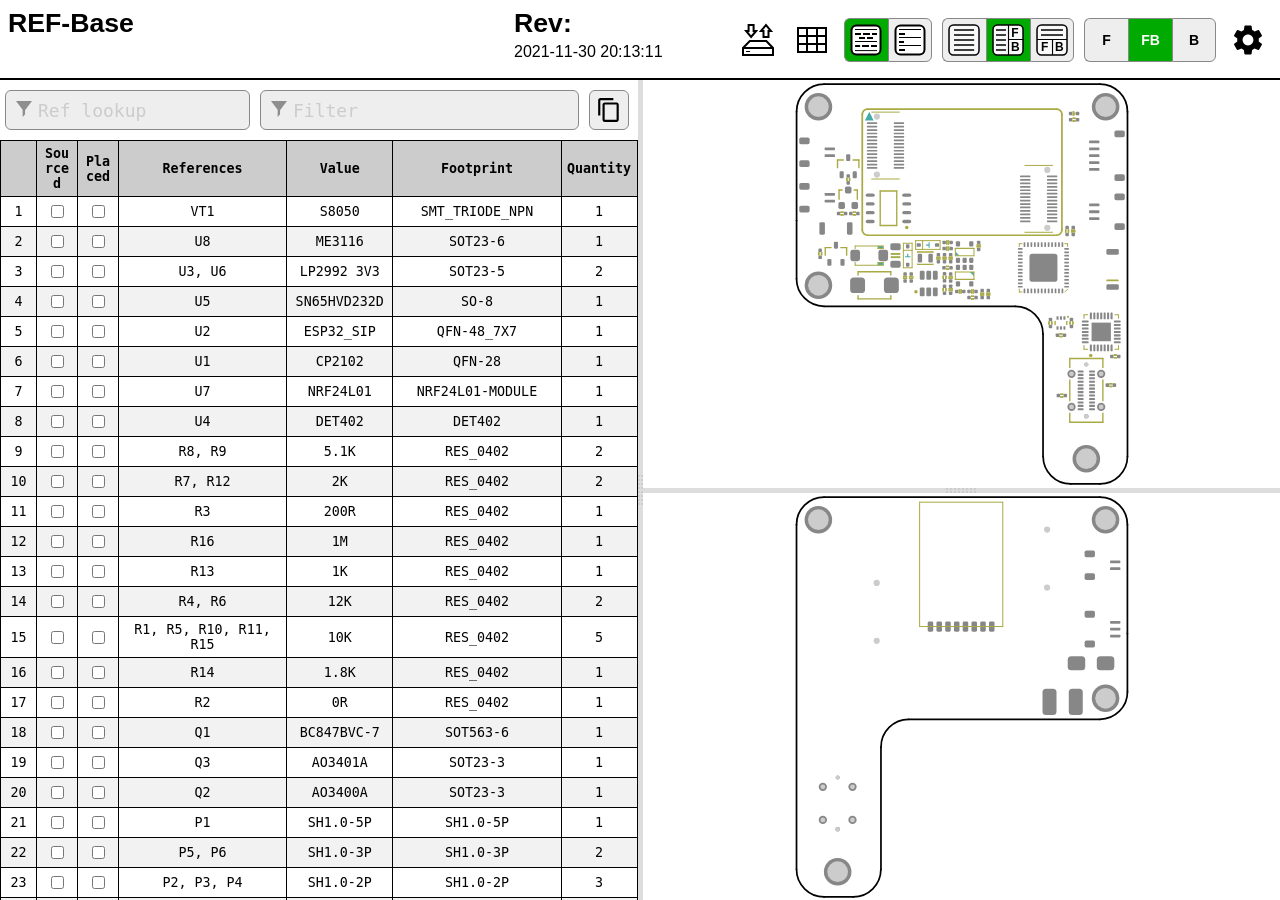
<file: 1.Hardware/交互BOM/REF-Base.html>
﻿<!DOCTYPE html>
<html lang="en">

<head>
  <meta charset="UTF-8">
  <meta name="viewport" content="width=device-width, initial-scale=1.0">
  <title>Interactive BOM for KiCAD</title>
  <style type="text/css">
:root {
  --pcb-edge-color: black;
  --pad-color: #878787;
  --pad-hole-color: #CCCCCC;
  --pad-color-highlight: #D04040;
  --pin1-outline-color: #ffb629;
  --pin1-outline-color-highlight: #b4ff03;
  --silkscreen-edge-color: #aa4;
  --silkscreen-polygon-color: #4aa;
  --silkscreen-text-color: #4aa;
  --fabrication-edge-color: #907651;
  --fabrication-polygon-color: #907651;
  --fabrication-text-color: #a27c24;
  --track-color: #def5f1;
  --track-color-highlight: #D04040;
  --zone-color: #def5f1;
  --zone-color-highlight: #d0404080;
}

html, body {
  margin: 0px;
  height: 100%;
  font-family: Verdana, sans-serif;
}

.dark.topmostdiv {
  --pcb-edge-color: #eee;
  --pad-color: #808080;
  --pin1-outline-color: #ffa800;
  --pin1-outline-color-highlight: #ccff00;
  --track-color: #42524f;
  --zone-color: #42524f;
  background-color: #252c30;
  color: #eee;
}

button {
  background-color: #eee;
  border: 1px solid #888;
  color: black;
  height: 44px;
  width: 44px;
  text-align: center;
  text-decoration: none;
  display: inline-block;
  font-size: 14px;
  font-weight: bolder;
}

.dark button {
  /* This will be inverted */
  background-color: #c3b7b5;
}

button.depressed {
  background-color: #0a0;
  color: white;
}

.dark button.depressed {
  /* This will be inverted */
  background-color: #b3b;
}

button:focus {
  outline: 0;
}

button#tb-btn {
  background-image: url("data:image/svg+xml,%3Csvg xmlns='http://www.w3.org/2000/svg' viewBox='0 0 8.47 8.47'%3E%3Crect transform='translate(0 -288.53)' ry='1.17' y='288.8' x='.27' height='7.94' width='7.94' fill='%23f9f9f9'/%3E%3Cg transform='translate(0 -288.53)'%3E%3Crect width='7.94' height='7.94' x='.27' y='288.8' ry='1.17' fill='none' stroke='%23000' stroke-width='.4' stroke-linejoin='round'/%3E%3Cpath d='M1.32 290.12h5.82M1.32 291.45h5.82' fill='none' stroke='%23000' stroke-width='.4'/%3E%3Cpath d='M4.37 292.5v4.23M.26 292.63H8.2' fill='none' stroke='%23000' stroke-width='.3'/%3E%3Ctext font-weight='700' font-size='3.17' font-family='sans-serif'%3E%3Ctspan x='1.35' y='295.73'%3EF%3C/tspan%3E%3Ctspan x='5.03' y='295.68'%3EB%3C/tspan%3E%3C/text%3E%3C/g%3E%3C/svg%3E%0A");
}

button#lr-btn {
  background-image: url("data:image/svg+xml,%3Csvg xmlns='http://www.w3.org/2000/svg' viewBox='0 0 8.47 8.47'%3E%3Crect transform='translate(0 -288.53)' ry='1.17' y='288.8' x='.27' height='7.94' width='7.94' fill='%23f9f9f9'/%3E%3Cg transform='translate(0 -288.53)'%3E%3Crect width='7.94' height='7.94' x='.27' y='288.8' ry='1.17' fill='none' stroke='%23000' stroke-width='.4' stroke-linejoin='round'/%3E%3Cpath d='M1.06 290.12H3.7m-2.64 1.33H3.7m-2.64 1.32H3.7m-2.64 1.3H3.7m-2.64 1.33H3.7' fill='none' stroke='%23000' stroke-width='.4'/%3E%3Cpath d='M4.37 288.8v7.94m0-4.11h3.96' fill='none' stroke='%23000' stroke-width='.3'/%3E%3Ctext font-weight='700' font-size='3.17' font-family='sans-serif'%3E%3Ctspan x='5.11' y='291.96'%3EF%3C/tspan%3E%3Ctspan x='5.03' y='295.68'%3EB%3C/tspan%3E%3C/text%3E%3C/g%3E%3C/svg%3E%0A");
}

button#bom-btn {
  background-image: url("data:image/svg+xml,%3Csvg xmlns='http://www.w3.org/2000/svg' viewBox='0 0 8.47 8.47'%3E%3Crect transform='translate(0 -288.53)' ry='1.17' y='288.8' x='.27' height='7.94' width='7.94' fill='%23f9f9f9'/%3E%3Cg transform='translate(0 -288.53)' fill='none' stroke='%23000' stroke-width='.4'%3E%3Crect width='7.94' height='7.94' x='.27' y='288.8' ry='1.17' stroke-linejoin='round'/%3E%3Cpath d='M1.59 290.12h5.29M1.59 291.45h5.33M1.59 292.75h5.33M1.59 294.09h5.33M1.59 295.41h5.33'/%3E%3C/g%3E%3C/svg%3E");
}

button#bom-grouped-btn {
  background-image: url("data:image/svg+xml,%3Csvg xmlns='http://www.w3.org/2000/svg' width='32' height='32'%3E%3Cg stroke='%23000' stroke-linejoin='round' class='layer'%3E%3Crect width='29' height='29' x='1.5' y='1.5' stroke-width='2' fill='%23fff' rx='5' ry='5'/%3E%3Cpath stroke-linecap='square' stroke-width='2' d='M6 10h4m4 0h5m4 0h3M6.1 22h3m3.9 0h5m4 0h4m-16-8h4m4 0h4'/%3E%3Cpath stroke-linecap='null' d='M5 17.5h22M5 26.6h22M5 5.5h22'/%3E%3C/g%3E%3C/svg%3E");
}

button#bom-ungrouped-btn {
  background-image: url("data:image/svg+xml,%3Csvg xmlns='http://www.w3.org/2000/svg' width='32' height='32'%3E%3Cg stroke='%23000' stroke-linejoin='round' class='layer'%3E%3Crect width='29' height='29' x='1.5' y='1.5' stroke-width='2' fill='%23fff' rx='5' ry='5'/%3E%3Cpath stroke-linecap='square' stroke-width='2' d='M6 10h4m-4 8h3m-3 8h4'/%3E%3Cpath stroke-linecap='null' d='M5 13.5h22m-22 8h22M5 5.5h22'/%3E%3C/g%3E%3C/svg%3E");
}

button#bom-netlist-btn {
  background-image: url("data:image/svg+xml,%3Csvg xmlns='http://www.w3.org/2000/svg' width='32' height='32'%3E%3Cg fill='none' stroke='%23000' class='layer'%3E%3Crect width='29' height='29' x='1.5' y='1.5' stroke-width='2' fill='%23fff' rx='5' ry='5'/%3E%3Cpath stroke-width='2' d='M6 26l6-6v-8m13.8-6.3l-6 6v8'/%3E%3Ccircle cx='11.8' cy='9.5' r='2.8' stroke-width='2'/%3E%3Ccircle cx='19.8' cy='22.8' r='2.8' stroke-width='2'/%3E%3C/g%3E%3C/svg%3E");
}

button#copy {
  background-image: url("data:image/svg+xml,%3Csvg height='48' viewBox='0 0 48 48' width='48' xmlns='http://www.w3.org/2000/svg'%3E%3Cpath d='M0 0h48v48h-48z' fill='none'/%3E%3Cpath d='M32 2h-24c-2.21 0-4 1.79-4 4v28h4v-28h24v-4zm6 8h-22c-2.21 0-4 1.79-4 4v28c0 2.21 1.79 4 4 4h22c2.21 0 4-1.79 4-4v-28c0-2.21-1.79-4-4-4zm0 32h-22v-28h22v28z'/%3E%3C/svg%3E");
  background-position: 6px 6px;
  background-repeat: no-repeat;
  background-size: 26px 26px;
  border-radius: 6px;
  height: 40px;
  width: 40px;
  margin: 10px 5px;
}

button#copy:active {
    box-shadow: inset 0px 0px 5px #6c6c6c;
}

textarea.clipboard-temp {
  position: fixed;
  top: 0;
  left: 0;
  width: 2em;
  height: 2em;
  padding: 0;
  border: None;
  outline: None;
  box-shadow: None;
  background: transparent;
}

.left-most-button {
  border-right: 0;
  border-top-left-radius: 6px;
  border-bottom-left-radius: 6px;
}

.middle-button {
  border-right: 0;
}

.right-most-button {
  border-top-right-radius: 6px;
  border-bottom-right-radius: 6px;
}

.button-container {
  font-size: 0;
  margin: 10px 10px 10px 0px;
}

.dark .button-container {
  filter: invert(1);
}

.button-container button {
  background-size: 32px 32px;
  background-position: 5px 5px;
  background-repeat: no-repeat;
}

@media print {
  .hideonprint {
    display: none;
  }
}

canvas {
  cursor: crosshair;
}

canvas:active {
  cursor: grabbing;
}

.fileinfo {
  width: 100%;
  max-width: 1000px;
  border: none;
  padding: 5px;
}

.fileinfo .title {
  font-size: 20pt;
  font-weight: bold;
}

.fileinfo td {
  overflow: hidden;
  white-space: nowrap;
  max-width: 1px;
  width: 50%;
  text-overflow: ellipsis;
}

.bom {
  border-collapse: collapse;
  font-family: Consolas, "DejaVu Sans Mono", Monaco, monospace;
  font-size: 10pt;
  table-layout: fixed;
  width: 100%;
  margin-top: 1px;
}

.bom th, .bom td {
  border: 1px solid black;
  padding: 5px;
  word-wrap: break-word;
  text-align: center;
  position: relative;
}

.dark .bom th, .dark .bom td {
  border: 1px solid #777;
}

.bom th {
  background-color: #CCCCCC;
  background-clip: padding-box;
}

.dark .bom th {
  background-color: #3b4749;
}

.bom tr.highlighted:nth-child(n) {
  background-color: #cfc;
}

.dark .bom tr.highlighted:nth-child(n) {
  background-color: #226022;
}

.bom tr:nth-child(even) {
  background-color: #f2f2f2;
}

.dark .bom tr:nth-child(even) {
  background-color: #313b40;
}

.bom tr.checked {
  color: #aaa;
}

.dark .bom tr.checked {
  color: #666;
}

.bom tr {
  transition: background-color 0.2s;
}

.bom .numCol {
  width: 25px;
}

.bom .Description {
  width: 10%;
}

.bom .Part {
  width: 10%;
}

.bom .Value {
  width: 15%;
}

.bom .Quantity {
  width: 65px;
}

.bom th .sortmark {
  position: absolute;
  right: 1px;
  top: 1px;
  margin-top: -5px;
  border-width: 5px;
  border-style: solid;
  border-color: transparent transparent #221 transparent;
  transform-origin: 50% 85%;
  transition: opacity 0.2s, transform 0.4s;
}

.dark .bom th .sortmark {
  filter: invert(1);
}

.bom th .sortmark.none {
  opacity: 0;
}

.bom th .sortmark.desc {
  transform: rotate(180deg);
}

.bom th:hover .sortmark.none {
  opacity: 0.5;
}

.bom .bom-checkbox {
  width: 30px;
  position: relative;
  user-select: none;
  -moz-user-select: none;
}

.bom .bom-checkbox:before {
  content: "";
  position: absolute;
  border-width: 15px;
  border-style: solid;
  border-color: #51829f transparent transparent transparent;
  visibility: hidden;
  top: -15px;
}

.bom .bom-checkbox:after {
  content: "Double click to set/unset all";
  position: absolute;
  color: white;
  top: -35px;
  left: -26px;
  background: #51829f;
  padding: 5px 15px;
  border-radius: 8px;
  white-space: nowrap;
  visibility: hidden;
}

.bom .bom-checkbox:hover:before, .bom .bom-checkbox:hover:after {
  visibility: visible;
  transition: visibility 0.2s linear 1s;
}

.split {
  -webkit-box-sizing: border-box;
  -moz-box-sizing: border-box;
  box-sizing: border-box;
  overflow-y: auto;
  overflow-x: hidden;
  background-color: inherit;
}

.split.split-horizontal, .gutter.gutter-horizontal {
  height: 100%;
  float: left;
}

.gutter {
  background-color: #ddd;
  background-repeat: no-repeat;
  background-position: 50%;
  transition: background-color 0.3s;
}

.dark .gutter {
  background-color: #777;
}

.gutter.gutter-horizontal {
  background-image: url('[data-uri]');
  cursor: ew-resize;
  width: 5px;
}

.gutter.gutter-vertical {
  background-image: url('[data-uri]');
  cursor: ns-resize;
  height: 5px;
}

.searchbox {
  float: left;
  height: 40px;
  margin: 10px 5px;
  padding: 12px 32px;
  font-family: Consolas, "DejaVu Sans Mono", Monaco, monospace;
  font-size: 18px;
  box-sizing: border-box;
  border: 1px solid #888;
  border-radius: 6px;
  outline: none;
  background-color: #eee;
  transition: background-color 0.2s, border 0.2s;
  background-image: url('[data-uri]');
  background-position: 10px 10px;
  background-repeat: no-repeat;
}

.dark .searchbox {
  background-color: #111;
  color: #eee;
}

.searchbox::placeholder {
  color: #ccc;
}

.dark .searchbox::placeholder {
  color: #666;
}

.filter {
  width: calc(60% - 64px);
}

.reflookup {
  width: calc(40% - 10px);
}

input[type=text]:focus {
  background-color: white;
  border: 1px solid #333;
}

.dark input[type=text]:focus {
  background-color: #333;
  border: 1px solid #ccc;
}

mark.highlight {
  background-color: #5050ff;
  color: #fff;
  padding: 2px;
  border-radius: 6px;
}

.dark mark.highlight {
  background-color: #76a6da;
  color: #111;
}

.menubtn {
  background-color: white;
  border: none;
  background-image: url("data:image/svg+xml,%3Csvg xmlns='http://www.w3.org/2000/svg' width='36' height='36' viewBox='0 0 20 20'%3E%3Cpath fill='none' d='M0 0h20v20H0V0z'/%3E%3Cpath d='M15.95 10.78c.03-.25.05-.51.05-.78s-.02-.53-.06-.78l1.69-1.32c.15-.12.19-.34.1-.51l-1.6-2.77c-.1-.18-.31-.24-.49-.18l-1.99.8c-.42-.32-.86-.58-1.35-.78L12 2.34c-.03-.2-.2-.34-.4-.34H8.4c-.2 0-.36.14-.39.34l-.3 2.12c-.49.2-.94.47-1.35.78l-1.99-.8c-.18-.07-.39 0-.49.18l-1.6 2.77c-.1.18-.06.39.1.51l1.69 1.32c-.04.25-.07.52-.07.78s.02.53.06.78L2.37 12.1c-.15.12-.19.34-.1.51l1.6 2.77c.1.18.31.24.49.18l1.99-.8c.42.32.86.58 1.35.78l.3 2.12c.04.2.2.34.4.34h3.2c.2 0 .37-.14.39-.34l.3-2.12c.49-.2.94-.47 1.35-.78l1.99.8c.18.07.39 0 .49-.18l1.6-2.77c.1-.18.06-.39-.1-.51l-1.67-1.32zM10 13c-1.65 0-3-1.35-3-3s1.35-3 3-3 3 1.35 3 3-1.35 3-3 3z'/%3E%3C/svg%3E%0A");
  background-position: center;
  background-repeat: no-repeat;
}

.statsbtn {
  background-color: white;
  border: none;
  background-image: url("data:image/svg+xml,%3Csvg width='36' height='36' xmlns='http://www.w3.org/2000/svg'%3E%3Cpath d='M4 6h28v24H4V6zm0 8h28v8H4m9-16v24h10V5.8' fill='none' stroke='%23000' stroke-width='2'/%3E%3C/svg%3E");
  background-position: center;
  background-repeat: no-repeat;
}

.iobtn {
  background-color: white;
  border: none;
  background-image: url("data:image/svg+xml,%3Csvg xmlns='http://www.w3.org/2000/svg' width='36' height='36'%3E%3Cpath fill='none' stroke='%23000' stroke-width='2' d='M3 33v-7l6.8-7h16.5l6.7 7v7H3zM3.2 26H33M21 9l5-5.9 5 6h-2.5V15h-5V9H21zm-4.9 0l-5 6-5-6h2.5V3h5v6h2.5z'/%3E%3Cpath fill='none' stroke='%23000' d='M6.1 29.5H10'/%3E%3C/svg%3E");
  background-position: center;
  background-repeat: no-repeat;
}

.dark .statsbtn, .dark .savebtn, .dark .menubtn, .dark .iobtn {
  filter: invert(1);
}

.flexbox {
  display: flex;
  align-items: center;
  justify-content: space-between;
  width: 100%;
}

.savebtn {
  background-color: #d6d6d6;
  width: auto;
  height: 30px;
  flex-grow: 1;
  margin: 5px;
  border-radius: 4px;
}

.savebtn:active {
  background-color: #0a0;
  color: white;
}

.dark .savebtn:active {
  /* This will be inverted */
  background-color: #b3b;
}

.stats {
  border-collapse: collapse;
  font-size: 12pt;
  table-layout: fixed;
  width: 100%;
  min-width: 450px;
}

.dark .stats td {
  border: 1px solid #bbb;
}

.stats td {
  border: 1px solid black;
  padding: 5px;
  word-wrap: break-word;
  text-align: center;
  position: relative;
}

#checkbox-stats div {
  position: absolute;
  left: 0;
  top: 0;
  height: 100%;
  width: 100%;
  display: flex;
  align-items: center;
  justify-content: center;
}

#checkbox-stats .bar {
  background-color: rgba(28, 251, 0, 0.6);
}

.menu {
  position: relative;
  display: inline-block;
  margin: 10px 10px 10px 0px;
}

.menu-content {
  display: none;
  position: absolute;
  background-color: white;
  right: 0;
  min-width: 300px;
  box-shadow: 0px 8px 16px 0px rgba(0, 0, 0, 0.2);
  z-index: 100;
  padding: 8px;
}

.dark .menu-content {
  background-color: #111;
}

.menu:hover .menu-content {
  display: block;
}

.menu:hover .menubtn, .menu:hover .iobtn, .menu:hover .statsbtn {
  background-color: #eee;
}

.menu-label {
  display: inline-block;
  padding: 8px;
  border: 1px solid #ccc;
  border-top: 0;
  width: calc(100% - 18px);
}

.menu-label-top {
  border-top: 1px solid #ccc;
}

.menu-textbox {
  float: left;
  height: 24px;
  margin: 10px 5px;
  padding: 5px 5px;
  font-family: Consolas, "DejaVu Sans Mono", Monaco, monospace;
  font-size: 14px;
  box-sizing: border-box;
  border: 1px solid #888;
  border-radius: 4px;
  outline: none;
  background-color: #eee;
  transition: background-color 0.2s, border 0.2s;
  width: calc(100% - 10px);
}

.menu-textbox.invalid, .dark .menu-textbox.invalid {
  color: red;
}

.dark .menu-textbox {
  background-color: #222;
  color: #eee;
}

.radio-container {
  margin: 4px;
}

.topmostdiv {
  width: 100%;
  height: 100%;
  background-color: white;
  transition: background-color 0.3s;
}

#top {
  height: 78px;
  border-bottom: 2px solid black;
}

.dark #top {
  border-bottom: 2px solid #ccc;
}

#dbg {
  display: block;
}

::-webkit-scrollbar {
  width: 8px;
}

::-webkit-scrollbar-track {
  background: #aaa;
}

::-webkit-scrollbar-thumb {
  background: #666;
  border-radius: 3px;
}

::-webkit-scrollbar-thumb:hover {
  background: #555;
}

.slider {
  -webkit-appearance: none;
  width: 100%;
  margin: 3px 0;
  padding: 0;
  outline: none;
  opacity: 0.7;
  -webkit-transition: .2s;
  transition: opacity .2s;
  border-radius: 3px;
}

.slider:hover {
  opacity: 1;
}

.slider:focus {
  outline: none;
}

.slider::-webkit-slider-runnable-track {
  -webkit-appearance: none;
  width: 100%;
  height: 8px;
  background: #d3d3d3;
  border-radius: 3px;
  border: none;
}

.slider::-webkit-slider-thumb {
  -webkit-appearance: none;
  width: 15px;
  height: 15px;
  border-radius: 50%;
  background: #0a0;
  cursor: pointer;
  margin-top: -4px;
}

.dark .slider::-webkit-slider-thumb {
  background: #3d3;
}

.slider::-moz-range-thumb {
  width: 15px;
  height: 15px;
  border-radius: 50%;
  background: #0a0;
  cursor: pointer;
}

.slider::-moz-range-track {
  height: 8px;
  background: #d3d3d3;
  border-radius: 3px;
}

.dark .slider::-moz-range-thumb {
  background: #3d3;
}

.slider::-ms-track {
  width: 100%;
  height: 8px;
  border-width: 3px 0;
  background: transparent;
  border-color: transparent;
  color: transparent;
  transition: opacity .2s;
}

.slider::-ms-fill-lower {
  background: #d3d3d3;
  border: none;
  border-radius: 3px;
}

.slider::-ms-fill-upper {
  background: #d3d3d3;
  border: none;
  border-radius: 3px;
}

.slider::-ms-thumb {
  width: 15px;
  height: 15px;
  border-radius: 50%;
  background: #0a0;
  cursor: pointer;
  margin: 0;
}

.shameless-plug {
  font-size: 0.8em;
  text-align: center;
  display: block;
}

a {
  color: #0278a4;
}

.dark a {
  color: #00b9fd;
}

#frontcanvas, #backcanvas {
    touch-action: none;
}


  </style>
  <script type="text/javascript" >
///////////////////////////////////////////////
/*
  Split.js - v1.3.5
  MIT License
  https://github.com/nathancahill/Split.js
*/
!function(e,t){"object"==typeof exports&&"undefined"!=typeof module?module.exports=t():"function"==typeof define&&define.amd?define(t):e.Split=t()}(this,function(){"use strict";var e=window,t=e.document,n="addEventListener",i="removeEventListener",r="getBoundingClientRect",s=function(){return!1},o=e.attachEvent&&!e[n],a=["","-webkit-","-moz-","-o-"].filter(function(e){var n=t.createElement("div");return n.style.cssText="width:"+e+"calc(9px)",!!n.style.length}).shift()+"calc",l=function(e){return"string"==typeof e||e instanceof String?t.querySelector(e):e};return function(u,c){function z(e,t,n){var i=A(y,t,n);Object.keys(i).forEach(function(t){return e.style[t]=i[t]})}function h(e,t){var n=B(y,t);Object.keys(n).forEach(function(t){return e.style[t]=n[t]})}function f(e){var t=E[this.a],n=E[this.b],i=t.size+n.size;t.size=e/this.size*i,n.size=i-e/this.size*i,z(t.element,t.size,this.aGutterSize),z(n.element,n.size,this.bGutterSize)}function m(e){var t;this.dragging&&((t="touches"in e?e.touches[0][b]-this.start:e[b]-this.start)<=E[this.a].minSize+M+this.aGutterSize?t=E[this.a].minSize+this.aGutterSize:t>=this.size-(E[this.b].minSize+M+this.bGutterSize)&&(t=this.size-(E[this.b].minSize+this.bGutterSize)),f.call(this,t),c.onDrag&&c.onDrag())}function g(){var e=E[this.a].element,t=E[this.b].element;this.size=e[r]()[y]+t[r]()[y]+this.aGutterSize+this.bGutterSize,this.start=e[r]()[G]}function d(){var t=this,n=E[t.a].element,r=E[t.b].element;t.dragging&&c.onDragEnd&&c.onDragEnd(),t.dragging=!1,e[i]("mouseup",t.stop),e[i]("touchend",t.stop),e[i]("touchcancel",t.stop),t.parent[i]("mousemove",t.move),t.parent[i]("touchmove",t.move),delete t.stop,delete t.move,n[i]("selectstart",s),n[i]("dragstart",s),r[i]("selectstart",s),r[i]("dragstart",s),n.style.userSelect="",n.style.webkitUserSelect="",n.style.MozUserSelect="",n.style.pointerEvents="",r.style.userSelect="",r.style.webkitUserSelect="",r.style.MozUserSelect="",r.style.pointerEvents="",t.gutter.style.cursor="",t.parent.style.cursor=""}function S(t){var i=this,r=E[i.a].element,o=E[i.b].element;!i.dragging&&c.onDragStart&&c.onDragStart(),t.preventDefault(),i.dragging=!0,i.move=m.bind(i),i.stop=d.bind(i),e[n]("mouseup",i.stop),e[n]("touchend",i.stop),e[n]("touchcancel",i.stop),i.parent[n]("mousemove",i.move),i.parent[n]("touchmove",i.move),r[n]("selectstart",s),r[n]("dragstart",s),o[n]("selectstart",s),o[n]("dragstart",s),r.style.userSelect="none",r.style.webkitUserSelect="none",r.style.MozUserSelect="none",r.style.pointerEvents="none",o.style.userSelect="none",o.style.webkitUserSelect="none",o.style.MozUserSelect="none",o.style.pointerEvents="none",i.gutter.style.cursor=j,i.parent.style.cursor=j,g.call(i)}function v(e){e.forEach(function(t,n){if(n>0){var i=F[n-1],r=E[i.a],s=E[i.b];r.size=e[n-1],s.size=t,z(r.element,r.size,i.aGutterSize),z(s.element,s.size,i.bGutterSize)}})}function p(){F.forEach(function(e){e.parent.removeChild(e.gutter),E[e.a].element.style[y]="",E[e.b].element.style[y]=""})}void 0===c&&(c={});var y,b,G,E,w=l(u[0]).parentNode,D=e.getComputedStyle(w).flexDirection,U=c.sizes||u.map(function(){return 100/u.length}),k=void 0!==c.minSize?c.minSize:100,x=Array.isArray(k)?k:u.map(function(){return k}),L=void 0!==c.gutterSize?c.gutterSize:10,M=void 0!==c.snapOffset?c.snapOffset:30,O=c.direction||"horizontal",j=c.cursor||("horizontal"===O?"ew-resize":"ns-resize"),C=c.gutter||function(e,n){var i=t.createElement("div");return i.className="gutter gutter-"+n,i},A=c.elementStyle||function(e,t,n){var i={};return"string"==typeof t||t instanceof String?i[e]=t:i[e]=o?t+"%":a+"("+t+"% - "+n+"px)",i},B=c.gutterStyle||function(e,t){return n={},n[e]=t+"px",n;var n};"horizontal"===O?(y="width","clientWidth",b="clientX",G="left","paddingLeft"):"vertical"===O&&(y="height","clientHeight",b="clientY",G="top","paddingTop");var F=[];return E=u.map(function(e,t){var i,s={element:l(e),size:U[t],minSize:x[t]};if(t>0&&(i={a:t-1,b:t,dragging:!1,isFirst:1===t,isLast:t===u.length-1,direction:O,parent:w},i.aGutterSize=L,i.bGutterSize=L,i.isFirst&&(i.aGutterSize=L/2),i.isLast&&(i.bGutterSize=L/2),"row-reverse"===D||"column-reverse"===D)){var a=i.a;i.a=i.b,i.b=a}if(!o&&t>0){var c=C(t,O);h(c,L),c[n]("mousedown",S.bind(i)),c[n]("touchstart",S.bind(i)),w.insertBefore(c,s.element),i.gutter=c}0===t||t===u.length-1?z(s.element,s.size,L/2):z(s.element,s.size,L);var f=s.element[r]()[y];return f<s.minSize&&(s.minSize=f),t>0&&F.push(i),s}),o?{setSizes:v,destroy:p}:{setSizes:v,getSizes:function(){return E.map(function(e){return e.size})},collapse:function(e){if(e===F.length){var t=F[e-1];g.call(t),o||f.call(t,t.size-t.bGutterSize)}else{var n=F[e];g.call(n),o||f.call(n,n.aGutterSize)}},destroy:p}}});

///////////////////////////////////////////////

///////////////////////////////////////////////
// Copyright (c) 2013 Pieroxy <pieroxy@pieroxy.net>
// This work is free. You can redistribute it and/or modify it
// under the terms of the WTFPL, Version 2
// For more information see LICENSE.txt or http://www.wtfpl.net/
//
// For more information, the home page:
// http://pieroxy.net/blog/pages/lz-string/testing.html
//
// LZ-based compression algorithm, version 1.4.4
var LZString=function(){var o=String.fromCharCode,i={};var n={decompressFromBase64:function(o){return null==o?"":""==o?null:n._decompress(o.length,32,function(n){return function(o,n){if(!i[o]){i[o]={};for(var t=0;t<o.length;t++)i[o][o.charAt(t)]=t}return i[o][n]}("ABCDEFGHIJKLMNOPQRSTUVWXYZabcdefghijklmnopqrstuvwxyz0123456789+/=",o.charAt(n))})},_decompress:function(i,n,t){var r,e,a,s,p,u,l,f=[],c=4,d=4,h=3,v="",g=[],m={val:t(0),position:n,index:1};for(r=0;r<3;r+=1)f[r]=r;for(a=0,p=Math.pow(2,2),u=1;u!=p;)s=m.val&m.position,m.position>>=1,0==m.position&&(m.position=n,m.val=t(m.index++)),a|=(s>0?1:0)*u,u<<=1;switch(a){case 0:for(a=0,p=Math.pow(2,8),u=1;u!=p;)s=m.val&m.position,m.position>>=1,0==m.position&&(m.position=n,m.val=t(m.index++)),a|=(s>0?1:0)*u,u<<=1;l=o(a);break;case 1:for(a=0,p=Math.pow(2,16),u=1;u!=p;)s=m.val&m.position,m.position>>=1,0==m.position&&(m.position=n,m.val=t(m.index++)),a|=(s>0?1:0)*u,u<<=1;l=o(a);break;case 2:return""}for(f[3]=l,e=l,g.push(l);;){if(m.index>i)return"";for(a=0,p=Math.pow(2,h),u=1;u!=p;)s=m.val&m.position,m.position>>=1,0==m.position&&(m.position=n,m.val=t(m.index++)),a|=(s>0?1:0)*u,u<<=1;switch(l=a){case 0:for(a=0,p=Math.pow(2,8),u=1;u!=p;)s=m.val&m.position,m.position>>=1,0==m.position&&(m.position=n,m.val=t(m.index++)),a|=(s>0?1:0)*u,u<<=1;f[d++]=o(a),l=d-1,c--;break;case 1:for(a=0,p=Math.pow(2,16),u=1;u!=p;)s=m.val&m.position,m.position>>=1,0==m.position&&(m.position=n,m.val=t(m.index++)),a|=(s>0?1:0)*u,u<<=1;f[d++]=o(a),l=d-1,c--;break;case 2:return g.join("")}if(0==c&&(c=Math.pow(2,h),h++),f[l])v=f[l];else{if(l!==d)return null;v=e+e.charAt(0)}g.push(v),f[d++]=e+v.charAt(0),e=v,0==--c&&(c=Math.pow(2,h),h++)}}};return n}();"function"==typeof define&&define.amd?define(function(){return LZString}):"undefined"!=typeof module&&null!=module?module.exports=LZString:"undefined"!=typeof angular&&null!=angular&&angular.module("LZString",[]).factory("LZString",function(){return LZString});
///////////////////////////////////////////////

///////////////////////////////////////////////
/*!
 * PEP v0.4.3 | https://github.com/jquery/PEP
 * Copyright jQuery Foundation and other contributors | http://jquery.org/license
 */
!function(a,b){"object"==typeof exports&&"undefined"!=typeof module?module.exports=b():"function"==typeof define&&define.amd?define(b):a.PointerEventsPolyfill=b()}(this,function(){"use strict";function a(a,b){b=b||Object.create(null);var c=document.createEvent("Event");c.initEvent(a,b.bubbles||!1,b.cancelable||!1);
for(var d,e=2;e<m.length;e++)d=m[e],c[d]=b[d]||n[e];c.buttons=b.buttons||0;
var f=0;return f=b.pressure&&c.buttons?b.pressure:c.buttons?.5:0,c.x=c.clientX,c.y=c.clientY,c.pointerId=b.pointerId||0,c.width=b.width||0,c.height=b.height||0,c.pressure=f,c.tiltX=b.tiltX||0,c.tiltY=b.tiltY||0,c.twist=b.twist||0,c.tangentialPressure=b.tangentialPressure||0,c.pointerType=b.pointerType||"",c.hwTimestamp=b.hwTimestamp||0,c.isPrimary=b.isPrimary||!1,c}function b(){this.array=[],this.size=0}function c(a,b,c,d){this.addCallback=a.bind(d),this.removeCallback=b.bind(d),this.changedCallback=c.bind(d),A&&(this.observer=new A(this.mutationWatcher.bind(this)))}function d(a){return"body /shadow-deep/ "+e(a)}function e(a){return'[touch-action="'+a+'"]'}function f(a){return"{ -ms-touch-action: "+a+"; touch-action: "+a+"; }"}function g(){if(F){D.forEach(function(a){String(a)===a?(E+=e(a)+f(a)+"\n",G&&(E+=d(a)+f(a)+"\n")):(E+=a.selectors.map(e)+f(a.rule)+"\n",G&&(E+=a.selectors.map(d)+f(a.rule)+"\n"))});var a=document.createElement("style");a.textContent=E,document.head.appendChild(a)}}function h(){if(!window.PointerEvent){if(window.PointerEvent=a,window.navigator.msPointerEnabled){var b=window.navigator.msMaxTouchPoints;Object.defineProperty(window.navigator,"maxTouchPoints",{value:b,enumerable:!0}),u.registerSource("ms",_)}else Object.defineProperty(window.navigator,"maxTouchPoints",{value:0,enumerable:!0}),u.registerSource("mouse",N),void 0!==window.ontouchstart&&u.registerSource("touch",V);u.register(document)}}function i(a){if(!u.pointermap.has(a)){var b=new Error("InvalidPointerId");throw b.name="InvalidPointerId",b}}function j(a){for(var b=a.parentNode;b&&b!==a.ownerDocument;)b=b.parentNode;if(!b){var c=new Error("InvalidStateError");throw c.name="InvalidStateError",c}}function k(a){var b=u.pointermap.get(a);return 0!==b.buttons}function l(){window.Element&&!Element.prototype.setPointerCapture&&Object.defineProperties(Element.prototype,{setPointerCapture:{value:W},releasePointerCapture:{value:X},hasPointerCapture:{value:Y}})}
var m=["bubbles","cancelable","view","detail","screenX","screenY","clientX","clientY","ctrlKey","altKey","shiftKey","metaKey","button","relatedTarget","pageX","pageY"],n=[!1,!1,null,null,0,0,0,0,!1,!1,!1,!1,0,null,0,0],o=window.Map&&window.Map.prototype.forEach,p=o?Map:b;b.prototype={set:function(a,b){return void 0===b?this["delete"](a):(this.has(a)||this.size++,void(this.array[a]=b))},has:function(a){return void 0!==this.array[a]},"delete":function(a){this.has(a)&&(delete this.array[a],this.size--)},get:function(a){return this.array[a]},clear:function(){this.array.length=0,this.size=0},forEach:function(a,b){return this.array.forEach(function(c,d){a.call(b,c,d,this)},this)}};var q=["bubbles","cancelable","view","detail","screenX","screenY","clientX","clientY","ctrlKey","altKey","shiftKey","metaKey","button","relatedTarget","buttons","pointerId","width","height","pressure","tiltX","tiltY","pointerType","hwTimestamp","isPrimary","type","target","currentTarget","which","pageX","pageY","timeStamp"],r=[!1,!1,null,null,0,0,0,0,!1,!1,!1,!1,0,null,0,0,0,0,0,0,0,"",0,!1,"",null,null,0,0,0,0],s={pointerover:1,pointerout:1,pointerenter:1,pointerleave:1},t="undefined"!=typeof SVGElementInstance,u={pointermap:new p,eventMap:Object.create(null),captureInfo:Object.create(null),eventSources:Object.create(null),eventSourceList:[],registerSource:function(a,b){var c=b,d=c.events;d&&(d.forEach(function(a){c[a]&&(this.eventMap[a]=c[a].bind(c))},this),this.eventSources[a]=c,this.eventSourceList.push(c))},register:function(a){for(var b,c=this.eventSourceList.length,d=0;d<c&&(b=this.eventSourceList[d]);d++)
b.register.call(b,a)},unregister:function(a){for(var b,c=this.eventSourceList.length,d=0;d<c&&(b=this.eventSourceList[d]);d++)
b.unregister.call(b,a)},contains:function(a,b){try{return a.contains(b)}catch(c){return!1}},down:function(a){a.bubbles=!0,this.fireEvent("pointerdown",a)},move:function(a){a.bubbles=!0,this.fireEvent("pointermove",a)},up:function(a){a.bubbles=!0,this.fireEvent("pointerup",a)},enter:function(a){a.bubbles=!1,this.fireEvent("pointerenter",a)},leave:function(a){a.bubbles=!1,this.fireEvent("pointerleave",a)},over:function(a){a.bubbles=!0,this.fireEvent("pointerover",a)},out:function(a){a.bubbles=!0,this.fireEvent("pointerout",a)},cancel:function(a){a.bubbles=!0,this.fireEvent("pointercancel",a)},leaveOut:function(a){this.out(a),this.propagate(a,this.leave,!1)},enterOver:function(a){this.over(a),this.propagate(a,this.enter,!0)},eventHandler:function(a){if(!a._handledByPE){var b=a.type,c=this.eventMap&&this.eventMap[b];c&&c(a),a._handledByPE=!0}},listen:function(a,b){b.forEach(function(b){this.addEvent(a,b)},this)},unlisten:function(a,b){b.forEach(function(b){this.removeEvent(a,b)},this)},addEvent:function(a,b){a.addEventListener(b,this.boundHandler)},removeEvent:function(a,b){a.removeEventListener(b,this.boundHandler)},makeEvent:function(b,c){this.captureInfo[c.pointerId]&&(c.relatedTarget=null);var d=new a(b,c);return c.preventDefault&&(d.preventDefault=c.preventDefault),d._target=d._target||c.target,d},fireEvent:function(a,b){var c=this.makeEvent(a,b);return this.dispatchEvent(c)},cloneEvent:function(a){for(var b,c=Object.create(null),d=0;d<q.length;d++)b=q[d],c[b]=a[b]||r[d],!t||"target"!==b&&"relatedTarget"!==b||c[b]instanceof SVGElementInstance&&(c[b]=c[b].correspondingUseElement);return a.preventDefault&&(c.preventDefault=function(){a.preventDefault()}),c},getTarget:function(a){var b=this.captureInfo[a.pointerId];return b?a._target!==b&&a.type in s?void 0:b:a._target},propagate:function(a,b,c){for(var d=a.target,e=[];d!==document&&!d.contains(a.relatedTarget);) if(e.push(d),d=d.parentNode,!d)return;c&&e.reverse(),e.forEach(function(c){a.target=c,b.call(this,a)},this)},setCapture:function(b,c,d){this.captureInfo[b]&&this.releaseCapture(b,d),this.captureInfo[b]=c,this.implicitRelease=this.releaseCapture.bind(this,b,d),document.addEventListener("pointerup",this.implicitRelease),document.addEventListener("pointercancel",this.implicitRelease);var e=new a("gotpointercapture");e.pointerId=b,e._target=c,d||this.asyncDispatchEvent(e)},releaseCapture:function(b,c){var d=this.captureInfo[b];if(d){this.captureInfo[b]=void 0,document.removeEventListener("pointerup",this.implicitRelease),document.removeEventListener("pointercancel",this.implicitRelease);var e=new a("lostpointercapture");e.pointerId=b,e._target=d,c||this.asyncDispatchEvent(e)}},dispatchEvent:/*scope.external.dispatchEvent || */function(a){var b=this.getTarget(a);if(b)return b.dispatchEvent(a)},asyncDispatchEvent:function(a){requestAnimationFrame(this.dispatchEvent.bind(this,a))}};u.boundHandler=u.eventHandler.bind(u);var v={shadow:function(a){if(a)return a.shadowRoot||a.webkitShadowRoot},canTarget:function(a){return a&&Boolean(a.elementFromPoint)},targetingShadow:function(a){var b=this.shadow(a);if(this.canTarget(b))return b},olderShadow:function(a){var b=a.olderShadowRoot;if(!b){var c=a.querySelector("shadow");c&&(b=c.olderShadowRoot)}return b},allShadows:function(a){for(var b=[],c=this.shadow(a);c;)b.push(c),c=this.olderShadow(c);return b},searchRoot:function(a,b,c){if(a){var d,e,f=a.elementFromPoint(b,c);for(e=this.targetingShadow(f);e;){if(d=e.elementFromPoint(b,c)){var g=this.targetingShadow(d);return this.searchRoot(g,b,c)||d} e=this.olderShadow(e)} return f}},owner:function(a){
for(var b=a;b.parentNode;)b=b.parentNode;
return b.nodeType!==Node.DOCUMENT_NODE&&b.nodeType!==Node.DOCUMENT_FRAGMENT_NODE&&(b=document),b},findTarget:function(a){var b=a.clientX,c=a.clientY,d=this.owner(a.target);
return d.elementFromPoint(b,c)||(d=document),this.searchRoot(d,b,c)}},w=Array.prototype.forEach.call.bind(Array.prototype.forEach),x=Array.prototype.map.call.bind(Array.prototype.map),y=Array.prototype.slice.call.bind(Array.prototype.slice),z=Array.prototype.filter.call.bind(Array.prototype.filter),A=window.MutationObserver||window.WebKitMutationObserver,B="[touch-action]",C={subtree:!0,childList:!0,attributes:!0,attributeOldValue:!0,attributeFilter:["touch-action"]};c.prototype={watchSubtree:function(a){
//
this.observer&&v.canTarget(a)&&this.observer.observe(a,C)},enableOnSubtree:function(a){this.watchSubtree(a),a===document&&"complete"!==document.readyState?this.installOnLoad():this.installNewSubtree(a)},installNewSubtree:function(a){w(this.findElements(a),this.addElement,this)},findElements:function(a){return a.querySelectorAll?a.querySelectorAll(B):[]},removeElement:function(a){this.removeCallback(a)},addElement:function(a){this.addCallback(a)},elementChanged:function(a,b){this.changedCallback(a,b)},concatLists:function(a,b){return a.concat(y(b))},
installOnLoad:function(){document.addEventListener("readystatechange",function(){"complete"===document.readyState&&this.installNewSubtree(document)}.bind(this))},isElement:function(a){return a.nodeType===Node.ELEMENT_NODE},flattenMutationTree:function(a){
var b=x(a,this.findElements,this);
return b.push(z(a,this.isElement)),b.reduce(this.concatLists,[])},mutationWatcher:function(a){a.forEach(this.mutationHandler,this)},mutationHandler:function(a){if("childList"===a.type){var b=this.flattenMutationTree(a.addedNodes);b.forEach(this.addElement,this);var c=this.flattenMutationTree(a.removedNodes);c.forEach(this.removeElement,this)}else"attributes"===a.type&&this.elementChanged(a.target,a.oldValue)}};var D=["none","auto","pan-x","pan-y",{rule:"pan-x pan-y",selectors:["pan-x pan-y","pan-y pan-x"]}],E="",F=window.PointerEvent||window.MSPointerEvent,G=!window.ShadowDOMPolyfill&&document.head.createShadowRoot,H=u.pointermap,I=25,J=[1,4,2,8,16],K=!1;try{K=1===new MouseEvent("test",{buttons:1}).buttons}catch(L){}
var M,N={POINTER_ID:1,POINTER_TYPE:"mouse",events:["mousedown","mousemove","mouseup","mouseover","mouseout"],register:function(a){u.listen(a,this.events)},unregister:function(a){u.unlisten(a,this.events)},lastTouches:[],
isEventSimulatedFromTouch:function(a){for(var b,c=this.lastTouches,d=a.clientX,e=a.clientY,f=0,g=c.length;f<g&&(b=c[f]);f++){
var h=Math.abs(d-b.x),i=Math.abs(e-b.y);if(h<=I&&i<=I)return!0}},prepareEvent:function(a){var b=u.cloneEvent(a),c=b.preventDefault;return b.preventDefault=function(){a.preventDefault(),c()},b.pointerId=this.POINTER_ID,b.isPrimary=!0,b.pointerType=this.POINTER_TYPE,b},prepareButtonsForMove:function(a,b){var c=H.get(this.POINTER_ID);
0!==b.which&&c?a.buttons=c.buttons:a.buttons=0,b.buttons=a.buttons},mousedown:function(a){if(!this.isEventSimulatedFromTouch(a)){var b=H.get(this.POINTER_ID),c=this.prepareEvent(a);K||(c.buttons=J[c.button],b&&(c.buttons|=b.buttons),a.buttons=c.buttons),H.set(this.POINTER_ID,a),b&&0!==b.buttons?u.move(c):u.down(c)}},mousemove:function(a){if(!this.isEventSimulatedFromTouch(a)){var b=this.prepareEvent(a);K||this.prepareButtonsForMove(b,a),b.button=-1,H.set(this.POINTER_ID,a),u.move(b)}},mouseup:function(a){if(!this.isEventSimulatedFromTouch(a)){var b=H.get(this.POINTER_ID),c=this.prepareEvent(a);if(!K){var d=J[c.button];
c.buttons=b?b.buttons&~d:0,a.buttons=c.buttons}H.set(this.POINTER_ID,a),
c.buttons&=~J[c.button],0===c.buttons?u.up(c):u.move(c)}},mouseover:function(a){if(!this.isEventSimulatedFromTouch(a)){var b=this.prepareEvent(a);K||this.prepareButtonsForMove(b,a),b.button=-1,H.set(this.POINTER_ID,a),u.enterOver(b)}},mouseout:function(a){if(!this.isEventSimulatedFromTouch(a)){var b=this.prepareEvent(a);K||this.prepareButtonsForMove(b,a),b.button=-1,u.leaveOut(b)}},cancel:function(a){var b=this.prepareEvent(a);u.cancel(b),this.deactivateMouse()},deactivateMouse:function(){H["delete"](this.POINTER_ID)}},O=u.captureInfo,P=v.findTarget.bind(v),Q=v.allShadows.bind(v),R=u.pointermap,S=2500,T=200,U="touch-action",V={events:["touchstart","touchmove","touchend","touchcancel"],register:function(a){M.enableOnSubtree(a)},unregister:function(){},elementAdded:function(a){var b=a.getAttribute(U),c=this.touchActionToScrollType(b);c&&(a._scrollType=c,u.listen(a,this.events),
Q(a).forEach(function(a){a._scrollType=c,u.listen(a,this.events)},this))},elementRemoved:function(a){a._scrollType=void 0,u.unlisten(a,this.events),
Q(a).forEach(function(a){a._scrollType=void 0,u.unlisten(a,this.events)},this)},elementChanged:function(a,b){var c=a.getAttribute(U),d=this.touchActionToScrollType(c),e=this.touchActionToScrollType(b);
d&&e?(a._scrollType=d,Q(a).forEach(function(a){a._scrollType=d},this)):e?this.elementRemoved(a):d&&this.elementAdded(a)},scrollTypes:{EMITTER:"none",XSCROLLER:"pan-x",YSCROLLER:"pan-y",SCROLLER:/^(?:pan-x pan-y)|(?:pan-y pan-x)|auto$/},touchActionToScrollType:function(a){var b=a,c=this.scrollTypes;return"none"===b?"none":b===c.XSCROLLER?"X":b===c.YSCROLLER?"Y":c.SCROLLER.exec(b)?"XY":void 0},POINTER_TYPE:"touch",firstTouch:null,isPrimaryTouch:function(a){return this.firstTouch===a.identifier},setPrimaryTouch:function(a){
(0===R.size||1===R.size&&R.has(1))&&(this.firstTouch=a.identifier,this.firstXY={X:a.clientX,Y:a.clientY},this.scrolling=!1,this.cancelResetClickCount())},removePrimaryPointer:function(a){a.isPrimary&&(this.firstTouch=null,this.firstXY=null,this.resetClickCount())},clickCount:0,resetId:null,resetClickCount:function(){var a=function(){this.clickCount=0,this.resetId=null}.bind(this);this.resetId=setTimeout(a,T)},cancelResetClickCount:function(){this.resetId&&clearTimeout(this.resetId)},typeToButtons:function(a){var b=0;return"touchstart"!==a&&"touchmove"!==a||(b=1),b},touchToPointer:function(a){var b=this.currentTouchEvent,c=u.cloneEvent(a),d=c.pointerId=a.identifier+2;c.target=O[d]||P(c),c.bubbles=!0,c.cancelable=!0,c.detail=this.clickCount,c.button=0,c.buttons=this.typeToButtons(b.type),c.width=2*(a.radiusX||a.webkitRadiusX||0),c.height=2*(a.radiusY||a.webkitRadiusY||0),c.pressure=a.force||a.webkitForce||.5,c.isPrimary=this.isPrimaryTouch(a),c.pointerType=this.POINTER_TYPE,
c.altKey=b.altKey,c.ctrlKey=b.ctrlKey,c.metaKey=b.metaKey,c.shiftKey=b.shiftKey;
var e=this;return c.preventDefault=function(){e.scrolling=!1,e.firstXY=null,b.preventDefault()},c},processTouches:function(a,b){var c=a.changedTouches;this.currentTouchEvent=a;for(var d,e=0;e<c.length;e++)d=c[e],b.call(this,this.touchToPointer(d))},
shouldScroll:function(a){if(this.firstXY){var b,c=a.currentTarget._scrollType;if("none"===c)
b=!1;else if("XY"===c)
b=!0;else{var d=a.changedTouches[0],e=c,f="Y"===c?"X":"Y",g=Math.abs(d["client"+e]-this.firstXY[e]),h=Math.abs(d["client"+f]-this.firstXY[f]);
b=g>=h}return this.firstXY=null,b}},findTouch:function(a,b){for(var c,d=0,e=a.length;d<e&&(c=a[d]);d++)if(c.identifier===b)return!0},
vacuumTouches:function(a){var b=a.touches;
if(R.size>=b.length){var c=[];R.forEach(function(a,d){
if(1!==d&&!this.findTouch(b,d-2)){var e=a.out;c.push(e)}},this),c.forEach(this.cancelOut,this)}},touchstart:function(a){this.vacuumTouches(a),this.setPrimaryTouch(a.changedTouches[0]),this.dedupSynthMouse(a),this.scrolling||(this.clickCount++,this.processTouches(a,this.overDown))},overDown:function(a){R.set(a.pointerId,{target:a.target,out:a,outTarget:a.target}),u.enterOver(a),u.down(a)},touchmove:function(a){this.scrolling||(this.shouldScroll(a)?(this.scrolling=!0,this.touchcancel(a)):(a.preventDefault(),this.processTouches(a,this.moveOverOut)))},moveOverOut:function(a){var b=a,c=R.get(b.pointerId);
if(c){var d=c.out,e=c.outTarget;u.move(b),d&&e!==b.target&&(d.relatedTarget=b.target,b.relatedTarget=e,
d.target=e,b.target?(u.leaveOut(d),u.enterOver(b)):(
b.target=e,b.relatedTarget=null,this.cancelOut(b))),c.out=b,c.outTarget=b.target}},touchend:function(a){this.dedupSynthMouse(a),this.processTouches(a,this.upOut)},upOut:function(a){this.scrolling||(u.up(a),u.leaveOut(a)),this.cleanUpPointer(a)},touchcancel:function(a){this.processTouches(a,this.cancelOut)},cancelOut:function(a){u.cancel(a),u.leaveOut(a),this.cleanUpPointer(a)},cleanUpPointer:function(a){R["delete"](a.pointerId),this.removePrimaryPointer(a)},
dedupSynthMouse:function(a){var b=N.lastTouches,c=a.changedTouches[0];
if(this.isPrimaryTouch(c)){
var d={x:c.clientX,y:c.clientY};b.push(d);var e=function(a,b){var c=a.indexOf(b);c>-1&&a.splice(c,1)}.bind(null,b,d);setTimeout(e,S)}}};M=new c(V.elementAdded,V.elementRemoved,V.elementChanged,V);var W,X,Y,Z=u.pointermap,$=window.MSPointerEvent&&"number"==typeof window.MSPointerEvent.MSPOINTER_TYPE_MOUSE,_={events:["MSPointerDown","MSPointerMove","MSPointerUp","MSPointerOut","MSPointerOver","MSPointerCancel","MSGotPointerCapture","MSLostPointerCapture"],register:function(a){u.listen(a,this.events)},unregister:function(a){u.unlisten(a,this.events)},POINTER_TYPES:["","unavailable","touch","pen","mouse"],prepareEvent:function(a){var b=a;return $&&(b=u.cloneEvent(a),b.pointerType=this.POINTER_TYPES[a.pointerType]),b},cleanup:function(a){Z["delete"](a)},MSPointerDown:function(a){Z.set(a.pointerId,a);var b=this.prepareEvent(a);u.down(b)},MSPointerMove:function(a){var b=this.prepareEvent(a);u.move(b)},MSPointerUp:function(a){var b=this.prepareEvent(a);u.up(b),this.cleanup(a.pointerId)},MSPointerOut:function(a){var b=this.prepareEvent(a);u.leaveOut(b)},MSPointerOver:function(a){var b=this.prepareEvent(a);u.enterOver(b)},MSPointerCancel:function(a){var b=this.prepareEvent(a);u.cancel(b),this.cleanup(a.pointerId)},MSLostPointerCapture:function(a){var b=u.makeEvent("lostpointercapture",a);u.dispatchEvent(b)},MSGotPointerCapture:function(a){var b=u.makeEvent("gotpointercapture",a);u.dispatchEvent(b)}},aa=window.navigator;aa.msPointerEnabled?(W=function(a){i(a),j(this),k(a)&&(u.setCapture(a,this,!0),this.msSetPointerCapture(a))},X=function(a){i(a),u.releaseCapture(a,!0),this.msReleasePointerCapture(a)}):(W=function(a){i(a),j(this),k(a)&&u.setCapture(a,this)},X=function(a){i(a),u.releaseCapture(a)}),Y=function(a){return!!u.captureInfo[a]},g(),h(),l();var ba={dispatcher:u,Installer:c,PointerEvent:a,PointerMap:p,targetFinding:v};return ba});

///////////////////////////////////////////////

///////////////////////////////////////////////
var config = {"redraw_on_drag":true,"bom_view":"left-right","layer_view":"FB","show_silkscreen":true,"checkboxes":"Sourced,Placed","dark_mode":0,"highlight_pin1":0,"show_pads":true,"show_fabrication":0,"extra_fields":[],"board_rotation":0}
///////////////////////////////////////////////

///////////////////////////////////////////////
var pcbdata = JSON.parse(LZString.decompressFromBase64("[base64]/[base64]/2VCwbSZJqdb8nbm07HoN5QUxo0Kku1xLh2OpxN+6uM9rtPrCcbS5bjvyEEz6+8m6DBwuSiiQqxw8yhxfj+KQXBeLo0iqN6gHeMrLo+a7Zm++xBiiaJVBC5TViOKECuhmERrOdYLrasEPumz4dkhhSjhWGgTqEU7/[base64]/[base64]/riW0JLGWJi8OO/QVUKhL2Z7lKUm31RomLRBDVNQ7TsNilGnRhFcyPpg77Bjc70tu59nuOPNuO5Xr4uS7UGumoHwfbaHFOQzTp303HgKJwmfFDSNjtpw4YQZxUWcDF7eMF6oEKovUAcMeX7KV+HlN4NT0Mx5Gl3zI3g1Pa3qfo137uzTnP39z7w/m3uZvj16Ye7dP8iz9HdeLwnBxJ/ba9Ox3LuZ1jff5z7Rcl6c4Qn3CZ8qARxnlHWucMGZ3wfi3F67dO6u27u/HeedlaDzCP7I+f9DYAKrpHGudNwH1yXgcPGt0UCqAUs0CALN5AAFUDjeBgrnPmYV9JC0cFFUWxRXJB3HGEUmmUNKK0/[base64]/FZKCSYxBHTd7CO6bLCW4jSn2PJsMkBeD57w3jmk5meAaFaAYYueQvMEz80FsLEA0VsyxUHmXUepQIwKxygU0RvTTQXC0OoyhMjxpyLKUo1qKi6jqM0bbZuGS0bNOycEvJ4SlniyKWeLWEYQ7egqUksBtTxnuNIfdSZydplwtmbk+ZDhOkROWVYtF/[base64]/K2hPLUWz5AcGYDALA3gPFeIaaqmt8Ct62qFV0lWTa00rIhPqzthq8A9r7eYLlFrq3NNreO7Ok6aXTr/uOVKpwF1ciXd23t/bh2kudtuxFe7kVRpneOH501c1rEXditwK6r3rqrevLdY771UsWSgl5aUW1+1PTg5dl610qpvS/[base64]/GWJxGUTy8zimpnr9lmhIZ4shjGgs8MgmF4VEWouOr9rF0+MHWUKrGcl2UBGR1wuIdl0juXkT5dLjF/V8WjUer2YCM0GXN28tq+s1jIGGsoSawOXsrXXUJfZYQvhlXoWEd6y/LLA32lDanSUUbx6ivYJw+6xLnX5jdb/Qt4zS3+uhfq+tyLUt6XjY8wanjpXRkmq63N3x1W+shbbatpzA9rvFzPF+bbupJvtf2xyo7gXFsGPO99ida390bZu30u77biu7Z8+V17PXTsw6+zlq7o2SbA886D7Zz2kvY+Ox9s7+PLuI/+z/BKqOZUlflRTg7s2cf6OC3Vwbv28vI80HwknD25V7em6kyHVXEN475z98LjWhemkKxNtnEvfOHbe1MpjcuVvw4F8iMIAy1lGG4+LzHL2tfc7VbDgnDOCzojopLM393P0W7K1brn1PZe8/17uhHGmEom+d5cZ1Haz2PfZ8ayn1ufe679xd/niuPxqyd5oF34ewTu+8572P3uoe48T3DgPhuPy2NN1nj9kePcc4h9rklCfltJ4V8Nvk8nmSV/N7nuvM20Q26yXb+nGmtbp5Ka7tH1f1eW/z/3+PmWh/J7b1cVKnfQ8T5DjnqbmuC8y6b4v1v62Bn9LH5n7v2+sdx8Lzz5vJewlsYHsftfGew/n7B5L1x0v5s071y3g3Kf29ZYQ8X8N8K4t938d859r9bc6cl8j9ZZn9x8q9NQa8e8Y9OcoC98F9YDD9EdNNRVeFVd7s2tyd0D68B8ascD/9l98CfxhcWtiCycnsyC+8v93tfdb97cNNjgCC9xmdRcSDmCOtyD59odi8uDnMeC6ClBic1cMc88MC2CddsD5dqCj8pDAciDJ8Qdp8FCRDoDB8qDS8ACrgNC+kVA5C6MNdL9d9v8OCD81C8CzDTRUoWcXVdDe8pcG9uUVD/d79A9JDEppCttLCo9rCvdMC7D98jD/Cy929nCxsBCmDo9hDWDvCN0i9ODh9AjeDmsLDGCPCWCvCKDPtVDjCaCEjZY3C4tkjwjZ8lDG9fC/9yj1Cgjot8jtDSdCjUjijRDMiHCWi8CED09f5/M39SCejP90j/[base64]/C8Tl80gT8RSfiwC/jSTGTsdDlaEFBRNXhxMQoQ02FeQOEI1kRMJdwQITgaMBFsp1MUF0pgs9xJZm09MC4c1OiQVHAY0jFTSLM+ooUgT81URpZURNpcDH0yg6gzSLhdN7sAwrD8EKTKgJp50qSItjhB4qhwyUhkziSVSTi1TDt74+T0ZEy0pszQzbS0yNYsypZ0SZ9FDCzzjnYSysyJC/tKyMzUoWyuSrC6yIcGysCxDmyyzHCwz2zzgazuywjezWD+yoigshzWzUzLgqyLguyczxSATYkEzjE1zyy2zlyMyEpoz1zuSijP9Zz/TBydzhzBjRyDzUgEo1yxTTzJjksLzlCrykzFzkRjgUhkolBjdgUXyySut3zGjPzSzvyUJJV/zAKPMNzniwLXii8FyUzkRZY/yzw4K3TgL8y+EkKpSAlUKPiwzTSsL+kgKey9CZztyvy0LJJMK9xsKhkqKeS3zaLIL6K+RqzahYKKL4LcKJSCKZiiLryoLuLOy+L/4jNa8zz2KizmliK9yItVpD4/zOKTzWK5LQKOLdyRzbTVLDyJzNKpzqKpdhLsTRK6KSKDKGUMzVzsznytLXydKFKmyxKuKShDLxzjynLTK2LXLGyX4lL9K/tvLqynzlSEL6iLKf8KxrLlLkRwrTNHKorBLNzYrfcQrbzbKDg1LyhIqI9or6zdKby9irtJKMzzQ20WL/LtKCzSrxKShTMzTqrKK6qXKGq3LgqPKbK/[base64]/LqbnqFA6a/[base64]/bICjA477p3r8B6FuY1607rlM6ZMHkP7ekDgEoFAE1rTIb2SFShRvaK6AV9YL6a72426b6sam6cbLyi9/60FViVruKVQNYsHwhkCOQSS8yoGtA/7n7mGbqldm0MRsGuH1jv7Z9oGF60tYHKFBN8AUhV7dTfqDSHAjTAaUJUQS6TQdxwgQkD7bTJZok9HCZT7K7z7q6HE8br6dzb7G6/SPyGHBHX72oUsNB9GM0v6nq+GBGAGhHO6ItURvwzGDGfGY6+GYGl6FG8B8Ak7EHVGN7UGt7gxCZkplAGJVNC78GDQ1ZQw1A/YLHSGO5yGbGi9It67pw77m6H6AlGGinR70m9GXdQjZ6f7+HLqimAmmnEoMm+EhwCipGMCZHB147Yn5B8BUaVGLkJNkn/qs7jSUIDFgJJLsm8Gg9EpBQ3620z7Eb2qr6DhqGam6HnHH7XGJqXcncIrBm1iIGnjpHOnFrummHX6E5361mYz+6+9RnF7+NfVJmTlEnZm9T06/qNGAaHlRbBw3NsyjGRU2avlYlOGEbAVrHNlbGjn7GaGnHwKXGenPLoWf5lNUqJ57n/iOn/HXnCWuokWSWIn2nHnon/nFGo0Zn16wX1HNGHkAYeEjbI6rShEUF4pSo41imq6DnKG7GJoHHLNaHnmGnAG+qCoAZ0z+Wua0rfGATf6unFXAmDq0MXcVb7a/[base64]/US3kGM7y3UnzT0EUhfzVi62UIolrFJoKhsy9m0XJXWoqHsWTmFWM2B31KlBtnfzRdyXVS/HdXH3hGUIgcMy32GXk2C3ZG3qJmCBPrGEQW1GnWtHuL8bil2pD2cmwzJZYky6GCfUSnXSKH0ZO2jnu3Tm8Wo3qXM34O/ZilURR2MXImU3J2lWn2EPxwuolSaOF2fmLW/m4GRMN2HWy2IXFm4PgwVlxaZCdaj24pZZIRCD4b/[base64]/M6uNWiqUuOPC3wOpmeO7WknHWUnnXsuvPTRW1fOhWEWpJvwoM5OrHr3mklPCOH2YuzPukcuCsZC2mxuJ3v3buDX/[base64]/j9zvJvpvRnR9Zw7gqCITsoGUGv2Eh+Ty+5RF2NMnqLH559ESbrXgmZPzxuGn39HfN6Rs1YzuFV2JqgGUWlp8J37l7xdpv9LlvivoPnO/pbPx06j+vgrkZglQH96qP21qD0tyrxP4f8es8YPNPpNDP80U/fpPP87kX0FIvy4EvuV3FnHtVVvzyiIXOtZB31nP3r1Lp8v0e1ckYwtcfnbBvqfik5/q/49N/v2B/[base64]/pgIP4ekDwtABAo0Ei7N9nYogkgdcQixmD6ISvf0FYKVRq8taJgp9kwLohw15uCQkAURDlqpCsu6lKNC+jRCsDtqdA4wVoNME6Cja8QtYAYNkE/[base64]/ggvq1BwFg1lh/[base64]/UZiMjRadRGuIv2KaPT40RVYxIseNaNC7twKR3cB0amJpFRipuio4MXo2ZG5jnqRiIrkSmeZrC/+lwBAVIP7HCDIxAYrsY+giBZjPGwZBMayK4gziIRJhBcXUGz4qipxc9fMeBzsEg9eh6I/oaWK4QTQRirrHnmaP+hHkx8bDRsR12UQS8WBbY4jmqlEGQgKeEiGJNeM2rqDxkWJOKqY0dJlU5xBSBOP+X/Hzse+PzZsAz3eoAAZRwWJmLFL8DRhcCoMUgF7IDcmQYVWALVDwetZhLbeYbS3gQ0Z3x5/UdAYgp4i5b+pLbPPsMRH/c/[base64]/o8vfyVw1XFoJrofzbqolNfEjCB23UE4NISk6ZSBR2UyPiJMLFODJJPkytjozoI1AJweE1DhTUrC2TwpaPcpBjxlZxSaJW6UzqlO0YlSOpM1O5llOzZDiAs3wl5njwKHuN08zUuvnUMmm/[base64]/[base64]/nfIGI6shuetPA4MzgwEc3WVHP1kE9VkdECaD3NNniwm0dBEpAMmtk9TbZT85Tqf1U7lyV5Esl0YPHNmFzagWQz/uGIVkM9gF78teVwmoVrJg5hM+WYZybkJMoBbc9nuzMnCzz4oPMn2GmX/JVFxW+/YeY/Ixkvy4qerCnpOGkInhahwAheZZKXlizyFlc1hTHJ17RZrO9Cv7pZP3nMztprMwRVC2EWjx1YYirhBIvpQ7h8F7bF+HbJIU9cyFSGVeZQuhZe9vOEo16dwsXmKzmFuc5Ev4tKkn4Q5Lk+mbArK6Hzwey/[base64]/[base64]/VAjFIBZ88hhdKKLW+4B1ltAocOtpIgQd5Va8IKDLwAABBLad9W1WsrXIVPTxiY0CloqCJEiMaaMoFXjKmxCU7BuF0LRUTrV3iyCOmP9kutz2xQjoiHETF+rbCYqukJ2PqVqxw6rhd9pNMlKbKX4P62cX+pfV0QN5QGhuSBrdVgba030o/P+uKHVFshUKq/LNPA3Ia8CqGqjJh3fXAbgJvuHDU1Q4bqxsx6G1aXBpI0J4yNnlCjeHVkJjrnVX6n2QxoG5Ma9GIuRdWwMBIcakN5G/DajTQSwbMN7G+9UCF/[base64]/mnLVUTS1sabNcyh9TJqfVXARN9EajckA/UFrJN3W6TRBtk05axaFWl3nRqCwRb6lbW+rcNpc1FbetJW59ZRqNpeb8tnWprQtpa2RaAtJcTJkNrWXxaHZi2qbept42sagZGWhLcVuRJTggQyggbKN3/ljb8VPWybX1te3s0mRQRelfUXm1iFrt/2tmnQT4Gf1+JrS/Qk9o20vaodkg4HXDriUI6rtR2yhQDuh3bgDlaopdQdvB3Y7SluO3QWjtNYhLCtiOv7ZtqjQo7KxSeT7dTqpzra6dyOt7ajSh0g7MSOm57VmsZ3mDKdLO+HVsVc0C6fpQu8Uczs1YFa2dtO3DWhjdF46Rdcu/[base64]/3RzqzU578d5e8XezqT3Joc9ymNvQ3vG3u7A9nu82SPpd2TrmtVesDNLuwW97bdHegfSqxz1T7l9j21ffbpr3NoDdPujXekgBCZYOJOWegPSJVjI9odhMWmfwHQCeAkg0TaQP5CwBYAKmO5G4KFHQBv6o89+x/bgGP3BBT9tk1vBfql0YxO+EjJ3v/v4BP7ppL+n/e/sU6f7EDv+uVLAaSBAGm8Z++rOAaPw+tw6Kax1WzkwN0AEDepJAx/omhf7X97+jAw/rgOAG/0J+t4rgaXz4G8ChBzvoVRs4MGADA6RemgeQO2zUDlB9A5UjIPmB3qAAZQ3X2t610MlCGDULCPlPBmCpHNfwA5WIu1z8KorQCPK3rcVzzEslQO0FFChQzy0lXsOA27V5yDNNfehWP4YhlM1hkEb7ouomGHD3A5w0KCbRuHCd/G13l4eNyOHVqFh+TKLS33yUQj/[base64]/Y27wuMfyrj6wXI70bVVpGHZixiaimozIlG3jn6+4wMcOM/GiGrxtY30f94PHgTRE5I7cf23zGrKWx74zCfNlwmjdHxsVV8Y94gn5MKR/43HrOOfHJjT7HE64dOMIniyxJhaTCasPkmNlrBhhv1mv7n7IRcpFQxmUyHvCpDz+8QyIZrRMnNo3+iQ4+CkPYHMs6IAxClNlKcG7ysNDENuDcP1DuTFBoU3ybhQSnIFtBqg/waYP4ZoUDJq+ubEdIsnL9/IaoahC0DqKLtdGZU6qaLzSxO4Wp4U24FFMsHgDtjI0ywLwOsmrsmETBo8q5OMH4DdpnnA6cShOn6DkhoM8wZXgGmpWnpiMGAZ9MM40aIDPsFacOU2noz3gEMwEjDPZk7TOprA26aYyOl4EiZ6gjKdtKpmXDfsDM0qezPCH7TOSCM3/[base64]/9eVY6KwuvjVButDYTlsIu0z3j8wUixSuOHtQDgRiHC8HQgOHFZOcW6zUxdylBVWL7F/gbhcVHNMMEPFozXxcHGITvU7ALAAAGsqA/[base64]/J5XEGQVv9EVbCv5AIr5VvAJVZattWn6HVoeG1dKD1WSpM1ua9VZeNP0erdrPqyvAGslWhrZVky5VeNwOXzSAUxK2xZqvDrErk9U66ufOsHBLrAU1azBHWuVpNrBlnaxVY8sXXUgw+66zVa1i1BjrB136/9Z+tBF7rZyR69CmeulXIro1weJJWsumguoKQFCQbT/Lw2X2DEZG1ElKBo2uomNyBTjYYh+WArvVgq1pY4A6XirL16G/IHMsG1uoBNtQHjfptNKKgeN1Gyza0Bs2UgDN1QKDZIjg3HokN7a9TeiuoRew8NqsKoDss6NWrbEcIFLcpmqwJbKoBW6hCVty3Yk0twrMrZ2pa3xbnjYPJlcpn+Z4b+jT8FrZNty3/MfN6UALcfBC2qAw13a15UJs1XEjc19W2e3cvmlmQbtk4AlZdu+3UgiRm268DtuFXyboVra47desw2fb2N1IJOCNvx2arPBWay7c9tp2Pb3NxO2PFDsoBw7ZNim4NZjsi3KrYveG0YH4Fa3mbmgPQTXYTuaAKMf1ymbLabueX87yAQu/IAdtO23ratxu1XauBa227Q95OxXYyHhAA7A9yu2zQhCd3u7+cYu9Hb7sw2XZaiNGyeBbsE92be3C0sjZ8ub3xxyNo8hECPuo0F7pNnu5HcptQ2RrNNqhWtQJvm2DZ4KZ+0bfXtn2WbSUA+0/e/tE38rwVm+yXdXsP3hQlkI+6cBPu79IH29w2+fYUAoTwHXljBBfeJtrWr7S9qO1TfvvRWXZn4d+0g+hqEOylED/+9A4If/3L7QD5ezg+dvX8tmldyVChIYes0mHEZFhyTEHswVOHaIdh7UGof9XgHK92Ow/ZFZmh2HL98R9w/6QsPzZWgSR3I8YdG1Pwgjja8I7of93Aybd/RhEC1vTWDbWmLW5adNtHlVb6Z0x37DUdPWNHd952xaZzuo1icxjxx/o00D6OdHrrcx51cMcqBrHEN2x8Ldwfl2tMNV72sY4UcPkMblM2GmE/ZUW2Drj5LQP48FuBPS7wTpHOlDifpQtbKgbJ5zcpl5Oon6d67Fk+KcpP7baT0B6LYkQ3W6IzduyyY0ceo1PLjT125PchBtPJEs9qexU4ju0O7H/dt2D086dI4THHT6e6pMrsNOxn0zju+g4euYPe7oj6K/JkofqUcnKJUsvk6QcOU4n6dtZ3U/UqlA+nRd7B4M5htMb9nSD7Bkc/Cf9a/4Ozh5+rHyenPr7AzoJ87fAxqBLHRgFCa9o+tOOw8/z4Ml/bDB1A3nWD2+587esisS6pt4JLw+iQIvSoSLlB6Jqpm8P4XnjLEMk4Wdg2lnVTlZ+ZYBgvsUXUqXh7FZxeYu0mSV6lxhH+d8JInGLjCJC+Wdl2du+t5rCXWRssc0bG8vRztzSuBKcGvL7WyK4UBsuiXHL0Wvy/jRivIscr0Vzt0VeBKeXg8dF2NgiBSuPn6T+hxhQhBo3vaLdrTpQ7PkU0WHQBOp+a6zKWvtn38rMjq/OcwuYbS5612J1tfCc/Yhrh1wHa06Z8jXFrr14C7E7RInX0LvV29eiQKZK76C/509NjetOo0CbtBYAPjcxvU3wwcNyA+JfJuM3EC4MOm/BJo3QIgr6N8W5RwFPo3mgEt1WOzciOZXaZdFyUiDjI2m3ldx0og41fzXQ8yr6FktZfxBx63mjte2bGaedu23RoDt2PEncZXp3rb7t3O97eSv8X/Nwl7q+qe0323qbn+924nCJvYak7gdyrkPfdvj3ncAByTZofOvI3o7qd6m9PfQsdwib3d9CyXf0FX35dA93i8AdCON3ub4qacEDfqx/nzyxu2JxA9RowPgb0Gv887kweBHq722+u5vebuoPBjQN0PDg8WlMPXbwD5q+DxlvoP38xYsO4ucP2CegLlXOCV/tUvc1Adne8287gf2oy1rlXJIjI8uuKPq5Zt2hy7eUe2PfH3+1R5dwK3GP07zQJx9vcP2jJkIOV2olA/9IHLzWBT+h5OtquW7snn19y8Q+/v1H/7jl7rvU/NYq3TabTwOFM9T2lXCtoz8p4HBqApPaHlG+fbE+dkj7mfLm+54Y9w3UHvNpD2HZQ8RunPw+rz3jdFQuemb4HtMq5/xsYJM+jn3N33KzKhfB4BriL6l5ge+fkbVrrzwl5lfmg27v8dx48nHEpfXIPzuLwx+3B2foveXjJ9C3qDuf+Plsd12LUndmvRiBThr4V7Eg/ur3f71D4l5a9H3fWk7xrxglG/dvxve9hl92469p26vzt6Fh1+wbb2ZICHsb4V/ybtf3X+TRb29e6+BuZCO3o70jbm+7fNvRr/b2vaQ4bfB4VHAjzceRsPfgPXX279/NhrXeKPL37+cd5252eSYZ3zzgD+e8U0rv/ngu4F5zcyuVlibhd6TQ3upuQIyNtDs04mgf3UfEn9Owj7Bfj5sfsP/pfj4YjTvagRPwezDi+/RWrlzLsTqp6MlkPzXdPn5I96NtGSn6gb1n4WgB/gp/nqlQN0z4ZQwezv1PoX5T5JdMN+HjLopvw+F/G5m3PDqNHL/4di/FfI/SR6z6V8qOpf7PrX6r518WbVHEPru1D4bf1eU1PXoImK+FczfBXnna36MX4/m+j79QFX7K8JKO/Eezvj36q5t9tuj7oqV32DXA+51Z34Hzss15ixo3w/R7wr7nUD+R/dUC4mP1H4YgR+g7LhVP6H5T8LjXfyPRx2J1g+cuafq3sVwuNe8Kv8/e3o34vfZdm+qxp3ivw35VeV/S/xf+Px18wi2/1vgS1T4d408neNP8f6bxZ4H8mfR/9nsT93+awOfq/JvkdzJ/IHyey35spf7z8ShyvNh/zxf4P9n/XugvAHlfzcq3/H85XVb7f9P5s+H+L/rvr8DT4Fd43h/bo7H7f5T9RpXfCBZlyrj+cZe6PYnXsNl8J5A3XsEhdnQGsE4gH1LsE9AmQFkBLBaqZCG4pfyKshUEwpapUWd0kUAMIgl4RYA9AQ4ZkG1BymeAKRxfWRtkzQ+yfrxXgMAuSCBBIA3AJgCfQGEB91CA+UhfZXhJPAwILZDB3QCFQMAIghqAnAM1ZfQe/kgD/oHRmKgedCIg4C0Av9EoDwAvgOWApLQQIIDqIZZn4ExpFGQ5RJAgly4CpgHgLnB3QeQOS56Av0Aa13wfaTrM1AmYQ0DmwKQIoDuAzAIgD+AieDwDYApQO7AVYb2lE5j4S0AVkbAytBkDeA/QPVAnAugMUCaOQgNk800LqG8CvZTgNvACXOCHIgXwRCCEh7LDEB8smIbXn3Y0gtag4heAl9m4gAvBIP4gkgjcCYDLLbIL/[base64]/UPAghgrkMKD1QtoNNCrQi0P2CZQqkP64VQs4MRDJQ3kNNDJYdKAxAECPYOYhEZQsEDhRQ2QOdo1gh0KuCvgzJ0LAgw1kPKA0BIUETCbQt0CNCYwz4JNItmQMPPYkw3MKFBwwg0NppVQ+0J9CTQpgP9DCwKMnJDXQ0p22Yi4CMICDMwisMdCmA5MJrC9eDELNMUw/7GbC9A1sN8QwQzUOrCOTI0FZCxw3O0MQSwqMJBDhwqUKrD2VbQxnCew8Mj7DJwZUKoC5w70IXDfQjsMLC7SflQpDOwlcK3DIwocPggRw00KxAQGJtHdgKQ/a3soUWdMM5DLwxIP3CtgjyzYtnwy8yMDteH8PHIfzV8MNCywpoKzDwQ802HVWQp8PHI/wz0LeCIIzUNvDfwymkfCoIl8NxC3wsCIJCkIm8KU8OyEfhgiCIz60p0EI6MLbDYw7XknpCIo4GIjAI6sjoiQIhoJwj6QyiOzCVAmiNIirddCK4jGIymnIj5wq8MXCvw+Uj4jh9eiNPYJI5iNeCKIvcMrCvwumxGJEbP4JRt/yFSJki7Q8CPYihINSOp55Q10L0iWbVWBLDZIoSI/CFIqYKUj9I1SMqpjI0yK0jcInSL5DrI+yJ7DXIhG0JsHI98OKDPwqyLsjPIh8MMiAo9GzUBvI1iIlD5I9sMUisbaniCiQw2GzWo4o8KK9C1Q5yOlCPI0KNWJoQzKIC4UoxCPSjCA3KPltbIpKJZswozSJ8iWgkSOuC+ZMJlMkKQuqKttzwvIMci2IqKKoiRpdBHBcKo/[base64]/jRjdojGP2ixo+GIJiBgtcJ9YzSHGKJiLoxaNJisYtfC9tcYv9gqBrmRGMqiIo40MZi2Y/GOgsNUBUORik7OmJhiGYzqJJDmYtOyRj+Y6WK5joY7SNhjNQ8mOgsm2KmPZjtDDVHOixYvaIljA7a5hFj1Y2WIbF5YgqKVjTQsXnHBm7Y6OXVJ7Ki21jFY8WKBiB7K2M8sbY7qFeF7YsUO5i8IpgMti7Y+KPeiPYgONFjHY3WOdj/Y9u33Z3YsfGtjTY4aPDiUgyOKrtvxMGMgVWAuEO2i2oyKKdik422LrsDwGOLhk/o56J9jCo0SOTikOL6ISjUISYTntQ4pyPNi/[base64]/uIgTCA5B13iewlBKXj449GOqi3ogOV35UErePwckWNMgnj/osuKbjFIw23wToQ9BI3iBI0BLNjV4oqMoSMEreJoTj4n+PIS/4vBP/s/[base64]/DFPjrRoQhh1BoKdSZJbCjE25MIDMU7PlURQUk4AyZiU5iJ3Cbkw5KBiU0SyDRTA4o9WwlsU2cNCScElWEV5mUnsNpSiUuoBZS8U6lLzjLTMJjbRpo7UKBc20BBPAT8UiuOZCgXIklFSEBZnAhTpUg6KFTDHeVO+ixU/[base64]/Q5cJLSt41CBUAjKEJErTf46tM7S206aP7TG0/[base64]/[base64]/[base64]/csPLly4uDFVDyCE5HkUwBXf3IyjU8s3O9yY5bPIzyio/5XjRVIwvNdy4c23J+ytwOoCvETMjFMwgHxbnPIzjc2ZLryZOMZJpVW8o3PhyycpPhTBv5FHO+TABDvMbyu8zXMG5UFD92uz68mDMHCR89dMNEj6PvOIzJOBfJtdp81RI1y585fM/AZZJfK9ckZRfPzynsq1x3yxk4/N9dD895LPzV80/JXyPXNfP+SN8/dLdcT87ZKqJnperh0yE8r10z4X8reP9dnpNck/y7c5fJSS78m/J/[base64]/6C4LTCuJN0LzM8IPkLkWWQqyy7C6wrMLH8p9P7ccFExlhToWdGlDw1YsvO8Kak3wrWRzcghKbdIi1bPXzSc0fMCKcJIvPciYi4Ir+SVkhIs3yz3PwpSLoi0kMHcMi/ZKyL90t9zTRO3YvNTQ1kEIqALkC3ZR3BYiyooaL0ii/LjCn3YqH8LKijK2qKii65Jqzsi9osaLUiqouXdWi3pVlCP3OsJjy0iyYrGKDFCYpPdIcpIss5tC2DLCLr4mYsWLKioItmKkCiwt2UFigsCWKTwHBQvc5i3ZW6KH3Y4pGLdi0IpKKfCsdxWKmigiwAS7iwTIGLHindymLelS4tuLai/[base64]/S9rILKe/Gwpkkp7NMolKaSgrORKyynT26zMyxsutL6ykiIv8myqspFcfSyUpNK9Y2zzsVOy6ThuUUyrso7KuU5sos9sy9son9xsmcoFAwyzslpIg0ghJCjovRctq5KvUqIyTf4TPg3L/ydcvcilyrctbLSitcuTKjyqBN3KjSvorwLEi2KN89So4OL3s9y08p8Lh9Zco9LIkNohPLESusrPLO4ory/LukD8sfK3y8IofKXygkoNpcia8rDKr8uCvciDXWklfK/y/otKKEKw8oITkKsCrQq7ygYpwrz44CvFhCKxCrwrKCnUswqLy7Cr0TW0G8udLw88WGq9Py1SOYrfy5UoGKCvFivciuK9iq+z+CnUt4qoK1ivlsUK+ipYKXIoSqAqRKtQG4ryKgSsSKrIQkmuLls3criLeykso2LaKqmUqLt8uL3Uray9CoeL5sl8sjLzvFCoMriy/8uMrVK3r10qiEnSvAqtK2yv5Qcolr1pJictYqlLnKzwJ/l7K2kllknKzRKUq97QKvyKXKzyptz1i4Ku0qwqtyu0rIq30usrwi9yqpL/[base64]/CFrnq90SVqZaxuWUL2s5nEYK+arlO1rBa9WpOy4avkIVqdaiWpVrxaosqNrCa+nOUwXiqzm6ywUk90Nq5auovQ8mspTESgCSwiXhTPaj1hsTXagEp9qRielj1rDaF/Hqq+kwOsFLddJrJKRI6+gqdq3YTKr3lNa/srtrYWOcrjrk64WsZrwgjklNVoKkJnrzKYzmuirdI4us0Ju4nKMrrHJPZPRr7q0otrr6CTeJrrw6m+SNKG6j6qkKC6xySLrw65FlwztwvOq/DCJYAkHrva3uogV+VZjJHqpgsepLrd8hesLqKa5Kv7KmGeZOZyR+Ter+qhsrXP/pNkkQoPqTk26ujrR8gGGPqLk3qq1y1oXZJJK5fHerkLt6u+vWrnC7phUdYUi+u0wgCe+vfqXkretvr/[base64]/[base64]/[base64]/elFRjYE1QN1ROWvpMcLHGgnnKyBwFprYVuWjP15b3ExFtpRi0vIjqa+5GVs9qJW7JP5aQG+VqlURWs2TFbhWvZP6T8KjCprTzXVHByjb/OSVRxJWtOs0T2W7+SNbDIq1vYKdWlVqQbBW2pq0JjWsVpVxRFBwqlaSKg1o9a5Wk1szcHW71tMJyGpDOoTNwgKqNKZpY2uoyI2jBGrqJElQVYah6ipODbNMT3JKQE2wzKTbIiqNuDbrsDNrDpIMjNrAljs/[base64]/bWE79qMBQO59rpDAO5ht9hfiiOlKrgOn9pNirk++AswPIGAFUh/[base64]/[base64]/uh7rp7geo7uZ4UjH7vIAGZI4AhByAVmAZlSAPhXs72YYYC0BdO+rpj5JerHqU64uwcVXVBOyyHHpV1MLu07DeoFhk65+SXqa7Ke5jqt6bepQDt6fOhzsd7jepXop7ze5jpkN/[base64]/uUhTLYgAABxeruqlW+oPpP6BAcmw4AGAAAH5vAYbpEkgehQGUgiAULqJ7NpVvuT7g+0/pkNNhebvC61AWoFXUGZN/[base64]/BlHrIAaELgEwAAe0obE7+O9mHq65DJwc/6yBmhBkNyAUgHZgAATTsFCAe/tIAZDdmCSGIBoTBaG2hzoe6HtevoYGH6ursycGYBkzpuBCOkPrY7Oem/p46+OoTpE7xOyTvq65OvgDL7ih1TvU6URPXp069OtzoQYjO6fvH6LOv8lasbOuzr96I+0bpc72+9ztb7SBi3p86/OiIEC7guhQEGH7OiLqJ7hMYgfeH4uxLuS7UuzPpq6cug4Dy7Cu0bpK7QRwcQq61AA7uj4su8EAQZ9OrmCKGv+0SUIAZutEYW6FeoTBW7QR9bsuAReywaO6EGIvqUZDOvYekHbuqkf0GCABJiDSPu5ngvifu/MFl6Ue0XpJHQewzs873ewcUh7oe6kYg4Ee3wbxHVAFkcUGIOMHqkGce8gbu6JR1kfwASeuxDJ7DOxoap7/B+UcFGuYMCBZ7DOukYPllAdvqmZee97og4Be77tFHce4XvVGFRqZmLYpex0ZAAZel0cFGlemUbIHVe9Xs17te3Xq06Deo3qJ6TeiXmVGPhkAE97Zu1QGv7jh/3sjGXO3EbIH4xgCiTGHh7fogFJevUZD7s+uPs46ixyPvz7ee2YbIHa+3Ppr6ixvPqJ6C+iXkwHLh6sfr7o+8PrbGE+oFjb7m+zvpFHihnvr776AAfqH7lAKNE+6ZOifs6h/RuLvnp5+pfuv4Sgdft97N+gKTf7O+/ftElD+9MdjGz+i/oOAr+zjtv6OzUIcf6X+t/u7GCxwcUEAsAX/oAH6AIAZAGwBwgAgGZOqAc6hKx3cfgGQeESSQGJwVAfQHW+5seKHVAQIc4GLB1kaIGLYRkbIH2B6gaUBaB3AYgmFRpgeIGLh4PrYGlAMCYUGSR3gYth+B5uWIHPBkQeIHLScQei6Yxm7vIGlAOQfMG9BlCeUHtRrwfUGrx/waUBtBuiclG4FQwc/[base64]"))
///////////////////////////////////////////////

///////////////////////////////////////////////
/* Utility functions */

var storagePrefix = 'KiCad_HTML_BOM__' + pcbdata.metadata.title + '__' +
  pcbdata.metadata.revision + '__#';
var storage;

function initStorage(key) {
  try {
    window.localStorage.getItem("blank");
    storage = window.localStorage;
  } catch (e) {
    // localStorage not available
  }
  if (!storage) {
    try {
      window.sessionStorage.getItem("blank");
      storage = window.sessionStorage;
    } catch (e) {
      // sessionStorage also not available
    }
  }
}

function readStorage(key) {
  if (storage) {
    return storage.getItem(storagePrefix + key);
  } else {
    return null;
  }
}

function writeStorage(key, value) {
  if (storage) {
    storage.setItem(storagePrefix + key, value);
  }
}

function fancyDblClickHandler(el, onsingle, ondouble) {
  return function() {
    if (el.getAttribute("data-dblclick") == null) {
      el.setAttribute("data-dblclick", 1);
      setTimeout(function() {
        if (el.getAttribute("data-dblclick") == 1) {
          onsingle();
        }
        el.removeAttribute("data-dblclick");
      }, 200);
    } else {
      el.removeAttribute("data-dblclick");
      ondouble();
    }
  }
}

function smoothScrollToRow(rowid) {
  document.getElementById(rowid).scrollIntoView({
    behavior: "smooth",
    block: "center",
    inline: "nearest"
  });
}

function focusInputField(input) {
  input.scrollIntoView(false);
  input.focus();
  input.select();
}

function copyToClipboard() {
  var text = '';
  for (var node of bomhead.childNodes[0].childNodes) {
    if (node.firstChild) {
      text = text + node.firstChild.nodeValue;
    }
    if (node != bomhead.childNodes[0].lastChild) {
      text += '\t';
    }
  }
  text += '\n';
  for (var row of bombody.childNodes) {
    for (var cell of row.childNodes) {
      for (var node of cell.childNodes) {
        if (node.nodeName == "INPUT") {
          if (node.checked) {
            text = text + '✓';
          }
        } else if (node.nodeName == "MARK") {
          text = text + node.firstChild.nodeValue;
        } else {
          text = text + node.nodeValue;
        }
      }
      if (cell != row.lastChild) {
        text += '\t';
      }
    }
    text += '\n';
  }
  var textArea = document.createElement("textarea");
  textArea.classList.add('clipboard-temp');
  textArea.value = text;

  document.body.appendChild(textArea);
  textArea.focus();
  textArea.select();

  try {
    if (document.execCommand('copy')) {
      console.log('Bom copied to clipboard.');
    }
  } catch (err) {
    console.log('Can not copy to clipboard.');
  }

  document.body.removeChild(textArea);
}

function removeGutterNode(node) {
  for (var i = 0; i < node.childNodes.length; i++) {
    if (node.childNodes[i].classList &&
      node.childNodes[i].classList.contains("gutter")) {
      node.removeChild(node.childNodes[i]);
      break;
    }
  }
}

function cleanGutters() {
  removeGutterNode(document.getElementById("bot"));
  removeGutterNode(document.getElementById("canvasdiv"));
}

var units = {
  prefixes: {
    giga: ["G", "g", "giga", "Giga", "GIGA"],
    mega: ["M", "mega", "Mega", "MEGA"],
    kilo: ["K", "k", "kilo", "Kilo", "KILO"],
    milli: ["m", "milli", "Milli", "MILLI"],
    micro: ["U", "u", "micro", "Micro", "MICRO", "μ", "µ"], // different utf8 μ
    nano: ["N", "n", "nano", "Nano", "NANO"],
    pico: ["P", "p", "pico", "Pico", "PICO"],
  },
  unitsShort: ["R", "r", "Ω", "F", "f", "H", "h"],
  unitsLong: [
    "OHM", "Ohm", "ohm", "ohms",
    "FARAD", "Farad", "farad",
    "HENRY", "Henry", "henry"
  ],
  getMultiplier: function(s) {
    if (this.prefixes.giga.includes(s)) return 1e9;
    if (this.prefixes.mega.includes(s)) return 1e6;
    if (this.prefixes.kilo.includes(s)) return 1e3;
    if (this.prefixes.milli.includes(s)) return 1e-3;
    if (this.prefixes.micro.includes(s)) return 1e-6;
    if (this.prefixes.nano.includes(s)) return 1e-9;
    if (this.prefixes.pico.includes(s)) return 1e-12;
    return 1;
  },
  valueRegex: null,
}

function initUtils() {
  var allPrefixes = units.prefixes.giga
                    .concat(units.prefixes.mega)
                    .concat(units.prefixes.kilo)
                    .concat(units.prefixes.milli)
                    .concat(units.prefixes.micro)
                    .concat(units.prefixes.nano)
                    .concat(units.prefixes.pico);
  var allUnits = units.unitsShort.concat(units.unitsLong);
  units.valueRegex = new RegExp("^([0-9\.]+)" +
                         "\\s*(" + allPrefixes.join("|") + ")?" +
                         "(" + allUnits.join("|") + ")?" +
                         "(\\b.*)?$", "");
  units.valueAltRegex = new RegExp("^([0-9]*)" +
                         "(" + units.unitsShort.join("|") + ")?" +
                         "([GgMmKkUuNnPp])?" +
                         "([0-9]*)" +
                         "(\\b.*)?$", "");
  for (var bom_type of ["both", "F", "B"]) {
    for (var row of pcbdata.bom[bom_type]) {
      row.push(parseValue(row[1], row[3][0][0]));
    }
  }
}

function parseValue(val, ref) {
  var inferUnit = (unit, ref) => {
    if (unit) {
      unit = unit.toLowerCase();
      if (unit == 'Ω' || unit == "ohm" || unit == "ohms") {
        unit = 'r';
      }
      unit = unit[0];
    } else {
      ref = /^([a-z]+)\d+$/i.exec(ref);
      if (ref) {
        ref = ref[1].toLowerCase();
        if (ref == "c") unit = 'f';
        else if (ref == "l") unit = 'h';
        else if (ref == "r" || ref == "rv") unit = 'r';
        else unit = null;
      }
    }
    return unit;
  };
  val = val.replace(/,/g, "");
  var match = units.valueRegex.exec(val);
  var unit;
  if (match) {
    val = parseFloat(match[1]);
    if (match[2]) {
      val = val * units.getMultiplier(match[2]);
    }
    unit = inferUnit(match[3], ref);
    if (!unit) return null;
    else return {
      val: val,
      unit: unit,
      extra: match[4],
    }
  }
  match = units.valueAltRegex.exec(val);
  if (match && (match[1] || match[4])) {
    val = parseFloat(match[1] + "." + match[4]);
    if (match[3]) {
      val = val * units.getMultiplier(match[3]);
    }
    unit = inferUnit(match[2], ref);
    if (!unit) return null;
    else return {
      val: val,
      unit: unit,
      extra: match[5],
    }
  }
  return null;
}

function valueCompare(a, b, stra, strb) {
  if (a === null && b === null) {
    // Failed to parse both values, compare them as strings.
    if (stra != strb) return stra > strb ? 1 : -1;
    else return 0;
  } else if (a === null) {
    return 1;
  } else if (b === null) {
    return -1;
  } else {
    if (a.unit != b.unit) return a.unit > b.unit ? 1 : -1;
    else if (a.val != b.val) return a.val > b.val ? 1 : -1;
    else if (a.extra != b.extra) return a.extra > b.extra ? 1 : -1;
    else return 0;
  }
}

function validateSaveImgDimension(element) {
  var valid = false;
  var intValue = 0;
  if (/^[1-9]\d*$/.test(element.value)) {
    intValue = parseInt(element.value);
    if (intValue <= 16000) {
      valid = true;
    }
  }
  if (valid) {
    element.classList.remove("invalid");
  } else {
    element.classList.add("invalid");
  }
  return intValue;
}

function saveImage(layer) {
  var width = validateSaveImgDimension(document.getElementById("render-save-width"));
  var height = validateSaveImgDimension(document.getElementById("render-save-height"));
  var bgcolor = null;
  if (!document.getElementById("render-save-transparent").checked) {
    var style = getComputedStyle(topmostdiv);
    bgcolor = style.getPropertyValue("background-color");
  }
  if (!width || !height) return;

  // Prepare image
  var canvas = document.createElement("canvas");
  var layerdict = {
    transform: {
      x: 0,
      y: 0,
      s: 1,
      panx: 0,
      pany: 0,
      zoom: 1,
    },
    bg: canvas,
    fab: canvas,
    silk: canvas,
    highlight: canvas,
    layer: layer,
  }
  // Do the rendering
  recalcLayerScale(layerdict, width, height);
  prepareLayer(layerdict);
  clearCanvas(canvas, bgcolor);
  drawBackground(layerdict, false);
  drawHighlightsOnLayer(layerdict, false);

  // Save image
  var imgdata = canvas.toDataURL("image/png");

  var filename = pcbdata.metadata.title;
  if (pcbdata.metadata.revision) {
    filename += `.${pcbdata.metadata.revision}`;
  }
  filename += `.${layer}.png`;
  saveFile(filename, dataURLtoBlob(imgdata));
}

function saveSettings() {
  var data = {
    type: "InteractiveHtmlBom settings",
    version: 1,
    pcbmetadata: pcbdata.metadata,
    settings: settings,
  }
  var blob = new Blob([JSON.stringify(data, null, 4)], {type: "application/json"});
  saveFile(`${pcbdata.metadata.title}.settings.json`, blob);
}

function loadSettings() {
  var input = document.createElement("input");
  input.type = "file";
  input.accept = ".settings.json";
  input.onchange = function(e) {
    var file = e.target.files[0];
    var reader = new FileReader();
    reader.onload = readerEvent => {
      var content = readerEvent.target.result;
      var newSettings;
      try {
        newSettings = JSON.parse(content);
      } catch(e) {
        alert("Selected file is not InteractiveHtmlBom settings file.");
        return;
      }
      if (newSettings.type != "InteractiveHtmlBom settings") {
        alert("Selected file is not InteractiveHtmlBom settings file.");
        return;
      }
      var metadataMatches = newSettings.hasOwnProperty("pcbmetadata");
      if (metadataMatches) {
        for (var k in pcbdata.metadata) {
          if (!newSettings.pcbmetadata.hasOwnProperty(k) || newSettings.pcbmetadata[k] != pcbdata.metadata[k]) {
            metadataMatches = false;
          }
        }
      }
      if (!metadataMatches) {
        var currentMetadata = JSON.stringify(pcbdata.metadata, null, 4);
        var fileMetadata = JSON.stringify(newSettings.pcbmetadata, null, 4);
        if (!confirm(
          `Settins file metadata does not match current metadata.\n\n` +
          `Page metadata:\n${currentMetadata}\n\n` +
          `Settings file metadata:\n${fileMetadata}\n\n` +
          `Press OK if you would like to import settings anyway.`)) {
          return;
        }
      }
      overwriteSettings(newSettings.settings);
    }
    reader.readAsText(file, 'UTF-8');
  }
  input.click();
}

function overwriteSettings(newSettings) {
  initDone = false;
  Object.assign(settings, newSettings);
  writeStorage("bomlayout", settings.bomlayout);
  writeStorage("bommode", settings.bommode);
  writeStorage("canvaslayout", settings.canvaslayout);
  writeStorage("bomCheckboxes", settings.checkboxes.join(","));
  document.getElementById("bomCheckboxes").value = settings.checkboxes.join(",");
  for (var checkbox of settings.checkboxes) {
    writeStorage("checkbox_" + checkbox, settings.checkboxStoredRefs[checkbox]);
  }
  writeStorage("darkenWhenChecked", settings.darkenWhenChecked);
  padsVisible(settings.renderPads);
  document.getElementById("padsCheckbox").checked = settings.renderPads;
  fabricationVisible(settings.renderFabrication);
  document.getElementById("fabricationCheckbox").checked = settings.renderFabrication;
  silkscreenVisible(settings.renderSilkscreen);
  document.getElementById("silkscreenCheckbox").checked = settings.renderSilkscreen;
  referencesVisible(settings.renderReferences);
  document.getElementById("referencesCheckbox").checked = settings.renderReferences;
  valuesVisible(settings.renderValues);
  document.getElementById("valuesCheckbox").checked = settings.renderValues;
  tracksVisible(settings.renderTracks);
  document.getElementById("tracksCheckbox").checked = settings.renderTracks;
  zonesVisible(settings.renderZones);
  document.getElementById("zonesCheckbox").checked = settings.renderZones;
  dnpOutline(settings.renderDnpOutline);
  document.getElementById("dnpOutlineCheckbox").checked = settings.renderDnpOutline;
  setRedrawOnDrag(settings.redrawOnDrag);
  document.getElementById("dragCheckbox").checked = settings.redrawOnDrag;
  setDarkMode(settings.darkMode);
  document.getElementById("darkmodeCheckbox").checked = settings.darkMode;
  setHighlightPin1(settings.highlightpin1);
  document.getElementById("highlightpin1Checkbox").checked = settings.highlightpin1;
  writeStorage("boardRotation", settings.boardRotation);
  document.getElementById("boardRotation").value = settings.boardRotation / 5;
  document.getElementById("rotationDegree").textContent = settings.boardRotation;
  initDone = true;
  prepCheckboxes();
  changeBomLayout(settings.bomlayout);
}

function saveFile(filename, blob) {
  var link = document.createElement("a");
  var objurl = URL.createObjectURL(blob);
  link.download = filename;
  link.href = objurl;
  link.click();
}

function dataURLtoBlob(dataurl) {
  var arr = dataurl.split(','), mime = arr[0].match(/:(.*?);/)[1],
      bstr = atob(arr[1]), n = bstr.length, u8arr = new Uint8Array(n);
  while(n--){
      u8arr[n] = bstr.charCodeAt(n);
  }
  return new Blob([u8arr], {type:mime});
}

var settings = {
  canvaslayout: "default",
  bomlayout: "default",
  bommode: "grouped",
  checkboxes: [],
  checkboxStoredRefs: {},
  darkMode: false,
  highlightpin1: false,
  redrawOnDrag: true,
  boardRotation: 0,
  renderPads: true,
  renderReferences: true,
  renderValues: true,
  renderSilkscreen: true,
  renderFabrication: true,
  renderDnpOutline: false,
  renderTracks: true,
  renderZones: true,
}

function initDefaults() {
  settings.bomlayout = readStorage("bomlayout");
  if (settings.bomlayout === null) {
    settings.bomlayout = config.bom_view;
  }
  if (!['bom-only', 'left-right', 'top-bottom'].includes(settings.bomlayout)) {
    settings.bomlayout = config.bom_view;
  }
  settings.bommode = readStorage("bommode");
  if (settings.bommode === null) {
    settings.bommode = "grouped";
  }
  if (!["grouped", "ungrouped", "netlist"].includes(settings.bommode)) {
    settings.bommode = "grouped";
  }
  settings.canvaslayout = readStorage("canvaslayout");
  if (settings.canvaslayout === null) {
    settings.canvaslayout = config.layer_view;
  }
  var bomCheckboxes = readStorage("bomCheckboxes");
  if (bomCheckboxes === null) {
    bomCheckboxes = config.checkboxes;
  }
  settings.checkboxes = bomCheckboxes.split(",").filter((e) => e);
  document.getElementById("bomCheckboxes").value = bomCheckboxes;

  settings.darkenWhenChecked = readStorage("darkenWhenChecked") || "";
  populateDarkenWhenCheckedOptions();

  function initBooleanSetting(storageString, def, elementId, func) {
    var b = readStorage(storageString);
    if (b === null) {
      b = def;
    } else {
      b = (b == "true");
    }
    document.getElementById(elementId).checked = b;
    func(b);
  }

  initBooleanSetting("padsVisible", config.show_pads, "padsCheckbox", padsVisible);
  initBooleanSetting("fabricationVisible", config.show_fabrication, "fabricationCheckbox", fabricationVisible);
  initBooleanSetting("silkscreenVisible", config.show_silkscreen, "silkscreenCheckbox", silkscreenVisible);
  initBooleanSetting("referencesVisible", true, "referencesCheckbox", referencesVisible);
  initBooleanSetting("valuesVisible", true, "valuesCheckbox", valuesVisible);
  if ("tracks" in pcbdata) {
    initBooleanSetting("tracksVisible", true, "tracksCheckbox", tracksVisible);
    initBooleanSetting("zonesVisible", true, "zonesCheckbox", zonesVisible);
  } else {
    document.getElementById("tracksAndZonesCheckboxes").style.display = "none";
    tracksVisible(false);
    zonesVisible(false);
  }
  initBooleanSetting("dnpOutline", false, "dnpOutlineCheckbox", dnpOutline);
  initBooleanSetting("redrawOnDrag", config.redraw_on_drag, "dragCheckbox", setRedrawOnDrag);
  initBooleanSetting("darkmode", config.dark_mode, "darkmodeCheckbox", setDarkMode);
  initBooleanSetting("highlightpin1", config.highlight_pin1, "highlightpin1Checkbox", setHighlightPin1);
  settings.boardRotation = readStorage("boardRotation");
  if (settings.boardRotation === null) {
    settings.boardRotation = config.board_rotation * 5;
  } else {
    settings.boardRotation = parseInt(settings.boardRotation);
  }
  document.getElementById("boardRotation").value = settings.boardRotation / 5;
  document.getElementById("rotationDegree").textContent = settings.boardRotation;
}

// Helper classes for user js callbacks.

const IBOM_EVENT_TYPES = {
  ALL: "all",
  HIGHLIGHT_EVENT: "highlightEvent",
  CHECKBOX_CHANGE_EVENT: "checkboxChangeEvent",
  BOM_BODY_CHANGE_EVENT: "bomBodyChangeEvent",
}

const EventHandler = {
  callbacks: {},
  init: function() {
    for (eventType of Object.values(IBOM_EVENT_TYPES))
      this.callbacks[eventType] = [];
  },
  registerCallback: function(eventType, callback) {
    this.callbacks[eventType].push(callback);
  },
  emitEvent: function(eventType, eventArgs) {
    event = {
      eventType: eventType,
      args: eventArgs,
    }
    var callback;
    for(callback of this.callbacks[eventType])
      callback(event);
    for(callback of this.callbacks[IBOM_EVENT_TYPES.ALL])
      callback(event);
  }
}
EventHandler.init();

///////////////////////////////////////////////

///////////////////////////////////////////////
/* PCB rendering code */

var emptyContext2d = document.createElement("canvas").getContext("2d");

function deg2rad(deg) {
  return deg * Math.PI / 180;
}

function calcFontPoint(linepoint, text, offsetx, offsety, tilt) {
  var point = [
    linepoint[0] * text.width + offsetx,
    linepoint[1] * text.height + offsety
  ];
  // This approximates pcbnew behavior with how text tilts depending on horizontal justification
  point[0] -= (linepoint[1] + 0.5 * (1 + text.justify[0])) * text.height * tilt;
  return point;
}

function drawText(ctx, text, color) {
  if ("ref" in text && !settings.renderReferences) return;
  if ("val" in text && !settings.renderValues) return;
  ctx.save();
  ctx.fillStyle = color;
  ctx.strokeStyle = color;
  ctx.lineCap = "round";
  ctx.lineJoin = "round";
  ctx.lineWidth = text.thickness;
  if ("svgpath" in text) {
    ctx.stroke(new Path2D(text.svgpath));
    ctx.restore();
    return;
  }
  ctx.translate(...text.pos);
  ctx.translate(text.thickness * 0.5, 0);
  var angle = -text.angle;
  if (text.attr.includes("mirrored")) {
    ctx.scale(-1, 1);
    angle = -angle;
  }
  var tilt = 0;
  if (text.attr.includes("italic")) {
    tilt = 0.125;
  }
  var interline = text.height * 1.5 + text.thickness;
  var txt = text.text.split("\n");
  // KiCad ignores last empty line.
  if (txt[txt.length - 1] == '') txt.pop();
  ctx.rotate(deg2rad(angle));
  var offsety = (1 - text.justify[1]) / 2 * text.height; // One line offset
  offsety -= (txt.length - 1) * (text.justify[1] + 1) / 2 * interline; // Multiline offset
  for (var i in txt) {
    var lineWidth = text.thickness + interline / 2 * tilt;
    for (var j = 0; j < txt[i].length; j++) {
      if (txt[i][j] == '\t') {
        var fourSpaces = 4 * pcbdata.font_data[' '].w * text.width;
        lineWidth += fourSpaces - lineWidth % fourSpaces;
      } else {
        if (txt[i][j] == '~') {
          j++;
          if (j == txt[i].length)
            break;
        }
        lineWidth += pcbdata.font_data[txt[i][j]].w * text.width;
      }
    }
    var offsetx = -lineWidth * (text.justify[0] + 1) / 2;
    var inOverbar = false;
    for (var j = 0; j < txt[i].length; j++) {
      if (txt[i][j] == '\t') {
        var fourSpaces = 4 * pcbdata.font_data[' '].w * text.width;
        offsetx += fourSpaces - offsetx % fourSpaces;
        continue;
      } else if (txt[i][j] == '~') {
        j++;
        if (j == txt[i].length)
          break;
        if (txt[i][j] != '~') {
          inOverbar = !inOverbar;
        }
      }
      var glyph = pcbdata.font_data[txt[i][j]];
      if (inOverbar) {
        var overbarStart = [offsetx, -text.height * 1.4 + offsety];
        var overbarEnd = [offsetx + text.width * glyph.w, overbarStart[1]];

        if (!lastHadOverbar) {
          overbarStart[0] += text.height * 1.4 * tilt;
          lastHadOverbar = true;
        }
        ctx.beginPath();
        ctx.moveTo(...overbarStart);
        ctx.lineTo(...overbarEnd);
        ctx.stroke();
      } else {
        lastHadOverbar = false;
      }
      for (var line of glyph.l) {
        ctx.beginPath();
        ctx.moveTo(...calcFontPoint(line[0], text, offsetx, offsety, tilt));
        for (var k = 1; k < line.length; k++) {
          ctx.lineTo(...calcFontPoint(line[k], text, offsetx, offsety, tilt));
        }
        ctx.stroke();
      }
      offsetx += glyph.w * text.width;
    }
    offsety += interline;
  }
  ctx.restore();
}

function drawedge(ctx, scalefactor, edge, color) {
  ctx.strokeStyle = color;
  ctx.lineWidth = Math.max(1 / scalefactor, edge.width);
  ctx.lineCap = "round";
  if ("svgpath" in edge) {
    ctx.stroke(new Path2D(edge.svgpath));
  } else {
    ctx.beginPath();
    if (edge.type == "segment") {
      ctx.moveTo(...edge.start);
      ctx.lineTo(...edge.end);
    }
    if (edge.type == "rect") {
      ctx.moveTo(...edge.start);
      ctx.lineTo(edge.start[0], edge.end[1]);
      ctx.lineTo(...edge.end);
      ctx.lineTo(edge.end[0], edge.start[1]);
      ctx.lineTo(...edge.start);
    }
    if (edge.type == "arc") {
      ctx.arc(
        ...edge.start,
        edge.radius,
        deg2rad(edge.startangle),
        deg2rad(edge.endangle));
    }
    if (edge.type == "circle") {
      ctx.arc(
        ...edge.start,
        edge.radius,
        0, 2 * Math.PI);
      ctx.closePath();
    }
    if (edge.type == "curve") {
      ctx.moveTo(...edge.start);
      ctx.bezierCurveTo(...edge.cpa, ...edge.cpb, ...edge.end);
    }
    ctx.stroke();
  }
}

function getChamferedRectPath(size, radius, chamfpos, chamfratio) {
  // chamfpos is a bitmask, left = 1, right = 2, bottom left = 4, bottom right = 8
  var path = new Path2D();
  var width = size[0];
  var height = size[1];
  var x = width * -0.5;
  var y = height * -0.5;
  var chamfOffset = Math.min(width, height) * chamfratio;
  path.moveTo(x, 0);
  if (chamfpos & 4) {
    path.lineTo(x, y + height - chamfOffset);
    path.lineTo(x + chamfOffset, y + height);
    path.lineTo(0, y + height);
  } else {
    path.arcTo(x, y + height, x + width, y + height, radius);
  }
  if (chamfpos & 8) {
    path.lineTo(x + width - chamfOffset, y + height);
    path.lineTo(x + width, y + height - chamfOffset);
    path.lineTo(x + width, 0);
  } else {
    path.arcTo(x + width, y + height, x + width, y, radius);
  }
  if (chamfpos & 2) {
    path.lineTo(x + width, y + chamfOffset);
    path.lineTo(x + width - chamfOffset, y);
    path.lineTo(0, y);
  } else {
    path.arcTo(x + width, y, x, y, radius);
  }
  if (chamfpos & 1) {
    path.lineTo(x + chamfOffset, y);
    path.lineTo(x, y + chamfOffset);
    path.lineTo(x, 0);
  } else {
    path.arcTo(x, y, x, y + height, radius);
  }
  path.closePath();
  return path;
}

function getOblongPath(size) {
  return getChamferedRectPath(size, Math.min(size[0], size[1]) / 2, 0, 0);
}

function getPolygonsPath(shape) {
  if (shape.path2d) {
    return shape.path2d;
  }
  if ("svgpath" in shape) {
    shape.path2d = new Path2D(shape.svgpath);
  } else {
    var path = new Path2D();
    for (var polygon of shape.polygons) {
      path.moveTo(...polygon[0]);
      for (var i = 1; i < polygon.length; i++) {
        path.lineTo(...polygon[i]);
      }
      path.closePath();
    }
    shape.path2d = path;
  }
  return shape.path2d;
}

function drawPolygonShape(ctx, shape, color) {
  ctx.save();
  ctx.fillStyle = color;
  if (!("svgpath" in shape)) {
    ctx.translate(...shape.pos);
    ctx.rotate(deg2rad(-shape.angle));
  }
  ctx.fill(getPolygonsPath(shape));
  ctx.restore();
}

function drawDrawing(ctx, scalefactor, drawing, color) {
  if (["segment", "arc", "circle", "curve"].includes(drawing.type)) {
    drawedge(ctx, scalefactor, drawing, color);
  } else if (drawing.type == "polygon") {
    drawPolygonShape(ctx, drawing, color);
  } else {
    drawText(ctx, drawing, color);
  }
}

function getCirclePath(radius) {
  var path = new Path2D();
  path.arc(0, 0, radius, 0, 2 * Math.PI);
  path.closePath();
  return path;
}

function getCachedPadPath(pad) {
  if (!pad.path2d) {
    // if path2d is not set, build one and cache it on pad object
    if (pad.shape == "rect") {
      pad.path2d = new Path2D();
      pad.path2d.rect(...pad.size.map(c => -c * 0.5), ...pad.size);
    } else if (pad.shape == "oval") {
      pad.path2d = getOblongPath(pad.size);
    } else if (pad.shape == "circle") {
      pad.path2d = getCirclePath(pad.size[0] / 2);
    } else if (pad.shape == "roundrect") {
      pad.path2d = getChamferedRectPath(pad.size, pad.radius, 0, 0);
    } else if (pad.shape == "chamfrect") {
      pad.path2d = getChamferedRectPath(pad.size, pad.radius, pad.chamfpos, pad.chamfratio)
    } else if (pad.shape == "custom") {
      pad.path2d = getPolygonsPath(pad);
    }
  }
  return pad.path2d;
}

function drawPad(ctx, pad, color, outline) {
  ctx.save();
  ctx.translate(...pad.pos);
  ctx.rotate(deg2rad(pad.angle));
  if (pad.offset) {
    ctx.translate(...pad.offset);
  }
  ctx.fillStyle = color;
  ctx.strokeStyle = color;
  var path = getCachedPadPath(pad);
  if (outline) {
    ctx.stroke(path);
  } else {
    ctx.fill(path);
  }
  ctx.restore();
}

function drawPadHole(ctx, pad, padHoleColor) {
  if (pad.type != "th") return;
  ctx.save();
  ctx.translate(...pad.pos);
  ctx.rotate(deg2rad(pad.angle));
  ctx.fillStyle = padHoleColor;
  if (pad.drillshape == "oblong") {
    ctx.fill(getOblongPath(pad.drillsize));
  } else {
    ctx.fill(getCirclePath(pad.drillsize[0] / 2));
  }
  ctx.restore();
}

function drawFootprint(ctx, layer, scalefactor, footprint, padColor, padHoleColor, outlineColor, highlight, outline) {
  if (highlight) {
    // draw bounding box
    if (footprint.layer == layer) {
      ctx.save();
      ctx.globalAlpha = 0.2;
      ctx.translate(...footprint.bbox.pos);
      ctx.rotate(deg2rad(-footprint.bbox.angle));
      ctx.translate(...footprint.bbox.relpos);
      ctx.fillStyle = padColor;
      ctx.fillRect(0, 0, ...footprint.bbox.size);
      ctx.globalAlpha = 1;
      ctx.strokeStyle = padColor;
      ctx.strokeRect(0, 0, ...footprint.bbox.size);
      ctx.restore();
    }
  }
  // draw drawings
  for (var drawing of footprint.drawings) {
    if (drawing.layer == layer) {
      drawDrawing(ctx, scalefactor, drawing.drawing, padColor);
    }
  }
  // draw pads
  if (settings.renderPads) {
    for (var pad of footprint.pads) {
      if (pad.layers.includes(layer)) {
        drawPad(ctx, pad, padColor, outline);
        if (pad.pin1 && settings.highlightpin1) {
          drawPad(ctx, pad, outlineColor, true);
        }
      }
    }
    for (var pad of footprint.pads) {
      drawPadHole(ctx, pad, padHoleColor);
    }
  }
}

function drawEdgeCuts(canvas, scalefactor) {
  var ctx = canvas.getContext("2d");
  var edgecolor = getComputedStyle(topmostdiv).getPropertyValue('--pcb-edge-color');
  for (var edge of pcbdata.edges) {
    drawedge(ctx, scalefactor, edge, edgecolor);
  }
}

function drawFootprints(canvas, layer, scalefactor, highlight) {
  var ctx = canvas.getContext("2d");
  ctx.lineWidth = 3 / scalefactor;
  var style = getComputedStyle(topmostdiv);
  var padColor = style.getPropertyValue('--pad-color');
  var padHoleColor = style.getPropertyValue('--pad-hole-color');
  var outlineColor = style.getPropertyValue('--pin1-outline-color');
  if (highlight) {
    padColor = style.getPropertyValue('--pad-color-highlight');
    outlineColor = style.getPropertyValue('--pin1-outline-color-highlight');
  }
  for (var i = 0; i < pcbdata.footprints.length; i++) {
    var mod = pcbdata.footprints[i];
    var outline = settings.renderDnpOutline && pcbdata.bom.skipped.includes(i);
    if (!highlight || highlightedFootprints.includes(i)) {
      drawFootprint(ctx, layer, scalefactor, mod, padColor, padHoleColor, outlineColor, highlight, outline);
    }
  }
}

function drawBgLayer(layername, canvas, layer, scalefactor, edgeColor, polygonColor, textColor) {
  var ctx = canvas.getContext("2d");
  for (var d of pcbdata[layername][layer]) {
    if (["segment", "arc", "circle", "curve", "rect"].includes(d.type)) {
      drawedge(ctx, scalefactor, d, edgeColor);
    } else if (d.type == "polygon") {
      drawPolygonShape(ctx, d, polygonColor);
    } else {
      drawText(ctx, d, textColor);
    }
  }
}

function drawTracks(canvas, layer, color, highlight) {
  ctx = canvas.getContext("2d");
  ctx.strokeStyle = color;
  ctx.lineCap = "round";
  for(var track of pcbdata.tracks[layer]) {
    if (highlight && highlightedNet != track.net) continue;
    ctx.lineWidth = track.width;
    ctx.beginPath();
    ctx.moveTo(...track.start);
    ctx.lineTo(...track.end);
    ctx.stroke();
  }
}

function drawZones(canvas, layer, color, highlight) {
  ctx = canvas.getContext("2d");
  ctx.strokeStyle = color;
  ctx.fillStyle = color;
  ctx.lineJoin = "round";
  for(var zone of pcbdata.zones[layer]) {
    if (!zone.path2d) {
      zone.path2d = getPolygonsPath(zone);
    }
    if (highlight && highlightedNet != zone.net) continue;
    ctx.fill(zone.path2d);
    if (zone.width > 0) {
      ctx.lineWidth = zone.width;
      ctx.stroke(zone.path2d);
    }
  }
}

function clearCanvas(canvas, color = null) {
  var ctx = canvas.getContext("2d");
  ctx.save();
  ctx.setTransform(1, 0, 0, 1, 0, 0);
  if (color) {
    ctx.fillStyle = color;
    ctx.fillRect(0, 0, canvas.width, canvas.height);
  } else {
    ctx.clearRect(0, 0, canvas.width, canvas.height);
  }
  ctx.restore();
}

function drawNets(canvas, layer, highlight) {
  var style = getComputedStyle(topmostdiv);
  if (settings.renderTracks) {
    var trackColor = style.getPropertyValue(highlight ? '--track-color-highlight' : '--track-color');
    drawTracks(canvas, layer, trackColor, highlight);
  }
  if (settings.renderZones) {
    var zoneColor = style.getPropertyValue(highlight ? '--zone-color-highlight' : '--zone-color');
    drawZones(canvas, layer, zoneColor, highlight);
  }
  if (highlight && settings.renderPads) {
    var padColor = style.getPropertyValue('--pad-color-highlight');
    var padHoleColor = style.getPropertyValue('--pad-hole-color');
    var ctx = canvas.getContext("2d");
    for (var footprint of pcbdata.footprints) {
      // draw pads
      var padDrawn = false;
      for (var pad of footprint.pads) {
        if (highlightedNet != pad.net) continue;
        if (pad.layers.includes(layer)) {
          drawPad(ctx, pad, padColor, false);
          padDrawn = true;
        }
      }
      if (padDrawn) {
        // redraw all pad holes because some pads may overlap
        for (var pad of footprint.pads) {
          drawPadHole(ctx, pad, padHoleColor);
        }
      }
    }
  }
}

function drawHighlightsOnLayer(canvasdict, clear = true) {
  if (clear) {
    clearCanvas(canvasdict.highlight);
  }
  if (highlightedFootprints.length > 0) {
    drawFootprints(canvasdict.highlight, canvasdict.layer,
      canvasdict.transform.s * canvasdict.transform.zoom, true);
  }
  if (highlightedNet !== null) {
    drawNets(canvasdict.highlight, canvasdict.layer, true);
  }
}

function drawHighlights() {
  drawHighlightsOnLayer(allcanvas.front);
  drawHighlightsOnLayer(allcanvas.back);
}

function drawBackground(canvasdict, clear = true) {
  if (clear) {
    clearCanvas(canvasdict.bg);
    clearCanvas(canvasdict.fab);
    clearCanvas(canvasdict.silk);
  }

  drawNets(canvasdict.bg, canvasdict.layer, false);
  drawFootprints(canvasdict.bg, canvasdict.layer,
    canvasdict.transform.s * canvasdict.transform.zoom, false);

  drawEdgeCuts(canvasdict.bg, canvasdict.transform.s);

  var style = getComputedStyle(topmostdiv);
  var edgeColor = style.getPropertyValue('--silkscreen-edge-color');
  var polygonColor = style.getPropertyValue('--silkscreen-polygon-color');
  var textColor = style.getPropertyValue('--silkscreen-text-color');
  if (settings.renderSilkscreen) {
    drawBgLayer(
      "silkscreen", canvasdict.silk, canvasdict.layer,
      canvasdict.transform.s * canvasdict.transform.zoom,
      edgeColor, polygonColor, textColor);
  }
  edgeColor = style.getPropertyValue('--fabrication-edge-color');
  polygonColor = style.getPropertyValue('--fabrication-polygon-color');
  textColor = style.getPropertyValue('--fabrication-text-color');
  if (settings.renderFabrication) {
    drawBgLayer(
      "fabrication", canvasdict.fab, canvasdict.layer,
      canvasdict.transform.s * canvasdict.transform.zoom,
      edgeColor, polygonColor, textColor);
  }
}

function prepareCanvas(canvas, flip, transform) {
  var ctx = canvas.getContext("2d");
  ctx.setTransform(1, 0, 0, 1, 0, 0);
  var fontsize = 1.55;
  ctx.scale(transform.zoom, transform.zoom);
  ctx.translate(transform.panx, transform.pany);
  if (flip) {
    ctx.scale(-1, 1);
  }
  ctx.translate(transform.x, transform.y);
  ctx.rotate(deg2rad(settings.boardRotation));
  ctx.scale(transform.s, transform.s);
}

function prepareLayer(canvasdict) {
  var flip = (canvasdict.layer == "B");
  for (var c of ["bg", "fab", "silk", "highlight"]) {
    prepareCanvas(canvasdict[c], flip, canvasdict.transform);
  }
}

function rotateVector(v, angle) {
  angle = deg2rad(angle);
  return [
    v[0] * Math.cos(angle) - v[1] * Math.sin(angle),
    v[0] * Math.sin(angle) + v[1] * Math.cos(angle)
  ];
}

function applyRotation(bbox) {
  var corners = [
    [bbox.minx, bbox.miny],
    [bbox.minx, bbox.maxy],
    [bbox.maxx, bbox.miny],
    [bbox.maxx, bbox.maxy],
  ];
  corners = corners.map((v) => rotateVector(v, settings.boardRotation));
  return {
    minx: corners.reduce((a, v) => Math.min(a, v[0]), Infinity),
    miny: corners.reduce((a, v) => Math.min(a, v[1]), Infinity),
    maxx: corners.reduce((a, v) => Math.max(a, v[0]), -Infinity),
    maxy: corners.reduce((a, v) => Math.max(a, v[1]), -Infinity),
  }
}

function recalcLayerScale(layerdict, width, height) {
  var bbox = applyRotation(pcbdata.edges_bbox);
  var scalefactor = 0.98 * Math.min(
    width / (bbox.maxx - bbox.minx),
    height / (bbox.maxy - bbox.miny)
  );
  if (scalefactor < 0.1) {
    scalefactor = 1;
  }
  layerdict.transform.s = scalefactor;
  var flip = (layerdict.layer == "B");
  if (flip) {
    layerdict.transform.x = -((bbox.maxx + bbox.minx) * scalefactor + width) * 0.5;
  } else {
    layerdict.transform.x = -((bbox.maxx + bbox.minx) * scalefactor - width) * 0.5;
  }
  layerdict.transform.y = -((bbox.maxy + bbox.miny) * scalefactor - height) * 0.5;
  for (var c of ["bg", "fab", "silk", "highlight"]) {
    canvas = layerdict[c];
    canvas.width = width;
    canvas.height = height;
    canvas.style.width = (width / devicePixelRatio) + "px";
    canvas.style.height = (height / devicePixelRatio) + "px";
  }
}

function redrawCanvas(layerdict) {
  prepareLayer(layerdict);
  drawBackground(layerdict);
  drawHighlightsOnLayer(layerdict);
}

function resizeCanvas(layerdict) {
  var canvasdivid = {
    "F": "frontcanvas",
    "B": "backcanvas"
  } [layerdict.layer];
  var width = document.getElementById(canvasdivid).clientWidth * devicePixelRatio;
  var height = document.getElementById(canvasdivid).clientHeight * devicePixelRatio;
  recalcLayerScale(layerdict, width, height);
  redrawCanvas(layerdict);
}

function resizeAll() {
  resizeCanvas(allcanvas.front);
  resizeCanvas(allcanvas.back);
}

function pointWithinDistanceToSegment(x, y, x1, y1, x2, y2, d) {
  var A = x - x1;
  var B = y - y1;
  var C = x2 - x1;
  var D = y2 - y1;

  var dot = A * C + B * D;
  var len_sq = C * C + D * D;
  var dx, dy;
  if (len_sq == 0) {
    // start and end of the segment coincide
    dx = x - x1;
    dy = y - y1;
  } else {
    var param = dot / len_sq;
    var xx, yy;
    if (param < 0) {
      xx = x1;
      yy = y1;
    } else if (param > 1) {
      xx = x2;
      yy = y2;
    } else {
      xx = x1 + param * C;
      yy = y1 + param * D;
    }
    dx = x - xx;
    dy = y - yy;
  }
  return dx * dx + dy * dy <= d * d;
}

function pointWithinPad(x, y, pad) {
  var v = [x - pad.pos[0], y - pad.pos[1]];
  v = rotateVector(v, -pad.angle);
  if (pad.offset) {
    v[0] -= pad.offset[0];
    v[1] -= pad.offset[1];
  }
  return emptyContext2d.isPointInPath(getCachedPadPath(pad), ...v);
}

function netHitScan(layer, x, y) {
  // Check track segments
  if (settings.renderTracks && pcbdata.tracks) {
    for(var track of pcbdata.tracks[layer]) {
      if (pointWithinDistanceToSegment(x, y, ...track.start, ...track.end, track.width / 2)) {
        return track.net;
      }
    }
  }
  // Check pads
  if (settings.renderPads) {
    for (var footprint of pcbdata.footprints) {
      for(var pad of footprint.pads) {
        if (pad.layers.includes(layer) && pointWithinPad(x, y, pad)) {
          return pad.net;
        }
      }
    }
  }
  return null;
}

function pointWithinFootprintBbox(x, y, bbox) {
  var v = [x - bbox.pos[0], y - bbox.pos[1]];
  v = rotateVector(v, bbox.angle);
  return bbox.relpos[0] <= v[0] && v[0] <= bbox.relpos[0] + bbox.size[0] &&
         bbox.relpos[1] <= v[1] && v[1] <= bbox.relpos[1] + bbox.size[1];
}

function bboxHitScan(layer, x, y) {
  var result = [];
  for (var i = 0; i < pcbdata.footprints.length; i++) {
    var footprint = pcbdata.footprints[i];
    if (footprint.layer == layer) {
      if (pointWithinFootprintBbox(x, y, footprint.bbox)) {
        result.push(i);
      }
    }
  }
  return result;
}

function handlePointerDown(e, layerdict) {
  if (e.button != 0 && e.button != 1) {
    return;
  }
  e.preventDefault();
  e.stopPropagation();

  if (!e.hasOwnProperty("offsetX")) {
    // The polyfill doesn't set this properly
    e.offsetX = e.pageX - e.currentTarget.offsetLeft;
    e.offsetY = e.pageY - e.currentTarget.offsetTop;
  }

  layerdict.pointerStates[e.pointerId] = {
    distanceTravelled: 0,
    lastX: e.offsetX,
    lastY: e.offsetY,
    downTime: Date.now(),
  };
}

function handleMouseClick(e, layerdict) {
  if (!e.hasOwnProperty("offsetX")) {
    // The polyfill doesn't set this properly
    e.offsetX = e.pageX - e.currentTarget.offsetLeft;
    e.offsetY = e.pageY - e.currentTarget.offsetTop;
  }

  var x = e.offsetX;
  var y = e.offsetY;
  var t = layerdict.transform;
  if (layerdict.layer == "B") {
    x = (devicePixelRatio * x / t.zoom - t.panx + t.x) / -t.s;
  } else {
    x = (devicePixelRatio * x / t.zoom - t.panx - t.x) / t.s;
  }
  y = (devicePixelRatio * y / t.zoom - t.y - t.pany) / t.s;
  var v = rotateVector([x, y], -settings.boardRotation);
  if ("nets" in pcbdata) {
    var net = netHitScan(layerdict.layer, ...v);
    if (net !== highlightedNet) {
      netClicked(net);
    }
  }
  if (highlightedNet === null) {
    var footprints = bboxHitScan(layerdict.layer, ...v);
    if (footprints.length > 0) {
      footprintsClicked(footprints);
    }
  }
}

function handlePointerLeave(e, layerdict) {
  e.preventDefault();
  e.stopPropagation();

  if (!settings.redrawOnDrag) {
    redrawCanvas(layerdict);
  }

  delete layerdict.pointerStates[e.pointerId];
}

function resetTransform(layerdict) {
  layerdict.transform.panx = 0;
  layerdict.transform.pany = 0;
  layerdict.transform.zoom = 1;
  redrawCanvas(layerdict);
}

function handlePointerUp(e, layerdict) {
  if (!e.hasOwnProperty("offsetX")) {
    // The polyfill doesn't set this properly
    e.offsetX = e.pageX - e.currentTarget.offsetLeft;
    e.offsetY = e.pageY - e.currentTarget.offsetTop;
  }

  e.preventDefault();
  e.stopPropagation();

  if (e.button == 2) {
    // Reset pan and zoom on right click.
    resetTransform(layerdict);
    layerdict.anotherPointerTapped = false;
    return;
  }

  // We haven't necessarily had a pointermove event since the interaction started, so make sure we update this now
  var ptr = layerdict.pointerStates[e.pointerId];
  ptr.distanceTravelled += Math.abs(e.offsetX - ptr.lastX) + Math.abs(e.offsetY - ptr.lastY);

  if (e.button == 0 && ptr.distanceTravelled < 10 && Date.now() - ptr.downTime <= 500) {
    if (Object.keys(layerdict.pointerStates).length == 1) {
      if (layerdict.anotherPointerTapped) {
        // This is the second pointer coming off of a two-finger tap
        resetTransform(layerdict);
      } else {
        // This is just a regular tap
        handleMouseClick(e, layerdict);
      }
      layerdict.anotherPointerTapped = false;
    } else {
      // This is the first finger coming off of what could become a two-finger tap
      layerdict.anotherPointerTapped = true;
    }
  } else {
    if (!settings.redrawOnDrag) {
      redrawCanvas(layerdict);
    }
    layerdict.anotherPointerTapped = false;
  }

  delete layerdict.pointerStates[e.pointerId];
}

function handlePointerMove(e, layerdict) {
  if (!layerdict.pointerStates.hasOwnProperty(e.pointerId)) {
    return;
  }
  e.preventDefault();
  e.stopPropagation();

  if (!e.hasOwnProperty("offsetX")) {
    // The polyfill doesn't set this properly
    e.offsetX = e.pageX - e.currentTarget.offsetLeft;
    e.offsetY = e.pageY - e.currentTarget.offsetTop;
  }

  var thisPtr = layerdict.pointerStates[e.pointerId];

  var dx = e.offsetX - thisPtr.lastX;
  var dy = e.offsetY - thisPtr.lastY;

  // If this number is low on pointer up, we count the action as a click
  thisPtr.distanceTravelled += Math.abs(dx) + Math.abs(dy);

  if (Object.keys(layerdict.pointerStates).length == 1) {
    // This is a simple drag
    layerdict.transform.panx += devicePixelRatio * dx / layerdict.transform.zoom;
    layerdict.transform.pany += devicePixelRatio * dy / layerdict.transform.zoom;
  } else if (Object.keys(layerdict.pointerStates).length == 2) {
    var otherPtr = Object.values(layerdict.pointerStates).filter((ptr) => ptr != thisPtr)[0];

    var oldDist = Math.sqrt(Math.pow(thisPtr.lastX - otherPtr.lastX, 2) + Math.pow(thisPtr.lastY - otherPtr.lastY, 2));
    var newDist = Math.sqrt(Math.pow(e.offsetX - otherPtr.lastX, 2)     + Math.pow(e.offsetY - otherPtr.lastY, 2));

    var scaleFactor = newDist/oldDist;

    if (scaleFactor != NaN) {
      layerdict.transform.zoom *= scaleFactor;

      var zoomd = (1 - scaleFactor) / layerdict.transform.zoom;
      layerdict.transform.panx += devicePixelRatio * otherPtr.lastX * zoomd;
      layerdict.transform.pany += devicePixelRatio * otherPtr.lastY * zoomd;
    }
  }

  thisPtr.lastX = e.offsetX;
  thisPtr.lastY = e.offsetY;

  if (settings.redrawOnDrag) {
    redrawCanvas(layerdict);
  }
}

function handleMouseWheel(e, layerdict) {
  e.preventDefault();
  e.stopPropagation();
  var t = layerdict.transform;
  var wheeldelta = e.deltaY;
  if (e.deltaMode == 1) {
    // FF only, scroll by lines
    wheeldelta *= 30;
  } else if (e.deltaMode == 2) {
    wheeldelta *= 300;
  }
  var m = Math.pow(1.1, -wheeldelta / 40);
  // Limit amount of zoom per tick.
  if (m > 2) {
    m = 2;
  } else if (m < 0.5) {
    m = 0.5;
  }
  t.zoom *= m;
  var zoomd = (1 - m) / t.zoom;
  t.panx += devicePixelRatio * e.offsetX * zoomd;
  t.pany += devicePixelRatio * e.offsetY * zoomd;
  redrawCanvas(layerdict);
}

function addMouseHandlers(div, layerdict) {
  div.addEventListener("pointerdown", function(e) {
    handlePointerDown(e, layerdict);
  });
  div.addEventListener("pointermove", function(e) {
    handlePointerMove(e, layerdict);
  });
  div.addEventListener("pointerup", function(e) {
    handlePointerUp(e, layerdict);
  });
  var pointerleave = function(e) {
    handlePointerLeave(e, layerdict);
  }
  div.addEventListener("pointercancel", pointerleave);
  div.addEventListener("pointerleave", pointerleave);
  div.addEventListener("pointerout", pointerleave);

  div.onwheel = function(e) {
    handleMouseWheel(e, layerdict);
  }
  for (var element of [div, layerdict.bg, layerdict.fab, layerdict.silk, layerdict.highlight]) {
    element.addEventListener("contextmenu", function(e) {
      e.preventDefault();
    }, false);
  }
}

function setRedrawOnDrag(value) {
  settings.redrawOnDrag = value;
  writeStorage("redrawOnDrag", value);
}

function setBoardRotation(value) {
  settings.boardRotation = value * 5;
  writeStorage("boardRotation", settings.boardRotation);
  document.getElementById("rotationDegree").textContent = settings.boardRotation;
  resizeAll();
}

function initRender() {
  allcanvas = {
    front: {
      transform: {
        x: 0,
        y: 0,
        s: 1,
        panx: 0,
        pany: 0,
        zoom: 1,
      },
      pointerStates: {},
      anotherPointerTapped: false,
      bg: document.getElementById("F_bg"),
      fab: document.getElementById("F_fab"),
      silk: document.getElementById("F_slk"),
      highlight: document.getElementById("F_hl"),
      layer: "F",
    },
    back: {
      transform: {
        x: 0,
        y: 0,
        s: 1,
        panx: 0,
        pany: 0,
        zoom: 1,
      },
      pointerStates: {},
      anotherPointerTapped: false,
      bg: document.getElementById("B_bg"),
      fab: document.getElementById("B_fab"),
      silk: document.getElementById("B_slk"),
      highlight: document.getElementById("B_hl"),
      layer: "B",
    }
  };
  addMouseHandlers(document.getElementById("frontcanvas"), allcanvas.front);
  addMouseHandlers(document.getElementById("backcanvas"), allcanvas.back);
}

///////////////////////////////////////////////

///////////////////////////////////////////////
/* DOM manipulation and misc code */

var bomsplit;
var canvassplit;
var initDone = false;
var bomSortFunction = null;
var currentSortColumn = null;
var currentSortOrder = null;
var currentHighlightedRowId;
var highlightHandlers = [];
var footprintIndexToHandler = {};
var netsToHandler = {};
var highlightedFootprints = [];
var highlightedNet = null;
var lastClicked;

function dbg(html) {
  dbgdiv.innerHTML = html;
}

function redrawIfInitDone() {
  if (initDone) {
    redrawCanvas(allcanvas.front);
    redrawCanvas(allcanvas.back);
  }
}

function padsVisible(value) {
  writeStorage("padsVisible", value);
  settings.renderPads = value;
  redrawIfInitDone();
}

function referencesVisible(value) {
  writeStorage("referencesVisible", value);
  settings.renderReferences = value;
  redrawIfInitDone();
}

function valuesVisible(value) {
  writeStorage("valuesVisible", value);
  settings.renderValues = value;
  redrawIfInitDone();
}

function tracksVisible(value) {
  writeStorage("tracksVisible", value);
  settings.renderTracks = value;
  redrawIfInitDone();
}

function zonesVisible(value) {
  writeStorage("zonesVisible", value);
  settings.renderZones = value;
  redrawIfInitDone();
}

function dnpOutline(value) {
  writeStorage("dnpOutline", value);
  settings.renderDnpOutline = value;
  redrawIfInitDone();
}

function setDarkMode(value) {
  if (value) {
    topmostdiv.classList.add("dark");
  } else {
    topmostdiv.classList.remove("dark");
  }
  writeStorage("darkmode", value);
  settings.darkMode = value;
  redrawIfInitDone();
}

function setFullscreen(value) {
  if (value) {
    document.documentElement.requestFullscreen();
  } else {
    document.exitFullscreen();
  }
}

function fabricationVisible(value) {
  writeStorage("fabricationVisible", value);
  settings.renderFabrication = value;
  redrawIfInitDone();
}

function silkscreenVisible(value) {
  writeStorage("silkscreenVisible", value);
  settings.renderSilkscreen = value;
  redrawIfInitDone();
}

function setHighlightPin1(value) {
  writeStorage("highlightpin1", value);
  settings.highlightpin1 = value;
  redrawIfInitDone();
}

function getStoredCheckboxRefs(checkbox) {
  function convert(ref) {
    var intref = parseInt(ref);
    if (isNaN(intref)) {
      for (var i = 0; i < pcbdata.footprints.length; i++) {
        if (pcbdata.footprints[i].ref == ref) {
          return i;
        }
      }
      return -1;
    } else {
      return intref;
    }
  }
  if (!(checkbox in settings.checkboxStoredRefs)) {
    var val = readStorage("checkbox_" + checkbox);
    settings.checkboxStoredRefs[checkbox] = val ? val : "";
  }
  if (!settings.checkboxStoredRefs[checkbox]) {
    return new Set();
  } else {
    return new Set(settings.checkboxStoredRefs[checkbox].split(",").map(r => convert(r)).filter(a => a >= 0));
  }
}

function getCheckboxState(checkbox, references) {
  var storedRefsSet = getStoredCheckboxRefs(checkbox);
  var currentRefsSet = new Set(references.map(r => r[1]));
  // Get difference of current - stored
  var difference = new Set(currentRefsSet);
  for (ref of storedRefsSet) {
    difference.delete(ref);
  }
  if (difference.size == 0) {
    // All the current refs are stored
    return "checked";
  } else if (difference.size == currentRefsSet.size) {
    // None of the current refs are stored
    return "unchecked";
  } else {
    // Some of the refs are stored
    return "indeterminate";
  }
}

function setBomCheckboxState(checkbox, element, references) {
  var state = getCheckboxState(checkbox, references);
  element.checked = (state == "checked");
  element.indeterminate = (state == "indeterminate");
}

function createCheckboxChangeHandler(checkbox, references, row) {
  return function() {
    refsSet = getStoredCheckboxRefs(checkbox);
    var darkenWhenChecked = settings.darkenWhenChecked == checkbox;
    eventArgs = {
      checkbox: checkbox,
      refs: references,
    }
    if (this.checked) {
      // checkbox ticked
      for (var ref of references) {
        refsSet.add(ref[1]);
      }
      if (darkenWhenChecked) {
        row.classList.add("checked");
      }
      eventArgs.state = 'checked';
    } else {
      // checkbox unticked
      for (var ref of references) {
        refsSet.delete(ref[1]);
      }
      if (darkenWhenChecked) {
        row.classList.remove("checked");
      }
      eventArgs.state = 'unchecked';
    }
    settings.checkboxStoredRefs[checkbox] = [...refsSet].join(",");
    writeStorage("checkbox_" + checkbox, settings.checkboxStoredRefs[checkbox]);
    updateCheckboxStats(checkbox);
    EventHandler.emitEvent(IBOM_EVENT_TYPES.CHECKBOX_CHANGE_EVENT, eventArgs);
  }
}

function clearHighlightedFootprints() {
  if (currentHighlightedRowId) {
    document.getElementById(currentHighlightedRowId).classList.remove("highlighted");
    currentHighlightedRowId = null;
    highlightedFootprints = [];
    highlightedNet = null;
  }
}

function createRowHighlightHandler(rowid, refs, net) {
  return function() {
    if (currentHighlightedRowId) {
      if (currentHighlightedRowId == rowid) {
        return;
      }
      document.getElementById(currentHighlightedRowId).classList.remove("highlighted");
    }
    document.getElementById(rowid).classList.add("highlighted");
    currentHighlightedRowId = rowid;
    highlightedFootprints = refs ? refs.map(r => r[1]) : [];
    highlightedNet = net;
    drawHighlights();
    EventHandler.emitEvent(
      IBOM_EVENT_TYPES.HIGHLIGHT_EVENT,
      {
        rowid: rowid,
        refs: refs,
        net: net
      });
  }
}

function entryMatches(entry) {
  if (settings.bommode == "netlist") {
    // entry is just a net name
    return entry.toLowerCase().indexOf(filter) >= 0;
  }
  // check refs
  for (var ref of entry[3]) {
    if (ref[0].toLowerCase().indexOf(filter) >= 0) {
      return true;
    }
  }
  // check extra fields
  for (var i in config.extra_fields) {
    if (entry[4][i].toLowerCase().indexOf(filter) >= 0) {
      return true;
    }
  }
  // check value
  if (entry[1].toLowerCase().indexOf(filter) >= 0) {
    return true;
  }
  // check footprint
  if (entry[2].toLowerCase().indexOf(filter) >= 0) {
    return true;
  }
  return false;
}

function findRefInEntry(entry) {
  return entry[3].filter(r => r[0].toLowerCase() == reflookup);
}

function highlightFilter(s) {
  if (!filter) {
    return s;
  }
  var parts = s.toLowerCase().split(filter);
  if (parts.length == 1) {
    return s;
  }
  var r = "";
  var pos = 0;
  for (var i in parts) {
    if (i > 0) {
      r += '<mark class="highlight">' +
        s.substring(pos, pos + filter.length) +
        '</mark>';
      pos += filter.length;
    }
    r += s.substring(pos, pos + parts[i].length);
    pos += parts[i].length;
  }
  return r;
}

function checkboxSetUnsetAllHandler(checkboxname) {
  return function() {
    var checkboxnum = 0;
    while (checkboxnum < settings.checkboxes.length &&
      settings.checkboxes[checkboxnum].toLowerCase() != checkboxname.toLowerCase()) {
      checkboxnum++;
    }
    if (checkboxnum >= settings.checkboxes.length) {
      return;
    }
    var allset = true;
    var checkbox;
    var row;
    for (row of bombody.childNodes) {
      checkbox = row.childNodes[checkboxnum + 1].childNodes[0];
      if (!checkbox.checked || checkbox.indeterminate) {
        allset = false;
        break;
      }
    }
    for (row of bombody.childNodes) {
      checkbox = row.childNodes[checkboxnum + 1].childNodes[0];
      checkbox.checked = !allset;
      checkbox.indeterminate = false;
      checkbox.onchange();
    }
  }
}

function createColumnHeader(name, cls, comparator) {
  var th = document.createElement("TH");
  th.innerHTML = name;
  th.classList.add(cls);
  th.style.cursor = "pointer";
  var span = document.createElement("SPAN");
  span.classList.add("sortmark");
  span.classList.add("none");
  th.appendChild(span);
  th.onclick = function() {
    if (currentSortColumn && this !== currentSortColumn) {
      // Currently sorted by another column
      currentSortColumn.childNodes[1].classList.remove(currentSortOrder);
      currentSortColumn.childNodes[1].classList.add("none");
      currentSortColumn = null;
      currentSortOrder = null;
    }
    if (currentSortColumn && this === currentSortColumn) {
      // Already sorted by this column
      if (currentSortOrder == "asc") {
        // Sort by this column, descending order
        bomSortFunction = function(a, b) {
          return -comparator(a, b);
        }
        currentSortColumn.childNodes[1].classList.remove("asc");
        currentSortColumn.childNodes[1].classList.add("desc");
        currentSortOrder = "desc";
      } else {
        // Unsort
        bomSortFunction = null;
        currentSortColumn.childNodes[1].classList.remove("desc");
        currentSortColumn.childNodes[1].classList.add("none");
        currentSortColumn = null;
        currentSortOrder = null;
      }
    } else {
      // Sort by this column, ascending order
      bomSortFunction = comparator;
      currentSortColumn = this;
      currentSortColumn.childNodes[1].classList.remove("none");
      currentSortColumn.childNodes[1].classList.add("asc");
      currentSortOrder = "asc";
    }
    populateBomBody();
  }
  return th;
}

function populateBomHeader() {
  while (bomhead.firstChild) {
    bomhead.removeChild(bomhead.firstChild);
  }
  var tr = document.createElement("TR");
  var th = document.createElement("TH");
  th.classList.add("numCol");
  tr.appendChild(th);
  var checkboxCompareClosure = function(checkbox) {
    return (a, b) => {
      var stateA = getCheckboxState(checkbox, a[3]);
      var stateB = getCheckboxState(checkbox, b[3]);
      if (stateA > stateB) return -1;
      if (stateA < stateB) return 1;
      return 0;
    }
  }
  if (settings.bommode == "netlist") {
    th = createColumnHeader("Net name", "bom-netname", (a, b) => {
      if (a > b) return -1;
      if (a < b) return 1;
      return 0;
    });
    tr.appendChild(th);
  } else {
    for (var checkbox of settings.checkboxes) {
      th = createColumnHeader(
        checkbox, "bom-checkbox", checkboxCompareClosure(checkbox));
      th.onclick = fancyDblClickHandler(
        th, th.onclick.bind(th), checkboxSetUnsetAllHandler(checkbox));
      tr.appendChild(th);
    }
    tr.appendChild(createColumnHeader("References", "References", (a, b) => {
      var i = 0;
      while (i < a[3].length && i < b[3].length) {
        if (a[3][i] != b[3][i]) return a[3][i] > b[3][i] ? 1 : -1;
        i++;
      }
      return a[3].length - b[3].length;
    }));
    // Extra fields
    if (config.extra_fields.length > 0) {
      var extraFieldCompareClosure = function(fieldIndex) {
        return (a, b) => {
          var fa = a[4][fieldIndex];
          var fb = b[4][fieldIndex];
          if (fa != fb) return fa > fb ? 1 : -1;
          else return 0;
        }
      }
      for (var i in config.extra_fields) {
        tr.appendChild(createColumnHeader(
          config.extra_fields[i], "extra", extraFieldCompareClosure(i)));
      }
    }
    tr.appendChild(createColumnHeader("Value", "Value", (a, b) => {
      return valueCompare(a[5], b[5], a[1], b[1]);
    }));
    tr.appendChild(createColumnHeader("Footprint", "Footprint", (a, b) => {
      if (a[2] != b[2]) return a[2] > b[2] ? 1 : -1;
      else return 0;
    }));
    if (settings.bommode == "grouped") {
      tr.appendChild(createColumnHeader("Quantity", "Quantity", (a, b) => {
        return a[3].length - b[3].length;
      }));
    }
  }
  bomhead.appendChild(tr);
}

function populateBomBody() {
  while (bom.firstChild) {
    bom.removeChild(bom.firstChild);
  }
  highlightHandlers = [];
  footprintIndexToHandler = {};
  netsToHandler = {};
  currentHighlightedRowId = null;
  var first = true;
  if (settings.bommode == "netlist") {
    bomtable = pcbdata.nets.slice();
  } else {
    switch (settings.canvaslayout) {
      case 'F':
        bomtable = pcbdata.bom.F.slice();
        break;
      case 'FB':
        bomtable = pcbdata.bom.both.slice();
        break;
      case 'B':
        bomtable = pcbdata.bom.B.slice();
        break;
    }
    if (settings.bommode == "ungrouped") {
      // expand bom table
      expandedTable = []
      for (var bomentry of bomtable) {
        for (var ref of bomentry[3]) {
          expandedTable.push([1, bomentry[1], bomentry[2], [ref], bomentry[4], bomentry[5]]);
        }
      }
      bomtable = expandedTable;
    }
  }
  if (bomSortFunction) {
    bomtable = bomtable.sort(bomSortFunction);
  }
  for (var i in bomtable) {
    var bomentry = bomtable[i];
    if (filter && !entryMatches(bomentry)) {
      continue;
    }
    var references = null;
    var netname = null;
    var tr = document.createElement("TR");
    var td = document.createElement("TD");
    var rownum = +i + 1;
    tr.id = "bomrow" + rownum;
    td.textContent = rownum;
    tr.appendChild(td);
    if (settings.bommode == "netlist") {
      netname = bomentry;
      td = document.createElement("TD");
      td.innerHTML = highlightFilter(netname ? netname : "&lt;no net&gt;");
      tr.appendChild(td);
    } else {
      if (reflookup) {
        references = findRefInEntry(bomentry);
        if (references.length == 0) {
          continue;
        }
      } else {
        references = bomentry[3];
      }
      // Checkboxes
      for (var checkbox of settings.checkboxes) {
        if (checkbox) {
          td = document.createElement("TD");
          var input = document.createElement("input");
          input.type = "checkbox";
          input.onchange = createCheckboxChangeHandler(checkbox, references, tr);
          setBomCheckboxState(checkbox, input, references);
          if (input.checked && settings.darkenWhenChecked == checkbox) {
            tr.classList.add("checked");
          }
          td.appendChild(input);
          tr.appendChild(td);
        }
      }
      // References
      td = document.createElement("TD");
      td.innerHTML = highlightFilter(references.map(r => r[0]).join(", "));
      tr.appendChild(td);
      // Extra fields
      for (var i in config.extra_fields) {
        td = document.createElement("TD");
        td.innerHTML = highlightFilter(bomentry[4][i]);
        tr.appendChild(td);
      }
      // Value
      td = document.createElement("TD");
      td.innerHTML = highlightFilter(bomentry[1]);
      tr.appendChild(td);
      // Footprint
      td = document.createElement("TD");
      td.innerHTML = highlightFilter(bomentry[2]);
      tr.appendChild(td);
      if (settings.bommode == "grouped") {
        // Quantity
        td = document.createElement("TD");
        td.textContent = bomentry[3].length;
        tr.appendChild(td);
      }
    }
    bom.appendChild(tr);
    var handler = createRowHighlightHandler(tr.id, references, netname);
    tr.onmousemove = handler;
    highlightHandlers.push({
      id: tr.id,
      handler: handler,
    });
    if (references !== null) {
      for (var refIndex of references.map(r => r[1])) {
        footprintIndexToHandler[refIndex] = handler;
      }
    }
    if (netname !== null) {
      netsToHandler[netname] = handler;
    }
    if ((filter || reflookup) && first) {
      handler();
      first = false;
    }
  }
  EventHandler.emitEvent(
    IBOM_EVENT_TYPES.BOM_BODY_CHANGE_EVENT,
    {
      filter: filter,
      reflookup: reflookup,
      checkboxes: settings.checkboxes,
      bommode: settings.bommode,
    });
}

function highlightPreviousRow() {
  if (!currentHighlightedRowId) {
    highlightHandlers[highlightHandlers.length - 1].handler();
  } else {
    if (highlightHandlers.length > 1 &&
      highlightHandlers[0].id == currentHighlightedRowId) {
      highlightHandlers[highlightHandlers.length - 1].handler();
    } else {
      for (var i = 0; i < highlightHandlers.length - 1; i++) {
        if (highlightHandlers[i + 1].id == currentHighlightedRowId) {
          highlightHandlers[i].handler();
          break;
        }
      }
    }
  }
  smoothScrollToRow(currentHighlightedRowId);
}

function highlightNextRow() {
  if (!currentHighlightedRowId) {
    highlightHandlers[0].handler();
  } else {
    if (highlightHandlers.length > 1 &&
      highlightHandlers[highlightHandlers.length - 1].id == currentHighlightedRowId) {
      highlightHandlers[0].handler();
    } else {
      for (var i = 1; i < highlightHandlers.length; i++) {
        if (highlightHandlers[i - 1].id == currentHighlightedRowId) {
          highlightHandlers[i].handler();
          break;
        }
      }
    }
  }
  smoothScrollToRow(currentHighlightedRowId);
}

function populateBomTable() {
  populateBomHeader();
  populateBomBody();
}

function footprintsClicked(footprintIndexes) {
  var lastClickedIndex = footprintIndexes.indexOf(lastClicked);
  for (var i = 1; i <= footprintIndexes.length; i++) {
    var refIndex = footprintIndexes[(lastClickedIndex + i) % footprintIndexes.length];
    if (refIndex in footprintIndexToHandler) {
      lastClicked = refIndex;
      footprintIndexToHandler[refIndex]();
      smoothScrollToRow(currentHighlightedRowId);
      break;
    }
  }
}

function netClicked(net) {
  if (net in netsToHandler) {
    netsToHandler[net]();
    smoothScrollToRow(currentHighlightedRowId);
  } else {
    clearHighlightedFootprints();
    highlightedNet = net;
    drawHighlights();
  }
}

function updateFilter(input) {
  filter = input.toLowerCase();
  populateBomTable();
}

function updateRefLookup(input) {
  reflookup = input.toLowerCase();
  populateBomTable();
}

function changeCanvasLayout(layout) {
  document.getElementById("fl-btn").classList.remove("depressed");
  document.getElementById("fb-btn").classList.remove("depressed");
  document.getElementById("bl-btn").classList.remove("depressed");
  switch (layout) {
    case 'F':
      document.getElementById("fl-btn").classList.add("depressed");
      if (settings.bomlayout != "bom-only") {
        canvassplit.collapse(1);
      }
      break;
    case 'B':
      document.getElementById("bl-btn").classList.add("depressed");
      if (settings.bomlayout != "bom-only") {
        canvassplit.collapse(0);
      }
      break;
    default:
      document.getElementById("fb-btn").classList.add("depressed");
      if (settings.bomlayout != "bom-only") {
        canvassplit.setSizes([50, 50]);
      }
  }
  settings.canvaslayout = layout;
  writeStorage("canvaslayout", layout);
  resizeAll();
  changeBomMode(settings.bommode);
}

function populateMetadata() {
  document.getElementById("title").innerHTML = pcbdata.metadata.title;
  document.getElementById("revision").innerHTML = "Rev: " + pcbdata.metadata.revision;
  document.getElementById("company").innerHTML = pcbdata.metadata.company;
  document.getElementById("filedate").innerHTML = pcbdata.metadata.date;
  if (pcbdata.metadata.title != "") {
    document.title = pcbdata.metadata.title + " BOM";
  }
  // Calculate board stats
  var fp_f = 0, fp_b = 0, pads_f = 0, pads_b = 0, pads_th = 0;
  for (var i = 0; i < pcbdata.footprints.length; i++) {
    if (pcbdata.bom.skipped.includes(i)) continue;
    var mod = pcbdata.footprints[i];
    if (mod.layer == "F") {
      fp_f++;
    } else {
      fp_b++;
    }
    for (var pad of mod.pads) {
      if (pad.type == "th") {
        pads_th++;
      } else {
        if (pad.layers.includes("F")) {
          pads_f++;
        }
        if (pad.layers.includes("B")) {
          pads_b++;
        }
      }
    }
  }
  document.getElementById("stats-components-front").innerHTML = fp_f;
  document.getElementById("stats-components-back").innerHTML = fp_b;
  document.getElementById("stats-components-total").innerHTML = fp_f + fp_b;
  document.getElementById("stats-groups-front").innerHTML = pcbdata.bom.F.length;
  document.getElementById("stats-groups-back").innerHTML = pcbdata.bom.B.length;
  document.getElementById("stats-groups-total").innerHTML = pcbdata.bom.both.length;
  document.getElementById("stats-smd-pads-front").innerHTML = pads_f;
  document.getElementById("stats-smd-pads-back").innerHTML = pads_b;
  document.getElementById("stats-smd-pads-total").innerHTML = pads_f + pads_b;
  document.getElementById("stats-th-pads").innerHTML = pads_th;
  // Update version string
  document.getElementById("github-link").innerHTML = "InteractiveHtmlBom&nbsp;" +
    /^v\d+\.\d+/.exec(pcbdata.ibom_version)[0];
}

function changeBomLayout(layout) {
  document.getElementById("bom-btn").classList.remove("depressed");
  document.getElementById("lr-btn").classList.remove("depressed");
  document.getElementById("tb-btn").classList.remove("depressed");
  switch (layout) {
    case 'bom-only':
      document.getElementById("bom-btn").classList.add("depressed");
      if (bomsplit) {
        bomsplit.destroy();
        bomsplit = null;
        canvassplit.destroy();
        canvassplit = null;
      }
      document.getElementById("frontcanvas").style.display = "none";
      document.getElementById("backcanvas").style.display = "none";
      document.getElementById("bot").style.height = "";
      break;
    case 'top-bottom':
      document.getElementById("tb-btn").classList.add("depressed");
      document.getElementById("frontcanvas").style.display = "";
      document.getElementById("backcanvas").style.display = "";
      document.getElementById("bot").style.height = "calc(100% - 80px)";
      document.getElementById("bomdiv").classList.remove("split-horizontal");
      document.getElementById("canvasdiv").classList.remove("split-horizontal");
      document.getElementById("frontcanvas").classList.add("split-horizontal");
      document.getElementById("backcanvas").classList.add("split-horizontal");
      if (bomsplit) {
        bomsplit.destroy();
        bomsplit = null;
        canvassplit.destroy();
        canvassplit = null;
      }
      bomsplit = Split(['#bomdiv', '#canvasdiv'], {
        sizes: [50, 50],
        onDragEnd: resizeAll,
        direction: "vertical",
        gutterSize: 5
      });
      canvassplit = Split(['#frontcanvas', '#backcanvas'], {
        sizes: [50, 50],
        gutterSize: 5,
        onDragEnd: resizeAll
      });
      break;
    case 'left-right':
      document.getElementById("lr-btn").classList.add("depressed");
      document.getElementById("frontcanvas").style.display = "";
      document.getElementById("backcanvas").style.display = "";
      document.getElementById("bot").style.height = "calc(100% - 80px)";
      document.getElementById("bomdiv").classList.add("split-horizontal");
      document.getElementById("canvasdiv").classList.add("split-horizontal");
      document.getElementById("frontcanvas").classList.remove("split-horizontal");
      document.getElementById("backcanvas").classList.remove("split-horizontal");
      if (bomsplit) {
        bomsplit.destroy();
        bomsplit = null;
        canvassplit.destroy();
        canvassplit = null;
      }
      bomsplit = Split(['#bomdiv', '#canvasdiv'], {
        sizes: [50, 50],
        onDragEnd: resizeAll,
        gutterSize: 5
      });
      canvassplit = Split(['#frontcanvas', '#backcanvas'], {
        sizes: [50, 50],
        gutterSize: 5,
        direction: "vertical",
        onDragEnd: resizeAll
      });
  }
  settings.bomlayout = layout;
  writeStorage("bomlayout", layout);
  changeCanvasLayout(settings.canvaslayout);
}

function changeBomMode(mode) {
  document.getElementById("bom-grouped-btn").classList.remove("depressed");
  document.getElementById("bom-ungrouped-btn").classList.remove("depressed");
  document.getElementById("bom-netlist-btn").classList.remove("depressed");
  switch (mode) {
    case 'grouped':
      document.getElementById("bom-grouped-btn").classList.add("depressed");
      break;
    case 'ungrouped':
      document.getElementById("bom-ungrouped-btn").classList.add("depressed");
      break;
    case 'netlist':
      document.getElementById("bom-netlist-btn").classList.add("depressed");
  }
  writeStorage("bommode", mode);
  if (mode != settings.bommode) {
    settings.bommode = mode;
    bomSortFunction = null;
    currentSortColumn = null;
    currentSortOrder = null;
    clearHighlightedFootprints();
  }
  populateBomTable();
}

function focusFilterField() {
  focusInputField(document.getElementById("filter"));
}

function focusRefLookupField() {
  focusInputField(document.getElementById("reflookup"));
}

function toggleBomCheckbox(bomrowid, checkboxnum) {
  if (!bomrowid || checkboxnum > settings.checkboxes.length) {
    return;
  }
  var bomrow = document.getElementById(bomrowid);
  var checkbox = bomrow.childNodes[checkboxnum].childNodes[0];
  checkbox.checked = !checkbox.checked;
  checkbox.indeterminate = false;
  checkbox.onchange();
}

function checkBomCheckbox(bomrowid, checkboxname) {
  var checkboxnum = 0;
  while (checkboxnum < settings.checkboxes.length &&
    settings.checkboxes[checkboxnum].toLowerCase() != checkboxname.toLowerCase()) {
    checkboxnum++;
  }
  if (!bomrowid || checkboxnum >= settings.checkboxes.length) {
    return;
  }
  var bomrow = document.getElementById(bomrowid);
  var checkbox = bomrow.childNodes[checkboxnum + 1].childNodes[0];
  checkbox.checked = true;
  checkbox.indeterminate = false;
  checkbox.onchange();
}

function setBomCheckboxes(value) {
  writeStorage("bomCheckboxes", value);
  settings.checkboxes = value.split(",").filter((e) => e);
  prepCheckboxes();
  populateBomTable();
  populateDarkenWhenCheckedOptions();
}

function setDarkenWhenChecked(value) {
  writeStorage("darkenWhenChecked", value);
  settings.darkenWhenChecked = value;
  populateBomTable();
}

function prepCheckboxes() {
  var table = document.getElementById("checkbox-stats");
  while (table.childElementCount > 1) {
    table.removeChild(table.lastChild);
  }
  if (settings.checkboxes.length) {
    table.style.display = "";
  } else {
    table.style.display = "none";
  }
  for (var checkbox of settings.checkboxes) {
    var tr = document.createElement("TR");
    var td = document.createElement("TD");
    td.innerHTML = checkbox;
    tr.appendChild(td);
    td = document.createElement("TD");
    td.id = "checkbox-stats-" + checkbox;
    var progressbar = document.createElement("div");
    progressbar.classList.add("bar");
    td.appendChild(progressbar);
    var text = document.createElement("div");
    text.classList.add("text");
    td.appendChild(text);
    tr.appendChild(td);
    table.appendChild(tr);
    updateCheckboxStats(checkbox);
  }
}

function populateDarkenWhenCheckedOptions() {
  var container = document.getElementById("darkenWhenCheckedContainer");

  if (settings.checkboxes.length == 0) {
    container.parentElement.style.display = "none";
    return;
  }

  container.innerHTML = '';
  container.parentElement.style.display = "inline-block";

  function createOption(name, displayName) {
    var id = "darkenWhenChecked-" + name;

    var div = document.createElement("div");
    div.classList.add("radio-container");

    var input = document.createElement("input");
    input.type = "radio";
    input.name = "darkenWhenChecked";
    input.value = name;
    input.id = id;
    input.onchange = () => setDarkenWhenChecked(name);
    div.appendChild(input);

    // Preserve the selected element when the checkboxes change
    if (name == settings.darkenWhenChecked) {
      input.checked = true;
    }

    var label = document.createElement("label");
    label.innerHTML = displayName;
    label.htmlFor = id;
    div.appendChild(label);

    container.appendChild(div);
  }
  createOption("", "None");
  for (var checkbox of settings.checkboxes) {
    createOption(checkbox, checkbox);
  }
}

function updateCheckboxStats(checkbox) {
  var checked = getStoredCheckboxRefs(checkbox).size;
  var total = pcbdata.footprints.length - pcbdata.bom.skipped.length;
  var percent = checked * 100.0 / total;
  var td = document.getElementById("checkbox-stats-" + checkbox);
  td.firstChild.style.width = percent + "%";
  td.lastChild.innerHTML = checked + "/" + total + " (" + Math.round(percent) + "%)";
}

document.onkeydown = function(e) {
  switch (e.key) {
    case "n":
      if (document.activeElement.type == "text") {
        return;
      }
      if (currentHighlightedRowId !== null) {
        checkBomCheckbox(currentHighlightedRowId, "placed");
        highlightNextRow();
        e.preventDefault();
      }
      break;
    case "ArrowUp":
      highlightPreviousRow();
      e.preventDefault();
      break;
    case "ArrowDown":
      highlightNextRow();
      e.preventDefault();
      break;
    default:
      break;
  }
  if (e.altKey) {
    switch (e.key) {
      case "f":
        focusFilterField();
        e.preventDefault();
        break;
      case "r":
        focusRefLookupField();
        e.preventDefault();
        break;
      case "z":
        changeBomLayout("bom-only");
        e.preventDefault();
        break;
      case "x":
        changeBomLayout("left-right");
        e.preventDefault();
        break;
      case "c":
        changeBomLayout("top-bottom");
        e.preventDefault();
        break;
      case "v":
        changeCanvasLayout("F");
        e.preventDefault();
        break;
      case "b":
        changeCanvasLayout("FB");
        e.preventDefault();
        break;
      case "n":
        changeCanvasLayout("B");
        e.preventDefault();
        break;
      default:
        break;
    }
    if (e.key >= '1' && e.key <= '9') {
      toggleBomCheckbox(currentHighlightedRowId, parseInt(e.key));
    }
  }
}

function hideNetlistButton() {
  document.getElementById("bom-ungrouped-btn").classList.remove("middle-button");
  document.getElementById("bom-ungrouped-btn").classList.add("right-most-button");
  document.getElementById("bom-netlist-btn").style.display = "none";
}

window.onload = function(e) {
  initUtils();
  initRender();
  initStorage();
  initDefaults();
  cleanGutters();
  populateMetadata();
  dbgdiv = document.getElementById("dbg");
  bom = document.getElementById("bombody");
  bomhead = document.getElementById("bomhead");
  filter = "";
  reflookup = "";
  if (!("nets" in pcbdata)) {
    hideNetlistButton();
  }
  initDone = true;
  prepCheckboxes();
  // Triggers render
  changeBomLayout(settings.bomlayout);

  // Users may leave fullscreen without touching the checkbox. Uncheck.
  document.addEventListener('fullscreenchange', () => {
    if (!document.fullscreenElement)
      document.getElementById('fullscreenCheckbox').checked = false;
  });
}

window.onresize = resizeAll;
window.matchMedia("print").addListener(resizeAll);

///////////////////////////////////////////////

///////////////////////////////////////////////

///////////////////////////////////////////////
  </script>
</head>

<body>

<div id="topmostdiv" class="topmostdiv">
  <div id="top">
    <div style="float: right; height: 100%;">
      <div class="hideonprint menu" style="float: right; top: 8px;">
        <button class="menubtn"></button>
        <div class="menu-content">
          <label class="menu-label menu-label-top" style="width: calc(50% - 18px)">
            <input id="darkmodeCheckbox" type="checkbox" onchange="setDarkMode(this.checked)">
            Dark mode
          </label><!-- This comment eats space! All of it!
          --><label class="menu-label menu-label-top" style="width: calc(50% - 17px); border-left: 0;">
            <input id="fullscreenCheckbox" type="checkbox" onchange="setFullscreen(this.checked)">
            Full Screen
          </label>
          <label class="menu-label" style="width: calc(50% - 18px)">
            <input id="fabricationCheckbox" type="checkbox" checked onchange="fabricationVisible(this.checked)">
            Fab layer
          </label><!-- This comment eats space! All of it!
          --><label class="menu-label" style="width: calc(50% - 17px); border-left: 0;">
            <input id="silkscreenCheckbox" type="checkbox" checked onchange="silkscreenVisible(this.checked)">
            Silkscreen
          </label>
          <label class="menu-label" style="width: calc(50% - 18px)">
            <input id="referencesCheckbox" type="checkbox" checked onchange="referencesVisible(this.checked)">
            References
          </label><!-- This comment eats space! All of it!
          --><label class="menu-label" style="width: calc(50% - 17px); border-left: 0;">
            <input id="valuesCheckbox" type="checkbox" checked onchange="valuesVisible(this.checked)">
            Values
          </label>
          <div id="tracksAndZonesCheckboxes">
            <label class="menu-label" style="width: calc(50% - 18px)">
              <input id="tracksCheckbox" type="checkbox" checked onchange="tracksVisible(this.checked)">
              Tracks
            </label><!-- This comment eats space! All of it!
            --><label class="menu-label" style="width: calc(50% - 17px); border-left: 0;">
              <input id="zonesCheckbox" type="checkbox" checked onchange="zonesVisible(this.checked)">
              Zones
            </label>
          </div>
          <label class="menu-label" style="width: calc(50% - 18px)">
            <input id="padsCheckbox" type="checkbox" checked onchange="padsVisible(this.checked)">
            Pads
          </label><!-- This comment eats space! All of it!
          --><label class="menu-label" style="width: calc(50% - 17px); border-left: 0;">
            <input id="dnpOutlineCheckbox" type="checkbox" checked onchange="dnpOutline(this.checked)">
            DNP outlined
          </label>
          <label class="menu-label">
            <input id="highlightpin1Checkbox" type="checkbox" onchange="setHighlightPin1(this.checked)">
            Highlight first pin
          </label>
          <label class="menu-label">
            <input id="dragCheckbox" type="checkbox" checked onchange="setRedrawOnDrag(this.checked)">
            Continuous redraw on drag
          </label>
          <label class="menu-label">
            <span>Board rotation</span>
            <span style="float: right"><span id="rotationDegree">0</span>&#176;</span>
            <input id="boardRotation" type="range" min="-36" max="36" value="0" class="slider" oninput="setBoardRotation(this.value)">
          </label>
          <label class="menu-label">
            <div style="margin-left: 5px">Bom checkboxes</div>
            <input id="bomCheckboxes" class="menu-textbox" type=text
                   oninput="setBomCheckboxes(this.value)">
          </label>
          <label class="menu-label">
            <div style="margin-left: 5px">Darken when checked</div>
            <div id="darkenWhenCheckedContainer"></div>
          </label>
          <label class="menu-label">
            <span class="shameless-plug">
              <span>Created using</span>
              <a id="github-link" target="blank" href="https://github.com/openscopeproject/InteractiveHtmlBom">InteractiveHtmlBom</a>
            </span>
          </label>
        </div>
      </div>
      <div class="button-container hideonprint"
           style="float: right; position: relative; top: 8px">
        <button id="fl-btn" class="left-most-button" onclick="changeCanvasLayout('F')"
                title="Front only">F
        </button>
        <button id="fb-btn" class="middle-button" onclick="changeCanvasLayout('FB')"
                title="Front and Back">FB
        </button>
        <button id="bl-btn" class="right-most-button" onclick="changeCanvasLayout('B')"
                title="Back only">B
        </button>
      </div>
      <div class="button-container hideonprint"
           style="float: right; position: relative; top: 8px">
        <button id="bom-btn" class="left-most-button" onclick="changeBomLayout('bom-only')"
                title="BOM only"></button>
        <button id="lr-btn" class="middle-button" onclick="changeBomLayout('left-right')"
                title="BOM left, drawings right"></button>
        <button id="tb-btn" class="right-most-button" onclick="changeBomLayout('top-bottom')"
                title="BOM top, drawings bot"></button>
      </div>
      <div class="button-container hideonprint"
           style="float: right; position: relative; top: 8px">
        <button id="bom-grouped-btn" class="left-most-button" onclick="changeBomMode('grouped')"
                title="Grouped BOM"></button>
        <button id="bom-ungrouped-btn" class="middle-button" onclick="changeBomMode('ungrouped')"
                title="Ungrouped BOM"></button>
        <button id="bom-netlist-btn" class="right-most-button" onclick="changeBomMode('netlist')"
                title="Netlist"></button>
      </div>
      <div class="hideonprint menu" style="float: right; top: 8px;">
        <button class="statsbtn"></button>
        <div class="menu-content">
          <table class="stats">
            <tbody>
              <tr>
                <td width="40%">Board stats</td>
                <td>Front</td>
                <td>Back</td>
                <td>Total</td>
              </tr>
              <tr>
                <td>Components</td>
                <td id="stats-components-front">~</td>
                <td id="stats-components-back">~</td>
                <td id="stats-components-total">~</td>
              </tr>
              <tr>
                <td>Groups</td>
                <td id="stats-groups-front">~</td>
                <td id="stats-groups-back">~</td>
                <td id="stats-groups-total">~</td>
              </tr>
              <tr>
                <td>SMD pads</td>
                <td id="stats-smd-pads-front">~</td>
                <td id="stats-smd-pads-back">~</td>
                <td id="stats-smd-pads-total">~</td>
              </tr>
              <tr>
                <td>TH pads</td>
                <td colspan=3 id="stats-th-pads">~</td>
              </tr>
            </tbody>
          </table>
          <table class="stats">
            <col width="40%"/><col />
            <tbody id="checkbox-stats">
              <tr>
                <td colspan=2 style="border-top: 0">Checkboxes</td>
              </tr>
            </tbody>
          </table>
        </div>
      </div>
      <div class="hideonprint menu" style="float: right; top: 8px;">
        <button class="iobtn"></button>
        <div class="menu-content">
          <div class="menu-label menu-label-top">
            <div style="margin-left: 5px;">Save board image</div>
            <div class="flexbox">
              <input id="render-save-width" class="menu-textbox" type="text" value="1000" placeholder="Width"
                  style="flex-grow: 1; width: 50px;" oninput="validateSaveImgDimension(this)">
              <span>X</span>
              <input id="render-save-height" class="menu-textbox" type="text" value="1000" placeholder="Height"
                  style="flex-grow: 1; width: 50px;" oninput="validateSaveImgDimension(this)">
            </div>
            <label>
              <input id="render-save-transparent" type="checkbox">
              Transparent background
            </label>
            <div class="flexbox">
              <button class="savebtn" onclick="saveImage('F')">Front</button>
              <button class="savebtn" onclick="saveImage('B')">Back</button>
            </div>
          </div>
          <div class="menu-label">
            <span style="margin-left: 5px;">Config and checkbox state</span>
            <div class="flexbox">
              <button class="savebtn" onclick="saveSettings()">Export</button>
              <button class="savebtn" onclick="loadSettings()">Import</button>
            </div>
          </div>
        </div>
      </div>
    </div>
    <div id="fileinfodiv" style="overflow: auto;">
      <table class="fileinfo">
        <tbody>
          <tr>
            <td id="title" class="title" style="width: 70%">
              Title
            </td>
            <td id="revision" class="title" style="width: 30%">
              Revision
            </td>
          </tr>
          <tr>
            <td id="company">
              Company
            </td>
            <td id="filedate">
              Date
            </td>
          </tr>
        </tbody>
      </table>
    </div>
  </div>
  <div id="bot" class="split" style="height: calc(100% - 80px)">
    <div id="bomdiv" class="split split-horizontal">
      <div style="width: 100%">
        <input id="reflookup" class="textbox searchbox reflookup hideonprint" type="text" placeholder="Ref lookup"
               oninput="updateRefLookup(this.value)">
        <input id="filter" class="textbox searchbox filter hideonprint" type="text" placeholder="Filter"
               oninput="updateFilter(this.value)">
        <div class="button-container hideonprint" style="float: left; margin: 0;">
          <button id="copy" title="Copy bom table to clipboard"
               onclick="copyToClipboard()"></button>
        </div>
      </div>
      <div id="dbg"></div>
      <table class="bom">
        <thead id="bomhead">
        </thead>
        <tbody id="bombody">
        </tbody>
      </table>
    </div>
    <div id="canvasdiv" class="split split-horizontal">
      <div id="frontcanvas" class="split" touch-action="none" style="overflow: hidden">
        <div style="position: relative; width: 100%; height: 100%;">
          <canvas id="F_bg" style="position: absolute; left: 0; top: 0; z-index: 0;"></canvas>
          <canvas id="F_fab" style="position: absolute; left: 0; top: 0; z-index: 1;"></canvas>
          <canvas id="F_slk" style="position: absolute; left: 0; top: 0; z-index: 2;"></canvas>
          <canvas id="F_hl" style="position: absolute; left: 0; top: 0; z-index: 3;"></canvas>
        </div>
      </div>
      <div id="backcanvas" class="split" touch-action="none" style="overflow: hidden">
        <div style="position: relative; width: 100%; height: 100%;">
          <canvas id="B_bg" style="position: absolute; left: 0; top: 0; z-index: 0;"></canvas>
          <canvas id="B_fab" style="position: absolute; left: 0; top: 0; z-index: 1;"></canvas>
          <canvas id="B_slk" style="position: absolute; left: 0; top: 0; z-index: 2;"></canvas>
          <canvas id="B_hl" style="position: absolute; left: 0; top: 0; z-index: 3;"></canvas>
        </div>
      </div>
    </div>
  </div>
</div>

</body>

</html>
</file>
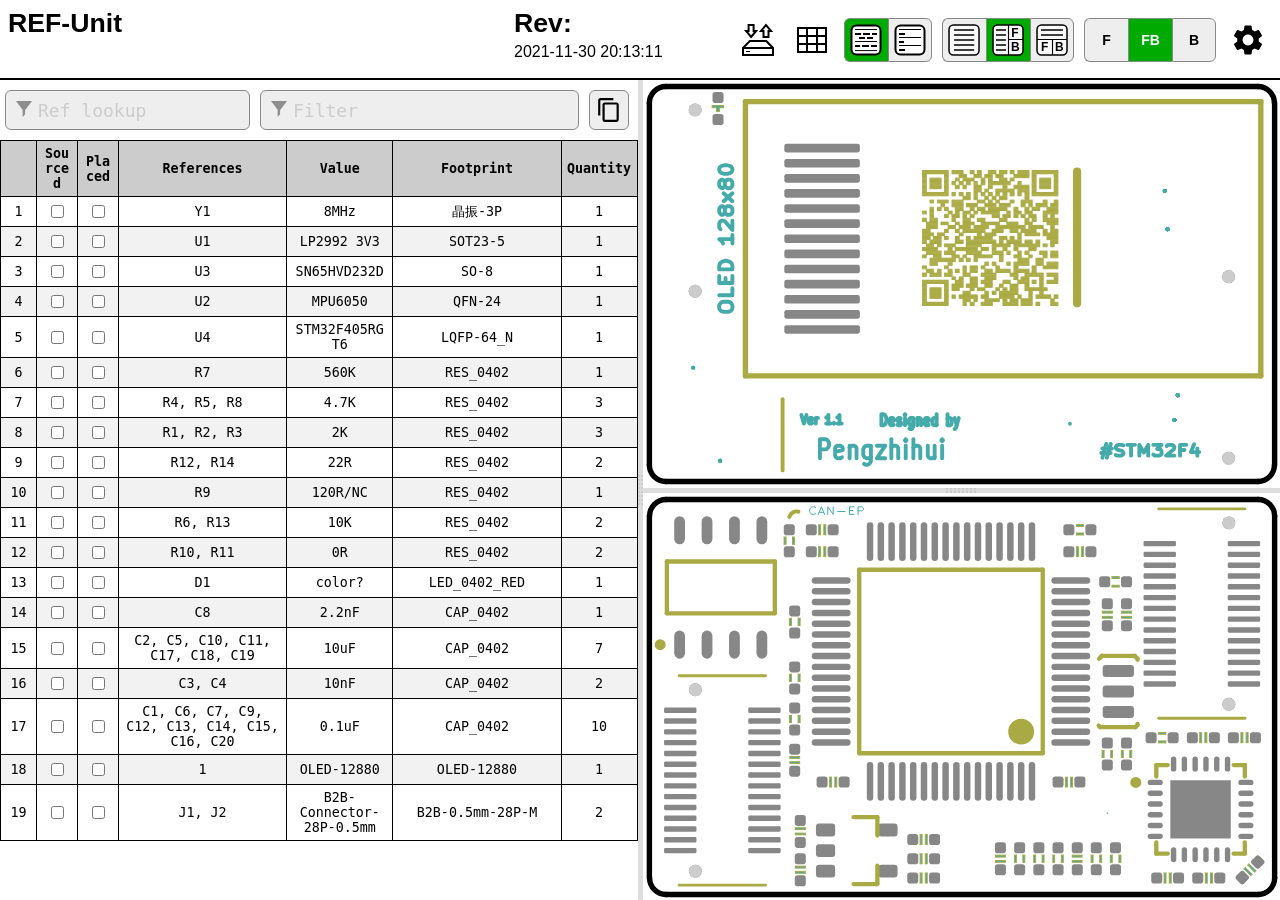
<file: 1.Hardware/交互BOM/REF-Unit.html>
﻿<!DOCTYPE html>
<html lang="en">

<head>
  <meta charset="UTF-8">
  <meta name="viewport" content="width=device-width, initial-scale=1.0">
  <title>Interactive BOM for KiCAD</title>
  <style type="text/css">
:root {
  --pcb-edge-color: black;
  --pad-color: #878787;
  --pad-hole-color: #CCCCCC;
  --pad-color-highlight: #D04040;
  --pin1-outline-color: #ffb629;
  --pin1-outline-color-highlight: #b4ff03;
  --silkscreen-edge-color: #aa4;
  --silkscreen-polygon-color: #4aa;
  --silkscreen-text-color: #4aa;
  --fabrication-edge-color: #907651;
  --fabrication-polygon-color: #907651;
  --fabrication-text-color: #a27c24;
  --track-color: #def5f1;
  --track-color-highlight: #D04040;
  --zone-color: #def5f1;
  --zone-color-highlight: #d0404080;
}

html, body {
  margin: 0px;
  height: 100%;
  font-family: Verdana, sans-serif;
}

.dark.topmostdiv {
  --pcb-edge-color: #eee;
  --pad-color: #808080;
  --pin1-outline-color: #ffa800;
  --pin1-outline-color-highlight: #ccff00;
  --track-color: #42524f;
  --zone-color: #42524f;
  background-color: #252c30;
  color: #eee;
}

button {
  background-color: #eee;
  border: 1px solid #888;
  color: black;
  height: 44px;
  width: 44px;
  text-align: center;
  text-decoration: none;
  display: inline-block;
  font-size: 14px;
  font-weight: bolder;
}

.dark button {
  /* This will be inverted */
  background-color: #c3b7b5;
}

button.depressed {
  background-color: #0a0;
  color: white;
}

.dark button.depressed {
  /* This will be inverted */
  background-color: #b3b;
}

button:focus {
  outline: 0;
}

button#tb-btn {
  background-image: url("data:image/svg+xml,%3Csvg xmlns='http://www.w3.org/2000/svg' viewBox='0 0 8.47 8.47'%3E%3Crect transform='translate(0 -288.53)' ry='1.17' y='288.8' x='.27' height='7.94' width='7.94' fill='%23f9f9f9'/%3E%3Cg transform='translate(0 -288.53)'%3E%3Crect width='7.94' height='7.94' x='.27' y='288.8' ry='1.17' fill='none' stroke='%23000' stroke-width='.4' stroke-linejoin='round'/%3E%3Cpath d='M1.32 290.12h5.82M1.32 291.45h5.82' fill='none' stroke='%23000' stroke-width='.4'/%3E%3Cpath d='M4.37 292.5v4.23M.26 292.63H8.2' fill='none' stroke='%23000' stroke-width='.3'/%3E%3Ctext font-weight='700' font-size='3.17' font-family='sans-serif'%3E%3Ctspan x='1.35' y='295.73'%3EF%3C/tspan%3E%3Ctspan x='5.03' y='295.68'%3EB%3C/tspan%3E%3C/text%3E%3C/g%3E%3C/svg%3E%0A");
}

button#lr-btn {
  background-image: url("data:image/svg+xml,%3Csvg xmlns='http://www.w3.org/2000/svg' viewBox='0 0 8.47 8.47'%3E%3Crect transform='translate(0 -288.53)' ry='1.17' y='288.8' x='.27' height='7.94' width='7.94' fill='%23f9f9f9'/%3E%3Cg transform='translate(0 -288.53)'%3E%3Crect width='7.94' height='7.94' x='.27' y='288.8' ry='1.17' fill='none' stroke='%23000' stroke-width='.4' stroke-linejoin='round'/%3E%3Cpath d='M1.06 290.12H3.7m-2.64 1.33H3.7m-2.64 1.32H3.7m-2.64 1.3H3.7m-2.64 1.33H3.7' fill='none' stroke='%23000' stroke-width='.4'/%3E%3Cpath d='M4.37 288.8v7.94m0-4.11h3.96' fill='none' stroke='%23000' stroke-width='.3'/%3E%3Ctext font-weight='700' font-size='3.17' font-family='sans-serif'%3E%3Ctspan x='5.11' y='291.96'%3EF%3C/tspan%3E%3Ctspan x='5.03' y='295.68'%3EB%3C/tspan%3E%3C/text%3E%3C/g%3E%3C/svg%3E%0A");
}

button#bom-btn {
  background-image: url("data:image/svg+xml,%3Csvg xmlns='http://www.w3.org/2000/svg' viewBox='0 0 8.47 8.47'%3E%3Crect transform='translate(0 -288.53)' ry='1.17' y='288.8' x='.27' height='7.94' width='7.94' fill='%23f9f9f9'/%3E%3Cg transform='translate(0 -288.53)' fill='none' stroke='%23000' stroke-width='.4'%3E%3Crect width='7.94' height='7.94' x='.27' y='288.8' ry='1.17' stroke-linejoin='round'/%3E%3Cpath d='M1.59 290.12h5.29M1.59 291.45h5.33M1.59 292.75h5.33M1.59 294.09h5.33M1.59 295.41h5.33'/%3E%3C/g%3E%3C/svg%3E");
}

button#bom-grouped-btn {
  background-image: url("data:image/svg+xml,%3Csvg xmlns='http://www.w3.org/2000/svg' width='32' height='32'%3E%3Cg stroke='%23000' stroke-linejoin='round' class='layer'%3E%3Crect width='29' height='29' x='1.5' y='1.5' stroke-width='2' fill='%23fff' rx='5' ry='5'/%3E%3Cpath stroke-linecap='square' stroke-width='2' d='M6 10h4m4 0h5m4 0h3M6.1 22h3m3.9 0h5m4 0h4m-16-8h4m4 0h4'/%3E%3Cpath stroke-linecap='null' d='M5 17.5h22M5 26.6h22M5 5.5h22'/%3E%3C/g%3E%3C/svg%3E");
}

button#bom-ungrouped-btn {
  background-image: url("data:image/svg+xml,%3Csvg xmlns='http://www.w3.org/2000/svg' width='32' height='32'%3E%3Cg stroke='%23000' stroke-linejoin='round' class='layer'%3E%3Crect width='29' height='29' x='1.5' y='1.5' stroke-width='2' fill='%23fff' rx='5' ry='5'/%3E%3Cpath stroke-linecap='square' stroke-width='2' d='M6 10h4m-4 8h3m-3 8h4'/%3E%3Cpath stroke-linecap='null' d='M5 13.5h22m-22 8h22M5 5.5h22'/%3E%3C/g%3E%3C/svg%3E");
}

button#bom-netlist-btn {
  background-image: url("data:image/svg+xml,%3Csvg xmlns='http://www.w3.org/2000/svg' width='32' height='32'%3E%3Cg fill='none' stroke='%23000' class='layer'%3E%3Crect width='29' height='29' x='1.5' y='1.5' stroke-width='2' fill='%23fff' rx='5' ry='5'/%3E%3Cpath stroke-width='2' d='M6 26l6-6v-8m13.8-6.3l-6 6v8'/%3E%3Ccircle cx='11.8' cy='9.5' r='2.8' stroke-width='2'/%3E%3Ccircle cx='19.8' cy='22.8' r='2.8' stroke-width='2'/%3E%3C/g%3E%3C/svg%3E");
}

button#copy {
  background-image: url("data:image/svg+xml,%3Csvg height='48' viewBox='0 0 48 48' width='48' xmlns='http://www.w3.org/2000/svg'%3E%3Cpath d='M0 0h48v48h-48z' fill='none'/%3E%3Cpath d='M32 2h-24c-2.21 0-4 1.79-4 4v28h4v-28h24v-4zm6 8h-22c-2.21 0-4 1.79-4 4v28c0 2.21 1.79 4 4 4h22c2.21 0 4-1.79 4-4v-28c0-2.21-1.79-4-4-4zm0 32h-22v-28h22v28z'/%3E%3C/svg%3E");
  background-position: 6px 6px;
  background-repeat: no-repeat;
  background-size: 26px 26px;
  border-radius: 6px;
  height: 40px;
  width: 40px;
  margin: 10px 5px;
}

button#copy:active {
    box-shadow: inset 0px 0px 5px #6c6c6c;
}

textarea.clipboard-temp {
  position: fixed;
  top: 0;
  left: 0;
  width: 2em;
  height: 2em;
  padding: 0;
  border: None;
  outline: None;
  box-shadow: None;
  background: transparent;
}

.left-most-button {
  border-right: 0;
  border-top-left-radius: 6px;
  border-bottom-left-radius: 6px;
}

.middle-button {
  border-right: 0;
}

.right-most-button {
  border-top-right-radius: 6px;
  border-bottom-right-radius: 6px;
}

.button-container {
  font-size: 0;
  margin: 10px 10px 10px 0px;
}

.dark .button-container {
  filter: invert(1);
}

.button-container button {
  background-size: 32px 32px;
  background-position: 5px 5px;
  background-repeat: no-repeat;
}

@media print {
  .hideonprint {
    display: none;
  }
}

canvas {
  cursor: crosshair;
}

canvas:active {
  cursor: grabbing;
}

.fileinfo {
  width: 100%;
  max-width: 1000px;
  border: none;
  padding: 5px;
}

.fileinfo .title {
  font-size: 20pt;
  font-weight: bold;
}

.fileinfo td {
  overflow: hidden;
  white-space: nowrap;
  max-width: 1px;
  width: 50%;
  text-overflow: ellipsis;
}

.bom {
  border-collapse: collapse;
  font-family: Consolas, "DejaVu Sans Mono", Monaco, monospace;
  font-size: 10pt;
  table-layout: fixed;
  width: 100%;
  margin-top: 1px;
}

.bom th, .bom td {
  border: 1px solid black;
  padding: 5px;
  word-wrap: break-word;
  text-align: center;
  position: relative;
}

.dark .bom th, .dark .bom td {
  border: 1px solid #777;
}

.bom th {
  background-color: #CCCCCC;
  background-clip: padding-box;
}

.dark .bom th {
  background-color: #3b4749;
}

.bom tr.highlighted:nth-child(n) {
  background-color: #cfc;
}

.dark .bom tr.highlighted:nth-child(n) {
  background-color: #226022;
}

.bom tr:nth-child(even) {
  background-color: #f2f2f2;
}

.dark .bom tr:nth-child(even) {
  background-color: #313b40;
}

.bom tr.checked {
  color: #aaa;
}

.dark .bom tr.checked {
  color: #666;
}

.bom tr {
  transition: background-color 0.2s;
}

.bom .numCol {
  width: 25px;
}

.bom .Description {
  width: 10%;
}

.bom .Part {
  width: 10%;
}

.bom .Value {
  width: 15%;
}

.bom .Quantity {
  width: 65px;
}

.bom th .sortmark {
  position: absolute;
  right: 1px;
  top: 1px;
  margin-top: -5px;
  border-width: 5px;
  border-style: solid;
  border-color: transparent transparent #221 transparent;
  transform-origin: 50% 85%;
  transition: opacity 0.2s, transform 0.4s;
}

.dark .bom th .sortmark {
  filter: invert(1);
}

.bom th .sortmark.none {
  opacity: 0;
}

.bom th .sortmark.desc {
  transform: rotate(180deg);
}

.bom th:hover .sortmark.none {
  opacity: 0.5;
}

.bom .bom-checkbox {
  width: 30px;
  position: relative;
  user-select: none;
  -moz-user-select: none;
}

.bom .bom-checkbox:before {
  content: "";
  position: absolute;
  border-width: 15px;
  border-style: solid;
  border-color: #51829f transparent transparent transparent;
  visibility: hidden;
  top: -15px;
}

.bom .bom-checkbox:after {
  content: "Double click to set/unset all";
  position: absolute;
  color: white;
  top: -35px;
  left: -26px;
  background: #51829f;
  padding: 5px 15px;
  border-radius: 8px;
  white-space: nowrap;
  visibility: hidden;
}

.bom .bom-checkbox:hover:before, .bom .bom-checkbox:hover:after {
  visibility: visible;
  transition: visibility 0.2s linear 1s;
}

.split {
  -webkit-box-sizing: border-box;
  -moz-box-sizing: border-box;
  box-sizing: border-box;
  overflow-y: auto;
  overflow-x: hidden;
  background-color: inherit;
}

.split.split-horizontal, .gutter.gutter-horizontal {
  height: 100%;
  float: left;
}

.gutter {
  background-color: #ddd;
  background-repeat: no-repeat;
  background-position: 50%;
  transition: background-color 0.3s;
}

.dark .gutter {
  background-color: #777;
}

.gutter.gutter-horizontal {
  background-image: url('[data-uri]');
  cursor: ew-resize;
  width: 5px;
}

.gutter.gutter-vertical {
  background-image: url('[data-uri]');
  cursor: ns-resize;
  height: 5px;
}

.searchbox {
  float: left;
  height: 40px;
  margin: 10px 5px;
  padding: 12px 32px;
  font-family: Consolas, "DejaVu Sans Mono", Monaco, monospace;
  font-size: 18px;
  box-sizing: border-box;
  border: 1px solid #888;
  border-radius: 6px;
  outline: none;
  background-color: #eee;
  transition: background-color 0.2s, border 0.2s;
  background-image: url('[data-uri]');
  background-position: 10px 10px;
  background-repeat: no-repeat;
}

.dark .searchbox {
  background-color: #111;
  color: #eee;
}

.searchbox::placeholder {
  color: #ccc;
}

.dark .searchbox::placeholder {
  color: #666;
}

.filter {
  width: calc(60% - 64px);
}

.reflookup {
  width: calc(40% - 10px);
}

input[type=text]:focus {
  background-color: white;
  border: 1px solid #333;
}

.dark input[type=text]:focus {
  background-color: #333;
  border: 1px solid #ccc;
}

mark.highlight {
  background-color: #5050ff;
  color: #fff;
  padding: 2px;
  border-radius: 6px;
}

.dark mark.highlight {
  background-color: #76a6da;
  color: #111;
}

.menubtn {
  background-color: white;
  border: none;
  background-image: url("data:image/svg+xml,%3Csvg xmlns='http://www.w3.org/2000/svg' width='36' height='36' viewBox='0 0 20 20'%3E%3Cpath fill='none' d='M0 0h20v20H0V0z'/%3E%3Cpath d='M15.95 10.78c.03-.25.05-.51.05-.78s-.02-.53-.06-.78l1.69-1.32c.15-.12.19-.34.1-.51l-1.6-2.77c-.1-.18-.31-.24-.49-.18l-1.99.8c-.42-.32-.86-.58-1.35-.78L12 2.34c-.03-.2-.2-.34-.4-.34H8.4c-.2 0-.36.14-.39.34l-.3 2.12c-.49.2-.94.47-1.35.78l-1.99-.8c-.18-.07-.39 0-.49.18l-1.6 2.77c-.1.18-.06.39.1.51l1.69 1.32c-.04.25-.07.52-.07.78s.02.53.06.78L2.37 12.1c-.15.12-.19.34-.1.51l1.6 2.77c.1.18.31.24.49.18l1.99-.8c.42.32.86.58 1.35.78l.3 2.12c.04.2.2.34.4.34h3.2c.2 0 .37-.14.39-.34l.3-2.12c.49-.2.94-.47 1.35-.78l1.99.8c.18.07.39 0 .49-.18l1.6-2.77c.1-.18.06-.39-.1-.51l-1.67-1.32zM10 13c-1.65 0-3-1.35-3-3s1.35-3 3-3 3 1.35 3 3-1.35 3-3 3z'/%3E%3C/svg%3E%0A");
  background-position: center;
  background-repeat: no-repeat;
}

.statsbtn {
  background-color: white;
  border: none;
  background-image: url("data:image/svg+xml,%3Csvg width='36' height='36' xmlns='http://www.w3.org/2000/svg'%3E%3Cpath d='M4 6h28v24H4V6zm0 8h28v8H4m9-16v24h10V5.8' fill='none' stroke='%23000' stroke-width='2'/%3E%3C/svg%3E");
  background-position: center;
  background-repeat: no-repeat;
}

.iobtn {
  background-color: white;
  border: none;
  background-image: url("data:image/svg+xml,%3Csvg xmlns='http://www.w3.org/2000/svg' width='36' height='36'%3E%3Cpath fill='none' stroke='%23000' stroke-width='2' d='M3 33v-7l6.8-7h16.5l6.7 7v7H3zM3.2 26H33M21 9l5-5.9 5 6h-2.5V15h-5V9H21zm-4.9 0l-5 6-5-6h2.5V3h5v6h2.5z'/%3E%3Cpath fill='none' stroke='%23000' d='M6.1 29.5H10'/%3E%3C/svg%3E");
  background-position: center;
  background-repeat: no-repeat;
}

.dark .statsbtn, .dark .savebtn, .dark .menubtn, .dark .iobtn {
  filter: invert(1);
}

.flexbox {
  display: flex;
  align-items: center;
  justify-content: space-between;
  width: 100%;
}

.savebtn {
  background-color: #d6d6d6;
  width: auto;
  height: 30px;
  flex-grow: 1;
  margin: 5px;
  border-radius: 4px;
}

.savebtn:active {
  background-color: #0a0;
  color: white;
}

.dark .savebtn:active {
  /* This will be inverted */
  background-color: #b3b;
}

.stats {
  border-collapse: collapse;
  font-size: 12pt;
  table-layout: fixed;
  width: 100%;
  min-width: 450px;
}

.dark .stats td {
  border: 1px solid #bbb;
}

.stats td {
  border: 1px solid black;
  padding: 5px;
  word-wrap: break-word;
  text-align: center;
  position: relative;
}

#checkbox-stats div {
  position: absolute;
  left: 0;
  top: 0;
  height: 100%;
  width: 100%;
  display: flex;
  align-items: center;
  justify-content: center;
}

#checkbox-stats .bar {
  background-color: rgba(28, 251, 0, 0.6);
}

.menu {
  position: relative;
  display: inline-block;
  margin: 10px 10px 10px 0px;
}

.menu-content {
  display: none;
  position: absolute;
  background-color: white;
  right: 0;
  min-width: 300px;
  box-shadow: 0px 8px 16px 0px rgba(0, 0, 0, 0.2);
  z-index: 100;
  padding: 8px;
}

.dark .menu-content {
  background-color: #111;
}

.menu:hover .menu-content {
  display: block;
}

.menu:hover .menubtn, .menu:hover .iobtn, .menu:hover .statsbtn {
  background-color: #eee;
}

.menu-label {
  display: inline-block;
  padding: 8px;
  border: 1px solid #ccc;
  border-top: 0;
  width: calc(100% - 18px);
}

.menu-label-top {
  border-top: 1px solid #ccc;
}

.menu-textbox {
  float: left;
  height: 24px;
  margin: 10px 5px;
  padding: 5px 5px;
  font-family: Consolas, "DejaVu Sans Mono", Monaco, monospace;
  font-size: 14px;
  box-sizing: border-box;
  border: 1px solid #888;
  border-radius: 4px;
  outline: none;
  background-color: #eee;
  transition: background-color 0.2s, border 0.2s;
  width: calc(100% - 10px);
}

.menu-textbox.invalid, .dark .menu-textbox.invalid {
  color: red;
}

.dark .menu-textbox {
  background-color: #222;
  color: #eee;
}

.radio-container {
  margin: 4px;
}

.topmostdiv {
  width: 100%;
  height: 100%;
  background-color: white;
  transition: background-color 0.3s;
}

#top {
  height: 78px;
  border-bottom: 2px solid black;
}

.dark #top {
  border-bottom: 2px solid #ccc;
}

#dbg {
  display: block;
}

::-webkit-scrollbar {
  width: 8px;
}

::-webkit-scrollbar-track {
  background: #aaa;
}

::-webkit-scrollbar-thumb {
  background: #666;
  border-radius: 3px;
}

::-webkit-scrollbar-thumb:hover {
  background: #555;
}

.slider {
  -webkit-appearance: none;
  width: 100%;
  margin: 3px 0;
  padding: 0;
  outline: none;
  opacity: 0.7;
  -webkit-transition: .2s;
  transition: opacity .2s;
  border-radius: 3px;
}

.slider:hover {
  opacity: 1;
}

.slider:focus {
  outline: none;
}

.slider::-webkit-slider-runnable-track {
  -webkit-appearance: none;
  width: 100%;
  height: 8px;
  background: #d3d3d3;
  border-radius: 3px;
  border: none;
}

.slider::-webkit-slider-thumb {
  -webkit-appearance: none;
  width: 15px;
  height: 15px;
  border-radius: 50%;
  background: #0a0;
  cursor: pointer;
  margin-top: -4px;
}

.dark .slider::-webkit-slider-thumb {
  background: #3d3;
}

.slider::-moz-range-thumb {
  width: 15px;
  height: 15px;
  border-radius: 50%;
  background: #0a0;
  cursor: pointer;
}

.slider::-moz-range-track {
  height: 8px;
  background: #d3d3d3;
  border-radius: 3px;
}

.dark .slider::-moz-range-thumb {
  background: #3d3;
}

.slider::-ms-track {
  width: 100%;
  height: 8px;
  border-width: 3px 0;
  background: transparent;
  border-color: transparent;
  color: transparent;
  transition: opacity .2s;
}

.slider::-ms-fill-lower {
  background: #d3d3d3;
  border: none;
  border-radius: 3px;
}

.slider::-ms-fill-upper {
  background: #d3d3d3;
  border: none;
  border-radius: 3px;
}

.slider::-ms-thumb {
  width: 15px;
  height: 15px;
  border-radius: 50%;
  background: #0a0;
  cursor: pointer;
  margin: 0;
}

.shameless-plug {
  font-size: 0.8em;
  text-align: center;
  display: block;
}

a {
  color: #0278a4;
}

.dark a {
  color: #00b9fd;
}

#frontcanvas, #backcanvas {
    touch-action: none;
}


  </style>
  <script type="text/javascript" >
///////////////////////////////////////////////
/*
  Split.js - v1.3.5
  MIT License
  https://github.com/nathancahill/Split.js
*/
!function(e,t){"object"==typeof exports&&"undefined"!=typeof module?module.exports=t():"function"==typeof define&&define.amd?define(t):e.Split=t()}(this,function(){"use strict";var e=window,t=e.document,n="addEventListener",i="removeEventListener",r="getBoundingClientRect",s=function(){return!1},o=e.attachEvent&&!e[n],a=["","-webkit-","-moz-","-o-"].filter(function(e){var n=t.createElement("div");return n.style.cssText="width:"+e+"calc(9px)",!!n.style.length}).shift()+"calc",l=function(e){return"string"==typeof e||e instanceof String?t.querySelector(e):e};return function(u,c){function z(e,t,n){var i=A(y,t,n);Object.keys(i).forEach(function(t){return e.style[t]=i[t]})}function h(e,t){var n=B(y,t);Object.keys(n).forEach(function(t){return e.style[t]=n[t]})}function f(e){var t=E[this.a],n=E[this.b],i=t.size+n.size;t.size=e/this.size*i,n.size=i-e/this.size*i,z(t.element,t.size,this.aGutterSize),z(n.element,n.size,this.bGutterSize)}function m(e){var t;this.dragging&&((t="touches"in e?e.touches[0][b]-this.start:e[b]-this.start)<=E[this.a].minSize+M+this.aGutterSize?t=E[this.a].minSize+this.aGutterSize:t>=this.size-(E[this.b].minSize+M+this.bGutterSize)&&(t=this.size-(E[this.b].minSize+this.bGutterSize)),f.call(this,t),c.onDrag&&c.onDrag())}function g(){var e=E[this.a].element,t=E[this.b].element;this.size=e[r]()[y]+t[r]()[y]+this.aGutterSize+this.bGutterSize,this.start=e[r]()[G]}function d(){var t=this,n=E[t.a].element,r=E[t.b].element;t.dragging&&c.onDragEnd&&c.onDragEnd(),t.dragging=!1,e[i]("mouseup",t.stop),e[i]("touchend",t.stop),e[i]("touchcancel",t.stop),t.parent[i]("mousemove",t.move),t.parent[i]("touchmove",t.move),delete t.stop,delete t.move,n[i]("selectstart",s),n[i]("dragstart",s),r[i]("selectstart",s),r[i]("dragstart",s),n.style.userSelect="",n.style.webkitUserSelect="",n.style.MozUserSelect="",n.style.pointerEvents="",r.style.userSelect="",r.style.webkitUserSelect="",r.style.MozUserSelect="",r.style.pointerEvents="",t.gutter.style.cursor="",t.parent.style.cursor=""}function S(t){var i=this,r=E[i.a].element,o=E[i.b].element;!i.dragging&&c.onDragStart&&c.onDragStart(),t.preventDefault(),i.dragging=!0,i.move=m.bind(i),i.stop=d.bind(i),e[n]("mouseup",i.stop),e[n]("touchend",i.stop),e[n]("touchcancel",i.stop),i.parent[n]("mousemove",i.move),i.parent[n]("touchmove",i.move),r[n]("selectstart",s),r[n]("dragstart",s),o[n]("selectstart",s),o[n]("dragstart",s),r.style.userSelect="none",r.style.webkitUserSelect="none",r.style.MozUserSelect="none",r.style.pointerEvents="none",o.style.userSelect="none",o.style.webkitUserSelect="none",o.style.MozUserSelect="none",o.style.pointerEvents="none",i.gutter.style.cursor=j,i.parent.style.cursor=j,g.call(i)}function v(e){e.forEach(function(t,n){if(n>0){var i=F[n-1],r=E[i.a],s=E[i.b];r.size=e[n-1],s.size=t,z(r.element,r.size,i.aGutterSize),z(s.element,s.size,i.bGutterSize)}})}function p(){F.forEach(function(e){e.parent.removeChild(e.gutter),E[e.a].element.style[y]="",E[e.b].element.style[y]=""})}void 0===c&&(c={});var y,b,G,E,w=l(u[0]).parentNode,D=e.getComputedStyle(w).flexDirection,U=c.sizes||u.map(function(){return 100/u.length}),k=void 0!==c.minSize?c.minSize:100,x=Array.isArray(k)?k:u.map(function(){return k}),L=void 0!==c.gutterSize?c.gutterSize:10,M=void 0!==c.snapOffset?c.snapOffset:30,O=c.direction||"horizontal",j=c.cursor||("horizontal"===O?"ew-resize":"ns-resize"),C=c.gutter||function(e,n){var i=t.createElement("div");return i.className="gutter gutter-"+n,i},A=c.elementStyle||function(e,t,n){var i={};return"string"==typeof t||t instanceof String?i[e]=t:i[e]=o?t+"%":a+"("+t+"% - "+n+"px)",i},B=c.gutterStyle||function(e,t){return n={},n[e]=t+"px",n;var n};"horizontal"===O?(y="width","clientWidth",b="clientX",G="left","paddingLeft"):"vertical"===O&&(y="height","clientHeight",b="clientY",G="top","paddingTop");var F=[];return E=u.map(function(e,t){var i,s={element:l(e),size:U[t],minSize:x[t]};if(t>0&&(i={a:t-1,b:t,dragging:!1,isFirst:1===t,isLast:t===u.length-1,direction:O,parent:w},i.aGutterSize=L,i.bGutterSize=L,i.isFirst&&(i.aGutterSize=L/2),i.isLast&&(i.bGutterSize=L/2),"row-reverse"===D||"column-reverse"===D)){var a=i.a;i.a=i.b,i.b=a}if(!o&&t>0){var c=C(t,O);h(c,L),c[n]("mousedown",S.bind(i)),c[n]("touchstart",S.bind(i)),w.insertBefore(c,s.element),i.gutter=c}0===t||t===u.length-1?z(s.element,s.size,L/2):z(s.element,s.size,L);var f=s.element[r]()[y];return f<s.minSize&&(s.minSize=f),t>0&&F.push(i),s}),o?{setSizes:v,destroy:p}:{setSizes:v,getSizes:function(){return E.map(function(e){return e.size})},collapse:function(e){if(e===F.length){var t=F[e-1];g.call(t),o||f.call(t,t.size-t.bGutterSize)}else{var n=F[e];g.call(n),o||f.call(n,n.aGutterSize)}},destroy:p}}});

///////////////////////////////////////////////

///////////////////////////////////////////////
// Copyright (c) 2013 Pieroxy <pieroxy@pieroxy.net>
// This work is free. You can redistribute it and/or modify it
// under the terms of the WTFPL, Version 2
// For more information see LICENSE.txt or http://www.wtfpl.net/
//
// For more information, the home page:
// http://pieroxy.net/blog/pages/lz-string/testing.html
//
// LZ-based compression algorithm, version 1.4.4
var LZString=function(){var o=String.fromCharCode,i={};var n={decompressFromBase64:function(o){return null==o?"":""==o?null:n._decompress(o.length,32,function(n){return function(o,n){if(!i[o]){i[o]={};for(var t=0;t<o.length;t++)i[o][o.charAt(t)]=t}return i[o][n]}("ABCDEFGHIJKLMNOPQRSTUVWXYZabcdefghijklmnopqrstuvwxyz0123456789+/=",o.charAt(n))})},_decompress:function(i,n,t){var r,e,a,s,p,u,l,f=[],c=4,d=4,h=3,v="",g=[],m={val:t(0),position:n,index:1};for(r=0;r<3;r+=1)f[r]=r;for(a=0,p=Math.pow(2,2),u=1;u!=p;)s=m.val&m.position,m.position>>=1,0==m.position&&(m.position=n,m.val=t(m.index++)),a|=(s>0?1:0)*u,u<<=1;switch(a){case 0:for(a=0,p=Math.pow(2,8),u=1;u!=p;)s=m.val&m.position,m.position>>=1,0==m.position&&(m.position=n,m.val=t(m.index++)),a|=(s>0?1:0)*u,u<<=1;l=o(a);break;case 1:for(a=0,p=Math.pow(2,16),u=1;u!=p;)s=m.val&m.position,m.position>>=1,0==m.position&&(m.position=n,m.val=t(m.index++)),a|=(s>0?1:0)*u,u<<=1;l=o(a);break;case 2:return""}for(f[3]=l,e=l,g.push(l);;){if(m.index>i)return"";for(a=0,p=Math.pow(2,h),u=1;u!=p;)s=m.val&m.position,m.position>>=1,0==m.position&&(m.position=n,m.val=t(m.index++)),a|=(s>0?1:0)*u,u<<=1;switch(l=a){case 0:for(a=0,p=Math.pow(2,8),u=1;u!=p;)s=m.val&m.position,m.position>>=1,0==m.position&&(m.position=n,m.val=t(m.index++)),a|=(s>0?1:0)*u,u<<=1;f[d++]=o(a),l=d-1,c--;break;case 1:for(a=0,p=Math.pow(2,16),u=1;u!=p;)s=m.val&m.position,m.position>>=1,0==m.position&&(m.position=n,m.val=t(m.index++)),a|=(s>0?1:0)*u,u<<=1;f[d++]=o(a),l=d-1,c--;break;case 2:return g.join("")}if(0==c&&(c=Math.pow(2,h),h++),f[l])v=f[l];else{if(l!==d)return null;v=e+e.charAt(0)}g.push(v),f[d++]=e+v.charAt(0),e=v,0==--c&&(c=Math.pow(2,h),h++)}}};return n}();"function"==typeof define&&define.amd?define(function(){return LZString}):"undefined"!=typeof module&&null!=module?module.exports=LZString:"undefined"!=typeof angular&&null!=angular&&angular.module("LZString",[]).factory("LZString",function(){return LZString});
///////////////////////////////////////////////

///////////////////////////////////////////////
/*!
 * PEP v0.4.3 | https://github.com/jquery/PEP
 * Copyright jQuery Foundation and other contributors | http://jquery.org/license
 */
!function(a,b){"object"==typeof exports&&"undefined"!=typeof module?module.exports=b():"function"==typeof define&&define.amd?define(b):a.PointerEventsPolyfill=b()}(this,function(){"use strict";function a(a,b){b=b||Object.create(null);var c=document.createEvent("Event");c.initEvent(a,b.bubbles||!1,b.cancelable||!1);
for(var d,e=2;e<m.length;e++)d=m[e],c[d]=b[d]||n[e];c.buttons=b.buttons||0;
var f=0;return f=b.pressure&&c.buttons?b.pressure:c.buttons?.5:0,c.x=c.clientX,c.y=c.clientY,c.pointerId=b.pointerId||0,c.width=b.width||0,c.height=b.height||0,c.pressure=f,c.tiltX=b.tiltX||0,c.tiltY=b.tiltY||0,c.twist=b.twist||0,c.tangentialPressure=b.tangentialPressure||0,c.pointerType=b.pointerType||"",c.hwTimestamp=b.hwTimestamp||0,c.isPrimary=b.isPrimary||!1,c}function b(){this.array=[],this.size=0}function c(a,b,c,d){this.addCallback=a.bind(d),this.removeCallback=b.bind(d),this.changedCallback=c.bind(d),A&&(this.observer=new A(this.mutationWatcher.bind(this)))}function d(a){return"body /shadow-deep/ "+e(a)}function e(a){return'[touch-action="'+a+'"]'}function f(a){return"{ -ms-touch-action: "+a+"; touch-action: "+a+"; }"}function g(){if(F){D.forEach(function(a){String(a)===a?(E+=e(a)+f(a)+"\n",G&&(E+=d(a)+f(a)+"\n")):(E+=a.selectors.map(e)+f(a.rule)+"\n",G&&(E+=a.selectors.map(d)+f(a.rule)+"\n"))});var a=document.createElement("style");a.textContent=E,document.head.appendChild(a)}}function h(){if(!window.PointerEvent){if(window.PointerEvent=a,window.navigator.msPointerEnabled){var b=window.navigator.msMaxTouchPoints;Object.defineProperty(window.navigator,"maxTouchPoints",{value:b,enumerable:!0}),u.registerSource("ms",_)}else Object.defineProperty(window.navigator,"maxTouchPoints",{value:0,enumerable:!0}),u.registerSource("mouse",N),void 0!==window.ontouchstart&&u.registerSource("touch",V);u.register(document)}}function i(a){if(!u.pointermap.has(a)){var b=new Error("InvalidPointerId");throw b.name="InvalidPointerId",b}}function j(a){for(var b=a.parentNode;b&&b!==a.ownerDocument;)b=b.parentNode;if(!b){var c=new Error("InvalidStateError");throw c.name="InvalidStateError",c}}function k(a){var b=u.pointermap.get(a);return 0!==b.buttons}function l(){window.Element&&!Element.prototype.setPointerCapture&&Object.defineProperties(Element.prototype,{setPointerCapture:{value:W},releasePointerCapture:{value:X},hasPointerCapture:{value:Y}})}
var m=["bubbles","cancelable","view","detail","screenX","screenY","clientX","clientY","ctrlKey","altKey","shiftKey","metaKey","button","relatedTarget","pageX","pageY"],n=[!1,!1,null,null,0,0,0,0,!1,!1,!1,!1,0,null,0,0],o=window.Map&&window.Map.prototype.forEach,p=o?Map:b;b.prototype={set:function(a,b){return void 0===b?this["delete"](a):(this.has(a)||this.size++,void(this.array[a]=b))},has:function(a){return void 0!==this.array[a]},"delete":function(a){this.has(a)&&(delete this.array[a],this.size--)},get:function(a){return this.array[a]},clear:function(){this.array.length=0,this.size=0},forEach:function(a,b){return this.array.forEach(function(c,d){a.call(b,c,d,this)},this)}};var q=["bubbles","cancelable","view","detail","screenX","screenY","clientX","clientY","ctrlKey","altKey","shiftKey","metaKey","button","relatedTarget","buttons","pointerId","width","height","pressure","tiltX","tiltY","pointerType","hwTimestamp","isPrimary","type","target","currentTarget","which","pageX","pageY","timeStamp"],r=[!1,!1,null,null,0,0,0,0,!1,!1,!1,!1,0,null,0,0,0,0,0,0,0,"",0,!1,"",null,null,0,0,0,0],s={pointerover:1,pointerout:1,pointerenter:1,pointerleave:1},t="undefined"!=typeof SVGElementInstance,u={pointermap:new p,eventMap:Object.create(null),captureInfo:Object.create(null),eventSources:Object.create(null),eventSourceList:[],registerSource:function(a,b){var c=b,d=c.events;d&&(d.forEach(function(a){c[a]&&(this.eventMap[a]=c[a].bind(c))},this),this.eventSources[a]=c,this.eventSourceList.push(c))},register:function(a){for(var b,c=this.eventSourceList.length,d=0;d<c&&(b=this.eventSourceList[d]);d++)
b.register.call(b,a)},unregister:function(a){for(var b,c=this.eventSourceList.length,d=0;d<c&&(b=this.eventSourceList[d]);d++)
b.unregister.call(b,a)},contains:function(a,b){try{return a.contains(b)}catch(c){return!1}},down:function(a){a.bubbles=!0,this.fireEvent("pointerdown",a)},move:function(a){a.bubbles=!0,this.fireEvent("pointermove",a)},up:function(a){a.bubbles=!0,this.fireEvent("pointerup",a)},enter:function(a){a.bubbles=!1,this.fireEvent("pointerenter",a)},leave:function(a){a.bubbles=!1,this.fireEvent("pointerleave",a)},over:function(a){a.bubbles=!0,this.fireEvent("pointerover",a)},out:function(a){a.bubbles=!0,this.fireEvent("pointerout",a)},cancel:function(a){a.bubbles=!0,this.fireEvent("pointercancel",a)},leaveOut:function(a){this.out(a),this.propagate(a,this.leave,!1)},enterOver:function(a){this.over(a),this.propagate(a,this.enter,!0)},eventHandler:function(a){if(!a._handledByPE){var b=a.type,c=this.eventMap&&this.eventMap[b];c&&c(a),a._handledByPE=!0}},listen:function(a,b){b.forEach(function(b){this.addEvent(a,b)},this)},unlisten:function(a,b){b.forEach(function(b){this.removeEvent(a,b)},this)},addEvent:function(a,b){a.addEventListener(b,this.boundHandler)},removeEvent:function(a,b){a.removeEventListener(b,this.boundHandler)},makeEvent:function(b,c){this.captureInfo[c.pointerId]&&(c.relatedTarget=null);var d=new a(b,c);return c.preventDefault&&(d.preventDefault=c.preventDefault),d._target=d._target||c.target,d},fireEvent:function(a,b){var c=this.makeEvent(a,b);return this.dispatchEvent(c)},cloneEvent:function(a){for(var b,c=Object.create(null),d=0;d<q.length;d++)b=q[d],c[b]=a[b]||r[d],!t||"target"!==b&&"relatedTarget"!==b||c[b]instanceof SVGElementInstance&&(c[b]=c[b].correspondingUseElement);return a.preventDefault&&(c.preventDefault=function(){a.preventDefault()}),c},getTarget:function(a){var b=this.captureInfo[a.pointerId];return b?a._target!==b&&a.type in s?void 0:b:a._target},propagate:function(a,b,c){for(var d=a.target,e=[];d!==document&&!d.contains(a.relatedTarget);) if(e.push(d),d=d.parentNode,!d)return;c&&e.reverse(),e.forEach(function(c){a.target=c,b.call(this,a)},this)},setCapture:function(b,c,d){this.captureInfo[b]&&this.releaseCapture(b,d),this.captureInfo[b]=c,this.implicitRelease=this.releaseCapture.bind(this,b,d),document.addEventListener("pointerup",this.implicitRelease),document.addEventListener("pointercancel",this.implicitRelease);var e=new a("gotpointercapture");e.pointerId=b,e._target=c,d||this.asyncDispatchEvent(e)},releaseCapture:function(b,c){var d=this.captureInfo[b];if(d){this.captureInfo[b]=void 0,document.removeEventListener("pointerup",this.implicitRelease),document.removeEventListener("pointercancel",this.implicitRelease);var e=new a("lostpointercapture");e.pointerId=b,e._target=d,c||this.asyncDispatchEvent(e)}},dispatchEvent:/*scope.external.dispatchEvent || */function(a){var b=this.getTarget(a);if(b)return b.dispatchEvent(a)},asyncDispatchEvent:function(a){requestAnimationFrame(this.dispatchEvent.bind(this,a))}};u.boundHandler=u.eventHandler.bind(u);var v={shadow:function(a){if(a)return a.shadowRoot||a.webkitShadowRoot},canTarget:function(a){return a&&Boolean(a.elementFromPoint)},targetingShadow:function(a){var b=this.shadow(a);if(this.canTarget(b))return b},olderShadow:function(a){var b=a.olderShadowRoot;if(!b){var c=a.querySelector("shadow");c&&(b=c.olderShadowRoot)}return b},allShadows:function(a){for(var b=[],c=this.shadow(a);c;)b.push(c),c=this.olderShadow(c);return b},searchRoot:function(a,b,c){if(a){var d,e,f=a.elementFromPoint(b,c);for(e=this.targetingShadow(f);e;){if(d=e.elementFromPoint(b,c)){var g=this.targetingShadow(d);return this.searchRoot(g,b,c)||d} e=this.olderShadow(e)} return f}},owner:function(a){
for(var b=a;b.parentNode;)b=b.parentNode;
return b.nodeType!==Node.DOCUMENT_NODE&&b.nodeType!==Node.DOCUMENT_FRAGMENT_NODE&&(b=document),b},findTarget:function(a){var b=a.clientX,c=a.clientY,d=this.owner(a.target);
return d.elementFromPoint(b,c)||(d=document),this.searchRoot(d,b,c)}},w=Array.prototype.forEach.call.bind(Array.prototype.forEach),x=Array.prototype.map.call.bind(Array.prototype.map),y=Array.prototype.slice.call.bind(Array.prototype.slice),z=Array.prototype.filter.call.bind(Array.prototype.filter),A=window.MutationObserver||window.WebKitMutationObserver,B="[touch-action]",C={subtree:!0,childList:!0,attributes:!0,attributeOldValue:!0,attributeFilter:["touch-action"]};c.prototype={watchSubtree:function(a){
//
this.observer&&v.canTarget(a)&&this.observer.observe(a,C)},enableOnSubtree:function(a){this.watchSubtree(a),a===document&&"complete"!==document.readyState?this.installOnLoad():this.installNewSubtree(a)},installNewSubtree:function(a){w(this.findElements(a),this.addElement,this)},findElements:function(a){return a.querySelectorAll?a.querySelectorAll(B):[]},removeElement:function(a){this.removeCallback(a)},addElement:function(a){this.addCallback(a)},elementChanged:function(a,b){this.changedCallback(a,b)},concatLists:function(a,b){return a.concat(y(b))},
installOnLoad:function(){document.addEventListener("readystatechange",function(){"complete"===document.readyState&&this.installNewSubtree(document)}.bind(this))},isElement:function(a){return a.nodeType===Node.ELEMENT_NODE},flattenMutationTree:function(a){
var b=x(a,this.findElements,this);
return b.push(z(a,this.isElement)),b.reduce(this.concatLists,[])},mutationWatcher:function(a){a.forEach(this.mutationHandler,this)},mutationHandler:function(a){if("childList"===a.type){var b=this.flattenMutationTree(a.addedNodes);b.forEach(this.addElement,this);var c=this.flattenMutationTree(a.removedNodes);c.forEach(this.removeElement,this)}else"attributes"===a.type&&this.elementChanged(a.target,a.oldValue)}};var D=["none","auto","pan-x","pan-y",{rule:"pan-x pan-y",selectors:["pan-x pan-y","pan-y pan-x"]}],E="",F=window.PointerEvent||window.MSPointerEvent,G=!window.ShadowDOMPolyfill&&document.head.createShadowRoot,H=u.pointermap,I=25,J=[1,4,2,8,16],K=!1;try{K=1===new MouseEvent("test",{buttons:1}).buttons}catch(L){}
var M,N={POINTER_ID:1,POINTER_TYPE:"mouse",events:["mousedown","mousemove","mouseup","mouseover","mouseout"],register:function(a){u.listen(a,this.events)},unregister:function(a){u.unlisten(a,this.events)},lastTouches:[],
isEventSimulatedFromTouch:function(a){for(var b,c=this.lastTouches,d=a.clientX,e=a.clientY,f=0,g=c.length;f<g&&(b=c[f]);f++){
var h=Math.abs(d-b.x),i=Math.abs(e-b.y);if(h<=I&&i<=I)return!0}},prepareEvent:function(a){var b=u.cloneEvent(a),c=b.preventDefault;return b.preventDefault=function(){a.preventDefault(),c()},b.pointerId=this.POINTER_ID,b.isPrimary=!0,b.pointerType=this.POINTER_TYPE,b},prepareButtonsForMove:function(a,b){var c=H.get(this.POINTER_ID);
0!==b.which&&c?a.buttons=c.buttons:a.buttons=0,b.buttons=a.buttons},mousedown:function(a){if(!this.isEventSimulatedFromTouch(a)){var b=H.get(this.POINTER_ID),c=this.prepareEvent(a);K||(c.buttons=J[c.button],b&&(c.buttons|=b.buttons),a.buttons=c.buttons),H.set(this.POINTER_ID,a),b&&0!==b.buttons?u.move(c):u.down(c)}},mousemove:function(a){if(!this.isEventSimulatedFromTouch(a)){var b=this.prepareEvent(a);K||this.prepareButtonsForMove(b,a),b.button=-1,H.set(this.POINTER_ID,a),u.move(b)}},mouseup:function(a){if(!this.isEventSimulatedFromTouch(a)){var b=H.get(this.POINTER_ID),c=this.prepareEvent(a);if(!K){var d=J[c.button];
c.buttons=b?b.buttons&~d:0,a.buttons=c.buttons}H.set(this.POINTER_ID,a),
c.buttons&=~J[c.button],0===c.buttons?u.up(c):u.move(c)}},mouseover:function(a){if(!this.isEventSimulatedFromTouch(a)){var b=this.prepareEvent(a);K||this.prepareButtonsForMove(b,a),b.button=-1,H.set(this.POINTER_ID,a),u.enterOver(b)}},mouseout:function(a){if(!this.isEventSimulatedFromTouch(a)){var b=this.prepareEvent(a);K||this.prepareButtonsForMove(b,a),b.button=-1,u.leaveOut(b)}},cancel:function(a){var b=this.prepareEvent(a);u.cancel(b),this.deactivateMouse()},deactivateMouse:function(){H["delete"](this.POINTER_ID)}},O=u.captureInfo,P=v.findTarget.bind(v),Q=v.allShadows.bind(v),R=u.pointermap,S=2500,T=200,U="touch-action",V={events:["touchstart","touchmove","touchend","touchcancel"],register:function(a){M.enableOnSubtree(a)},unregister:function(){},elementAdded:function(a){var b=a.getAttribute(U),c=this.touchActionToScrollType(b);c&&(a._scrollType=c,u.listen(a,this.events),
Q(a).forEach(function(a){a._scrollType=c,u.listen(a,this.events)},this))},elementRemoved:function(a){a._scrollType=void 0,u.unlisten(a,this.events),
Q(a).forEach(function(a){a._scrollType=void 0,u.unlisten(a,this.events)},this)},elementChanged:function(a,b){var c=a.getAttribute(U),d=this.touchActionToScrollType(c),e=this.touchActionToScrollType(b);
d&&e?(a._scrollType=d,Q(a).forEach(function(a){a._scrollType=d},this)):e?this.elementRemoved(a):d&&this.elementAdded(a)},scrollTypes:{EMITTER:"none",XSCROLLER:"pan-x",YSCROLLER:"pan-y",SCROLLER:/^(?:pan-x pan-y)|(?:pan-y pan-x)|auto$/},touchActionToScrollType:function(a){var b=a,c=this.scrollTypes;return"none"===b?"none":b===c.XSCROLLER?"X":b===c.YSCROLLER?"Y":c.SCROLLER.exec(b)?"XY":void 0},POINTER_TYPE:"touch",firstTouch:null,isPrimaryTouch:function(a){return this.firstTouch===a.identifier},setPrimaryTouch:function(a){
(0===R.size||1===R.size&&R.has(1))&&(this.firstTouch=a.identifier,this.firstXY={X:a.clientX,Y:a.clientY},this.scrolling=!1,this.cancelResetClickCount())},removePrimaryPointer:function(a){a.isPrimary&&(this.firstTouch=null,this.firstXY=null,this.resetClickCount())},clickCount:0,resetId:null,resetClickCount:function(){var a=function(){this.clickCount=0,this.resetId=null}.bind(this);this.resetId=setTimeout(a,T)},cancelResetClickCount:function(){this.resetId&&clearTimeout(this.resetId)},typeToButtons:function(a){var b=0;return"touchstart"!==a&&"touchmove"!==a||(b=1),b},touchToPointer:function(a){var b=this.currentTouchEvent,c=u.cloneEvent(a),d=c.pointerId=a.identifier+2;c.target=O[d]||P(c),c.bubbles=!0,c.cancelable=!0,c.detail=this.clickCount,c.button=0,c.buttons=this.typeToButtons(b.type),c.width=2*(a.radiusX||a.webkitRadiusX||0),c.height=2*(a.radiusY||a.webkitRadiusY||0),c.pressure=a.force||a.webkitForce||.5,c.isPrimary=this.isPrimaryTouch(a),c.pointerType=this.POINTER_TYPE,
c.altKey=b.altKey,c.ctrlKey=b.ctrlKey,c.metaKey=b.metaKey,c.shiftKey=b.shiftKey;
var e=this;return c.preventDefault=function(){e.scrolling=!1,e.firstXY=null,b.preventDefault()},c},processTouches:function(a,b){var c=a.changedTouches;this.currentTouchEvent=a;for(var d,e=0;e<c.length;e++)d=c[e],b.call(this,this.touchToPointer(d))},
shouldScroll:function(a){if(this.firstXY){var b,c=a.currentTarget._scrollType;if("none"===c)
b=!1;else if("XY"===c)
b=!0;else{var d=a.changedTouches[0],e=c,f="Y"===c?"X":"Y",g=Math.abs(d["client"+e]-this.firstXY[e]),h=Math.abs(d["client"+f]-this.firstXY[f]);
b=g>=h}return this.firstXY=null,b}},findTouch:function(a,b){for(var c,d=0,e=a.length;d<e&&(c=a[d]);d++)if(c.identifier===b)return!0},
vacuumTouches:function(a){var b=a.touches;
if(R.size>=b.length){var c=[];R.forEach(function(a,d){
if(1!==d&&!this.findTouch(b,d-2)){var e=a.out;c.push(e)}},this),c.forEach(this.cancelOut,this)}},touchstart:function(a){this.vacuumTouches(a),this.setPrimaryTouch(a.changedTouches[0]),this.dedupSynthMouse(a),this.scrolling||(this.clickCount++,this.processTouches(a,this.overDown))},overDown:function(a){R.set(a.pointerId,{target:a.target,out:a,outTarget:a.target}),u.enterOver(a),u.down(a)},touchmove:function(a){this.scrolling||(this.shouldScroll(a)?(this.scrolling=!0,this.touchcancel(a)):(a.preventDefault(),this.processTouches(a,this.moveOverOut)))},moveOverOut:function(a){var b=a,c=R.get(b.pointerId);
if(c){var d=c.out,e=c.outTarget;u.move(b),d&&e!==b.target&&(d.relatedTarget=b.target,b.relatedTarget=e,
d.target=e,b.target?(u.leaveOut(d),u.enterOver(b)):(
b.target=e,b.relatedTarget=null,this.cancelOut(b))),c.out=b,c.outTarget=b.target}},touchend:function(a){this.dedupSynthMouse(a),this.processTouches(a,this.upOut)},upOut:function(a){this.scrolling||(u.up(a),u.leaveOut(a)),this.cleanUpPointer(a)},touchcancel:function(a){this.processTouches(a,this.cancelOut)},cancelOut:function(a){u.cancel(a),u.leaveOut(a),this.cleanUpPointer(a)},cleanUpPointer:function(a){R["delete"](a.pointerId),this.removePrimaryPointer(a)},
dedupSynthMouse:function(a){var b=N.lastTouches,c=a.changedTouches[0];
if(this.isPrimaryTouch(c)){
var d={x:c.clientX,y:c.clientY};b.push(d);var e=function(a,b){var c=a.indexOf(b);c>-1&&a.splice(c,1)}.bind(null,b,d);setTimeout(e,S)}}};M=new c(V.elementAdded,V.elementRemoved,V.elementChanged,V);var W,X,Y,Z=u.pointermap,$=window.MSPointerEvent&&"number"==typeof window.MSPointerEvent.MSPOINTER_TYPE_MOUSE,_={events:["MSPointerDown","MSPointerMove","MSPointerUp","MSPointerOut","MSPointerOver","MSPointerCancel","MSGotPointerCapture","MSLostPointerCapture"],register:function(a){u.listen(a,this.events)},unregister:function(a){u.unlisten(a,this.events)},POINTER_TYPES:["","unavailable","touch","pen","mouse"],prepareEvent:function(a){var b=a;return $&&(b=u.cloneEvent(a),b.pointerType=this.POINTER_TYPES[a.pointerType]),b},cleanup:function(a){Z["delete"](a)},MSPointerDown:function(a){Z.set(a.pointerId,a);var b=this.prepareEvent(a);u.down(b)},MSPointerMove:function(a){var b=this.prepareEvent(a);u.move(b)},MSPointerUp:function(a){var b=this.prepareEvent(a);u.up(b),this.cleanup(a.pointerId)},MSPointerOut:function(a){var b=this.prepareEvent(a);u.leaveOut(b)},MSPointerOver:function(a){var b=this.prepareEvent(a);u.enterOver(b)},MSPointerCancel:function(a){var b=this.prepareEvent(a);u.cancel(b),this.cleanup(a.pointerId)},MSLostPointerCapture:function(a){var b=u.makeEvent("lostpointercapture",a);u.dispatchEvent(b)},MSGotPointerCapture:function(a){var b=u.makeEvent("gotpointercapture",a);u.dispatchEvent(b)}},aa=window.navigator;aa.msPointerEnabled?(W=function(a){i(a),j(this),k(a)&&(u.setCapture(a,this,!0),this.msSetPointerCapture(a))},X=function(a){i(a),u.releaseCapture(a,!0),this.msReleasePointerCapture(a)}):(W=function(a){i(a),j(this),k(a)&&u.setCapture(a,this)},X=function(a){i(a),u.releaseCapture(a)}),Y=function(a){return!!u.captureInfo[a]},g(),h(),l();var ba={dispatcher:u,Installer:c,PointerEvent:a,PointerMap:p,targetFinding:v};return ba});

///////////////////////////////////////////////

///////////////////////////////////////////////
var config = {"redraw_on_drag":true,"bom_view":"left-right","layer_view":"FB","show_silkscreen":true,"checkboxes":"Sourced,Placed","dark_mode":0,"highlight_pin1":0,"show_pads":true,"show_fabrication":0,"extra_fields":[],"board_rotation":0}
///////////////////////////////////////////////

///////////////////////////////////////////////
var pcbdata = JSON.parse(LZString.decompressFromBase64("[base64]/d4AybyNgQayQSiFFGnZAOYq1EJaIXXUWPHZwM5Gk24mr1R5zMGLcLy8nfUb0FVudWanY65l6hzozHYy4i1QKC0ZM7hUoVYU3SOO0ELUIRN2ypVewF4X1agMnQr6kOC3EKEJXVTRq364pxi5VCtVlMMl2ZxWe/65tUagt8Iv8srG27hm73GtDkd2/Gt53p10Wmx2AD6ACM15wAB4oUBgdCUHeGZLDrSj8AHyTcozN1T0MAwLdHw3GnHgR9XxNYhQWEAAM04TgoGEBgDygTonBAOAWl8eIIMefh/UVA0lBuWotEuBQtFKKN6A3bddxAYROAg5RsPQzC40OR4mCwYiILSJRHlZYIonQAAvOQDVobDGl/[base64]/VGJauRjiK/[base64]/r8bG5oJrwchZrt+bVL+ZbVvWgQkO+A0ouKTDMRNR4TsI87iiD1WtCa23aPO56U65N7JaNJQKkxPjqr+xxhOJ8PLak2gai0GOaf1WH47OG5klNEpaltjmtbcThmBgLA+CNk2zcBhfJaXle17jp3SKi2oE0jOMD414+8FP8/FpzzFnfEGvlV7U2fh3YolZKJ1EPqnX+8h/4Xxvu5Qq99SjL2NE/B2is6xqCxBhSKX94HD3ThZZBgCAZoOBsVMBOCN50xftvEIu9cShGSKQ7IiCQCUNQfPdBoCsHgNLuvBwm9mH4PIh/HQrCuGvXISfM+KCQ7mxAXQ4RDDxFMKgc2dhcif6KL/soqhRNgGCI0Y/[base64]/DzFVKtpsgy1jGGO0mZkmZkY5kazOS4ih7jVmVPWcVO52ynm7Kkq85QRyPlLPObwn5QCw7DNuZEMZDztHAtIkoUIcTMLvIWUkKFXylGXN+dc/[base64]/[base64]/GudBb90sdqjh4UtLqhIY3TW3pxt+keKYF4kA5AFB+PdAEqhlcQnV02rIOuagKxaA/goHeIq26oGHV/[base64]/LA2/2Hta0ZiF42uuTazdNv5s2dvMYCyhfbaFVukHW92lDeWLuFYW+i/bcYxucc69xq58XF5zeS7t1LS3iHtaq8djbPWXuA8u+R+9gWweRkOvdx7H6zs6rh29kHQ3bjBd2mjqHT36Mzex/N3Hi38eYVZkTv7cWd2JZx1dxHN3keHAh0d+nvr6vM4R/+uJ7PQx05y/9xn/W+f+dZ8ofbmJagi+689snGD4dS4F3Lhqsirire5727zkvitCZQrSyM+jtf5Oh0r875Pgcs4F7S+qZudei4Z9e1XhvrtqCDpr0I5uHMu559tg3TWsPO1UNLH3lZneK9J9blXwexFG7UPYyPfufs5AD3r3nFO7fNs0NpJ3FuSeY4B/HnP/O88VdT9Hk7RGxdu4T/K+GFZHdVF9zXy3sesdl9txXppznTdt6j0XjH9f9fl7V3n8i1eR9TbH9n3vk/+9Jhn/7mPJfxdA8a4nz3IpW9GHb7P078+g8T499LhGg+D/D7X7XqTJ/Xtn5DyVsPX9V/p913V0/i/z//tC9+QvW/TvDfBvJ/HfC/YcZIYLOXBXO/TbXrG3bfJvJWSA6Aw7dPB7YnUfV3cfH/Z/JPVQVAmnTnDA9HOfHAhfJA5reGIgyKWnSHT/LbR/PA8Av/WglHEgz2Mg4/Cg7/Kg0PGg1hAndArgrA8gwPZg/gl/QQqA2BeXBgzPL/SQ97FAoQ2Bb7UQxghAnvKQgg9gg7eQrnRQpgxAlQusQgtQyKJMWA4Ah/UwynGQkbTg05bguvXg5Qhw1Q2QyKUbGw4vOwnQswi6fQlvPw7AiQ+w3PfvEIkQlwsQngiIwIzw8w/QjLBQ9fAIkGd3fA3fVI2I2KVw+/dwyIvvDuf/K/IVTYI/NwxIrIxvagpWN/cMMTDvfw4opIqIsor7BqSo1o8IrPPgoItQcKZo40Po8QgYjwzosPFfUYqooAto2o4qbI1gqfAvUTMY6ooopY8mFY5A8w0bHolorY+A2HDo0osPFvI4zYhY/opQkopfMoqvOY8YhIyYh43/PPe0a4+Yj/Yw7QuosA/Yi6FPF4k4mHZXQElg4Er3dYzQY424iY+484x4sPb3MExEt45EqE3Qz3JQB3H414mo94lEz44dE3Qk8Eq3bvHEoYpQDXDEv4jI8aBTcgK4FTLMBaCuYJOCMJDaCJWqZuMtMoB1UzM6XZPDU0f/PaWzBmQeJk2bNjXzVeDzcpbEuhO8KSEVC49FIUg6MIW6StddO/P2HpXGJyIODCIiGLAZHYq2cITU0obU1E3UgrMdBQe7LtbWbqM0gWQOQhOTQueQfAMoDksudTHk0JfUcJLaXTJQL+aJBGEUhJAiMzSZL7VWaU26fuOU+zBUwHJUu4FU6eMpfUO0rUmVB0ukizVNBQQ0ztY06tU07Oc0oWK0q+WTdo0BR0qs5IlCGs90z0xs1lZs/mDKC0gMlkvAfAdk6mNTbklaTTPkmuWMsKboKUuMZMvCRJduXZG4BQZmTQXabM+6OzJiW/Asu8ZUhoVUsskk7sys50skyZG4Moa6I8g089aFUcgOCchxa0mTWLcsp0x8uk1898hGD0r8yTH8nOfWZyLQQMhTfAcIMM74LkoJRc3k6M/k1c2qE3Q8pM0UnctM3ZV1RM482U3Jc8/MjBQs24YsoiGeO89U8mB00Cvs5QAi2s+stdbpLOMc3OS06LQC20+8jUji6Y9Fbiwc6Ck0gS38tspC6c24NC+czCquZc7TbaeMgAw5eqFMpJF8uoQzfZGzAuHJSSPMo+NDeixigSTzEwjBdirU6swhdLQhLY2C1srKRCrsiS1yzi3ShxQ5TQLyhSuC/0/8js0aKc4MkufxeQQJUADTbChwGMnTNcozbFbSQy3c9Fb6VWAhcIcyu6Syp6ayhBWyq8osm8ksxygEgKp0sCsIPeexERGymCiKnyhCzIpq3sqSrKveIOCNbhb87qv0v89sm05S4M5TOcpKiMrCqM9K3CzKpHSzTJEzEi8U9FOMK4buWSB1HM6i/JS2ZUmVIDOqpi0syCVi+0nsp8nI6XQXNjKoLaiTeSn0lsyatskS6+fytix6tyiGGcPZT6psia8cpSuKggXxBajClKyMrTAUi6B3XSLEY6Ha/vE3d8koceKiqymizqxUmqhi66hytUpyh8wKwa8wh3VpAwoc/i76wS+C4SgCgG4Cly5qzioVWoRm8iUqo0lmvmRS3y2aggSMNSxahczSnClc9atG0GcrG9PK0i+GXG5bdAk6oms6uism+y5iu66m/qp61YnGuoRmmoMoYWqqrq1m8WhC/6zs7m4GvmhmzCCsHocKx2yKqayW/AbEGWxGqCZGrS1GtQWlW4V5WRLG1M3apWWlTaysXCMqs8/WkGOyim42t2ySnUpOu4WOj619L0zGP2nqjmmKsS+6is2mgu+mouzCWlJxUu4c70sW/2mGguZC5IEO5KsO5alGvClCYcKsYU4ihO0HdtVNGUiyjOi8g2wrI226vO+ul0zSMe4DT8tu0W/2Lu3yl2oC8SoG/Oje2qLestKC3e8aiu36iW2G/AWofupa+W1axWnS3uDys8dWxO2qe0Uyu4Uq3Wiq4m+2hLC6jhasW8k2xq0+9e583ZR9IqleXi8LeI32KGoS9yzm12k+h6s+xBgqrEb+tBrLPe306Gh+nu6cowF+uWpchW7SuM8CpuUoW2MU4dbCBi5u9peSEBqWSqsheNSBqjHO1e/Buu3mumlCfcveOXdIr6zuyunB6uvq+B6Rhu/sn9SKBRowh25R++3qx+8PehjSxh9+5hwusFI0W23+y2o6Ygww9O3MsB4R0m5e8Rhqs4mmzR8+5WgW4giIX2wxqh3qwGghhB56v/T2yKIpDq8ByGu+sJqumakxhK1TWW8xtKjKnSnyGcLQDh7GyZIOcsGjFx06xerOw2rxqmuByJvxw3YgF60FfRCcTEzB5J7BowdRhpgahdZpgXVp961hEJ/elR6KtJmh+QAAEQyc5OaYYZybWuQn5RQZHHsaNVSRjo8tuGAdPNcczrRCLMuugfqrqZ8bNqCJpURlIcUaSdCe6b8rXsaeieDVLEODuf0aUfGaMdSdEsloAGFVKEaB7UqVrcndNnNrNZ7jlOGnjugejWY06BH5SSbzqTmoHamWLTaNH+n/[base64]/nVGpnPE8Bc3Qz83snC2P6oW8NEyxM074Ww8jQ3r4TugfWF75XjmeGsXg3a673B2jXm4pSxMtX0GKGfq9WemqXUOE2BDVCe45jsPyGdXr3J3cHYrs3c2QWeWsm52HWi2lYMOwbtq12w8x7Ncjrq2/[base64]/OJbAvCHVWtnhcy0DLxsmu/PFPe39P6PZyEuwXw6mHI7oWNzuh3X8qlZvaej4mCuhGA2IGXOzmD2Lmj2qvPOiX0utyIvcO2aM3b2VOW3Qux0DvSWr2BuaO1GDOjOkuBWlahX1WU2QBrP2ObZU1lZlv/WFFA2am3PKuJOW2xMIKy3X2sGb22uw2jXwewu3zo3bu9PaPrX6Pn6/2WPlnAPIlKxEzLPy3+RaV2Kx17Pt2a2nPhPEPROG2KvtvQegqOFvP2nDuFPjuA7Yf73gSbnvCzRWfrvmuUe/q0egXf3Rv7WcerHhNjQCfwvPv/7U67P9nfXCv3GMWafXO6eDW6SLqvwBfzUjunbLTTugutGAMgGwuDfI0jeD7nbRfOW+6sfjPWPcfG76VXwifG7HGMkMu/uhOoHFXtf+2zeCX+bGbwYPZEmRzoeTuue0PE2AnBVo6KOu2heOeRf7v6PpbnenuJvBXlZXxeGt2Ffgileh8yoHO5X0XJZRGtfNvG2Qfm2+bgPi+GuM10/jf9WQ/2uH2vu9m2+IaY/WW7vP35Nv26Hc/xvLHI7Bc94W6inuO9rKxu5fcZXVeVuAe1vNeNvKbG+Gfm/gvXrGaF/7nh/03Oedegq4xQbIpT/fPz+J3Ues+v35Bc2RvErEvp+F22coPKiwOsuy/ThKMTKCwdHO8HZzjv3K5X8j+l9DYloFT5rZIusfS/[base64]/qZwujfQwUcYX4qX2UA20Zwezf3lTwOwOJIwrCKeA3zYE0lioOIXiOMkGaHoAhRVMemEXLoX8hYt7JIaUBSEvV0hsCX4s4Mf4tdnIeQniAUMpSpDzM04Hwn7wf4d0n+uQwjvkP8iCY6h6ZBoZGHsRZDM4I/P8lUOSG1CihvQg8nSjP4tCKhpTUXu0OqGdCmm4ws8F7SmHNDshrQrKCMJqHMZuhuyYob7xjrTDNhswrEDsKWH4F9hy/VYVYUZY4d2ergi4YUIFyHDIw2EF9FYM7528g4zwsYa8ImG2MBhnTHIdsIWGjC9hKwoqmPGBE6dheYI4Ch0JeFpCJhKqWEVF26Z/DIRAI24ZGGFwnDBhoIyobDXmbzRFmSg57ttGgQz0NipVIIeCg9IY1xMVfRgQYMcD7VaAKfYwWYjBBoYo4xyAZnwE9wHY1A2tMdvwHQCeBEgVraQKBCwBYBZs/Ix4NBHQDyi78EoqUbgCuS8j8sSosYfQGFH7lBUycBUtWg1H8BpRaPWUaqIVGA49RYdG0eqMlEWitRhHJYPsiGIEI9ks9KPjb0eE/Dpkt7d0bsPN5ejt6R0IfjMPhFdA4kQY3yJcL774JjMPoyMacOjGYoqQwFYMQmJhIHY/+7sVMYSK2ExjMxIbbMZ6K2q4ZMahYkEcWIzFxisEOYjAWGPYwOh5O1grvrGLdHxiKx7SZPtWPbHfCVGXYrMT2M4otiNibYrToIL1YjiyxY44LhOLeQDjpx/o4caWJQ7ljxxlY/Sr6LFQdiAxc4zcQuNDE7i+hK49VDOOwZHjxOdqD0duL7EeUpxl4tce+xvHuctxi4s8dAgjGDiXBh4jcbeJ/T3ivxj41Ws+MN6vjZx7wNRt2MbG9jvR7qCCX6IPHriGxIE08WBLaS/jVxqEt8YBI/EniCWeYxmi3j3FcYoJ14giU32AkhjiJyY1WjhJfF4ToJ6EuibSyTFUYnx5EtGJRIpbviaJn40MQxOXHIT9xQ4/CWxKbFcD64IkkLDxI77/i0JcEjCfRK4k3RZwf48oemMDEqT2JHXZ2CRJypMTIJLEqiVJM9EiTC+JklCRJNYl6TpJUnTiX/1xo1i4RNg+sQ5MsnqS1Ymk3CXZPMleTxxVkh3ApK9hmT+J1Eg/rRMclJ4jJ7qGyeJKUmSTYaAAKVJHoUxu/LfPi9xHRvliCRgL3iGnjJlMxWLIynkwI5FcjgeeAHUYqJlQCiuhQo1nDczxqAYcBZdPAOaMtHV1rRaou0Q1OVFyiFRZo50YkG1FBA+Rg0/UUblakFMOp7dNwN1NwAyiHR/UjBPaJVFqjRpmokAlBiIkcSQ0q/Y0JILiJXjIpFkoKt7V4a3BTpTLc6f6QEnRShJ9g66UPgMwEjaxZwp6ewIbTwS+ytXG6XdIeERTHpUU36dKlUmHSLehmMTMDMo6gyJyP0hIZDP0mJiUIb0yMHhnhm/Y+JYMy6Uf0xkc4PpGwosd9PBkoyE0UMgyeiiJkgYcZSAh6UjIpml480/0wmTUjiYnTPp7kzsSzM3wvToZUyQzDfwZm4C8ZzMgmaIKJkBCxZhRDERdKCkczDM44OWcgKGFShkZrMv6dTPRkwymRaspmZrP5nXpBZNMyjIZm4aGyJZxsqdkrOlmcy8Rdwa2YjONlSzXpjsustzNJlfSdJWsgWQdPNklgBQRVK2TzIVn4z7Z/jQGXcJJlfDkp9k0cezK0YxzIwqs8OSgLdlRzDpqckoLdIzkazXg/s02YHPRm5zZZBcokZ5KTm6yeeIc4gvnJ9m8yAJ7snOfXK5lxyyhUYjybpJrloy65KqNhp3LOk2yi5Js/acnOjntysZ3s+OdpJ7nFyJ5tcxPrnJVQuyApisvubFJq7TyPSzsyuXWN7nzjJ5bcweXf1nldy0xC8sYGlO5af8B6pfeUqizzJ9ZN+wQX8NL0E7ZsQ6zTWUdlPfqsCbyjwDgFgAADWbAfgEwB2CERmm+/eQMRCwDiBrA3AAcMwGsCiBnQIAAALItp8cugEZlcC0AAAZFtPVHwVGBZIxC0hQoHIV4gIgJCkdFcGSC0Kag9CltEwpYX48GF6YZhQQqoUjoDynCzVtwuGxCKtAAALV0Ay0EBHYb4AgJzB5Q+w/[base64]/S1xect7AjLvlMy0pfMoBUxgflyOOZSIjBVLKIVHytZdCquWbLHlhyhFdMoqUzh8VaKk5RioUVYqvlOK8wqekMzNhyl/[base64]/[base64]/[base64]/mq7Ztrq0ZadtWWlWp2pa1crNAgq47UptO3OrztRG9pO1qu18qdVn22rW+oW1LrnMGa17VVsE1+QwdyGiHXusAywagdzGuTaDrm0/[base64]/N3mxTW7uT1B6m1fO5XQysF2J7hdVm23fnro0vbmtGe97Udpz0a7y9UesXYS112Jba9kq/Le3sj2i6ed6aqdfwNh3Z6e9Wuz3Xpik017+NbW4fVjrz2PbtdXu2DYPum2Nhu9s+pvb3tx0U7Jt57H9TNrX2u7G9MW+fWPqW26rl912hPQfoD3y6T9i2wvU1A72wlRR6ekfSns82sIht+KrDSFUS2oqk9G+0fYtqV1NQdlzGlLQVv/1l7j922hfa3va3f7mNBuv/W/sr1gazdKBi3QJu81QHvtc+2A6fpR04Gp9CB3A7nsAPv7etHa5rWAezV+7MDh+/1TAbO1b7h1UHGg3vvD2lAyDR+rbSwbgNn7iDpGq/RwfX3MHftrB5df5sQPZqS9DBm/cbrv2Q609bWK6AyptWq01DYhvgxIYEPurNDKu/[base64]/kezUiHmjph1za0f4OEHuguqtw+joy52GvDZhyY7oemNcG5jjR73aoaWMTG+jbRuzTvo2Ptrujnh6o1Mfv2DGDDjm9nVcd6OB7+jxarPeBKf2Mq1hc9cY8Vr2PnHlD3KtrO8dSOf63jDe7wyseyPAHy0QJmwx9ueNnHVj4J3NTCdI1WH3j8RoA5Dud1/GXj+5IbSicyM+GPdtRmY5CawP0liTHxxnQ8bA021/N/x5jfQegS4noD+J1TVSawGYnrj0kMk6icoMx6+GZJtnetvZN3Hb9+xs1f1iKot4XjlMLk3idBO+GBDTxtrMMcz1uklTsJsEz8f2VqnSNKh6BBkaZNymCTiuiE6rWVN161h+pvAxQbQNKwH9dQKU4dplMGmvjcJ40wie1PXarDlp8g1kflM5H2GFpvLZ81NPqm/ThJso3qf42kmQzwpxQ6KYm1lB/NZpszavsjOxnHD8Zx4zLr1O0GVTSZngyCZdMam91+hpU7ma5US6czoZo03up3hTrEzUJuVQ2fTNhG/DyBqs0iaSPdACzyxos2GfRMBnTT5ZzvcGbLPVmWT7aiM97WHMarozY5lswkdP3UmLTM56IamenPjno92+uHc2cv0lQVzm5lvYIaHPXHBTHZ8k+7onPmFxTB5gXd9xPMLm0Te6xU3qeORBGLTxybkzaa5VanXzNhys97U/Oym+zNZsU5cfnPXa5D55r85Sd5M7mOTuq707wcNNXnh1y2j0wKdg1IXCz9xzM6FomHe1i995j0zBbwu2nwLaZyC46ZjMXn8D3xkszEaVMvGmipp4E72dwv0X4tJppi42YtNsXdjHF1084en2sW8t7pvU/xc+OCXizZqitfWZeNuYkzklik2Ra00O6YOUZiUxpcfM8nt97B72i8bqN8XDz4R2PTxeEM3HzLtF607BevMEXtLVF2/lZdIucXU9jF6BPhmu0sW2snlly0JbAsQarLB2l/c5eAvSX+ztZ7ix5eSXRHoTPlkVH5Zks8bBz8VsS7qt8thWRTrl4tXJbWGeW+VilvKwlcytxnsrVB9S/[base64]/jceuLaMTxNtK3lZJsCWybE19AwsdptYHCFzNum5DqINc3rt2Eaq1Tb5sHH9LRdTg3DuOHY3VLaF9K9TeHU9XJbstsq+Rbhui2Eb7WmW8jZQtfW3V7lupMxbhIeXlLl5/W+Bv8063grcqnW/NfZtKw6zeV423FdNti3ZLKVt252fEtG33byVyo77e5tW2zbdFra2pon2B2hbI7QayHZsty3oNEt1nr7v31e3dbwNi22ZdTuYXnbft2G1paTvMbpTMd3O/hcCtZ3C71Fny7HaOsW2jDeV1c95Y8s9nWbpVsO89qWtN3eLg15u1JbZsg2GbdSVcztdqqq2275WgOyPajs83u7JdxrbBvJokn87PdlS2rb0u23VzRlme6PZhusnOrg908/PeXvm3Ub9lhe45e1tH3Q7O98i2Xf3szX17s98wi+ZbyrmNDfxy+3HdXvRrfzL9/8ziY/s12jzTt8CQ3dsMgPH7nen23UCHtdn0IEDk6+1rgednRzDJgByjfCPe1dVSDqOyLegfwP88iZt4xve03gPt75Nz9WydQcIWiH+DzO7/fBs0OyHDtuyxrbwda3GHadtqyDeft+T3z4EnY73dbvX2fziDww4Cf4f4PgHfxsR67bIn4O7T2Dm2xw/tsg3h7U49w1OqnEqOLbA93hwUZQdyOmHINzB28ad3R3pHtD56xI9eumPLHcO9R/Hv+sWOjHGdvk9Y73PK2tHJVjM1/dhKsOHHw1xG4Y84d92LbCjlXVBeCfaOjzPDxW9LppP4PSzDJv+28ckeU26gXdv42k6gdxO98qTlx0ed0e5PsT+TkJ0I/IdUHbruT4W1pZZuCOfHY97fYQ/[base64]/CMDW4X0Luy4jYxf3OgXxp9Z7c9AfbPXlaT/Z8LZgfiXqX8jii6i+GuzWCXCLh5/TaucnKbncLtB3rcKf48Nnq5hm3S92fTHUzwrwnRPvFeYvvnKd8V2C6cIUuRXzOyh3K8cewuDnPL9O0eczuqu/r6Lzl0q8h3YuNXRF/Fwa8BdPmArvA3V+ReZfmvpXiRkl21gxA2GtLLrw15Ff2eAYsThR1hNXa+cCHcj3rrl9SP9e8vwjhV1Wu69eftbo3Dr0V0NujfJ31Lcbwl5a6bWb3nXhlpo368hdRuXjy5/N5Y73u5uhnWb+l6w6TcV2gnpbi17pfGe33a3Sjotx664tUuAdTN257bHjfsvodBz22AVewNdv8HkbuFwO/mNvPhb3btN/W/H1iuO3fzhV9O9ZdEvkdsrhdxK/BdTu83Y764+q+3etuOreNA9x46XcVvyX47wJ/JpPc9ufjeN552FR1Mm3RsHzj6+G78OF6T3zb3d4e6r1Ouooj7z01FZfeUvr3Maztw+9fdA2uHOjz2yB6wN9v4Pdb66+Pv+fgesDlRpD7e7XcnGkPyd+d4B+w/B6VX6Hvc+waw8zuUPoNgD7i6VtOFCPlHnG1Ie1qAfv3NHtJ/++Fu5Ob+Gz5Z8ffCPZbePEHg53x6vtIuzOiH6ZCG648jv+Xtz6p3B6k+/uqD87jpBK7Q9qeiPGb9d2p/ldCflPcF/T3uf3dKfkPTH6jzJ7Lcifz3Rng7Wa80+Mf47IoTjxu4BMXv6XZdyz4s6M9aeP997gD9x+ffoFfPz2lz99ncMd3fCoHlj8U48NReDPZnSd+gUHeSfvsIXuezF4qNgp4vZnpz7+saHhe6TJDh96J8/urPoNe8HL2zvI/BfHPvjiz8l7Rf0fSvgD8I3XYK+XvCb9H5d58/fdzPPPjXpl4LVq8rv03f77Z+iDy2ResQPXt91q4E8A6WPnX/7bS5m+yekvk3hD9l7W8JezNaHzb1Hcw87fcv9X/Lw++W8pnLZx39L9uaW/XGavB3m7/Lbu9WfRss36D6E5PsDeDvbHt74k/cujZD1yWoL9iA48Tegfjt4D4KGi8FeIfK3499D928IOWPcPy56l6FV1fyv0Q/b6j+PXbfQfSP6Ibh8R8SuCPGP0b7O/zyVeSf1X4bwT5O9Y+dXNPpryj48/WvmfQ31n4T/a/OvQHRN9qWk47sC+n3sj1hJq5g98u3nwvoD1A+SDi/PvEbzm7z/41PPqR8v858Y4jti/7rUb9X4i4ucJ25VcvqW2sON+E+6H2vqz9L6e9+O3Xq5qZ2r7B+m/AvbrlrwG9P2Ceo3sX2X2776+n67TZv7z7r9k99vAMCn6rc699/ze/Do76kQp6l/jpCf9JsP3vpTdR+JfGDlOyn+m3gvs/DPsZxV+d97v/Nnwm39R7z/Z2vfNnqv+w5r/5/xPDbkv5M8rtx//v/n+DDYf59iNCfUj6kbR4Nui+rqhP3R0P5l+6rR/Zf3K1G/7/OZVfHfpP1r9H+DvcHE/zHwX/zwS2l/RXrg6v4p9UeLfW/vV7Bt3+9fo/czytzP4d/z/6/Bvy26b8v8t/r/Zfnj40OZHXa37UUN/8/4B/lMATRN7CF/5r+DfgP7Deb/gCa/mAAVB5Q2GvhbbHOv/gUbTegAXv7meuRpAF5a7bkgGn+GfjK4RmaARh7bemAXN7YBAhpm6f+M/j87lMZfvsgI+YAY441ehAR94wBR5i/7PO5PHw6sB5PlgEK+H7gy7wBR/trQMB0Afr4g2PPp/64+CMP/6e83PmA4cBNhhAFSBN/qo5xeCgRF4EBnAUQHcBgbhy5sBBRhgHqBjAcIEW2Jjq/7iBU/rIEL+ILioFFe87uTxUBTjmIH3eoAfoFCBbLka68BOgfwEmB/3ts4Hk6hqqYNw73i4GruZqqIEVqF3gbaSBvgdIGu2YQXIFgeUQYoGwBygQkGqB2tAkGT+HLikG6B8QYEGk2TAZn64BiMFl5pBuQS3aGBR5qQGxBNjo0LpBQAbf7UBJQY4GNBhPp+5FBr3m0GJBzAXcACB4Qa8av+pQfU6uBDFv54ABvQY3ajB/3jEHGgYwb8af+AwSs7r+cAYUxTeBAfMH8eMftoG9BnvqwFrBYnrf7GBOwcUH9B+DpUHTBrTld7LB5vvYETBFlvQG7BZXuv4sBUUGOrv+/gW5jxqdQSDatBlwae49Bbftt4vBf/k4QvB3/lMGAh0RvIEghnwUkGre4IUc5Q+UIcgFOeqAdOqdm7boiFcB+QTgEI+cIePYAhHwUiGne67riFaa87hiEaBWIQIYNBjQiSFsGw3uSEGBQwVa7a0tIWtrAhBIZiHlBbXt0Gv+uTh/4AB6fpoGn6oQTcReWQXr8SghoAYF7yBEodCFAOygb8SpBvISH4EBsXhgGChlIdMaFBiofMZHesoYSFY+pwTqGNGNgRqFch/TpybKhtwVKFs+Agbk4iGAod4Esh4gfyGVgzgXkHmhehj/[base64]/hBoev6yQaQbuEjqFapuF7BINkz4ARngR+HQRDwcuEih19GKGRBZoVmGl27PvBG2uw3sBGchWEZD4ueaEUqEfhmEdOHPa7bqREFGq3mhEZBSXjRGyamQRRFje5VieEKe34axGU+Z3g3C5OFAfRG/hVISR5MRvJjV6CRIEcuFwR9oZZZ8RtoTUHN+drhJGERlEV6qHhagMeFpBUAZmGqR/2iREz+0YYdow+H4QZHJB2kYWFsRrWvEEz+KIRpE1hJ4TZHjhFauZFThlkVpr/h5AcV4NwLkUuH1BIkTP4dGzkcW4I+dkb8E1BPkVuH++vAaFG/eRkYT7JhpQC6FvBiUf8Ha0JVJpGNC6UdeHbeWUUB7TeuUWX4lOmUReGreBUUJGn6CUS+yvB7PlVHf+h4VVFAhaUQWGuRlPkrq8QuYYZG1R5UeCYVh8YHeFdRkkfsGSufUUHZNRJweu4NRgEWNFXBJnpNF/WNXgNEqRbkRdCVRvQa6FtaqUZlEzBkgRtG9h00XuarhUUItEUhnoR77V6cmqWFbR5YVd67RY/mlH3BrXjK5oet0YO6q+F0XtFXRFlodHvRnQZn7PRY4W9EpRTYWlHiBFAWVGDRsEVY7POuUd2HFRO7kdEQR30UDG/Rfhk8HT4fgez49cKMY67bOWMY1GNCWMYVE3hzznjG0RCPoTHdR/NkSYExAMZjFIRj0V6G4xa0clHfwC/[base64]/BxxkUeCbixHUcoFJxbMeTG5hsftIiKxw3tnEqx2sanEwRrji7H9hJHsXFl++sdHF+xKcULFvw20U4Ssx2MU9YuxvQWBEExD0VbFuBA3sXGxRNcbrEhBfMVFBlAtsU/bJRE8U3HfQk8dGqSBM8WLFgeS8XdGNCq8ZKHa0xtvIFhuZ/sKFjx30LmGuhB3G+HUxzzqvGvR7PhvEjxE2jV4Xx2/[base64]/GpJdnivE5JBiZFYueB3PjHnxZcchFDR4LjcADUX4WCh1JEUeXGmxCSUH7ZJToevEq6x8cUktJC3u27lJZMQAlVJDMVqEI+gyZzFXxIyX3Hi2w3hMl2xj8dMnwJhia/FVxiydX6VJ/8evFLJ+Ccaa9RPrtN67xZCS4lbxkiRQH448kZsnmx2ybJ6AxPru25HJzCaolOEClk5G24WidT7Zu87o8mcJhiTV7ZuxPj8nOJhiUjEFuRidwyWO+rmCmfJ9LhPFbxWyc85ApXic/rDeDpiVTwp0Qaim5hSTmHLXh+yZnGHJOycckDmdyZnEPJRKU8m2JLyXnFvJjcmknaelgXSm6JW8RSm/[base64]/FlpsKYGmSJ8sUIRJpw3t2nkWqaTmkBhYaWI6KpvSXmlyJV3nGmXRaabOmNpJKW2lRJxqSukzJ9uoGlmOFqVunLJesbZyNCi6Q3EfCB6bskMWkgSeDEJaaZqnKpquienYpwYZ/qhpT6XeE3pD4YDGfpMbmGn3p38Y3YCxukONGFBP6cm6Bp/6aamxpuYRQE/[base64]/5DZzGX1n0kVWRVlIpD6UVHjZPruJajZvGdVmvJbzotmmZXqkVRJgr9v4FbZIGXjRrZ4Gctm+Ze8AdlTRU2agnnZMWUdkoZ+2W2wH212etl2WZdqdm4Zc2XtntZqfsFitZwMRVn+ZdWT1n4ZH2Vdm/Zlyd1n5Zs1t9mPZC8V9lYgt6ZEJjZ8OU+6/mSYBxmI5a8X1nNJc6Xy6q+KOVgarZsObEl3CnkU1q45UOePq06pOcylE5F2RjmcpjSQTlk51HpTnoZtOdIHI5nlFQkw5hUrVkY03OXlH05fOUKlc5q5lkmRCevlqmF6zOa9lo53/ptkri7AZEIdZ5nkk5JgYjoNkriRMSg6q5S6YrmdJfWf8oK5+5ErnIhQ7hjluZvOcbn1eZgbrmjRROZbmGhE+trmL2FuVRku5Flidka5VaerZy5OEgdripZubJ4R+YufGG854uQ+nW5u2bbkY5Yed/[base64]/nLhKefvlp5x+YHnX55uc/m75r+fEmgF7eZAU4Ocuf8pYJcNp/kAF3+QPlJgw2TtlYg02QBl35GBQ/m/[base64]/3nPnG26uaUWiF+5IQUd5/BU566mdSUPkY0JKg4WW6dRSHm959RVbnjhNRRAX653RQ7kuFVRTAUdFVwWeZ9F7BQMUbJIog6ZT5O9Lfns5fPjDk+FTnu2Y3AMDh3YbF63hQUn5fbtsUL+tSdgjzhB2KsVEhJxgcUlxTIpY7qulxbDF9ZZxVj4q5svA/kIC2TrdlvFK+UyKPFGaZ7YbFexfTmfFjOX/khFh0ZcWnxRxUCVpFpxT8XLhvEf8Um+scrCV+RtxS8XWh3xTMUIlX0R8XIlIgdgVp4FSQdhp4RMQtk34/[base64]/[base64]/ZRK4XFq5Vgntl9vi36HlXpUmV8h6BaMD/eAZS74tFbJeZ69+dSYF7xld5dUXrCepU+U7Fv5SaVdlz5Xl7UGdSRaWpl9pXiXelVtHKUC025f+VFp8FYDmAVARchXmJE5TJGoln5a6VLlWFYUmIVDhZEW4V0RVqXfl3/ksWBe6ufqFTly4esWihZEacVAVPRfjnGhWZYCWMVDuZCX8RXkRsXsV6/[base64]/lQuWK++OfCqblhVZiWVgAUfYHRV+lZyXEOUVU8oMFHJUSXEO5lfCodhaVSEXCl7VQRUOVpVY46SlPVcOWjxUFYo6+a6Bdg51R9OWNXA+cuZNUOFr5HNWbF01UVVtmHhmhAwOK1UAUY0M1ZD7b581cNVuW/nndjKldws4xXlO1TeV0F51VSV75u1RJ5bV14f+4nVBVX1k3Vh1d5W3ZzjBo6XV21WdVqhFBe9XUVfkZ1ZoQviZKWYJt1dNUKe2ZUDVSV7JceXfVRXhGYvV5+V1mo1bOhDXCVt/nkUkEeFf9XGVj1RK4o1bDmjWg1pNZjVfVq1SQHNVYNXvok1kNR9X4WMRfdXjOiNhtX/eUFSEqqFISlNUY03NUGV3CvNQtUwc/NaZGjlwtUzWQ+pJQLUplYtYL705YQkjkUFStbflc1zMXQVlA6aYaWkFr5KZHb5ktcDX92vRZooAVfWYbXw15nvxWy1k5rdkW1nsd/GZ2etbpXO10sTEU21eLhQX21gcdJVc1QGULX5FsVdmH81QYXLl2MT1WHUXhEtYHUpVn1SHV7W8devke54dQJle1MdSXk5WJtSnVlV5tenXOZcVfTnZ1yNXbV51QWUe6J1TlRXUXVQtVdX812NV8EXl65AikHYKddXVvVGtTtXa1t/qIF01A5Z3VNxvdX5Xt1eVWdUMJ01V3XG1G+TgnZB/dVQXj1/GrDUT1YTo3XT1V7rPW35x1XdZ91NdQPVb1Q9S3X11ilXXUJ1O9UnXH1aIV7WH1fLnvno2OdQfWE159cTV21V9S/HP1LtXvV81QtTMFh1S9Xy5B5VEFxn+CMGkVnm1zfuzUf1Itc9XdAuqYXW/1C3jLVj1/NXA0bBG+VrWdF5tcg1aBN9fYnZlaDQv7HleDU/VINQRRg3v1hDUTGjlQ1l6rs5LVkbXL17tUGngN5DSLVl5VDfD4Y0tDZbUm52ZWw2XOG+Zw0O1JBXvm8NGqq3kCNPteyUk1Ijc5jVW44MlUZ1rJpKXSN9JnI2sFB2NI15lHGImUcNJUbdmq1GQTw1jh/DaXXxZoRarVX5OjTkUcYvBRw3yN+dZnXCNtMZY2E5fWeY1VWcufo25l1VUAyGVdwp41S1T2XQVuNk+TDn+NdDV0FQVF+qoUX6/[base64]/[base64]/6eYnG1YZdBZ8I2NW7Qe1ruJNRO3L+D7XO2O13jRB0sls7W+3TtUxXmLQdyeRRYIdd5j22odQiX2UGI29eO3/tz2mXlbsAJpvVbsGQXvkkdM9Vu2EdxxiW1uJ4HbR3Ox1beDUsdkmTR3N1O8Ex3Q5sCGu34d+NPC3fx+hau2hZ/niJ3sdi7Xx0el4OFJ1YJMRVR3DWS5eR1hVzVV9g0pqvmp2WOh0Zp3ol4OIQQzFOndJ2Lt+nXi28ChnWx6Gdp8ScZfYDrWZ3XeT7XjQ2d64cZ3cdtvuoSMN8mk52md7nYc0+d+DUA1lSRDTJ3YdkWZ1artiMY53tIIXREXHpknbkUjW4XSA3408XeOmJd7zSLLANpGh/4AND9eDj5cB+Tl3+tkXfl1kejNIV2ulcNuV2dNJQCV2nldnSV0WdmXWrUZdmRdl33hixZ53tdpHUA0KFqbS+Wi1eXUGGu2VENF09F/[base64]/lVPT/m3+2aQEJRJ/[base64]/lX1GN2vav0qdDfcv26hm/TL279Yeif0H9kMT30QRYfaf2Q9mdjf3yF7/Vgmx98XYjaf9ifdD2shfQYu0Mh2bWsUeG+1IA379+vf6kUW7/Qdrk99/UkEl9qIWX0ZdIA0W1UeR/Z3njd6A5W3i95/YAPW5EA9f0oDiVVAMD5+1Bb12dd2un3r9USZv1F9SA511o68Ia700DlfZ7aUDnvfDqHFwWFwP4B+/YwMVBt3SwMLJgg8H3iDFls/3sDCPR3F0D92eDgyDnrTAPf9+Wb/08Dt+QANHd1Awv2O94A5WCZxm/boMN1efaIMsOAA0IOdOj/Ur3kDEfYoOWJw/SgNf9d/QOkJdTg71WmDrgwgPQDapcgNdh+jmgPGDsHmj0GD3A0OGQ94VftQ0plRlEMkD/g9yX79QQ10FE2DYED3Dasg+Cb/uqQ0+7g9lg2tU299A7Ah5DNNU1rZD17eDjFDCbkUP01kXZUPKuz/Ulmvd6Q8oPT9sXecDXGYXc0N9dufXZ0lZJ/XUM/[base64]/0PUj+8UMO114OKB1cWWQws7ddchCPWLtsXkA2sjImXwMcjKwyyPjRAI1xXAj/IxQ7P9QpXD2Sj+FuSMyRnQ3KNdechM0Usj1PRTbsjrNQbbg9B1RkNumkXdqN5O6o6DlfwdI1yNQFPIyfkadpNafFijxDhKMajUo3Z1Gjm3baO9VCoyEVKjToxzYxDejsxF9uX8H8MAdqo+aMmjWLfvDxpSw146v99gUGMFlLI8GO72ho0lmODMY/qNhlLo/lnk96Yy0MiVj/fyk6DA/bENWeJY1r2JDn3aEPfdwA790TCZYwd03q2g2sLUQeec2PPptzS2PRlU6p2Ow9bY6e3QIPY0Mmq0nY7e19jAg8OMMjJyRON76ufh90RjjY4s0Djk4/[base64]/eWIT39bx2ud2qU+MzBf43xNEDTE/CE7jfE7xGrtDHReN8Tb/aJMSlMkxJ340HnbxNcT6hKFnQ9yYKIWgTv40A1aTrpeSP6T8ffpNydN4ymkn9rE2BPGd24510mThE+pPETenQ+P9OnQ0ZPnjDk27Vw9bk3eNOTUE3p3+1xnYgNdBv5l9hBh4PfT5Ex7I/T69j/k35PGdTY3p30THNuN3RTk3eoRBTxVbZNjhgYyT5Wdek5u2BTEg7FO6dhU9LHk9qU5T2lTk7SEM/e/TXpN8TM/RVNgJxUx13qEGE21NNx5nak2JTf1fFOs9JQCZ3VTtkzSk5Tg06WmfRrYfdG7DU0yVNHRwk5wNNdd9eV3u9P3fN3rdSU9LW1DhQxUNJjeIbAi7mS092bvZXMp4XMRbzmPA+j5WkHkwiwnjdNn1XMqx5DjHBAx5YjEZndO/pJ08qN6R0IqR4xTz04M0GpXebYzWte8MDNxTA0x3V6dfE0k5eduk353RlUUzMHDd9nRwMpTiDVDPgz8Y9cNyEu08IWrTOQz10bT30+tPjl/3VXkn9a41n34zk7ZUY2gY4edMKBZFZ10Ndkwz13OTOMet2hZyM7V3/9mEO9MK570wd2noaBbBOpukPY3Y4jaQ/iOgD9XotW0jBM/LPRlBQ4YOKzJhbwKYgLMwGNgoGs+zP7xjE7SbZqbXYyZXjblkyPxNchBs10JFs5Nk8jls8abIDBs5tPWzVk/vB5Nzs2jVNDjs2paCjxs3mN+RPfV7O1l7s+rGGjYKWmN2zmY+7PwD0Pb7MEjvZYxMJTi7UTM8d4OM+nQ9yc2Gr7TNsyUAZzIoMgOZxNvbnMiTI00A25zbo4hlLDZc3GOyobOs/1VznQ0P2Cjuc7qabkao0nOXTgTVnN3m5Pc3Mm2rc6dXtz4iftPaFnXbuZEx+c4YXDz9LojZjwYc8IQTZEY/3OLuU8wr2DzUg3Z1jzXjQ3MhFjg5vNHDsA0dPdz6cx3Pi6GXQUnjVG87jMpzSc2I7pzV85nOpzVmftP3zec6PNRJhcy/PFzZjjlOpJSFTfOfZz80VP/z684At2DwCx/3hJbZZfNEWPcy/MtzDliv2gCak6nPmzKC0PNoLytftMRzbbqPPzZkXUgsuzm5G7MYLHs3D0EL6nk3PYLE2j33kLtcxvNULFDg3NzzWC5jO24K/QwvYRLC0fNcLt+UMOoLi7RwtUzAi9nM38PPaItjtecpuPCLGPeIukLsCNm5LDgi9vo99azfIukTzC+DhKLp8/IvbZsE2fY7tOi8nE38J86I12dZ9u4bsj+ix4NmLMC9D1aLhvnzMvOenidMAzlPq6ljwRTeIIvOWCTPNOLLOXvLwuJs5NazWF0zG3zzJi/4byLFvXosvzvfjfxq5go2VlUlNoxlkWLdiy/ORDhWQnkCLL84W45LcvXnK5LskfEvkTWSwD2aLIs2Yv2LUiUA0F2wPnwvVLK3eFxpL8i9Ut/dZS8B35LvA60vMFectUt5LfSwUs38/S8UvNL7kxUtsTYyyE09L6XbAg/tdnXxNxLozO5Xg480zaMMJ7IxJMS9yy6MWrL003su39cy2o2nopS9DMLtJQIH4vjcyxEtLLly9EZDDgfmrPXLeWpssRL7S0GnkjskyOqhL6LY4uWFsY4dE/LFGX8tvLI1kCtR9QK6ZN/LcxfPMjLoM3wEKTji4IEYD5nsa42gD/unnorqLRwQeBeOsIS2B1i0isP+IS5QG8zJ08UXQrTcbPPjl1K/dMcEC8+jkBL1SwcFMr0hfSsjL7BrStUtlK6vOsrIC+SsD5h0DP4f+Qq4Ksc5FzQ9M3LA3c9OgOrtn5q9Te8nznuG4lvKsuNiqyfkMzguV42cr4q84syrQC+qsJj+q9LG+LSq/4uqrrpSStmr0y5KsI5qONnP2rEdY4uFe8IR3aOrvC8IQureZs6tfT184qsUrD09UvmZh0NvHyaIa1Ss8FCATYz0FK089OvJ10zGsqdqZuGvLzgaxkUprgfXGvwxGa5TXOrbS4CKRrNq1mvVj/q1z3Frt+XKtxRYob+ZFIrizh1E2ta3DmNrpTVzI35As//[base64]/uWK69V7ypGw20NFJtpRsSrOK3Ws5tDM0RsTrRK6KMzrCK97McbEYwxtkDHcsxtgD0a+lXwhFG5VXoLOKxss/TPwfc1IrsXuJuSVcc+/k6ruK2WVIrGU/07wram0HMdymm8JGdWdMwoM4r+m1FHbrVgT5Mmb3vcYu9LNm5ZWGLhy5ourrjg+YvjLAi6CuzWdm0gVOb1m5b67Li7Y8teNz/XcsJDqy85uCjIW4ithbky5Ft2WnyxEtPB4KxfMgrEa6dNeqla/8v4b7GydOTzOW0l38zu638t3rcs59M0rpnnV0+rZa4qt3rUFqKuYdnq0JsG9FFs2vtJY641u9lTI7fM4zkm5GMiLfkuPOddATk7OJjkhWwyUzD1WNu5zLK3VsfT/0+mu/TRXuC4zb3fXjQzbdC86vtbrQ6atVVZ5stvJL6sxC1rTujIduC9lW/m3wraXtOtnbFC9dt/[base64]/twux6sabA89Rumb4Jr+s6bBtu+sErkPUrpi7LS3puo5Ku09NS7/YxrtiTJG9LvGmIm9JuOLNCQd1Ggc4a8Gi7+4eUtSbwE14uybifQ2tnB/HTaCLLUVi7sOrTu9GX7Ok8Hz2GYPu0LsSbIu14uhV4s/RuB7yE8btI7SQb+uibSbZHs5NTsq8PZbie7rOLaupjaA3llu0psyzHW/iuPlHcsVtu7YlXHsF73I17JJ7/2h3b+7sy6suZ7Cy4Xsd2p6BRURbFOw4kXLCm9D2PtWI+f1Ad7jXMt3rAy03tDLifmjWODve39Y99Xe+9ud6je0273LEW40tt7wsy8ud7zKwkUeLbKwEtR7J9p5sj7X20PvdLqy68nVWy+/ZtH7w+2LPT7GrefvYlcy/mu77VbkWsXLQa2PEb72My4upb5TYIVv7k7QmuHOw2/Svb79lSSv/7cW/PNAH/Tjqu6ei2/PMD79gQVt/W6roLO9Vvi9AfrjyB5hvc71yazuiFGe7dOihBjdGssVOuiRut7tM8XuJepB9ivUbXFUtsEH2q4zR4HdLUwdo12mxhV27cB4ZsUHdHvJszFLBwdrjpLB2hPUbbCatue7hB0itGpJG/NPkHPweYXSH1B+7u/LHclBuMHnu3WlEH8G5IdGrIhwP1KH8hfoc47Nuwxnabruyg5m7pkSqvh7Eh1zKx7JB/HsuzFh5vtOHP2RwR2Hi+g4dM7bh55EnGLh6weeH627YcQHBm2IfuH1+94d8H4ewIfwrIe1fv3rth5+MJHCtcbuDtva+btybSR52bib6Ryp1o7Vu3qt7yOR0rt3dKR/gdFHcR7kZm7F4fs5VHUi4Uf0zaR/rtk9P0+bvRHpR3xv5HRXr4dW7GO5kfArfRyHPtHBhz0e9V5m+KV2Wgh1KWh7lZmbt17xu3euN2sx5LtLHVTSJvnrbh4XtrHK+/Mfq7NJZrsrHk7X24HHeEzseOHex2dNpHd66QHHHMB6cdeHhR1xXdHvJX7OQxMR+wd3Hgx7YcyRu21MdxH6e/vLv7HBDKnFH5h/4kSLZu/[base64]/JVp+Wl5HAZ7Rv8lr226cDLYZ2o1JnyHSmdc7XMm6canHp+GcITHpwFN7yxsXEclbjp0N1WnTR3ZlcbysT9UZn5ZwMbanmZy35pn5M3mcQTu0LWfh2Pp1WcTu/p+2dUGdB12cmhlZ72diRZZw9uaxvK22dyn456PvBnEEfCuFnpp3kk/TA52Onznw553M1nVW5OfSBy54nMFnvc5WuDxrMx6e5zxZ/udk79cdGV2nBc2IfDxHA9Va7QNKa6dTbXkY+cALGZy+fRniGf2dVz8Z8SMnn+J0efoHl51CPBntY74t3ncR2iuXnbRx+dirq9d6sZnz61aeCT0a4zVFn0qwWcwNHp2YeVnohzheyeD5ygnnbBF7Tt4X7546dbL0ZyifBnXy/Ge+JOq+heLnr9aRfDHTFzac41bQ7tAqTSF2KugJRp44uAJzF6jHf7f8QrNcyQlxxcJxP0/xcz70a5JfOnv+QWsIXEx/Oe4Xgl1xlWHCl16c9FRF7JcaqCa9peBnDuWBv6X2PsIRGXsZw7l5HZl+FW2MOZ8pliHZl4utiXZNU5cODFlw5dUTnl83X2XkR2ZdZnEl15cf6Ml/me2M655aeCXYU/JcRXhLOJtF1Q61Fe7HCVwAd7yrdVSV6Xx/UldkX2VzdsSXsV82rwrKV1pp0H6VwCtOXEETqtlX0p11nhXxm2lcFXxwxwTFXE/bldGHDVxxMdXO54Jd7ntjAedqH8yVyr+efVxGuDXclz1fJXN5xNcPhel0+dFXL56ZcVzFl5+fzXM48tcGrI17NObXbl9NfDHJ8R6PrXDcdtdm9El5SdgzmKYJeoXl16NfYXp1/5e1jkx/tcgnXG4Q3KrTl1sumXbiQzvQNhF0VTNwtnUPJUXRVzRfXXE5z9dbX4Nztd3XVnudcGTFlzxfNXyG+ZuvXRmcDfILz7MKv+BzrMEdnR4mx2WPpGN4ydNNtJzjfsu7J/rVcnpN1TE+n+N5Ts5l3e8IT43oZ/Tc1XOq0zcp22NxtexlffSydU3IbYzdVVkp3zdgW5m/[base64]/+uOLUh83dH5rdwfmQcMvZ3cnF3d/4dcyDF2ofzTDMzhmcnzd7nMO+vd2zpcHZy++ujpXKj9PhZTt2dG/rc95Ff93wV6C3N3XGeJuL3Ul8EO9rq9/AZb3bd+vf9Fe8rveKXQ0d0eH3a5lxsX3Id+/nwrN9y5f336d0pe+Lz97VdDpNexwRnXOy0zPt3Ee/3fJHwDyL6D3Aezfcir399bvn3VA83dwLswZBxdb/d7EtF75GX9OwPPW0g/bHKDwnuYPF9fA8n3v90iP93L59fdZ3d91XNP3/56Q/TzB91XHT3vczMevpgJ+fe9zs92nNj3ID8Q9lbcGSLXRrI98TO0P8UdmaswcD2ew4Sp8d9foPwo7/cZLzVdg893iaWhWKPpXYQ8mrB97CNiH5GQd17n7D/JqcPdBNw/jba91jI9bmcf+5Fzntgnc04RDyY+mLtj/71GPJxVQ+OPaj84+uliNgw940ucy+aisy7f4H+P6Nxzi3jG2cuwb3QiyE9czjNEE8RJZ7KE//aKDrE+Ttqvsk+G38TxE9mc1Vmk+X94T5xt5Pc61E/wxOT+JUFPcN2U9R9yT2X5+P/WYxshPCD0TaisyDzPL2F+83DYlPntxk/mPtTxg9NPPPX0/IOhmAM8pPvAsM/pPLT5/Nd5Yz7k/xP8j6mbTPjRk1rDPvRxM/Od9T0pMLPvJmebLPxJ8ux9Dez1g8+NWRz9NhNS9+y4MzwTaPdcypz3vefDwhJc9ltXizc+X3mvt0cPPIp9c8FXouSBiVXah888P32/QI84Pv93Q+OL7z9BpcH/z2/fd1iDwCdAPQJ6edF7kqcD6VrwJxhfRryL8REnPVjxc82P1zy+ffXmL489gvZDxi8UPJL2ztEvdIRS8aPNL5SNiHaL2c8/GJzwE9PPmT6Y97yhmcD7DXJmf7ecvXGb+v8Zwh0Fj4HQrxlcsv1O7y9Xb1z+WmEv7LxKdgv5aXQdiv5V4q9rPIr2Av8v9Vxq/lPMr75dSv0x1xvgvQA5y8FXSTj8/LHRz9GWCvpZ2C+NXBa1y+dPQJ/K83alAnDmisvc409kT/HR6/dPNEyi8xP3r17sGPQb+4ZJPQb08vxPKdyG8ET95xkKhvMzy0++PojwzkK56sN7fpv8LxzjC3xYQVLjlmbwNt5vgz0W8jPJb+M/Zvv12W+JvFbzlcSPFFzW993M8lVXsGBbwddVv6462+Q9NT95OIXTby6/Gumb7BdNvwT8iyS7o79lEFS0T5O/9P34Hv0SPLr7H7jvs29m8LvUz7O/jjfb/k/zv9b0u8rPK72s+7vbb9u9Weh76HtevvuYLVNvkz325j0Ibre9V3x72qkA76701XzPCb4s/BYvr2hVfv7j0m8bP771s+fvEb7s9RvnVz+98vw4OOuV7v232scDbzpB8n5QeQh91HyHwfmofTVUs//5kHUEwRL4Veh/Ql6HxB+P5+9ZB+TP8H8R819z73AWW3M8lB+wbOHyh8UfsjxzjUfWI5h8G5fe2eysfcR3h9Mfg50ExFLLb3x+F3tH6g+WPCxfRWQfi++R8jFlH0EyL7lRlJ9n3Sn5aMsfx+/G8jFEJUB+yfLJSp8Iz8b8tXEEESwzangd7/D1Mv7KVx/ZutOnp8UdMH9aOjP5n7c9/RQHyfnZPTny89GB1BqZ8uPHnwC9+RQn61XPvUq+J9QlIO2exAlo66eCIfwX8Z/jh0X8p9olGH659ufBn7h/efSXwR9Jfp66eDiPM8vYY0fxMkF9GfIXwZ8C7EX6g/iWuX/1PVfcT/l8u9Qzwn0cDN7/n1Q7wX5M+pPrX1ZFGfkz+59HGe5T1/HT9Xzu9NfPHxl/9fHz8N9OPU38uu1foI458TfDixV/FPXX8os+Po3xZ/PDxMqmOufqDzB8XvAbwVKoP+zmI9zvV76NsSPZjuR+SP4r0d+jN2b2J/xvg05J9YgOLyG/PfIvc+9jTUNQVIkPTbwS9AfH38xHuf33wze/fvjf99NxkH0Ttt5Q00ExmfLrx0aswiGTZ+vfjH53mdfLr3HnQ/2Syx/e9OP5NNcfGRQT8CbtH1u/nfhT6d/fv8uRlWXf/7wd+Afd3w+8U/T70z8Vrgb9ZWGzgT45VEfnPz+v2f1S+2angWTUZ+C/0CcL9nfxMovstffP0BvBfi+51+y/lzuR9aVt3xF9gVov0N9S/I36r9g/6vxD/a/034b+zfPP0FsLfYKYF9wrmv7fv6/F12ez5n973Xe2/8hRL8k7M8lHUwfBV0L8X9zJ+78zvF4eG8FXNTmwytHzH5iDlHm38ladfDR8QRB/a72OGKfL/WN8RmjvxBt+/h++n+E/mf3lOx/BS478dVuf7NP5/KzYX8c72f4Sv2/9V8X+h7rtmPRtzHOENUYX4n/1WJX9v1KtVfjVdWfu/Uqyd+d/AQ7H9xfLXy3/J7Df3F/R/GqyG+N/kf5nXufw/wN9t/Wv3X8jfU/858yu4Lkv++fK/55/CDJxhv8m/W//5+Qx6rnv/3Fo/yt9z/w6odF7/FWwv8nvjVTl8aDabxoNEfZg+Nf2/lX+t+v/Dpw3/Hfk/w1+x/1709+ZjiQ+z/322AAM32Y9F6+8by/+zmET+Sg1X+NNRT+j/yK8mH3gB2/0z86/2QB/H3f+MvUgBef1ABsY2P+WAJHO4AOp+MANdSeALt+7vwDW1ANBylAJd+BAKb+0AOUqtAOt6n/xF+9vzF+vfxdKYb0a+LpQyC1Vmr2Pw3L2WP2aqgOxZ2DfxGWRAJ4BtP1YBjb0kBulXEBTvzkBlT11KUjyA+KTWB+8b2Oa0/[base64]/+pgJq+gIPaB/SRDe//wsB/Y3+BJFzhBS2SRBy7wRBk7Xc+vvRRBo4xRBafz4EPQL+y4IKN+aINJ+eILP2oQIPekIPCBrjmfeSWSv+lINzuSl1GBO30JByXycYXQNyB6X0wBRoxZWw4D1G+QOY6bIIaBfILKBK40FBup15BCW0EKEoOzm0oLYBYoKeBwoKBB7LhSBMDnSBawJTeRow/8soNZBuQJ2BuoJ6BSNUOB63zhqIoIOMnVl5BpwKcY5wNGBhoOamhQIWOUoLxqPaytBDwKdBrf3tBSwI5wtoMSejXxNBSoMh0WQJvWXoLgOdIMDm0GiIBsc39BZoONBGi0KB+a3ae9pmbqvIPzWNoLsBrQOqWWQJoBXoJf2/nmTBKTlyBL+0iBYYIiMTjDF+6QJYB2YPhBiYMRBcYMreBYPu+eYIz+lYKBGMYOJ+1YMmapYKrBHtT4az729qUII2C7n27BePmIIfYKpBwg0wBQ4McKZ7FHBDIIC+gb0nBvEWHAM4PbaIl1zBptTFClZiXBObzlS84K/2v5i3BqOQPBVGyPBjORqek4K1B64JW2I4M8W14IH6J4NUBy4L7aAxgTBk4Id8J4KaBHOFfBLfnfBVJRa+B00++I4Li+g4NJaMHz3mY3wnBDo3W+YEP5B1L2nBxDl3+h8yVaUEJCKRAOghpoPSSyEIaBaEKjBIt3je/4Mqmn4JGBjn3whdoMIhm0RnkJEIrMjX2wh/YK9CkQMoh39hDeNELHBC3nDeDEMJYHdiXB6oN/aXEIBBzENnBD/Sgh7x2nBxwJHBloJEhMxSXBYDSYh1oOIhikXnBd6zPBQYKkh5EM/BgXk3BEDRr+CkJlBmkNVu1ENi8nEN0hMEP70YkLM+6NgEBeEM4ioEL2BE4PFGQkLbBt9S6O1kK7B/2xHBi+0HBGv2nBa+wnBBgKghHK3nBAKVAhOYKCh+YIohhYIChOkPIWwhyXBFYJihSYRTetC2S2XkINWcUP5WYULvBCC38WqUPTO6UIbi2UI/B2ULY8+UN/BMH2ka7RTPY4jVoh/pnc+ZUPi+WjTP6QH2UaCRTww24OrSgbyahCEMqhLENXBpUK/2GkK6hAkN5ikQOkaSThahh4Osa4XxnkA0JXBCphTe0jQvB00KfBWZh4hirSf+RrWMh/KlKh6kMa+60PQhblmGhdwLwwhew7++rV9+HOF2hOEOSsNUIBqDcj2BSANOhBQPOhNkMahL7VuhuANWhglQqhcByIBD0LXsb0Op+v0Mv+63wuhVUOVc5oI+hHb0Va7VyOhSYKhhDhRqeYbTWhZyzXBiMOiM/UOQuDclFamMLoBEMNIhMMLlBFUPRmU0PmmNUJbuhMMX+FrTyuxMJ6BqMOwB1MKJBlMJJBeGC+WP0IHu2MIBhrHXZhUN3phDALDa0MMZhtEx5hfOzPYcHTOhkBHteowNpheMMphV4IqhN4LlhGUI0askTGhzP3OhD/i8e9UMwOCsPFBmsIqOLhmJ2UdhABUL0GhfLhqhCf1Khxt0wBxrx5BVrzu2BsI0ODci+e9gXthPNymhTsPBhxrxEMBsP5hxrzfBtsIr+bsKuB/sJ5Om7GJyQH17a0aRpqmAK7a9JkgIrULo6ocPwBEcKxynTiIBXbSR+rrQshm7B1u2cIphosMeh4sJ6B+cNJCjX23a9kxFhZt1R+ZcMIBjn2LhsEJnk1cJquz7zrh0GjpBjcI2hmdkLhd/[base64]/ixIR7VzoRBEIYRCIzQItU2YilRlDA48KQRtY1msLCL1+TsnYRttSQRf8JERi4y4RA/[base64]/41XhzSJ/68mjmRFiJmRupw2RNwKmRzgP6R8cPYaQyOJuxyLrBByIgmeyI3qwSPGRupkuRe70uRG63ORmrweRSyMOR3sT+ufi2YRvSK1hTyNa2dyPhh2Zh2RdTyBRn9X6RQYUrMIKMT6rtiBR0QNWRPPRhR/fyGRcfzecCKLa+cKJmuHyMWRHCOuRxtwjMqKMehkKNjG7BnxRJVzaRyKPWRpnjk+QyNb2ggMpR1b1iQd0IWRR8OaRcB2JRdKM2MbSIdB/ngZRoUK9kDni0hLKOzmPKLq+fKLeBPSP5RmQMBR7KJ+BwqKQhgqLShoqIMRaB3MB/SPOBcNllR1XVlRH4I1RMd1VR8CPkmcv2aRJMMxR6SKNRWv1iQL8LNRxCINRHhyGRdFwWR7qTGRXy1oRNqPCOfKKRuJqObqFqM2Rlkz+RG7lBR7qN5R3qN2RrqJLBdqPhRoaP0KwaNPBUqN9RCuWjRssMER8sKTRBiMemniNI8jCIW2XyJemKCLLsoYBaBSCLeR0ul/a+aLhypaIPCwSLTRF2kLRCOXLR1awpROaI2h2aTrRvAJrRp2ywRjkSDydaMwRKaI3eVCKLRU4N7RVMP7RGRRbRtxw7R+qKamhqKwRcf1pRU6MucnCNymKnTxRHPgJRS6KJRkyNXRpKKQRZr3csoYHBRPSIimUKM3R86Pl2DaK9+0CX3RkvyvRIjxLRW6JWi/gRvRcqJnRsyPXRNVxdRp6KSRbCPte6qPvRsJERsT6O1Rf6Jw2J6N3RzDxxOzE2D2+p2EIEGNmqZJ2te8J32RhRwxhx2wr2D6IO2hwz1h0fxWyk/[base64]/iKo28WNLeMWKO2WiONuqZiEBh43cRmGI2hLmMMRXPx8RLr3MyliOixWiJdeUaLyx/P30RoWOSx4WPa6nwLvRiSI/[base64]/[base64]/e/uL+x6hyShDOO4RweKj6luLL2/126x9u2KO3u3DxrA2OxQ9wpRchwAhZ2KARiezWeMONrekeIiR5OKBugN1hx2ePhi8eNmmleNkR1eJjx4hxaxTskAGTWPcGxRwtxpA0mhXslwGJsOhBIf192veP1RhA1IK4f1XetKMHxqvmHxXuInxPuMbxogJlx7eI5R/eLQqU+JDxy+LDxofy2xx2wj+QOP2am+I8ui+KVm7iPXxp2MbxF6OTxR+IdxJ+IHxWV03xTsPkYyw1KeqGJ2xxmPiGbmPCG5uMPxVuJD+iLzPxmcTixVYzh+m+JdxjeKseo+I9x4fwWuPSJfxlOI/x0OP/xBR3AJFeLgJsgM7x49wosCBOkR/[base64]/[base64]/[base64]/BJ8nsaRcm+k5cnvk1omPAVSBwKJ2CIKZBQ8AKIBoKDBQLAbBSYCUYC0KEkBlABhTOsWoBEUouikUzfIUUmOhUUrCAUUkUiSKaRRXAK5AIKJBQoKbCnoKRAB4UnBSC4eikjMNhR8UrQCcKULBUUwikjMUSkEU8ikCU8IBMU/IksU4lBsUzCmoKLimYKHBSF8D0jkKSYQikEhQaU6SnX4YoC6UhBEUUwykuwV75aU2lCMUqRTyU1iknE9ilYUvIA4U7il4AdSnh/VQAmUhQBGUyqoWUmbheU8IA+UnSlmU/[base64]/U2VTvUyGmPUkakW8Xql/U96mI02VTnUuRSXUtwDXU0Gm3U3imQcW4C/[base64]/[base64]/UtCDw0kRmfUshnMUyhk8MuKnOYRRmmMhRlyMmNSqM8+npcL6miNVxl/[base64]/E5kZcW5kPU9Liv08mkfUx5kcMqJkM0mJlXMltAhM9xkjoRGkOM75m4MgFl/Mthkxqc5nM0vxktoK6AmM/[base64]/EgpZQJlmM/rD8M+Ja6U81mFMk1klMg1mN0vJk/xC1lwIBhTR0BJmpMt1l0Mp1mZM95mi0z5mQsoVCWZLSkbFWqlCoHoDBsiFrss/[base64]/Bljss7G1AVdmtsk2liYfdm+4XNlFkLSlXstWns0w5AOkNWlngW9lOkU9lKslPivs7tmvcS9l3dZ9m/s5WD3szulYs+Vm+s/[base64]/0nmmBc+llLgxGkm4aLlvkELnRc+XCpctQAWg4Wlgc12kQsx1nqc8+6act4Ckcornhslk46swNkMc51igc6lnNsxVkBsyTnPsCrnJ0KrnnseTn93IrnVsjrlxcttknSV9la1Mtl1kfrmpMqiC/s7XBVspDnt4HrnrsiGCvs8bmLsyblR4OtmLcgbl/02bmHILWrTc3ikalYbmIM2hkbc1JkbFetnt4ODljck9k5c/1nYc8ZngoebnQc47lLcv+n4kXblf04bnnM4EDPqJrhQgU5DTEy0Ak0dVRyE1VBzEEVDRcJtlmId7njGT7ksgb7mpk37ngMdVR5yE/ptxEHkYc7VDg84EmFKT2A/chEDuMf7kUkJ8THIPVhWkJzmo8ukDPqZWAY8ztBwMq0iw8plBNFRbQk8SpTA87BjqsFHl5UoOJTIBsnQcYIEc8j3iNo8EAQqN8AoeKZDyKUKj9+HnnGScyI/gKjSC8nGz8oXnm0eG5h1kCXl2qKXlN6GXly2OXmjEHwGa80Xkq8gXnLRHXkfkFpGG8//CTlcJT68+twm8n/adKRXntsb5HHKVXnhU9nn6YBlgDI8Xn6kYZGLAC3lC8qmypoN3m+8/Uhm8/nnS8oOLgoTVgFSXHxh83gQk8UMKO8tnmzuc4COfU9GJ83hiO3YPlq80PlSQaPnR3QlQp88+Rp8r3kh8hPlZ8iPnlKPPlNvWPne8pjxCU/RBjXKSm18zVLq83xxpU2OjgwOJwt8hvmR6JvnleGvlD4QGH18vvmYRbvkF+XvnX4Ovmj82RAgwsMLD84AId8iSnt8sikTKOLIz8g3wT8/oT3KRfnz8rvns8+JgzgL1ZI4LCBL87fmzuNfnCfJNjF0Yj6hGFfkg2BBG8MOvl6Uu/mN87+K38mqkMqIVn6IbRGERa/kW2d/kpU3MK/8hqnH8qjwv8jKkzcN/mvfD/mQtb/lHmSeCP88AXvkWRCf8x2LQC8IxuUuAWkaNAWv8lswoCvwyYC0AX382AV/8oAXmePAWICyRKECwAXYCnfkGDSAUb849BkC4gXx2OfiwyMAWyEzfn4Cp/kn8s3YsC8fncC2gVUCrgXHobSmphOfmUCmZw4CuAyj84QV0Cw/[base64]/0aUYCHgZouwUVC8ehVC2Qm3gMtB88lwIFC/7lLChYWraKZATCuoWrCuYXGiLNFTC5YVjCwQUYgLXlS6HZlesHmltC/WzE00Yhi8j173Cm4Ut6O4Wk0ugVnC64V9C6vmPCt4WyEn4Vc88oWCC9Ym/CrYXhXc4XPCvvRc0p4XKC9RRCoTEZf86gXAigEV0C2EWE0iEWSGQXBIi02koi6xQnCqjxx01NB1LQuj8CewlD87+J48nWkvGCkUfkBpGZhNYVNqakX/4KpHK0EkX6kWkXT88kV6UD8hEixuisi7kVIpekXFqRkWQfGfwEip2l4i8zzCil958qMUXW0qAWcivkUWEHt68izMgii9EUCGKUXKi5WgVENUVfCpzyMigITiBA0X3/WYWU+WUUIwK7Hmi/aji5QUVgaY0WWi89jK8dUWn6Y0UX/WWmlsE0URCzkUVEL7AMqK0UM5K/nei11gmY5jT+ix7ymi/EVciy/B+iqMWwzQMVmix0WfUmMWKiuMURi2Xl50uzjJmVOQWiiUUa8gUBbGGUklC8P6ZkCunOihwX5i4MW2FKNT8oabg24+oWW8/MUliufZxC6eQ5issVRCgUC3qSCjzxHunzEkxq2i/kCmoZYVFi6BxlofgFpivMWTwD+AIwD24+C0cVjoccVeihsVeIq+g9igUDVAYcXtihixOuPfA2GHcX8DCHlV8ujY7itCB+BOriPUvXlF8nDo7ikDBiOHcVLgy8UZ86Sr3imubjVc8W+SAsJx81qmAzN1Dci+xJ28vmETinoq/i//BuitempoA/4cikgogSlekL1beiASpcWYDPmKgSk/IASzxIDistrTi2CXc2LCUywoCUzdY9AoSqfTSkkDDoSwGb6QQkX2JXLj/4BCUIikgoUS/UhgS/ekQSm0Xs8rjrdcMXnsSkplbi/7k7wNtC4+J+k/[base64]/agei3SXJSryUiS4KXTBByVHqOKVmS7yV2SrKV+SjyWFMdKWISnNowS/jTtsTSUc2ECW/[base64]/bmVi8kOVey86XV88OXuywUgByjWU3Sl4UMo7WUeyzGgRygGVRy1OUxylCChgaYUJS9OVMCpOVZy5QA5ym2VoyjOXdGeOVbCwuWByqmW3C05kCyzej4gNOWDBDCWj0Yrx+ynKX1yxWW1yl4X7MhuUX0duVwyhOWQivuVFynZn1AUuX6yk/nI/ZOUDynoVDy6WWz8yD7vS3SXLy5uXKaVuXPMkYWVywFRryvyVBykfkzyseVHymuW2ynvlLwJoWyE74nXSxeWr8i+WDCi4XXyzYUHy2fn3yv6n3KN+VPS4eUYip+UPyj+UpWXoW3y9oXpgUGVDClpTzyj6VlypgX9YHYWPy4Vg3yl+V3yloVfyrYUwKhBU9yyEUgKnaX/yt7h/y7+VwGLFn6IOXaEKzlmcClDz4s1pA4s1MIkK6/CQXKeXkKzFCUK/rCR8xhX6IOhVmypjwUKohUsKkhjvSfsWci2ZTSwXMKWUphUgXDBV+GERXcKmMW/iqhUTSgkhSK0jSSKvhVyKuEhMso0WqKoRUTSkAVys8AUnqHRX4K0/TaK1hTiBAAUSsrRVK+fRXXaUxXGK8xUjCyxV8qIxV1Y8RUCGCgX2K5jSuKmxUGKxbSkCkkAvGUgWeKoBU/[base64]/K/[base64]/UWOqwtaF0dRQgclRVw2dMDCK21Xhq0NVFULuAxisNU9YrVW3+b1WhUKkWRqhNVQKsFWISFn6AqejSBvEFX5Kk/[base64]/wWLqrSWsapwX/y2jVuCrjXXKHjXFC/[base64]/zyVax8WdaoXl9ajqYUq2cnUIjrXx87bVGJUrgiC6bVAaiBKLai6mZ8mMocfXPmvlS/kuaYQRbazhUcIUGXfDXZR5id7U7GZ7VHa9MWCq5sZP6YWS6qTT5PaplXLis+J4gR/aHqmcCX7AxS/a78Un80MDBYE3A3lImyo6zbV/[base64]/q24WO6w5DjHbRhK8+3Xpa33Uxq846aQV3U3cskWFqkawkgWmU7wQzBR6zFWx64PWLsc5Zx6gPVrc+TSH4atWVmDPWC6rSXjgdPWJ62RiR6yG6W63iUr8G3XySg6hO60ZWjqwqVu66PVl6/3U5665RHc8vXVqkqWN6kvUySlvXe69VWV6nvUfKqvXyS/Zwp6pvVrkYfUF6x7n5693Xya7VWt6rYXZpbPWd63PVz6nNWD6sQwbkjeD7gBgBJQJgAeQXslokw8nGknNgAAQT5JpAEIA/RLApN5KW10RBMooQhKJThKWJ5RJZ5pKh9C8FLfJHZLZJ65ODJMMC31O+r3JeEHhJfAF/JKJP3JgFMP1UZIFJWCnIAV+usJiOp6Ev+gsIrPFgpiynf1KpL2JyFN/Af4BgAa4FAg/[base64]/[base64]/xvsQxhpfYwnBBNPRuuotBpqNXQGON1JoBNdJpFNzhsMNRRrZNnJqlN6xqlNTJqTiwpqcNsJpIcdJtNNsxuuN1posEIRs28jxtyN0RqZN6gnaNIRvmU9pCtNPpt5NmRuEN11FgUqJrb5fQFYNvpsVN/JqZNzUEZNWJvtN++iaNoaEuASJt/[base64]/[base64]/[base64]/NrZt4JrGtH1sMt1pq2NFNvsN61pBNvxo2t0JslN2FuFtqpt/ASgCStTIGqtTziGtdVuYtDUAGtHCBItIVp4tPGp5Nmql9wN5sCtoVoDN4VrPNeJqVtJFoVtRFssN85ret0JqZN31t0t9ttmtRpqZNVttytyjy9NvxsNt2tvoAqlHstcaVxtiJv+trJujNWJo5Ns1qmtH5u4t8yEaNnFt+MaxrptBVo/gFNo/[base64]/9r6tUdpNtV9tftm1pBNE1rDNRZvSND9vvNaSEuNpDodtPlrdtERssNntuKt7pp7ttDtmtVDrgd71pCNtDpF5kdpMt39vZIh9oTtqVtBtuJoWNhttgdnhqodkpp/olRt8QwjrXthDuE1h5ssNRpoXtKFobtpdpMN1trmtttsdtdDuhND1svtYDsWtSZtmtsDp7tNmEqNWCkqtYYF5tpjvbNx5qtNnxWYEyjpRVFRuuotxL1tIjosd59scdNpuLtLDtftuFs/[base64]/TqFNmVrft0zu/NiTvIdcJoRdMJqNNc9s0d4juuol+uxtfTo/tYRsVt7jrYtETrLt0RslNodslN/FoftAVpntKFtEtPzsatUYEqNIQCZt54Gqtrzt9tb1uydQDvudpFu7t6Lt/[base64]/diHpz4Wk3vdwdFcwcbpLd9ADeQ+AAAA9HyTVXYR64Pd+6EPfe6neF07D3bh7w8NB7P3fB673QQBMeL+IKPfDRKsDh6dICAAlAAR6YPax6SPRR7+3SZ0KPYW6wPdx6AjYIAsAGOSAAPx8AXEkzMYj0KAFcBEAOt35uuZhYe1p1qe+gA3qSgC/yE/X9Egz2Ce4FitumN3ceioA/2pQBtAWz2AsY/X2egT0Rurlitu7g05sW1j5dcRC5sft1r5ML0zsWpC3GnNiEEVt38GuL0gsa+hRep3jUQCT20epQA2evgDee3z1sexz3w0Kophe2ci+BHD3h4egBBwTz05enz0Oe/z2zQHQAYewFiY8ZkRhe39iYtML1O8Vx1xeid2xe3Njw0LQxRe2cjzEKL22sEmRRe5r1ZGnNieCHiAWe591Hu+gA4kvEm6MYkkLevT3Le/[base64]/ert09u+Mj9ukABDukd2zkcd10ASd2Wemd2PE54nfu8IBLuld26e9d2buq4Dbu3n2zkA91ze/70nuvj1Eevz2Ie39hPuuN2vu7oAG+uT3seggCzkAD0oUOgDAe/ACgegX2Qey321e0j3IejD34AND3nke91ieot26+yT3FAGT38e/L2/usj1AmqWizkQqQk+n+3KABj1Mei92G+sP2Iezj06+uN2Se3j1J+q32Cep+hYexL1B0MT3xIDL1SekP3J++T1S0RT2O+6L2/[base64]"))
///////////////////////////////////////////////

///////////////////////////////////////////////
/* Utility functions */

var storagePrefix = 'KiCad_HTML_BOM__' + pcbdata.metadata.title + '__' +
  pcbdata.metadata.revision + '__#';
var storage;

function initStorage(key) {
  try {
    window.localStorage.getItem("blank");
    storage = window.localStorage;
  } catch (e) {
    // localStorage not available
  }
  if (!storage) {
    try {
      window.sessionStorage.getItem("blank");
      storage = window.sessionStorage;
    } catch (e) {
      // sessionStorage also not available
    }
  }
}

function readStorage(key) {
  if (storage) {
    return storage.getItem(storagePrefix + key);
  } else {
    return null;
  }
}

function writeStorage(key, value) {
  if (storage) {
    storage.setItem(storagePrefix + key, value);
  }
}

function fancyDblClickHandler(el, onsingle, ondouble) {
  return function() {
    if (el.getAttribute("data-dblclick") == null) {
      el.setAttribute("data-dblclick", 1);
      setTimeout(function() {
        if (el.getAttribute("data-dblclick") == 1) {
          onsingle();
        }
        el.removeAttribute("data-dblclick");
      }, 200);
    } else {
      el.removeAttribute("data-dblclick");
      ondouble();
    }
  }
}

function smoothScrollToRow(rowid) {
  document.getElementById(rowid).scrollIntoView({
    behavior: "smooth",
    block: "center",
    inline: "nearest"
  });
}

function focusInputField(input) {
  input.scrollIntoView(false);
  input.focus();
  input.select();
}

function copyToClipboard() {
  var text = '';
  for (var node of bomhead.childNodes[0].childNodes) {
    if (node.firstChild) {
      text = text + node.firstChild.nodeValue;
    }
    if (node != bomhead.childNodes[0].lastChild) {
      text += '\t';
    }
  }
  text += '\n';
  for (var row of bombody.childNodes) {
    for (var cell of row.childNodes) {
      for (var node of cell.childNodes) {
        if (node.nodeName == "INPUT") {
          if (node.checked) {
            text = text + '✓';
          }
        } else if (node.nodeName == "MARK") {
          text = text + node.firstChild.nodeValue;
        } else {
          text = text + node.nodeValue;
        }
      }
      if (cell != row.lastChild) {
        text += '\t';
      }
    }
    text += '\n';
  }
  var textArea = document.createElement("textarea");
  textArea.classList.add('clipboard-temp');
  textArea.value = text;

  document.body.appendChild(textArea);
  textArea.focus();
  textArea.select();

  try {
    if (document.execCommand('copy')) {
      console.log('Bom copied to clipboard.');
    }
  } catch (err) {
    console.log('Can not copy to clipboard.');
  }

  document.body.removeChild(textArea);
}

function removeGutterNode(node) {
  for (var i = 0; i < node.childNodes.length; i++) {
    if (node.childNodes[i].classList &&
      node.childNodes[i].classList.contains("gutter")) {
      node.removeChild(node.childNodes[i]);
      break;
    }
  }
}

function cleanGutters() {
  removeGutterNode(document.getElementById("bot"));
  removeGutterNode(document.getElementById("canvasdiv"));
}

var units = {
  prefixes: {
    giga: ["G", "g", "giga", "Giga", "GIGA"],
    mega: ["M", "mega", "Mega", "MEGA"],
    kilo: ["K", "k", "kilo", "Kilo", "KILO"],
    milli: ["m", "milli", "Milli", "MILLI"],
    micro: ["U", "u", "micro", "Micro", "MICRO", "μ", "µ"], // different utf8 μ
    nano: ["N", "n", "nano", "Nano", "NANO"],
    pico: ["P", "p", "pico", "Pico", "PICO"],
  },
  unitsShort: ["R", "r", "Ω", "F", "f", "H", "h"],
  unitsLong: [
    "OHM", "Ohm", "ohm", "ohms",
    "FARAD", "Farad", "farad",
    "HENRY", "Henry", "henry"
  ],
  getMultiplier: function(s) {
    if (this.prefixes.giga.includes(s)) return 1e9;
    if (this.prefixes.mega.includes(s)) return 1e6;
    if (this.prefixes.kilo.includes(s)) return 1e3;
    if (this.prefixes.milli.includes(s)) return 1e-3;
    if (this.prefixes.micro.includes(s)) return 1e-6;
    if (this.prefixes.nano.includes(s)) return 1e-9;
    if (this.prefixes.pico.includes(s)) return 1e-12;
    return 1;
  },
  valueRegex: null,
}

function initUtils() {
  var allPrefixes = units.prefixes.giga
                    .concat(units.prefixes.mega)
                    .concat(units.prefixes.kilo)
                    .concat(units.prefixes.milli)
                    .concat(units.prefixes.micro)
                    .concat(units.prefixes.nano)
                    .concat(units.prefixes.pico);
  var allUnits = units.unitsShort.concat(units.unitsLong);
  units.valueRegex = new RegExp("^([0-9\.]+)" +
                         "\\s*(" + allPrefixes.join("|") + ")?" +
                         "(" + allUnits.join("|") + ")?" +
                         "(\\b.*)?$", "");
  units.valueAltRegex = new RegExp("^([0-9]*)" +
                         "(" + units.unitsShort.join("|") + ")?" +
                         "([GgMmKkUuNnPp])?" +
                         "([0-9]*)" +
                         "(\\b.*)?$", "");
  for (var bom_type of ["both", "F", "B"]) {
    for (var row of pcbdata.bom[bom_type]) {
      row.push(parseValue(row[1], row[3][0][0]));
    }
  }
}

function parseValue(val, ref) {
  var inferUnit = (unit, ref) => {
    if (unit) {
      unit = unit.toLowerCase();
      if (unit == 'Ω' || unit == "ohm" || unit == "ohms") {
        unit = 'r';
      }
      unit = unit[0];
    } else {
      ref = /^([a-z]+)\d+$/i.exec(ref);
      if (ref) {
        ref = ref[1].toLowerCase();
        if (ref == "c") unit = 'f';
        else if (ref == "l") unit = 'h';
        else if (ref == "r" || ref == "rv") unit = 'r';
        else unit = null;
      }
    }
    return unit;
  };
  val = val.replace(/,/g, "");
  var match = units.valueRegex.exec(val);
  var unit;
  if (match) {
    val = parseFloat(match[1]);
    if (match[2]) {
      val = val * units.getMultiplier(match[2]);
    }
    unit = inferUnit(match[3], ref);
    if (!unit) return null;
    else return {
      val: val,
      unit: unit,
      extra: match[4],
    }
  }
  match = units.valueAltRegex.exec(val);
  if (match && (match[1] || match[4])) {
    val = parseFloat(match[1] + "." + match[4]);
    if (match[3]) {
      val = val * units.getMultiplier(match[3]);
    }
    unit = inferUnit(match[2], ref);
    if (!unit) return null;
    else return {
      val: val,
      unit: unit,
      extra: match[5],
    }
  }
  return null;
}

function valueCompare(a, b, stra, strb) {
  if (a === null && b === null) {
    // Failed to parse both values, compare them as strings.
    if (stra != strb) return stra > strb ? 1 : -1;
    else return 0;
  } else if (a === null) {
    return 1;
  } else if (b === null) {
    return -1;
  } else {
    if (a.unit != b.unit) return a.unit > b.unit ? 1 : -1;
    else if (a.val != b.val) return a.val > b.val ? 1 : -1;
    else if (a.extra != b.extra) return a.extra > b.extra ? 1 : -1;
    else return 0;
  }
}

function validateSaveImgDimension(element) {
  var valid = false;
  var intValue = 0;
  if (/^[1-9]\d*$/.test(element.value)) {
    intValue = parseInt(element.value);
    if (intValue <= 16000) {
      valid = true;
    }
  }
  if (valid) {
    element.classList.remove("invalid");
  } else {
    element.classList.add("invalid");
  }
  return intValue;
}

function saveImage(layer) {
  var width = validateSaveImgDimension(document.getElementById("render-save-width"));
  var height = validateSaveImgDimension(document.getElementById("render-save-height"));
  var bgcolor = null;
  if (!document.getElementById("render-save-transparent").checked) {
    var style = getComputedStyle(topmostdiv);
    bgcolor = style.getPropertyValue("background-color");
  }
  if (!width || !height) return;

  // Prepare image
  var canvas = document.createElement("canvas");
  var layerdict = {
    transform: {
      x: 0,
      y: 0,
      s: 1,
      panx: 0,
      pany: 0,
      zoom: 1,
    },
    bg: canvas,
    fab: canvas,
    silk: canvas,
    highlight: canvas,
    layer: layer,
  }
  // Do the rendering
  recalcLayerScale(layerdict, width, height);
  prepareLayer(layerdict);
  clearCanvas(canvas, bgcolor);
  drawBackground(layerdict, false);
  drawHighlightsOnLayer(layerdict, false);

  // Save image
  var imgdata = canvas.toDataURL("image/png");

  var filename = pcbdata.metadata.title;
  if (pcbdata.metadata.revision) {
    filename += `.${pcbdata.metadata.revision}`;
  }
  filename += `.${layer}.png`;
  saveFile(filename, dataURLtoBlob(imgdata));
}

function saveSettings() {
  var data = {
    type: "InteractiveHtmlBom settings",
    version: 1,
    pcbmetadata: pcbdata.metadata,
    settings: settings,
  }
  var blob = new Blob([JSON.stringify(data, null, 4)], {type: "application/json"});
  saveFile(`${pcbdata.metadata.title}.settings.json`, blob);
}

function loadSettings() {
  var input = document.createElement("input");
  input.type = "file";
  input.accept = ".settings.json";
  input.onchange = function(e) {
    var file = e.target.files[0];
    var reader = new FileReader();
    reader.onload = readerEvent => {
      var content = readerEvent.target.result;
      var newSettings;
      try {
        newSettings = JSON.parse(content);
      } catch(e) {
        alert("Selected file is not InteractiveHtmlBom settings file.");
        return;
      }
      if (newSettings.type != "InteractiveHtmlBom settings") {
        alert("Selected file is not InteractiveHtmlBom settings file.");
        return;
      }
      var metadataMatches = newSettings.hasOwnProperty("pcbmetadata");
      if (metadataMatches) {
        for (var k in pcbdata.metadata) {
          if (!newSettings.pcbmetadata.hasOwnProperty(k) || newSettings.pcbmetadata[k] != pcbdata.metadata[k]) {
            metadataMatches = false;
          }
        }
      }
      if (!metadataMatches) {
        var currentMetadata = JSON.stringify(pcbdata.metadata, null, 4);
        var fileMetadata = JSON.stringify(newSettings.pcbmetadata, null, 4);
        if (!confirm(
          `Settins file metadata does not match current metadata.\n\n` +
          `Page metadata:\n${currentMetadata}\n\n` +
          `Settings file metadata:\n${fileMetadata}\n\n` +
          `Press OK if you would like to import settings anyway.`)) {
          return;
        }
      }
      overwriteSettings(newSettings.settings);
    }
    reader.readAsText(file, 'UTF-8');
  }
  input.click();
}

function overwriteSettings(newSettings) {
  initDone = false;
  Object.assign(settings, newSettings);
  writeStorage("bomlayout", settings.bomlayout);
  writeStorage("bommode", settings.bommode);
  writeStorage("canvaslayout", settings.canvaslayout);
  writeStorage("bomCheckboxes", settings.checkboxes.join(","));
  document.getElementById("bomCheckboxes").value = settings.checkboxes.join(",");
  for (var checkbox of settings.checkboxes) {
    writeStorage("checkbox_" + checkbox, settings.checkboxStoredRefs[checkbox]);
  }
  writeStorage("darkenWhenChecked", settings.darkenWhenChecked);
  padsVisible(settings.renderPads);
  document.getElementById("padsCheckbox").checked = settings.renderPads;
  fabricationVisible(settings.renderFabrication);
  document.getElementById("fabricationCheckbox").checked = settings.renderFabrication;
  silkscreenVisible(settings.renderSilkscreen);
  document.getElementById("silkscreenCheckbox").checked = settings.renderSilkscreen;
  referencesVisible(settings.renderReferences);
  document.getElementById("referencesCheckbox").checked = settings.renderReferences;
  valuesVisible(settings.renderValues);
  document.getElementById("valuesCheckbox").checked = settings.renderValues;
  tracksVisible(settings.renderTracks);
  document.getElementById("tracksCheckbox").checked = settings.renderTracks;
  zonesVisible(settings.renderZones);
  document.getElementById("zonesCheckbox").checked = settings.renderZones;
  dnpOutline(settings.renderDnpOutline);
  document.getElementById("dnpOutlineCheckbox").checked = settings.renderDnpOutline;
  setRedrawOnDrag(settings.redrawOnDrag);
  document.getElementById("dragCheckbox").checked = settings.redrawOnDrag;
  setDarkMode(settings.darkMode);
  document.getElementById("darkmodeCheckbox").checked = settings.darkMode;
  setHighlightPin1(settings.highlightpin1);
  document.getElementById("highlightpin1Checkbox").checked = settings.highlightpin1;
  writeStorage("boardRotation", settings.boardRotation);
  document.getElementById("boardRotation").value = settings.boardRotation / 5;
  document.getElementById("rotationDegree").textContent = settings.boardRotation;
  initDone = true;
  prepCheckboxes();
  changeBomLayout(settings.bomlayout);
}

function saveFile(filename, blob) {
  var link = document.createElement("a");
  var objurl = URL.createObjectURL(blob);
  link.download = filename;
  link.href = objurl;
  link.click();
}

function dataURLtoBlob(dataurl) {
  var arr = dataurl.split(','), mime = arr[0].match(/:(.*?);/)[1],
      bstr = atob(arr[1]), n = bstr.length, u8arr = new Uint8Array(n);
  while(n--){
      u8arr[n] = bstr.charCodeAt(n);
  }
  return new Blob([u8arr], {type:mime});
}

var settings = {
  canvaslayout: "default",
  bomlayout: "default",
  bommode: "grouped",
  checkboxes: [],
  checkboxStoredRefs: {},
  darkMode: false,
  highlightpin1: false,
  redrawOnDrag: true,
  boardRotation: 0,
  renderPads: true,
  renderReferences: true,
  renderValues: true,
  renderSilkscreen: true,
  renderFabrication: true,
  renderDnpOutline: false,
  renderTracks: true,
  renderZones: true,
}

function initDefaults() {
  settings.bomlayout = readStorage("bomlayout");
  if (settings.bomlayout === null) {
    settings.bomlayout = config.bom_view;
  }
  if (!['bom-only', 'left-right', 'top-bottom'].includes(settings.bomlayout)) {
    settings.bomlayout = config.bom_view;
  }
  settings.bommode = readStorage("bommode");
  if (settings.bommode === null) {
    settings.bommode = "grouped";
  }
  if (!["grouped", "ungrouped", "netlist"].includes(settings.bommode)) {
    settings.bommode = "grouped";
  }
  settings.canvaslayout = readStorage("canvaslayout");
  if (settings.canvaslayout === null) {
    settings.canvaslayout = config.layer_view;
  }
  var bomCheckboxes = readStorage("bomCheckboxes");
  if (bomCheckboxes === null) {
    bomCheckboxes = config.checkboxes;
  }
  settings.checkboxes = bomCheckboxes.split(",").filter((e) => e);
  document.getElementById("bomCheckboxes").value = bomCheckboxes;

  settings.darkenWhenChecked = readStorage("darkenWhenChecked") || "";
  populateDarkenWhenCheckedOptions();

  function initBooleanSetting(storageString, def, elementId, func) {
    var b = readStorage(storageString);
    if (b === null) {
      b = def;
    } else {
      b = (b == "true");
    }
    document.getElementById(elementId).checked = b;
    func(b);
  }

  initBooleanSetting("padsVisible", config.show_pads, "padsCheckbox", padsVisible);
  initBooleanSetting("fabricationVisible", config.show_fabrication, "fabricationCheckbox", fabricationVisible);
  initBooleanSetting("silkscreenVisible", config.show_silkscreen, "silkscreenCheckbox", silkscreenVisible);
  initBooleanSetting("referencesVisible", true, "referencesCheckbox", referencesVisible);
  initBooleanSetting("valuesVisible", true, "valuesCheckbox", valuesVisible);
  if ("tracks" in pcbdata) {
    initBooleanSetting("tracksVisible", true, "tracksCheckbox", tracksVisible);
    initBooleanSetting("zonesVisible", true, "zonesCheckbox", zonesVisible);
  } else {
    document.getElementById("tracksAndZonesCheckboxes").style.display = "none";
    tracksVisible(false);
    zonesVisible(false);
  }
  initBooleanSetting("dnpOutline", false, "dnpOutlineCheckbox", dnpOutline);
  initBooleanSetting("redrawOnDrag", config.redraw_on_drag, "dragCheckbox", setRedrawOnDrag);
  initBooleanSetting("darkmode", config.dark_mode, "darkmodeCheckbox", setDarkMode);
  initBooleanSetting("highlightpin1", config.highlight_pin1, "highlightpin1Checkbox", setHighlightPin1);
  settings.boardRotation = readStorage("boardRotation");
  if (settings.boardRotation === null) {
    settings.boardRotation = config.board_rotation * 5;
  } else {
    settings.boardRotation = parseInt(settings.boardRotation);
  }
  document.getElementById("boardRotation").value = settings.boardRotation / 5;
  document.getElementById("rotationDegree").textContent = settings.boardRotation;
}

// Helper classes for user js callbacks.

const IBOM_EVENT_TYPES = {
  ALL: "all",
  HIGHLIGHT_EVENT: "highlightEvent",
  CHECKBOX_CHANGE_EVENT: "checkboxChangeEvent",
  BOM_BODY_CHANGE_EVENT: "bomBodyChangeEvent",
}

const EventHandler = {
  callbacks: {},
  init: function() {
    for (eventType of Object.values(IBOM_EVENT_TYPES))
      this.callbacks[eventType] = [];
  },
  registerCallback: function(eventType, callback) {
    this.callbacks[eventType].push(callback);
  },
  emitEvent: function(eventType, eventArgs) {
    event = {
      eventType: eventType,
      args: eventArgs,
    }
    var callback;
    for(callback of this.callbacks[eventType])
      callback(event);
    for(callback of this.callbacks[IBOM_EVENT_TYPES.ALL])
      callback(event);
  }
}
EventHandler.init();

///////////////////////////////////////////////

///////////////////////////////////////////////
/* PCB rendering code */

var emptyContext2d = document.createElement("canvas").getContext("2d");

function deg2rad(deg) {
  return deg * Math.PI / 180;
}

function calcFontPoint(linepoint, text, offsetx, offsety, tilt) {
  var point = [
    linepoint[0] * text.width + offsetx,
    linepoint[1] * text.height + offsety
  ];
  // This approximates pcbnew behavior with how text tilts depending on horizontal justification
  point[0] -= (linepoint[1] + 0.5 * (1 + text.justify[0])) * text.height * tilt;
  return point;
}

function drawText(ctx, text, color) {
  if ("ref" in text && !settings.renderReferences) return;
  if ("val" in text && !settings.renderValues) return;
  ctx.save();
  ctx.fillStyle = color;
  ctx.strokeStyle = color;
  ctx.lineCap = "round";
  ctx.lineJoin = "round";
  ctx.lineWidth = text.thickness;
  if ("svgpath" in text) {
    ctx.stroke(new Path2D(text.svgpath));
    ctx.restore();
    return;
  }
  ctx.translate(...text.pos);
  ctx.translate(text.thickness * 0.5, 0);
  var angle = -text.angle;
  if (text.attr.includes("mirrored")) {
    ctx.scale(-1, 1);
    angle = -angle;
  }
  var tilt = 0;
  if (text.attr.includes("italic")) {
    tilt = 0.125;
  }
  var interline = text.height * 1.5 + text.thickness;
  var txt = text.text.split("\n");
  // KiCad ignores last empty line.
  if (txt[txt.length - 1] == '') txt.pop();
  ctx.rotate(deg2rad(angle));
  var offsety = (1 - text.justify[1]) / 2 * text.height; // One line offset
  offsety -= (txt.length - 1) * (text.justify[1] + 1) / 2 * interline; // Multiline offset
  for (var i in txt) {
    var lineWidth = text.thickness + interline / 2 * tilt;
    for (var j = 0; j < txt[i].length; j++) {
      if (txt[i][j] == '\t') {
        var fourSpaces = 4 * pcbdata.font_data[' '].w * text.width;
        lineWidth += fourSpaces - lineWidth % fourSpaces;
      } else {
        if (txt[i][j] == '~') {
          j++;
          if (j == txt[i].length)
            break;
        }
        lineWidth += pcbdata.font_data[txt[i][j]].w * text.width;
      }
    }
    var offsetx = -lineWidth * (text.justify[0] + 1) / 2;
    var inOverbar = false;
    for (var j = 0; j < txt[i].length; j++) {
      if (txt[i][j] == '\t') {
        var fourSpaces = 4 * pcbdata.font_data[' '].w * text.width;
        offsetx += fourSpaces - offsetx % fourSpaces;
        continue;
      } else if (txt[i][j] == '~') {
        j++;
        if (j == txt[i].length)
          break;
        if (txt[i][j] != '~') {
          inOverbar = !inOverbar;
        }
      }
      var glyph = pcbdata.font_data[txt[i][j]];
      if (inOverbar) {
        var overbarStart = [offsetx, -text.height * 1.4 + offsety];
        var overbarEnd = [offsetx + text.width * glyph.w, overbarStart[1]];

        if (!lastHadOverbar) {
          overbarStart[0] += text.height * 1.4 * tilt;
          lastHadOverbar = true;
        }
        ctx.beginPath();
        ctx.moveTo(...overbarStart);
        ctx.lineTo(...overbarEnd);
        ctx.stroke();
      } else {
        lastHadOverbar = false;
      }
      for (var line of glyph.l) {
        ctx.beginPath();
        ctx.moveTo(...calcFontPoint(line[0], text, offsetx, offsety, tilt));
        for (var k = 1; k < line.length; k++) {
          ctx.lineTo(...calcFontPoint(line[k], text, offsetx, offsety, tilt));
        }
        ctx.stroke();
      }
      offsetx += glyph.w * text.width;
    }
    offsety += interline;
  }
  ctx.restore();
}

function drawedge(ctx, scalefactor, edge, color) {
  ctx.strokeStyle = color;
  ctx.lineWidth = Math.max(1 / scalefactor, edge.width);
  ctx.lineCap = "round";
  if ("svgpath" in edge) {
    ctx.stroke(new Path2D(edge.svgpath));
  } else {
    ctx.beginPath();
    if (edge.type == "segment") {
      ctx.moveTo(...edge.start);
      ctx.lineTo(...edge.end);
    }
    if (edge.type == "rect") {
      ctx.moveTo(...edge.start);
      ctx.lineTo(edge.start[0], edge.end[1]);
      ctx.lineTo(...edge.end);
      ctx.lineTo(edge.end[0], edge.start[1]);
      ctx.lineTo(...edge.start);
    }
    if (edge.type == "arc") {
      ctx.arc(
        ...edge.start,
        edge.radius,
        deg2rad(edge.startangle),
        deg2rad(edge.endangle));
    }
    if (edge.type == "circle") {
      ctx.arc(
        ...edge.start,
        edge.radius,
        0, 2 * Math.PI);
      ctx.closePath();
    }
    if (edge.type == "curve") {
      ctx.moveTo(...edge.start);
      ctx.bezierCurveTo(...edge.cpa, ...edge.cpb, ...edge.end);
    }
    ctx.stroke();
  }
}

function getChamferedRectPath(size, radius, chamfpos, chamfratio) {
  // chamfpos is a bitmask, left = 1, right = 2, bottom left = 4, bottom right = 8
  var path = new Path2D();
  var width = size[0];
  var height = size[1];
  var x = width * -0.5;
  var y = height * -0.5;
  var chamfOffset = Math.min(width, height) * chamfratio;
  path.moveTo(x, 0);
  if (chamfpos & 4) {
    path.lineTo(x, y + height - chamfOffset);
    path.lineTo(x + chamfOffset, y + height);
    path.lineTo(0, y + height);
  } else {
    path.arcTo(x, y + height, x + width, y + height, radius);
  }
  if (chamfpos & 8) {
    path.lineTo(x + width - chamfOffset, y + height);
    path.lineTo(x + width, y + height - chamfOffset);
    path.lineTo(x + width, 0);
  } else {
    path.arcTo(x + width, y + height, x + width, y, radius);
  }
  if (chamfpos & 2) {
    path.lineTo(x + width, y + chamfOffset);
    path.lineTo(x + width - chamfOffset, y);
    path.lineTo(0, y);
  } else {
    path.arcTo(x + width, y, x, y, radius);
  }
  if (chamfpos & 1) {
    path.lineTo(x + chamfOffset, y);
    path.lineTo(x, y + chamfOffset);
    path.lineTo(x, 0);
  } else {
    path.arcTo(x, y, x, y + height, radius);
  }
  path.closePath();
  return path;
}

function getOblongPath(size) {
  return getChamferedRectPath(size, Math.min(size[0], size[1]) / 2, 0, 0);
}

function getPolygonsPath(shape) {
  if (shape.path2d) {
    return shape.path2d;
  }
  if ("svgpath" in shape) {
    shape.path2d = new Path2D(shape.svgpath);
  } else {
    var path = new Path2D();
    for (var polygon of shape.polygons) {
      path.moveTo(...polygon[0]);
      for (var i = 1; i < polygon.length; i++) {
        path.lineTo(...polygon[i]);
      }
      path.closePath();
    }
    shape.path2d = path;
  }
  return shape.path2d;
}

function drawPolygonShape(ctx, shape, color) {
  ctx.save();
  ctx.fillStyle = color;
  if (!("svgpath" in shape)) {
    ctx.translate(...shape.pos);
    ctx.rotate(deg2rad(-shape.angle));
  }
  ctx.fill(getPolygonsPath(shape));
  ctx.restore();
}

function drawDrawing(ctx, scalefactor, drawing, color) {
  if (["segment", "arc", "circle", "curve"].includes(drawing.type)) {
    drawedge(ctx, scalefactor, drawing, color);
  } else if (drawing.type == "polygon") {
    drawPolygonShape(ctx, drawing, color);
  } else {
    drawText(ctx, drawing, color);
  }
}

function getCirclePath(radius) {
  var path = new Path2D();
  path.arc(0, 0, radius, 0, 2 * Math.PI);
  path.closePath();
  return path;
}

function getCachedPadPath(pad) {
  if (!pad.path2d) {
    // if path2d is not set, build one and cache it on pad object
    if (pad.shape == "rect") {
      pad.path2d = new Path2D();
      pad.path2d.rect(...pad.size.map(c => -c * 0.5), ...pad.size);
    } else if (pad.shape == "oval") {
      pad.path2d = getOblongPath(pad.size);
    } else if (pad.shape == "circle") {
      pad.path2d = getCirclePath(pad.size[0] / 2);
    } else if (pad.shape == "roundrect") {
      pad.path2d = getChamferedRectPath(pad.size, pad.radius, 0, 0);
    } else if (pad.shape == "chamfrect") {
      pad.path2d = getChamferedRectPath(pad.size, pad.radius, pad.chamfpos, pad.chamfratio)
    } else if (pad.shape == "custom") {
      pad.path2d = getPolygonsPath(pad);
    }
  }
  return pad.path2d;
}

function drawPad(ctx, pad, color, outline) {
  ctx.save();
  ctx.translate(...pad.pos);
  ctx.rotate(deg2rad(pad.angle));
  if (pad.offset) {
    ctx.translate(...pad.offset);
  }
  ctx.fillStyle = color;
  ctx.strokeStyle = color;
  var path = getCachedPadPath(pad);
  if (outline) {
    ctx.stroke(path);
  } else {
    ctx.fill(path);
  }
  ctx.restore();
}

function drawPadHole(ctx, pad, padHoleColor) {
  if (pad.type != "th") return;
  ctx.save();
  ctx.translate(...pad.pos);
  ctx.rotate(deg2rad(pad.angle));
  ctx.fillStyle = padHoleColor;
  if (pad.drillshape == "oblong") {
    ctx.fill(getOblongPath(pad.drillsize));
  } else {
    ctx.fill(getCirclePath(pad.drillsize[0] / 2));
  }
  ctx.restore();
}

function drawFootprint(ctx, layer, scalefactor, footprint, padColor, padHoleColor, outlineColor, highlight, outline) {
  if (highlight) {
    // draw bounding box
    if (footprint.layer == layer) {
      ctx.save();
      ctx.globalAlpha = 0.2;
      ctx.translate(...footprint.bbox.pos);
      ctx.rotate(deg2rad(-footprint.bbox.angle));
      ctx.translate(...footprint.bbox.relpos);
      ctx.fillStyle = padColor;
      ctx.fillRect(0, 0, ...footprint.bbox.size);
      ctx.globalAlpha = 1;
      ctx.strokeStyle = padColor;
      ctx.strokeRect(0, 0, ...footprint.bbox.size);
      ctx.restore();
    }
  }
  // draw drawings
  for (var drawing of footprint.drawings) {
    if (drawing.layer == layer) {
      drawDrawing(ctx, scalefactor, drawing.drawing, padColor);
    }
  }
  // draw pads
  if (settings.renderPads) {
    for (var pad of footprint.pads) {
      if (pad.layers.includes(layer)) {
        drawPad(ctx, pad, padColor, outline);
        if (pad.pin1 && settings.highlightpin1) {
          drawPad(ctx, pad, outlineColor, true);
        }
      }
    }
    for (var pad of footprint.pads) {
      drawPadHole(ctx, pad, padHoleColor);
    }
  }
}

function drawEdgeCuts(canvas, scalefactor) {
  var ctx = canvas.getContext("2d");
  var edgecolor = getComputedStyle(topmostdiv).getPropertyValue('--pcb-edge-color');
  for (var edge of pcbdata.edges) {
    drawedge(ctx, scalefactor, edge, edgecolor);
  }
}

function drawFootprints(canvas, layer, scalefactor, highlight) {
  var ctx = canvas.getContext("2d");
  ctx.lineWidth = 3 / scalefactor;
  var style = getComputedStyle(topmostdiv);
  var padColor = style.getPropertyValue('--pad-color');
  var padHoleColor = style.getPropertyValue('--pad-hole-color');
  var outlineColor = style.getPropertyValue('--pin1-outline-color');
  if (highlight) {
    padColor = style.getPropertyValue('--pad-color-highlight');
    outlineColor = style.getPropertyValue('--pin1-outline-color-highlight');
  }
  for (var i = 0; i < pcbdata.footprints.length; i++) {
    var mod = pcbdata.footprints[i];
    var outline = settings.renderDnpOutline && pcbdata.bom.skipped.includes(i);
    if (!highlight || highlightedFootprints.includes(i)) {
      drawFootprint(ctx, layer, scalefactor, mod, padColor, padHoleColor, outlineColor, highlight, outline);
    }
  }
}

function drawBgLayer(layername, canvas, layer, scalefactor, edgeColor, polygonColor, textColor) {
  var ctx = canvas.getContext("2d");
  for (var d of pcbdata[layername][layer]) {
    if (["segment", "arc", "circle", "curve", "rect"].includes(d.type)) {
      drawedge(ctx, scalefactor, d, edgeColor);
    } else if (d.type == "polygon") {
      drawPolygonShape(ctx, d, polygonColor);
    } else {
      drawText(ctx, d, textColor);
    }
  }
}

function drawTracks(canvas, layer, color, highlight) {
  ctx = canvas.getContext("2d");
  ctx.strokeStyle = color;
  ctx.lineCap = "round";
  for(var track of pcbdata.tracks[layer]) {
    if (highlight && highlightedNet != track.net) continue;
    ctx.lineWidth = track.width;
    ctx.beginPath();
    ctx.moveTo(...track.start);
    ctx.lineTo(...track.end);
    ctx.stroke();
  }
}

function drawZones(canvas, layer, color, highlight) {
  ctx = canvas.getContext("2d");
  ctx.strokeStyle = color;
  ctx.fillStyle = color;
  ctx.lineJoin = "round";
  for(var zone of pcbdata.zones[layer]) {
    if (!zone.path2d) {
      zone.path2d = getPolygonsPath(zone);
    }
    if (highlight && highlightedNet != zone.net) continue;
    ctx.fill(zone.path2d);
    if (zone.width > 0) {
      ctx.lineWidth = zone.width;
      ctx.stroke(zone.path2d);
    }
  }
}

function clearCanvas(canvas, color = null) {
  var ctx = canvas.getContext("2d");
  ctx.save();
  ctx.setTransform(1, 0, 0, 1, 0, 0);
  if (color) {
    ctx.fillStyle = color;
    ctx.fillRect(0, 0, canvas.width, canvas.height);
  } else {
    ctx.clearRect(0, 0, canvas.width, canvas.height);
  }
  ctx.restore();
}

function drawNets(canvas, layer, highlight) {
  var style = getComputedStyle(topmostdiv);
  if (settings.renderTracks) {
    var trackColor = style.getPropertyValue(highlight ? '--track-color-highlight' : '--track-color');
    drawTracks(canvas, layer, trackColor, highlight);
  }
  if (settings.renderZones) {
    var zoneColor = style.getPropertyValue(highlight ? '--zone-color-highlight' : '--zone-color');
    drawZones(canvas, layer, zoneColor, highlight);
  }
  if (highlight && settings.renderPads) {
    var padColor = style.getPropertyValue('--pad-color-highlight');
    var padHoleColor = style.getPropertyValue('--pad-hole-color');
    var ctx = canvas.getContext("2d");
    for (var footprint of pcbdata.footprints) {
      // draw pads
      var padDrawn = false;
      for (var pad of footprint.pads) {
        if (highlightedNet != pad.net) continue;
        if (pad.layers.includes(layer)) {
          drawPad(ctx, pad, padColor, false);
          padDrawn = true;
        }
      }
      if (padDrawn) {
        // redraw all pad holes because some pads may overlap
        for (var pad of footprint.pads) {
          drawPadHole(ctx, pad, padHoleColor);
        }
      }
    }
  }
}

function drawHighlightsOnLayer(canvasdict, clear = true) {
  if (clear) {
    clearCanvas(canvasdict.highlight);
  }
  if (highlightedFootprints.length > 0) {
    drawFootprints(canvasdict.highlight, canvasdict.layer,
      canvasdict.transform.s * canvasdict.transform.zoom, true);
  }
  if (highlightedNet !== null) {
    drawNets(canvasdict.highlight, canvasdict.layer, true);
  }
}

function drawHighlights() {
  drawHighlightsOnLayer(allcanvas.front);
  drawHighlightsOnLayer(allcanvas.back);
}

function drawBackground(canvasdict, clear = true) {
  if (clear) {
    clearCanvas(canvasdict.bg);
    clearCanvas(canvasdict.fab);
    clearCanvas(canvasdict.silk);
  }

  drawNets(canvasdict.bg, canvasdict.layer, false);
  drawFootprints(canvasdict.bg, canvasdict.layer,
    canvasdict.transform.s * canvasdict.transform.zoom, false);

  drawEdgeCuts(canvasdict.bg, canvasdict.transform.s);

  var style = getComputedStyle(topmostdiv);
  var edgeColor = style.getPropertyValue('--silkscreen-edge-color');
  var polygonColor = style.getPropertyValue('--silkscreen-polygon-color');
  var textColor = style.getPropertyValue('--silkscreen-text-color');
  if (settings.renderSilkscreen) {
    drawBgLayer(
      "silkscreen", canvasdict.silk, canvasdict.layer,
      canvasdict.transform.s * canvasdict.transform.zoom,
      edgeColor, polygonColor, textColor);
  }
  edgeColor = style.getPropertyValue('--fabrication-edge-color');
  polygonColor = style.getPropertyValue('--fabrication-polygon-color');
  textColor = style.getPropertyValue('--fabrication-text-color');
  if (settings.renderFabrication) {
    drawBgLayer(
      "fabrication", canvasdict.fab, canvasdict.layer,
      canvasdict.transform.s * canvasdict.transform.zoom,
      edgeColor, polygonColor, textColor);
  }
}

function prepareCanvas(canvas, flip, transform) {
  var ctx = canvas.getContext("2d");
  ctx.setTransform(1, 0, 0, 1, 0, 0);
  var fontsize = 1.55;
  ctx.scale(transform.zoom, transform.zoom);
  ctx.translate(transform.panx, transform.pany);
  if (flip) {
    ctx.scale(-1, 1);
  }
  ctx.translate(transform.x, transform.y);
  ctx.rotate(deg2rad(settings.boardRotation));
  ctx.scale(transform.s, transform.s);
}

function prepareLayer(canvasdict) {
  var flip = (canvasdict.layer == "B");
  for (var c of ["bg", "fab", "silk", "highlight"]) {
    prepareCanvas(canvasdict[c], flip, canvasdict.transform);
  }
}

function rotateVector(v, angle) {
  angle = deg2rad(angle);
  return [
    v[0] * Math.cos(angle) - v[1] * Math.sin(angle),
    v[0] * Math.sin(angle) + v[1] * Math.cos(angle)
  ];
}

function applyRotation(bbox) {
  var corners = [
    [bbox.minx, bbox.miny],
    [bbox.minx, bbox.maxy],
    [bbox.maxx, bbox.miny],
    [bbox.maxx, bbox.maxy],
  ];
  corners = corners.map((v) => rotateVector(v, settings.boardRotation));
  return {
    minx: corners.reduce((a, v) => Math.min(a, v[0]), Infinity),
    miny: corners.reduce((a, v) => Math.min(a, v[1]), Infinity),
    maxx: corners.reduce((a, v) => Math.max(a, v[0]), -Infinity),
    maxy: corners.reduce((a, v) => Math.max(a, v[1]), -Infinity),
  }
}

function recalcLayerScale(layerdict, width, height) {
  var bbox = applyRotation(pcbdata.edges_bbox);
  var scalefactor = 0.98 * Math.min(
    width / (bbox.maxx - bbox.minx),
    height / (bbox.maxy - bbox.miny)
  );
  if (scalefactor < 0.1) {
    scalefactor = 1;
  }
  layerdict.transform.s = scalefactor;
  var flip = (layerdict.layer == "B");
  if (flip) {
    layerdict.transform.x = -((bbox.maxx + bbox.minx) * scalefactor + width) * 0.5;
  } else {
    layerdict.transform.x = -((bbox.maxx + bbox.minx) * scalefactor - width) * 0.5;
  }
  layerdict.transform.y = -((bbox.maxy + bbox.miny) * scalefactor - height) * 0.5;
  for (var c of ["bg", "fab", "silk", "highlight"]) {
    canvas = layerdict[c];
    canvas.width = width;
    canvas.height = height;
    canvas.style.width = (width / devicePixelRatio) + "px";
    canvas.style.height = (height / devicePixelRatio) + "px";
  }
}

function redrawCanvas(layerdict) {
  prepareLayer(layerdict);
  drawBackground(layerdict);
  drawHighlightsOnLayer(layerdict);
}

function resizeCanvas(layerdict) {
  var canvasdivid = {
    "F": "frontcanvas",
    "B": "backcanvas"
  } [layerdict.layer];
  var width = document.getElementById(canvasdivid).clientWidth * devicePixelRatio;
  var height = document.getElementById(canvasdivid).clientHeight * devicePixelRatio;
  recalcLayerScale(layerdict, width, height);
  redrawCanvas(layerdict);
}

function resizeAll() {
  resizeCanvas(allcanvas.front);
  resizeCanvas(allcanvas.back);
}

function pointWithinDistanceToSegment(x, y, x1, y1, x2, y2, d) {
  var A = x - x1;
  var B = y - y1;
  var C = x2 - x1;
  var D = y2 - y1;

  var dot = A * C + B * D;
  var len_sq = C * C + D * D;
  var dx, dy;
  if (len_sq == 0) {
    // start and end of the segment coincide
    dx = x - x1;
    dy = y - y1;
  } else {
    var param = dot / len_sq;
    var xx, yy;
    if (param < 0) {
      xx = x1;
      yy = y1;
    } else if (param > 1) {
      xx = x2;
      yy = y2;
    } else {
      xx = x1 + param * C;
      yy = y1 + param * D;
    }
    dx = x - xx;
    dy = y - yy;
  }
  return dx * dx + dy * dy <= d * d;
}

function pointWithinPad(x, y, pad) {
  var v = [x - pad.pos[0], y - pad.pos[1]];
  v = rotateVector(v, -pad.angle);
  if (pad.offset) {
    v[0] -= pad.offset[0];
    v[1] -= pad.offset[1];
  }
  return emptyContext2d.isPointInPath(getCachedPadPath(pad), ...v);
}

function netHitScan(layer, x, y) {
  // Check track segments
  if (settings.renderTracks && pcbdata.tracks) {
    for(var track of pcbdata.tracks[layer]) {
      if (pointWithinDistanceToSegment(x, y, ...track.start, ...track.end, track.width / 2)) {
        return track.net;
      }
    }
  }
  // Check pads
  if (settings.renderPads) {
    for (var footprint of pcbdata.footprints) {
      for(var pad of footprint.pads) {
        if (pad.layers.includes(layer) && pointWithinPad(x, y, pad)) {
          return pad.net;
        }
      }
    }
  }
  return null;
}

function pointWithinFootprintBbox(x, y, bbox) {
  var v = [x - bbox.pos[0], y - bbox.pos[1]];
  v = rotateVector(v, bbox.angle);
  return bbox.relpos[0] <= v[0] && v[0] <= bbox.relpos[0] + bbox.size[0] &&
         bbox.relpos[1] <= v[1] && v[1] <= bbox.relpos[1] + bbox.size[1];
}

function bboxHitScan(layer, x, y) {
  var result = [];
  for (var i = 0; i < pcbdata.footprints.length; i++) {
    var footprint = pcbdata.footprints[i];
    if (footprint.layer == layer) {
      if (pointWithinFootprintBbox(x, y, footprint.bbox)) {
        result.push(i);
      }
    }
  }
  return result;
}

function handlePointerDown(e, layerdict) {
  if (e.button != 0 && e.button != 1) {
    return;
  }
  e.preventDefault();
  e.stopPropagation();

  if (!e.hasOwnProperty("offsetX")) {
    // The polyfill doesn't set this properly
    e.offsetX = e.pageX - e.currentTarget.offsetLeft;
    e.offsetY = e.pageY - e.currentTarget.offsetTop;
  }

  layerdict.pointerStates[e.pointerId] = {
    distanceTravelled: 0,
    lastX: e.offsetX,
    lastY: e.offsetY,
    downTime: Date.now(),
  };
}

function handleMouseClick(e, layerdict) {
  if (!e.hasOwnProperty("offsetX")) {
    // The polyfill doesn't set this properly
    e.offsetX = e.pageX - e.currentTarget.offsetLeft;
    e.offsetY = e.pageY - e.currentTarget.offsetTop;
  }

  var x = e.offsetX;
  var y = e.offsetY;
  var t = layerdict.transform;
  if (layerdict.layer == "B") {
    x = (devicePixelRatio * x / t.zoom - t.panx + t.x) / -t.s;
  } else {
    x = (devicePixelRatio * x / t.zoom - t.panx - t.x) / t.s;
  }
  y = (devicePixelRatio * y / t.zoom - t.y - t.pany) / t.s;
  var v = rotateVector([x, y], -settings.boardRotation);
  if ("nets" in pcbdata) {
    var net = netHitScan(layerdict.layer, ...v);
    if (net !== highlightedNet) {
      netClicked(net);
    }
  }
  if (highlightedNet === null) {
    var footprints = bboxHitScan(layerdict.layer, ...v);
    if (footprints.length > 0) {
      footprintsClicked(footprints);
    }
  }
}

function handlePointerLeave(e, layerdict) {
  e.preventDefault();
  e.stopPropagation();

  if (!settings.redrawOnDrag) {
    redrawCanvas(layerdict);
  }

  delete layerdict.pointerStates[e.pointerId];
}

function resetTransform(layerdict) {
  layerdict.transform.panx = 0;
  layerdict.transform.pany = 0;
  layerdict.transform.zoom = 1;
  redrawCanvas(layerdict);
}

function handlePointerUp(e, layerdict) {
  if (!e.hasOwnProperty("offsetX")) {
    // The polyfill doesn't set this properly
    e.offsetX = e.pageX - e.currentTarget.offsetLeft;
    e.offsetY = e.pageY - e.currentTarget.offsetTop;
  }

  e.preventDefault();
  e.stopPropagation();

  if (e.button == 2) {
    // Reset pan and zoom on right click.
    resetTransform(layerdict);
    layerdict.anotherPointerTapped = false;
    return;
  }

  // We haven't necessarily had a pointermove event since the interaction started, so make sure we update this now
  var ptr = layerdict.pointerStates[e.pointerId];
  ptr.distanceTravelled += Math.abs(e.offsetX - ptr.lastX) + Math.abs(e.offsetY - ptr.lastY);

  if (e.button == 0 && ptr.distanceTravelled < 10 && Date.now() - ptr.downTime <= 500) {
    if (Object.keys(layerdict.pointerStates).length == 1) {
      if (layerdict.anotherPointerTapped) {
        // This is the second pointer coming off of a two-finger tap
        resetTransform(layerdict);
      } else {
        // This is just a regular tap
        handleMouseClick(e, layerdict);
      }
      layerdict.anotherPointerTapped = false;
    } else {
      // This is the first finger coming off of what could become a two-finger tap
      layerdict.anotherPointerTapped = true;
    }
  } else {
    if (!settings.redrawOnDrag) {
      redrawCanvas(layerdict);
    }
    layerdict.anotherPointerTapped = false;
  }

  delete layerdict.pointerStates[e.pointerId];
}

function handlePointerMove(e, layerdict) {
  if (!layerdict.pointerStates.hasOwnProperty(e.pointerId)) {
    return;
  }
  e.preventDefault();
  e.stopPropagation();

  if (!e.hasOwnProperty("offsetX")) {
    // The polyfill doesn't set this properly
    e.offsetX = e.pageX - e.currentTarget.offsetLeft;
    e.offsetY = e.pageY - e.currentTarget.offsetTop;
  }

  var thisPtr = layerdict.pointerStates[e.pointerId];

  var dx = e.offsetX - thisPtr.lastX;
  var dy = e.offsetY - thisPtr.lastY;

  // If this number is low on pointer up, we count the action as a click
  thisPtr.distanceTravelled += Math.abs(dx) + Math.abs(dy);

  if (Object.keys(layerdict.pointerStates).length == 1) {
    // This is a simple drag
    layerdict.transform.panx += devicePixelRatio * dx / layerdict.transform.zoom;
    layerdict.transform.pany += devicePixelRatio * dy / layerdict.transform.zoom;
  } else if (Object.keys(layerdict.pointerStates).length == 2) {
    var otherPtr = Object.values(layerdict.pointerStates).filter((ptr) => ptr != thisPtr)[0];

    var oldDist = Math.sqrt(Math.pow(thisPtr.lastX - otherPtr.lastX, 2) + Math.pow(thisPtr.lastY - otherPtr.lastY, 2));
    var newDist = Math.sqrt(Math.pow(e.offsetX - otherPtr.lastX, 2)     + Math.pow(e.offsetY - otherPtr.lastY, 2));

    var scaleFactor = newDist/oldDist;

    if (scaleFactor != NaN) {
      layerdict.transform.zoom *= scaleFactor;

      var zoomd = (1 - scaleFactor) / layerdict.transform.zoom;
      layerdict.transform.panx += devicePixelRatio * otherPtr.lastX * zoomd;
      layerdict.transform.pany += devicePixelRatio * otherPtr.lastY * zoomd;
    }
  }

  thisPtr.lastX = e.offsetX;
  thisPtr.lastY = e.offsetY;

  if (settings.redrawOnDrag) {
    redrawCanvas(layerdict);
  }
}

function handleMouseWheel(e, layerdict) {
  e.preventDefault();
  e.stopPropagation();
  var t = layerdict.transform;
  var wheeldelta = e.deltaY;
  if (e.deltaMode == 1) {
    // FF only, scroll by lines
    wheeldelta *= 30;
  } else if (e.deltaMode == 2) {
    wheeldelta *= 300;
  }
  var m = Math.pow(1.1, -wheeldelta / 40);
  // Limit amount of zoom per tick.
  if (m > 2) {
    m = 2;
  } else if (m < 0.5) {
    m = 0.5;
  }
  t.zoom *= m;
  var zoomd = (1 - m) / t.zoom;
  t.panx += devicePixelRatio * e.offsetX * zoomd;
  t.pany += devicePixelRatio * e.offsetY * zoomd;
  redrawCanvas(layerdict);
}

function addMouseHandlers(div, layerdict) {
  div.addEventListener("pointerdown", function(e) {
    handlePointerDown(e, layerdict);
  });
  div.addEventListener("pointermove", function(e) {
    handlePointerMove(e, layerdict);
  });
  div.addEventListener("pointerup", function(e) {
    handlePointerUp(e, layerdict);
  });
  var pointerleave = function(e) {
    handlePointerLeave(e, layerdict);
  }
  div.addEventListener("pointercancel", pointerleave);
  div.addEventListener("pointerleave", pointerleave);
  div.addEventListener("pointerout", pointerleave);

  div.onwheel = function(e) {
    handleMouseWheel(e, layerdict);
  }
  for (var element of [div, layerdict.bg, layerdict.fab, layerdict.silk, layerdict.highlight]) {
    element.addEventListener("contextmenu", function(e) {
      e.preventDefault();
    }, false);
  }
}

function setRedrawOnDrag(value) {
  settings.redrawOnDrag = value;
  writeStorage("redrawOnDrag", value);
}

function setBoardRotation(value) {
  settings.boardRotation = value * 5;
  writeStorage("boardRotation", settings.boardRotation);
  document.getElementById("rotationDegree").textContent = settings.boardRotation;
  resizeAll();
}

function initRender() {
  allcanvas = {
    front: {
      transform: {
        x: 0,
        y: 0,
        s: 1,
        panx: 0,
        pany: 0,
        zoom: 1,
      },
      pointerStates: {},
      anotherPointerTapped: false,
      bg: document.getElementById("F_bg"),
      fab: document.getElementById("F_fab"),
      silk: document.getElementById("F_slk"),
      highlight: document.getElementById("F_hl"),
      layer: "F",
    },
    back: {
      transform: {
        x: 0,
        y: 0,
        s: 1,
        panx: 0,
        pany: 0,
        zoom: 1,
      },
      pointerStates: {},
      anotherPointerTapped: false,
      bg: document.getElementById("B_bg"),
      fab: document.getElementById("B_fab"),
      silk: document.getElementById("B_slk"),
      highlight: document.getElementById("B_hl"),
      layer: "B",
    }
  };
  addMouseHandlers(document.getElementById("frontcanvas"), allcanvas.front);
  addMouseHandlers(document.getElementById("backcanvas"), allcanvas.back);
}

///////////////////////////////////////////////

///////////////////////////////////////////////
/* DOM manipulation and misc code */

var bomsplit;
var canvassplit;
var initDone = false;
var bomSortFunction = null;
var currentSortColumn = null;
var currentSortOrder = null;
var currentHighlightedRowId;
var highlightHandlers = [];
var footprintIndexToHandler = {};
var netsToHandler = {};
var highlightedFootprints = [];
var highlightedNet = null;
var lastClicked;

function dbg(html) {
  dbgdiv.innerHTML = html;
}

function redrawIfInitDone() {
  if (initDone) {
    redrawCanvas(allcanvas.front);
    redrawCanvas(allcanvas.back);
  }
}

function padsVisible(value) {
  writeStorage("padsVisible", value);
  settings.renderPads = value;
  redrawIfInitDone();
}

function referencesVisible(value) {
  writeStorage("referencesVisible", value);
  settings.renderReferences = value;
  redrawIfInitDone();
}

function valuesVisible(value) {
  writeStorage("valuesVisible", value);
  settings.renderValues = value;
  redrawIfInitDone();
}

function tracksVisible(value) {
  writeStorage("tracksVisible", value);
  settings.renderTracks = value;
  redrawIfInitDone();
}

function zonesVisible(value) {
  writeStorage("zonesVisible", value);
  settings.renderZones = value;
  redrawIfInitDone();
}

function dnpOutline(value) {
  writeStorage("dnpOutline", value);
  settings.renderDnpOutline = value;
  redrawIfInitDone();
}

function setDarkMode(value) {
  if (value) {
    topmostdiv.classList.add("dark");
  } else {
    topmostdiv.classList.remove("dark");
  }
  writeStorage("darkmode", value);
  settings.darkMode = value;
  redrawIfInitDone();
}

function setFullscreen(value) {
  if (value) {
    document.documentElement.requestFullscreen();
  } else {
    document.exitFullscreen();
  }
}

function fabricationVisible(value) {
  writeStorage("fabricationVisible", value);
  settings.renderFabrication = value;
  redrawIfInitDone();
}

function silkscreenVisible(value) {
  writeStorage("silkscreenVisible", value);
  settings.renderSilkscreen = value;
  redrawIfInitDone();
}

function setHighlightPin1(value) {
  writeStorage("highlightpin1", value);
  settings.highlightpin1 = value;
  redrawIfInitDone();
}

function getStoredCheckboxRefs(checkbox) {
  function convert(ref) {
    var intref = parseInt(ref);
    if (isNaN(intref)) {
      for (var i = 0; i < pcbdata.footprints.length; i++) {
        if (pcbdata.footprints[i].ref == ref) {
          return i;
        }
      }
      return -1;
    } else {
      return intref;
    }
  }
  if (!(checkbox in settings.checkboxStoredRefs)) {
    var val = readStorage("checkbox_" + checkbox);
    settings.checkboxStoredRefs[checkbox] = val ? val : "";
  }
  if (!settings.checkboxStoredRefs[checkbox]) {
    return new Set();
  } else {
    return new Set(settings.checkboxStoredRefs[checkbox].split(",").map(r => convert(r)).filter(a => a >= 0));
  }
}

function getCheckboxState(checkbox, references) {
  var storedRefsSet = getStoredCheckboxRefs(checkbox);
  var currentRefsSet = new Set(references.map(r => r[1]));
  // Get difference of current - stored
  var difference = new Set(currentRefsSet);
  for (ref of storedRefsSet) {
    difference.delete(ref);
  }
  if (difference.size == 0) {
    // All the current refs are stored
    return "checked";
  } else if (difference.size == currentRefsSet.size) {
    // None of the current refs are stored
    return "unchecked";
  } else {
    // Some of the refs are stored
    return "indeterminate";
  }
}

function setBomCheckboxState(checkbox, element, references) {
  var state = getCheckboxState(checkbox, references);
  element.checked = (state == "checked");
  element.indeterminate = (state == "indeterminate");
}

function createCheckboxChangeHandler(checkbox, references, row) {
  return function() {
    refsSet = getStoredCheckboxRefs(checkbox);
    var darkenWhenChecked = settings.darkenWhenChecked == checkbox;
    eventArgs = {
      checkbox: checkbox,
      refs: references,
    }
    if (this.checked) {
      // checkbox ticked
      for (var ref of references) {
        refsSet.add(ref[1]);
      }
      if (darkenWhenChecked) {
        row.classList.add("checked");
      }
      eventArgs.state = 'checked';
    } else {
      // checkbox unticked
      for (var ref of references) {
        refsSet.delete(ref[1]);
      }
      if (darkenWhenChecked) {
        row.classList.remove("checked");
      }
      eventArgs.state = 'unchecked';
    }
    settings.checkboxStoredRefs[checkbox] = [...refsSet].join(",");
    writeStorage("checkbox_" + checkbox, settings.checkboxStoredRefs[checkbox]);
    updateCheckboxStats(checkbox);
    EventHandler.emitEvent(IBOM_EVENT_TYPES.CHECKBOX_CHANGE_EVENT, eventArgs);
  }
}

function clearHighlightedFootprints() {
  if (currentHighlightedRowId) {
    document.getElementById(currentHighlightedRowId).classList.remove("highlighted");
    currentHighlightedRowId = null;
    highlightedFootprints = [];
    highlightedNet = null;
  }
}

function createRowHighlightHandler(rowid, refs, net) {
  return function() {
    if (currentHighlightedRowId) {
      if (currentHighlightedRowId == rowid) {
        return;
      }
      document.getElementById(currentHighlightedRowId).classList.remove("highlighted");
    }
    document.getElementById(rowid).classList.add("highlighted");
    currentHighlightedRowId = rowid;
    highlightedFootprints = refs ? refs.map(r => r[1]) : [];
    highlightedNet = net;
    drawHighlights();
    EventHandler.emitEvent(
      IBOM_EVENT_TYPES.HIGHLIGHT_EVENT,
      {
        rowid: rowid,
        refs: refs,
        net: net
      });
  }
}

function entryMatches(entry) {
  if (settings.bommode == "netlist") {
    // entry is just a net name
    return entry.toLowerCase().indexOf(filter) >= 0;
  }
  // check refs
  for (var ref of entry[3]) {
    if (ref[0].toLowerCase().indexOf(filter) >= 0) {
      return true;
    }
  }
  // check extra fields
  for (var i in config.extra_fields) {
    if (entry[4][i].toLowerCase().indexOf(filter) >= 0) {
      return true;
    }
  }
  // check value
  if (entry[1].toLowerCase().indexOf(filter) >= 0) {
    return true;
  }
  // check footprint
  if (entry[2].toLowerCase().indexOf(filter) >= 0) {
    return true;
  }
  return false;
}

function findRefInEntry(entry) {
  return entry[3].filter(r => r[0].toLowerCase() == reflookup);
}

function highlightFilter(s) {
  if (!filter) {
    return s;
  }
  var parts = s.toLowerCase().split(filter);
  if (parts.length == 1) {
    return s;
  }
  var r = "";
  var pos = 0;
  for (var i in parts) {
    if (i > 0) {
      r += '<mark class="highlight">' +
        s.substring(pos, pos + filter.length) +
        '</mark>';
      pos += filter.length;
    }
    r += s.substring(pos, pos + parts[i].length);
    pos += parts[i].length;
  }
  return r;
}

function checkboxSetUnsetAllHandler(checkboxname) {
  return function() {
    var checkboxnum = 0;
    while (checkboxnum < settings.checkboxes.length &&
      settings.checkboxes[checkboxnum].toLowerCase() != checkboxname.toLowerCase()) {
      checkboxnum++;
    }
    if (checkboxnum >= settings.checkboxes.length) {
      return;
    }
    var allset = true;
    var checkbox;
    var row;
    for (row of bombody.childNodes) {
      checkbox = row.childNodes[checkboxnum + 1].childNodes[0];
      if (!checkbox.checked || checkbox.indeterminate) {
        allset = false;
        break;
      }
    }
    for (row of bombody.childNodes) {
      checkbox = row.childNodes[checkboxnum + 1].childNodes[0];
      checkbox.checked = !allset;
      checkbox.indeterminate = false;
      checkbox.onchange();
    }
  }
}

function createColumnHeader(name, cls, comparator) {
  var th = document.createElement("TH");
  th.innerHTML = name;
  th.classList.add(cls);
  th.style.cursor = "pointer";
  var span = document.createElement("SPAN");
  span.classList.add("sortmark");
  span.classList.add("none");
  th.appendChild(span);
  th.onclick = function() {
    if (currentSortColumn && this !== currentSortColumn) {
      // Currently sorted by another column
      currentSortColumn.childNodes[1].classList.remove(currentSortOrder);
      currentSortColumn.childNodes[1].classList.add("none");
      currentSortColumn = null;
      currentSortOrder = null;
    }
    if (currentSortColumn && this === currentSortColumn) {
      // Already sorted by this column
      if (currentSortOrder == "asc") {
        // Sort by this column, descending order
        bomSortFunction = function(a, b) {
          return -comparator(a, b);
        }
        currentSortColumn.childNodes[1].classList.remove("asc");
        currentSortColumn.childNodes[1].classList.add("desc");
        currentSortOrder = "desc";
      } else {
        // Unsort
        bomSortFunction = null;
        currentSortColumn.childNodes[1].classList.remove("desc");
        currentSortColumn.childNodes[1].classList.add("none");
        currentSortColumn = null;
        currentSortOrder = null;
      }
    } else {
      // Sort by this column, ascending order
      bomSortFunction = comparator;
      currentSortColumn = this;
      currentSortColumn.childNodes[1].classList.remove("none");
      currentSortColumn.childNodes[1].classList.add("asc");
      currentSortOrder = "asc";
    }
    populateBomBody();
  }
  return th;
}

function populateBomHeader() {
  while (bomhead.firstChild) {
    bomhead.removeChild(bomhead.firstChild);
  }
  var tr = document.createElement("TR");
  var th = document.createElement("TH");
  th.classList.add("numCol");
  tr.appendChild(th);
  var checkboxCompareClosure = function(checkbox) {
    return (a, b) => {
      var stateA = getCheckboxState(checkbox, a[3]);
      var stateB = getCheckboxState(checkbox, b[3]);
      if (stateA > stateB) return -1;
      if (stateA < stateB) return 1;
      return 0;
    }
  }
  if (settings.bommode == "netlist") {
    th = createColumnHeader("Net name", "bom-netname", (a, b) => {
      if (a > b) return -1;
      if (a < b) return 1;
      return 0;
    });
    tr.appendChild(th);
  } else {
    for (var checkbox of settings.checkboxes) {
      th = createColumnHeader(
        checkbox, "bom-checkbox", checkboxCompareClosure(checkbox));
      th.onclick = fancyDblClickHandler(
        th, th.onclick.bind(th), checkboxSetUnsetAllHandler(checkbox));
      tr.appendChild(th);
    }
    tr.appendChild(createColumnHeader("References", "References", (a, b) => {
      var i = 0;
      while (i < a[3].length && i < b[3].length) {
        if (a[3][i] != b[3][i]) return a[3][i] > b[3][i] ? 1 : -1;
        i++;
      }
      return a[3].length - b[3].length;
    }));
    // Extra fields
    if (config.extra_fields.length > 0) {
      var extraFieldCompareClosure = function(fieldIndex) {
        return (a, b) => {
          var fa = a[4][fieldIndex];
          var fb = b[4][fieldIndex];
          if (fa != fb) return fa > fb ? 1 : -1;
          else return 0;
        }
      }
      for (var i in config.extra_fields) {
        tr.appendChild(createColumnHeader(
          config.extra_fields[i], "extra", extraFieldCompareClosure(i)));
      }
    }
    tr.appendChild(createColumnHeader("Value", "Value", (a, b) => {
      return valueCompare(a[5], b[5], a[1], b[1]);
    }));
    tr.appendChild(createColumnHeader("Footprint", "Footprint", (a, b) => {
      if (a[2] != b[2]) return a[2] > b[2] ? 1 : -1;
      else return 0;
    }));
    if (settings.bommode == "grouped") {
      tr.appendChild(createColumnHeader("Quantity", "Quantity", (a, b) => {
        return a[3].length - b[3].length;
      }));
    }
  }
  bomhead.appendChild(tr);
}

function populateBomBody() {
  while (bom.firstChild) {
    bom.removeChild(bom.firstChild);
  }
  highlightHandlers = [];
  footprintIndexToHandler = {};
  netsToHandler = {};
  currentHighlightedRowId = null;
  var first = true;
  if (settings.bommode == "netlist") {
    bomtable = pcbdata.nets.slice();
  } else {
    switch (settings.canvaslayout) {
      case 'F':
        bomtable = pcbdata.bom.F.slice();
        break;
      case 'FB':
        bomtable = pcbdata.bom.both.slice();
        break;
      case 'B':
        bomtable = pcbdata.bom.B.slice();
        break;
    }
    if (settings.bommode == "ungrouped") {
      // expand bom table
      expandedTable = []
      for (var bomentry of bomtable) {
        for (var ref of bomentry[3]) {
          expandedTable.push([1, bomentry[1], bomentry[2], [ref], bomentry[4], bomentry[5]]);
        }
      }
      bomtable = expandedTable;
    }
  }
  if (bomSortFunction) {
    bomtable = bomtable.sort(bomSortFunction);
  }
  for (var i in bomtable) {
    var bomentry = bomtable[i];
    if (filter && !entryMatches(bomentry)) {
      continue;
    }
    var references = null;
    var netname = null;
    var tr = document.createElement("TR");
    var td = document.createElement("TD");
    var rownum = +i + 1;
    tr.id = "bomrow" + rownum;
    td.textContent = rownum;
    tr.appendChild(td);
    if (settings.bommode == "netlist") {
      netname = bomentry;
      td = document.createElement("TD");
      td.innerHTML = highlightFilter(netname ? netname : "&lt;no net&gt;");
      tr.appendChild(td);
    } else {
      if (reflookup) {
        references = findRefInEntry(bomentry);
        if (references.length == 0) {
          continue;
        }
      } else {
        references = bomentry[3];
      }
      // Checkboxes
      for (var checkbox of settings.checkboxes) {
        if (checkbox) {
          td = document.createElement("TD");
          var input = document.createElement("input");
          input.type = "checkbox";
          input.onchange = createCheckboxChangeHandler(checkbox, references, tr);
          setBomCheckboxState(checkbox, input, references);
          if (input.checked && settings.darkenWhenChecked == checkbox) {
            tr.classList.add("checked");
          }
          td.appendChild(input);
          tr.appendChild(td);
        }
      }
      // References
      td = document.createElement("TD");
      td.innerHTML = highlightFilter(references.map(r => r[0]).join(", "));
      tr.appendChild(td);
      // Extra fields
      for (var i in config.extra_fields) {
        td = document.createElement("TD");
        td.innerHTML = highlightFilter(bomentry[4][i]);
        tr.appendChild(td);
      }
      // Value
      td = document.createElement("TD");
      td.innerHTML = highlightFilter(bomentry[1]);
      tr.appendChild(td);
      // Footprint
      td = document.createElement("TD");
      td.innerHTML = highlightFilter(bomentry[2]);
      tr.appendChild(td);
      if (settings.bommode == "grouped") {
        // Quantity
        td = document.createElement("TD");
        td.textContent = bomentry[3].length;
        tr.appendChild(td);
      }
    }
    bom.appendChild(tr);
    var handler = createRowHighlightHandler(tr.id, references, netname);
    tr.onmousemove = handler;
    highlightHandlers.push({
      id: tr.id,
      handler: handler,
    });
    if (references !== null) {
      for (var refIndex of references.map(r => r[1])) {
        footprintIndexToHandler[refIndex] = handler;
      }
    }
    if (netname !== null) {
      netsToHandler[netname] = handler;
    }
    if ((filter || reflookup) && first) {
      handler();
      first = false;
    }
  }
  EventHandler.emitEvent(
    IBOM_EVENT_TYPES.BOM_BODY_CHANGE_EVENT,
    {
      filter: filter,
      reflookup: reflookup,
      checkboxes: settings.checkboxes,
      bommode: settings.bommode,
    });
}

function highlightPreviousRow() {
  if (!currentHighlightedRowId) {
    highlightHandlers[highlightHandlers.length - 1].handler();
  } else {
    if (highlightHandlers.length > 1 &&
      highlightHandlers[0].id == currentHighlightedRowId) {
      highlightHandlers[highlightHandlers.length - 1].handler();
    } else {
      for (var i = 0; i < highlightHandlers.length - 1; i++) {
        if (highlightHandlers[i + 1].id == currentHighlightedRowId) {
          highlightHandlers[i].handler();
          break;
        }
      }
    }
  }
  smoothScrollToRow(currentHighlightedRowId);
}

function highlightNextRow() {
  if (!currentHighlightedRowId) {
    highlightHandlers[0].handler();
  } else {
    if (highlightHandlers.length > 1 &&
      highlightHandlers[highlightHandlers.length - 1].id == currentHighlightedRowId) {
      highlightHandlers[0].handler();
    } else {
      for (var i = 1; i < highlightHandlers.length; i++) {
        if (highlightHandlers[i - 1].id == currentHighlightedRowId) {
          highlightHandlers[i].handler();
          break;
        }
      }
    }
  }
  smoothScrollToRow(currentHighlightedRowId);
}

function populateBomTable() {
  populateBomHeader();
  populateBomBody();
}

function footprintsClicked(footprintIndexes) {
  var lastClickedIndex = footprintIndexes.indexOf(lastClicked);
  for (var i = 1; i <= footprintIndexes.length; i++) {
    var refIndex = footprintIndexes[(lastClickedIndex + i) % footprintIndexes.length];
    if (refIndex in footprintIndexToHandler) {
      lastClicked = refIndex;
      footprintIndexToHandler[refIndex]();
      smoothScrollToRow(currentHighlightedRowId);
      break;
    }
  }
}

function netClicked(net) {
  if (net in netsToHandler) {
    netsToHandler[net]();
    smoothScrollToRow(currentHighlightedRowId);
  } else {
    clearHighlightedFootprints();
    highlightedNet = net;
    drawHighlights();
  }
}

function updateFilter(input) {
  filter = input.toLowerCase();
  populateBomTable();
}

function updateRefLookup(input) {
  reflookup = input.toLowerCase();
  populateBomTable();
}

function changeCanvasLayout(layout) {
  document.getElementById("fl-btn").classList.remove("depressed");
  document.getElementById("fb-btn").classList.remove("depressed");
  document.getElementById("bl-btn").classList.remove("depressed");
  switch (layout) {
    case 'F':
      document.getElementById("fl-btn").classList.add("depressed");
      if (settings.bomlayout != "bom-only") {
        canvassplit.collapse(1);
      }
      break;
    case 'B':
      document.getElementById("bl-btn").classList.add("depressed");
      if (settings.bomlayout != "bom-only") {
        canvassplit.collapse(0);
      }
      break;
    default:
      document.getElementById("fb-btn").classList.add("depressed");
      if (settings.bomlayout != "bom-only") {
        canvassplit.setSizes([50, 50]);
      }
  }
  settings.canvaslayout = layout;
  writeStorage("canvaslayout", layout);
  resizeAll();
  changeBomMode(settings.bommode);
}

function populateMetadata() {
  document.getElementById("title").innerHTML = pcbdata.metadata.title;
  document.getElementById("revision").innerHTML = "Rev: " + pcbdata.metadata.revision;
  document.getElementById("company").innerHTML = pcbdata.metadata.company;
  document.getElementById("filedate").innerHTML = pcbdata.metadata.date;
  if (pcbdata.metadata.title != "") {
    document.title = pcbdata.metadata.title + " BOM";
  }
  // Calculate board stats
  var fp_f = 0, fp_b = 0, pads_f = 0, pads_b = 0, pads_th = 0;
  for (var i = 0; i < pcbdata.footprints.length; i++) {
    if (pcbdata.bom.skipped.includes(i)) continue;
    var mod = pcbdata.footprints[i];
    if (mod.layer == "F") {
      fp_f++;
    } else {
      fp_b++;
    }
    for (var pad of mod.pads) {
      if (pad.type == "th") {
        pads_th++;
      } else {
        if (pad.layers.includes("F")) {
          pads_f++;
        }
        if (pad.layers.includes("B")) {
          pads_b++;
        }
      }
    }
  }
  document.getElementById("stats-components-front").innerHTML = fp_f;
  document.getElementById("stats-components-back").innerHTML = fp_b;
  document.getElementById("stats-components-total").innerHTML = fp_f + fp_b;
  document.getElementById("stats-groups-front").innerHTML = pcbdata.bom.F.length;
  document.getElementById("stats-groups-back").innerHTML = pcbdata.bom.B.length;
  document.getElementById("stats-groups-total").innerHTML = pcbdata.bom.both.length;
  document.getElementById("stats-smd-pads-front").innerHTML = pads_f;
  document.getElementById("stats-smd-pads-back").innerHTML = pads_b;
  document.getElementById("stats-smd-pads-total").innerHTML = pads_f + pads_b;
  document.getElementById("stats-th-pads").innerHTML = pads_th;
  // Update version string
  document.getElementById("github-link").innerHTML = "InteractiveHtmlBom&nbsp;" +
    /^v\d+\.\d+/.exec(pcbdata.ibom_version)[0];
}

function changeBomLayout(layout) {
  document.getElementById("bom-btn").classList.remove("depressed");
  document.getElementById("lr-btn").classList.remove("depressed");
  document.getElementById("tb-btn").classList.remove("depressed");
  switch (layout) {
    case 'bom-only':
      document.getElementById("bom-btn").classList.add("depressed");
      if (bomsplit) {
        bomsplit.destroy();
        bomsplit = null;
        canvassplit.destroy();
        canvassplit = null;
      }
      document.getElementById("frontcanvas").style.display = "none";
      document.getElementById("backcanvas").style.display = "none";
      document.getElementById("bot").style.height = "";
      break;
    case 'top-bottom':
      document.getElementById("tb-btn").classList.add("depressed");
      document.getElementById("frontcanvas").style.display = "";
      document.getElementById("backcanvas").style.display = "";
      document.getElementById("bot").style.height = "calc(100% - 80px)";
      document.getElementById("bomdiv").classList.remove("split-horizontal");
      document.getElementById("canvasdiv").classList.remove("split-horizontal");
      document.getElementById("frontcanvas").classList.add("split-horizontal");
      document.getElementById("backcanvas").classList.add("split-horizontal");
      if (bomsplit) {
        bomsplit.destroy();
        bomsplit = null;
        canvassplit.destroy();
        canvassplit = null;
      }
      bomsplit = Split(['#bomdiv', '#canvasdiv'], {
        sizes: [50, 50],
        onDragEnd: resizeAll,
        direction: "vertical",
        gutterSize: 5
      });
      canvassplit = Split(['#frontcanvas', '#backcanvas'], {
        sizes: [50, 50],
        gutterSize: 5,
        onDragEnd: resizeAll
      });
      break;
    case 'left-right':
      document.getElementById("lr-btn").classList.add("depressed");
      document.getElementById("frontcanvas").style.display = "";
      document.getElementById("backcanvas").style.display = "";
      document.getElementById("bot").style.height = "calc(100% - 80px)";
      document.getElementById("bomdiv").classList.add("split-horizontal");
      document.getElementById("canvasdiv").classList.add("split-horizontal");
      document.getElementById("frontcanvas").classList.remove("split-horizontal");
      document.getElementById("backcanvas").classList.remove("split-horizontal");
      if (bomsplit) {
        bomsplit.destroy();
        bomsplit = null;
        canvassplit.destroy();
        canvassplit = null;
      }
      bomsplit = Split(['#bomdiv', '#canvasdiv'], {
        sizes: [50, 50],
        onDragEnd: resizeAll,
        gutterSize: 5
      });
      canvassplit = Split(['#frontcanvas', '#backcanvas'], {
        sizes: [50, 50],
        gutterSize: 5,
        direction: "vertical",
        onDragEnd: resizeAll
      });
  }
  settings.bomlayout = layout;
  writeStorage("bomlayout", layout);
  changeCanvasLayout(settings.canvaslayout);
}

function changeBomMode(mode) {
  document.getElementById("bom-grouped-btn").classList.remove("depressed");
  document.getElementById("bom-ungrouped-btn").classList.remove("depressed");
  document.getElementById("bom-netlist-btn").classList.remove("depressed");
  switch (mode) {
    case 'grouped':
      document.getElementById("bom-grouped-btn").classList.add("depressed");
      break;
    case 'ungrouped':
      document.getElementById("bom-ungrouped-btn").classList.add("depressed");
      break;
    case 'netlist':
      document.getElementById("bom-netlist-btn").classList.add("depressed");
  }
  writeStorage("bommode", mode);
  if (mode != settings.bommode) {
    settings.bommode = mode;
    bomSortFunction = null;
    currentSortColumn = null;
    currentSortOrder = null;
    clearHighlightedFootprints();
  }
  populateBomTable();
}

function focusFilterField() {
  focusInputField(document.getElementById("filter"));
}

function focusRefLookupField() {
  focusInputField(document.getElementById("reflookup"));
}

function toggleBomCheckbox(bomrowid, checkboxnum) {
  if (!bomrowid || checkboxnum > settings.checkboxes.length) {
    return;
  }
  var bomrow = document.getElementById(bomrowid);
  var checkbox = bomrow.childNodes[checkboxnum].childNodes[0];
  checkbox.checked = !checkbox.checked;
  checkbox.indeterminate = false;
  checkbox.onchange();
}

function checkBomCheckbox(bomrowid, checkboxname) {
  var checkboxnum = 0;
  while (checkboxnum < settings.checkboxes.length &&
    settings.checkboxes[checkboxnum].toLowerCase() != checkboxname.toLowerCase()) {
    checkboxnum++;
  }
  if (!bomrowid || checkboxnum >= settings.checkboxes.length) {
    return;
  }
  var bomrow = document.getElementById(bomrowid);
  var checkbox = bomrow.childNodes[checkboxnum + 1].childNodes[0];
  checkbox.checked = true;
  checkbox.indeterminate = false;
  checkbox.onchange();
}

function setBomCheckboxes(value) {
  writeStorage("bomCheckboxes", value);
  settings.checkboxes = value.split(",").filter((e) => e);
  prepCheckboxes();
  populateBomTable();
  populateDarkenWhenCheckedOptions();
}

function setDarkenWhenChecked(value) {
  writeStorage("darkenWhenChecked", value);
  settings.darkenWhenChecked = value;
  populateBomTable();
}

function prepCheckboxes() {
  var table = document.getElementById("checkbox-stats");
  while (table.childElementCount > 1) {
    table.removeChild(table.lastChild);
  }
  if (settings.checkboxes.length) {
    table.style.display = "";
  } else {
    table.style.display = "none";
  }
  for (var checkbox of settings.checkboxes) {
    var tr = document.createElement("TR");
    var td = document.createElement("TD");
    td.innerHTML = checkbox;
    tr.appendChild(td);
    td = document.createElement("TD");
    td.id = "checkbox-stats-" + checkbox;
    var progressbar = document.createElement("div");
    progressbar.classList.add("bar");
    td.appendChild(progressbar);
    var text = document.createElement("div");
    text.classList.add("text");
    td.appendChild(text);
    tr.appendChild(td);
    table.appendChild(tr);
    updateCheckboxStats(checkbox);
  }
}

function populateDarkenWhenCheckedOptions() {
  var container = document.getElementById("darkenWhenCheckedContainer");

  if (settings.checkboxes.length == 0) {
    container.parentElement.style.display = "none";
    return;
  }

  container.innerHTML = '';
  container.parentElement.style.display = "inline-block";

  function createOption(name, displayName) {
    var id = "darkenWhenChecked-" + name;

    var div = document.createElement("div");
    div.classList.add("radio-container");

    var input = document.createElement("input");
    input.type = "radio";
    input.name = "darkenWhenChecked";
    input.value = name;
    input.id = id;
    input.onchange = () => setDarkenWhenChecked(name);
    div.appendChild(input);

    // Preserve the selected element when the checkboxes change
    if (name == settings.darkenWhenChecked) {
      input.checked = true;
    }

    var label = document.createElement("label");
    label.innerHTML = displayName;
    label.htmlFor = id;
    div.appendChild(label);

    container.appendChild(div);
  }
  createOption("", "None");
  for (var checkbox of settings.checkboxes) {
    createOption(checkbox, checkbox);
  }
}

function updateCheckboxStats(checkbox) {
  var checked = getStoredCheckboxRefs(checkbox).size;
  var total = pcbdata.footprints.length - pcbdata.bom.skipped.length;
  var percent = checked * 100.0 / total;
  var td = document.getElementById("checkbox-stats-" + checkbox);
  td.firstChild.style.width = percent + "%";
  td.lastChild.innerHTML = checked + "/" + total + " (" + Math.round(percent) + "%)";
}

document.onkeydown = function(e) {
  switch (e.key) {
    case "n":
      if (document.activeElement.type == "text") {
        return;
      }
      if (currentHighlightedRowId !== null) {
        checkBomCheckbox(currentHighlightedRowId, "placed");
        highlightNextRow();
        e.preventDefault();
      }
      break;
    case "ArrowUp":
      highlightPreviousRow();
      e.preventDefault();
      break;
    case "ArrowDown":
      highlightNextRow();
      e.preventDefault();
      break;
    default:
      break;
  }
  if (e.altKey) {
    switch (e.key) {
      case "f":
        focusFilterField();
        e.preventDefault();
        break;
      case "r":
        focusRefLookupField();
        e.preventDefault();
        break;
      case "z":
        changeBomLayout("bom-only");
        e.preventDefault();
        break;
      case "x":
        changeBomLayout("left-right");
        e.preventDefault();
        break;
      case "c":
        changeBomLayout("top-bottom");
        e.preventDefault();
        break;
      case "v":
        changeCanvasLayout("F");
        e.preventDefault();
        break;
      case "b":
        changeCanvasLayout("FB");
        e.preventDefault();
        break;
      case "n":
        changeCanvasLayout("B");
        e.preventDefault();
        break;
      default:
        break;
    }
    if (e.key >= '1' && e.key <= '9') {
      toggleBomCheckbox(currentHighlightedRowId, parseInt(e.key));
    }
  }
}

function hideNetlistButton() {
  document.getElementById("bom-ungrouped-btn").classList.remove("middle-button");
  document.getElementById("bom-ungrouped-btn").classList.add("right-most-button");
  document.getElementById("bom-netlist-btn").style.display = "none";
}

window.onload = function(e) {
  initUtils();
  initRender();
  initStorage();
  initDefaults();
  cleanGutters();
  populateMetadata();
  dbgdiv = document.getElementById("dbg");
  bom = document.getElementById("bombody");
  bomhead = document.getElementById("bomhead");
  filter = "";
  reflookup = "";
  if (!("nets" in pcbdata)) {
    hideNetlistButton();
  }
  initDone = true;
  prepCheckboxes();
  // Triggers render
  changeBomLayout(settings.bomlayout);

  // Users may leave fullscreen without touching the checkbox. Uncheck.
  document.addEventListener('fullscreenchange', () => {
    if (!document.fullscreenElement)
      document.getElementById('fullscreenCheckbox').checked = false;
  });
}

window.onresize = resizeAll;
window.matchMedia("print").addListener(resizeAll);

///////////////////////////////////////////////

///////////////////////////////////////////////

///////////////////////////////////////////////
  </script>
</head>

<body>

<div id="topmostdiv" class="topmostdiv">
  <div id="top">
    <div style="float: right; height: 100%;">
      <div class="hideonprint menu" style="float: right; top: 8px;">
        <button class="menubtn"></button>
        <div class="menu-content">
          <label class="menu-label menu-label-top" style="width: calc(50% - 18px)">
            <input id="darkmodeCheckbox" type="checkbox" onchange="setDarkMode(this.checked)">
            Dark mode
          </label><!-- This comment eats space! All of it!
          --><label class="menu-label menu-label-top" style="width: calc(50% - 17px); border-left: 0;">
            <input id="fullscreenCheckbox" type="checkbox" onchange="setFullscreen(this.checked)">
            Full Screen
          </label>
          <label class="menu-label" style="width: calc(50% - 18px)">
            <input id="fabricationCheckbox" type="checkbox" checked onchange="fabricationVisible(this.checked)">
            Fab layer
          </label><!-- This comment eats space! All of it!
          --><label class="menu-label" style="width: calc(50% - 17px); border-left: 0;">
            <input id="silkscreenCheckbox" type="checkbox" checked onchange="silkscreenVisible(this.checked)">
            Silkscreen
          </label>
          <label class="menu-label" style="width: calc(50% - 18px)">
            <input id="referencesCheckbox" type="checkbox" checked onchange="referencesVisible(this.checked)">
            References
          </label><!-- This comment eats space! All of it!
          --><label class="menu-label" style="width: calc(50% - 17px); border-left: 0;">
            <input id="valuesCheckbox" type="checkbox" checked onchange="valuesVisible(this.checked)">
            Values
          </label>
          <div id="tracksAndZonesCheckboxes">
            <label class="menu-label" style="width: calc(50% - 18px)">
              <input id="tracksCheckbox" type="checkbox" checked onchange="tracksVisible(this.checked)">
              Tracks
            </label><!-- This comment eats space! All of it!
            --><label class="menu-label" style="width: calc(50% - 17px); border-left: 0;">
              <input id="zonesCheckbox" type="checkbox" checked onchange="zonesVisible(this.checked)">
              Zones
            </label>
          </div>
          <label class="menu-label" style="width: calc(50% - 18px)">
            <input id="padsCheckbox" type="checkbox" checked onchange="padsVisible(this.checked)">
            Pads
          </label><!-- This comment eats space! All of it!
          --><label class="menu-label" style="width: calc(50% - 17px); border-left: 0;">
            <input id="dnpOutlineCheckbox" type="checkbox" checked onchange="dnpOutline(this.checked)">
            DNP outlined
          </label>
          <label class="menu-label">
            <input id="highlightpin1Checkbox" type="checkbox" onchange="setHighlightPin1(this.checked)">
            Highlight first pin
          </label>
          <label class="menu-label">
            <input id="dragCheckbox" type="checkbox" checked onchange="setRedrawOnDrag(this.checked)">
            Continuous redraw on drag
          </label>
          <label class="menu-label">
            <span>Board rotation</span>
            <span style="float: right"><span id="rotationDegree">0</span>&#176;</span>
            <input id="boardRotation" type="range" min="-36" max="36" value="0" class="slider" oninput="setBoardRotation(this.value)">
          </label>
          <label class="menu-label">
            <div style="margin-left: 5px">Bom checkboxes</div>
            <input id="bomCheckboxes" class="menu-textbox" type=text
                   oninput="setBomCheckboxes(this.value)">
          </label>
          <label class="menu-label">
            <div style="margin-left: 5px">Darken when checked</div>
            <div id="darkenWhenCheckedContainer"></div>
          </label>
          <label class="menu-label">
            <span class="shameless-plug">
              <span>Created using</span>
              <a id="github-link" target="blank" href="https://github.com/openscopeproject/InteractiveHtmlBom">InteractiveHtmlBom</a>
            </span>
          </label>
        </div>
      </div>
      <div class="button-container hideonprint"
           style="float: right; position: relative; top: 8px">
        <button id="fl-btn" class="left-most-button" onclick="changeCanvasLayout('F')"
                title="Front only">F
        </button>
        <button id="fb-btn" class="middle-button" onclick="changeCanvasLayout('FB')"
                title="Front and Back">FB
        </button>
        <button id="bl-btn" class="right-most-button" onclick="changeCanvasLayout('B')"
                title="Back only">B
        </button>
      </div>
      <div class="button-container hideonprint"
           style="float: right; position: relative; top: 8px">
        <button id="bom-btn" class="left-most-button" onclick="changeBomLayout('bom-only')"
                title="BOM only"></button>
        <button id="lr-btn" class="middle-button" onclick="changeBomLayout('left-right')"
                title="BOM left, drawings right"></button>
        <button id="tb-btn" class="right-most-button" onclick="changeBomLayout('top-bottom')"
                title="BOM top, drawings bot"></button>
      </div>
      <div class="button-container hideonprint"
           style="float: right; position: relative; top: 8px">
        <button id="bom-grouped-btn" class="left-most-button" onclick="changeBomMode('grouped')"
                title="Grouped BOM"></button>
        <button id="bom-ungrouped-btn" class="middle-button" onclick="changeBomMode('ungrouped')"
                title="Ungrouped BOM"></button>
        <button id="bom-netlist-btn" class="right-most-button" onclick="changeBomMode('netlist')"
                title="Netlist"></button>
      </div>
      <div class="hideonprint menu" style="float: right; top: 8px;">
        <button class="statsbtn"></button>
        <div class="menu-content">
          <table class="stats">
            <tbody>
              <tr>
                <td width="40%">Board stats</td>
                <td>Front</td>
                <td>Back</td>
                <td>Total</td>
              </tr>
              <tr>
                <td>Components</td>
                <td id="stats-components-front">~</td>
                <td id="stats-components-back">~</td>
                <td id="stats-components-total">~</td>
              </tr>
              <tr>
                <td>Groups</td>
                <td id="stats-groups-front">~</td>
                <td id="stats-groups-back">~</td>
                <td id="stats-groups-total">~</td>
              </tr>
              <tr>
                <td>SMD pads</td>
                <td id="stats-smd-pads-front">~</td>
                <td id="stats-smd-pads-back">~</td>
                <td id="stats-smd-pads-total">~</td>
              </tr>
              <tr>
                <td>TH pads</td>
                <td colspan=3 id="stats-th-pads">~</td>
              </tr>
            </tbody>
          </table>
          <table class="stats">
            <col width="40%"/><col />
            <tbody id="checkbox-stats">
              <tr>
                <td colspan=2 style="border-top: 0">Checkboxes</td>
              </tr>
            </tbody>
          </table>
        </div>
      </div>
      <div class="hideonprint menu" style="float: right; top: 8px;">
        <button class="iobtn"></button>
        <div class="menu-content">
          <div class="menu-label menu-label-top">
            <div style="margin-left: 5px;">Save board image</div>
            <div class="flexbox">
              <input id="render-save-width" class="menu-textbox" type="text" value="1000" placeholder="Width"
                  style="flex-grow: 1; width: 50px;" oninput="validateSaveImgDimension(this)">
              <span>X</span>
              <input id="render-save-height" class="menu-textbox" type="text" value="1000" placeholder="Height"
                  style="flex-grow: 1; width: 50px;" oninput="validateSaveImgDimension(this)">
            </div>
            <label>
              <input id="render-save-transparent" type="checkbox">
              Transparent background
            </label>
            <div class="flexbox">
              <button class="savebtn" onclick="saveImage('F')">Front</button>
              <button class="savebtn" onclick="saveImage('B')">Back</button>
            </div>
          </div>
          <div class="menu-label">
            <span style="margin-left: 5px;">Config and checkbox state</span>
            <div class="flexbox">
              <button class="savebtn" onclick="saveSettings()">Export</button>
              <button class="savebtn" onclick="loadSettings()">Import</button>
            </div>
          </div>
        </div>
      </div>
    </div>
    <div id="fileinfodiv" style="overflow: auto;">
      <table class="fileinfo">
        <tbody>
          <tr>
            <td id="title" class="title" style="width: 70%">
              Title
            </td>
            <td id="revision" class="title" style="width: 30%">
              Revision
            </td>
          </tr>
          <tr>
            <td id="company">
              Company
            </td>
            <td id="filedate">
              Date
            </td>
          </tr>
        </tbody>
      </table>
    </div>
  </div>
  <div id="bot" class="split" style="height: calc(100% - 80px)">
    <div id="bomdiv" class="split split-horizontal">
      <div style="width: 100%">
        <input id="reflookup" class="textbox searchbox reflookup hideonprint" type="text" placeholder="Ref lookup"
               oninput="updateRefLookup(this.value)">
        <input id="filter" class="textbox searchbox filter hideonprint" type="text" placeholder="Filter"
               oninput="updateFilter(this.value)">
        <div class="button-container hideonprint" style="float: left; margin: 0;">
          <button id="copy" title="Copy bom table to clipboard"
               onclick="copyToClipboard()"></button>
        </div>
      </div>
      <div id="dbg"></div>
      <table class="bom">
        <thead id="bomhead">
        </thead>
        <tbody id="bombody">
        </tbody>
      </table>
    </div>
    <div id="canvasdiv" class="split split-horizontal">
      <div id="frontcanvas" class="split" touch-action="none" style="overflow: hidden">
        <div style="position: relative; width: 100%; height: 100%;">
          <canvas id="F_bg" style="position: absolute; left: 0; top: 0; z-index: 0;"></canvas>
          <canvas id="F_fab" style="position: absolute; left: 0; top: 0; z-index: 1;"></canvas>
          <canvas id="F_slk" style="position: absolute; left: 0; top: 0; z-index: 2;"></canvas>
          <canvas id="F_hl" style="position: absolute; left: 0; top: 0; z-index: 3;"></canvas>
        </div>
      </div>
      <div id="backcanvas" class="split" touch-action="none" style="overflow: hidden">
        <div style="position: relative; width: 100%; height: 100%;">
          <canvas id="B_bg" style="position: absolute; left: 0; top: 0; z-index: 0;"></canvas>
          <canvas id="B_fab" style="position: absolute; left: 0; top: 0; z-index: 1;"></canvas>
          <canvas id="B_slk" style="position: absolute; left: 0; top: 0; z-index: 2;"></canvas>
          <canvas id="B_hl" style="position: absolute; left: 0; top: 0; z-index: 3;"></canvas>
        </div>
      </div>
    </div>
  </div>
</div>

</body>

</html>
</file>
